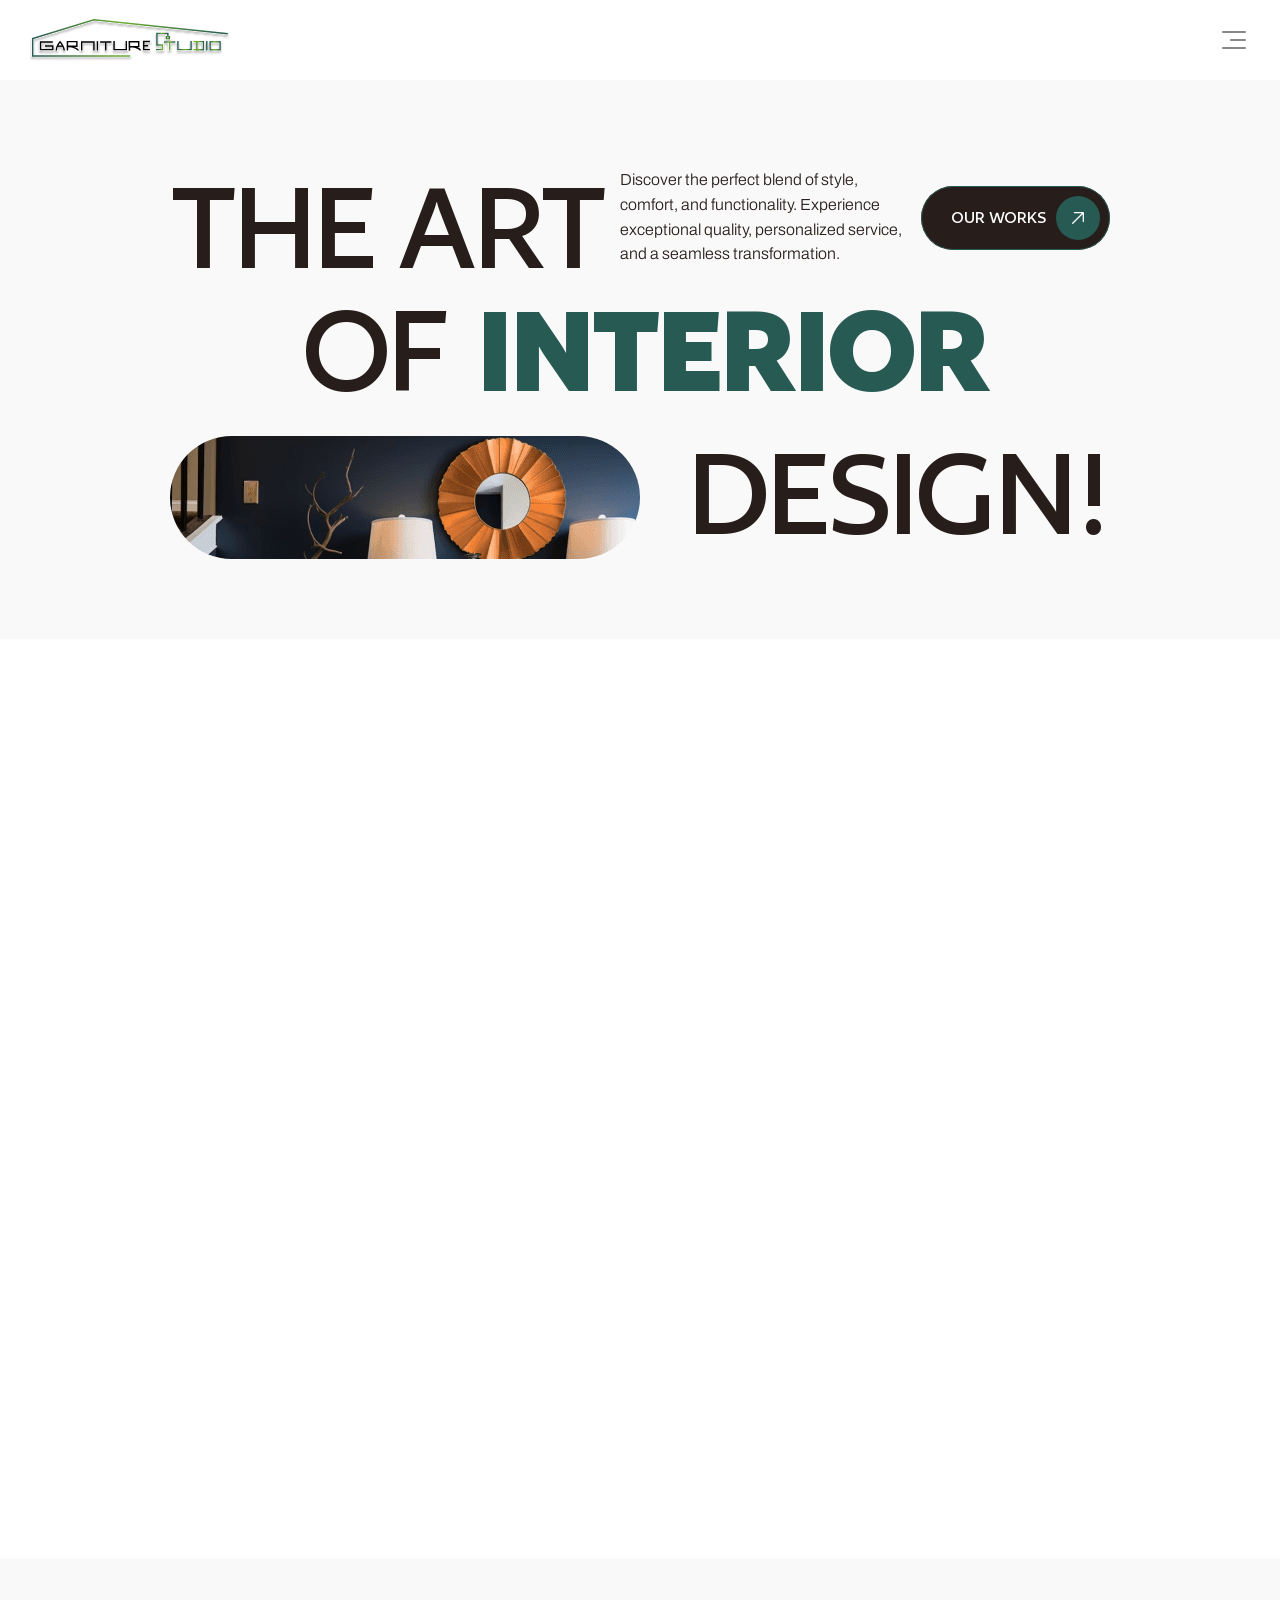
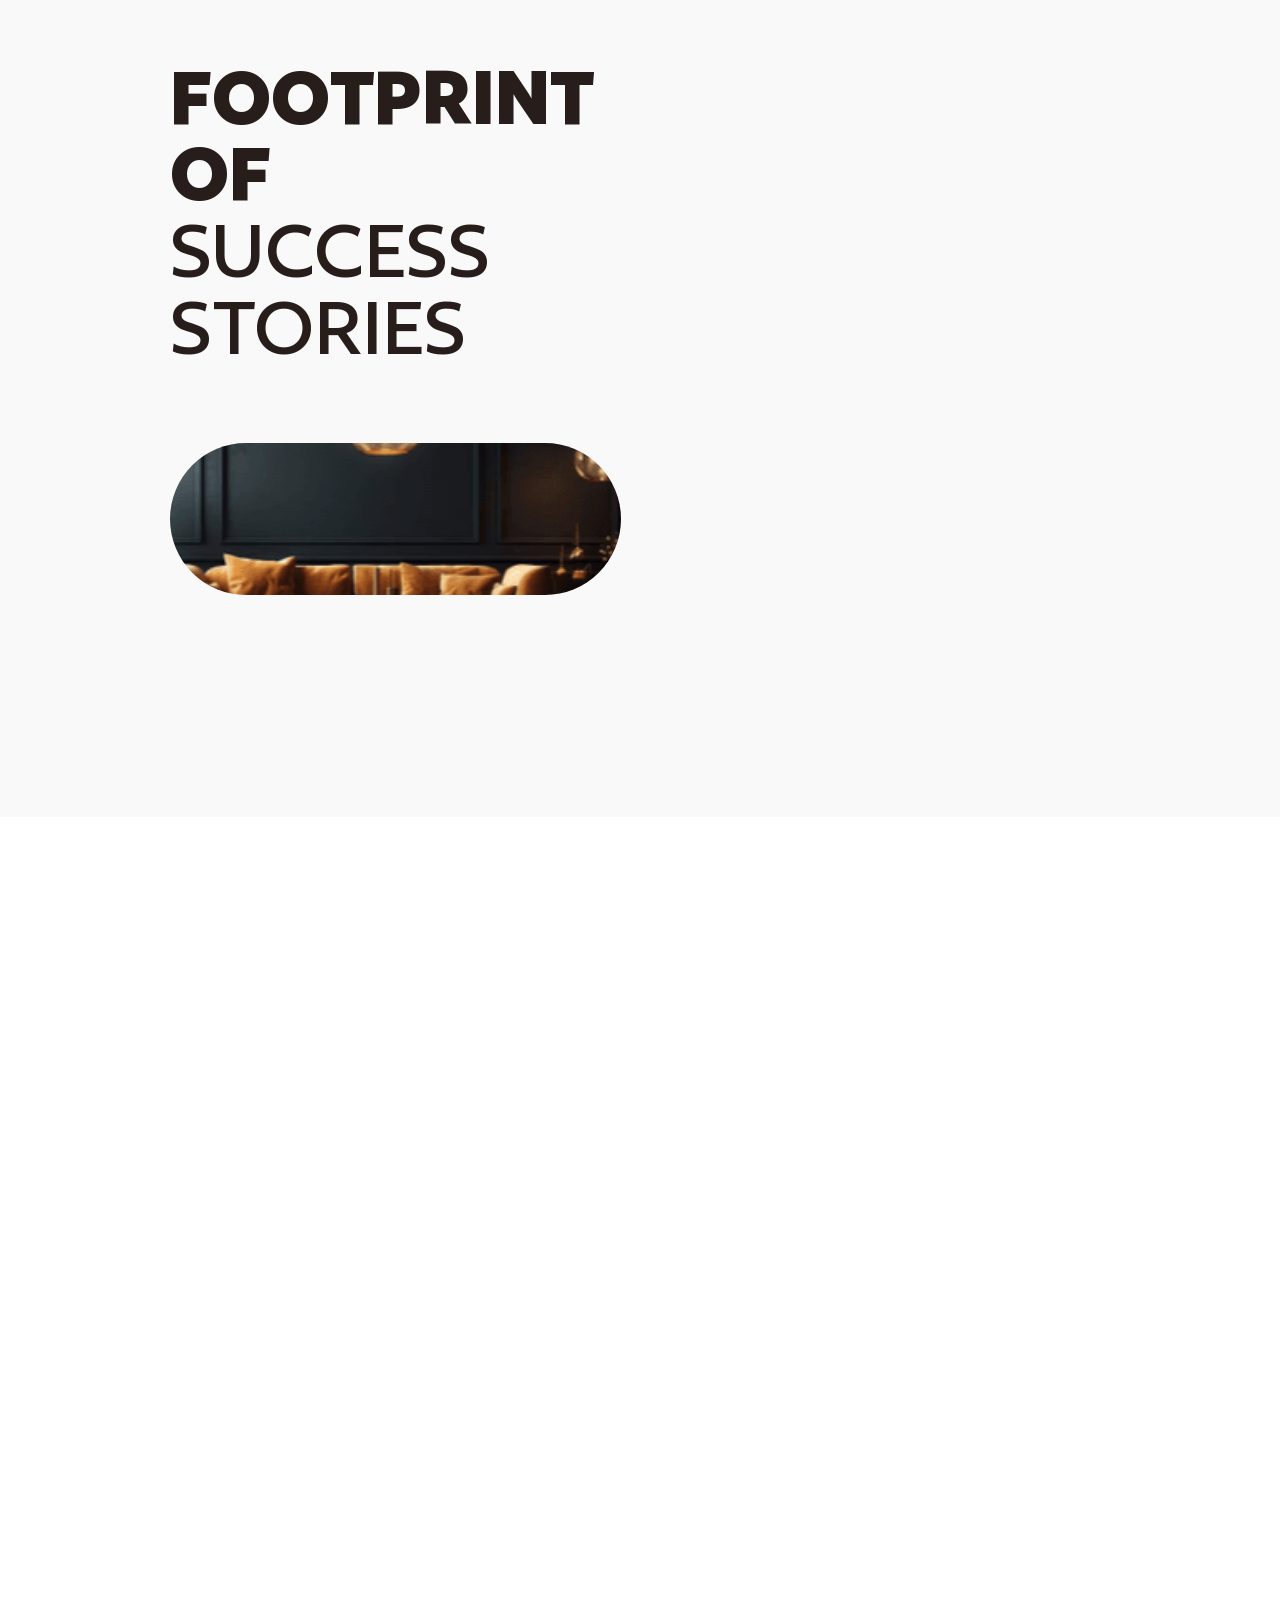
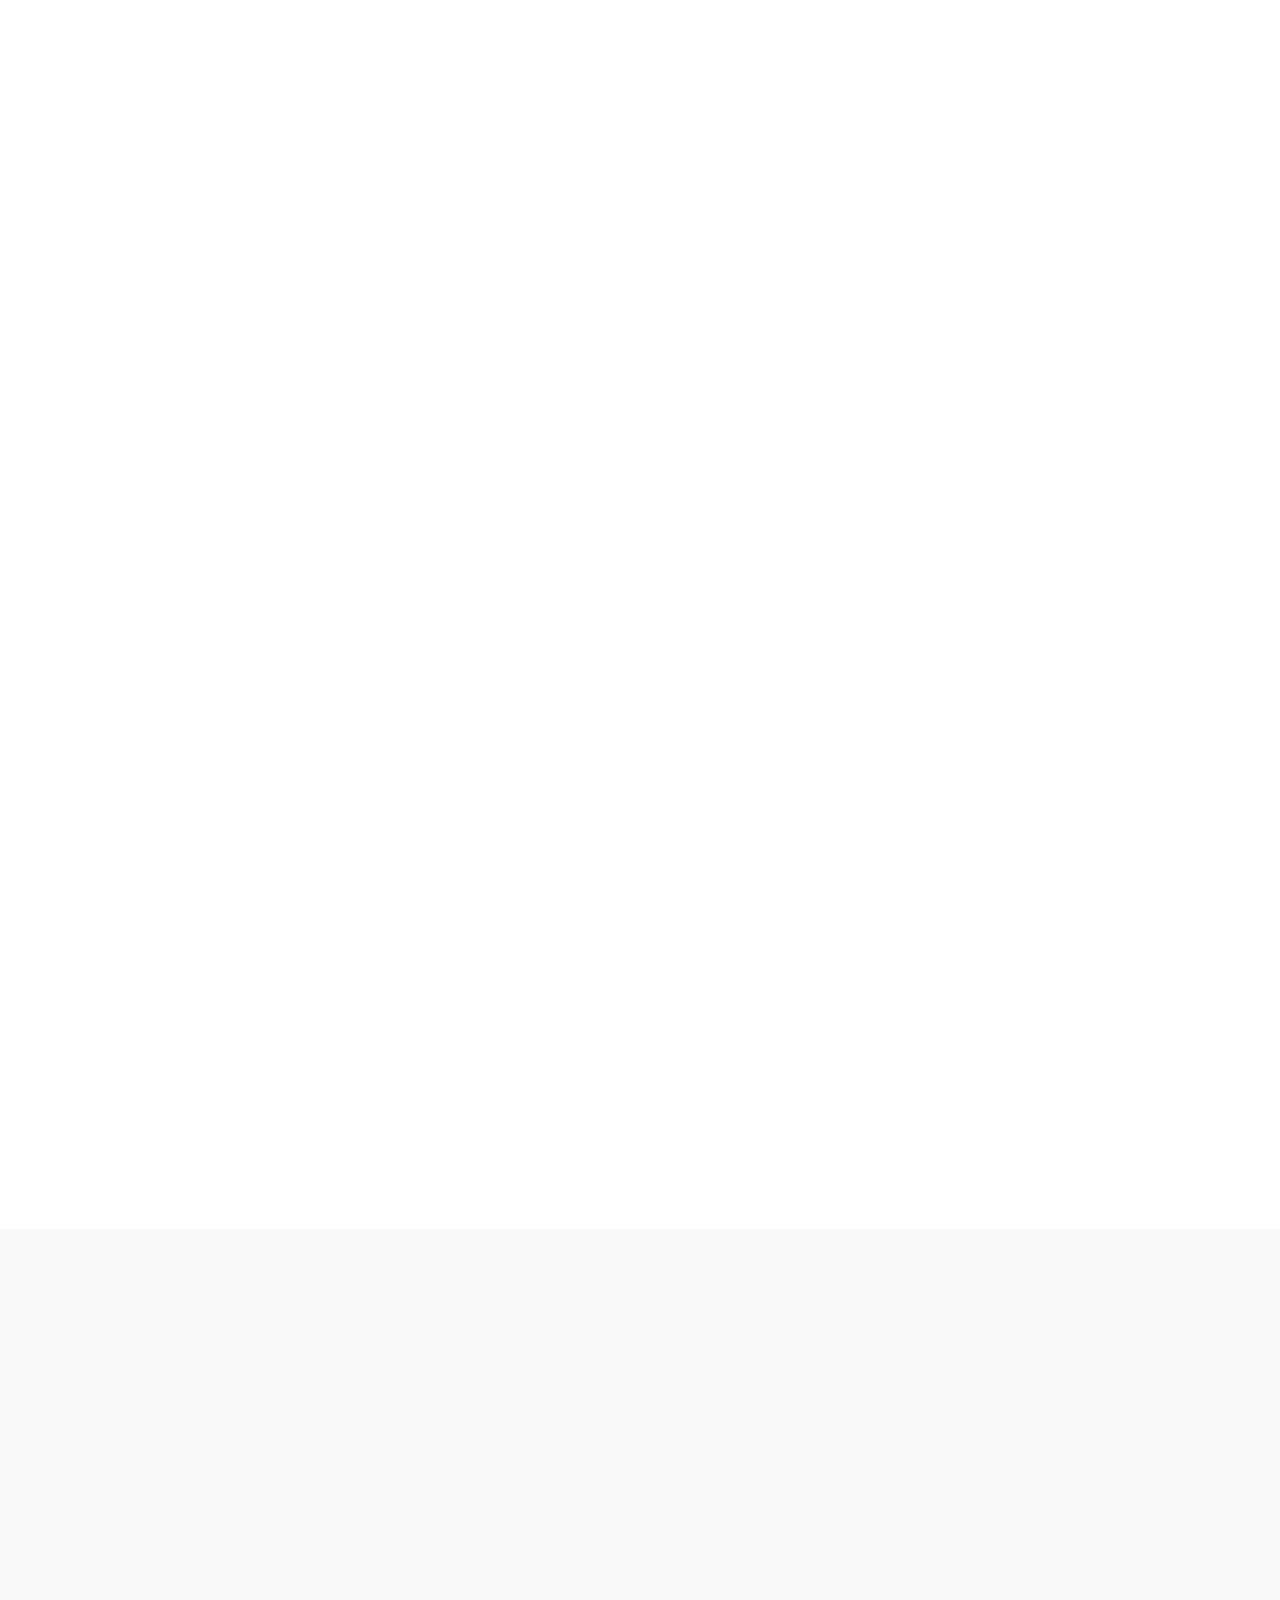
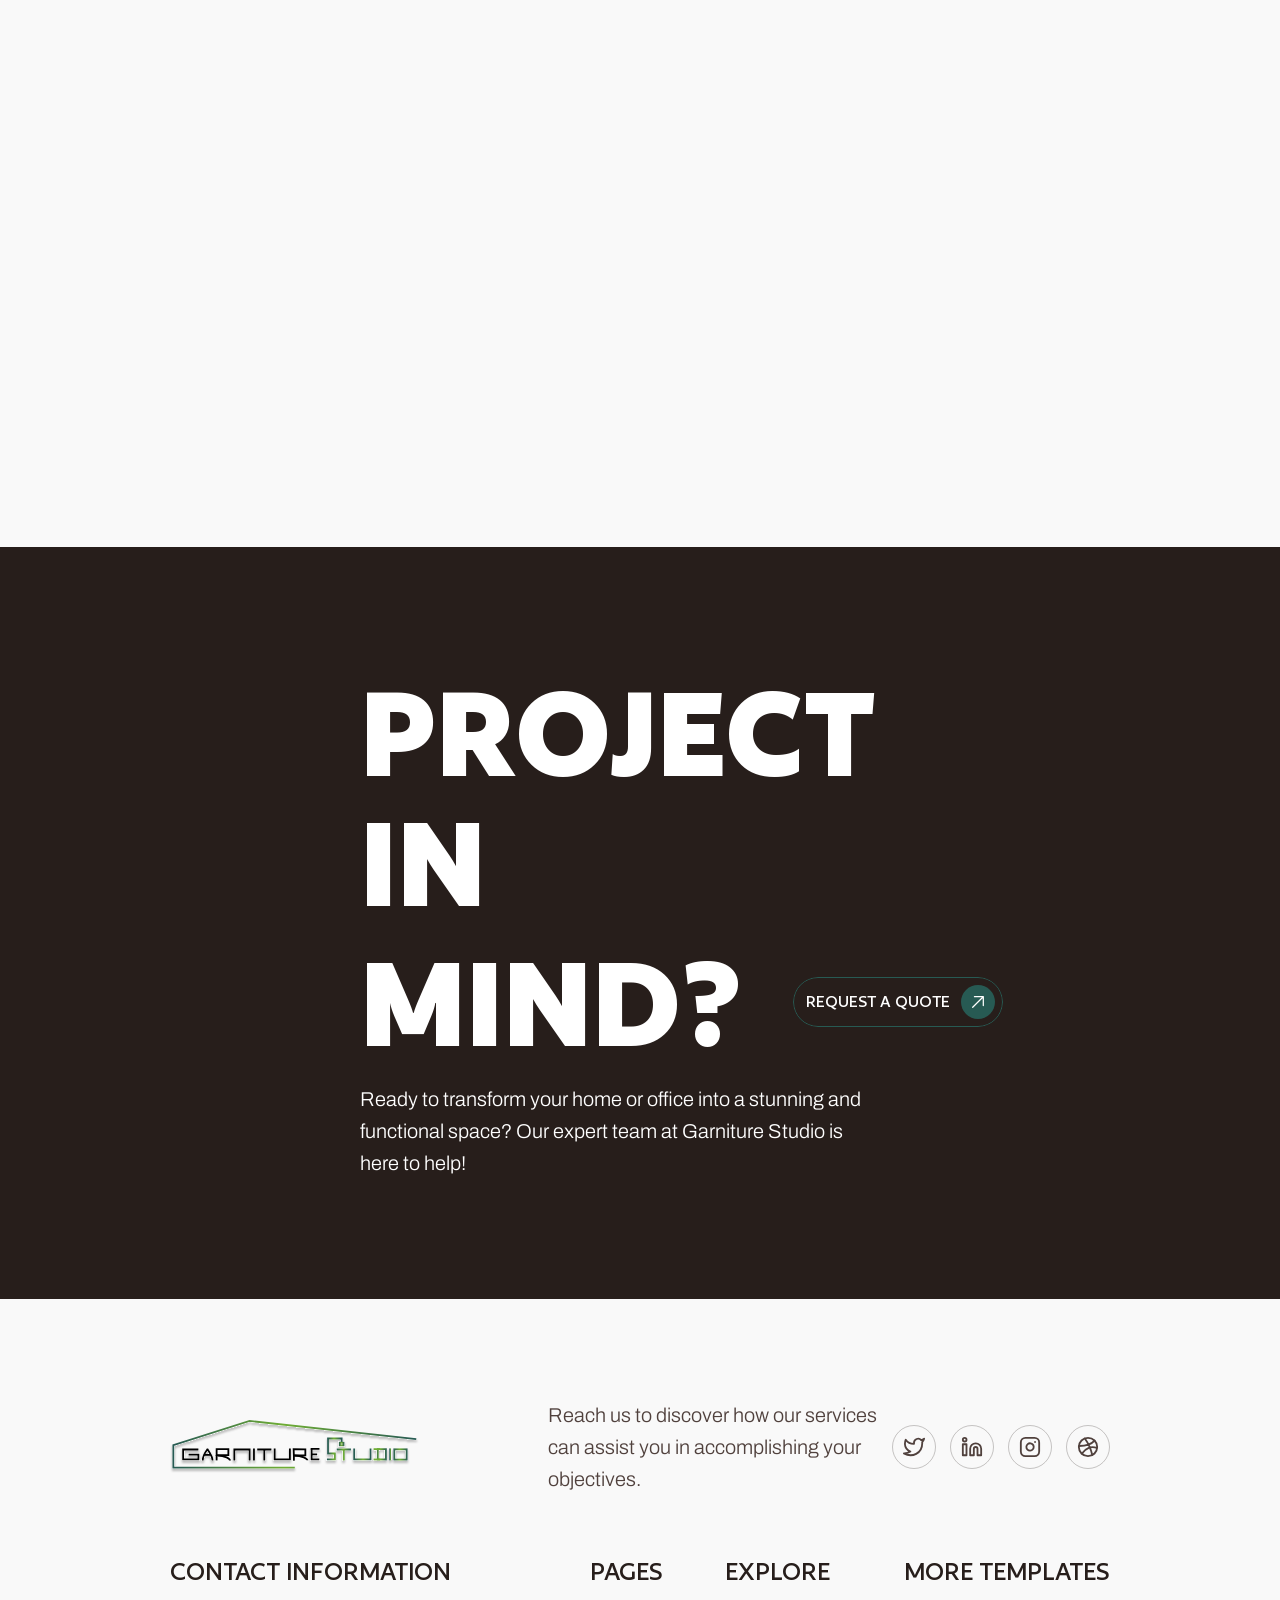
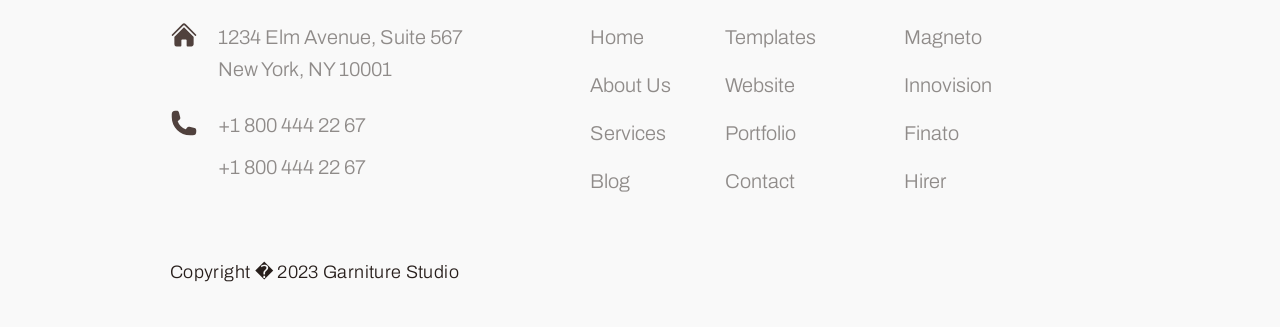
<file: index.html>
<!DOCTYPE html>
<html><head>
<link rel="stylesheet" href="styles.css"><script>(function(){var f=window.fetch;window.fetch=function(u,o){if(typeof u==='string'&&u.includes('.framercms')){return f('/assets/cms/'+u.split('/').pop(),o);}return f(u,o);};})();</script>
<script>
if(location.protocol==='file:'){
  document.addEventListener('DOMContentLoaded',function(){
    var d=document.createElement('div');
    d.style.cssText='position:fixed;top:0;left:0;right:0;z-index:999999;background:#1E293B;color:#F8FAFC;padding:14px 20px;font:13px/1.5 system-ui,sans-serif;text-align:center;box-shadow:0 2px 8px rgba(0,0,0,.3)';
    d.innerHTML='<strong>Local preview:</strong> Run <code style="background:#334155;padding:2px 8px;border-radius:4px;margin:0 4px">npx serve .</code> in this folder, then open <a href="http://localhost:3000" style="color:#60A5FA">localhost:3000</a>. Or deploy to Netlify/Vercel/GitHub Pages — it works instantly! <button onclick="this.parentElement.remove()" style="margin-left:12px;background:#475569;border:none;color:#F8FAFC;padding:4px 10px;border-radius:4px;cursor:pointer;font-size:12px">✕</button>';
    document.body.prepend(d);
  });
}
</script>
    <meta charset="utf-8">
    
    
    <script>try{if(localStorage.get("__framer_force_showing_editorbar_since")){const n=document.createElement("link");n.rel = "modulepreload";n.href="https://framer.com/edit/init.mjs";document.head.appendChild(n)}}catch(e){}</script>
    <!-- Start of headStart -->
    
    <!-- End of headStart -->
    <meta name="viewport" content="width=device-width">
    <meta name="generator" content="Framer 8e1ebfe">
    <title>Garniture Studio - Interior Service Framer Template</title>
    <meta name="description" content="Garniture Studio is a multipurpose interior framer template that helps you launch your online business fast">
    <meta name="framer-search-index" content="https://framerusercontent.com/sites/4kKCvxvrqTvC8poosBNskM/searchIndex-6hl0OX72LsiP.json">
    <meta name="framer-html-plugin" content="disable">
    <link href="assets/images/image-extra-1.png" rel="icon" media="(prefers-color-scheme: light)">
    <link href="assets/images/image-extra-1.png" rel="icon" media="(prefers-color-scheme: dark)">
    <!-- Open Graph / Facebook -->
    <meta property="og:type" content="website">
    <meta property="og:title" content="Garniture Studio - Interior Service Framer Template">
    <meta property="og:description" content="Garniture Studio is a multipurpose interior framer template that helps you launch your online business fast">
    <meta property="og:image" content="assets/images/image-extra-2.png">
    <!-- Twitter -->
    <meta name="twitter:card" content="summary_large_image">
    <meta name="twitter:title" content="Garniture Studio - Interior Service Framer Template">
    <meta name="twitter:description" content="Garniture Studio is a multipurpose interior framer template that helps you launch your online business fast">
    <meta name="twitter:image" content="assets/images/image-extra-2.png">
    
    
    <link href="https://fonts.gstatic.com" rel="preconnect" crossorigin="">
    <meta name="robots" content="max-image-preview:large"><link rel="canonical" href="https://intoriee.framer.website/"><meta property="og:url" content="https://intoriee.framer.website/"><!-- Start of headEnd -->
    
    <!-- End of headEnd -->
</head>
<body>
    
    <!-- Start of bodyStart -->
    
    <!-- End of bodyStart -->
    
    <div id="main" data-framer-hydrate-v2="{&quot;routeId&quot;:&quot;augiA20Il&quot;,&quot;localeId&quot;:&quot;default&quot;,&quot;breakpoints&quot;:[{&quot;hash&quot;:&quot;72rtr7&quot;,&quot;mediaQuery&quot;:&quot;(min-width: 1440px)&quot;},{&quot;hash&quot;:&quot;1gpxgef&quot;,&quot;mediaQuery&quot;:&quot;(min-width: 992px) and (max-width: 1439.98px)&quot;},{&quot;hash&quot;:&quot;10uoq8o&quot;,&quot;mediaQuery&quot;:&quot;(min-width: 768px) and (max-width: 991.98px)&quot;},{&quot;hash&quot;:&quot;qbqgg1&quot;,&quot;mediaQuery&quot;:&quot;(max-width: 767.98px)&quot;}]}" data-framer-ssr-released-at="2025-12-22T18:13:49.970Z" data-framer-page-optimized-at="2025-12-29T11:31:43.028Z" data-framer-generated-page=""><!--$--><div data-framer-root="" class="framer-gUX9l framer-Slgvg framer-WPOI2 framer-gVxMg framer-HL0go framer-g9nq0 framer-sIIzC framer-Nbgtc framer-72rtr7" style="min-height:100vh;width:auto"><div class="framer-1yhgqr-container" style="transform:translateX(-50%)"><div class="ssr-variant hidden-qbqgg1 hidden-10uoq8o"><header class="framer-u0WsU framer-g9nq0 framer-IbYJC framer-1x8n1zk framer-v-1x8n1zk" data-framer-name="Default" data-hide-scrollbars="true" style="background-color: var(--token-a7f7ae5f-a181-442b-8823-be0ca1b170fe, rgb(255, 255, 255)); width: 100%; box-shadow: none; opacity: 1;"><div class="framer-aty8yr" data-framer-name="Container" style="opacity: 1;"><div class="framer-13hvr49" data-framer-name="Content Wrapper" style="--border-bottom-width: 0px; --border-color: rgba(0, 0, 0, 0); --border-left-width: 0px; --border-right-width: 0px; --border-style: solid; --border-top-width: 0px; opacity: 1;"><!--$--><a as="a" class="framer-1ss0zj2 framer-1d89j1z" data-framer-name="Brand" href="./" data-framer-page-link-current="true" style="opacity: 1;"><div style="position:absolute;border-radius:inherit;corner-shape:inherit;top:0;right:0;bottom:0;left:0" data-framer-background-image-wrapper="true"><img decoding="auto" width="154" height="21" src="assets/images/brand-logo.svg" alt="" style="display:block;width:100%;height:100%;border-radius:inherit;corner-shape:inherit;object-position:center;object-fit:contain"></div></a><!--/$--><div class="framer-tep2p6" data-framer-name="Hamburger" data-highlight="true" tabindex="0" style="border-radius: 3px; opacity: 1;"><div class="framer-1vlsnsl-container" style="opacity: 1;"><div class="framer-zqPAD framer-v-1ytpo10" tabindex="0" style="display:contents"><div class="framer-1ytpo10" data-framer-name="Burger" data-highlight="true" tabindex="0" style="height: 100%; width: 100%; opacity: 1;"><div class="framer-10pchnb" style="opacity: 1;"><div class="framer-7vcr79" data-framer-name="Bottom" style="background-color: rgb(136, 136, 136); border-radius: 40px; transform: none; opacity: 1;"></div><div class="framer-p9r28c" data-framer-name="Mid" style="background-color:rgb(136, 136, 136);border-bottom-left-radius:40px;border-bottom-right-radius:40px;border-top-left-radius:40px;border-top-right-radius:40px;opacity:1"></div><div class="framer-8evony" data-framer-name="Top" style="background-color: rgb(136, 136, 136); border-radius: 40px; transform: none; opacity: 1;"></div></div></div></div></div></div></div></div><div class="framer-10jd8ad" data-framer-name="Menu" style="background-color: var(--token-a7f7ae5f-a181-442b-8823-be0ca1b170fe, rgb(255, 255, 255)); opacity: 1;"><div class="framer-qr2rdh" data-framer-name="Container" style="opacity: 1;"><nav class="framer-vd2wf3" data-framer-name="Menu Wrapper" style="opacity: 1;"><div class="framer-qe4emq" style="filter:blur(5px);-webkit-filter:blur(5px);opacity:0"><div class="framer-1njf682" data-framer-component-type="RichTextContainer" style="transform: none; opacity: 1;"><h2 class="framer-text framer-styles-preset-1gbdzi1" data-styles-preset="zw4pS66o6"><!--$--><a class="framer-text framer-styles-preset-vo8ojb" data-styles-preset="GGZQmh7Gk" href="./service">Services</a><!--/$--></h2></div></div><div class="framer-jaetn1" style="filter:blur(5px);-webkit-filter:blur(5px);opacity:0"><div class="framer-1ot0wyo" data-framer-component-type="RichTextContainer" style="transform: none; opacity: 1;"><h2 class="framer-text framer-styles-preset-1gbdzi1" data-styles-preset="zw4pS66o6"><!--$--><a class="framer-text framer-styles-preset-vo8ojb" data-styles-preset="GGZQmh7Gk" href="./about">About</a><!--/$--></h2></div></div><div class="framer-mjt6mz" style="filter:blur(5px);-webkit-filter:blur(5px);opacity:0"><div class="framer-1roxcpv" data-framer-component-type="RichTextContainer" style="transform: none; opacity: 1;"><h2 class="framer-text framer-styles-preset-1gbdzi1" data-styles-preset="zw4pS66o6"><!--$--><a class="framer-text framer-styles-preset-vo8ojb" data-styles-preset="GGZQmh7Gk" href="./portfolio">Portfolio</a><!--/$--></h2></div></div><div class="framer-1f8jgkr" style="filter:blur(5px);-webkit-filter:blur(5px);opacity:0"><div class="framer-3fxvhs" data-framer-component-type="RichTextContainer" style="transform: none; opacity: 1;"><h2 class="framer-text framer-styles-preset-1gbdzi1" data-styles-preset="zw4pS66o6"><!--$--><a class="framer-text framer-styles-preset-vo8ojb" data-styles-preset="GGZQmh7Gk" href="./blog">Blog</a><!--/$--></h2></div></div><div class="framer-91q19" style="filter:blur(5px);-webkit-filter:blur(5px);opacity:0"><div class="framer-9zhnfm" data-framer-component-type="RichTextContainer" style="transform: none; opacity: 1;"><h2 class="framer-text framer-styles-preset-1gbdzi1" data-styles-preset="zw4pS66o6"><!--$--><a class="framer-text framer-styles-preset-vo8ojb" data-styles-preset="GGZQmh7Gk" href="./contact">Contact</a><!--/$--></h2></div></div></nav></div></div><div class="framer-15kqi6y" style="background-color:rgb(255, 255, 255);opacity:0"></div></header></div></div><section class="framer-jolgy6" data-framer-name="Hero"><div class="framer-4ha1ua" data-framer-name="Container"><div class="framer-1cim0sa" data-framer-name="Content Wrapper"><div class="framer-13homec" data-framer-name="Section Heading Block"><div class="framer-18dk0y7" data-framer-name="Title Block"><div class="framer-859137" data-framer-name="Top"><div class="ssr-variant hidden-qbqgg1"><div class="framer-16w46ou" data-framer-appear-id="16w46ou" data-framer-name="THE ART" data-framer-component-type="RichTextContainer" style="opacity: 1; transform: perspective(1200px); will-change: transform;"><h1 class="framer-text framer-styles-preset-1i4rj3w" data-styles-preset="MoPIMAEBL">THE ART</h1></div></div></div><div class="framer-1v9hicu" data-framer-name="Middle"><div class="framer-ovwp0v"><div class="ssr-variant hidden-qbqgg1"><div class="framer-kfz6d0" data-framer-appear-id="kfz6d0" data-framer-name="of" data-framer-component-type="RichTextContainer" style="opacity: 1; transform: perspective(1200px); will-change: transform;"><h1 class="framer-text framer-styles-preset-1i4rj3w" data-styles-preset="MoPIMAEBL">OF</h1></div></div></div><div class="ssr-variant hidden-qbqgg1"><div class="framer-1easpcv" data-framer-appear-id="1easpcv" data-framer-name="INTERIOR" data-framer-component-type="RichTextContainer" style="opacity: 1; transform: perspective(1200px); will-change: transform;"><h1 class="framer-text framer-styles-preset-1cup3kl" data-styles-preset="Ey1c1BSo6" style="--framer-text-color:var(--token-f512b2c0-ccff-4c1c-81ef-5b1a68ff0d48, rgb(39, 90, 83))">INTERIOR</h1></div></div></div><div class="framer-vjwn86" data-framer-name="Bottom"><div class="framer-jgwipf"><div class="ssr-variant hidden-qbqgg1"><div class="framer-c9lhfv" data-framer-appear-id="c9lhfv" data-framer-name="DESIGN!" data-framer-component-type="RichTextContainer" style="opacity: 1; transform: perspective(1200px); will-change: transform;"><h1 class="framer-text framer-styles-preset-1i4rj3w" data-styles-preset="MoPIMAEBL">DESIGN!</h1></div></div></div></div></div><div class="ssr-variant hidden-qbqgg1"><div class="framer-1fqmwx4" data-framer-appear-id="1fqmwx4" style="opacity: 1; transform: perspective(1200px); will-change: transform;"><div class="ssr-variant hidden-10uoq8o"><div class="framer-41ug3c" data-framer-name="Rectangle 8" style="will-change:transform;opacity:1;transform:none"><div style="position:absolute;border-radius:inherit;corner-shape:inherit;top:0;right:0;bottom:0;left:0" data-framer-background-image-wrapper="true"><img decoding="auto" width="673" height="452" src="assets/images/hero-image.png" alt="Hero Image" style="display:block;width:100%;height:100%;border-radius:inherit;corner-shape:inherit;object-position:left top;object-fit:cover"></div></div></div></div></div></div><div class="ssr-variant hidden-qbqgg1"><div class="framer-dcz252" data-framer-appear-id="dcz252" data-framer-name="Text Block" style="opacity: 1; transform: perspective(1200px); will-change: transform;"><div class="ssr-variant hidden-10uoq8o hidden-72rtr7"><div class="framer-11d3qde" data-framer-name="Text" data-framer-component-type="RichTextContainer" style="transform:none"><p style="--font-selector:R0Y7QXJjaGl2by0zMDA=;--framer-font-family:&quot;Archivo&quot;, &quot;Archivo Placeholder&quot;, sans-serif;--framer-font-weight:300;--framer-line-height:155%;--framer-text-color:var(--token-e29b414e-778b-4330-a92f-715c64d82d8a, rgb(39, 30, 27))" class="framer-text">Discover the perfect blend of style, comfort, and functionality. Experience exceptional quality, personalized service, and a seamless transformation.</p></div></div><!--$--><div class="framer-1pne213-container"><div class="ssr-variant hidden-10uoq8o"><!--$--><a class="framer-HPhLy framer-DMi3f framer-rpdy8b framer-v-1tpicsh framer-u66l2j" data-border="true" data-framer-name="Button Large" href="./portfolio" style="--border-bottom-width: 1.5px; --border-color: var(--token-f512b2c0-ccff-4c1c-81ef-5b1a68ff0d48, rgb(39, 90, 83)); --border-left-width: 1.5px; --border-right-width: 1.5px; --border-style: solid; --border-top-width: 1.5px; background-color: var(--token-e29b414e-778b-4330-a92f-715c64d82d8a, rgb(39, 30, 27)); border-radius: 500px; opacity: 1;"><div class="framer-12f3iru" data-framer-name="BG" style="background-color: var(--token-f512b2c0-ccff-4c1c-81ef-5b1a68ff0d48, rgb(39, 90, 83)); border-radius: 500px; transform: translateY(-50%); opacity: 1;"></div><div class="framer-66qnxk" style="opacity: 1;"><div class="framer-cbcj7q" data-framer-name="Request A quote" data-framer-component-type="RichTextContainer" style="--extracted-r6o4lv: var(--token-a7f7ae5f-a181-442b-8823-be0ca1b170fe, rgb(255, 255, 255)); transform: none; opacity: 1;"><p class="framer-text framer-styles-preset-1szkfso" data-styles-preset="i2ZJLioZK" style="--framer-text-color:var(--extracted-r6o4lv, var(--token-a7f7ae5f-a181-442b-8823-be0ca1b170fe, rgb(255, 255, 255)))">OUR WORKS</p></div></div><div class="framer-1pu9dno" data-framer-name="Arrow" style="background-color: var(--token-f512b2c0-ccff-4c1c-81ef-5b1a68ff0d48, rgb(39, 90, 83)); border-radius: 50px; opacity: 1;"><div class="framer-1hr59ts-container" style="transform: rotate(-45deg); opacity: 1;"><!--$--><div style="display:contents"><svg xmlns="http://www.w3.org/2000/svg" viewBox="0 0 24 24" fill="currentColor" aria-hidden="true" data-slot="icon" color="var(--token-a7f7ae5f-a181-442b-8823-be0ca1b170fe, rgb(255, 255, 255))" style="width: 100%; height: 100%;"><path fill-rule="evenodd" d="M12.97 3.97a.75.75 0 0 1 1.06 0l7.5 7.5a.75.75 0 0 1 0 1.06l-7.5 7.5a.75.75 0 1 1-1.06-1.06l6.22-6.22H3a.75.75 0 0 1 0-1.5h16.19l-6.22-6.22a.75.75 0 0 1 0-1.06Z" clip-rule="evenodd"></path></svg></div><!--/$--></div></div></a><!--/$--></div></div><!--/$--></div></div></div></div></section><section class="framer-iijzic" data-framer-name="Service section" id="service"><div class="framer-rsw93d" data-framer-name="Container"><div class="ssr-variant hidden-qbqgg1 hidden-10uoq8o hidden-72rtr7"><div class="framer-1793b3c-container"><div class="framer-zSdsI framer-g9nq0 framer-HL0go framer-1kwbo91 framer-v-1ueaxia" data-framer-name="Desktop" style="width: 100%; opacity: 1;"><div class="framer-1094au5" data-framer-name="Section Heading Block" style="opacity: 1;"><div class="framer-10kf4sm" data-framer-name="Title" data-framer-component-type="RichTextContainer" style="will-change:transform;opacity:0;transform:perspective(1200px) translateY(50px)"><h2 class="framer-text framer-styles-preset-1gbdzi1" data-styles-preset="zw4pS66o6">Comprehensive Interior</h2><h2 class="framer-text framer-styles-preset-1v40djd" data-styles-preset="t6DWNKZPK">Design Services</h2></div><div class="framer-gejw9q-container" style="will-change:transform;opacity:0;transform:perspective(1200px) translateY(50px)"><div class="framer-yI0IW framer-v-16vbzx8" tabindex="0" style="display:contents"><div class="framer-16vbzx8" data-framer-name="Variant 1" style="opacity: 1;"><div class="framer-183pnmr" data-framer-name="Previous Button" data-highlight="true" tabindex="0" style="opacity: 1;"><div class="framer-w07a8h-container" style="opacity: 1;"><!--$--><a class="framer-HPhLy framer-DMi3f framer-rpdy8b framer-v-1wecr2 framer-u66l2j" data-border="true" data-framer-name="Arrow Left" style="--border-bottom-width: 0px; --border-color: var(--token-f512b2c0-ccff-4c1c-81ef-5b1a68ff0d48, rgb(39, 90, 83)); --border-left-width: 0px; --border-right-width: 0px; --border-style: solid; --border-top-width: 0px; background-color: rgba(0, 0, 0, 0); border-radius: 500px; opacity: 1;"><div class="framer-1pu9dno" data-framer-name="Arrow" style="background-color: rgba(143, 139, 137, 0.12); border-radius: 50px; opacity: 1;"><div class="framer-1hr59ts-container" style="transform: rotate(180deg); opacity: 1;"><!--$--><div style="display:contents"><svg xmlns="http://www.w3.org/2000/svg" viewBox="0 0 24 24" fill="currentColor" aria-hidden="true" data-slot="icon" color="var(--token-e29b414e-778b-4330-a92f-715c64d82d8a, rgb(39, 30, 27))" style="width: 100%; height: 100%;"><path fill-rule="evenodd" d="M12.97 3.97a.75.75 0 0 1 1.06 0l7.5 7.5a.75.75 0 0 1 0 1.06l-7.5 7.5a.75.75 0 1 1-1.06-1.06l6.22-6.22H3a.75.75 0 0 1 0-1.5h16.19l-6.22-6.22a.75.75 0 0 1 0-1.06Z" clip-rule="evenodd"></path></svg></div><!--/$--></div></div></a><!--/$--></div></div><div class="framer-b4uocp" data-framer-name="Next Button" data-highlight="true" tabindex="0" style="opacity: 1;"><div class="framer-5mq9k0-container" style="opacity: 1;"><!--$--><a class="framer-HPhLy framer-DMi3f framer-rpdy8b framer-v-18wrynu framer-u66l2j" data-border="true" data-framer-name="Arrow Right Active" style="--border-bottom-width: 0px; --border-color: var(--token-f512b2c0-ccff-4c1c-81ef-5b1a68ff0d48, rgb(39, 90, 83)); --border-left-width: 0px; --border-right-width: 0px; --border-style: solid; --border-top-width: 0px; background-color: var(--token-f512b2c0-ccff-4c1c-81ef-5b1a68ff0d48, rgb(39, 90, 83)); border-radius: 500px; opacity: 1;"><div class="framer-1pu9dno" data-framer-name="Arrow" style="background-color: rgba(143, 139, 137, 0.12); border-radius: 50px; opacity: 1;"><div class="framer-1hr59ts-container" style="transform: none; opacity: 1;"><!--$--><div style="display:contents"><svg xmlns="http://www.w3.org/2000/svg" viewBox="0 0 24 24" fill="currentColor" aria-hidden="true" data-slot="icon" color="var(--token-a7f7ae5f-a181-442b-8823-be0ca1b170fe, rgb(255, 255, 255))" style="width: 100%; height: 100%;"><path fill-rule="evenodd" d="M12.97 3.97a.75.75 0 0 1 1.06 0l7.5 7.5a.75.75 0 0 1 0 1.06l-7.5 7.5a.75.75 0 1 1-1.06-1.06l6.22-6.22H3a.75.75 0 0 1 0-1.5h16.19l-6.22-6.22a.75.75 0 0 1 0-1.06Z" clip-rule="evenodd"></path></svg></div><!--/$--></div></div></a><!--/$--></div></div></div></div></div></div><div class="framer-18x2k55" data-framer-name="Service Card Block" style="opacity: 1;"><div class="framer-5hlytf" data-framer-name="Service Card Stack" style="will-change:transform;opacity:0;transform:perspective(1200px) translateY(50px)"><!--$--><div class="framer-15dvc29-container" style="opacity: 1;"><div class="framer-KzNyy framer-zU8D8 framer-FHMWj framer-hnzisk framer-v-12l832p" data-framer-name="Small" style="width: 100%; border-radius: 16px; opacity: 1;"><!--$--><a as="a" class="framer-s1u4tx framer-1my86ap" data-framer-name="Image" href="./service/virtual-interior-design-consultations" style="border-radius: 16px; opacity: 1;"><div style="position:absolute;border-radius:inherit;corner-shape:inherit;top:0;right:0;bottom:0;left:0" data-framer-background-image-wrapper="true"><img decoding="auto" width="816" height="916" sizes="290px" srcset="assets/images/service-image-1.png 816w" src="assets/images/service-image-1.png" alt="Service Image" style="display:block;width:100%;height:100%;border-radius:inherit;corner-shape:inherit;object-position:center;object-fit:cover"></div><div class="framer-1qugn8a" data-framer-name="Button" style="background-color:var(--token-f512b2c0-ccff-4c1c-81ef-5b1a68ff0d48, rgb(39, 90, 83));border-bottom-left-radius:50px;border-bottom-right-radius:50px;border-top-left-radius:50px;border-top-right-radius:50px;opacity:0"><div class="framer-1x25l4y-container" style="transform: rotate(-45deg); opacity: 1;"><div style="display:contents"><svg xmlns="http://www.w3.org/2000/svg" viewBox="0 0 24 24" fill="currentColor" aria-hidden="true" data-slot="icon" color="var(--token-a7f7ae5f-a181-442b-8823-be0ca1b170fe, rgb(255, 255, 255))" style="width: 100%; height: 100%;"><path fill-rule="evenodd" d="M12.97 3.97a.75.75 0 0 1 1.06 0l7.5 7.5a.75.75 0 0 1 0 1.06l-7.5 7.5a.75.75 0 1 1-1.06-1.06l6.22-6.22H3a.75.75 0 0 1 0-1.5h16.19l-6.22-6.22a.75.75 0 0 1 0-1.06Z" clip-rule="evenodd"></path></svg></div></div></div><div class="framer-1vzmqog" style="background-color:rgba(0, 0, 0, 0.34);border-bottom-left-radius:16px;border-bottom-right-radius:16px;border-top-left-radius:16px;border-top-right-radius:16px;opacity:0"></div></a><!--/$--><div class="framer-1bb8m9t" data-framer-name="Text" data-framer-component-type="RichTextContainer" style="transform: none; opacity: 1;"><h4 class="framer-text framer-styles-preset-11q63y7" data-styles-preset="xSgcm6bxM" style="--framer-text-alignment:center"><!--$--><a class="framer-text framer-styles-preset-199zmnk" data-styles-preset="w6TlJUxYU" href="./service/virtual-interior-design-consultations">Virtual Interior Design Consultations</a><!--/$--></h4></div></div></div><!--/$--><!--$--><div class="framer-108n2cc-container" style="opacity: 1;"><div class="framer-KzNyy framer-zU8D8 framer-FHMWj framer-hnzisk framer-v-hnzisk" data-framer-name="Default" style="width: 100%; border-radius: 16px; opacity: 1;"><!--$--><a as="a" class="framer-s1u4tx framer-1my86ap" data-framer-name="Image" href="./service/custom-room-makeovers" style="border-radius: 16px; opacity: 1;"><div style="position:absolute;border-radius:inherit;corner-shape:inherit;top:0;right:0;bottom:0;left:0" data-framer-background-image-wrapper="true"><img decoding="auto" width="816" height="916" sizes="285px" srcset="assets/images/service-image-2.png 816w" src="assets/images/service-image-2.png" alt="Service Image" style="display:block;width:100%;height:100%;border-radius:inherit;corner-shape:inherit;object-position:center;object-fit:cover"></div><div class="framer-1qugn8a" data-framer-name="Button" style="background-color:var(--token-f512b2c0-ccff-4c1c-81ef-5b1a68ff0d48, rgb(39, 90, 83));border-bottom-left-radius:50px;border-bottom-right-radius:50px;border-top-left-radius:50px;border-top-right-radius:50px;opacity:0"><div class="framer-1x25l4y-container" style="transform: rotate(-45deg); opacity: 1;"><div style="display:contents"><svg xmlns="http://www.w3.org/2000/svg" viewBox="0 0 24 24" fill="currentColor" aria-hidden="true" data-slot="icon" color="var(--token-a7f7ae5f-a181-442b-8823-be0ca1b170fe, rgb(255, 255, 255))" style="width: 100%; height: 100%;"><path fill-rule="evenodd" d="M12.97 3.97a.75.75 0 0 1 1.06 0l7.5 7.5a.75.75 0 0 1 0 1.06l-7.5 7.5a.75.75 0 1 1-1.06-1.06l6.22-6.22H3a.75.75 0 0 1 0-1.5h16.19l-6.22-6.22a.75.75 0 0 1 0-1.06Z" clip-rule="evenodd"></path></svg></div></div></div><div class="framer-1vzmqog" style="background-color:rgba(0, 0, 0, 0.34);border-bottom-left-radius:16px;border-bottom-right-radius:16px;border-top-left-radius:16px;border-top-right-radius:16px;opacity:0"></div></a><!--/$--><div class="framer-1bb8m9t" data-framer-name="Text" data-framer-component-type="RichTextContainer" style="transform: none; opacity: 1;"><h4 class="framer-text framer-styles-preset-11q63y7" data-styles-preset="xSgcm6bxM" style="--framer-text-alignment:center"><!--$--><a class="framer-text framer-styles-preset-199zmnk" data-styles-preset="w6TlJUxYU" href="./service/custom-room-makeovers">Custom Room Makeovers</a><!--/$--></h4></div></div></div><!--/$--><!--$--><div class="framer-hr11vu-container" style="opacity: 1;"><div class="framer-KzNyy framer-zU8D8 framer-FHMWj framer-hnzisk framer-v-12l832p" data-framer-name="Small" style="width: 100%; border-radius: 16px; opacity: 1;"><!--$--><a as="a" class="framer-s1u4tx framer-1my86ap" data-framer-name="Image" href="./service/space-planning-and-layout-design" style="border-radius: 16px; opacity: 1;"><div style="position:absolute;border-radius:inherit;corner-shape:inherit;top:0;right:0;bottom:0;left:0" data-framer-background-image-wrapper="true"><img decoding="auto" width="816" height="916" sizes="294px" srcset="assets/images/service-image-3.png 816w" src="assets/images/service-image-3.png" alt="Service Image" style="display:block;width:100%;height:100%;border-radius:inherit;corner-shape:inherit;object-position:center;object-fit:cover"></div><div class="framer-1qugn8a" data-framer-name="Button" style="background-color:var(--token-f512b2c0-ccff-4c1c-81ef-5b1a68ff0d48, rgb(39, 90, 83));border-bottom-left-radius:50px;border-bottom-right-radius:50px;border-top-left-radius:50px;border-top-right-radius:50px;opacity:0"><div class="framer-1x25l4y-container" style="transform: rotate(-45deg); opacity: 1;"><div style="display:contents"><svg xmlns="http://www.w3.org/2000/svg" viewBox="0 0 24 24" fill="currentColor" aria-hidden="true" data-slot="icon" color="var(--token-a7f7ae5f-a181-442b-8823-be0ca1b170fe, rgb(255, 255, 255))" style="width: 100%; height: 100%;"><path fill-rule="evenodd" d="M12.97 3.97a.75.75 0 0 1 1.06 0l7.5 7.5a.75.75 0 0 1 0 1.06l-7.5 7.5a.75.75 0 1 1-1.06-1.06l6.22-6.22H3a.75.75 0 0 1 0-1.5h16.19l-6.22-6.22a.75.75 0 0 1 0-1.06Z" clip-rule="evenodd"></path></svg></div></div></div><div class="framer-1vzmqog" style="background-color:rgba(0, 0, 0, 0.34);border-bottom-left-radius:16px;border-bottom-right-radius:16px;border-top-left-radius:16px;border-top-right-radius:16px;opacity:0"></div></a><!--/$--><div class="framer-1bb8m9t" data-framer-name="Text" data-framer-component-type="RichTextContainer" style="transform: none; opacity: 1;"><h4 class="framer-text framer-styles-preset-11q63y7" data-styles-preset="xSgcm6bxM" style="--framer-text-alignment:center"><!--$--><a class="framer-text framer-styles-preset-199zmnk" data-styles-preset="w6TlJUxYU" href="./service/space-planning-and-layout-design">Space Planning and Layout Design</a><!--/$--></h4></div></div></div><!--/$--><!--$--><div class="framer-1yxdiqz-container" style="opacity: 1;"><div class="framer-KzNyy framer-zU8D8 framer-FHMWj framer-hnzisk framer-v-12l832p" data-framer-name="Small" style="width: 100%; border-radius: 16px; opacity: 1;"><!--$--><a as="a" class="framer-s1u4tx framer-1my86ap" data-framer-name="Image" href="./service/lighting-and-fixture-recommendations" style="border-radius: 16px; opacity: 1;"><div style="position:absolute;border-radius:inherit;corner-shape:inherit;top:0;right:0;bottom:0;left:0" data-framer-background-image-wrapper="true"><img decoding="auto" width="816" height="916" sizes="290px" srcset="assets/images/service-image-4.png 816w" src="assets/images/service-image-4.png" alt="Service Image" style="display:block;width:100%;height:100%;border-radius:inherit;corner-shape:inherit;object-position:center;object-fit:cover"></div><div class="framer-1qugn8a" data-framer-name="Button" style="background-color:var(--token-f512b2c0-ccff-4c1c-81ef-5b1a68ff0d48, rgb(39, 90, 83));border-bottom-left-radius:50px;border-bottom-right-radius:50px;border-top-left-radius:50px;border-top-right-radius:50px;opacity:0"><div class="framer-1x25l4y-container" style="transform: rotate(-45deg); opacity: 1;"><div style="display:contents"><svg xmlns="http://www.w3.org/2000/svg" viewBox="0 0 24 24" fill="currentColor" aria-hidden="true" data-slot="icon" color="var(--token-a7f7ae5f-a181-442b-8823-be0ca1b170fe, rgb(255, 255, 255))" style="width: 100%; height: 100%;"><path fill-rule="evenodd" d="M12.97 3.97a.75.75 0 0 1 1.06 0l7.5 7.5a.75.75 0 0 1 0 1.06l-7.5 7.5a.75.75 0 1 1-1.06-1.06l6.22-6.22H3a.75.75 0 0 1 0-1.5h16.19l-6.22-6.22a.75.75 0 0 1 0-1.06Z" clip-rule="evenodd"></path></svg></div></div></div><div class="framer-1vzmqog" style="background-color:rgba(0, 0, 0, 0.34);border-bottom-left-radius:16px;border-bottom-right-radius:16px;border-top-left-radius:16px;border-top-right-radius:16px;opacity:0"></div></a><!--/$--><div class="framer-1bb8m9t" data-framer-name="Text" data-framer-component-type="RichTextContainer" style="transform: none; opacity: 1;"><h4 class="framer-text framer-styles-preset-11q63y7" data-styles-preset="xSgcm6bxM" style="--framer-text-alignment:center"><!--$--><a class="framer-text framer-styles-preset-199zmnk" data-styles-preset="w6TlJUxYU" href="./service/lighting-and-fixture-recommendations">Lighting and Fixture Recommendations</a><!--/$--></h4></div></div></div><!--/$--><!--$--><div class="framer-uvsr9t-container" style="opacity: 1;"><div class="framer-KzNyy framer-zU8D8 framer-FHMWj framer-hnzisk framer-v-12l832p" data-framer-name="Small" style="width: 100%; border-radius: 16px; opacity: 1;"><!--$--><a as="a" class="framer-s1u4tx framer-1my86ap" data-framer-name="Image" href="./service/complete-interior-design-packages" style="border-radius: 16px; opacity: 1;"><div style="position:absolute;border-radius:inherit;corner-shape:inherit;top:0;right:0;bottom:0;left:0" data-framer-background-image-wrapper="true"><img decoding="auto" width="816" height="916" sizes="289px" srcset="assets/images/service-image-5.png 816w" src="assets/images/service-image-5.png" alt="Service Image" style="display:block;width:100%;height:100%;border-radius:inherit;corner-shape:inherit;object-position:center;object-fit:cover"></div><div class="framer-1qugn8a" data-framer-name="Button" style="background-color:var(--token-f512b2c0-ccff-4c1c-81ef-5b1a68ff0d48, rgb(39, 90, 83));border-bottom-left-radius:50px;border-bottom-right-radius:50px;border-top-left-radius:50px;border-top-right-radius:50px;opacity:0"><div class="framer-1x25l4y-container" style="transform: rotate(-45deg); opacity: 1;"><div style="display:contents"><svg xmlns="http://www.w3.org/2000/svg" viewBox="0 0 24 24" fill="currentColor" aria-hidden="true" data-slot="icon" color="var(--token-a7f7ae5f-a181-442b-8823-be0ca1b170fe, rgb(255, 255, 255))" style="width: 100%; height: 100%;"><path fill-rule="evenodd" d="M12.97 3.97a.75.75 0 0 1 1.06 0l7.5 7.5a.75.75 0 0 1 0 1.06l-7.5 7.5a.75.75 0 1 1-1.06-1.06l6.22-6.22H3a.75.75 0 0 1 0-1.5h16.19l-6.22-6.22a.75.75 0 0 1 0-1.06Z" clip-rule="evenodd"></path></svg></div></div></div><div class="framer-1vzmqog" style="background-color:rgba(0, 0, 0, 0.34);border-bottom-left-radius:16px;border-bottom-right-radius:16px;border-top-left-radius:16px;border-top-right-radius:16px;opacity:0"></div></a><!--/$--><div class="framer-1bb8m9t" data-framer-name="Text" data-framer-component-type="RichTextContainer" style="transform: none; opacity: 1;"><h4 class="framer-text framer-styles-preset-11q63y7" data-styles-preset="xSgcm6bxM" style="--framer-text-alignment:center"><!--$--><a class="framer-text framer-styles-preset-199zmnk" data-styles-preset="w6TlJUxYU" href="./service/complete-interior-design-packages">Complete Interior  Design Packages</a><!--/$--></h4></div></div></div><!--/$--><!--$--><div class="framer-1xk61n1-container" style="opacity: 1;"><div class="framer-KzNyy framer-zU8D8 framer-FHMWj framer-hnzisk framer-v-12l832p" data-framer-name="Small" style="width: 100%; border-radius: 16px; opacity: 1;"><!--$--><a as="a" class="framer-s1u4tx framer-1my86ap" data-framer-name="Image" href="./service/sustainable-and-eco-friendly-design" style="border-radius: 16px; opacity: 1;"><div style="position:absolute;border-radius:inherit;corner-shape:inherit;top:0;right:0;bottom:0;left:0" data-framer-background-image-wrapper="true"><img decoding="auto" width="816" height="916" sizes="290px" srcset="assets/images/service-image-6.png 816w" src="assets/images/service-image-6.png" alt="Service Image" style="display:block;width:100%;height:100%;border-radius:inherit;corner-shape:inherit;object-position:center;object-fit:cover"></div><div class="framer-1qugn8a" data-framer-name="Button" style="background-color:var(--token-f512b2c0-ccff-4c1c-81ef-5b1a68ff0d48, rgb(39, 90, 83));border-bottom-left-radius:50px;border-bottom-right-radius:50px;border-top-left-radius:50px;border-top-right-radius:50px;opacity:0"><div class="framer-1x25l4y-container" style="transform: rotate(-45deg); opacity: 1;"><div style="display:contents"><svg xmlns="http://www.w3.org/2000/svg" viewBox="0 0 24 24" fill="currentColor" aria-hidden="true" data-slot="icon" color="var(--token-a7f7ae5f-a181-442b-8823-be0ca1b170fe, rgb(255, 255, 255))" style="width: 100%; height: 100%;"><path fill-rule="evenodd" d="M12.97 3.97a.75.75 0 0 1 1.06 0l7.5 7.5a.75.75 0 0 1 0 1.06l-7.5 7.5a.75.75 0 1 1-1.06-1.06l6.22-6.22H3a.75.75 0 0 1 0-1.5h16.19l-6.22-6.22a.75.75 0 0 1 0-1.06Z" clip-rule="evenodd"></path></svg></div></div></div><div class="framer-1vzmqog" style="background-color:rgba(0, 0, 0, 0.34);border-bottom-left-radius:16px;border-bottom-right-radius:16px;border-top-left-radius:16px;border-top-right-radius:16px;opacity:0"></div></a><!--/$--><div class="framer-1bb8m9t" data-framer-name="Text" data-framer-component-type="RichTextContainer" style="transform: none; opacity: 1;"><h4 class="framer-text framer-styles-preset-11q63y7" data-styles-preset="xSgcm6bxM" style="--framer-text-alignment:center"><!--$--><a class="framer-text framer-styles-preset-199zmnk" data-styles-preset="w6TlJUxYU" href="./service/sustainable-and-eco-friendly-design">Sustainable and  Eco-Friendly Design </a><!--/$--></h4></div></div></div><!--/$--><!--$--><div class="framer-1ytqk03-container" style="opacity: 1;"><div class="framer-KzNyy framer-zU8D8 framer-FHMWj framer-hnzisk framer-v-12l832p" data-framer-name="Small" style="width: 100%; border-radius: 16px; opacity: 1;"><!--$--><a as="a" class="framer-s1u4tx framer-1my86ap" data-framer-name="Image" href="./service/virtual-interior-design-consultations" style="border-radius: 16px; opacity: 1;"><div style="position:absolute;border-radius:inherit;corner-shape:inherit;top:0;right:0;bottom:0;left:0" data-framer-background-image-wrapper="true"><img decoding="auto" width="816" height="916" sizes="290px" srcset="assets/images/service-image-1.png 816w" src="assets/images/service-image-1.png" alt="Service Image" style="display:block;width:100%;height:100%;border-radius:inherit;corner-shape:inherit;object-position:center;object-fit:cover"></div><div class="framer-1qugn8a" data-framer-name="Button" style="background-color:var(--token-f512b2c0-ccff-4c1c-81ef-5b1a68ff0d48, rgb(39, 90, 83));border-bottom-left-radius:50px;border-bottom-right-radius:50px;border-top-left-radius:50px;border-top-right-radius:50px;opacity:0"><div class="framer-1x25l4y-container" style="transform: rotate(-45deg); opacity: 1;"><div style="display:contents"><svg xmlns="http://www.w3.org/2000/svg" viewBox="0 0 24 24" fill="currentColor" aria-hidden="true" data-slot="icon" color="var(--token-a7f7ae5f-a181-442b-8823-be0ca1b170fe, rgb(255, 255, 255))" style="width: 100%; height: 100%;"><path fill-rule="evenodd" d="M12.97 3.97a.75.75 0 0 1 1.06 0l7.5 7.5a.75.75 0 0 1 0 1.06l-7.5 7.5a.75.75 0 1 1-1.06-1.06l6.22-6.22H3a.75.75 0 0 1 0-1.5h16.19l-6.22-6.22a.75.75 0 0 1 0-1.06Z" clip-rule="evenodd"></path></svg></div></div></div><div class="framer-1vzmqog" style="background-color:rgba(0, 0, 0, 0.34);border-bottom-left-radius:16px;border-bottom-right-radius:16px;border-top-left-radius:16px;border-top-right-radius:16px;opacity:0"></div></a><!--/$--><div class="framer-1bb8m9t" data-framer-name="Text" data-framer-component-type="RichTextContainer" style="transform: none; opacity: 1;"><h4 class="framer-text framer-styles-preset-11q63y7" data-styles-preset="xSgcm6bxM" style="--framer-text-alignment:center"><!--$--><a class="framer-text framer-styles-preset-199zmnk" data-styles-preset="w6TlJUxYU" href="./service/virtual-interior-design-consultations">Virtual Interior Design Consultations</a><!--/$--></h4></div></div></div><!--/$--></div></div></div></div></div></div></section><section class="framer-1t8xys9" data-framer-name="Stats Section" id="stat"><div class="framer-7h9xs3" data-framer-name="Container"><div class="framer-5e1mih" data-framer-name="Content Wrapper"><div class="framer-rp0w94" data-framer-name="Section Heading Block"><div class="ssr-variant hidden-qbqgg1 hidden-10uoq8o"><div class="framer-1f36w4q" data-framer-name="Title" data-framer-component-type="RichTextContainer" style="transform:none"><h2 class="framer-text framer-styles-preset-1v40djd" data-styles-preset="t6DWNKZPK">Footprint of</h2><h2 class="framer-text framer-styles-preset-1gbdzi1" data-styles-preset="zw4pS66o6">Success stories</h2></div></div><div class="ssr-variant hidden-qbqgg1 hidden-10uoq8o"><div class="framer-1xru8jv" data-framer-name="Paragraph" data-framer-component-type="RichTextContainer" style="will-change:transform;opacity:0;transform:perspective(1200px)"><p class="framer-text framer-styles-preset-a12x7r" data-styles-preset="wlPAzupI4">We pride ourselves on our attention to detail, innovative approach, and dedication to customer satisfaction. From the initial consultation to the final reveal, we ensure a seamless and enjoyable experience for our clients.</p></div></div></div><div class="framer-1gd3mwa" data-framer-name="Stats Block"><div class="framer-1jdvzd8" data-framer-name="Image"><div class="ssr-variant hidden-qbqgg1 hidden-10uoq8o hidden-72rtr7"><div class="framer-9v73r0" data-framer-name="Image" style="will-change:transform;opacity:1;transform:perspective(1200px) translateX(-50px) scale(1.9)"><div style="position:absolute;border-radius:inherit;corner-shape:inherit;top:0;right:0;bottom:0;left:0" data-framer-background-image-wrapper="true"><img decoding="auto" width="626" height="364" sizes="calc((min(max(100vw, 1px), 1000px) - 60px) * 0.483)" srcset="assets/images/stat-image-1.png 512w,assets/images/stat-image-2.png 626w" src="assets/images/stat-image-2.png" alt="Stat Image" style="display:block;width:100%;height:100%;border-radius:inherit;corner-shape:inherit;object-position:center;object-fit:cover"></div></div></div></div><div class="framer-1viyb6s" data-framer-name="Stats Widget Block"><div class="ssr-variant hidden-qbqgg1"><div class="framer-dzphg4-container" style="will-change:transform;opacity:0;transform:perspective(1200px) translateX(50px)"><div class="ssr-variant hidden-10uoq8o"><div class="framer-Z531w framer-Mcm5u framer-zU8D8 framer-v-1ej3es7" tabindex="0" style="display:contents"><div class="framer-1ej3es7" data-framer-name="Default" style="width: 100%; opacity: 1;"><div class="framer-7e04tb" data-framer-name="40+" data-framer-component-type="RichTextContainer" style="--extracted-gdpscs: var(--token-e29b414e-778b-4330-a92f-715c64d82d8a, rgb(39, 30, 27)); --framer-paragraph-spacing: 0px; transform: none; opacity: 1;"><h1 class="framer-text framer-styles-preset-7umchd" data-styles-preset="O0tq7jJ5R" style="--framer-text-color:var(--extracted-gdpscs, var(--token-e29b414e-778b-4330-a92f-715c64d82d8a, rgb(39, 30, 27)))">40+</h1></div><div class="framer-5vzegn" data-framer-name="Our Products" data-framer-component-type="RichTextContainer" style="--extracted-1eung3n: var(--token-57644229-9aea-4671-a3e2-529f7b58afe0, rgb(80, 65, 61)); --framer-paragraph-spacing: 0px; transform: none; opacity: 1;"><h4 class="framer-text framer-styles-preset-11q63y7" data-styles-preset="xSgcm6bxM" style="--framer-text-color:var(--extracted-1eung3n, var(--token-57644229-9aea-4671-a3e2-529f7b58afe0, rgb(80, 65, 61)))">Our Products</h4></div></div></div></div></div></div><div class="ssr-variant hidden-qbqgg1"><div class="framer-jqipoe-container" style="will-change:transform;opacity:0;transform:perspective(1200px) translateX(50px)"><div class="ssr-variant hidden-10uoq8o"><div class="framer-Z531w framer-Mcm5u framer-zU8D8 framer-v-1ej3es7" tabindex="0" style="display:contents"><div class="framer-1ej3es7" data-framer-name="Default" style="width: 100%; opacity: 1;"><div class="framer-7e04tb" data-framer-name="40+" data-framer-component-type="RichTextContainer" style="--extracted-gdpscs: var(--token-e29b414e-778b-4330-a92f-715c64d82d8a, rgb(39, 30, 27)); --framer-paragraph-spacing: 0px; transform: none; opacity: 1;"><h1 class="framer-text framer-styles-preset-7umchd" data-styles-preset="O0tq7jJ5R" style="--framer-text-color:var(--extracted-gdpscs, var(--token-e29b414e-778b-4330-a92f-715c64d82d8a, rgb(39, 30, 27)))">8+</h1></div><div class="framer-5vzegn" data-framer-name="Our Products" data-framer-component-type="RichTextContainer" style="--extracted-1eung3n: var(--token-57644229-9aea-4671-a3e2-529f7b58afe0, rgb(80, 65, 61)); --framer-paragraph-spacing: 0px; transform: none; opacity: 1;"><h4 class="framer-text framer-styles-preset-11q63y7" data-styles-preset="xSgcm6bxM" style="--framer-text-color:var(--extracted-1eung3n, var(--token-57644229-9aea-4671-a3e2-529f7b58afe0, rgb(80, 65, 61)))">EXPERIENCE YEARS</h4></div></div></div></div></div></div></div></div></div></div></section><section class="framer-1gr7ddo" data-framer-name="Brand Section"><div class="framer-19tkqfz" data-framer-name="Container"><div class="framer-8wwosv" data-framer-name="Brand Stack"><div class="ssr-variant hidden-10uoq8o"><div class="framer-1rf4is9" data-framer-name="Brand Single" style="will-change:transform;opacity:0;transform:perspective(1200px) translateX(50px)"><div style="position:absolute;border-radius:inherit;corner-shape:inherit;top:0;right:0;bottom:0;left:0" data-framer-background-image-wrapper="true"><img decoding="auto" width="218" height="40" src="assets/images/brand-single-11.svg" alt="" style="display:block;width:100%;height:100%;border-radius:inherit;corner-shape:inherit;object-position:center;object-fit:cover"></div></div></div><div class="ssr-variant hidden-10uoq8o"><div class="framer-1dxycsd" data-framer-name="Brand Single" style="will-change:transform;opacity:0;transform:perspective(1200px) translateX(50px)"><div style="position:absolute;border-radius:inherit;corner-shape:inherit;top:0;right:0;bottom:0;left:0" data-framer-background-image-wrapper="true"><img decoding="auto" width="169" height="40" src="assets/images/brand-single-12.svg" alt="" style="display:block;width:100%;height:100%;border-radius:inherit;corner-shape:inherit;object-position:center;object-fit:cover"></div></div></div><div class="ssr-variant hidden-10uoq8o"><div class="framer-gkno2y" data-framer-name="Brand Single" style="will-change:transform;opacity:0;transform:perspective(1200px) translateX(50px)"><div style="position:absolute;border-radius:inherit;corner-shape:inherit;top:0;right:0;bottom:0;left:0" data-framer-background-image-wrapper="true"><img decoding="auto" width="154" height="44" src="assets/images/brand-single-13.svg" alt="" style="display:block;width:100%;height:100%;border-radius:inherit;corner-shape:inherit;object-position:center;object-fit:cover"></div></div></div><div class="ssr-variant hidden-10uoq8o"><div class="framer-ee8gge" data-framer-name="Brand Single" style="will-change:transform;opacity:0;transform:perspective(1200px) translateX(50px)"><div style="position:absolute;border-radius:inherit;corner-shape:inherit;top:0;right:0;bottom:0;left:0" data-framer-background-image-wrapper="true"><img decoding="auto" width="169" height="42" src="assets/images/brand-single-14.svg" alt="" style="display:block;width:100%;height:100%;border-radius:inherit;corner-shape:inherit;object-position:center;object-fit:cover"></div></div></div><div class="ssr-variant hidden-10uoq8o"><div class="framer-gkvigz" data-framer-name="Brand Single" style="will-change:transform;opacity:0;transform:perspective(1200px) translateX(50px)"><div style="position:absolute;border-radius:inherit;corner-shape:inherit;top:0;right:0;bottom:0;left:0" data-framer-background-image-wrapper="true"><img decoding="auto" width="163" height="42" src="assets/images/brand-single-15.svg" alt="" style="display:block;width:100%;height:100%;border-radius:inherit;corner-shape:inherit;object-position:center;object-fit:cover"></div></div></div></div></div></section><section class="framer-1c49bbt" data-framer-name="Feature Section"><div class="framer-1rgfz7g" data-framer-name="Container"><div class="framer-mkvnuy" data-framer-name="Content Wrapper"><div class="framer-ltsdq7" data-framer-name="Section Heading Block"><div class="ssr-variant hidden-qbqgg1"><div class="framer-17dnheg" data-framer-name="Top" style="will-change:transform;opacity:0;transform:perspective(1200px) translateY(50px)"><div class="framer-82d1tq" data-framer-name="Title" data-framer-component-type="RichTextContainer" style="transform:none"><h2 class="framer-text framer-styles-preset-1v40djd" data-styles-preset="t6DWNKZPK" style="--framer-text-alignment:center">customer satisfaction</h2><h2 class="framer-text framer-styles-preset-1gbdzi1" data-styles-preset="zw4pS66o6" style="--framer-text-alignment:center">&amp; the process behind</h2></div></div></div></div><div class="ssr-variant hidden-qbqgg1 hidden-10uoq8o hidden-72rtr7"><div class="framer-cw3qz2-container" style="will-change:transform;opacity:0;transform:perspective(1200px) translateY(50px)"><div class="framer-5CHe3 framer-Nbgtc framer-slfaos framer-v-slfaos" data-framer-name="Tab Step - 1" style="width: 100%; opacity: 1;"><div class="framer-1xwezpl" data-framer-name="Process" style="opacity: 1;"><div class="framer-ugl79z" data-framer-name="Tab nav item" data-highlight="true" style="will-change:transform;opacity:0;transform:perspective(1200px) translateY(50px)"><div class="framer-hrrbwt" data-framer-name="Process Widget" style="opacity: 1;"><div class="framer-1ru7gps" data-framer-name="Process Image" style="border-radius: 12px; opacity: 1;"><div style="position:absolute;border-radius:inherit;corner-shape:inherit;top:0;right:0;bottom:0;left:0" data-framer-background-image-wrapper="true"><img decoding="auto" width="676" height="400" sizes="calc(min(calc(min(100vw, 1000px) - 60px) * 0.43, 520px) / 3.071)" srcset="assets/images/process-image-16.png 512w,assets/images/process-image-17.png 676w" src="assets/images/process-image-17.png" alt="" style="display:block;width:100%;height:100%;border-radius:inherit;corner-shape:inherit;object-position:center;object-fit:fill"></div></div><div class="framer-1ynm795" data-framer-name="Process Text" data-framer-component-type="RichTextContainer" style="--extracted-as4nhg: var(--token-d8aebec7-127a-45a9-b7a0-7e4b0ca8d5d3, rgb(143, 139, 137)); transform: none; opacity: 1;"><h5 class="framer-text framer-styles-preset-812e6h" data-styles-preset="pgyFwFXOm"><span class="framer-text" style="--framer-text-color:var(--extracted-as4nhg, var(--token-d8aebec7-127a-45a9-b7a0-7e4b0ca8d5d3, rgb(143, 139, 137)))">01</span> Inspection &amp; Client Consultation</h5></div></div><div class="framer-v5erxr" data-framer-name="Divider" style="background-color: rgba(143, 139, 137, 0.5); opacity: 1;"></div></div><div class="framer-13r9zfn" data-framer-name="Tab nav item" data-highlight="true" style="will-change:transform;opacity:0;transform:perspective(1200px) translateY(50px)"><div class="framer-r1mao1" data-framer-name="Process Widget" style="opacity: 1;"><div class="framer-18e8bht" data-framer-name="Process Image" style="border-radius: 12px; opacity: 1;"><div style="position:absolute;border-radius:inherit;corner-shape:inherit;top:0;right:0;bottom:0;left:0" data-framer-background-image-wrapper="true"><img decoding="auto" width="320" height="200" src="assets/images/process-image-18.png" alt="" style="display:block;width:100%;height:100%;border-radius:inherit;corner-shape:inherit;object-position:center;object-fit:fill"></div></div><div class="framer-cfpoo" data-framer-name="Process Text" data-framer-component-type="RichTextContainer" style="--extracted-1lwpl3i: var(--token-e29b414e-778b-4330-a92f-715c64d82d8a, rgb(39, 30, 27)); --extracted-as4nhg: var(--token-d8aebec7-127a-45a9-b7a0-7e4b0ca8d5d3, rgb(143, 139, 137)); transform: none; opacity: 1;"><h5 class="framer-text framer-styles-preset-812e6h" data-styles-preset="pgyFwFXOm" style="--framer-text-color:var(--extracted-1lwpl3i, var(--token-e29b414e-778b-4330-a92f-715c64d82d8a, rgb(39, 30, 27)))"><span class="framer-text" style="--framer-text-color:var(--extracted-as4nhg, var(--token-d8aebec7-127a-45a9-b7a0-7e4b0ca8d5d3, rgb(143, 139, 137)))">02</span>  Concept &amp; Design Development</h5></div></div><div class="framer-2huxwe" data-framer-name="Divider" style="background-color: rgba(143, 139, 137, 0.5); opacity: 1;"></div></div><div class="framer-1xvb35x" data-framer-name="Tab nav item" data-highlight="true" style="will-change:transform;opacity:0;transform:perspective(1200px) translateY(50px)"><div class="framer-1j4xq8u" data-framer-name="Process Widget" style="opacity: 1;"><div class="framer-1qijcyf" data-framer-name="Process Image" style="border-radius: 12px; opacity: 1;"><div style="position:absolute;border-radius:inherit;corner-shape:inherit;top:0;right:0;bottom:0;left:0" data-framer-background-image-wrapper="true"><img decoding="auto" width="320" height="200" src="assets/images/process-image-19.png" alt="" style="display:block;width:100%;height:100%;border-radius:inherit;corner-shape:inherit;object-position:center;object-fit:fill"></div></div><div class="framer-19pmnqw" data-framer-name="Process Text" data-framer-component-type="RichTextContainer" style="--extracted-1lwpl3i: var(--token-e29b414e-778b-4330-a92f-715c64d82d8a, rgb(39, 30, 27)); --extracted-as4nhg: var(--token-d8aebec7-127a-45a9-b7a0-7e4b0ca8d5d3, rgb(143, 139, 137)); transform: none; opacity: 1;"><h5 class="framer-text framer-styles-preset-812e6h" data-styles-preset="pgyFwFXOm" style="--framer-text-color:var(--extracted-1lwpl3i, var(--token-e29b414e-778b-4330-a92f-715c64d82d8a, rgb(39, 30, 27)))"><span class="framer-text" style="--framer-text-color:var(--extracted-as4nhg, var(--token-d8aebec7-127a-45a9-b7a0-7e4b0ca8d5d3, rgb(143, 139, 137)))">03  </span>Construction and Installation</h5></div></div><div class="framer-1jqrkqb" data-framer-name="Divider" style="background-color: rgba(143, 139, 137, 0.5); opacity: 1;"></div></div><div class="framer-vtrbp6" data-framer-name="Tab nav item" data-highlight="true" style="will-change:transform;opacity:0;transform:perspective(1200px) translateY(50px)"><div class="framer-10bj3e9" data-framer-name="Process Widget" style="opacity: 1;"><div class="framer-1jjukga" data-framer-name="Process Image" style="border-radius: 12px; opacity: 1;"><div style="position:absolute;border-radius:inherit;corner-shape:inherit;top:0;right:0;bottom:0;left:0" data-framer-background-image-wrapper="true"><img decoding="auto" width="320" height="200" src="assets/images/process-image-20.png" alt="" style="display:block;width:100%;height:100%;border-radius:inherit;corner-shape:inherit;object-position:center;object-fit:fill"></div></div><div class="framer-zmkmy" data-framer-name="Process Text" data-framer-component-type="RichTextContainer" style="--extracted-1lwpl3i: var(--token-57644229-9aea-4671-a3e2-529f7b58afe0, rgb(80, 65, 61)); --extracted-as4nhg: var(--token-d8aebec7-127a-45a9-b7a0-7e4b0ca8d5d3, rgb(143, 139, 137)); transform: none; opacity: 1;"><h5 class="framer-text framer-styles-preset-812e6h" data-styles-preset="pgyFwFXOm" style="--framer-text-color:var(--extracted-1lwpl3i, var(--token-57644229-9aea-4671-a3e2-529f7b58afe0, rgb(80, 65, 61)))"><span class="framer-text" style="--framer-text-color:var(--extracted-as4nhg, var(--token-d8aebec7-127a-45a9-b7a0-7e4b0ca8d5d3, rgb(143, 139, 137)))">04  </span>Walkthrough, Approval &amp; Handover</h5></div></div></div></div><div class="framer-12qqouc" style="opacity: 1;"><div class="framer-f9s7rg-container" style="opacity:1"><div class="framer-rBrIg framer-sIIzC framer-wlc5dd framer-v-wlc5dd" data-framer-name="Default" style="width: 100%; opacity: 1;"><div class="framer-1y6jcko" data-framer-name="Video" style="border-radius: 16px; opacity: 1;"><div style="position:absolute;border-radius:inherit;corner-shape:inherit;top:0;right:0;bottom:0;left:0" data-framer-background-image-wrapper="true"><img decoding="auto" width="1380" height="789" sizes="calc(calc(min(100vw, 1000px) - 60px) * 0.5108)" srcset="assets/images/video-21.png 512w,assets/images/video-22.png 1024w,assets/images/video-23.png 1380w" src="assets/images/video-23.png" alt="" style="display:block;width:100%;height:100%;border-radius:inherit;corner-shape:inherit;object-position:center;object-fit:cover"></div><div class="framer-ubfbm4-container" style="opacity:0"><!--$--><video src="assets/videos/video-video-1.mp4" loop="" preload="none" poster="assets/images/video-23.png" muted="" playsinline="" style="cursor:auto;width:100%;height:100%;border-radius:0px;display:block;object-fit:cover;background-color:rgba(0, 0, 0, 0);object-position:50% 50%"></video><!--/$--></div><div class="framer-1yq764p" data-border="true" data-framer-name="Ellipse 6" data-highlight="true" tabindex="0" style="--border-bottom-width:1.5px;--border-color:rgb(255, 255, 255);--border-left-width:1.5px;--border-right-width:1.5px;--border-style:solid;--border-top-width:1.5px;backdrop-filter:blur(100px);background-color:rgba(255, 255, 255, 0.7);-webkit-backdrop-filter:blur(100px);border-bottom-left-radius:100%;border-bottom-right-radius:100%;border-top-left-radius:100%;border-top-right-radius:100%;opacity:1;transform:translate(-50%, -50%)"><div class="framer-dxoq4o-container" style="opacity: 1;"><!--$--><div style="display:contents"><svg xmlns="http://www.w3.org/2000/svg" focusable="false" viewBox="0 0 24 24" color="var(--token-f512b2c0-ccff-4c1c-81ef-5b1a68ff0d48, rgb(39, 90, 83))" style="user-select: none; width: 100%; height: 100%; display: inline-block; fill: var(--token-f512b2c0-ccff-4c1c-81ef-5b1a68ff0d48, rgb(39, 90, 83)); flex-shrink: 0;"><path d="M8 5v14l11-7z"></path></svg></div><!--/$--></div></div></div><div class="framer-2d81fr" data-framer-name="Paragraph" data-framer-component-type="RichTextContainer" style="transform: none; opacity: 1;"><p class="framer-text framer-styles-preset-a12x7r" data-styles-preset="wlPAzupI4">We start with a detailed consultation to understand your vision, preferences, and requirements. This meeting helps us gather all the necessary information to tailor our services to your needs.</p></div><!--$--><div class="framer-1pvxois-container" style="opacity: 1;"><!--$--><a class="framer-HPhLy framer-DMi3f framer-rpdy8b framer-v-1tpicsh framer-u66l2j" data-border="true" data-framer-name="Button Large" href="./contact" style="--border-bottom-width: 1.5px; --border-color: var(--token-f512b2c0-ccff-4c1c-81ef-5b1a68ff0d48, rgb(39, 90, 83)); --border-left-width: 1.5px; --border-right-width: 1.5px; --border-style: solid; --border-top-width: 1.5px; background-color: var(--token-e29b414e-778b-4330-a92f-715c64d82d8a, rgb(39, 30, 27)); border-radius: 500px; opacity: 1;"><div class="framer-12f3iru" data-framer-name="BG" style="background-color: var(--token-f512b2c0-ccff-4c1c-81ef-5b1a68ff0d48, rgb(39, 90, 83)); border-radius: 500px; transform: translateY(-50%); opacity: 1;"></div><div class="framer-66qnxk" style="opacity: 1;"><div class="framer-cbcj7q" data-framer-name="Request A quote" data-framer-component-type="RichTextContainer" style="--extracted-r6o4lv: var(--token-a7f7ae5f-a181-442b-8823-be0ca1b170fe, rgb(255, 255, 255)); transform: none; opacity: 1;"><p class="framer-text framer-styles-preset-1szkfso" data-styles-preset="i2ZJLioZK" style="--framer-text-color:var(--extracted-r6o4lv, var(--token-a7f7ae5f-a181-442b-8823-be0ca1b170fe, rgb(255, 255, 255)))">GET A QUOTE</p></div></div><div class="framer-1pu9dno" data-framer-name="Arrow" style="background-color: var(--token-f512b2c0-ccff-4c1c-81ef-5b1a68ff0d48, rgb(39, 90, 83)); border-radius: 50px; opacity: 1;"><div class="framer-1hr59ts-container" style="transform: rotate(-45deg); opacity: 1;"><!--$--><div style="display:contents"><svg xmlns="http://www.w3.org/2000/svg" viewBox="0 0 24 24" fill="currentColor" aria-hidden="true" data-slot="icon" color="var(--token-a7f7ae5f-a181-442b-8823-be0ca1b170fe, rgb(255, 255, 255))" style="width: 100%; height: 100%;"><path fill-rule="evenodd" d="M12.97 3.97a.75.75 0 0 1 1.06 0l7.5 7.5a.75.75 0 0 1 0 1.06l-7.5 7.5a.75.75 0 1 1-1.06-1.06l6.22-6.22H3a.75.75 0 0 1 0-1.5h16.19l-6.22-6.22a.75.75 0 0 1 0-1.06Z" clip-rule="evenodd"></path></svg></div><!--/$--></div></div></a><!--/$--></div><!--/$--></div></div><div class="framer-13q0co6-container" style="opacity:0"><div class="framer-rBrIg framer-sIIzC framer-wlc5dd framer-v-wlc5dd" data-framer-name="Default" style="width: 100%; opacity: 1;"><div class="framer-1y6jcko" data-framer-name="Video" style="border-radius: 16px; opacity: 1;"><div style="position:absolute;border-radius:inherit;corner-shape:inherit;top:0;right:0;bottom:0;left:0" data-framer-background-image-wrapper="true"><img decoding="auto" width="2760" height="1578" sizes="calc(calc(min(100vw, 1000px) - 60px) * 0.51)" srcset="assets/images/video-24.png 512w,assets/images/video-25.png 1024w,assets/images/video-26.png 2048w,assets/images/video-27.png 2760w" src="assets/images/video-27.png" alt="" style="display:block;width:100%;height:100%;border-radius:inherit;corner-shape:inherit;object-position:center;object-fit:cover"></div><div class="framer-ubfbm4-container" style="opacity:0"><!--$--><video src="assets/videos/video-video-1.mp4" loop="" preload="none" poster="assets/images/video-27.png" muted="" playsinline="" style="cursor:auto;width:100%;height:100%;border-radius:0px;display:block;object-fit:cover;background-color:rgba(0, 0, 0, 0);object-position:50% 50%"></video><!--/$--></div><div class="framer-1yq764p" data-border="true" data-framer-name="Ellipse 6" data-highlight="true" tabindex="0" style="--border-bottom-width:1.5px;--border-color:rgb(255, 255, 255);--border-left-width:1.5px;--border-right-width:1.5px;--border-style:solid;--border-top-width:1.5px;backdrop-filter:blur(100px);background-color:rgba(255, 255, 255, 0.7);-webkit-backdrop-filter:blur(100px);border-bottom-left-radius:100%;border-bottom-right-radius:100%;border-top-left-radius:100%;border-top-right-radius:100%;opacity:1;transform:translate(-50%, -50%)"><div class="framer-dxoq4o-container" style="opacity: 1;"><!--$--><div style="display:contents"><svg xmlns="http://www.w3.org/2000/svg" focusable="false" viewBox="0 0 24 24" color="var(--token-f512b2c0-ccff-4c1c-81ef-5b1a68ff0d48, rgb(39, 90, 83))" style="user-select: none; width: 100%; height: 100%; display: inline-block; fill: var(--token-f512b2c0-ccff-4c1c-81ef-5b1a68ff0d48, rgb(39, 90, 83)); flex-shrink: 0;"><path d="M8 5v14l11-7z"></path></svg></div><!--/$--></div></div></div><div class="framer-2d81fr" data-framer-name="Paragraph" data-framer-component-type="RichTextContainer" style="transform: none; opacity: 1;"><p class="framer-text framer-styles-preset-a12x7r" data-styles-preset="wlPAzupI4">Sit amet consectetur. Nibh interdum odio elit adipiscing fermentum aliquet vitae pharetra. Sed ut arcu massa ac quisque sagittis id purus. Id amet curabitur mi suscipit viverra.</p></div><!--$--><div class="framer-1pvxois-container" style="opacity: 1;"><!--$--><a class="framer-HPhLy framer-DMi3f framer-rpdy8b framer-v-1tpicsh framer-u66l2j" data-border="true" data-framer-name="Button Large" href="./contact" style="--border-bottom-width: 1.5px; --border-color: var(--token-f512b2c0-ccff-4c1c-81ef-5b1a68ff0d48, rgb(39, 90, 83)); --border-left-width: 1.5px; --border-right-width: 1.5px; --border-style: solid; --border-top-width: 1.5px; background-color: var(--token-e29b414e-778b-4330-a92f-715c64d82d8a, rgb(39, 30, 27)); border-radius: 500px; opacity: 1;"><div class="framer-12f3iru" data-framer-name="BG" style="background-color: var(--token-f512b2c0-ccff-4c1c-81ef-5b1a68ff0d48, rgb(39, 90, 83)); border-radius: 500px; transform: translateY(-50%); opacity: 1;"></div><div class="framer-66qnxk" style="opacity: 1;"><div class="framer-cbcj7q" data-framer-name="Request A quote" data-framer-component-type="RichTextContainer" style="--extracted-r6o4lv: var(--token-a7f7ae5f-a181-442b-8823-be0ca1b170fe, rgb(255, 255, 255)); transform: none; opacity: 1;"><p class="framer-text framer-styles-preset-1szkfso" data-styles-preset="i2ZJLioZK" style="--framer-text-color:var(--extracted-r6o4lv, var(--token-a7f7ae5f-a181-442b-8823-be0ca1b170fe, rgb(255, 255, 255)))">GET A QUOTE</p></div></div><div class="framer-1pu9dno" data-framer-name="Arrow" style="background-color: var(--token-f512b2c0-ccff-4c1c-81ef-5b1a68ff0d48, rgb(39, 90, 83)); border-radius: 50px; opacity: 1;"><div class="framer-1hr59ts-container" style="transform: rotate(-45deg); opacity: 1;"><!--$--><div style="display:contents"><svg xmlns="http://www.w3.org/2000/svg" viewBox="0 0 24 24" fill="currentColor" aria-hidden="true" data-slot="icon" color="var(--token-a7f7ae5f-a181-442b-8823-be0ca1b170fe, rgb(255, 255, 255))" style="width: 100%; height: 100%;"><path fill-rule="evenodd" d="M12.97 3.97a.75.75 0 0 1 1.06 0l7.5 7.5a.75.75 0 0 1 0 1.06l-7.5 7.5a.75.75 0 1 1-1.06-1.06l6.22-6.22H3a.75.75 0 0 1 0-1.5h16.19l-6.22-6.22a.75.75 0 0 1 0-1.06Z" clip-rule="evenodd"></path></svg></div><!--/$--></div></div></a><!--/$--></div><!--/$--></div></div><div class="framer-1clb4cq-container" style="opacity:0"><div class="framer-rBrIg framer-sIIzC framer-wlc5dd framer-v-wlc5dd" data-framer-name="Default" style="width: 100%; opacity: 1;"><div class="framer-1y6jcko" data-framer-name="Video" style="border-radius: 16px; opacity: 1;"><div style="position:absolute;border-radius:inherit;corner-shape:inherit;top:0;right:0;bottom:0;left:0" data-framer-background-image-wrapper="true"><img decoding="auto" width="2760" height="1578" sizes="calc(calc(min(100vw, 1000px) - 60px) * 0.51)" srcset="assets/images/video-28.png 512w,assets/images/video-29.png 1024w,assets/images/video-30.png 2048w,assets/images/video-31.png 2760w" src="assets/images/video-31.png" alt="" style="display:block;width:100%;height:100%;border-radius:inherit;corner-shape:inherit;object-position:center;object-fit:cover"></div><div class="framer-ubfbm4-container" style="opacity:0"><!--$--><video src="assets/videos/video-video-1.mp4" loop="" preload="none" poster="assets/images/video-31.png" muted="" playsinline="" style="cursor:auto;width:100%;height:100%;border-radius:0px;display:block;object-fit:cover;background-color:rgba(0, 0, 0, 0);object-position:50% 50%"></video><!--/$--></div><div class="framer-1yq764p" data-border="true" data-framer-name="Ellipse 6" data-highlight="true" tabindex="0" style="--border-bottom-width:1.5px;--border-color:rgb(255, 255, 255);--border-left-width:1.5px;--border-right-width:1.5px;--border-style:solid;--border-top-width:1.5px;backdrop-filter:blur(100px);background-color:rgba(255, 255, 255, 0.7);-webkit-backdrop-filter:blur(100px);border-bottom-left-radius:100%;border-bottom-right-radius:100%;border-top-left-radius:100%;border-top-right-radius:100%;opacity:1;transform:translate(-50%, -50%)"><div class="framer-dxoq4o-container" style="opacity: 1;"><!--$--><div style="display:contents"><svg xmlns="http://www.w3.org/2000/svg" focusable="false" viewBox="0 0 24 24" color="var(--token-f512b2c0-ccff-4c1c-81ef-5b1a68ff0d48, rgb(39, 90, 83))" style="user-select: none; width: 100%; height: 100%; display: inline-block; fill: var(--token-f512b2c0-ccff-4c1c-81ef-5b1a68ff0d48, rgb(39, 90, 83)); flex-shrink: 0;"><path d="M8 5v14l11-7z"></path></svg></div><!--/$--></div></div></div><div class="framer-2d81fr" data-framer-name="Paragraph" data-framer-component-type="RichTextContainer" style="transform: none; opacity: 1;"><p class="framer-text framer-styles-preset-a12x7r" data-styles-preset="wlPAzupI4">Sit amet consectetur. Nibh interdum odio elit adipiscing fermentum aliquet vitae pharetra. Sed ut arcu massa ac quisque sagittis id purus. Id amet curabitur mi suscipit viverra.</p></div><!--$--><div class="framer-1pvxois-container" style="opacity: 1;"><!--$--><a class="framer-HPhLy framer-DMi3f framer-rpdy8b framer-v-1tpicsh framer-u66l2j" data-border="true" data-framer-name="Button Large" href="./contact" style="--border-bottom-width: 1.5px; --border-color: var(--token-f512b2c0-ccff-4c1c-81ef-5b1a68ff0d48, rgb(39, 90, 83)); --border-left-width: 1.5px; --border-right-width: 1.5px; --border-style: solid; --border-top-width: 1.5px; background-color: var(--token-e29b414e-778b-4330-a92f-715c64d82d8a, rgb(39, 30, 27)); border-radius: 500px; opacity: 1;"><div class="framer-12f3iru" data-framer-name="BG" style="background-color: var(--token-f512b2c0-ccff-4c1c-81ef-5b1a68ff0d48, rgb(39, 90, 83)); border-radius: 500px; transform: translateY(-50%); opacity: 1;"></div><div class="framer-66qnxk" style="opacity: 1;"><div class="framer-cbcj7q" data-framer-name="Request A quote" data-framer-component-type="RichTextContainer" style="--extracted-r6o4lv: var(--token-a7f7ae5f-a181-442b-8823-be0ca1b170fe, rgb(255, 255, 255)); transform: none; opacity: 1;"><p class="framer-text framer-styles-preset-1szkfso" data-styles-preset="i2ZJLioZK" style="--framer-text-color:var(--extracted-r6o4lv, var(--token-a7f7ae5f-a181-442b-8823-be0ca1b170fe, rgb(255, 255, 255)))">GET A QUOTE</p></div></div><div class="framer-1pu9dno" data-framer-name="Arrow" style="background-color: var(--token-f512b2c0-ccff-4c1c-81ef-5b1a68ff0d48, rgb(39, 90, 83)); border-radius: 50px; opacity: 1;"><div class="framer-1hr59ts-container" style="transform: rotate(-45deg); opacity: 1;"><!--$--><div style="display:contents"><svg xmlns="http://www.w3.org/2000/svg" viewBox="0 0 24 24" fill="currentColor" aria-hidden="true" data-slot="icon" color="var(--token-a7f7ae5f-a181-442b-8823-be0ca1b170fe, rgb(255, 255, 255))" style="width: 100%; height: 100%;"><path fill-rule="evenodd" d="M12.97 3.97a.75.75 0 0 1 1.06 0l7.5 7.5a.75.75 0 0 1 0 1.06l-7.5 7.5a.75.75 0 1 1-1.06-1.06l6.22-6.22H3a.75.75 0 0 1 0-1.5h16.19l-6.22-6.22a.75.75 0 0 1 0-1.06Z" clip-rule="evenodd"></path></svg></div><!--/$--></div></div></a><!--/$--></div><!--/$--></div></div><div class="framer-an2nwb-container" style="opacity:0"><div class="framer-rBrIg framer-sIIzC framer-wlc5dd framer-v-wlc5dd" data-framer-name="Default" style="width: 100%; opacity: 1;"><div class="framer-1y6jcko" data-framer-name="Video" style="border-radius: 16px; opacity: 1;"><div style="position:absolute;border-radius:inherit;corner-shape:inherit;top:0;right:0;bottom:0;left:0" data-framer-background-image-wrapper="true"><img decoding="auto" width="2760" height="1578" sizes="calc(calc(min(100vw, 1000px) - 60px) * 0.51)" srcset="assets/images/video-32.png 512w,assets/images/video-33.png 1024w,assets/images/video-34.png 2048w,assets/images/video-35.png 2760w" src="assets/images/video-35.png" alt="" style="display:block;width:100%;height:100%;border-radius:inherit;corner-shape:inherit;object-position:center;object-fit:cover"></div><div class="framer-ubfbm4-container" style="opacity:0"><!--$--><video src="assets/videos/video-video-1.mp4" loop="" preload="none" poster="assets/images/video-35.png" muted="" playsinline="" style="cursor:auto;width:100%;height:100%;border-radius:0px;display:block;object-fit:cover;background-color:rgba(0, 0, 0, 0);object-position:50% 50%"></video><!--/$--></div><div class="framer-1yq764p" data-border="true" data-framer-name="Ellipse 6" data-highlight="true" tabindex="0" style="--border-bottom-width:1.5px;--border-color:rgb(255, 255, 255);--border-left-width:1.5px;--border-right-width:1.5px;--border-style:solid;--border-top-width:1.5px;backdrop-filter:blur(100px);background-color:rgba(255, 255, 255, 0.7);-webkit-backdrop-filter:blur(100px);border-bottom-left-radius:100%;border-bottom-right-radius:100%;border-top-left-radius:100%;border-top-right-radius:100%;opacity:1;transform:translate(-50%, -50%)"><div class="framer-dxoq4o-container" style="opacity: 1;"><!--$--><div style="display:contents"><svg xmlns="http://www.w3.org/2000/svg" focusable="false" viewBox="0 0 24 24" color="var(--token-f512b2c0-ccff-4c1c-81ef-5b1a68ff0d48, rgb(39, 90, 83))" style="user-select: none; width: 100%; height: 100%; display: inline-block; fill: var(--token-f512b2c0-ccff-4c1c-81ef-5b1a68ff0d48, rgb(39, 90, 83)); flex-shrink: 0;"><path d="M8 5v14l11-7z"></path></svg></div><!--/$--></div></div></div><div class="framer-2d81fr" data-framer-name="Paragraph" data-framer-component-type="RichTextContainer" style="transform: none; opacity: 1;"><p class="framer-text framer-styles-preset-a12x7r" data-styles-preset="wlPAzupI4">Sit amet consectetur. Nibh interdum odio elit adipiscing fermentum aliquet vitae pharetra. Sed ut arcu massa ac quisque sagittis id purus. Id amet curabitur mi suscipit viverra.</p></div><!--$--><div class="framer-1pvxois-container" style="opacity: 1;"><!--$--><a class="framer-HPhLy framer-DMi3f framer-rpdy8b framer-v-1tpicsh framer-u66l2j" data-border="true" data-framer-name="Button Large" href="./contact" style="--border-bottom-width: 1.5px; --border-color: var(--token-f512b2c0-ccff-4c1c-81ef-5b1a68ff0d48, rgb(39, 90, 83)); --border-left-width: 1.5px; --border-right-width: 1.5px; --border-style: solid; --border-top-width: 1.5px; background-color: var(--token-e29b414e-778b-4330-a92f-715c64d82d8a, rgb(39, 30, 27)); border-radius: 500px; opacity: 1;"><div class="framer-12f3iru" data-framer-name="BG" style="background-color: var(--token-f512b2c0-ccff-4c1c-81ef-5b1a68ff0d48, rgb(39, 90, 83)); border-radius: 500px; transform: translateY(-50%); opacity: 1;"></div><div class="framer-66qnxk" style="opacity: 1;"><div class="framer-cbcj7q" data-framer-name="Request A quote" data-framer-component-type="RichTextContainer" style="--extracted-r6o4lv: var(--token-a7f7ae5f-a181-442b-8823-be0ca1b170fe, rgb(255, 255, 255)); transform: none; opacity: 1;"><p class="framer-text framer-styles-preset-1szkfso" data-styles-preset="i2ZJLioZK" style="--framer-text-color:var(--extracted-r6o4lv, var(--token-a7f7ae5f-a181-442b-8823-be0ca1b170fe, rgb(255, 255, 255)))">GET A QUOTE</p></div></div><div class="framer-1pu9dno" data-framer-name="Arrow" style="background-color: var(--token-f512b2c0-ccff-4c1c-81ef-5b1a68ff0d48, rgb(39, 90, 83)); border-radius: 50px; opacity: 1;"><div class="framer-1hr59ts-container" style="transform: rotate(-45deg); opacity: 1;"><!--$--><div style="display:contents"><svg xmlns="http://www.w3.org/2000/svg" viewBox="0 0 24 24" fill="currentColor" aria-hidden="true" data-slot="icon" color="var(--token-a7f7ae5f-a181-442b-8823-be0ca1b170fe, rgb(255, 255, 255))" style="width: 100%; height: 100%;"><path fill-rule="evenodd" d="M12.97 3.97a.75.75 0 0 1 1.06 0l7.5 7.5a.75.75 0 0 1 0 1.06l-7.5 7.5a.75.75 0 1 1-1.06-1.06l6.22-6.22H3a.75.75 0 0 1 0-1.5h16.19l-6.22-6.22a.75.75 0 0 1 0-1.06Z" clip-rule="evenodd"></path></svg></div><!--/$--></div></div></a><!--/$--></div><!--/$--></div></div></div></div></div></div></div></div></section><section class="framer-1q1950t" data-framer-name="Content Section"><div class="framer-1tsbjae" data-framer-name="Container"><div class="framer-1r2ybtc" data-framer-name="Content Wrapper"><div class="framer-geip3x" data-framer-name="Section Heading Block"><div class="ssr-variant hidden-qbqgg1"><div class="framer-9weeb3" data-framer-name="Title" data-framer-component-type="RichTextContainer" style="will-change:transform;opacity:0;transform:perspective(1200px) translateY(50px)"><h2 class="framer-text framer-styles-preset-1v40djd" data-styles-preset="t6DWNKZPK">Our Works of Art:</h2><h2 class="framer-text framer-styles-preset-1gbdzi1" data-styles-preset="zw4pS66o6">Unfolding Design stories </h2></div></div><div class="ssr-variant hidden-qbqgg1"><div class="framer-1l1haxf" data-framer-name="Text" data-framer-component-type="RichTextContainer" style="will-change:transform;opacity:0;transform:perspective(1200px) translateY(50px)"><p class="framer-text framer-styles-preset-103gr0d" data-styles-preset="Q_XxWTCVP">We believe that great design has the power to transform lives. With a passion for creativity and a commitment to excellence, we have been providing top-notch interior design services for over 10 years.</p></div></div></div><div class="ssr-variant hidden-qbqgg1 hidden-10uoq8o hidden-72rtr7"><div class="framer-ubikgo-container" style="will-change:transform;opacity:0;transform:perspective(1200px) translateX(50px)"><div class="framer-7FgDO framer-qz98ke framer-v-cfg43y" data-framer-name="Equal Height - Slide 1" style="width: 100%; opacity: 1;"><div class="framer-p7x7xm" data-framer-name="Slider Wrapper" style="opacity: 1;"><div class="framer-16rr72o" data-framer-name="Slider Inner" style="opacity: 1;"><!--$--><div class="framer-gq7q75-container" style="opacity: 1;"><div class="framer-2aFnG framer-zU8D8 framer-FHMWj framer-tqjlbz framer-v-tqjlbz" data-framer-name="Default" style="width: 100%; border-bottom-right-radius: 16px; border-top-left-radius: 16px; opacity: 1;"><!--$--><a as="a" class="framer-17qv3cp framer-1tgq7f6" data-framer-name="Image" href="./portfolio/parkside-plaza-apartments" style="border-radius: 16px; opacity: 1;"><div style="position:absolute;border-radius:inherit;corner-shape:inherit;top:0;right:0;bottom:0;left:0" data-framer-background-image-wrapper="true"><img decoding="auto" sizes="calc(min(max(calc(min(100vw, 1000px) - 60px), 1px), 930px) * 0.6)" srcset="assets/images/image-37.png 512w,assets/images/image-36.png 1024w,assets/images/image-38.png 1560w" src="assets/images/image-36.png" alt="" style="display:block;width:100%;height:100%;border-radius:inherit;corner-shape:inherit;object-position:center;object-fit:cover"></div><div class="framer-1hjuz57" data-framer-name="Hover" style="background-color:var(--token-f512b2c0-ccff-4c1c-81ef-5b1a68ff0d48, rgb(39, 90, 83));border-bottom-left-radius:80px;border-bottom-right-radius:80px;border-top-left-radius:80px;border-top-right-radius:80px;opacity:0"><div class="framer-15gk5bp-container" style="transform: rotate(-45deg); opacity: 1;"><div style="display:contents"><svg xmlns="http://www.w3.org/2000/svg" viewBox="0 0 24 24" fill="currentColor" aria-hidden="true" data-slot="icon" color="var(--token-a7f7ae5f-a181-442b-8823-be0ca1b170fe, rgb(255, 255, 255))" style="width: 100%; height: 100%;"><path fill-rule="evenodd" d="M12.97 3.97a.75.75 0 0 1 1.06 0l7.5 7.5a.75.75 0 0 1 0 1.06l-7.5 7.5a.75.75 0 1 1-1.06-1.06l6.22-6.22H3a.75.75 0 0 1 0-1.5h16.19l-6.22-6.22a.75.75 0 0 1 0-1.06Z" clip-rule="evenodd"></path></svg></div></div></div></a><!--/$--><div class="framer-ymq40w" data-framer-name="Text" data-framer-component-type="RichTextContainer" style="transform: none; opacity: 1;"><h4 class="framer-text framer-styles-preset-11q63y7" data-styles-preset="xSgcm6bxM"><!--$--><a class="framer-text framer-styles-preset-199zmnk" data-styles-preset="w6TlJUxYU" href="./portfolio/parkside-plaza-apartments">Smart living room interior design</a><!--/$--></h4></div></div></div><!--/$--><!--$--><div class="framer-1nxz9q0-container" style="opacity: 1;"><div class="framer-2aFnG framer-zU8D8 framer-FHMWj framer-tqjlbz framer-v-2p878f" data-framer-name="Small" style="width: 100%; border-bottom-right-radius: 16px; border-top-left-radius: 16px; opacity: 1;"><!--$--><a as="a" class="framer-17qv3cp framer-1tgq7f6" data-framer-name="Image" href="./portfolio/pinecrest-retreat" style="border-radius: 16px; opacity: 1;"><div style="position:absolute;border-radius:inherit;corner-shape:inherit;top:0;right:0;bottom:0;left:0" data-framer-background-image-wrapper="true"><img decoding="auto" src="assets/images/design-image.png" alt="Design Image" style="display:block;width:100%;height:100%;border-radius:inherit;corner-shape:inherit;object-position:center;object-fit:cover"></div><div class="framer-1hjuz57" data-framer-name="Hover" style="background-color:var(--token-f512b2c0-ccff-4c1c-81ef-5b1a68ff0d48, rgb(39, 90, 83));border-bottom-left-radius:80px;border-bottom-right-radius:80px;border-top-left-radius:80px;border-top-right-radius:80px;opacity:0"><div class="framer-15gk5bp-container" style="transform: rotate(-45deg); opacity: 1;"><div style="display:contents"><svg xmlns="http://www.w3.org/2000/svg" viewBox="0 0 24 24" fill="currentColor" aria-hidden="true" data-slot="icon" color="var(--token-a7f7ae5f-a181-442b-8823-be0ca1b170fe, rgb(255, 255, 255))" style="width: 100%; height: 100%;"><path fill-rule="evenodd" d="M12.97 3.97a.75.75 0 0 1 1.06 0l7.5 7.5a.75.75 0 0 1 0 1.06l-7.5 7.5a.75.75 0 1 1-1.06-1.06l6.22-6.22H3a.75.75 0 0 1 0-1.5h16.19l-6.22-6.22a.75.75 0 0 1 0-1.06Z" clip-rule="evenodd"></path></svg></div></div></div></a><!--/$--><div class="framer-ymq40w" data-framer-name="Text" data-framer-component-type="RichTextContainer" style="transform: none; opacity: 1;"><h4 class="framer-text framer-styles-preset-11q63y7" data-styles-preset="xSgcm6bxM"><!--$--><a class="framer-text framer-styles-preset-199zmnk" data-styles-preset="w6TlJUxYU" href="./portfolio/pinecrest-retreat">MODERN KITCHEN</a><!--/$--></h4></div></div></div><!--/$--><!--$--><div class="framer-1xfyq8h-container" style="opacity: 1;"><div class="framer-2aFnG framer-zU8D8 framer-FHMWj framer-tqjlbz framer-v-2p878f" data-framer-name="Small" style="width: 100%; border-bottom-right-radius: 16px; border-top-left-radius: 16px; opacity: 1;"><!--$--><a as="a" class="framer-17qv3cp framer-1tgq7f6" data-framer-name="Image" href="./portfolio/brookside-bungalow" style="border-radius: 16px; opacity: 1;"><div style="position:absolute;border-radius:inherit;corner-shape:inherit;top:0;right:0;bottom:0;left:0" data-framer-background-image-wrapper="true"><img decoding="auto" sizes="calc(min(max(calc(min(100vw, 1000px) - 60px), 1px), 930px) * 0.37)" srcset="assets/images/design-image-1.jpg 512w,assets/images/design-image-2.jpg 1024w,assets/images/design-image-3.jpg 2048w,assets/images/design-image-4.jpg 4096w,assets/images/design-image-5.jpg 5184w" src="assets/images/design-image-5.jpg" alt="Design Image" style="display:block;width:100%;height:100%;border-radius:inherit;corner-shape:inherit;object-position:center;object-fit:cover"></div><div class="framer-1hjuz57" data-framer-name="Hover" style="background-color:var(--token-f512b2c0-ccff-4c1c-81ef-5b1a68ff0d48, rgb(39, 90, 83));border-bottom-left-radius:80px;border-bottom-right-radius:80px;border-top-left-radius:80px;border-top-right-radius:80px;opacity:0"><div class="framer-15gk5bp-container" style="transform: rotate(-45deg); opacity: 1;"><div style="display:contents"><svg xmlns="http://www.w3.org/2000/svg" viewBox="0 0 24 24" fill="currentColor" aria-hidden="true" data-slot="icon" color="var(--token-a7f7ae5f-a181-442b-8823-be0ca1b170fe, rgb(255, 255, 255))" style="width: 100%; height: 100%;"><path fill-rule="evenodd" d="M12.97 3.97a.75.75 0 0 1 1.06 0l7.5 7.5a.75.75 0 0 1 0 1.06l-7.5 7.5a.75.75 0 1 1-1.06-1.06l6.22-6.22H3a.75.75 0 0 1 0-1.5h16.19l-6.22-6.22a.75.75 0 0 1 0-1.06Z" clip-rule="evenodd"></path></svg></div></div></div></a><!--/$--><div class="framer-ymq40w" data-framer-name="Text" data-framer-component-type="RichTextContainer" style="transform: none; opacity: 1;"><h4 class="framer-text framer-styles-preset-11q63y7" data-styles-preset="xSgcm6bxM"><!--$--><a class="framer-text framer-styles-preset-199zmnk" data-styles-preset="w6TlJUxYU" href="./portfolio/brookside-bungalow">BEAUTIFUL DRAWING ROOM</a><!--/$--></h4></div></div></div><!--/$--><!--$--><div class="framer-1vwr2fw-container" style="opacity: 1;"><div class="framer-2aFnG framer-zU8D8 framer-FHMWj framer-tqjlbz framer-v-2p878f" data-framer-name="Small" style="width: 100%; border-bottom-right-radius: 16px; border-top-left-radius: 16px; opacity: 1;"><!--$--><a as="a" class="framer-17qv3cp framer-1tgq7f6" data-framer-name="Image" href="./portfolio/sunset-serenity" style="border-radius: 16px; opacity: 1;"><div style="position:absolute;border-radius:inherit;corner-shape:inherit;top:0;right:0;bottom:0;left:0" data-framer-background-image-wrapper="true"><img decoding="auto" sizes="calc(min(max(calc(min(100vw, 1000px) - 60px), 1px), 930px) * 0.37)" srcset="assets/images/design-image-6.jpg 512w,assets/images/design-image-7.jpg 1024w,assets/images/design-image-8.jpg 2048w,assets/images/design-image-9.jpg 4000w" src="assets/images/design-image-9.jpg" alt="Design Image" style="display:block;width:100%;height:100%;border-radius:inherit;corner-shape:inherit;object-position:center;object-fit:cover"></div><div class="framer-1hjuz57" data-framer-name="Hover" style="background-color:var(--token-f512b2c0-ccff-4c1c-81ef-5b1a68ff0d48, rgb(39, 90, 83));border-bottom-left-radius:80px;border-bottom-right-radius:80px;border-top-left-radius:80px;border-top-right-radius:80px;opacity:0"><div class="framer-15gk5bp-container" style="transform: rotate(-45deg); opacity: 1;"><div style="display:contents"><svg xmlns="http://www.w3.org/2000/svg" viewBox="0 0 24 24" fill="currentColor" aria-hidden="true" data-slot="icon" color="var(--token-a7f7ae5f-a181-442b-8823-be0ca1b170fe, rgb(255, 255, 255))" style="width: 100%; height: 100%;"><path fill-rule="evenodd" d="M12.97 3.97a.75.75 0 0 1 1.06 0l7.5 7.5a.75.75 0 0 1 0 1.06l-7.5 7.5a.75.75 0 1 1-1.06-1.06l6.22-6.22H3a.75.75 0 0 1 0-1.5h16.19l-6.22-6.22a.75.75 0 0 1 0-1.06Z" clip-rule="evenodd"></path></svg></div></div></div></a><!--/$--><div class="framer-ymq40w" data-framer-name="Text" data-framer-component-type="RichTextContainer" style="transform: none; opacity: 1;"><h4 class="framer-text framer-styles-preset-11q63y7" data-styles-preset="xSgcm6bxM"><!--$--><a class="framer-text framer-styles-preset-199zmnk" data-styles-preset="w6TlJUxYU" href="./portfolio/sunset-serenity">SMART DINNING ROOM</a><!--/$--></h4></div></div></div><!--/$--><!--$--><div class="framer-bmylpm-container" style="opacity: 1;"><div class="framer-2aFnG framer-zU8D8 framer-FHMWj framer-tqjlbz framer-v-2p878f" data-framer-name="Small" style="width: 100%; border-bottom-right-radius: 16px; border-top-left-radius: 16px; opacity: 1;"><!--$--><a as="a" class="framer-17qv3cp framer-1tgq7f6" data-framer-name="Image" href="./portfolio/rosewood-ranch" style="border-radius: 16px; opacity: 1;"><div style="position:absolute;border-radius:inherit;corner-shape:inherit;top:0;right:0;bottom:0;left:0" data-framer-background-image-wrapper="true"><img decoding="auto" sizes="calc(min(max(calc(min(100vw, 1000px) - 60px), 1px), 930px) * 0.37)" srcset="assets/images/design-image-10.jpg 512w,assets/images/design-image-11.jpg 1024w,assets/images/design-image-12.jpg 2048w,assets/images/design-image-13.jpg 4096w,assets/images/design-image-14.jpg 6048w" src="assets/images/design-image-14.jpg" alt="Design Image" style="display:block;width:100%;height:100%;border-radius:inherit;corner-shape:inherit;object-position:center;object-fit:cover"></div><div class="framer-1hjuz57" data-framer-name="Hover" style="background-color:var(--token-f512b2c0-ccff-4c1c-81ef-5b1a68ff0d48, rgb(39, 90, 83));border-bottom-left-radius:80px;border-bottom-right-radius:80px;border-top-left-radius:80px;border-top-right-radius:80px;opacity:0"><div class="framer-15gk5bp-container" style="transform: rotate(-45deg); opacity: 1;"><div style="display:contents"><svg xmlns="http://www.w3.org/2000/svg" viewBox="0 0 24 24" fill="currentColor" aria-hidden="true" data-slot="icon" color="var(--token-a7f7ae5f-a181-442b-8823-be0ca1b170fe, rgb(255, 255, 255))" style="width: 100%; height: 100%;"><path fill-rule="evenodd" d="M12.97 3.97a.75.75 0 0 1 1.06 0l7.5 7.5a.75.75 0 0 1 0 1.06l-7.5 7.5a.75.75 0 1 1-1.06-1.06l6.22-6.22H3a.75.75 0 0 1 0-1.5h16.19l-6.22-6.22a.75.75 0 0 1 0-1.06Z" clip-rule="evenodd"></path></svg></div></div></div></a><!--/$--><div class="framer-ymq40w" data-framer-name="Text" data-framer-component-type="RichTextContainer" style="transform: none; opacity: 1;"><h4 class="framer-text framer-styles-preset-11q63y7" data-styles-preset="xSgcm6bxM"><!--$--><a class="framer-text framer-styles-preset-199zmnk" data-styles-preset="w6TlJUxYU" href="./portfolio/rosewood-ranch">SPACIOUS BEDROOM</a><!--/$--></h4></div></div></div><!--/$--><!--$--><div class="framer-1oas7b1-container" style="opacity: 1;"><div class="framer-2aFnG framer-zU8D8 framer-FHMWj framer-tqjlbz framer-v-2p878f" data-framer-name="Small" style="width: 100%; border-bottom-right-radius: 16px; border-top-left-radius: 16px; opacity: 1;"><!--$--><a as="a" class="framer-17qv3cp framer-1tgq7f6" data-framer-name="Image" href="./portfolio/harborview-haven" style="border-radius: 16px; opacity: 1;"><div style="position:absolute;border-radius:inherit;corner-shape:inherit;top:0;right:0;bottom:0;left:0" data-framer-background-image-wrapper="true"><img decoding="auto" sizes="calc(min(max(calc(min(100vw, 1000px) - 60px), 1px), 930px) * 0.37)" srcset="assets/images/image-37.png 512w,assets/images/image-36.png 1024w,assets/images/image-38.png 1560w" src="assets/images/image-36.png" alt="" style="display:block;width:100%;height:100%;border-radius:inherit;corner-shape:inherit;object-position:center;object-fit:cover"></div><div class="framer-1hjuz57" data-framer-name="Hover" style="background-color:var(--token-f512b2c0-ccff-4c1c-81ef-5b1a68ff0d48, rgb(39, 90, 83));border-bottom-left-radius:80px;border-bottom-right-radius:80px;border-top-left-radius:80px;border-top-right-radius:80px;opacity:0"><div class="framer-15gk5bp-container" style="transform: rotate(-45deg); opacity: 1;"><div style="display:contents"><svg xmlns="http://www.w3.org/2000/svg" viewBox="0 0 24 24" fill="currentColor" aria-hidden="true" data-slot="icon" color="var(--token-a7f7ae5f-a181-442b-8823-be0ca1b170fe, rgb(255, 255, 255))" style="width: 100%; height: 100%;"><path fill-rule="evenodd" d="M12.97 3.97a.75.75 0 0 1 1.06 0l7.5 7.5a.75.75 0 0 1 0 1.06l-7.5 7.5a.75.75 0 1 1-1.06-1.06l6.22-6.22H3a.75.75 0 0 1 0-1.5h16.19l-6.22-6.22a.75.75 0 0 1 0-1.06Z" clip-rule="evenodd"></path></svg></div></div></div></a><!--/$--><div class="framer-ymq40w" data-framer-name="Text" data-framer-component-type="RichTextContainer" style="transform: none; opacity: 1;"><h4 class="framer-text framer-styles-preset-11q63y7" data-styles-preset="xSgcm6bxM"><!--$--><a class="framer-text framer-styles-preset-199zmnk" data-styles-preset="w6TlJUxYU" href="./portfolio/harborview-haven">Smart living room interior design</a><!--/$--></h4></div></div></div><!--/$--></div></div><div class="framer-4nf9jb" data-framer-name="Button Block" style="opacity: 1;"><div class="framer-n2kd67" data-framer-name="Previous Button" data-highlight="true" tabindex="0" style="opacity: 1;"><div class="framer-1luxaeb-container" style="opacity: 1;"><!--$--><a class="framer-HPhLy framer-DMi3f framer-rpdy8b framer-v-79op46 framer-u66l2j" data-border="true" data-framer-name="Arrow Previous" style="--border-bottom-width: 0px; --border-color: var(--token-f512b2c0-ccff-4c1c-81ef-5b1a68ff0d48, rgb(39, 90, 83)); --border-left-width: 0px; --border-right-width: 0px; --border-style: solid; --border-top-width: 0px; background-color: rgba(0, 0, 0, 0); height: 100%; width: 100%; border-radius: 500px; opacity: 1;"><div class="framer-1pu9dno" data-framer-name="Arrow" style="background-color: rgba(143, 139, 137, 0.12); border-radius: 50px; opacity: 1;"><div class="framer-1hr59ts-container" style="transform: rotate(180deg); opacity: 1;"><!--$--><div style="display:contents"><svg xmlns="http://www.w3.org/2000/svg" viewBox="0 0 24 24" fill="currentColor" aria-hidden="true" data-slot="icon" color="var(--token-e29b414e-778b-4330-a92f-715c64d82d8a, rgb(39, 30, 27))" style="width: 100%; height: 100%;"><path fill-rule="evenodd" d="M12.97 3.97a.75.75 0 0 1 1.06 0l7.5 7.5a.75.75 0 0 1 0 1.06l-7.5 7.5a.75.75 0 1 1-1.06-1.06l6.22-6.22H3a.75.75 0 0 1 0-1.5h16.19l-6.22-6.22a.75.75 0 0 1 0-1.06Z" clip-rule="evenodd"></path></svg></div><!--/$--></div></div></a><!--/$--></div></div><div class="framer-1luglpp" data-framer-name="Next Button" data-highlight="true" tabindex="0" style="opacity: 1;"><div class="framer-gq31vx-container" style="opacity: 1;"><!--$--><a class="framer-HPhLy framer-DMi3f framer-rpdy8b framer-v-1k2yyfn framer-u66l2j" data-border="true" data-framer-name="Arrow Next" style="--border-bottom-width: 0px; --border-color: var(--token-f512b2c0-ccff-4c1c-81ef-5b1a68ff0d48, rgb(39, 90, 83)); --border-left-width: 0px; --border-right-width: 0px; --border-style: solid; --border-top-width: 0px; background-color: rgba(0, 0, 0, 0); height: 100%; width: 100%; border-radius: 500px; opacity: 1;"><div class="framer-12f3iru" data-framer-name="BG" style="background-color: var(--token-f512b2c0-ccff-4c1c-81ef-5b1a68ff0d48, rgb(39, 90, 83)); border-radius: 500px; transform: translateY(-50%); opacity: 1;"></div><div class="framer-1pu9dno" data-framer-name="Arrow" style="background-color: rgba(143, 139, 137, 0.12); border-radius: 50px; opacity: 1;"><div class="framer-1hr59ts-container" style="transform: none; opacity: 1;"><!--$--><div style="display:contents"><svg xmlns="http://www.w3.org/2000/svg" viewBox="0 0 24 24" fill="currentColor" aria-hidden="true" data-slot="icon" color="var(--token-e29b414e-778b-4330-a92f-715c64d82d8a, rgb(39, 30, 27))" style="width: 100%; height: 100%;"><path fill-rule="evenodd" d="M12.97 3.97a.75.75 0 0 1 1.06 0l7.5 7.5a.75.75 0 0 1 0 1.06l-7.5 7.5a.75.75 0 1 1-1.06-1.06l6.22-6.22H3a.75.75 0 0 1 0-1.5h16.19l-6.22-6.22a.75.75 0 0 1 0-1.06Z" clip-rule="evenodd"></path></svg></div><!--/$--></div></div></a><!--/$--></div></div></div></div></div></div></div></div></section><section class="framer-1w4pd04" data-framer-name="Testimonial Section"><div class="framer-1vql89t" data-framer-name="Container"><div class="framer-1nc9ab0" data-framer-name="Content Wrapper"><div class="ssr-variant hidden-qbqgg1 hidden-10uoq8o"><div class="framer-1t6l9y7" data-framer-name="Title" data-framer-component-type="RichTextContainer" style="will-change:transform;opacity:0;transform:perspective(1200px) translateY(50px)"><h2 class="framer-text framer-styles-preset-1gbdzi1" data-styles-preset="zw4pS66o6">What our clients</h2><h2 class="framer-text framer-styles-preset-1v40djd" data-styles-preset="t6DWNKZPK">Say about us</h2></div></div><div class="framer-4mgx9e" data-framer-name="Content Inner"><div class="ssr-variant hidden-qbqgg1"><div class="framer-16jt9y4" data-framer-name="Review Star Block" style="will-change:transform;opacity:0;transform:perspective(1200px) translateY(50px)"><div class="framer-1iq704b" data-framer-name="Star Block"><div class="framer-nwbsfa-container" data-framer-name="Star" name="Star"><!--$--><div style="display:contents"><svg xmlns="http://www.w3.org/2000/svg" viewBox="0 0 24 24" fill="currentColor" aria-hidden="true" data-slot="icon" color="var(--token-f512b2c0-ccff-4c1c-81ef-5b1a68ff0d48, rgb(39, 90, 83))" style="width: 100%; height: 100%;"><path fill-rule="evenodd" d="M10.788 3.21c.448-1.077 1.976-1.077 2.424 0l2.082 5.006 5.404.434c1.164.093 1.636 1.545.749 2.305l-4.117 3.527 1.257 5.273c.271 1.136-.964 2.033-1.96 1.425L12 18.354 7.373 21.18c-.996.608-2.231-.29-1.96-1.425l1.257-5.273-4.117-3.527c-.887-.76-.415-2.212.749-2.305l5.404-.434 2.082-5.005Z" clip-rule="evenodd"></path></svg></div><!--/$--></div><div class="framer-hd7cax-container" data-framer-name="Star" name="Star"><!--$--><div style="display:contents"><svg xmlns="http://www.w3.org/2000/svg" viewBox="0 0 24 24" fill="currentColor" aria-hidden="true" data-slot="icon" color="var(--token-f512b2c0-ccff-4c1c-81ef-5b1a68ff0d48, rgb(39, 90, 83))" style="width: 100%; height: 100%;"><path fill-rule="evenodd" d="M10.788 3.21c.448-1.077 1.976-1.077 2.424 0l2.082 5.006 5.404.434c1.164.093 1.636 1.545.749 2.305l-4.117 3.527 1.257 5.273c.271 1.136-.964 2.033-1.96 1.425L12 18.354 7.373 21.18c-.996.608-2.231-.29-1.96-1.425l1.257-5.273-4.117-3.527c-.887-.76-.415-2.212.749-2.305l5.404-.434 2.082-5.005Z" clip-rule="evenodd"></path></svg></div><!--/$--></div><div class="framer-q53yvi-container" data-framer-name="Star" name="Star"><!--$--><div style="display:contents"><svg xmlns="http://www.w3.org/2000/svg" viewBox="0 0 24 24" fill="currentColor" aria-hidden="true" data-slot="icon" color="var(--token-f512b2c0-ccff-4c1c-81ef-5b1a68ff0d48, rgb(39, 90, 83))" style="width: 100%; height: 100%;"><path fill-rule="evenodd" d="M10.788 3.21c.448-1.077 1.976-1.077 2.424 0l2.082 5.006 5.404.434c1.164.093 1.636 1.545.749 2.305l-4.117 3.527 1.257 5.273c.271 1.136-.964 2.033-1.96 1.425L12 18.354 7.373 21.18c-.996.608-2.231-.29-1.96-1.425l1.257-5.273-4.117-3.527c-.887-.76-.415-2.212.749-2.305l5.404-.434 2.082-5.005Z" clip-rule="evenodd"></path></svg></div><!--/$--></div><div class="framer-f4h4kr-container" data-framer-name="Star" name="Star"><!--$--><div style="display:contents"><svg xmlns="http://www.w3.org/2000/svg" viewBox="0 0 24 24" fill="currentColor" aria-hidden="true" data-slot="icon" color="var(--token-f512b2c0-ccff-4c1c-81ef-5b1a68ff0d48, rgb(39, 90, 83))" style="width: 100%; height: 100%;"><path fill-rule="evenodd" d="M10.788 3.21c.448-1.077 1.976-1.077 2.424 0l2.082 5.006 5.404.434c1.164.093 1.636 1.545.749 2.305l-4.117 3.527 1.257 5.273c.271 1.136-.964 2.033-1.96 1.425L12 18.354 7.373 21.18c-.996.608-2.231-.29-1.96-1.425l1.257-5.273-4.117-3.527c-.887-.76-.415-2.212.749-2.305l5.404-.434 2.082-5.005Z" clip-rule="evenodd"></path></svg></div><!--/$--></div><div class="framer-wkoguu-container" data-framer-name="Star" name="Star"><!--$--><div style="display:contents"><svg xmlns="http://www.w3.org/2000/svg" viewBox="0 0 24 24" fill="currentColor" aria-hidden="true" data-slot="icon" color="var(--token-f512b2c0-ccff-4c1c-81ef-5b1a68ff0d48, rgb(39, 90, 83))" style="width: 100%; height: 100%;"><path fill-rule="evenodd" d="M10.788 3.21c.448-1.077 1.976-1.077 2.424 0l2.082 5.006 5.404.434c1.164.093 1.636 1.545.749 2.305l-4.117 3.527 1.257 5.273c.271 1.136-.964 2.033-1.96 1.425L12 18.354 7.373 21.18c-.996.608-2.231-.29-1.96-1.425l1.257-5.273-4.117-3.527c-.887-.76-.415-2.212.749-2.305l5.404-.434 2.082-5.005Z" clip-rule="evenodd"></path></svg></div><!--/$--></div></div><div class="framer-1q8hiee" data-framer-name="Text" data-framer-component-type="RichTextContainer" style="transform:none"><h5 class="framer-text framer-styles-preset-812e6h" data-styles-preset="pgyFwFXOm">Based on +300 reviews</h5></div></div></div><div class="ssr-variant hidden-qbqgg1 hidden-10uoq8o hidden-72rtr7"><div class="framer-s7rhfw-container" style="will-change:transform;opacity:0;transform:translateX(-50px)"><div class="framer-MwU3l framer-18umvb9 framer-v-1h2elei" data-framer-name="Desktop" style="width: 100%; opacity: 1;"><div class="framer-1a6xbf8-container" style="opacity: 1;"><!--$--><section style="display: flex; flex-direction: row; width: 100%; height: 100%; max-width: 100%; max-height: 100%; place-items: center; margin: 0px; padding: 0px; list-style-type: none; opacity: 1; user-select: none;"><div style="width:100%;height:100%;margin:0;padding:inherit;position:absolute;inset:0;overflow:hidden;border-radius:0;user-select:none;perspective:1200px"><ul style="display: flex; flex-direction: row; width: 100%; height: 100%; max-width: 100%; max-height: 100%; place-items: center; margin: 0px; padding: 0px; list-style-type: none; gap: 10px; cursor: auto; user-select: none; transform: translateX(-2430px);"><li style="display:contents"><div class="framer-1vfqe5c-container" style="flex-shrink:0;user-select:none;width:100%;height:100%;opacity:1;visibility:hidden;transform:none;transform-origin:100% 50% 0" aria-hidden="true"><div class="framer-w3PUM framer-zU8D8 framer-NF1lU framer-gVxMg framer-1e8t3c5 framer-v-1e8t3c5" data-framer-name="Default" style="background-color: rgb(255, 255, 255); height: 100%; width: 100%; border-radius: 16px; opacity: 1;"><div class="framer-n1sxtf" data-framer-name="Card Body" style="opacity: 1;"><div class="framer-lyupkq" data-framer-name="Author Block" style="opacity: 1;"><div class="framer-1inw47j" data-framer-name="Author Info" style="opacity: 1;"><div class="framer-19fgo2i" data-framer-name="Author Name" data-framer-component-type="RichTextContainer" style="transform: none; opacity: 1;"><h4 class="framer-text framer-styles-preset-11q63y7" data-styles-preset="xSgcm6bxM">Sebastian Flyte</h4></div><div class="framer-1r59xxi" data-framer-name="Author Address" data-framer-component-type="RichTextContainer" style="--extracted-r6o4lv: var(--token-d8aebec7-127a-45a9-b7a0-7e4b0ca8d5d3, rgb(143, 139, 137)); transform: none; opacity: 1;"><p class="framer-text framer-styles-preset-16plwrn" data-styles-preset="Yf7mok95d" style="--framer-text-color:var(--extracted-r6o4lv, var(--token-d8aebec7-127a-45a9-b7a0-7e4b0ca8d5d3, rgb(143, 139, 137)))">West Ned, Tennessee</p></div></div><div class="framer-3ao0qs" data-framer-name="Icon Block" style="opacity: 1;"><div data-framer-component-type="SVG" data-framer-name="Qoute" parentsize="0" _constraints="[object Object]" rotation="0" shadows="" class="framer-11meib7" aria-hidden="true" style="image-rendering: pixelated; flex-shrink: 0; fill: black; color: black; opacity: 1;"><div class="svgContainer" style="width:100%;height:100%;aspect-ratio:inherit"><svg style="width:100%;height:100%;" viewBox="0 0 70 51" preserveAspectRatio="none" width="100%" height="100%"><use href="#svg2123512118_737"></use></svg></div></div></div></div><div class="framer-lyivpf" data-framer-name="Review Paragraph" data-framer-component-type="RichTextContainer" style="transform: none; opacity: 1;"><p class="framer-text framer-styles-preset-103gr0d" data-styles-preset="Q_XxWTCVP">Working with Garniture Studio was a game-changer for our home. The team listened to our needs and transformed our living space into a stylish and comfortable haven. Their attention to detail and creativity exceeded our expectations. We couldn’t be happier!</p></div></div><div class="framer-a9m4aj" data-framer-name="Author Image" style="border-radius: 16px; opacity: 1;"><div style="position:absolute;border-radius:inherit;corner-shape:inherit;top:0;right:0;bottom:0;left:0" data-framer-background-image-wrapper="true"><img decoding="auto" sizes="calc((1136px - 108px) * 0.4844)" srcset="assets/images/author-image-54.png 512w,assets/images/author-image-55.png 1024w,assets/images/author-image-56.png 1992w" src="assets/images/author-image-56.png" alt="" style="display:block;width:100%;height:100%;border-radius:inherit;corner-shape:inherit;object-position:center;object-fit:cover"></div></div></div></div></li><li style="display:contents"><div class="framer-hv7umt-container" style="flex-shrink: 0; user-select: none; width: 100%; height: 100%; opacity: 1; visibility: visible; transform: none; transform-origin: 100% 50% 0px;" aria-hidden="true"><div class="framer-w3PUM framer-zU8D8 framer-NF1lU framer-gVxMg framer-1e8t3c5 framer-v-1e8t3c5" data-framer-name="Default" style="background-color: rgb(255, 255, 255); height: 100%; width: 100%; border-radius: 16px; opacity: 1;"><div class="framer-n1sxtf" data-framer-name="Card Body" style="opacity: 1;"><div class="framer-lyupkq" data-framer-name="Author Block" style="opacity: 1;"><div class="framer-1inw47j" data-framer-name="Author Info" style="opacity: 1;"><div class="framer-19fgo2i" data-framer-name="Author Name" data-framer-component-type="RichTextContainer" style="transform: none; opacity: 1;"><h4 class="framer-text framer-styles-preset-11q63y7" data-styles-preset="xSgcm6bxM">Alexandra Winterson</h4></div><div class="framer-1r59xxi" data-framer-name="Author Address" data-framer-component-type="RichTextContainer" style="--extracted-r6o4lv: var(--token-d8aebec7-127a-45a9-b7a0-7e4b0ca8d5d3, rgb(143, 139, 137)); transform: none; opacity: 1;"><p class="framer-text framer-styles-preset-16plwrn" data-styles-preset="Yf7mok95d" style="--framer-text-color:var(--extracted-r6o4lv, var(--token-d8aebec7-127a-45a9-b7a0-7e4b0ca8d5d3, rgb(143, 139, 137)))">West Ned, Tennessee</p></div></div><div class="framer-3ao0qs" data-framer-name="Icon Block" style="opacity: 1;"><div data-framer-component-type="SVG" data-framer-name="Qoute" parentsize="0" _constraints="[object Object]" rotation="0" shadows="" class="framer-11meib7" aria-hidden="true" style="image-rendering: pixelated; flex-shrink: 0; fill: black; color: black; opacity: 1;"><div class="svgContainer" style="width:100%;height:100%;aspect-ratio:inherit"><svg style="width:100%;height:100%;" viewBox="0 0 70 51" preserveAspectRatio="none" width="100%" height="100%"><use href="#svg2123512118_737"></use></svg></div></div></div></div><div class="framer-lyivpf" data-framer-name="Review Paragraph" data-framer-component-type="RichTextContainer" style="transform: none; opacity: 1;"><p class="framer-text framer-styles-preset-103gr0d" data-styles-preset="Q_XxWTCVP">From start to finish, Garniture Studio provided exceptional service. Their designers were professional, patient, and incredibly talented. They turned our outdated office into a modern, functional workspace that our team loves. Highly recommend!</p></div></div><div class="framer-a9m4aj" data-framer-name="Author Image" style="border-radius: 16px; opacity: 1;"><div style="position:absolute;border-radius:inherit;corner-shape:inherit;top:0;right:0;bottom:0;left:0" data-framer-background-image-wrapper="true"><img decoding="auto" width="6240" height="4160" sizes="calc((1136px - 108px) * 0.4844)" srcset="assets/images/testimonial-image-1.jpg 512w,assets/images/testimonial-image-2.jpg 1024w,assets/images/testimonial-image-3.jpg 2048w,assets/images/testimonial-image-4.jpg 4096w,assets/images/testimonial-image-5.jpg 6240w" src="assets/images/testimonial-image-5.jpg" alt="Testimonial Image" style="display:block;width:100%;height:100%;border-radius:inherit;corner-shape:inherit;object-position:center;object-fit:cover"></div></div></div></div></li><li style="display:contents"><div class="framer-4pc2d4-container" style="flex-shrink: 0; user-select: none; width: 100%; height: 100%; opacity: 1; visibility: visible; transform: none; transform-origin: 100% 50% 0px;" aria-hidden="false"><div class="framer-w3PUM framer-zU8D8 framer-NF1lU framer-gVxMg framer-1e8t3c5 framer-v-1e8t3c5" data-framer-name="Default" style="background-color: rgb(255, 255, 255); height: 100%; width: 100%; border-radius: 16px; opacity: 1;"><div class="framer-n1sxtf" data-framer-name="Card Body" style="opacity: 1;"><div class="framer-lyupkq" data-framer-name="Author Block" style="opacity: 1;"><div class="framer-1inw47j" data-framer-name="Author Info" style="opacity: 1;"><div class="framer-19fgo2i" data-framer-name="Author Name" data-framer-component-type="RichTextContainer" style="transform: none; opacity: 1;"><h4 class="framer-text framer-styles-preset-11q63y7" data-styles-preset="xSgcm6bxM">Oliver Sheridan</h4></div><div class="framer-1r59xxi" data-framer-name="Author Address" data-framer-component-type="RichTextContainer" style="--extracted-r6o4lv: var(--token-d8aebec7-127a-45a9-b7a0-7e4b0ca8d5d3, rgb(143, 139, 137)); transform: none; opacity: 1;"><p class="framer-text framer-styles-preset-16plwrn" data-styles-preset="Yf7mok95d" style="--framer-text-color:var(--extracted-r6o4lv, var(--token-d8aebec7-127a-45a9-b7a0-7e4b0ca8d5d3, rgb(143, 139, 137)))">West Ned, Tennessee</p></div></div><div class="framer-3ao0qs" data-framer-name="Icon Block" style="opacity: 1;"><div data-framer-component-type="SVG" data-framer-name="Qoute" parentsize="0" _constraints="[object Object]" rotation="0" shadows="" class="framer-11meib7" aria-hidden="true" style="image-rendering: pixelated; flex-shrink: 0; fill: black; color: black; opacity: 1;"><div class="svgContainer" style="width:100%;height:100%;aspect-ratio:inherit"><svg style="width:100%;height:100%;" viewBox="0 0 70 51" preserveAspectRatio="none" width="100%" height="100%"><use href="#svg2123512118_737"></use></svg></div></div></div></div><div class="framer-lyivpf" data-framer-name="Review Paragraph" data-framer-component-type="RichTextContainer" style="transform: none; opacity: 1;"><p class="framer-text framer-styles-preset-103gr0d" data-styles-preset="Q_XxWTCVP">I am beyond impressed with the work done by Garniture Studio. They took the time to understand my vision and brought it to life with such elegance and sophistication. The entire process was smooth and enjoyable. Thank you for creating my dream kitchen!</p></div></div><div class="framer-a9m4aj" data-framer-name="Author Image" style="border-radius: 16px; opacity: 1;"><div style="position:absolute;border-radius:inherit;corner-shape:inherit;top:0;right:0;bottom:0;left:0" data-framer-background-image-wrapper="true"><img decoding="auto" width="6000" height="4000" sizes="calc((1136px - 108px) * 0.4844)" srcset="assets/images/testimonial-image-6.jpg 512w,assets/images/testimonial-image-7.jpg 1024w,assets/images/testimonial-image-8.jpg 2048w,assets/images/testimonial-image-9.jpg 4096w,assets/images/testimonial-image-10.jpg 6000w" src="assets/images/testimonial-image-10.jpg" alt="Testimonial Image" style="display:block;width:100%;height:100%;border-radius:inherit;corner-shape:inherit;object-position:center;object-fit:cover"></div></div></div></div></li><li style="display:contents"><div class="framer-1vfqe5c-container" style="flex-shrink: 0; user-select: none; width: 100%; height: 100%; opacity: 1; visibility: visible; transform: none; transform-origin: 100% 50% 0px;" aria-hidden="false"><div class="framer-w3PUM framer-zU8D8 framer-NF1lU framer-gVxMg framer-1e8t3c5 framer-v-1e8t3c5" data-framer-name="Default" style="background-color: rgb(255, 255, 255); height: 100%; width: 100%; border-radius: 16px; opacity: 1;"><div class="framer-n1sxtf" data-framer-name="Card Body" style="opacity: 1;"><div class="framer-lyupkq" data-framer-name="Author Block" style="opacity: 1;"><div class="framer-1inw47j" data-framer-name="Author Info" style="opacity: 1;"><div class="framer-19fgo2i" data-framer-name="Author Name" data-framer-component-type="RichTextContainer" style="transform: none; opacity: 1;"><h4 class="framer-text framer-styles-preset-11q63y7" data-styles-preset="xSgcm6bxM">Sebastian Flyte</h4></div><div class="framer-1r59xxi" data-framer-name="Author Address" data-framer-component-type="RichTextContainer" style="--extracted-r6o4lv: var(--token-d8aebec7-127a-45a9-b7a0-7e4b0ca8d5d3, rgb(143, 139, 137)); transform: none; opacity: 1;"><p class="framer-text framer-styles-preset-16plwrn" data-styles-preset="Yf7mok95d" style="--framer-text-color:var(--extracted-r6o4lv, var(--token-d8aebec7-127a-45a9-b7a0-7e4b0ca8d5d3, rgb(143, 139, 137)))">West Ned, Tennessee</p></div></div><div class="framer-3ao0qs" data-framer-name="Icon Block" style="opacity: 1;"><div data-framer-component-type="SVG" data-framer-name="Qoute" parentsize="0" _constraints="[object Object]" rotation="0" shadows="" class="framer-11meib7" aria-hidden="true" style="image-rendering: pixelated; flex-shrink: 0; fill: black; color: black; opacity: 1;"><div class="svgContainer" style="width:100%;height:100%;aspect-ratio:inherit"><svg style="width:100%;height:100%;" viewBox="0 0 70 51" preserveAspectRatio="none" width="100%" height="100%"><use href="#svg2123512118_737"></use></svg></div></div></div></div><div class="framer-lyivpf" data-framer-name="Review Paragraph" data-framer-component-type="RichTextContainer" style="transform: none; opacity: 1;"><p class="framer-text framer-styles-preset-103gr0d" data-styles-preset="Q_XxWTCVP">Working with Garniture Studio was a game-changer for our home. The team listened to our needs and transformed our living space into a stylish and comfortable haven. Their attention to detail and creativity exceeded our expectations. We couldn’t be happier!</p></div></div><div class="framer-a9m4aj" data-framer-name="Author Image" style="border-radius: 16px; opacity: 1;"><div style="position:absolute;border-radius:inherit;corner-shape:inherit;top:0;right:0;bottom:0;left:0" data-framer-background-image-wrapper="true"><img decoding="auto" sizes="calc((1136px - 108px) * 0.4844)" srcset="assets/images/author-image-54.png 512w,assets/images/author-image-55.png 1024w,assets/images/author-image-56.png 1992w" src="assets/images/author-image-56.png" alt="" style="display:block;width:100%;height:100%;border-radius:inherit;corner-shape:inherit;object-position:center;object-fit:cover"></div></div></div></div></li><li style="display:contents"><div class="framer-hv7umt-container" style="flex-shrink: 0; user-select: none; width: 100%; height: 100%; opacity: 1; visibility: visible; transform: none; transform-origin: 0% 50% 0px;" aria-hidden="false"><div class="framer-w3PUM framer-zU8D8 framer-NF1lU framer-gVxMg framer-1e8t3c5 framer-v-1e8t3c5" data-framer-name="Default" style="background-color: rgb(255, 255, 255); height: 100%; width: 100%; border-radius: 16px; opacity: 1;"><div class="framer-n1sxtf" data-framer-name="Card Body" style="opacity: 1;"><div class="framer-lyupkq" data-framer-name="Author Block" style="opacity: 1;"><div class="framer-1inw47j" data-framer-name="Author Info" style="opacity: 1;"><div class="framer-19fgo2i" data-framer-name="Author Name" data-framer-component-type="RichTextContainer" style="transform: none; opacity: 1;"><h4 class="framer-text framer-styles-preset-11q63y7" data-styles-preset="xSgcm6bxM">Alexandra Winterson</h4></div><div class="framer-1r59xxi" data-framer-name="Author Address" data-framer-component-type="RichTextContainer" style="--extracted-r6o4lv: var(--token-d8aebec7-127a-45a9-b7a0-7e4b0ca8d5d3, rgb(143, 139, 137)); transform: none; opacity: 1;"><p class="framer-text framer-styles-preset-16plwrn" data-styles-preset="Yf7mok95d" style="--framer-text-color:var(--extracted-r6o4lv, var(--token-d8aebec7-127a-45a9-b7a0-7e4b0ca8d5d3, rgb(143, 139, 137)))">West Ned, Tennessee</p></div></div><div class="framer-3ao0qs" data-framer-name="Icon Block" style="opacity: 1;"><div data-framer-component-type="SVG" data-framer-name="Qoute" parentsize="0" _constraints="[object Object]" rotation="0" shadows="" class="framer-11meib7" aria-hidden="true" style="image-rendering: pixelated; flex-shrink: 0; fill: black; color: black; opacity: 1;"><div class="svgContainer" style="width:100%;height:100%;aspect-ratio:inherit"><svg style="width:100%;height:100%;" viewBox="0 0 70 51" preserveAspectRatio="none" width="100%" height="100%"><use href="#svg2123512118_737"></use></svg></div></div></div></div><div class="framer-lyivpf" data-framer-name="Review Paragraph" data-framer-component-type="RichTextContainer" style="transform: none; opacity: 1;"><p class="framer-text framer-styles-preset-103gr0d" data-styles-preset="Q_XxWTCVP">From start to finish, Garniture Studio provided exceptional service. Their designers were professional, patient, and incredibly talented. They turned our outdated office into a modern, functional workspace that our team loves. Highly recommend!</p></div></div><div class="framer-a9m4aj" data-framer-name="Author Image" style="border-radius: 16px; opacity: 1;"><div style="position:absolute;border-radius:inherit;corner-shape:inherit;top:0;right:0;bottom:0;left:0" data-framer-background-image-wrapper="true"><img decoding="auto" width="6240" height="4160" sizes="calc((1136px - 108px) * 0.4844)" srcset="assets/images/testimonial-image-1.jpg 512w,assets/images/testimonial-image-2.jpg 1024w,assets/images/testimonial-image-3.jpg 2048w,assets/images/testimonial-image-4.jpg 4096w,assets/images/testimonial-image-5.jpg 6240w" src="assets/images/testimonial-image-5.jpg" alt="Testimonial Image" style="display:block;width:100%;height:100%;border-radius:inherit;corner-shape:inherit;object-position:center;object-fit:cover"></div></div></div></div></li><li style="display:contents"><div class="framer-4pc2d4-container" style="flex-shrink: 0; user-select: none; width: 100%; height: 100%; opacity: 1; visibility: visible; transform: none; transform-origin: 0% 50% 0px;" aria-hidden="false"><div class="framer-w3PUM framer-zU8D8 framer-NF1lU framer-gVxMg framer-1e8t3c5 framer-v-1e8t3c5" data-framer-name="Default" style="background-color: rgb(255, 255, 255); height: 100%; width: 100%; border-radius: 16px; opacity: 1;"><div class="framer-n1sxtf" data-framer-name="Card Body" style="opacity: 1;"><div class="framer-lyupkq" data-framer-name="Author Block" style="opacity: 1;"><div class="framer-1inw47j" data-framer-name="Author Info" style="opacity: 1;"><div class="framer-19fgo2i" data-framer-name="Author Name" data-framer-component-type="RichTextContainer" style="transform: none; opacity: 1;"><h4 class="framer-text framer-styles-preset-11q63y7" data-styles-preset="xSgcm6bxM">Oliver Sheridan</h4></div><div class="framer-1r59xxi" data-framer-name="Author Address" data-framer-component-type="RichTextContainer" style="--extracted-r6o4lv: var(--token-d8aebec7-127a-45a9-b7a0-7e4b0ca8d5d3, rgb(143, 139, 137)); transform: none; opacity: 1;"><p class="framer-text framer-styles-preset-16plwrn" data-styles-preset="Yf7mok95d" style="--framer-text-color:var(--extracted-r6o4lv, var(--token-d8aebec7-127a-45a9-b7a0-7e4b0ca8d5d3, rgb(143, 139, 137)))">West Ned, Tennessee</p></div></div><div class="framer-3ao0qs" data-framer-name="Icon Block" style="opacity: 1;"><div data-framer-component-type="SVG" data-framer-name="Qoute" parentsize="0" _constraints="[object Object]" rotation="0" shadows="" class="framer-11meib7" aria-hidden="true" style="image-rendering: pixelated; flex-shrink: 0; fill: black; color: black; opacity: 1;"><div class="svgContainer" style="width:100%;height:100%;aspect-ratio:inherit"><svg style="width:100%;height:100%;" viewBox="0 0 70 51" preserveAspectRatio="none" width="100%" height="100%"><use href="#svg2123512118_737"></use></svg></div></div></div></div><div class="framer-lyivpf" data-framer-name="Review Paragraph" data-framer-component-type="RichTextContainer" style="transform: none; opacity: 1;"><p class="framer-text framer-styles-preset-103gr0d" data-styles-preset="Q_XxWTCVP">I am beyond impressed with the work done by Garniture Studio. They took the time to understand my vision and brought it to life with such elegance and sophistication. The entire process was smooth and enjoyable. Thank you for creating my dream kitchen!</p></div></div><div class="framer-a9m4aj" data-framer-name="Author Image" style="border-radius: 16px; opacity: 1;"><div style="position:absolute;border-radius:inherit;corner-shape:inherit;top:0;right:0;bottom:0;left:0" data-framer-background-image-wrapper="true"><img decoding="auto" width="6000" height="4000" sizes="calc((1136px - 108px) * 0.4844)" srcset="assets/images/testimonial-image-6.jpg 512w,assets/images/testimonial-image-7.jpg 1024w,assets/images/testimonial-image-8.jpg 2048w,assets/images/testimonial-image-9.jpg 4096w,assets/images/testimonial-image-10.jpg 6000w" src="assets/images/testimonial-image-10.jpg" alt="Testimonial Image" style="display:block;width:100%;height:100%;border-radius:inherit;corner-shape:inherit;object-position:center;object-fit:cover"></div></div></div></div></li><li style="display:contents"><div class="framer-1vfqe5c-container" style="flex-shrink: 0; user-select: none; width: 100%; height: 100%; opacity: 1; visibility: hidden; transform: none; transform-origin: 0% 50% 0px;" aria-hidden="false"><div class="framer-w3PUM framer-zU8D8 framer-NF1lU framer-gVxMg framer-1e8t3c5 framer-v-1e8t3c5" data-framer-name="Default" style="background-color: rgb(255, 255, 255); height: 100%; width: 100%; border-radius: 16px; opacity: 1;"><div class="framer-n1sxtf" data-framer-name="Card Body" style="opacity: 1;"><div class="framer-lyupkq" data-framer-name="Author Block" style="opacity: 1;"><div class="framer-1inw47j" data-framer-name="Author Info" style="opacity: 1;"><div class="framer-19fgo2i" data-framer-name="Author Name" data-framer-component-type="RichTextContainer" style="transform: none; opacity: 1;"><h4 class="framer-text framer-styles-preset-11q63y7" data-styles-preset="xSgcm6bxM">Sebastian Flyte</h4></div><div class="framer-1r59xxi" data-framer-name="Author Address" data-framer-component-type="RichTextContainer" style="--extracted-r6o4lv: var(--token-d8aebec7-127a-45a9-b7a0-7e4b0ca8d5d3, rgb(143, 139, 137)); transform: none; opacity: 1;"><p class="framer-text framer-styles-preset-16plwrn" data-styles-preset="Yf7mok95d" style="--framer-text-color:var(--extracted-r6o4lv, var(--token-d8aebec7-127a-45a9-b7a0-7e4b0ca8d5d3, rgb(143, 139, 137)))">West Ned, Tennessee</p></div></div><div class="framer-3ao0qs" data-framer-name="Icon Block" style="opacity: 1;"><div data-framer-component-type="SVG" data-framer-name="Qoute" parentsize="0" _constraints="[object Object]" rotation="0" shadows="" class="framer-11meib7" aria-hidden="true" style="image-rendering: pixelated; flex-shrink: 0; fill: black; color: black; opacity: 1;"><div class="svgContainer" style="width:100%;height:100%;aspect-ratio:inherit"><svg style="width:100%;height:100%;" viewBox="0 0 70 51" preserveAspectRatio="none" width="100%" height="100%"><use href="#svg2123512118_737"></use></svg></div></div></div></div><div class="framer-lyivpf" data-framer-name="Review Paragraph" data-framer-component-type="RichTextContainer" style="transform: none; opacity: 1;"><p class="framer-text framer-styles-preset-103gr0d" data-styles-preset="Q_XxWTCVP">Working with Garniture Studio was a game-changer for our home. The team listened to our needs and transformed our living space into a stylish and comfortable haven. Their attention to detail and creativity exceeded our expectations. We couldn’t be happier!</p></div></div><div class="framer-a9m4aj" data-framer-name="Author Image" style="border-radius: 16px; opacity: 1;"><div style="position:absolute;border-radius:inherit;corner-shape:inherit;top:0;right:0;bottom:0;left:0" data-framer-background-image-wrapper="true"><img decoding="auto" sizes="calc((1136px - 108px) * 0.4844)" srcset="assets/images/author-image-54.png 512w,assets/images/author-image-55.png 1024w,assets/images/author-image-56.png 1992w" src="assets/images/author-image-56.png" alt="" style="display:block;width:100%;height:100%;border-radius:inherit;corner-shape:inherit;object-position:center;object-fit:cover"></div></div></div></div></li><li style="display:contents"><div class="framer-hv7umt-container" style="flex-shrink: 0; user-select: none; width: 100%; height: 100%; opacity: 1; visibility: hidden; transform: none; transform-origin: 0% 50% 0px;" aria-hidden="false"><div class="framer-w3PUM framer-zU8D8 framer-NF1lU framer-gVxMg framer-1e8t3c5 framer-v-1e8t3c5" data-framer-name="Default" style="background-color: rgb(255, 255, 255); height: 100%; width: 100%; border-radius: 16px; opacity: 1;"><div class="framer-n1sxtf" data-framer-name="Card Body" style="opacity: 1;"><div class="framer-lyupkq" data-framer-name="Author Block" style="opacity: 1;"><div class="framer-1inw47j" data-framer-name="Author Info" style="opacity: 1;"><div class="framer-19fgo2i" data-framer-name="Author Name" data-framer-component-type="RichTextContainer" style="transform: none; opacity: 1;"><h4 class="framer-text framer-styles-preset-11q63y7" data-styles-preset="xSgcm6bxM">Alexandra Winterson</h4></div><div class="framer-1r59xxi" data-framer-name="Author Address" data-framer-component-type="RichTextContainer" style="--extracted-r6o4lv: var(--token-d8aebec7-127a-45a9-b7a0-7e4b0ca8d5d3, rgb(143, 139, 137)); transform: none; opacity: 1;"><p class="framer-text framer-styles-preset-16plwrn" data-styles-preset="Yf7mok95d" style="--framer-text-color:var(--extracted-r6o4lv, var(--token-d8aebec7-127a-45a9-b7a0-7e4b0ca8d5d3, rgb(143, 139, 137)))">West Ned, Tennessee</p></div></div><div class="framer-3ao0qs" data-framer-name="Icon Block" style="opacity: 1;"><div data-framer-component-type="SVG" data-framer-name="Qoute" parentsize="0" _constraints="[object Object]" rotation="0" shadows="" class="framer-11meib7" aria-hidden="true" style="image-rendering: pixelated; flex-shrink: 0; fill: black; color: black; opacity: 1;"><div class="svgContainer" style="width:100%;height:100%;aspect-ratio:inherit"><svg style="width:100%;height:100%;" viewBox="0 0 70 51" preserveAspectRatio="none" width="100%" height="100%"><use href="#svg2123512118_737"></use></svg></div></div></div></div><div class="framer-lyivpf" data-framer-name="Review Paragraph" data-framer-component-type="RichTextContainer" style="transform: none; opacity: 1;"><p class="framer-text framer-styles-preset-103gr0d" data-styles-preset="Q_XxWTCVP">From start to finish, Garniture Studio provided exceptional service. Their designers were professional, patient, and incredibly talented. They turned our outdated office into a modern, functional workspace that our team loves. Highly recommend!</p></div></div><div class="framer-a9m4aj" data-framer-name="Author Image" style="border-radius: 16px; opacity: 1;"><div style="position:absolute;border-radius:inherit;corner-shape:inherit;top:0;right:0;bottom:0;left:0" data-framer-background-image-wrapper="true"><img decoding="auto" width="6240" height="4160" sizes="calc((1136px - 108px) * 0.4844)" srcset="assets/images/testimonial-image-1.jpg 512w,assets/images/testimonial-image-2.jpg 1024w,assets/images/testimonial-image-3.jpg 2048w,assets/images/testimonial-image-4.jpg 4096w,assets/images/testimonial-image-5.jpg 6240w" src="assets/images/testimonial-image-5.jpg" alt="Testimonial Image" style="display:block;width:100%;height:100%;border-radius:inherit;corner-shape:inherit;object-position:center;object-fit:cover"></div></div></div></div></li><li style="display:contents"><div class="framer-4pc2d4-container" style="flex-shrink: 0; user-select: none; width: 100%; height: 100%; opacity: 1; visibility: hidden; transform: none; transform-origin: 0% 50% 0px;" aria-hidden="false"><div class="framer-w3PUM framer-zU8D8 framer-NF1lU framer-gVxMg framer-1e8t3c5 framer-v-1e8t3c5" data-framer-name="Default" style="background-color: rgb(255, 255, 255); height: 100%; width: 100%; border-radius: 16px; opacity: 1;"><div class="framer-n1sxtf" data-framer-name="Card Body" style="opacity: 1;"><div class="framer-lyupkq" data-framer-name="Author Block" style="opacity: 1;"><div class="framer-1inw47j" data-framer-name="Author Info" style="opacity: 1;"><div class="framer-19fgo2i" data-framer-name="Author Name" data-framer-component-type="RichTextContainer" style="transform: none; opacity: 1;"><h4 class="framer-text framer-styles-preset-11q63y7" data-styles-preset="xSgcm6bxM">Oliver Sheridan</h4></div><div class="framer-1r59xxi" data-framer-name="Author Address" data-framer-component-type="RichTextContainer" style="--extracted-r6o4lv: var(--token-d8aebec7-127a-45a9-b7a0-7e4b0ca8d5d3, rgb(143, 139, 137)); transform: none; opacity: 1;"><p class="framer-text framer-styles-preset-16plwrn" data-styles-preset="Yf7mok95d" style="--framer-text-color:var(--extracted-r6o4lv, var(--token-d8aebec7-127a-45a9-b7a0-7e4b0ca8d5d3, rgb(143, 139, 137)))">West Ned, Tennessee</p></div></div><div class="framer-3ao0qs" data-framer-name="Icon Block" style="opacity: 1;"><div data-framer-component-type="SVG" data-framer-name="Qoute" parentsize="0" _constraints="[object Object]" rotation="0" shadows="" class="framer-11meib7" aria-hidden="true" style="image-rendering: pixelated; flex-shrink: 0; fill: black; color: black; opacity: 1;"><div class="svgContainer" style="width:100%;height:100%;aspect-ratio:inherit"><svg style="width:100%;height:100%;" viewBox="0 0 70 51" preserveAspectRatio="none" width="100%" height="100%"><use href="#svg2123512118_737"></use></svg></div></div></div></div><div class="framer-lyivpf" data-framer-name="Review Paragraph" data-framer-component-type="RichTextContainer" style="transform: none; opacity: 1;"><p class="framer-text framer-styles-preset-103gr0d" data-styles-preset="Q_XxWTCVP">I am beyond impressed with the work done by Garniture Studio. They took the time to understand my vision and brought it to life with such elegance and sophistication. The entire process was smooth and enjoyable. Thank you for creating my dream kitchen!</p></div></div><div class="framer-a9m4aj" data-framer-name="Author Image" style="border-radius: 16px; opacity: 1;"><div style="position:absolute;border-radius:inherit;corner-shape:inherit;top:0;right:0;bottom:0;left:0" data-framer-background-image-wrapper="true"><img decoding="auto" width="6000" height="4000" sizes="calc((1136px - 108px) * 0.4844)" srcset="assets/images/testimonial-image-6.jpg 512w,assets/images/testimonial-image-7.jpg 1024w,assets/images/testimonial-image-8.jpg 2048w,assets/images/testimonial-image-9.jpg 4096w,assets/images/testimonial-image-10.jpg 6000w" src="assets/images/testimonial-image-10.jpg" alt="Testimonial Image" style="display:block;width:100%;height:100%;border-radius:inherit;corner-shape:inherit;object-position:center;object-fit:cover"></div></div></div></div></li><li style="display:contents"><div class="framer-1vfqe5c-container" style="flex-shrink: 0; user-select: none; width: 100%; height: 100%; opacity: 1; visibility: hidden; transform: none; transform-origin: 0% 50% 0px;" aria-hidden="false"><div class="framer-w3PUM framer-zU8D8 framer-NF1lU framer-gVxMg framer-1e8t3c5 framer-v-1e8t3c5" data-framer-name="Default" style="background-color: rgb(255, 255, 255); height: 100%; width: 100%; border-radius: 16px; opacity: 1;"><div class="framer-n1sxtf" data-framer-name="Card Body" style="opacity: 1;"><div class="framer-lyupkq" data-framer-name="Author Block" style="opacity: 1;"><div class="framer-1inw47j" data-framer-name="Author Info" style="opacity: 1;"><div class="framer-19fgo2i" data-framer-name="Author Name" data-framer-component-type="RichTextContainer" style="transform: none; opacity: 1;"><h4 class="framer-text framer-styles-preset-11q63y7" data-styles-preset="xSgcm6bxM">Sebastian Flyte</h4></div><div class="framer-1r59xxi" data-framer-name="Author Address" data-framer-component-type="RichTextContainer" style="--extracted-r6o4lv: var(--token-d8aebec7-127a-45a9-b7a0-7e4b0ca8d5d3, rgb(143, 139, 137)); transform: none; opacity: 1;"><p class="framer-text framer-styles-preset-16plwrn" data-styles-preset="Yf7mok95d" style="--framer-text-color:var(--extracted-r6o4lv, var(--token-d8aebec7-127a-45a9-b7a0-7e4b0ca8d5d3, rgb(143, 139, 137)))">West Ned, Tennessee</p></div></div><div class="framer-3ao0qs" data-framer-name="Icon Block" style="opacity: 1;"><div data-framer-component-type="SVG" data-framer-name="Qoute" parentsize="0" _constraints="[object Object]" rotation="0" shadows="" class="framer-11meib7" aria-hidden="true" style="image-rendering: pixelated; flex-shrink: 0; fill: black; color: black; opacity: 1;"><div class="svgContainer" style="width:100%;height:100%;aspect-ratio:inherit"><svg style="width:100%;height:100%;" viewBox="0 0 70 51" preserveAspectRatio="none" width="100%" height="100%"><use href="#svg2123512118_737"></use></svg></div></div></div></div><div class="framer-lyivpf" data-framer-name="Review Paragraph" data-framer-component-type="RichTextContainer" style="transform: none; opacity: 1;"><p class="framer-text framer-styles-preset-103gr0d" data-styles-preset="Q_XxWTCVP">Working with Garniture Studio was a game-changer for our home. The team listened to our needs and transformed our living space into a stylish and comfortable haven. Their attention to detail and creativity exceeded our expectations. We couldn’t be happier!</p></div></div><div class="framer-a9m4aj" data-framer-name="Author Image" style="border-radius: 16px; opacity: 1;"><div style="position:absolute;border-radius:inherit;corner-shape:inherit;top:0;right:0;bottom:0;left:0" data-framer-background-image-wrapper="true"><img decoding="auto" sizes="calc((1136px - 108px) * 0.4844)" srcset="assets/images/author-image-54.png 512w,assets/images/author-image-55.png 1024w,assets/images/author-image-56.png 1992w" src="assets/images/author-image-56.png" alt="" style="display:block;width:100%;height:100%;border-radius:inherit;corner-shape:inherit;object-position:center;object-fit:cover"></div></div></div></div></li><li style="display:contents"><div class="framer-hv7umt-container" style="flex-shrink: 0; user-select: none; width: 100%; height: 100%; opacity: 1; visibility: hidden; transform: none; transform-origin: 0% 50% 0px;" aria-hidden="false"><div class="framer-w3PUM framer-zU8D8 framer-NF1lU framer-gVxMg framer-1e8t3c5 framer-v-1e8t3c5" data-framer-name="Default" style="background-color: rgb(255, 255, 255); height: 100%; width: 100%; border-radius: 16px; opacity: 1;"><div class="framer-n1sxtf" data-framer-name="Card Body" style="opacity: 1;"><div class="framer-lyupkq" data-framer-name="Author Block" style="opacity: 1;"><div class="framer-1inw47j" data-framer-name="Author Info" style="opacity: 1;"><div class="framer-19fgo2i" data-framer-name="Author Name" data-framer-component-type="RichTextContainer" style="transform: none; opacity: 1;"><h4 class="framer-text framer-styles-preset-11q63y7" data-styles-preset="xSgcm6bxM">Alexandra Winterson</h4></div><div class="framer-1r59xxi" data-framer-name="Author Address" data-framer-component-type="RichTextContainer" style="--extracted-r6o4lv: var(--token-d8aebec7-127a-45a9-b7a0-7e4b0ca8d5d3, rgb(143, 139, 137)); transform: none; opacity: 1;"><p class="framer-text framer-styles-preset-16plwrn" data-styles-preset="Yf7mok95d" style="--framer-text-color:var(--extracted-r6o4lv, var(--token-d8aebec7-127a-45a9-b7a0-7e4b0ca8d5d3, rgb(143, 139, 137)))">West Ned, Tennessee</p></div></div><div class="framer-3ao0qs" data-framer-name="Icon Block" style="opacity: 1;"><div data-framer-component-type="SVG" data-framer-name="Qoute" parentsize="0" _constraints="[object Object]" rotation="0" shadows="" class="framer-11meib7" aria-hidden="true" style="image-rendering: pixelated; flex-shrink: 0; fill: black; color: black; opacity: 1;"><div class="svgContainer" style="width:100%;height:100%;aspect-ratio:inherit"><svg style="width:100%;height:100%;" viewBox="0 0 70 51" preserveAspectRatio="none" width="100%" height="100%"><use href="#svg2123512118_737"></use></svg></div></div></div></div><div class="framer-lyivpf" data-framer-name="Review Paragraph" data-framer-component-type="RichTextContainer" style="transform: none; opacity: 1;"><p class="framer-text framer-styles-preset-103gr0d" data-styles-preset="Q_XxWTCVP">From start to finish, Garniture Studio provided exceptional service. Their designers were professional, patient, and incredibly talented. They turned our outdated office into a modern, functional workspace that our team loves. Highly recommend!</p></div></div><div class="framer-a9m4aj" data-framer-name="Author Image" style="border-radius: 16px; opacity: 1;"><div style="position:absolute;border-radius:inherit;corner-shape:inherit;top:0;right:0;bottom:0;left:0" data-framer-background-image-wrapper="true"><img decoding="auto" width="6240" height="4160" sizes="calc((1136px - 108px) * 0.4844)" srcset="assets/images/testimonial-image-1.jpg 512w,assets/images/testimonial-image-2.jpg 1024w,assets/images/testimonial-image-3.jpg 2048w,assets/images/testimonial-image-4.jpg 4096w,assets/images/testimonial-image-5.jpg 6240w" src="assets/images/testimonial-image-5.jpg" alt="Testimonial Image" style="display:block;width:100%;height:100%;border-radius:inherit;corner-shape:inherit;object-position:center;object-fit:cover"></div></div></div></div></li><li style="display:contents"><div class="framer-4pc2d4-container" style="flex-shrink: 0; user-select: none; width: 100%; height: 100%; opacity: 1; visibility: hidden; transform: none; transform-origin: 0% 50% 0px;" aria-hidden="false"><div class="framer-w3PUM framer-zU8D8 framer-NF1lU framer-gVxMg framer-1e8t3c5 framer-v-1e8t3c5" data-framer-name="Default" style="background-color: rgb(255, 255, 255); height: 100%; width: 100%; border-radius: 16px; opacity: 1;"><div class="framer-n1sxtf" data-framer-name="Card Body" style="opacity: 1;"><div class="framer-lyupkq" data-framer-name="Author Block" style="opacity: 1;"><div class="framer-1inw47j" data-framer-name="Author Info" style="opacity: 1;"><div class="framer-19fgo2i" data-framer-name="Author Name" data-framer-component-type="RichTextContainer" style="transform: none; opacity: 1;"><h4 class="framer-text framer-styles-preset-11q63y7" data-styles-preset="xSgcm6bxM">Oliver Sheridan</h4></div><div class="framer-1r59xxi" data-framer-name="Author Address" data-framer-component-type="RichTextContainer" style="--extracted-r6o4lv: var(--token-d8aebec7-127a-45a9-b7a0-7e4b0ca8d5d3, rgb(143, 139, 137)); transform: none; opacity: 1;"><p class="framer-text framer-styles-preset-16plwrn" data-styles-preset="Yf7mok95d" style="--framer-text-color:var(--extracted-r6o4lv, var(--token-d8aebec7-127a-45a9-b7a0-7e4b0ca8d5d3, rgb(143, 139, 137)))">West Ned, Tennessee</p></div></div><div class="framer-3ao0qs" data-framer-name="Icon Block" style="opacity: 1;"><div data-framer-component-type="SVG" data-framer-name="Qoute" parentsize="0" _constraints="[object Object]" rotation="0" shadows="" class="framer-11meib7" aria-hidden="true" style="image-rendering: pixelated; flex-shrink: 0; fill: black; color: black; opacity: 1;"><div class="svgContainer" style="width:100%;height:100%;aspect-ratio:inherit"><svg style="width:100%;height:100%;" viewBox="0 0 70 51" preserveAspectRatio="none" width="100%" height="100%"><use href="#svg2123512118_737"></use></svg></div></div></div></div><div class="framer-lyivpf" data-framer-name="Review Paragraph" data-framer-component-type="RichTextContainer" style="transform: none; opacity: 1;"><p class="framer-text framer-styles-preset-103gr0d" data-styles-preset="Q_XxWTCVP">I am beyond impressed with the work done by Garniture Studio. They took the time to understand my vision and brought it to life with such elegance and sophistication. The entire process was smooth and enjoyable. Thank you for creating my dream kitchen!</p></div></div><div class="framer-a9m4aj" data-framer-name="Author Image" style="border-radius: 16px; opacity: 1;"><div style="position:absolute;border-radius:inherit;corner-shape:inherit;top:0;right:0;bottom:0;left:0" data-framer-background-image-wrapper="true"><img decoding="auto" width="6000" height="4000" sizes="calc((1136px - 108px) * 0.4844)" srcset="assets/images/testimonial-image-6.jpg 512w,assets/images/testimonial-image-7.jpg 1024w,assets/images/testimonial-image-8.jpg 2048w,assets/images/testimonial-image-9.jpg 4096w,assets/images/testimonial-image-10.jpg 6000w" src="assets/images/testimonial-image-10.jpg" alt="Testimonial Image" style="display:block;width:100%;height:100%;border-radius:inherit;corner-shape:inherit;object-position:center;object-fit:cover"></div></div></div></div></li></ul></div><fieldset style="display:flex;justify-content:space-between;align-items:center;position:absolute;pointer-events:none;user-select:none;top:0;left:0;right:0;bottom:0;border:0;padding:0;margin:0" aria-label="Slideshow pagination controls" class="framer--slideshow-controls"><div style="position:absolute;display:flex;flex-direction:row;justify-content:center;gap:18px;opacity:1;align-items:center;inset:20px;top:0;left:-130px;right:unset;bottom:unset"><button type="button" aria-label="Previous" tabindex="0" style="border:none;display:block;place-content:center;place-items:center;overflow:hidden;background:transparent;cursor:pointer;margin:0;padding:0;background-color:rgba(0, 0, 0, 0);width:42px;height:42px;border-radius:500px;pointer-events:auto;transform:none"><img decoding="async" width="42" height="42" src="assets/images/back-arrow.svg" alt="Back Arrow"></button><button type="button" aria-label="Next" tabindex="0" style="border:none;display:block;place-content:center;place-items:center;overflow:hidden;background:transparent;cursor:pointer;margin:0;padding:0;background-color:rgba(0, 0, 0, 0);width:42px;height:42px;border-radius:500px;pointer-events:auto;transform:none"><img decoding="async" width="42" height="42" src="assets/images/next-arrow.svg" alt="Next Arrow"></button></div></fieldset></section><!--/$--></div></div></div></div></div></div></div></section><div class="framer-xp18y-container" id="cta"><div class="ssr-variant hidden-qbqgg1 hidden-10uoq8o hidden-72rtr7"><div class="framer-OVUD7 framer-Mcm5u framer-CZmwx framer-1vcw0kl framer-v-17jdtfe" data-framer-name="Desktop" style="background-color: var(--token-e29b414e-778b-4330-a92f-715c64d82d8a, rgb(39, 30, 27)); width: 100%; opacity: 1;"><div class="framer-ud5eim" data-framer-name="Container" style="opacity: 1;"><div class="framer-1hwheil" data-framer-name="Cta Content Wrapper" style="opacity: 1;"><div class="framer-1s2mvx" data-framer-name="Cta Title Block" style="opacity: 1;"><div class="framer-9wxiua" data-framer-name="Cta Title" data-framer-component-type="RichTextContainer" style="--extracted-gdpscs: var(--token-a7f7ae5f-a181-442b-8823-be0ca1b170fe, rgb(255, 255, 255)); transform: none; opacity: 1;"><h1 class="framer-text framer-styles-preset-7umchd" data-styles-preset="O0tq7jJ5R" style="--framer-text-color:var(--extracted-gdpscs, var(--token-a7f7ae5f-a181-442b-8823-be0ca1b170fe, rgb(255, 255, 255)))">project in</h1></div><div class="framer-n1sxa" data-framer-name="Cta Title Bottom" style="opacity: 1;"><div class="framer-8k3gnu" data-framer-name="Cta Title" data-framer-component-type="RichTextContainer" style="--extracted-gdpscs: var(--token-a7f7ae5f-a181-442b-8823-be0ca1b170fe, rgb(255, 255, 255)); transform: none; opacity: 1;"><h1 class="framer-text framer-styles-preset-7umchd" data-styles-preset="O0tq7jJ5R" style="--framer-text-color:var(--extracted-gdpscs, var(--token-a7f7ae5f-a181-442b-8823-be0ca1b170fe, rgb(255, 255, 255)))">mind?</h1></div><!--$--><div class="framer-118c9rp-container" style="opacity: 1;"><!--$--><a class="framer-HPhLy framer-DMi3f framer-rpdy8b framer-v-rpdy8b framer-u66l2j" data-border="true" data-framer-name="Default" href="./contact" style="--border-bottom-width: 1.5px; --border-color: var(--token-f512b2c0-ccff-4c1c-81ef-5b1a68ff0d48, rgb(39, 90, 83)); --border-left-width: 1.5px; --border-right-width: 1.5px; --border-style: solid; --border-top-width: 1.5px; background-color: rgba(0, 0, 0, 0); border-radius: 500px; opacity: 1;"><div class="framer-12f3iru" data-framer-name="BG" style="background-color: var(--token-f512b2c0-ccff-4c1c-81ef-5b1a68ff0d48, rgb(39, 90, 83)); border-radius: 500px; transform: translateY(-50%); opacity: 1;"></div><div class="framer-66qnxk" style="opacity: 1;"><div class="framer-cbcj7q" data-framer-name="Request A quote" data-framer-component-type="RichTextContainer" style="--extracted-r6o4lv: var(--token-a7f7ae5f-a181-442b-8823-be0ca1b170fe, rgb(255, 255, 255)); transform: translate(-50%, -50%); opacity: 1;"><p class="framer-text framer-styles-preset-1szkfso" data-styles-preset="i2ZJLioZK" style="--framer-text-color:var(--extracted-r6o4lv, var(--token-a7f7ae5f-a181-442b-8823-be0ca1b170fe, rgb(255, 255, 255)))">Request A quote</p></div></div><div class="framer-1pu9dno" data-framer-name="Arrow" style="background-color: var(--token-f512b2c0-ccff-4c1c-81ef-5b1a68ff0d48, rgb(39, 90, 83)); border-radius: 50px; opacity: 1;"><div class="framer-1hr59ts-container" style="transform: rotate(-45deg); opacity: 1;"><!--$--><div style="display:contents"><svg xmlns="http://www.w3.org/2000/svg" viewBox="0 0 24 24" fill="currentColor" aria-hidden="true" data-slot="icon" color="var(--token-a7f7ae5f-a181-442b-8823-be0ca1b170fe, rgb(255, 255, 255))" style="width: 100%; height: 100%;"><path fill-rule="evenodd" d="M12.97 3.97a.75.75 0 0 1 1.06 0l7.5 7.5a.75.75 0 0 1 0 1.06l-7.5 7.5a.75.75 0 1 1-1.06-1.06l6.22-6.22H3a.75.75 0 0 1 0-1.5h16.19l-6.22-6.22a.75.75 0 0 1 0-1.06Z" clip-rule="evenodd"></path></svg></div><!--/$--></div></div></a><!--/$--></div><!--/$--></div></div><div class="framer-noroic" data-framer-name="Text" data-framer-component-type="RichTextContainer" style="transform: none; opacity: 1;"><p class="framer-text framer-styles-preset-l5gcm" data-styles-preset="xR7AP4tDZ">Ready to transform your home or office into a stunning and functional space? Our expert team at Garniture Studio is here to help!</p></div></div><div class="framer-lnda36" data-framer-name="Cta Image Wrapper" style="will-change:transform;opacity:0;transform:perspective(1200px) translateX(-100px) translateY(-285px)"><div class="framer-zh7na5" data-framer-name="Cta Image 01" style="border-radius: 16px; transform: rotate(19deg); opacity: 1;"><div style="position:absolute;border-radius:inherit;corner-shape:inherit;top:0;right:0;bottom:0;left:0" data-framer-background-image-wrapper="true"><img decoding="auto" width="830" height="864" sizes="calc(min(100vw, 1000px) * 0.27)" srcset="assets/images/cta-image-01-69.png 830w" src="assets/images/cta-image-01-69.png" alt="" style="display:block;width:100%;height:100%;border-radius:inherit;corner-shape:inherit;object-position:center;object-fit:cover"></div></div></div><div class="framer-47ylhw" data-framer-name="Cta Image Wrapper" style="will-change:transform;opacity:0;transform:perspective(1200px) translateX(200px) translateY(285px)"><div class="framer-kw3a6h" data-framer-name="Cta Image 02" style="border-radius: 16px; transform: rotate(17deg); opacity: 1;"><div style="position:absolute;border-radius:inherit;corner-shape:inherit;top:0;right:0;bottom:0;left:0" data-framer-background-image-wrapper="true"><img decoding="auto" width="1038" height="961" sizes="calc(min(100vw, 1000px) * 0.3233)" srcset="assets/images/cta-image-02-70.png 512w,assets/images/cta-image-02-71.png 1024w,assets/images/cta-image-02-72.png 1038w" src="assets/images/cta-image-02-72.png" alt="" style="display:block;width:100%;height:100%;border-radius:inherit;corner-shape:inherit;object-position:center;object-fit:cover"></div></div></div></div></div></div></div><div class="framer-1fwnp9t-container"><div class="ssr-variant hidden-qbqgg1 hidden-10uoq8o hidden-72rtr7"><footer class="framer-SUUOy framer-sIIzC framer-zU8D8 framer-U635S framer-NF1lU framer-5nshi9 framer-v-1su0zvo" data-framer-name="Desktop" style="background-color: var(--token-636a3fe4-9f0f-4ae1-a43c-60a743a1245b, rgb(249, 249, 249)); width: 100%; opacity: 1;"><div class="framer-j6gnbl" data-framer-name="Container" style="opacity: 1;"><div class="framer-1bnf049" data-framer-name="Footer Content Wrapper" style="opacity: 1;"><div class="framer-14kge6z" data-framer-name="Footer Content Top" style="opacity: 1;"><div class="framer-1bumlce" data-framer-name="Logo" style="opacity: 1;"><div class="framer-oq2lpi" data-framer-name="Logo Image" style="opacity: 1;"><div style="position:absolute;border-radius:inherit;corner-shape:inherit;top:0;right:0;bottom:0;left:0" data-framer-background-image-wrapper="true"><img decoding="auto" width="287" height="38" src="assets/images/brand-logo.svg" alt="" style="display:block;width:100%;height:100%;border-radius:inherit;corner-shape:inherit;object-position:center;object-fit:contain"></div></div></div><div class="framer-1dtutq" data-framer-name="Top Right Block" style="opacity: 1;"><div class="framer-170rhmm" data-framer-name="Footer Text" data-framer-component-type="RichTextContainer" style="--extracted-2gxw0f: var(--token-57644229-9aea-4671-a3e2-529f7b58afe0, rgb(80, 65, 61)); --extracted-r6o4lv: var(--token-57644229-9aea-4671-a3e2-529f7b58afe0, rgb(80, 65, 61)); transform: none; opacity: 1;"><p class="framer-text framer-styles-preset-a12x7r" data-styles-preset="wlPAzupI4" style="--framer-text-color:var(--extracted-r6o4lv, var(--token-57644229-9aea-4671-a3e2-529f7b58afe0, rgb(80, 65, 61)))">Reach us to discover how our services </p><p class="framer-text framer-styles-preset-a12x7r" data-styles-preset="wlPAzupI4" style="--framer-text-color:var(--extracted-2gxw0f, var(--token-57644229-9aea-4671-a3e2-529f7b58afe0, rgb(80, 65, 61)))">can assist you in accomplishing your objectives.</p></div><div class="framer-1tn204l" data-framer-name="Social Link Block" style="opacity: 1;"><div class="framer-4cggks-container" style="opacity: 1;"><div class="framer-6prIy framer-v-1l7t5py" tabindex="0" style="display:contents"><!--$--><a class="framer-1l7t5py framer-185tvzq" data-border="true" data-framer-name="Default" href="https://twitter.com/SailrHQ" target="_blank" rel="noopener" style="--border-bottom-width: 1px; --border-color: rgba(143, 139, 137, 0.5); --border-left-width: 1px; --border-right-width: 1px; --border-style: solid; --border-top-width: 1px; background-color: rgba(225, 106, 68, 0); height: 100%; width: 100%; border-radius: 500px; opacity: 1;"><div class="framer-wr4to5-container" style="opacity: 1;"><div style="display:contents"><svg xmlns="http://www.w3.org/2000/svg" width="24" height="24" viewBox="0 0 24 24" fill="none" stroke="var(--token-57644229-9aea-4671-a3e2-529f7b58afe0, rgb(80, 65, 61)) /* {&quot;name&quot;:&quot;Text Light&quot;} */" stroke-width="2" stroke-linecap="round" stroke-linejoin="round" style="width: 100%; height: 100%;"><path d="M23 3a10.9 10.9 0 0 1-3.14 1.53 4.48 4.48 0 0 0-7.86 3v1A10.66 10.66 0 0 1 3 4s-4 9 5 13a11.64 11.64 0 0 1-7 2c9 5 20 0 20-11.5a4.5 4.5 0 0 0-.08-.83A7.72 7.72 0 0 0 23 3z"></path></svg></div></div></a><!--/$--></div></div><div class="framer-15pjkww-container" style="opacity: 1;"><div class="framer-6prIy framer-v-1l7t5py" tabindex="0" style="display:contents"><!--$--><a class="framer-1l7t5py framer-185tvzq" data-border="true" data-framer-name="Default" href="https://linkedin.com/company/sailrhq" target="_blank" rel="noopener" style="--border-bottom-width: 1px; --border-color: rgba(143, 139, 137, 0.5); --border-left-width: 1px; --border-right-width: 1px; --border-style: solid; --border-top-width: 1px; background-color: rgba(225, 106, 68, 0); height: 100%; width: 100%; border-radius: 500px; opacity: 1;"><div class="framer-wr4to5-container" style="opacity: 1;"><div style="display:contents"><svg xmlns="http://www.w3.org/2000/svg" width="24" height="24" viewBox="0 0 24 24" fill="none" stroke="var(--token-57644229-9aea-4671-a3e2-529f7b58afe0, rgb(80, 65, 61)) /* {&quot;name&quot;:&quot;Text Light&quot;} */" stroke-width="2" stroke-linecap="round" stroke-linejoin="round" style="width: 100%; height: 100%;"><path d="M16 8a6 6 0 0 1 6 6v7h-4v-7a2 2 0 0 0-2-2 2 2 0 0 0-2 2v7h-4v-7a6 6 0 0 1 6-6z"></path><rect x="2" y="9" width="4" height="12"></rect><circle cx="4" cy="4" r="2"></circle></svg></div></div></a><!--/$--></div></div><div class="framer-2832d2-container" style="opacity: 1;"><div class="framer-6prIy framer-v-1l7t5py" tabindex="0" style="display:contents"><!--$--><a class="framer-1l7t5py framer-185tvzq" data-border="true" data-framer-name="Default" href="https://www.instagram.com/sailrhq/" target="_blank" rel="noopener" style="--border-bottom-width: 1px; --border-color: rgba(143, 139, 137, 0.5); --border-left-width: 1px; --border-right-width: 1px; --border-style: solid; --border-top-width: 1px; background-color: rgba(225, 106, 68, 0); height: 100%; width: 100%; border-radius: 500px; opacity: 1;"><div class="framer-wr4to5-container" style="opacity: 1;"><div style="display:contents"><svg xmlns="http://www.w3.org/2000/svg" width="24" height="24" viewBox="0 0 24 24" fill="none" stroke="var(--token-57644229-9aea-4671-a3e2-529f7b58afe0, rgb(80, 65, 61)) /* {&quot;name&quot;:&quot;Text Light&quot;} */" stroke-width="2" stroke-linecap="round" stroke-linejoin="round" style="width: 100%; height: 100%;"><rect x="2" y="2" width="20" height="20" rx="5" ry="5"></rect><path d="M16 11.37A4 4 0 1 1 12.63 8 4 4 0 0 1 16 11.37z"></path><line x1="17.5" y1="6.5" x2="17.51" y2="6.5"></line></svg></div></div></a><!--/$--></div></div><div class="framer-iavhve-container" style="opacity: 1;"><div class="framer-6prIy framer-v-1l7t5py" tabindex="0" style="display:contents"><!--$--><a class="framer-1l7t5py framer-185tvzq" data-border="true" data-framer-name="Default" href="https://dribbble.com/SailrHQ" target="_blank" rel="noopener" style="--border-bottom-width: 1px; --border-color: rgba(143, 139, 137, 0.5); --border-left-width: 1px; --border-right-width: 1px; --border-style: solid; --border-top-width: 1px; background-color: rgba(225, 106, 68, 0); height: 100%; width: 100%; border-radius: 500px; opacity: 1;"><div class="framer-wr4to5-container" style="opacity: 1;"><div style="display:contents"><svg xmlns="http://www.w3.org/2000/svg" width="24" height="24" viewBox="0 0 24 24" fill="none" stroke="var(--token-57644229-9aea-4671-a3e2-529f7b58afe0, rgb(80, 65, 61)) /* {&quot;name&quot;:&quot;Text Light&quot;} */" stroke-width="2" stroke-linecap="round" stroke-linejoin="round" style="width: 100%; height: 100%;"><circle cx="12" cy="12" r="10"></circle><path d="M8.56 2.75c4.37 6.03 6.02 9.42 8.03 17.72m2.54-15.38c-3.72 4.35-8.94 5.66-16.88 5.85m19.5 1.9c-3.5-.93-6.63-.82-8.94 0-2.58.92-5.01 2.86-7.44 6.32"></path></svg></div></div></a><!--/$--></div></div></div></div></div><div class="framer-1hhldpn" data-framer-name="Footer Content Inner" style="opacity: 1;"><div class="framer-1c4yly1" data-framer-name="Footer Main Block" style="opacity: 1;"><div class="framer-1ittm0n" data-framer-name="Text Block" style="opacity: 1;"><div class="framer-1e6clbk" data-framer-name="Contact information" data-framer-component-type="RichTextContainer" style="--extracted-1eung3n: var(--token-e29b414e-778b-4330-a92f-715c64d82d8a, rgb(39, 30, 27)); transform: none; opacity: 1;"><h4 class="framer-text framer-styles-preset-11q63y7" data-styles-preset="xSgcm6bxM" style="--framer-text-color:var(--extracted-1eung3n, var(--token-e29b414e-778b-4330-a92f-715c64d82d8a, rgb(39, 30, 27)))">Contact information</h4></div><div class="framer-1xizv41" data-framer-name="Contact Widget Block" style="opacity: 1;"><div class="framer-6svk5j" data-framer-name="Contact Widget " style="opacity: 1;"><div class="framer-1s3szqj-container" style="opacity: 1;"><!--$--><div style="display:contents"><svg xmlns="http://www.w3.org/2000/svg" viewBox="0 0 24 24" fill="currentColor" aria-hidden="true" data-slot="icon" color="var(--token-57644229-9aea-4671-a3e2-529f7b58afe0, rgb(80, 65, 61))" style="width: 100%; height: 100%;"><path d="M11.47 3.841a.75.75 0 0 1 1.06 0l8.69 8.69a.75.75 0 1 0 1.06-1.061l-8.689-8.69a2.25 2.25 0 0 0-3.182 0l-8.69 8.69a.75.75 0 1 0 1.061 1.06l8.69-8.689Z"></path><path d="m12 5.432 8.159 8.159c.03.03.06.058.091.086v6.198c0 1.035-.84 1.875-1.875 1.875H15a.75.75 0 0 1-.75-.75v-4.5a.75.75 0 0 0-.75-.75h-3a.75.75 0 0 0-.75.75V21a.75.75 0 0 1-.75.75H5.625a1.875 1.875 0 0 1-1.875-1.875v-6.198a2.29 2.29 0 0 0 .091-.086L12 5.432Z"></path></svg></div><!--/$--></div><div class="framer-wt3j4c" data-framer-name="Location Text" data-framer-component-type="RichTextContainer" style="--extracted-r6o4lv: var(--token-d8aebec7-127a-45a9-b7a0-7e4b0ca8d5d3, rgb(143, 139, 137)); transform: none; opacity: 1;"><p class="framer-text framer-styles-preset-a12x7r" data-styles-preset="wlPAzupI4" style="--framer-text-color:var(--extracted-r6o4lv, var(--token-d8aebec7-127a-45a9-b7a0-7e4b0ca8d5d3, rgb(143, 139, 137)))">1234 Elm Avenue, Suite 567 New York, NY 10001</p></div></div><div class="framer-o1uegm" data-framer-name="Contact Widget " style="opacity: 1;"><div class="framer-1admc1j-container" style="opacity: 1;"><!--$--><div style="display:contents"><svg xmlns="http://www.w3.org/2000/svg" viewBox="0 0 24 24" fill="currentColor" aria-hidden="true" data-slot="icon" color="var(--token-57644229-9aea-4671-a3e2-529f7b58afe0, rgb(80, 65, 61))" style="width: 100%; height: 100%;"><path fill-rule="evenodd" d="M1.5 4.5a3 3 0 0 1 3-3h1.372c.86 0 1.61.586 1.819 1.42l1.105 4.423a1.875 1.875 0 0 1-.694 1.955l-1.293.97c-.135.101-.164.249-.126.352a11.285 11.285 0 0 0 6.697 6.697c.103.038.25.009.352-.126l.97-1.293a1.875 1.875 0 0 1 1.955-.694l4.423 1.105c.834.209 1.42.959 1.42 1.82V19.5a3 3 0 0 1-3 3h-2.25C8.552 22.5 1.5 15.448 1.5 6.75V4.5Z" clip-rule="evenodd"></path></svg></div><!--/$--></div><div class="framer-1mjuxg0" data-framer-name="Text Block" style="opacity: 1;"><div class="framer-dw31vi" data-framer-name="+1 800 444 22 67" data-framer-component-type="RichTextContainer" style="--extracted-r6o4lv: var(--token-d8aebec7-127a-45a9-b7a0-7e4b0ca8d5d3, rgb(143, 139, 137)); transform: none; opacity: 1;"><p class="framer-text framer-styles-preset-a12x7r" data-styles-preset="wlPAzupI4" style="--framer-text-color:var(--extracted-r6o4lv, var(--token-d8aebec7-127a-45a9-b7a0-7e4b0ca8d5d3, rgb(143, 139, 137)))"><!--$--><a class="framer-text framer-styles-preset-y5s2qt" data-styles-preset="ybRKRcLeC" href="tel:+1 800 444 22 67" target="_blank" rel="noopener">+1 800 444 22 67</a><!--/$--></p></div><div class="framer-1j82bii" data-framer-name="+1 800 444 22 67" data-framer-component-type="RichTextContainer" style="--extracted-r6o4lv: var(--token-d8aebec7-127a-45a9-b7a0-7e4b0ca8d5d3, rgb(143, 139, 137)); transform: none; opacity: 1;"><p class="framer-text framer-styles-preset-a12x7r" data-styles-preset="wlPAzupI4" style="--framer-text-color:var(--extracted-r6o4lv, var(--token-d8aebec7-127a-45a9-b7a0-7e4b0ca8d5d3, rgb(143, 139, 137)))"><!--$--><a class="framer-text framer-styles-preset-y5s2qt" data-styles-preset="ybRKRcLeC" href="tel:+1 800 444 22 67" target="_blank" rel="noopener">+1 800 444 22 67</a><!--/$--></p></div></div></div></div></div><div class="framer-15szd2g" data-framer-name="Footer Link List Block" style="opacity: 1;"><div class="framer-1mf46ji" data-framer-name="Footer List Block" style="opacity: 1;"><div class="framer-1i2t771" data-framer-name="List Title" data-framer-component-type="RichTextContainer" style="justify-content: center; transform: none; opacity: 1;"><h4 class="framer-text framer-styles-preset-11q63y7" data-styles-preset="xSgcm6bxM">Pages</h4></div><div class="framer-8sh65j" data-framer-name="Footer List" style="opacity: 1;"><div class="framer-10rjkzy" data-framer-name="Footer Link" data-framer-component-type="RichTextContainer" style="justify-content: center; transform: none; opacity: 1;"><p class="framer-text framer-styles-preset-a12x7r" data-styles-preset="wlPAzupI4"><!--$--><a class="framer-text framer-styles-preset-y5s2qt" data-styles-preset="ybRKRcLeC" href="./" data-framer-page-link-current="true">Home</a><!--/$--></p></div><div class="framer-b1ab9s" data-framer-name="Footer Link" data-framer-component-type="RichTextContainer" style="justify-content: center; transform: none; opacity: 1;"><p class="framer-text framer-styles-preset-a12x7r" data-styles-preset="wlPAzupI4"><!--$--><a class="framer-text framer-styles-preset-y5s2qt" data-styles-preset="ybRKRcLeC" href="./about">About Us</a><!--/$--></p></div><div class="framer-jko4rv" data-framer-name="Footer Link" data-framer-component-type="RichTextContainer" style="justify-content: center; transform: none; opacity: 1;"><p class="framer-text framer-styles-preset-a12x7r" data-styles-preset="wlPAzupI4"><!--$--><a class="framer-text framer-styles-preset-y5s2qt" data-styles-preset="ybRKRcLeC" href="./service">Services</a><!--/$--></p></div><div class="framer-3edxnk" data-framer-name="Footer Link" data-framer-component-type="RichTextContainer" style="justify-content: center; transform: none; opacity: 1;"><p class="framer-text framer-styles-preset-a12x7r" data-styles-preset="wlPAzupI4"><!--$--><a class="framer-text framer-styles-preset-y5s2qt" data-styles-preset="ybRKRcLeC" href="./blog">Blog</a><!--/$--></p></div></div></div><div class="framer-1wm4ywh" data-framer-name="Footer List Block" style="opacity: 1;"><div class="framer-1gju97x" data-framer-name="List Title" data-framer-component-type="RichTextContainer" style="justify-content: center; transform: none; opacity: 1;"><h4 class="framer-text framer-styles-preset-11q63y7" data-styles-preset="xSgcm6bxM">EXPLORE</h4></div><div class="framer-g8nucf" data-framer-name="Footer List" style="opacity: 1;"><div class="framer-1v3726u" data-framer-name="Footer List" data-framer-component-type="RichTextContainer" style="justify-content: center; transform: none; opacity: 1;"><p class="framer-text framer-styles-preset-a12x7r" data-styles-preset="wlPAzupI4"><!--$--><a class="framer-text framer-styles-preset-y5s2qt" data-styles-preset="ybRKRcLeC" href="https://www.sailr.agency/templates" target="_blank" rel="noopener">Templates</a><!--/$--></p></div><div class="framer-w51qjw" data-framer-name="Footer Link" data-framer-component-type="RichTextContainer" style="justify-content: center; transform: none; opacity: 1;"><p class="framer-text framer-styles-preset-a12x7r" data-styles-preset="wlPAzupI4"><!--$--><a class="framer-text framer-styles-preset-y5s2qt" data-styles-preset="ybRKRcLeC" href="https://www.sailr.agency/" target="_blank" rel="noopener">Website</a><!--/$--></p></div><div class="framer-1cfd6hv" data-framer-name="Footer Link" data-framer-component-type="RichTextContainer" style="justify-content: center; transform: none; opacity: 1;"><p class="framer-text framer-styles-preset-a12x7r" data-styles-preset="wlPAzupI4"><!--$--><a class="framer-text framer-styles-preset-y5s2qt" data-styles-preset="ybRKRcLeC" href="./portfolio">Portfolio</a><!--/$--></p></div><div class="framer-9h0f6d" data-framer-name="Footer Link" data-framer-component-type="RichTextContainer" style="justify-content: center; transform: none; opacity: 1;"><p class="framer-text framer-styles-preset-a12x7r" data-styles-preset="wlPAzupI4"><!--$--><a class="framer-text framer-styles-preset-y5s2qt" data-styles-preset="ybRKRcLeC" href="./contact">Contact</a><!--/$--></p></div></div></div><div class="framer-x8r157" data-framer-name="Footer List Block" style="opacity: 1;"><div class="framer-1sm4h8e" data-framer-name="List Title" data-framer-component-type="RichTextContainer" style="justify-content: center; transform: none; opacity: 1;"><h4 class="framer-text framer-styles-preset-11q63y7" data-styles-preset="xSgcm6bxM">More Templates</h4></div><div class="framer-l36b57" data-framer-name="Footer List" style="opacity: 1;"><div class="framer-b7mlni" data-framer-name="Footer Link" data-framer-component-type="RichTextContainer" style="justify-content: center; transform: none; opacity: 1;"><p class="framer-text framer-styles-preset-a12x7r" data-styles-preset="wlPAzupI4"><!--$--><a class="framer-text framer-styles-preset-y5s2qt" data-styles-preset="ybRKRcLeC" href="https://magneto.framer.website/" target="_blank" rel="noopener">Magneto</a><!--/$--></p></div><div class="framer-sddxkd" data-framer-name="Footer Link" data-framer-component-type="RichTextContainer" style="justify-content: center; transform: none; opacity: 1;"><p class="framer-text framer-styles-preset-a12x7r" data-styles-preset="wlPAzupI4"><!--$--><a class="framer-text framer-styles-preset-y5s2qt" data-styles-preset="ybRKRcLeC" href="https://innovision.framer.website/" target="_blank" rel="noopener">Innovision</a><!--/$--></p></div><div class="framer-1u29rye" data-framer-name="Footer Link" data-framer-component-type="RichTextContainer" style="justify-content: center; transform: none; opacity: 1;"><p class="framer-text framer-styles-preset-a12x7r" data-styles-preset="wlPAzupI4"><!--$--><a class="framer-text framer-styles-preset-y5s2qt" data-styles-preset="ybRKRcLeC" href="https://finato.framer.website/" target="_blank" rel="noopener">Finato</a><!--/$--></p></div><div class="framer-jxb2b3" data-framer-name="Footer Link" data-framer-component-type="RichTextContainer" style="justify-content: center; transform: none; opacity: 1;"><p class="framer-text framer-styles-preset-a12x7r" data-styles-preset="wlPAzupI4"><!--$--><a class="framer-text framer-styles-preset-y5s2qt" data-styles-preset="ybRKRcLeC" href="https://hirer.framer.website/" target="_blank" rel="noopener">Hirer</a><!--/$--></p></div></div></div></div></div><div class="framer-1ugdv0" data-framer-name="Bottom Footer" style="opacity: 1;"><div class="framer-28gvar" data-framer-name="Copyright Text" data-framer-component-type="RichTextContainer" style="justify-content: center; --extracted-r6o4lv: var(--token-e29b414e-778b-4330-a92f-715c64d82d8a, rgb(39, 30, 27)); transform: none; opacity: 1;"><p class="framer-text framer-styles-preset-16plwrn" data-styles-preset="Yf7mok95d" style="--framer-text-color:var(--extracted-r6o4lv, var(--token-e29b414e-778b-4330-a92f-715c64d82d8a, rgb(39, 30, 27)))">Copyright � 2023 Garniture Studio</p></div></div></div></div></div></footer></div></div></div><div id="overlay"></div><!--/$--></div><script>(()=>{function u(){function n(t,e,i){let r=document.createElement("a");r.href=t,r.target=i,r.rel=e,document.body.appendChild(r),r.click(),r.remove()}function o(t){if(this.dataset.hydrated){this.removeEventListener("click",o);return}t.preventDefault(),t.stopPropagation();let e=this.getAttribute("href");if(!e)return;if(/Mac|iPod|iPhone|iPad/u.test(navigator.userAgent)?t.metaKey:t.ctrlKey)return n(e,"","_blank");let r=this.getAttribute("rel")??"",c=this.getAttribute("target")??"";n(e,r,c)}function a(t){if(this.dataset.hydrated){this.removeEventListener("auxclick",o);return}t.preventDefault(),t.stopPropagation();let e=this.getAttribute("href");e&&n(e,"","_blank")}function s(t){if(this.dataset.hydrated){this.removeEventListener("keydown",s);return}if(t.key!=="Enter")return;t.preventDefault(),t.stopPropagation();let e=this.getAttribute("href");if(!e)return;let i=this.getAttribute("rel")??"",r=this.getAttribute("target")??"";n(e,i,r)}document.querySelectorAll("[data-nested-link]").forEach(t=>{t instanceof HTMLElement&&(t.addEventListener("click",o),t.addEventListener("auxclick",a),t.addEventListener("keydown",s))})}return u})()()</script><script>(()=>{function i(){for(let e of document.querySelectorAll("[data-framer-original-sizes]")){let t=e.getAttribute("data-framer-original-sizes");t===""?e.removeAttribute("sizes"):e.setAttribute("sizes",t),e.removeAttribute("data-framer-original-sizes")}}function a(){window.__framer_onRewriteBreakpoints=i}return a})()()</script>
    <script>!function(){var l="framer_variant";function u(a,r){let n=r.indexOf("#"),e=n===-1?r:r.substring(0,n),o=n===-1?"":r.substring(n),t=e.indexOf("?"),m=t===-1?e:e.substring(0,t),d=t===-1?"":e.substring(t),s=new URLSearchParams(d),h=new URLSearchParams(a);for(let[i,g]of h)s.has(i)||i!==l&&s.append(i,g);let c=s.toString();return c===""?e+o:m+"?"+c+o}var w='div#main a[href^="#"],div#main a[href^="/"],div#main a[href^="."]',f="div#main a[data-framer-preserve-params]",p=document.currentScript?.hasAttribute("data-preserve-internal-params");if(window.location.search&&!navigator.webdriver&&!/bot|-google|google-|yandex|ia_archiver|crawl|spider/iu.test(navigator.userAgent)){let a=document.querySelectorAll(p?`${w},${f}`:f);for(let r of a){let n=u(window.location.search,r.href);r.setAttribute("href",n)}}
}()</script>
    
    
    <script>var animator=(()=>{var k=(e,t,r)=>r>t?t:r<e?e:r;var F=()=>{};function W(e){let t;return()=>(t===void 0&&(t=e()),t)}var j=e=>e;var w=e=>e*1e3,v=e=>e/1e3;function X(e,t){return t?e*(1e3/t):0}var Y=e=>Array.isArray(e)&&typeof e[0]=="number";var q={value:null,addProjectionMetrics:null};var Z={layout:0,mainThread:0,waapi:0};var z=(e,t,r=10)=>{let o="",s=Math.max(Math.round(t/r),2);for(let n=0;n<s;n++)o+=Math.round(e(n/(s-1))*1e4)/1e4+", ";return`linear(${o.substring(0,o.length-2)})`};function $(e){let t=0,r=50,o=e.next(t);for(;!o.done&&t<2e4;)t+=r,o=e.next(t);return t>=2e4?1/0:t}function pe(e,t=100,r){let o=r({...e,keyframes:[0,t]}),s=Math.min($(o),2e4);return{type:"keyframes",ease:n=>o.next(s*n).value/t,duration:v(s)}}var Ee=5;function me(e,t,r){let o=Math.max(t-Ee,0);return X(r-e(o),t-o)}var l={stiffness:100,damping:10,mass:1,velocity:0,duration:800,bounce:.3,visualDuration:.3,restSpeed:{granular:.01,default:2},restDelta:{granular:.005,default:.5},minDuration:.01,maxDuration:10,minDamping:.05,maxDamping:1};var H=.001;function fe({duration:e=l.duration,bounce:t=l.bounce,velocity:r=l.velocity,mass:o=l.mass}){let s,n;F(e<=w(l.maxDuration),"Spring duration must be 10 seconds or less","spring-duration-limit");let i=1-t;i=k(l.minDamping,l.maxDamping,i),e=k(l.minDuration,l.maxDuration,v(e)),i<1?(s=m=>{let p=m*i,c=p*e,u=p-r,d=L(m,i),g=Math.exp(-c);return H-u/d*g},n=m=>{let c=m*i*e,u=c*r+r,d=Math.pow(i,2)*Math.pow(m,2)*e,g=Math.exp(-c),y=L(Math.pow(m,2),i);return(-s(m)+H>0?-1:1)*((u-d)*g)/y}):(s=m=>{let p=Math.exp(-m*e),c=(m-r)*e+1;return-H+p*c},n=m=>{let p=Math.exp(-m*e),c=(r-m)*(e*e);return p*c});let f=5/e,a=Ce(s,n,f);if(e=w(e),isNaN(a))return{stiffness:l.stiffness,damping:l.damping,duration:e};{let m=Math.pow(a,2)*o;return{stiffness:m,damping:i*2*Math.sqrt(o*m),duration:e}}}var Pe=12;function Ce(e,t,r){let o=r;for(let s=1;s<Pe;s++)o=o-e(o)/t(o);return o}function L(e,t){return e*Math.sqrt(1-t*t)}var Ie=["duration","bounce"],Ke=["stiffness","damping","mass"];function ce(e,t){return t.some(r=>e[r]!==void 0)}function Be(e){let t={velocity:l.velocity,stiffness:l.stiffness,damping:l.damping,mass:l.mass,isResolvedFromDuration:!1,...e};if(!ce(e,Ke)&&ce(e,Ie))if(e.visualDuration){let r=e.visualDuration,o=2*Math.PI/(r*1.2),s=o*o,n=2*k(.05,1,1-(e.bounce||0))*Math.sqrt(s);t={...t,mass:l.mass,stiffness:s,damping:n}}else{let r=fe(e);t={...t,...r,mass:l.mass},t.isResolvedFromDuration=!0}return t}function D(e=l.visualDuration,t=l.bounce){let r=typeof e!="object"?{visualDuration:e,keyframes:[0,1],bounce:t}:e,{restSpeed:o,restDelta:s}=r,n=r.keyframes[0],i=r.keyframes[r.keyframes.length-1],f={done:!1,value:n},{stiffness:a,damping:m,mass:p,duration:c,velocity:u,isResolvedFromDuration:d}=Be({...r,velocity:-v(r.velocity||0)}),g=u||0,y=m/(2*Math.sqrt(a*p)),h=i-n,T=v(Math.sqrt(a/p)),B=Math.abs(h)<5;o||(o=B?l.restSpeed.granular:l.restSpeed.default),s||(s=B?l.restDelta.granular:l.restDelta.default);let b;if(y<1){let x=L(T,y);b=A=>{let S=Math.exp(-y*T*A);return i-S*((g+y*T*h)/x*Math.sin(x*A)+h*Math.cos(x*A))}}else if(y===1)b=x=>i-Math.exp(-T*x)*(h+(g+T*h)*x);else{let x=T*Math.sqrt(y*y-1);b=A=>{let S=Math.exp(-y*T*A),G=Math.min(x*A,300);return i-S*((g+y*T*h)*Math.sinh(G)+x*h*Math.cosh(G))/x}}let V={calculatedDuration:d&&c||null,next:x=>{let A=b(x);if(d)f.done=x>=c;else{let S=x===0?g:0;y<1&&(S=x===0?w(g):me(b,x,A));let G=Math.abs(S)<=o,ke=Math.abs(i-A)<=s;f.done=G&&ke}return f.value=f.done?i:A,f},toString:()=>{let x=Math.min($(V),2e4),A=z(S=>V.next(x*S).value,x,30);return x+"ms "+A},toTransition:()=>{}};return V}D.applyToOptions=e=>{let t=pe(e,100,D);return e.ease=t.ease,e.duration=w(t.duration),e.type="keyframes",e};var ue=["transformPerspective","x","y","z","translateX","translateY","translateZ","scale","scaleX","scaleY","rotate","rotateX","rotateY","rotateZ","skew","skewX","skewY"],_=new Set(ue);var le={};function de(e,t){let r=W(e);return()=>le[t]??r()}var xe=de(()=>{try{document.createElement("div").animate({opacity:0},{easing:"linear(0, 1)"})}catch{return!1}return!0},"linearEasing");var O=([e,t,r,o])=>`cubic-bezier(${e}, ${t}, ${r}, ${o})`;var Q={linear:"linear",ease:"ease",easeIn:"ease-in",easeOut:"ease-out",easeInOut:"ease-in-out",circIn:O([0,.65,.55,1]),circOut:O([.55,0,1,.45]),backIn:O([.31,.01,.66,-.59]),backOut:O([.33,1.53,.69,.99])};function J(e,t){if(e)return typeof e=="function"?xe()?z(e,t):"ease-out":Y(e)?O(e):Array.isArray(e)?e.map(r=>J(r,t)||Q.easeOut):Q[e]}function R(e,t,r,{delay:o=0,duration:s=300,repeat:n=0,repeatType:i="loop",ease:f="easeOut",times:a}={},m=void 0){let p={[t]:r};a&&(p.offset=a);let c=J(f,s);Array.isArray(c)&&(p.easing=c),q.value&&Z.waapi++;let u={delay:o,duration:s,easing:Array.isArray(c)?"linear":c,fill:"both",iterations:n+1,direction:i==="reverse"?"alternate":"normal"};m&&(u.pseudoElement=m);let d=e.animate(p,u);return q.value&&d.finished.finally(()=>{Z.waapi--}),d}var ge=e=>e.replace(/([a-z])([A-Z])/gu,"$1-$2").toLowerCase();var ee="framerAppearId",ye="data-"+ge(ee);function Ae(e){return e.props[ye]}var M=new Map,E=new Map;var P=(e,t)=>{let r=_.has(t)?"transform":t;return`${e}: ${r}`};function te(e,t,r){let o=P(e,t),s=M.get(o);if(!s)return null;let{animation:n,startTime:i}=s;function f(){window.MotionCancelOptimisedAnimation?.(e,t,r)}return n.onfinish=f,i===null||window.MotionHandoffIsComplete?.(e)?(f(),null):i}var N,C,re=new Set;function Ge(){re.forEach(e=>{e.animation.play(),e.animation.startTime=e.startTime}),re.clear()}function oe(e,t,r,o,s){if(window.MotionIsMounted)return;let n=e.dataset[ee];if(!n)return;window.MotionHandoffAnimation=te;let i=P(n,t);C||(C=R(e,t,[r[0],r[0]],{duration:1e4,ease:"linear"}),M.set(i,{animation:C,startTime:null}),window.MotionHandoffAnimation=te,window.MotionHasOptimisedAnimation=(a,m)=>{if(!a)return!1;if(!m)return E.has(a);let p=P(a,m);return!!M.get(p)},window.MotionHandoffMarkAsComplete=a=>{E.has(a)&&E.set(a,!0)},window.MotionHandoffIsComplete=a=>E.get(a)===!0,window.MotionCancelOptimisedAnimation=(a,m,p,c)=>{let u=P(a,m),d=M.get(u);d&&(p&&c===void 0?p.postRender(()=>{p.postRender(()=>{d.animation.cancel()})}):d.animation.cancel(),p&&c?(re.add(d),p.render(Ge)):(M.delete(u),M.size||(window.MotionCancelOptimisedAnimation=void 0)))},window.MotionCheckAppearSync=(a,m,p)=>{let c=Ae(a);if(!c)return;let u=window.MotionHasOptimisedAnimation?.(c,m),d=a.props.values?.[m];if(!u||!d)return;let g=p.on("change",y=>{d.get()!==y&&(window.MotionCancelOptimisedAnimation?.(c,m),g())});return g});let f=()=>{C.cancel();let a=R(e,t,r,o);N===void 0&&(N=performance.now()),a.startTime=N,M.set(i,{animation:a,startTime:N}),s&&s(a)};E.set(n,!1),C.ready?C.ready.then(f).catch(j):f()}var ne=["transformPerspective","x","y","z","translateX","translateY","translateZ","scale","scaleX","scaleY","rotate","rotateX","rotateY","rotateZ","skew","skewX","skewY"],ze={x:"translateX",y:"translateY",z:"translateZ",transformPerspective:"perspective"},$e={translateX:"px",translateY:"px",translateZ:"px",x:"px",y:"px",z:"px",perspective:"px",transformPerspective:"px",rotate:"deg",rotateX:"deg",rotateY:"deg"};function he(e,t){let r=$e[e];return!r||typeof t=="string"&&t.endsWith(r)?t:`${t}${r}`}function ie(e){return ne.includes(e)}var Le=(e,t)=>ne.indexOf(e)-ne.indexOf(t);function Te({transform:e,transformKeys:t},r){let o={},s=!0,n="";t.sort(Le);for(let i of t){let f=e[i],a=!0;typeof f=="number"?a=f===(i.startsWith("scale")?1:0):a=parseFloat(f)===0,a||(s=!1,n+=`${ze[i]||i}(${e[i]}) `),r&&(o[i]=e[i])}return n=n.trim(),r?n=r(o,n):s&&(n="none"),n}function ae(e,t){let r=new Set(Object.keys(e));for(let o in t)r.add(o);return Array.from(r)}function se(e,t){let r=t-e.length;if(r<=0)return e;let o=new Array(r).fill(e[e.length-1]);return e.concat(o)}function I(e){return e*1e3}var Se={duration:.001},K={opacity:1,scale:1,translateX:0,translateY:0,translateZ:0,x:0,y:0,z:0,rotate:0,rotateX:0,rotateY:0};function ve(e,t,r,o,s){return r.delay&&(r.delay=I(r.delay)),r.type==="spring"?Ne(e,t,r,o,s):We(e,t,r,o,s)}function Re(e,t,r){let o={},s=0,n=0;for(let i of ae(e,t)){let f=e[i]??K[i],a=t[i]??K[i];if(f===void 0||a===void 0||i!=="transformPerspective"&&f===a&&f===K[i])continue;i==="transformPerspective"&&(o[i]=[f,a]);let m=Ze(f,a,r),{duration:p,keyframes:c}=m;p===void 0||c===void 0||(p>s&&(s=p,n=c.length),o[i]=c)}return{keyframeValuesByProps:o,longestDuration:s,longestLength:n}}function Ne(e,t,r,o,s){let n={},{keyframeValuesByProps:i,longestDuration:f,longestLength:a}=Re(e,t,r);if(!a)return n;let m={ease:"linear",duration:f,delay:r.delay},p=s?Se:m,c={};for(let[d,g]of Object.entries(i))ie(d)?c[d]=se(g,a):n[d]={keyframes:se(g,a),options:d==="opacity"?m:p};let u=De(c,o);return u&&(n.transform={keyframes:u,options:p}),n}function Fe(e){let{type:t,duration:r,...o}=e;return{duration:I(r),...o}}function We(e,t,r,o,s){let n=Fe(r);if(!n)return;let i={},f=s?Se:n,a={};for(let p of ae(e,t)){let c=e[p]??K[p],u=t[p]??K[p];c===void 0||u===void 0||p!=="transformPerspective"&&c===u||(ie(p)?a[p]=[c,u]:i[p]={keyframes:[c,u],options:p==="opacity"?n:f})}let m=De(a,o);return m&&(i.transform={keyframes:m,options:f}),i}var je=["duration","bounce"],Xe=["stiffness","damping","mass"];function we(e){return Xe.some(t=>t in e)?!1:je.some(t=>t in e)}function Ye(e,t,r){return we(r)?`${e}-${t}-${r.duration}-${r.bounce}`:`${e}-${t}-${r.damping}-${r.stiffness}-${r.mass}`}function qe(e){return we(e)?{...e,duration:I(e.duration)}:e}var Me=new Map,be=10;function Ze(e,t,r){let o=Ye(e,t,r),s=Me.get(o);if(s)return s;let n=[e,t],i=D({...qe(r),keyframes:n}),f={done:!1,value:n[0]},a=[],m=0;for(;!f.done&&m<I(10);)f=i.next(m),a.push(f.value),m+=be;n=a;let p=m-be,u={keyframes:n,duration:p,ease:"linear"};return Me.set(o,u),u}function De(e,t){let r=[],o=Object.values(e)[0]?.length;if(!o)return;let s=Object.keys(e);for(let n=0;n<o;n++){let i={};for(let[a,m]of Object.entries(e)){let p=m[n];p!==void 0&&(i[a]=he(a,p))}let f=Te({transform:i,transformKeys:s},t);r.push(f)}return r}function Ue(e,t){if(!t)for(let r in e){let o=e[r];return o?.legacy===!0?o:void 0}}function Oe(e,t,r,o,s,n){for(let[i,f]of Object.entries(e)){let a=n?f[n]:void 0;if(a===null||!a&&f.default===null)continue;let m=a??f.default??Ue(f,n);if(!m)continue;let{initial:p,animate:c,transformTemplate:u}=m;if(!p||!c)continue;let{transition:d,...g}=c,y=ve(p,g,d,He(u,o),s);if(!y)continue;let h={},T={};for(let[b,V]of Object.entries(y))h[b]=V.keyframes,T[b]=V.options;let B=n?`:not(.hidden-${n}) `:"";t(`${B}[${r}="${i}"]`,h,T)}}function He(e,t){if(!(!e||!t))return(r,o)=>e.replace(t,o)}function Ve(e){return e?e.find(r=>r.mediaQuery?window.matchMedia(r.mediaQuery).matches===!0:!1)?.hash:void 0}var Lr={animateAppearEffects:Oe,getActiveVariantHash:Ve,spring:D,startOptimizedAppearAnimation:oe};return Lr})()</script>
                <script type="framer/appear" id="__framer__appearAnimationsContent">{"16w46ou":{"default":{"initial":{"opacity":1,"rotate":0,"rotateX":0,"rotateY":0,"scale":1,"skewX":0,"skewY":0,"transformPerspective":1200,"x":0,"y":-113},"animate":{"opacity":1,"rotate":0,"rotateX":0,"rotateY":0,"scale":1,"skewX":0,"skewY":0,"transformPerspective":1200,"transition":{"damping":60,"delay":1,"mass":1,"stiffness":400,"type":"spring"},"x":0,"y":0}},"10uoq8o":{"initial":{"opacity":1,"rotate":0,"rotateX":0,"rotateY":0,"scale":1,"skewX":0,"skewY":0,"transformPerspective":1200,"x":0,"y":-113},"animate":{"opacity":1,"rotate":0,"rotateX":0,"rotateY":0,"scale":1,"skewX":0,"skewY":0,"transformPerspective":1200,"transition":{"damping":60,"delay":1,"mass":1,"stiffness":400,"type":"spring"},"x":0,"y":0}},"1gpxgef":{"initial":{"opacity":1,"rotate":0,"rotateX":0,"rotateY":0,"scale":1,"skewX":0,"skewY":0,"transformPerspective":1200,"x":0,"y":-113},"animate":{"opacity":1,"rotate":0,"rotateX":0,"rotateY":0,"scale":1,"skewX":0,"skewY":0,"transformPerspective":1200,"transition":{"damping":60,"delay":1,"mass":1,"stiffness":400,"type":"spring"},"x":0,"y":0}},"qbqgg1":null},"kfz6d0":{"default":{"initial":{"opacity":1,"rotate":0,"rotateX":0,"rotateY":0,"scale":1,"skewX":0,"skewY":0,"transformPerspective":1200,"x":-185,"y":0},"animate":{"opacity":1,"rotate":0,"rotateX":0,"rotateY":0,"scale":1,"skewX":0,"skewY":0,"transformPerspective":1200,"transition":{"damping":79,"delay":1.3,"mass":1,"stiffness":400,"type":"spring"},"x":0,"y":0}},"10uoq8o":{"initial":{"opacity":1,"rotate":0,"rotateX":0,"rotateY":0,"scale":1,"skewX":0,"skewY":0,"transformPerspective":1200,"x":-185,"y":0},"animate":{"opacity":1,"rotate":0,"rotateX":0,"rotateY":0,"scale":1,"skewX":0,"skewY":0,"transformPerspective":1200,"transition":{"damping":79,"delay":1.3,"mass":1,"stiffness":400,"type":"spring"},"x":0,"y":0}},"1gpxgef":{"initial":{"opacity":1,"rotate":0,"rotateX":0,"rotateY":0,"scale":1,"skewX":0,"skewY":0,"transformPerspective":1200,"x":-185,"y":0},"animate":{"opacity":1,"rotate":0,"rotateX":0,"rotateY":0,"scale":1,"skewX":0,"skewY":0,"transformPerspective":1200,"transition":{"damping":79,"delay":1.3,"mass":1,"stiffness":400,"type":"spring"},"x":0,"y":0}},"qbqgg1":null},"1easpcv":{"default":{"initial":{"opacity":1,"rotate":0,"rotateX":0,"rotateY":0,"scale":1.5,"skewX":0,"skewY":0,"transformPerspective":1200,"x":0,"y":0},"animate":{"opacity":1,"rotate":0,"rotateX":0,"rotateY":0,"scale":1,"skewX":0,"skewY":0,"transformPerspective":1200,"transition":{"delay":0,"duration":0.8,"ease":[0.15,0.45,0.15,1.35],"type":"tween"},"x":0,"y":0}},"10uoq8o":{"initial":{"opacity":1,"rotate":0,"rotateX":0,"rotateY":0,"scale":1.5,"skewX":0,"skewY":0,"transformPerspective":1200,"x":0,"y":0},"animate":{"opacity":1,"rotate":0,"rotateX":0,"rotateY":0,"scale":1,"skewX":0,"skewY":0,"transformPerspective":1200,"transition":{"delay":0,"duration":0.8,"ease":[0.15,0.45,0.15,1.35],"type":"tween"},"x":0,"y":0}},"1gpxgef":{"initial":{"opacity":1,"rotate":0,"rotateX":0,"rotateY":0,"scale":1.5,"skewX":0,"skewY":0,"transformPerspective":1200,"x":0,"y":0},"animate":{"opacity":1,"rotate":0,"rotateX":0,"rotateY":0,"scale":1,"skewX":0,"skewY":0,"transformPerspective":1200,"transition":{"delay":0,"duration":0.8,"ease":[0.15,0.45,0.15,1.35],"type":"tween"},"x":0,"y":0}},"qbqgg1":null},"c9lhfv":{"default":{"initial":{"opacity":1,"rotate":0,"rotateX":0,"rotateY":0,"scale":1,"skewX":0,"skewY":0,"transformPerspective":1200,"x":0,"y":108},"animate":{"opacity":1,"rotate":0,"rotateX":0,"rotateY":0,"scale":1,"skewX":0,"skewY":0,"transformPerspective":1200,"transition":{"damping":60,"delay":1.6,"mass":1,"stiffness":400,"type":"spring"},"x":0,"y":0}},"10uoq8o":{"initial":{"opacity":1,"rotate":0,"rotateX":0,"rotateY":0,"scale":1,"skewX":0,"skewY":0,"transformPerspective":1200,"x":0,"y":108},"animate":{"opacity":1,"rotate":0,"rotateX":0,"rotateY":0,"scale":1,"skewX":0,"skewY":0,"transformPerspective":1200,"transition":{"damping":60,"delay":1.6,"mass":1,"stiffness":400,"type":"spring"},"x":0,"y":0}},"1gpxgef":{"initial":{"opacity":1,"rotate":0,"rotateX":0,"rotateY":0,"scale":1,"skewX":0,"skewY":0,"transformPerspective":1200,"x":0,"y":108},"animate":{"opacity":1,"rotate":0,"rotateX":0,"rotateY":0,"scale":1,"skewX":0,"skewY":0,"transformPerspective":1200,"transition":{"damping":60,"delay":1.6,"mass":1,"stiffness":400,"type":"spring"},"x":0,"y":0}},"qbqgg1":null},"1fqmwx4":{"default":{"initial":{"opacity":0.001,"rotate":0,"rotateX":0,"rotateY":0,"scale":1,"skewX":0,"skewY":0,"transformPerspective":1200,"x":0,"y":0},"animate":{"opacity":1,"rotate":0,"rotateX":0,"rotateY":0,"scale":1,"skewX":0,"skewY":0,"transformPerspective":1200,"transition":{"damping":130,"delay":2,"mass":1,"stiffness":400,"type":"spring"},"x":0,"y":0}},"10uoq8o":{"initial":{"opacity":0.001,"rotate":0,"rotateX":0,"rotateY":0,"scale":1,"skewX":0,"skewY":0,"transformPerspective":1200,"x":0,"y":0},"animate":{"opacity":1,"rotate":0,"rotateX":0,"rotateY":0,"scale":1,"skewX":0,"skewY":0,"transformPerspective":1200,"transition":{"damping":130,"delay":2,"mass":1,"stiffness":400,"type":"spring"},"x":0,"y":0}},"1gpxgef":{"initial":{"opacity":0.001,"rotate":0,"rotateX":0,"rotateY":0,"scale":1,"skewX":0,"skewY":0,"transformPerspective":1200,"x":0,"y":0},"animate":{"opacity":1,"rotate":0,"rotateX":0,"rotateY":0,"scale":1,"skewX":0,"skewY":0,"transformPerspective":1200,"transition":{"damping":130,"delay":2,"mass":1,"stiffness":400,"type":"spring"},"x":0,"y":0}},"qbqgg1":null},"dcz252":{"default":{"initial":{"opacity":0.001,"rotate":0,"rotateX":0,"rotateY":0,"scale":1,"skewX":0,"skewY":0,"transformPerspective":1200,"x":0,"y":0},"animate":{"opacity":1,"rotate":0,"rotateX":0,"rotateY":0,"scale":1,"skewX":0,"skewY":0,"transformPerspective":1200,"transition":{"damping":130,"delay":2,"mass":1,"stiffness":400,"type":"spring"},"x":0,"y":0}},"10uoq8o":{"initial":{"opacity":0.001,"rotate":0,"rotateX":0,"rotateY":0,"scale":1,"skewX":0,"skewY":0,"transformPerspective":1200,"x":0,"y":0},"animate":{"opacity":1,"rotate":0,"rotateX":0,"rotateY":0,"scale":1,"skewX":0,"skewY":0,"transformPerspective":1200,"transition":{"damping":130,"delay":2,"mass":1,"stiffness":400,"type":"spring"},"x":0,"y":0}},"1gpxgef":{"initial":{"opacity":0.001,"rotate":0,"rotateX":0,"rotateY":0,"scale":1,"skewX":0,"skewY":0,"transformPerspective":1200,"x":0,"y":0},"animate":{"opacity":1,"rotate":0,"rotateX":0,"rotateY":0,"scale":1,"skewX":0,"skewY":0,"transformPerspective":1200,"transition":{"damping":130,"delay":2,"mass":1,"stiffness":400,"type":"spring"},"x":0,"y":0}},"qbqgg1":null}}</script>
                <script type="framer/appear" id="__framer__breakpoints">[{"hash":"72rtr7","mediaQuery":"(min-width: 1440px)"},{"hash":"1gpxgef","mediaQuery":"(min-width: 992px) and (max-width: 1439.98px)"},{"hash":"10uoq8o","mediaQuery":"(min-width: 768px) and (max-width: 991.98px)"},{"hash":"qbqgg1","mediaQuery":"(max-width: 767.98px)"}]</script><script data-framer-appear-animation="no-preference">(()=>{function c(i,o,m){if(window.__framer_disable_appear_effects_optimization__||typeof animator>"u")return;let e={detail:{bg:document.hidden}};requestAnimationFrame(()=>{let a="framer-appear-start";performance.mark(a,e),animator.animateAppearEffects(JSON.parse(window.__framer__appearAnimationsContent.text),(s,p,d)=>{let t=document.querySelector(s);if(t)for(let[r,f]of Object.entries(p))animator.startOptimizedAppearAnimation(t,r,f,d[r])},i,o,m&&window.matchMedia("(prefers-reduced-motion:reduce)").matches===!0,animator.getActiveVariantHash(JSON.parse(window.__framer__breakpoints.text)));let n="framer-appear-end";performance.mark(n,e),performance.measure("framer-appear",{start:a,end:n,detail:e.detail})})}return c})()("data-framer-appear-id","__Appear_Animation_Transform__",false)</script>
    <script>typeof document<"u"&&(window.process={...window.process,env:{...window.process?.env,NODE_ENV:"production"}});</script>
    <link rel="modulepreload" fetchpriority="low" href="assets/js/react.BY99feoS.mjs"><link rel="modulepreload" fetchpriority="low" href="assets/js/rolldown-runtime.BLwaTvXf.mjs"><link rel="modulepreload" fetchpriority="low" href="assets/js/framer.B11q_dYJ.mjs"><link rel="modulepreload" fetchpriority="low" href="assets/js/motion.DgLAsdV0.mjs"><link rel="modulepreload" fetchpriority="low" href="assets/js/m-O-UlJWXyuiXBN8ICSdTHMjun9NeyXpkctVY0MF95c.DZ2BKGb0.mjs"><link rel="modulepreload" fetchpriority="low" href="assets/js/shared-lib.DJPkFg6q.mjs"><link rel="modulepreload" fetchpriority="low" href="assets/js/Gxnz9qKj0.CV2fHua1.mjs"><link rel="modulepreload" fetchpriority="low" href="assets/js/O0tq7jJ5R.DhniViHm.mjs"><link rel="modulepreload" fetchpriority="low" href="assets/js/N1wbJPugV.CarVVb8z.mjs"><link rel="modulepreload" fetchpriority="low" href="assets/js/i2ZJLioZK.CNhiRD6K.mjs"><link rel="modulepreload" fetchpriority="low" href="assets/js/xR7AP4tDZ.C-gmeeHS.mjs"><link rel="modulepreload" fetchpriority="low" href="assets/js/SvlykFfRV.BeMIBk-e.mjs"><link rel="modulepreload" fetchpriority="low" href="assets/js/w6TlJUxYU.DLuXBgUl.mjs"><link rel="modulepreload" fetchpriority="low" href="assets/js/Q_XxWTCVP.BrCZHdnw.mjs"><link rel="modulepreload" fetchpriority="low" href="assets/js/OIjZRBmWDcIE2B6qgG1j.3Y8mmN0d.mjs"><link rel="modulepreload" fetchpriority="low" href="assets/js/pgyFwFXOm.ClM-ak8M.mjs"><link rel="modulepreload" fetchpriority="low" href="assets/js/Ocy1iRyrV.qlNnMTXu.mjs"><link rel="modulepreload" fetchpriority="low" href="assets/js/augiA20Il.adEO49ON.mjs"><link rel="modulepreload" fetchpriority="low" href="assets/js/t6DWNKZPK.BcJqpsDu.mjs"><link rel="modulepreload" fetchpriority="low" href="assets/js/script_main.DOtR343i.mjs"><script type="module" async="" data-framer-bundle="main" fetchpriority="low" src="assets/js/script_main.DOtR343i.mjs"></script><div id="svg-templates" style="position: absolute; overflow: hidden; bottom: 0; left: 0; width: 0; height: 0; z-index: 0; contain: strict" aria-hidden="true">
<svg width="70" height="51" fill="none" id="svg2123512118_737"><path d="M14.219 50.313a1.093 1.093 0 0 1-1.094-1.094V27.962H1.094A1.094 1.094 0 0 1 0 26.868V1.094A1.094 1.094 0 0 1 1.094 0h27.343a1.094 1.094 0 0 1 1.094 1.094v25.752c0 .207-.058.41-.17.585L15.144 49.804a1.094 1.094 0 0 1-.924.508ZM2.188 25.753h12.03a1.094 1.094 0 0 1 1.095 1.093V45.44l12.03-18.917V2.188H2.189v23.564Zm52.5 24.56a1.094 1.094 0 0 1-1.094-1.094V27.962H41.562a1.094 1.094 0 0 1-1.093-1.094V1.094A1.094 1.094 0 0 1 41.562 0h27.344A1.094 1.094 0 0 1 70 1.094v25.752c0 .207-.059.41-.17.585L55.612 49.804a1.094 1.094 0 0 1-.925.508Zm-12.032-24.56h12.032a1.094 1.094 0 0 1 1.093 1.093V45.44l12.032-18.917V2.188H42.656v23.564Z" fill="#275A53"></path></svg>
</div>
    <!-- Start of bodyEnd -->
    
    <!-- End of bodyEnd -->


<iframe id="__framer-editorbar" src="https://framer.com/edit?framerSiteId=14134c18eeabb18363d9f40a7e8e04467ffa92054a575458d6b10a075e22f402&amp;source=intoriee.framer.website&amp;features=%7B%22editorBarDisableFrameAncestorsSecurity%22%3Afalse%2C%22onPageLocalizationSupport%22%3Afalse%2C%22onPageMoveTool%22%3Afalse%7D&amp;loadStart=1775580559157" aria-hidden="true" allow="autoplay" tabindex="-1" class="status_hidden"></iframe></body></html>
</file>
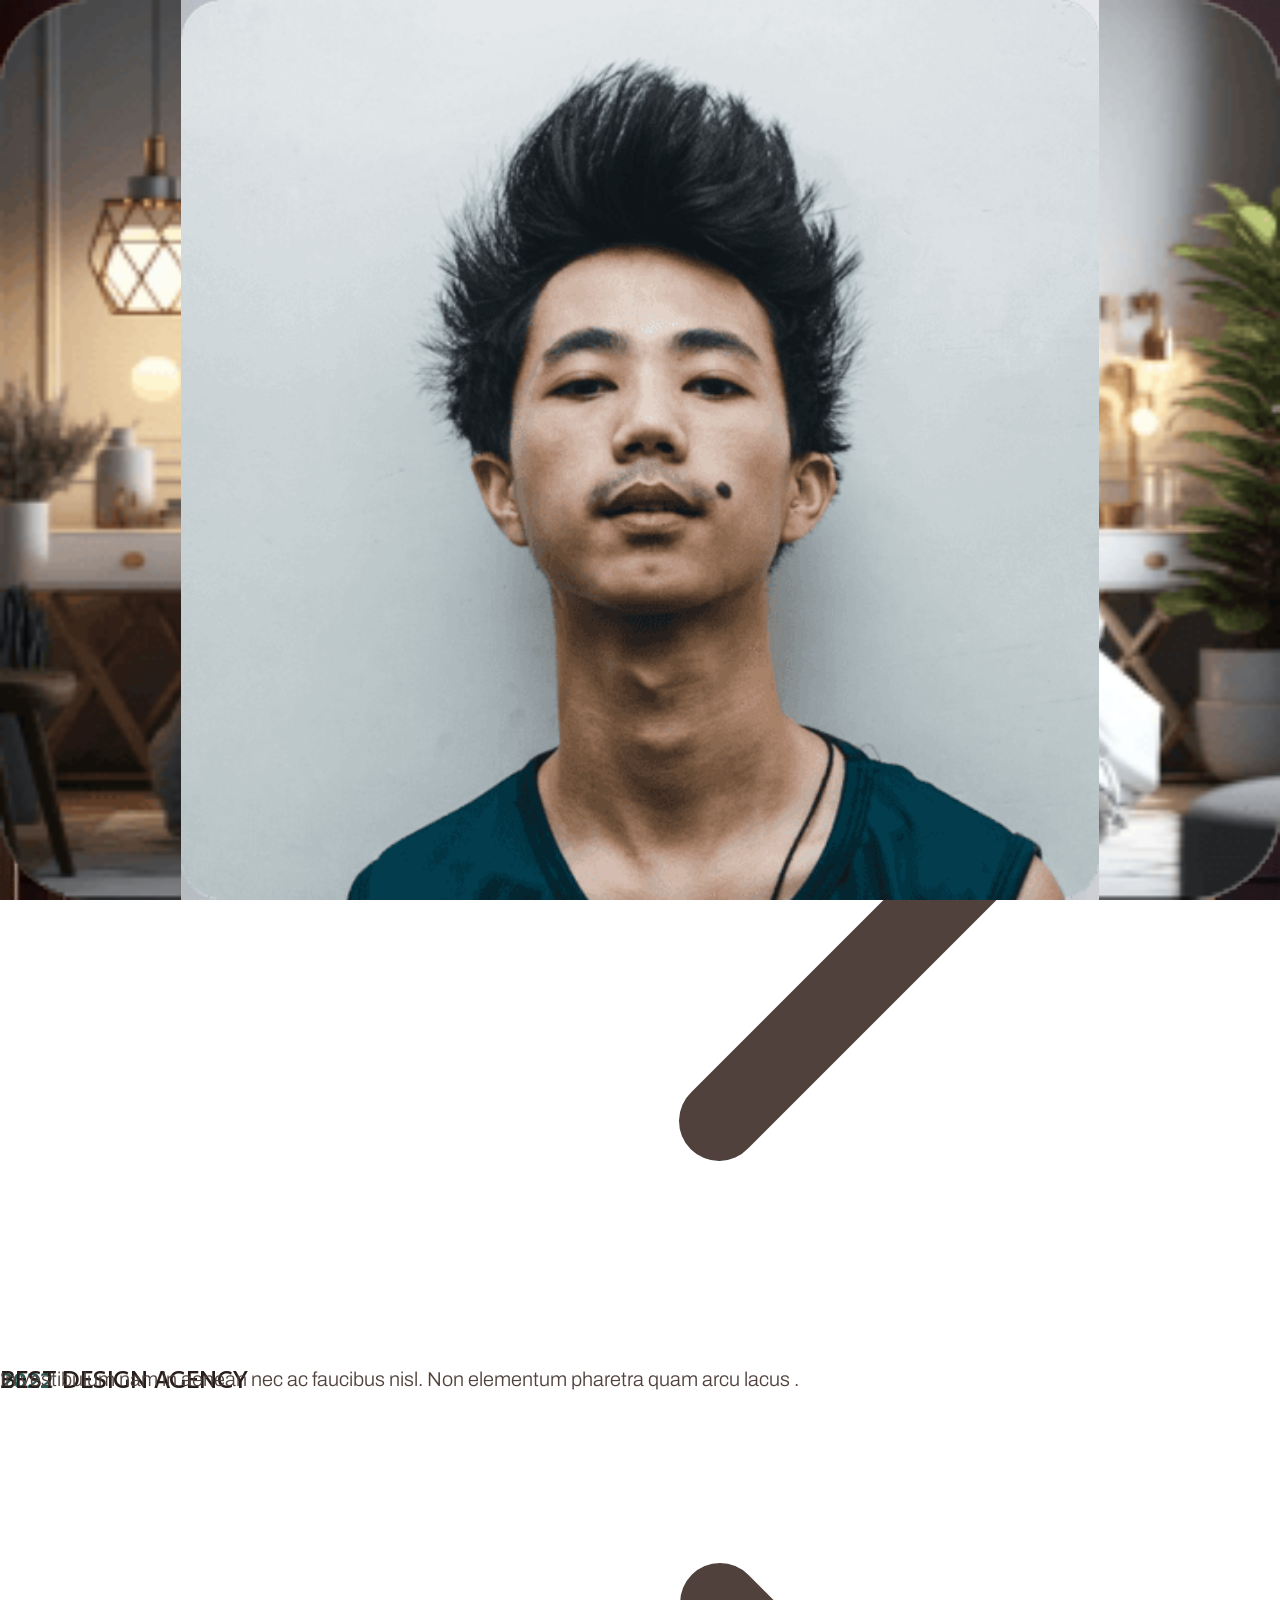
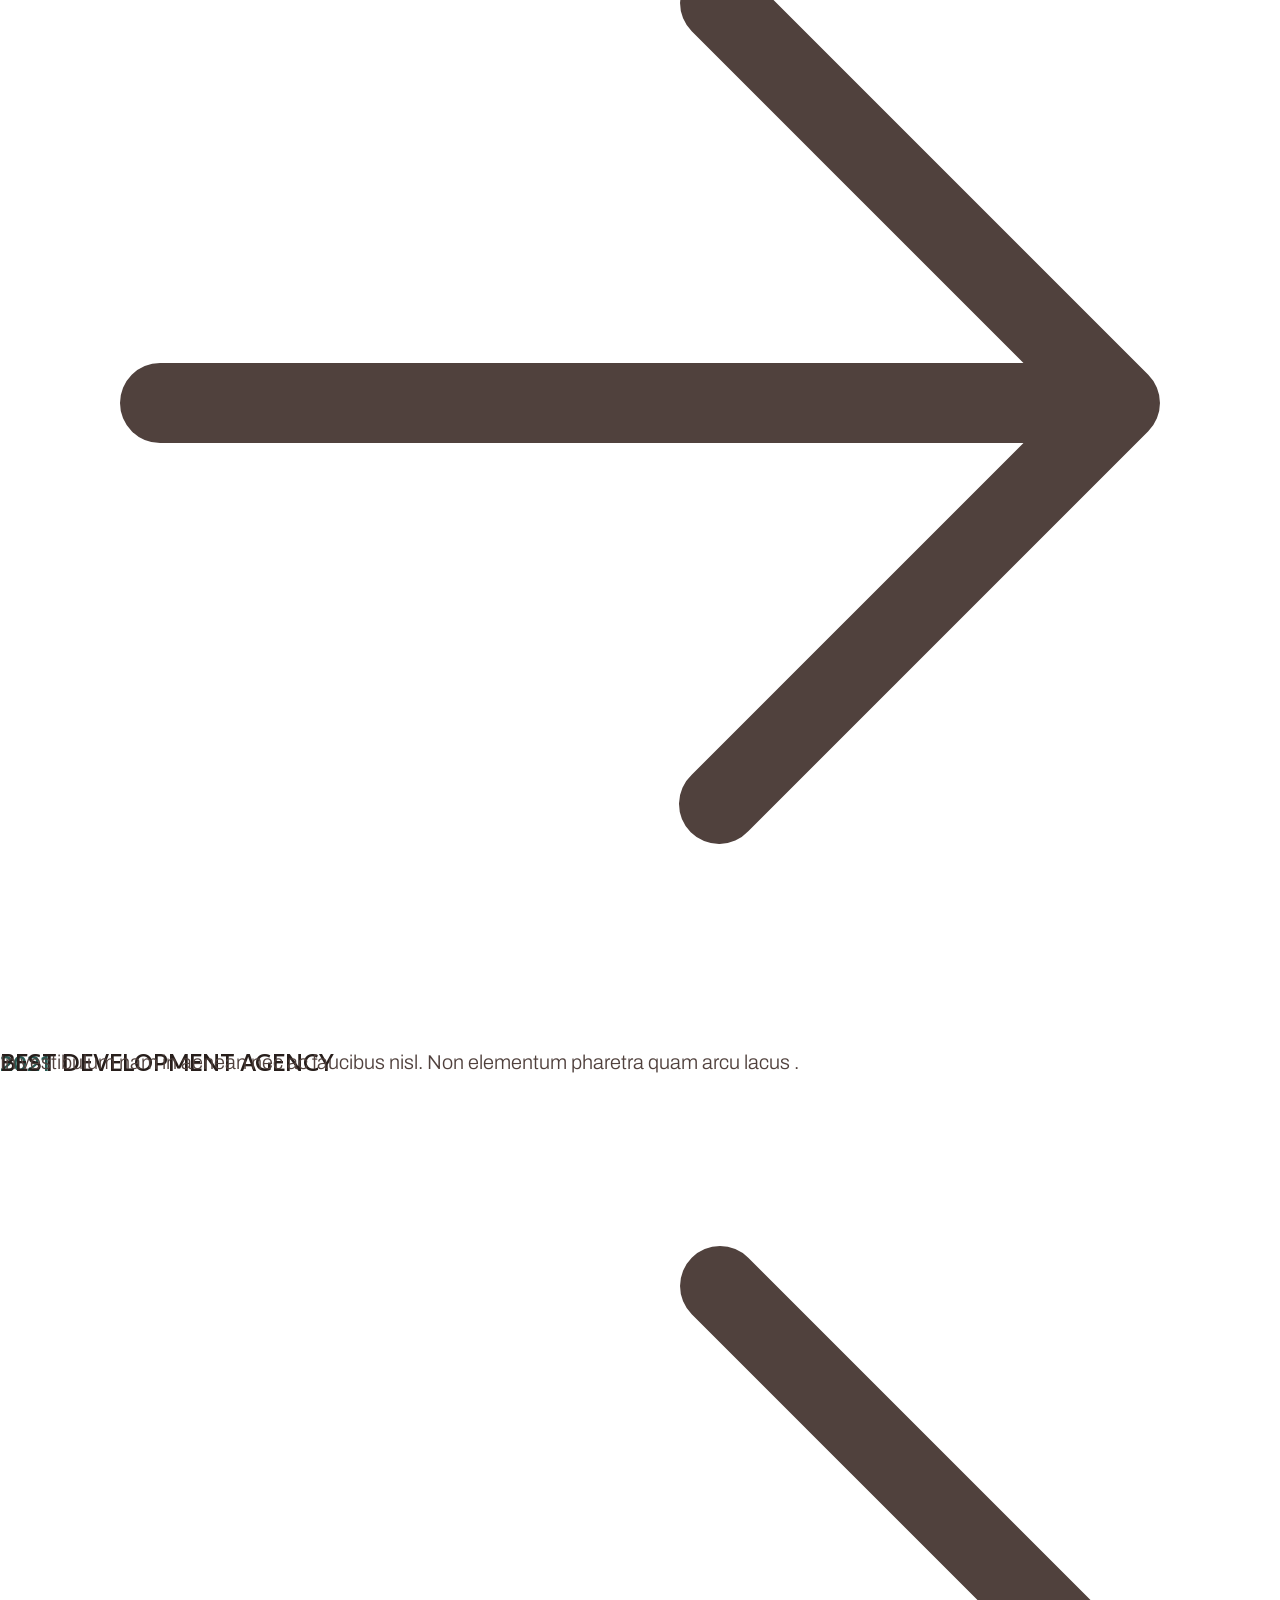
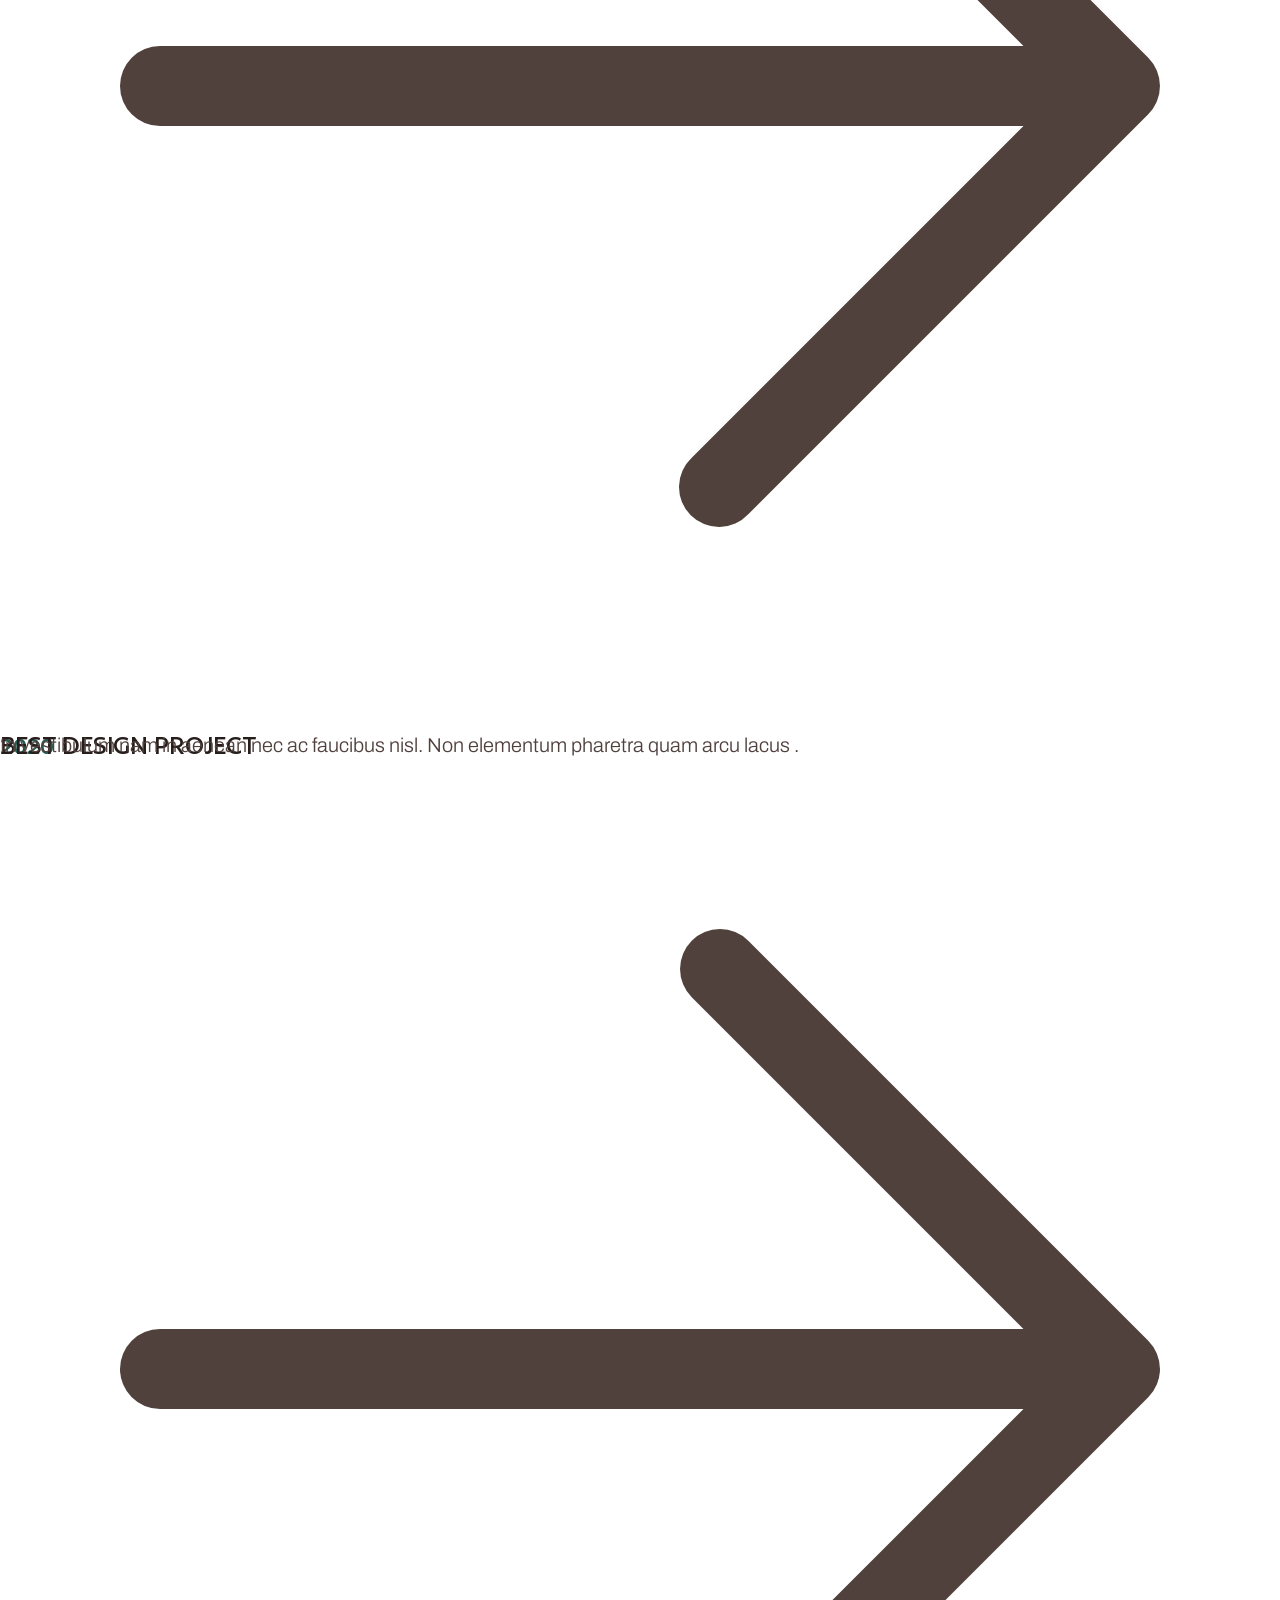
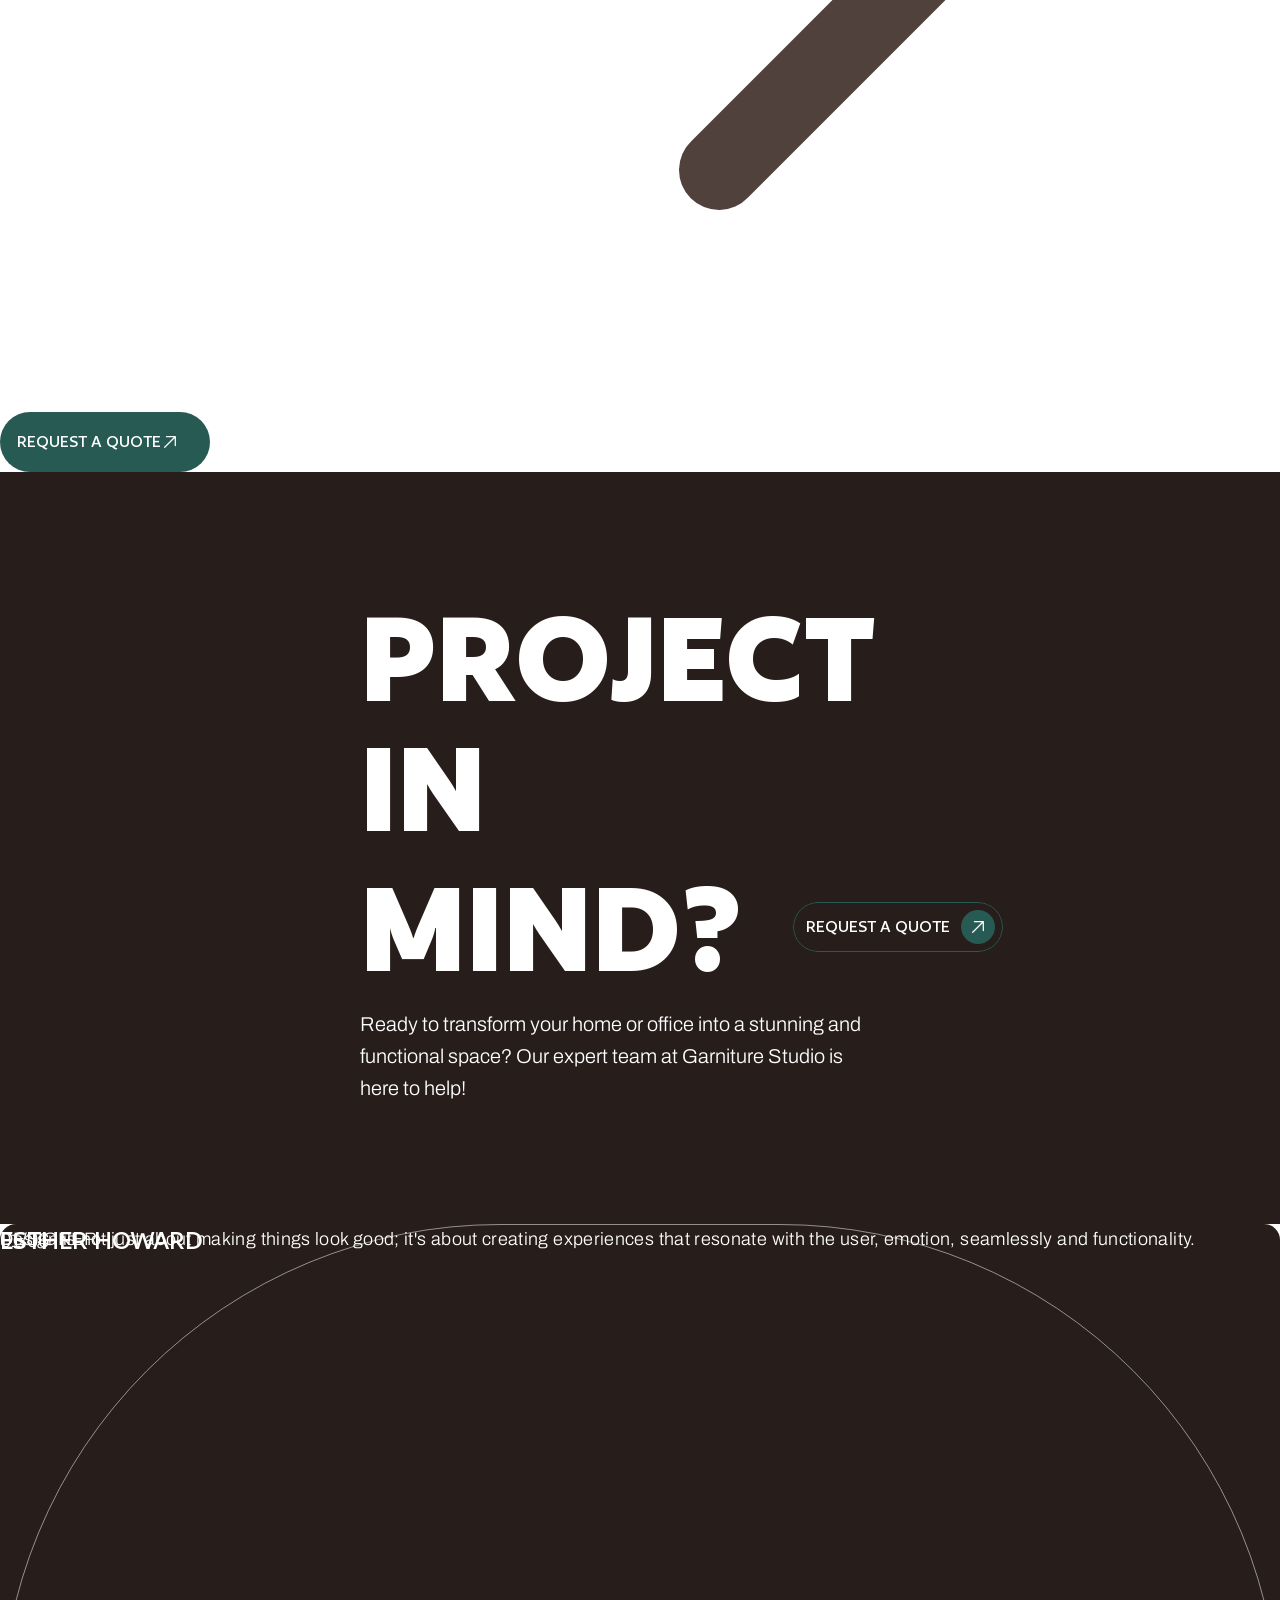
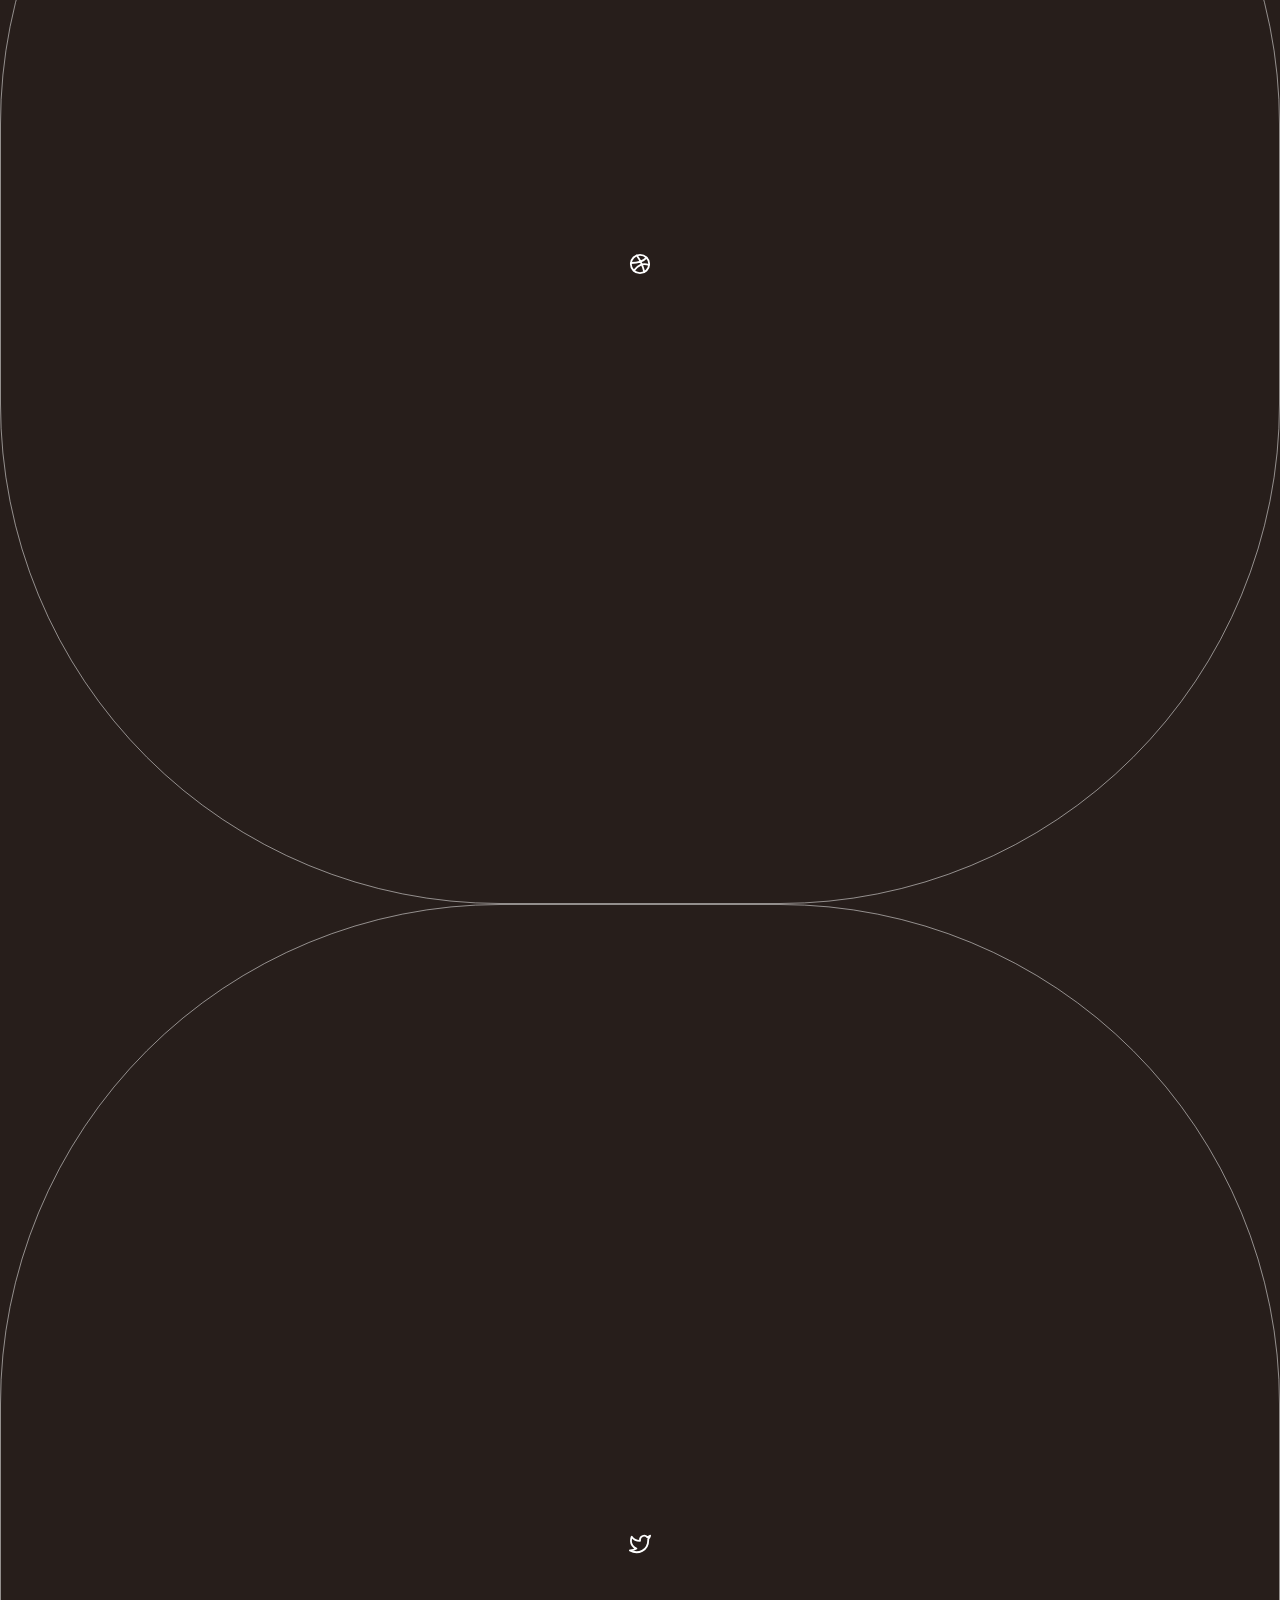
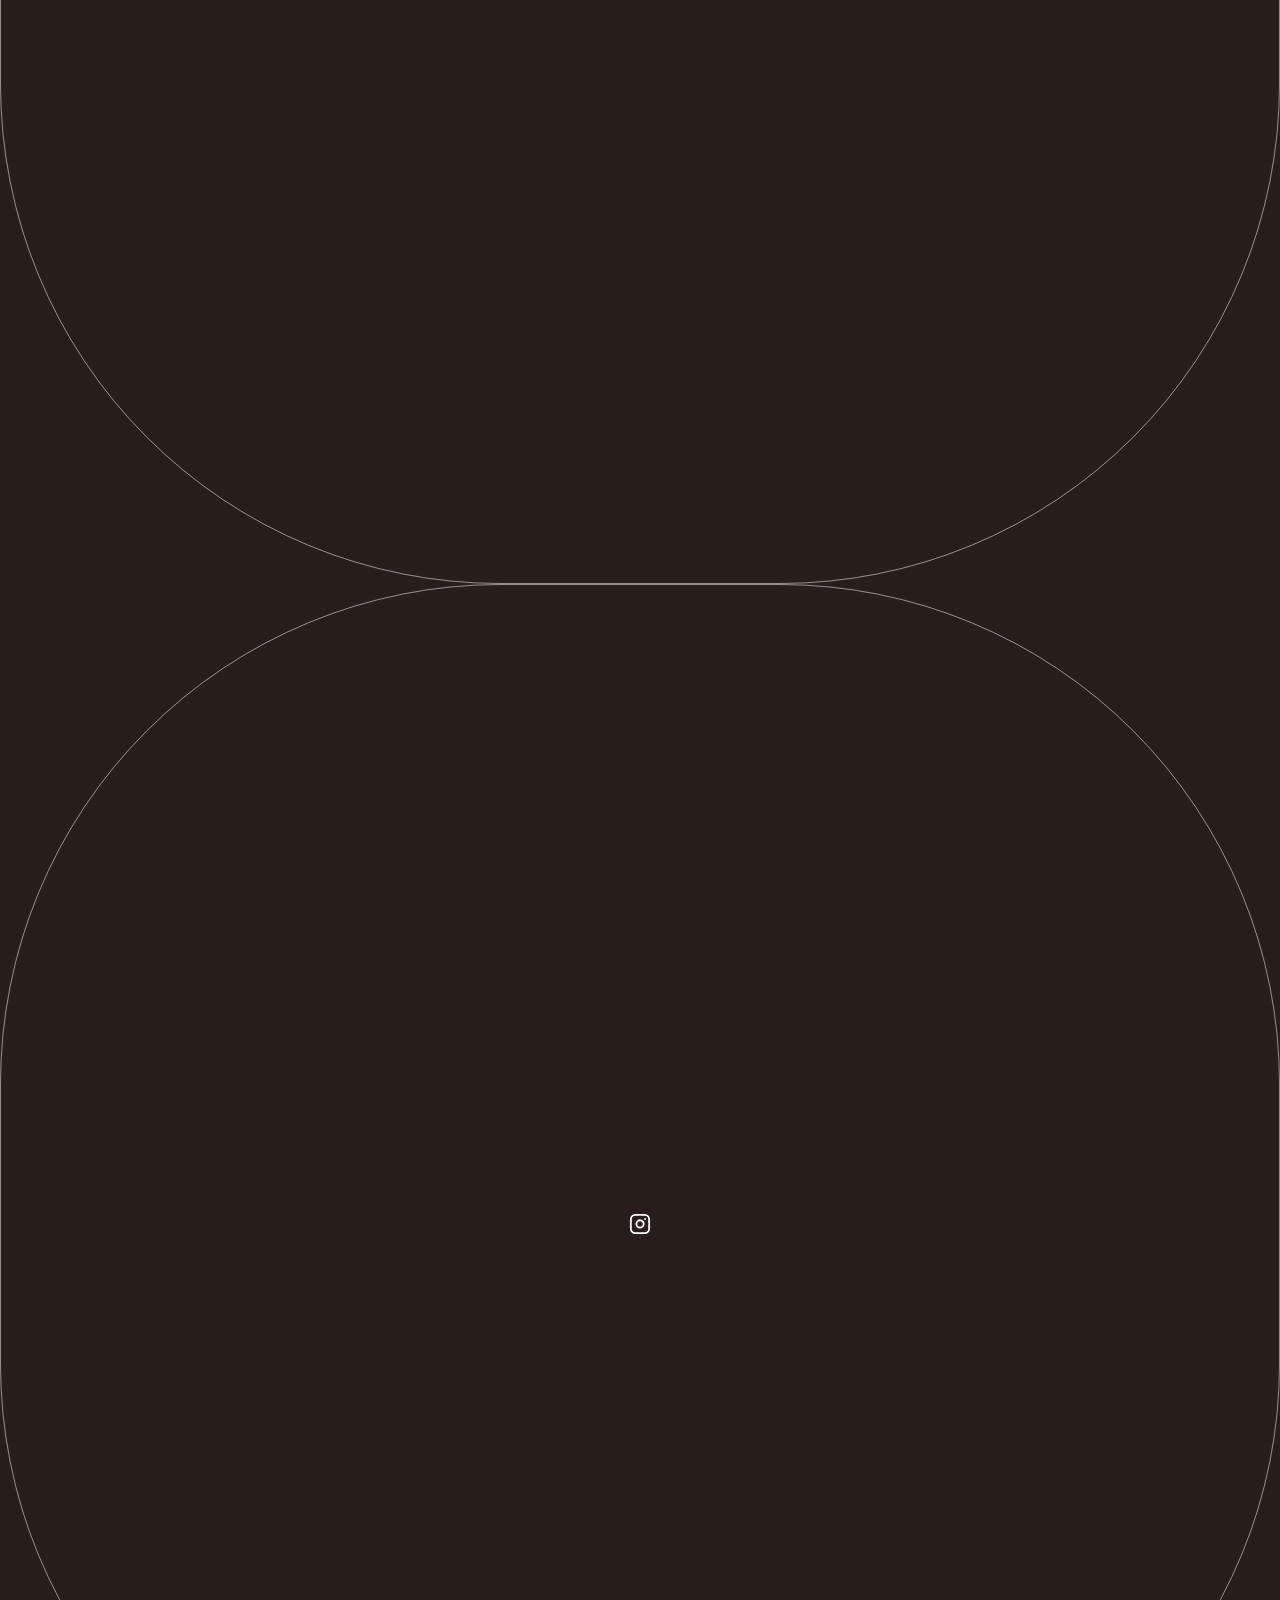
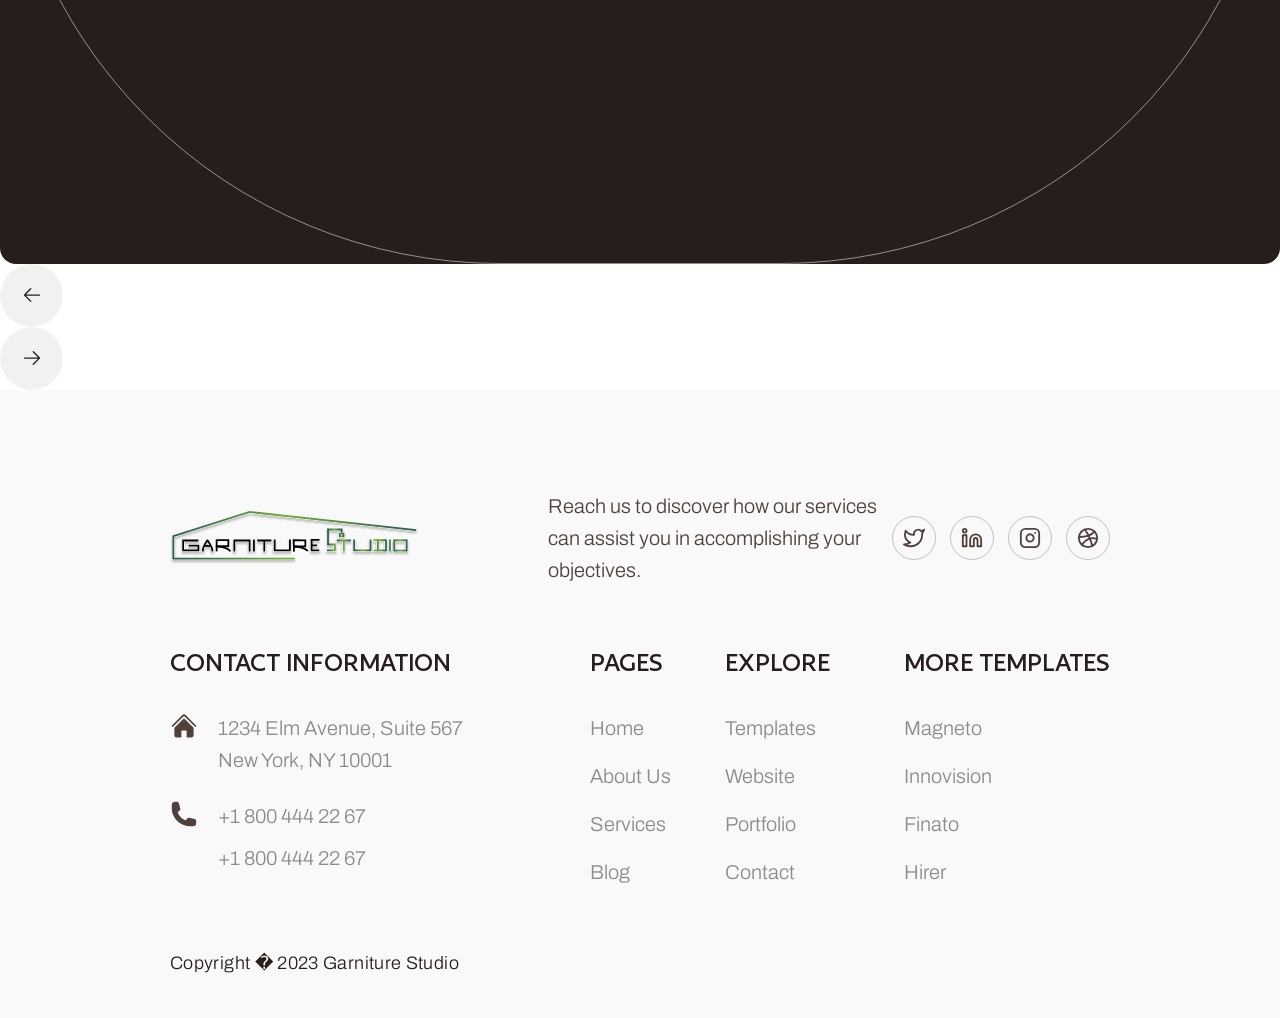
<file: about/index.html>
<!DOCTYPE html>
<html><head>
<base href="/">
<link rel="stylesheet" href="/styles.css"><script>(function(){var f=window.fetch;window.fetch=function(u,o){if(typeof u==='string'&&u.includes('.framercms')){return f('/assets/cms/'+u.split('/').pop(),o);}return f(u,o);};})();</script>
    <meta charset="utf-8">
    
    
    <script>try{if(localStorage.get("__framer_force_showing_editorbar_since")){const n=document.createElement("link");n.rel = "modulepreload";n.href="https://framer.com/edit/init.mjs";document.head.appendChild(n)}}catch(e){}</script>
    <!-- Start of headStart -->
    
    <!-- End of headStart -->
    <meta name="viewport" content="width=device-width">
    <meta name="generator" content="Framer 8e1ebfe">
    <title>Garniture Studio - Interior Service Framer Template</title>
    <meta name="description" content="Garniture Studio is a multipurpose interior framer template that helps you launch your online business fast">
    <meta name="framer-search-index" content="https://framerusercontent.com/sites/4kKCvxvrqTvC8poosBNskM/searchIndex-6hl0OX72LsiP.json">
    <meta name="framer-html-plugin" content="disable">
    <link href="assets/images/image-extra-1.png" rel="icon" media="(prefers-color-scheme: light)">
    <link href="assets/images/image-extra-1.png" rel="icon" media="(prefers-color-scheme: dark)">
    <!-- Open Graph / Facebook -->
    <meta property="og:type" content="website">
    <meta property="og:title" content="Garniture Studio - Interior Service Framer Template">
    <meta property="og:description" content="Garniture Studio is a multipurpose interior framer template that helps you launch your online business fast">
    <meta property="og:image" content="assets/images/image-extra-2.png">
    <!-- Twitter -->
    <meta name="twitter:card" content="summary_large_image">
    <meta name="twitter:title" content="Garniture Studio - Interior Service Framer Template">
    <meta name="twitter:description" content="Garniture Studio is a multipurpose interior framer template that helps you launch your online business fast">
    <meta name="twitter:image" content="assets/images/image-extra-2.png">
    
    
    <link href="https://fonts.gstatic.com" rel="preconnect" crossorigin="">
    <meta name="robots" content="max-image-preview:large"><link rel="canonical" href="https://intoriee.framer.website/about"><meta property="og:url" content="https://intoriee.framer.website/about"><!-- Start of headEnd -->
    
    <!-- End of headEnd -->
</head>
<body>
    
    <!-- Start of bodyStart -->
    
    <!-- End of bodyStart -->
    
    <div id="main" data-framer-hydrate-v2="{&quot;routeId&quot;:&quot;Tg6OP_qCi&quot;,&quot;localeId&quot;:&quot;default&quot;,&quot;breakpoints&quot;:[{&quot;hash&quot;:&quot;1na9ruf&quot;,&quot;mediaQuery&quot;:&quot;(min-width: 1440px)&quot;},{&quot;hash&quot;:&quot;wv9cz9&quot;,&quot;mediaQuery&quot;:&quot;(min-width: 992px) and (max-width: 1439.98px)&quot;},{&quot;hash&quot;:&quot;1u8zwru&quot;,&quot;mediaQuery&quot;:&quot;(min-width: 768px) and (max-width: 991.98px)&quot;},{&quot;hash&quot;:&quot;1wer8ve&quot;,&quot;mediaQuery&quot;:&quot;(max-width: 767.98px)&quot;}]}" data-framer-ssr-released-at="2025-12-22T18:13:49.970Z" data-framer-page-optimized-at="2025-12-29T11:31:42.997Z" data-framer-generated-page=""><!--$--><div data-framer-root="" class="framer-dZb1A framer-Mcm5u framer-zU8D8 framer-bmaMT framer-HL0go framer-g9nq0 framer-gVxMg framer-sIIzC framer-1na9ruf" style="min-height:100vh;width:auto"><div class="framer-16xozny-container" style="transform:translateX(-50%)"><div class="ssr-variant hidden-1wer8ve hidden-1u8zwru"><header class="framer-u0WsU framer-g9nq0 framer-IbYJC framer-1x8n1zk framer-v-ury95v" data-framer-name="Default - Transparent" data-hide-scrollbars="true" style="background-color: rgba(0, 0, 0, 0); width: 100%; box-shadow: none; opacity: 1;"><div class="framer-aty8yr" data-framer-name="Container" style="opacity: 1;"><div class="framer-13hvr49" data-framer-name="Content Wrapper" data-border="true" style="--border-bottom-width: 1px; --border-color: var(--token-a7f7ae5f-a181-442b-8823-be0ca1b170fe, rgb(255, 255, 255)); --border-left-width: 0px; --border-right-width: 0px; --border-style: solid; --border-top-width: 0px; opacity: 1;"><!--$--><a as="a" class="framer-1ss0zj2 framer-1d89j1z" data-framer-name="Brand" href="./" style="opacity: 1;"><div style="position:absolute;border-radius:inherit;corner-shape:inherit;top:0;right:0;bottom:0;left:0" data-framer-background-image-wrapper="true"><img decoding="auto" width="154" height="21" src="assets/images/brand-1-2.svg" alt="" style="display:block;width:100%;height:100%;border-radius:inherit;corner-shape:inherit;object-position:center;object-fit:contain"></div></a><!--/$--><div class="framer-tep2p6" data-framer-name="Hamburger" data-highlight="true" tabindex="0" style="border-radius: 3px; opacity: 1;"><div class="framer-1vlsnsl-container" style="opacity: 1;"><div class="framer-zqPAD framer-v-1ytpo10" tabindex="0" style="display:contents"><div class="framer-1ytpo10" data-framer-name="Burger" data-highlight="true" tabindex="0" style="height: 100%; width: 100%; opacity: 1;"><div class="framer-10pchnb" style="opacity: 1;"><div class="framer-7vcr79" data-framer-name="Bottom" style="background-color: var(--token-a7f7ae5f-a181-442b-8823-be0ca1b170fe, rgb(255, 255, 255)); border-radius: 40px; transform: none; opacity: 1;"></div><div class="framer-p9r28c" data-framer-name="Mid" style="background-color:var(--token-a7f7ae5f-a181-442b-8823-be0ca1b170fe, rgb(255, 255, 255));border-bottom-left-radius:40px;border-bottom-right-radius:40px;border-top-left-radius:40px;border-top-right-radius:40px;opacity:1"></div><div class="framer-8evony" data-framer-name="Top" style="background-color: var(--token-a7f7ae5f-a181-442b-8823-be0ca1b170fe, rgb(255, 255, 255)); border-radius: 40px; transform: none; opacity: 1;"></div></div></div></div></div></div></div></div><div class="framer-10jd8ad" data-framer-name="Menu" style="background-color: rgba(0, 0, 0, 0); opacity: 1;"><div class="framer-qr2rdh" data-framer-name="Container" style="opacity: 1;"><nav class="framer-vd2wf3" data-framer-name="Menu Wrapper" style="opacity: 1;"><div class="framer-qe4emq" style="filter:blur(5px);-webkit-filter:blur(5px);opacity:0"><div class="framer-1njf682" data-framer-component-type="RichTextContainer" style="transform: none; opacity: 1;"><h2 class="framer-text framer-styles-preset-1gbdzi1" data-styles-preset="zw4pS66o6"><!--$--><a class="framer-text framer-styles-preset-vo8ojb" data-styles-preset="GGZQmh7Gk" href="./service">Services</a><!--/$--></h2></div></div><div class="framer-jaetn1" style="filter:blur(5px);-webkit-filter:blur(5px);opacity:0"><div class="framer-1ot0wyo" data-framer-component-type="RichTextContainer" style="transform: none; opacity: 1;"><h2 class="framer-text framer-styles-preset-1gbdzi1" data-styles-preset="zw4pS66o6"><!--$--><a class="framer-text framer-styles-preset-vo8ojb" data-styles-preset="GGZQmh7Gk" href="./about" data-framer-page-link-current="true">About</a><!--/$--></h2></div></div><div class="framer-mjt6mz" style="filter:blur(5px);-webkit-filter:blur(5px);opacity:0"><div class="framer-1roxcpv" data-framer-component-type="RichTextContainer" style="transform: none; opacity: 1;"><h2 class="framer-text framer-styles-preset-1gbdzi1" data-styles-preset="zw4pS66o6"><!--$--><a class="framer-text framer-styles-preset-vo8ojb" data-styles-preset="GGZQmh7Gk" href="./portfolio">Portfolio</a><!--/$--></h2></div></div><div class="framer-1f8jgkr" style="filter:blur(5px);-webkit-filter:blur(5px);opacity:0"><div class="framer-3fxvhs" data-framer-component-type="RichTextContainer" style="transform: none; opacity: 1;"><h2 class="framer-text framer-styles-preset-1gbdzi1" data-styles-preset="zw4pS66o6"><!--$--><a class="framer-text framer-styles-preset-vo8ojb" data-styles-preset="GGZQmh7Gk" href="./blog">Blog</a><!--/$--></h2></div></div><div class="framer-91q19" style="filter:blur(5px);-webkit-filter:blur(5px);opacity:0"><div class="framer-9zhnfm" data-framer-component-type="RichTextContainer" style="transform: none; opacity: 1;"><h2 class="framer-text framer-styles-preset-1gbdzi1" data-styles-preset="zw4pS66o6"><!--$--><a class="framer-text framer-styles-preset-vo8ojb" data-styles-preset="GGZQmh7Gk" href="./contact">Contact</a><!--/$--></h2></div></div></nav></div></div><div class="framer-15kqi6y" style="background-color:rgb(255, 255, 255);opacity:0"></div></header></div></div><section as="section" class="framer-gkclnu" data-framer-name="Banner Section"><div style="position:absolute;border-radius:inherit;corner-shape:inherit;top:0;right:0;bottom:0;left:0" data-framer-background-image-wrapper="true"><img decoding="auto" width="3200" height="1028" sizes="100vw" srcset="assets/images/our-services-3.png 512w,assets/images/our-services-4.png 1024w,assets/images/our-services-2.png 2048w,assets/images/our-services-5.png 3200w" src="assets/images/our-services-5.png" alt="" style="display:block;width:100%;height:100%;border-radius:inherit;corner-shape:inherit;object-position:center;object-fit:cover"></div><div class="framer-17q5ini" data-framer-name="Container"><div class="framer-uk0tt6" data-framer-name="Inner Banner Text Wrapper" id="herocontent"><div class="framer-1lm9un0" data-framer-name="Banner Title" data-framer-component-type="RichTextContainer" style="transform:none"><h1 class="framer-text framer-styles-preset-7umchd" data-styles-preset="O0tq7jJ5R" style="--framer-text-color:var(--token-a7f7ae5f-a181-442b-8823-be0ca1b170fe, rgb(255, 255, 255))">About Us</h1></div><div class="framer-1cf71tz" data-framer-name="Banner Content"><div class="framer-jxav11" data-framer-name="Text" data-framer-component-type="RichTextContainer" style="transform:none"><h4 class="framer-text framer-styles-preset-11q63y7" data-styles-preset="xSgcm6bxM" style="--framer-text-color:var(--token-a7f7ae5f-a181-442b-8823-be0ca1b170fe, rgb(255, 255, 255))"><!--$--><a class="framer-text framer-styles-preset-e228a0" data-styles-preset="DGQNTFnZN" href="./">Home </a><!--/$--></h4></div><div class="framer-165adva" data-framer-name="Divider" data-framer-component-type="RichTextContainer" style="transform:none"><h4 class="framer-text framer-styles-preset-11q63y7" data-styles-preset="xSgcm6bxM" style="--framer-text-color:var(--token-a7f7ae5f-a181-442b-8823-be0ca1b170fe, rgb(255, 255, 255))">/</h4></div><div class="framer-17d34mc" data-framer-name="Text" data-framer-component-type="RichTextContainer" style="transform:none"><h4 class="framer-text framer-styles-preset-11q63y7" data-styles-preset="xSgcm6bxM" style="--framer-text-color:var(--token-a7f7ae5f-a181-442b-8823-be0ca1b170fe, rgb(255, 255, 255))">About Us</h4></div></div></div></div></section><section class="framer-1pflt5m" data-framer-name="Content Section" id="content"><div class="framer-1ruinbp" data-framer-name="Container"><div class="framer-1g2b7vn" data-framer-name="Content Wrapper"><div class="ssr-variant hidden-1wer8ve hidden-1u8zwru"><div class="framer-1n0p10z" data-framer-name="Content Title" data-framer-component-type="RichTextContainer" style="transform:none"><h2 class="framer-text framer-styles-preset-1v40djd" data-styles-preset="t6DWNKZPK">Artful Solutions </h2><h2 class="framer-text framer-styles-preset-1gbdzi1" data-styles-preset="zw4pS66o6">by Interior Design Experts</h2></div></div><div class="framer-960kqb" data-framer-name="Content Row"><div class="ssr-variant hidden-1wer8ve hidden-1na9ruf hidden-1u8zwru"><div class="framer-1em4vya" data-framer-name="Content Image"><div style="position:absolute;border-radius:inherit;corner-shape:inherit;top:0;right:0;bottom:0;left:0" data-framer-background-image-wrapper="true"><img decoding="auto" width="1068" height="1256" sizes="calc((min(max(100vw, 1px), 1000px) - 60px) * 0.4556)" srcset="assets/images/content-image-6.png 870w,assets/images/content-image-7.png 1068w" src="assets/images/content-image-7.png" alt="" style="display:block;width:100%;height:100%;border-radius:inherit;corner-shape:inherit;object-position:center;object-fit:cover"></div></div></div><div class="framer-zcg412" data-framer-name="Content Text Block Wrapper"><div class="framer-wmmo4g" data-framer-name="Content Text Block Top"><div class="ssr-variant hidden-1wer8ve hidden-1u8zwru"><div class="framer-l9p43w" data-framer-name="Paragraph" data-framer-component-type="RichTextContainer" style="transform:none"><p class="framer-text framer-styles-preset-103gr0d" data-styles-preset="Q_XxWTCVP">Whether it's a cozy home, a bustling office, or a commercial establishment, our agency is dedicated to delivering innovative and timeless designs. From concept to completion, we strive to exceed expectations, ensuring that each space we touch becomes a true reflection of our clients' dreams.</p></div></div><div class="framer-7rnksq" data-framer-name="Stats Wrapper"><div class="ssr-variant hidden-1wer8ve hidden-1na9ruf hidden-1u8zwru"><div class="framer-9sp0ft-container"><div class="framer-24dky framer-Mcm5u framer-zU8D8 framer-b2i3p5 framer-v-b2i3p5" data-framer-name="Default" style="max-width: 100%; width: 100%; opacity: 1;"><div class="framer-1d3k9wg" data-framer-name="Title" data-framer-component-type="RichTextContainer" style="--extracted-gdpscs: var(--token-f512b2c0-ccff-4c1c-81ef-5b1a68ff0d48, rgb(39, 90, 83)); transform: none; opacity: 1;"><h1 class="framer-text framer-styles-preset-7umchd" data-styles-preset="O0tq7jJ5R" style="--framer-text-color:var(--extracted-gdpscs, var(--token-f512b2c0-ccff-4c1c-81ef-5b1a68ff0d48, rgb(39, 90, 83)))">40+</h1></div><div class="framer-1pfqdmb" data-framer-name="Text" data-framer-component-type="RichTextContainer" style="transform: none; opacity: 1;"><h4 class="framer-text framer-styles-preset-11q63y7" data-styles-preset="xSgcm6bxM">Our Products</h4></div></div></div></div><div class="ssr-variant hidden-1wer8ve hidden-1na9ruf hidden-1u8zwru"><div class="framer-h2pfg5-container"><div class="framer-24dky framer-Mcm5u framer-zU8D8 framer-b2i3p5 framer-v-b2i3p5" data-framer-name="Default" style="max-width: 100%; width: 100%; opacity: 1;"><div class="framer-1d3k9wg" data-framer-name="Title" data-framer-component-type="RichTextContainer" style="--extracted-gdpscs: var(--token-f512b2c0-ccff-4c1c-81ef-5b1a68ff0d48, rgb(39, 90, 83)); transform: none; opacity: 1;"><h1 class="framer-text framer-styles-preset-7umchd" data-styles-preset="O0tq7jJ5R" style="--framer-text-color:var(--extracted-gdpscs, var(--token-f512b2c0-ccff-4c1c-81ef-5b1a68ff0d48, rgb(39, 90, 83)))">8+</h1></div><div class="framer-1pfqdmb" data-framer-name="Text" data-framer-component-type="RichTextContainer" style="transform: none; opacity: 1;"><h4 class="framer-text framer-styles-preset-11q63y7" data-styles-preset="xSgcm6bxM">Experience years</h4></div></div></div></div></div></div><div class="ssr-variant hidden-1wer8ve hidden-1u8zwru"><div class="framer-1q1qil7" data-framer-name="Paragraph" data-framer-component-type="RichTextContainer" style="transform:none"><p class="framer-text framer-styles-preset-103gr0d" data-styles-preset="Q_XxWTCVP">From concept to completion, we strive to exceed expectations, ensuring that each space we touch becomes a true reflection of our clients' dreams.</p></div></div></div></div></div></div></section><section class="framer-1l36768" data-framer-name="Award Section" id="award"><div class="framer-gtfzku" data-framer-name="Container"><div class="framer-hr55ee" data-framer-name="Award Content Wrapper"><div class="framer-qdcods" data-framer-name="Award Content Inner"><div class="framer-93zns4" data-framer-name="Award Content Top"><div class="ssr-variant hidden-1wer8ve hidden-1u8zwru"><div class="framer-1egv3xz" data-framer-name="Award Title" data-framer-component-type="RichTextContainer" style="transform:none"><h2 class="framer-text framer-styles-preset-1gbdzi1" data-styles-preset="zw4pS66o6">PROUD showcase <br class="framer-text">OF Our Awards</h2></div></div><div class="ssr-variant hidden-1wer8ve hidden-1u8zwru"><div class="framer-19f9g45" data-framer-name="Award Text" data-framer-component-type="RichTextContainer" style="transform:none"><p class="framer-text framer-styles-preset-a12x7r" data-styles-preset="wlPAzupI4">Solli lobortis risus eget iaculis tincidunt placerat neque nisi. Aliquam at nibh mauris facilisis in sed aliquet. Feugiat massa mollis commodo sed sagittis</p></div></div></div><div class="framer-1t4pd9q" data-border="true" data-framer-name="Award Card Row"><!--$--><div class="framer-bxzzdd-container"><div class="ssr-variant hidden-1wer8ve hidden-1u8zwru"><div class="framer-Q8OWK framer-zU8D8 framer-sIIzC framer-v-i2458j" tabindex="0" style="display:contents"><div class="framer-i2458j" data-border="true" data-framer-name="Default" style="--border-bottom-width: 1px; --border-color: rgba(143, 139, 137, 0.5); --border-left-width: 0px; --border-right-width: 0px; --border-style: solid; --border-top-width: 0px; width: 100%; opacity: 1;"><!--$--><a class="framer-1hnutmh framer-1hpt6st" href="./portfolio/parkside-plaza-apartments" style="opacity: 1;"><div class="framer-x9e2mt" data-framer-name="Image" style="border-radius: 16px; opacity: 1;"><div style="position:absolute;border-radius:inherit;corner-shape:inherit;top:0;right:0;bottom:0;left:0" data-framer-background-image-wrapper="true"><img decoding="auto" width="320" height="240" src="assets/images/image-8.png" alt="" style="display:block;width:100%;height:100%;border-radius:inherit;corner-shape:inherit;object-position:center;object-fit:fill"></div></div></a><!--/$--><div class="framer-npuwal" style="opacity: 1;"><div class="framer-efdxac" data-framer-name="2023" data-framer-component-type="RichTextContainer" style="--extracted-1eung3n: var(--token-f512b2c0-ccff-4c1c-81ef-5b1a68ff0d48, rgb(39, 90, 83)); --framer-paragraph-spacing: 0px; transform: none; opacity: 1;"><h4 class="framer-text framer-styles-preset-11q63y7" data-styles-preset="xSgcm6bxM" style="--framer-text-color:var(--extracted-1eung3n, var(--token-f512b2c0-ccff-4c1c-81ef-5b1a68ff0d48, rgb(39, 90, 83)))">2023</h4></div></div><!--$--><a class="framer-1kto66l framer-1hpt6st" href="./portfolio/parkside-plaza-apartments" style="opacity: 1;"><div class="framer-6z9py9" data-framer-name="Title" data-framer-component-type="RichTextContainer" style="--framer-paragraph-spacing: 0px; transform: none; opacity: 1;"><h4 class="framer-text framer-styles-preset-11q63y7" data-styles-preset="xSgcm6bxM">Best Design Project</h4></div></a><!--/$--><div class="framer-kxkp89" style="opacity: 1;"><div class="framer-11iikf4" data-framer-name="Text" data-framer-component-type="RichTextContainer" style="--extracted-r6o4lv: var(--token-57644229-9aea-4671-a3e2-529f7b58afe0, rgb(80, 65, 61)); --framer-paragraph-spacing: 0px; transform: none; opacity: 1;"><p class="framer-text framer-styles-preset-a12x7r" data-styles-preset="wlPAzupI4" style="--framer-text-color:var(--extracted-r6o4lv, var(--token-57644229-9aea-4671-a3e2-529f7b58afe0, rgb(80, 65, 61)))">In vestibulum nam in aenean nec ac faucibus nisl. Non elementum pharetra quam arcu lacus .</p></div></div><div class="framer-1kh95tq" style="opacity: 1;"><div class="framer-162nnkl-container" style="opacity: 1;"><!--$--><a class="framer-k2cxP framer-1jq6agv framer-v-1dyxw5t framer-tquf3a" data-framer-name="Variant 2" href="./portfolio/parkside-plaza-apartments" style="background-color: rgba(143, 139, 137, 0.12); border-radius: 500px; opacity: 1;"><div class="framer-n2c3r2-container" style="opacity: 1;"><div style="display:contents"><svg xmlns="http://www.w3.org/2000/svg" viewBox="0 0 24 24" fill="currentColor" aria-hidden="true" data-slot="icon" color="var(--token-57644229-9aea-4671-a3e2-529f7b58afe0, rgb(80, 65, 61))" style="width: 100%; height: 100%;"><path fill-rule="evenodd" d="M12.97 3.97a.75.75 0 0 1 1.06 0l7.5 7.5a.75.75 0 0 1 0 1.06l-7.5 7.5a.75.75 0 1 1-1.06-1.06l6.22-6.22H3a.75.75 0 0 1 0-1.5h16.19l-6.22-6.22a.75.75 0 0 1 0-1.06Z" clip-rule="evenodd"></path></svg></div></div></a><!--/$--></div></div></div></div></div></div><!--/$--><!--$--><div class="framer-yoxnc3-container"><div class="ssr-variant hidden-1wer8ve hidden-1u8zwru"><div class="framer-Q8OWK framer-zU8D8 framer-sIIzC framer-v-i2458j" tabindex="0" style="display:contents"><div class="framer-i2458j" data-border="true" data-framer-name="Default" style="--border-bottom-width: 1px; --border-color: rgba(143, 139, 137, 0.5); --border-left-width: 0px; --border-right-width: 0px; --border-style: solid; --border-top-width: 0px; width: 100%; opacity: 1;"><!--$--><a class="framer-1hnutmh framer-1hpt6st" href="./portfolio/pinecrest-retreat" style="opacity: 1;"><div class="framer-x9e2mt" data-framer-name="Image" style="border-radius: 16px; opacity: 1;"><div style="position:absolute;border-radius:inherit;corner-shape:inherit;top:0;right:0;bottom:0;left:0" data-framer-background-image-wrapper="true"><img decoding="auto" width="320" height="240" src="assets/images/image-9.png" alt="" style="display:block;width:100%;height:100%;border-radius:inherit;corner-shape:inherit;object-position:center;object-fit:fill"></div></div></a><!--/$--><div class="framer-npuwal" style="opacity: 1;"><div class="framer-efdxac" data-framer-name="2023" data-framer-component-type="RichTextContainer" style="--extracted-1eung3n: var(--token-f512b2c0-ccff-4c1c-81ef-5b1a68ff0d48, rgb(39, 90, 83)); --framer-paragraph-spacing: 0px; transform: none; opacity: 1;"><h4 class="framer-text framer-styles-preset-11q63y7" data-styles-preset="xSgcm6bxM" style="--framer-text-color:var(--extracted-1eung3n, var(--token-f512b2c0-ccff-4c1c-81ef-5b1a68ff0d48, rgb(39, 90, 83)))">2022</h4></div></div><!--$--><a class="framer-1kto66l framer-1hpt6st" href="./portfolio/pinecrest-retreat" style="opacity: 1;"><div class="framer-6z9py9" data-framer-name="Title" data-framer-component-type="RichTextContainer" style="--framer-paragraph-spacing: 0px; transform: none; opacity: 1;"><h4 class="framer-text framer-styles-preset-11q63y7" data-styles-preset="xSgcm6bxM">Best Design Agency</h4></div></a><!--/$--><div class="framer-kxkp89" style="opacity: 1;"><div class="framer-11iikf4" data-framer-name="Text" data-framer-component-type="RichTextContainer" style="--extracted-r6o4lv: var(--token-57644229-9aea-4671-a3e2-529f7b58afe0, rgb(80, 65, 61)); --framer-paragraph-spacing: 0px; transform: none; opacity: 1;"><p class="framer-text framer-styles-preset-a12x7r" data-styles-preset="wlPAzupI4" style="--framer-text-color:var(--extracted-r6o4lv, var(--token-57644229-9aea-4671-a3e2-529f7b58afe0, rgb(80, 65, 61)))">In vestibulum nam in aenean nec ac faucibus nisl. Non elementum pharetra quam arcu lacus .</p></div></div><div class="framer-1kh95tq" style="opacity: 1;"><div class="framer-162nnkl-container" style="opacity: 1;"><!--$--><a class="framer-k2cxP framer-1jq6agv framer-v-1dyxw5t framer-tquf3a" data-framer-name="Variant 2" href="./portfolio/pinecrest-retreat" style="background-color: rgba(143, 139, 137, 0.12); border-radius: 500px; opacity: 1;"><div class="framer-n2c3r2-container" style="opacity: 1;"><div style="display:contents"><svg xmlns="http://www.w3.org/2000/svg" viewBox="0 0 24 24" fill="currentColor" aria-hidden="true" data-slot="icon" color="var(--token-57644229-9aea-4671-a3e2-529f7b58afe0, rgb(80, 65, 61))" style="width: 100%; height: 100%;"><path fill-rule="evenodd" d="M12.97 3.97a.75.75 0 0 1 1.06 0l7.5 7.5a.75.75 0 0 1 0 1.06l-7.5 7.5a.75.75 0 1 1-1.06-1.06l6.22-6.22H3a.75.75 0 0 1 0-1.5h16.19l-6.22-6.22a.75.75 0 0 1 0-1.06Z" clip-rule="evenodd"></path></svg></div></div></a><!--/$--></div></div></div></div></div></div><!--/$--><!--$--><div class="framer-a3voqt-container"><div class="ssr-variant hidden-1wer8ve hidden-1u8zwru"><div class="framer-Q8OWK framer-zU8D8 framer-sIIzC framer-v-i2458j" tabindex="0" style="display:contents"><div class="framer-i2458j" data-border="true" data-framer-name="Default" style="--border-bottom-width: 1px; --border-color: rgba(143, 139, 137, 0.5); --border-left-width: 0px; --border-right-width: 0px; --border-style: solid; --border-top-width: 0px; width: 100%; opacity: 1;"><!--$--><a class="framer-1hnutmh framer-1hpt6st" href="./portfolio/brookside-bungalow" style="opacity: 1;"><div class="framer-x9e2mt" data-framer-name="Image" style="border-radius: 16px; opacity: 1;"><div style="position:absolute;border-radius:inherit;corner-shape:inherit;top:0;right:0;bottom:0;left:0" data-framer-background-image-wrapper="true"><img decoding="auto" width="320" height="240" src="assets/images/image-10.png" alt="" style="display:block;width:100%;height:100%;border-radius:inherit;corner-shape:inherit;object-position:center;object-fit:fill"></div></div></a><!--/$--><div class="framer-npuwal" style="opacity: 1;"><div class="framer-efdxac" data-framer-name="2023" data-framer-component-type="RichTextContainer" style="--extracted-1eung3n: var(--token-f512b2c0-ccff-4c1c-81ef-5b1a68ff0d48, rgb(39, 90, 83)); --framer-paragraph-spacing: 0px; transform: none; opacity: 1;"><h4 class="framer-text framer-styles-preset-11q63y7" data-styles-preset="xSgcm6bxM" style="--framer-text-color:var(--extracted-1eung3n, var(--token-f512b2c0-ccff-4c1c-81ef-5b1a68ff0d48, rgb(39, 90, 83)))">2021</h4></div></div><!--$--><a class="framer-1kto66l framer-1hpt6st" href="./portfolio/brookside-bungalow" style="opacity: 1;"><div class="framer-6z9py9" data-framer-name="Title" data-framer-component-type="RichTextContainer" style="--framer-paragraph-spacing: 0px; transform: none; opacity: 1;"><h4 class="framer-text framer-styles-preset-11q63y7" data-styles-preset="xSgcm6bxM">Best Development Agency</h4></div></a><!--/$--><div class="framer-kxkp89" style="opacity: 1;"><div class="framer-11iikf4" data-framer-name="Text" data-framer-component-type="RichTextContainer" style="--extracted-r6o4lv: var(--token-57644229-9aea-4671-a3e2-529f7b58afe0, rgb(80, 65, 61)); --framer-paragraph-spacing: 0px; transform: none; opacity: 1;"><p class="framer-text framer-styles-preset-a12x7r" data-styles-preset="wlPAzupI4" style="--framer-text-color:var(--extracted-r6o4lv, var(--token-57644229-9aea-4671-a3e2-529f7b58afe0, rgb(80, 65, 61)))">In vestibulum nam in aenean nec ac faucibus nisl. Non elementum pharetra quam arcu lacus .</p></div></div><div class="framer-1kh95tq" style="opacity: 1;"><div class="framer-162nnkl-container" style="opacity: 1;"><!--$--><a class="framer-k2cxP framer-1jq6agv framer-v-1dyxw5t framer-tquf3a" data-framer-name="Variant 2" href="./portfolio/brookside-bungalow" style="background-color: rgba(143, 139, 137, 0.12); border-radius: 500px; opacity: 1;"><div class="framer-n2c3r2-container" style="opacity: 1;"><div style="display:contents"><svg xmlns="http://www.w3.org/2000/svg" viewBox="0 0 24 24" fill="currentColor" aria-hidden="true" data-slot="icon" color="var(--token-57644229-9aea-4671-a3e2-529f7b58afe0, rgb(80, 65, 61))" style="width: 100%; height: 100%;"><path fill-rule="evenodd" d="M12.97 3.97a.75.75 0 0 1 1.06 0l7.5 7.5a.75.75 0 0 1 0 1.06l-7.5 7.5a.75.75 0 1 1-1.06-1.06l6.22-6.22H3a.75.75 0 0 1 0-1.5h16.19l-6.22-6.22a.75.75 0 0 1 0-1.06Z" clip-rule="evenodd"></path></svg></div></div></a><!--/$--></div></div></div></div></div></div><!--/$--><!--$--><div class="framer-5813mj-container"><div class="ssr-variant hidden-1wer8ve hidden-1u8zwru"><div class="framer-Q8OWK framer-zU8D8 framer-sIIzC framer-v-i2458j" tabindex="0" style="display:contents"><div class="framer-i2458j" data-border="true" data-framer-name="Default" style="--border-bottom-width: 1px; --border-color: rgba(143, 139, 137, 0.5); --border-left-width: 0px; --border-right-width: 0px; --border-style: solid; --border-top-width: 0px; width: 100%; opacity: 1;"><!--$--><a class="framer-1hnutmh framer-1hpt6st" href="./portfolio/sunset-serenity" style="opacity: 1;"><div class="framer-x9e2mt" data-framer-name="Image" style="border-radius: 16px; opacity: 1;"><div style="position:absolute;border-radius:inherit;corner-shape:inherit;top:0;right:0;bottom:0;left:0" data-framer-background-image-wrapper="true"><img decoding="auto" width="320" height="240" src="assets/images/image-11.png" alt="" style="display:block;width:100%;height:100%;border-radius:inherit;corner-shape:inherit;object-position:center;object-fit:fill"></div></div></a><!--/$--><div class="framer-npuwal" style="opacity: 1;"><div class="framer-efdxac" data-framer-name="2023" data-framer-component-type="RichTextContainer" style="--extracted-1eung3n: var(--token-f512b2c0-ccff-4c1c-81ef-5b1a68ff0d48, rgb(39, 90, 83)); --framer-paragraph-spacing: 0px; transform: none; opacity: 1;"><h4 class="framer-text framer-styles-preset-11q63y7" data-styles-preset="xSgcm6bxM" style="--framer-text-color:var(--extracted-1eung3n, var(--token-f512b2c0-ccff-4c1c-81ef-5b1a68ff0d48, rgb(39, 90, 83)))">2020</h4></div></div><!--$--><a class="framer-1kto66l framer-1hpt6st" href="./portfolio/sunset-serenity" style="opacity: 1;"><div class="framer-6z9py9" data-framer-name="Title" data-framer-component-type="RichTextContainer" style="--framer-paragraph-spacing: 0px; transform: none; opacity: 1;"><h4 class="framer-text framer-styles-preset-11q63y7" data-styles-preset="xSgcm6bxM">Best Design Project</h4></div></a><!--/$--><div class="framer-kxkp89" style="opacity: 1;"><div class="framer-11iikf4" data-framer-name="Text" data-framer-component-type="RichTextContainer" style="--extracted-r6o4lv: var(--token-57644229-9aea-4671-a3e2-529f7b58afe0, rgb(80, 65, 61)); --framer-paragraph-spacing: 0px; transform: none; opacity: 1;"><p class="framer-text framer-styles-preset-a12x7r" data-styles-preset="wlPAzupI4" style="--framer-text-color:var(--extracted-r6o4lv, var(--token-57644229-9aea-4671-a3e2-529f7b58afe0, rgb(80, 65, 61)))">In vestibulum nam in aenean nec ac faucibus nisl. Non elementum pharetra quam arcu lacus .</p></div></div><div class="framer-1kh95tq" style="opacity: 1;"><div class="framer-162nnkl-container" style="opacity: 1;"><!--$--><a class="framer-k2cxP framer-1jq6agv framer-v-1dyxw5t framer-tquf3a" data-framer-name="Variant 2" href="./portfolio/sunset-serenity" style="background-color: rgba(143, 139, 137, 0.12); border-radius: 500px; opacity: 1;"><div class="framer-n2c3r2-container" style="opacity: 1;"><div style="display:contents"><svg xmlns="http://www.w3.org/2000/svg" viewBox="0 0 24 24" fill="currentColor" aria-hidden="true" data-slot="icon" color="var(--token-57644229-9aea-4671-a3e2-529f7b58afe0, rgb(80, 65, 61))" style="width: 100%; height: 100%;"><path fill-rule="evenodd" d="M12.97 3.97a.75.75 0 0 1 1.06 0l7.5 7.5a.75.75 0 0 1 0 1.06l-7.5 7.5a.75.75 0 1 1-1.06-1.06l6.22-6.22H3a.75.75 0 0 1 0-1.5h16.19l-6.22-6.22a.75.75 0 0 1 0-1.06Z" clip-rule="evenodd"></path></svg></div></div></a><!--/$--></div></div></div></div></div></div><!--/$--></div></div><!--$--><div class="ssr-variant hidden-1wer8ve hidden-1na9ruf hidden-1u8zwru"><div class="framer-ay3dju-container"><!--$--><a class="framer-HPhLy framer-DMi3f framer-rpdy8b framer-v-6b4a96 framer-u66l2j" data-border="true" data-framer-name="Primary" href="./contact" style="--border-bottom-width: 0px; --border-color: var(--token-f512b2c0-ccff-4c1c-81ef-5b1a68ff0d48, rgb(39, 90, 83)); --border-left-width: 0px; --border-right-width: 0px; --border-style: solid; --border-top-width: 0px; background-color: var(--token-f512b2c0-ccff-4c1c-81ef-5b1a68ff0d48, rgb(39, 90, 83)); border-radius: 500px; opacity: 1;"><div class="framer-66qnxk" style="opacity: 1;"><div class="framer-cbcj7q" data-framer-name="Request A quote" data-framer-component-type="RichTextContainer" style="--extracted-r6o4lv: var(--token-a7f7ae5f-a181-442b-8823-be0ca1b170fe, rgb(255, 255, 255)); transform: translate(-50%, -50%); opacity: 1;"><p class="framer-text framer-styles-preset-1szkfso" data-styles-preset="i2ZJLioZK" style="--framer-text-color:var(--extracted-r6o4lv, var(--token-a7f7ae5f-a181-442b-8823-be0ca1b170fe, rgb(255, 255, 255)))">Request A quote</p></div></div><div class="framer-1pu9dno" data-framer-name="Arrow" style="background-color: var(--token-f512b2c0-ccff-4c1c-81ef-5b1a68ff0d48, rgb(39, 90, 83)); border-radius: 50px; opacity: 1;"><div class="framer-1hr59ts-container" style="transform: rotate(-45deg); opacity: 1;"><!--$--><div style="display:contents"><svg xmlns="http://www.w3.org/2000/svg" viewBox="0 0 24 24" fill="currentColor" aria-hidden="true" data-slot="icon" color="var(--token-a7f7ae5f-a181-442b-8823-be0ca1b170fe, rgb(255, 255, 255))" style="width: 100%; height: 100%;"><path fill-rule="evenodd" d="M12.97 3.97a.75.75 0 0 1 1.06 0l7.5 7.5a.75.75 0 0 1 0 1.06l-7.5 7.5a.75.75 0 1 1-1.06-1.06l6.22-6.22H3a.75.75 0 0 1 0-1.5h16.19l-6.22-6.22a.75.75 0 0 1 0-1.06Z" clip-rule="evenodd"></path></svg></div><!--/$--></div></div></a><!--/$--></div></div><!--/$--></div></div></section><div class="ssr-variant hidden-1wer8ve hidden-1na9ruf hidden-1u8zwru"><div class="framer-c7cjt6-container" id="cta"><div class="framer-OVUD7 framer-Mcm5u framer-CZmwx framer-1vcw0kl framer-v-17jdtfe" data-framer-name="Desktop" style="background-color: var(--token-e29b414e-778b-4330-a92f-715c64d82d8a, rgb(39, 30, 27)); width: 100%; opacity: 1;"><div class="framer-ud5eim" data-framer-name="Container" style="opacity: 1;"><div class="framer-1hwheil" data-framer-name="Cta Content Wrapper" style="opacity: 1;"><div class="framer-1s2mvx" data-framer-name="Cta Title Block" style="opacity: 1;"><div class="framer-9wxiua" data-framer-name="Cta Title" data-framer-component-type="RichTextContainer" style="--extracted-gdpscs: var(--token-a7f7ae5f-a181-442b-8823-be0ca1b170fe, rgb(255, 255, 255)); transform: none; opacity: 1;"><h1 class="framer-text framer-styles-preset-7umchd" data-styles-preset="O0tq7jJ5R" style="--framer-text-color:var(--extracted-gdpscs, var(--token-a7f7ae5f-a181-442b-8823-be0ca1b170fe, rgb(255, 255, 255)))">project in</h1></div><div class="framer-n1sxa" data-framer-name="Cta Title Bottom" style="opacity: 1;"><div class="framer-8k3gnu" data-framer-name="Cta Title" data-framer-component-type="RichTextContainer" style="--extracted-gdpscs: var(--token-a7f7ae5f-a181-442b-8823-be0ca1b170fe, rgb(255, 255, 255)); transform: none; opacity: 1;"><h1 class="framer-text framer-styles-preset-7umchd" data-styles-preset="O0tq7jJ5R" style="--framer-text-color:var(--extracted-gdpscs, var(--token-a7f7ae5f-a181-442b-8823-be0ca1b170fe, rgb(255, 255, 255)))">mind?</h1></div><!--$--><div class="framer-118c9rp-container" style="opacity: 1;"><!--$--><a class="framer-HPhLy framer-DMi3f framer-rpdy8b framer-v-rpdy8b framer-u66l2j" data-border="true" data-framer-name="Default" href="./contact" style="--border-bottom-width: 1.5px; --border-color: var(--token-f512b2c0-ccff-4c1c-81ef-5b1a68ff0d48, rgb(39, 90, 83)); --border-left-width: 1.5px; --border-right-width: 1.5px; --border-style: solid; --border-top-width: 1.5px; background-color: rgba(0, 0, 0, 0); border-radius: 500px; opacity: 1;"><div class="framer-12f3iru" data-framer-name="BG" style="background-color: var(--token-f512b2c0-ccff-4c1c-81ef-5b1a68ff0d48, rgb(39, 90, 83)); border-radius: 500px; transform: translateY(-50%); opacity: 1;"></div><div class="framer-66qnxk" style="opacity: 1;"><div class="framer-cbcj7q" data-framer-name="Request A quote" data-framer-component-type="RichTextContainer" style="--extracted-r6o4lv: var(--token-a7f7ae5f-a181-442b-8823-be0ca1b170fe, rgb(255, 255, 255)); transform: translate(-50%, -50%); opacity: 1;"><p class="framer-text framer-styles-preset-1szkfso" data-styles-preset="i2ZJLioZK" style="--framer-text-color:var(--extracted-r6o4lv, var(--token-a7f7ae5f-a181-442b-8823-be0ca1b170fe, rgb(255, 255, 255)))">Request A quote</p></div></div><div class="framer-1pu9dno" data-framer-name="Arrow" style="background-color: var(--token-f512b2c0-ccff-4c1c-81ef-5b1a68ff0d48, rgb(39, 90, 83)); border-radius: 50px; opacity: 1;"><div class="framer-1hr59ts-container" style="transform: rotate(-45deg); opacity: 1;"><!--$--><div style="display:contents"><svg xmlns="http://www.w3.org/2000/svg" viewBox="0 0 24 24" fill="currentColor" aria-hidden="true" data-slot="icon" color="var(--token-a7f7ae5f-a181-442b-8823-be0ca1b170fe, rgb(255, 255, 255))" style="width: 100%; height: 100%;"><path fill-rule="evenodd" d="M12.97 3.97a.75.75 0 0 1 1.06 0l7.5 7.5a.75.75 0 0 1 0 1.06l-7.5 7.5a.75.75 0 1 1-1.06-1.06l6.22-6.22H3a.75.75 0 0 1 0-1.5h16.19l-6.22-6.22a.75.75 0 0 1 0-1.06Z" clip-rule="evenodd"></path></svg></div><!--/$--></div></div></a><!--/$--></div><!--/$--></div></div><div class="framer-noroic" data-framer-name="Text" data-framer-component-type="RichTextContainer" style="transform: none; opacity: 1;"><p class="framer-text framer-styles-preset-l5gcm" data-styles-preset="xR7AP4tDZ">Ready to transform your home or office into a stunning and functional space? Our expert team at Garniture Studio is here to help!</p></div></div><div class="framer-lnda36" data-framer-name="Cta Image Wrapper" style="will-change:transform;opacity:0;transform:perspective(1200px) translateX(-100px) translateY(-285px)"><div class="framer-zh7na5" data-framer-name="Cta Image 01" style="border-radius: 16px; transform: rotate(19deg); opacity: 1;"><div style="position:absolute;border-radius:inherit;corner-shape:inherit;top:0;right:0;bottom:0;left:0" data-framer-background-image-wrapper="true"><img decoding="auto" loading="lazy" width="830" height="864" sizes="calc(min(100vw, 1000px) * 0.27)" srcset="assets/images/cta-image-01-69.png 830w" src="assets/images/cta-image-01-69.png" alt="" style="display:block;width:100%;height:100%;border-radius:inherit;corner-shape:inherit;object-position:center;object-fit:cover"></div></div></div><div class="framer-47ylhw" data-framer-name="Cta Image Wrapper" style="will-change:transform;opacity:0;transform:perspective(1200px) translateX(200px) translateY(285px)"><div class="framer-kw3a6h" data-framer-name="Cta Image 02" style="border-radius: 16px; transform: rotate(17deg); opacity: 1;"><div style="position:absolute;border-radius:inherit;corner-shape:inherit;top:0;right:0;bottom:0;left:0" data-framer-background-image-wrapper="true"><img decoding="auto" loading="lazy" width="1038" height="961" sizes="calc(min(100vw, 1000px) * 0.3233)" srcset="assets/images/cta-image-02-70.png 512w,assets/images/cta-image-02-71.png 1024w,assets/images/cta-image-02-72.png 1038w" src="assets/images/cta-image-02-72.png" alt="" style="display:block;width:100%;height:100%;border-radius:inherit;corner-shape:inherit;object-position:center;object-fit:cover"></div></div></div></div></div></div></div><section class="framer-13s4gj1" data-framer-name="Designer Section"><div class="framer-1c267ur" data-framer-name="Container"><div class="framer-cedszu" data-framer-name="Content Wrapper"><div class="framer-fm2oin" data-framer-name="Title" data-framer-component-type="RichTextContainer" style="transform:none"><h2 class="framer-text framer-styles-preset-1gbdzi1" data-styles-preset="zw4pS66o6" style="--framer-text-alignment:center">Ideas Flow Freely from</h2><h2 class="framer-text framer-styles-preset-1v40djd" data-styles-preset="t6DWNKZPK" style="--framer-text-alignment:center">Creative Thinkers</h2></div><div class="ssr-variant hidden-1wer8ve hidden-1na9ruf hidden-1u8zwru"><div class="framer-kk81z1-container"><div class="framer-p6WE0 framer-CZmwx framer-NF1lU framer-zU8D8 framer-6hgvjc framer-v-nb1v6i" data-framer-name="Desktop" style="width: 100%; opacity: 1;"><div class="framer-ixcthb" data-framer-name="Content Block" style="opacity: 1;"><div class="framer-1sthl0e" data-framer-name="Image Block" style="opacity: 1;"><div class="framer-133t9c0" data-framer-name="Top " style="opacity: 1;"><div class="framer-15up8kx-container" style="opacity: 1;"><div class="framer-04Grr framer-v-1e4y4bu" tabindex="0" style="display:contents"><div class="framer-m05xf6" data-framer-name="Active" data-highlight="true" tabindex="0" style="height: 100%; width: 100%; border-radius: 12px; opacity: 1;"><div class="framer-4k33ql" data-framer-name="Image" style="opacity: 1;"><div style="position:absolute;border-radius:inherit;corner-shape:inherit;top:0;right:0;bottom:0;left:0" data-framer-background-image-wrapper="true"><img decoding="auto" width="538" height="528" sizes="calc(min(269px, 100vw) * 1.0037)" srcset="assets/images/image-16.png 512w,assets/images/image-17.png 538w" src="assets/images/image-17.png" alt="" style="display:block;width:100%;height:100%;border-radius:inherit;corner-shape:inherit;object-position:center;object-fit:contain"></div><div class="framer-1c3o6og" data-framer-name="Hover" style="background-color: var(--token-f512b2c0-ccff-4c1c-81ef-5b1a68ff0d48, rgb(39, 90, 83)); opacity: 1; will-change: transform;"></div></div></div></div></div><div class="framer-2z6eso-container" style="opacity: 1;"><div class="framer-04Grr framer-v-m05xf6" tabindex="0" style="display:contents"><div class="framer-m05xf6" data-framer-name="Default" data-highlight="true" tabindex="0" style="height: 100%; width: 100%; border-radius: 12px; opacity: 1;"><div class="framer-4k33ql" data-framer-name="Image" style="opacity: 1;"><div style="position:absolute;border-radius:inherit;corner-shape:inherit;top:0;right:0;bottom:0;left:0" data-framer-background-image-wrapper="true"><img decoding="auto" width="538" height="528" sizes="calc(min(269px, 100vw) * 1.0037)" srcset="assets/images/image-18.png 512w,assets/images/image-19.png 538w" src="assets/images/image-19.png" alt="" style="display:block;width:100%;height:100%;border-radius:inherit;corner-shape:inherit;object-position:center;object-fit:contain"></div><div class="framer-1c3o6og" data-framer-name="Hover" style="background-color:var(--token-f512b2c0-ccff-4c1c-81ef-5b1a68ff0d48, rgb(39, 90, 83));opacity:0"></div></div></div></div></div><div class="framer-pfwnwh-container" style="opacity: 1;"><div class="framer-04Grr framer-v-m05xf6" tabindex="0" style="display:contents"><div class="framer-m05xf6" data-framer-name="Default" data-highlight="true" tabindex="0" style="height: 100%; width: 100%; border-radius: 12px; opacity: 1;"><div class="framer-4k33ql" data-framer-name="Image" style="opacity: 1;"><div style="position:absolute;border-radius:inherit;corner-shape:inherit;top:0;right:0;bottom:0;left:0" data-framer-background-image-wrapper="true"><img decoding="auto" width="538" height="528" sizes="calc(min(269px, 100vw) * 1.0037)" srcset="assets/images/image-20.png 512w,assets/images/image-21.png 538w" src="assets/images/image-21.png" alt="" style="display:block;width:100%;height:100%;border-radius:inherit;corner-shape:inherit;object-position:center;object-fit:contain"></div><div class="framer-1c3o6og" data-framer-name="Hover" style="background-color:var(--token-f512b2c0-ccff-4c1c-81ef-5b1a68ff0d48, rgb(39, 90, 83));opacity:0"></div></div></div></div></div></div><div class="framer-tj3ixh" data-framer-name="Bottom" style="opacity: 1;"><div class="framer-1gxga3h-container" style="opacity: 1;"><div class="framer-04Grr framer-v-m05xf6" tabindex="0" style="display:contents"><div class="framer-m05xf6" data-framer-name="Default" data-highlight="true" tabindex="0" style="height: 100%; width: 100%; border-radius: 12px; opacity: 1;"><div class="framer-4k33ql" data-framer-name="Image" style="opacity: 1;"><div style="position:absolute;border-radius:inherit;corner-shape:inherit;top:0;right:0;bottom:0;left:0" data-framer-background-image-wrapper="true"><img decoding="auto" width="538" height="528" sizes="calc(min(269px, 100vw) * 1.0037)" srcset="assets/images/image-22.png 512w,assets/images/image-23.png 538w" src="assets/images/image-23.png" alt="" style="display:block;width:100%;height:100%;border-radius:inherit;corner-shape:inherit;object-position:center;object-fit:contain"></div><div class="framer-1c3o6og" data-framer-name="Hover" style="background-color:var(--token-f512b2c0-ccff-4c1c-81ef-5b1a68ff0d48, rgb(39, 90, 83));opacity:0"></div></div></div></div></div><div class="framer-1cx67yk-container" style="opacity: 1;"><div class="framer-04Grr framer-v-m05xf6" tabindex="0" style="display:contents"><div class="framer-m05xf6" data-framer-name="Default" data-highlight="true" tabindex="0" style="height: 100%; width: 100%; border-radius: 12px; opacity: 1;"><div class="framer-4k33ql" data-framer-name="Image" style="opacity: 1;"><div style="position:absolute;border-radius:inherit;corner-shape:inherit;top:0;right:0;bottom:0;left:0" data-framer-background-image-wrapper="true"><img decoding="auto" sizes="calc(min(269px, 100vw) * 1.0037)" srcset="assets/images/image-24.png 512w, assets/images/image-25.png 1024w, assets/images/image-26.png 1076w" src="assets/images/image-24.png" alt="" style="display:block;width:100%;height:100%;border-radius:inherit;corner-shape:inherit;object-position:center;object-fit:contain"></div><div class="framer-1c3o6og" data-framer-name="Hover" style="background-color:var(--token-f512b2c0-ccff-4c1c-81ef-5b1a68ff0d48, rgb(39, 90, 83));opacity:0"></div></div></div></div></div><div class="framer-ky5twi-container" style="opacity: 1;"><div class="framer-04Grr framer-v-m05xf6" tabindex="0" style="display:contents"><div class="framer-m05xf6" data-framer-name="Default" data-highlight="true" tabindex="0" style="height: 100%; width: 100%; border-radius: 12px; opacity: 1;"><div class="framer-4k33ql" data-framer-name="Image" style="opacity: 1;"><div style="position:absolute;border-radius:inherit;corner-shape:inherit;top:0;right:0;bottom:0;left:0" data-framer-background-image-wrapper="true"><img decoding="auto" width="538" height="528" sizes="calc(min(269px, 100vw) * 1.0037)" srcset="assets/images/image-27.png 512w,assets/images/image-28.png 538w" src="assets/images/image-28.png" alt="" style="display:block;width:100%;height:100%;border-radius:inherit;corner-shape:inherit;object-position:center;object-fit:contain"></div><div class="framer-1c3o6og" data-framer-name="Hover" style="background-color:var(--token-f512b2c0-ccff-4c1c-81ef-5b1a68ff0d48, rgb(39, 90, 83));opacity:0"></div></div></div></div></div></div></div><div class="framer-1i3m2iw" data-framer-name="Content Inner" style="background-color: var(--token-e29b414e-778b-4330-a92f-715c64d82d8a, rgb(39, 30, 27)); border-radius: 16px; opacity: 1;"><div class="framer-1en7gkd" data-framer-name="Text Block" style="opacity: 1;"><div class="framer-57ttcs" data-framer-name="Date" data-framer-component-type="RichTextContainer" style="transform: none; opacity: 1;"><p class="framer-text framer-styles-preset-l5gcm" data-styles-preset="xR7AP4tDZ">01/06</p></div><div class="framer-11m27ro" data-framer-name="Text Block Inner" style="opacity: 1;"><div class="framer-1vzvuwp" data-framer-name="Author Info" style="opacity: 1;"><div class="framer-va1kqd" data-framer-name="Position" data-framer-component-type="RichTextContainer" style="--extracted-r6o4lv: var(--token-a7f7ae5f-a181-442b-8823-be0ca1b170fe, rgb(255, 255, 255)); transform: none; opacity: 1;"><p class="framer-text framer-styles-preset-16plwrn" data-styles-preset="Yf7mok95d" style="--framer-text-color:var(--extracted-r6o4lv, var(--token-a7f7ae5f-a181-442b-8823-be0ca1b170fe, rgb(255, 255, 255)))">DESIGNER</p></div><div class="framer-13snaxa" data-framer-name="Author Name" data-framer-component-type="RichTextContainer" style="--extracted-1eung3n: var(--token-a7f7ae5f-a181-442b-8823-be0ca1b170fe, rgb(255, 255, 255)); transform: none; opacity: 1;"><h4 class="framer-text framer-styles-preset-11q63y7" data-styles-preset="xSgcm6bxM" style="--framer-text-color:var(--extracted-1eung3n, var(--token-a7f7ae5f-a181-442b-8823-be0ca1b170fe, rgb(255, 255, 255)))">Esther Howard</h4></div></div><div class="framer-lfjip3" data-framer-name="Paragraph" data-framer-component-type="RichTextContainer" style="--extracted-r6o4lv: var(--token-a7f7ae5f-a181-442b-8823-be0ca1b170fe, rgb(255, 255, 255)); transform: none; opacity: 1;"><p class="framer-text framer-styles-preset-16plwrn" data-styles-preset="Yf7mok95d" style="--framer-text-color:var(--extracted-r6o4lv, var(--token-a7f7ae5f-a181-442b-8823-be0ca1b170fe, rgb(255, 255, 255)))">Design is not just about making things look good; it's about creating experiences that resonate with the user, emotion, seamlessly and functionality.</p></div></div></div><div class="framer-19s9f44" data-framer-name="Social Link Block" style="opacity: 1;"><div class="framer-ziejh5-container" style="opacity: 1;"><div class="framer-6prIy framer-v-9kl24k" tabindex="0" style="display:contents"><!--$--><a class="framer-1l7t5py framer-185tvzq" data-border="true" data-framer-name="White" href="https://facebook.com" target="_blank" rel="noopener" style="--border-bottom-width: 1px; --border-color: rgba(255, 255, 255, 0.5); --border-left-width: 1px; --border-right-width: 1px; --border-style: solid; --border-top-width: 1px; background-color: rgba(0, 0, 0, 0); height: 100%; width: 100%; border-radius: 500px; will-change: auto; opacity: 1;"><div class="framer-wr4to5-container" style="opacity: 1;"><div style="display:contents"><svg xmlns="http://www.w3.org/2000/svg" width="24" height="24" viewBox="0 0 24 24" fill="none" stroke="var(--token-a7f7ae5f-a181-442b-8823-be0ca1b170fe, rgb(255, 255, 255)) /* {&quot;name&quot;:&quot;White&quot;} */" stroke-width="2" stroke-linecap="round" stroke-linejoin="round" style="width: 100%; height: 100%;"><circle cx="12" cy="12" r="10"></circle><path d="M8.56 2.75c4.37 6.03 6.02 9.42 8.03 17.72m2.54-15.38c-3.72 4.35-8.94 5.66-16.88 5.85m19.5 1.9c-3.5-.93-6.63-.82-8.94 0-2.58.92-5.01 2.86-7.44 6.32"></path></svg></div></div></a><!--/$--></div></div><div class="framer-sj25bv-container" style="opacity: 1;"><div class="framer-6prIy framer-v-9kl24k" tabindex="0" style="display:contents"><!--$--><a class="framer-1l7t5py framer-185tvzq" data-border="true" data-framer-name="White" href="https://twitter.com" target="_blank" rel="noopener" style="--border-bottom-width: 1px; --border-color: rgba(255, 255, 255, 0.5); --border-left-width: 1px; --border-right-width: 1px; --border-style: solid; --border-top-width: 1px; background-color: rgba(0, 0, 0, 0); height: 100%; width: 100%; border-radius: 500px; will-change: auto; opacity: 1;"><div class="framer-wr4to5-container" style="opacity: 1;"><div style="display:contents"><svg xmlns="http://www.w3.org/2000/svg" width="24" height="24" viewBox="0 0 24 24" fill="none" stroke="var(--token-a7f7ae5f-a181-442b-8823-be0ca1b170fe, rgb(255, 255, 255)) /* {&quot;name&quot;:&quot;White&quot;} */" stroke-width="2" stroke-linecap="round" stroke-linejoin="round" style="width: 100%; height: 100%;"><path d="M23 3a10.9 10.9 0 0 1-3.14 1.53 4.48 4.48 0 0 0-7.86 3v1A10.66 10.66 0 0 1 3 4s-4 9 5 13a11.64 11.64 0 0 1-7 2c9 5 20 0 20-11.5a4.5 4.5 0 0 0-.08-.83A7.72 7.72 0 0 0 23 3z"></path></svg></div></div></a><!--/$--></div></div><div class="framer-osirka-container" style="opacity: 1;"><div class="framer-6prIy framer-v-9kl24k" tabindex="0" style="display:contents"><!--$--><a class="framer-1l7t5py framer-185tvzq" data-border="true" data-framer-name="White" href="https://instagram.com" target="_blank" rel="noopener" style="--border-bottom-width: 1px; --border-color: rgba(255, 255, 255, 0.5); --border-left-width: 1px; --border-right-width: 1px; --border-style: solid; --border-top-width: 1px; background-color: rgba(0, 0, 0, 0); height: 100%; width: 100%; border-radius: 500px; will-change: auto; opacity: 1;"><div class="framer-wr4to5-container" style="opacity: 1;"><div style="display:contents"><svg xmlns="http://www.w3.org/2000/svg" width="24" height="24" viewBox="0 0 24 24" fill="none" stroke="var(--token-a7f7ae5f-a181-442b-8823-be0ca1b170fe, rgb(255, 255, 255)) /* {&quot;name&quot;:&quot;White&quot;} */" stroke-width="2" stroke-linecap="round" stroke-linejoin="round" style="width: 100%; height: 100%;"><rect x="2" y="2" width="20" height="20" rx="5" ry="5"></rect><path d="M16 11.37A4 4 0 1 1 12.63 8 4 4 0 0 1 16 11.37z"></path><line x1="17.5" y1="6.5" x2="17.51" y2="6.5"></line></svg></div></div></a><!--/$--></div></div></div></div></div><div class="framer-14gkvln" data-framer-name="Buton Block" style="opacity: 1;"><div class="framer-k68q4a" data-framer-name="Previous Button" data-highlight="true" tabindex="0" style="opacity: 1;"><div class="framer-s3gmm5-container" style="opacity: 1;"><!--$--><a class="framer-HPhLy framer-DMi3f framer-rpdy8b framer-v-79op46 framer-u66l2j" data-border="true" data-framer-name="Arrow Previous" style="--border-bottom-width: 0px; --border-color: var(--token-f512b2c0-ccff-4c1c-81ef-5b1a68ff0d48, rgb(39, 90, 83)); --border-left-width: 0px; --border-right-width: 0px; --border-style: solid; --border-top-width: 0px; background-color: rgba(0, 0, 0, 0); border-radius: 500px; opacity: 1;"><div class="framer-1pu9dno" data-framer-name="Arrow" style="background-color: rgba(143, 139, 137, 0.12); border-radius: 50px; opacity: 1;"><div class="framer-1hr59ts-container" style="transform: rotate(180deg); opacity: 1;"><!--$--><div style="display:contents"><svg xmlns="http://www.w3.org/2000/svg" viewBox="0 0 24 24" fill="currentColor" aria-hidden="true" data-slot="icon" color="var(--token-e29b414e-778b-4330-a92f-715c64d82d8a, rgb(39, 30, 27))" style="width: 100%; height: 100%;"><path fill-rule="evenodd" d="M12.97 3.97a.75.75 0 0 1 1.06 0l7.5 7.5a.75.75 0 0 1 0 1.06l-7.5 7.5a.75.75 0 1 1-1.06-1.06l6.22-6.22H3a.75.75 0 0 1 0-1.5h16.19l-6.22-6.22a.75.75 0 0 1 0-1.06Z" clip-rule="evenodd"></path></svg></div><!--/$--></div></div></a><!--/$--></div></div><div class="framer-e9vbwq" data-framer-name="Next Button" data-highlight="true" tabindex="0" style="opacity: 1;"><div class="framer-9xt9iv-container" style="opacity: 1;"><!--$--><a class="framer-HPhLy framer-DMi3f framer-rpdy8b framer-v-1k2yyfn framer-u66l2j" data-border="true" data-framer-name="Arrow Next" style="--border-bottom-width: 0px; --border-color: var(--token-f512b2c0-ccff-4c1c-81ef-5b1a68ff0d48, rgb(39, 90, 83)); --border-left-width: 0px; --border-right-width: 0px; --border-style: solid; --border-top-width: 0px; background-color: rgba(0, 0, 0, 0); border-radius: 500px; opacity: 1;"><div class="framer-12f3iru" data-framer-name="BG" style="background-color: var(--token-f512b2c0-ccff-4c1c-81ef-5b1a68ff0d48, rgb(39, 90, 83)); border-radius: 500px; transform: translateY(-50%); opacity: 1;"></div><div class="framer-1pu9dno" data-framer-name="Arrow" style="background-color: rgba(143, 139, 137, 0.12); border-radius: 50px; opacity: 1;"><div class="framer-1hr59ts-container" style="transform: none; opacity: 1;"><!--$--><div style="display:contents"><svg xmlns="http://www.w3.org/2000/svg" viewBox="0 0 24 24" fill="currentColor" aria-hidden="true" data-slot="icon" color="var(--token-e29b414e-778b-4330-a92f-715c64d82d8a, rgb(39, 30, 27))" style="width: 100%; height: 100%;"><path fill-rule="evenodd" d="M12.97 3.97a.75.75 0 0 1 1.06 0l7.5 7.5a.75.75 0 0 1 0 1.06l-7.5 7.5a.75.75 0 1 1-1.06-1.06l6.22-6.22H3a.75.75 0 0 1 0-1.5h16.19l-6.22-6.22a.75.75 0 0 1 0-1.06Z" clip-rule="evenodd"></path></svg></div><!--/$--></div></div></a><!--/$--></div></div></div></div></div></div></div></div></section><div class="ssr-variant hidden-1wer8ve hidden-1na9ruf hidden-1u8zwru"><div class="framer-1jyh8ep-container"><footer class="framer-SUUOy framer-sIIzC framer-zU8D8 framer-U635S framer-NF1lU framer-5nshi9 framer-v-1su0zvo" data-framer-name="Desktop" style="background-color: var(--token-636a3fe4-9f0f-4ae1-a43c-60a743a1245b, rgb(249, 249, 249)); width: 100%; opacity: 1;"><div class="framer-j6gnbl" data-framer-name="Container" style="opacity: 1;"><div class="framer-1bnf049" data-framer-name="Footer Content Wrapper" style="opacity: 1;"><div class="framer-14kge6z" data-framer-name="Footer Content Top" style="opacity: 1;"><div class="framer-1bumlce" data-framer-name="Logo" style="opacity: 1;"><div class="framer-oq2lpi" data-framer-name="Logo Image" style="opacity: 1;"><div style="position:absolute;border-radius:inherit;corner-shape:inherit;top:0;right:0;bottom:0;left:0" data-framer-background-image-wrapper="true"><img decoding="auto" loading="lazy" width="287" height="38" src="assets/images/brand-logo.svg" alt="" style="display:block;width:100%;height:100%;border-radius:inherit;corner-shape:inherit;object-position:center;object-fit:contain"></div></div></div><div class="framer-1dtutq" data-framer-name="Top Right Block" style="opacity: 1;"><div class="framer-170rhmm" data-framer-name="Footer Text" data-framer-component-type="RichTextContainer" style="--extracted-2gxw0f: var(--token-57644229-9aea-4671-a3e2-529f7b58afe0, rgb(80, 65, 61)); --extracted-r6o4lv: var(--token-57644229-9aea-4671-a3e2-529f7b58afe0, rgb(80, 65, 61)); transform: none; opacity: 1;"><p class="framer-text framer-styles-preset-a12x7r" data-styles-preset="wlPAzupI4" style="--framer-text-color:var(--extracted-r6o4lv, var(--token-57644229-9aea-4671-a3e2-529f7b58afe0, rgb(80, 65, 61)))">Reach us to discover how our services </p><p class="framer-text framer-styles-preset-a12x7r" data-styles-preset="wlPAzupI4" style="--framer-text-color:var(--extracted-2gxw0f, var(--token-57644229-9aea-4671-a3e2-529f7b58afe0, rgb(80, 65, 61)))">can assist you in accomplishing your objectives.</p></div><div class="framer-1tn204l" data-framer-name="Social Link Block" style="opacity: 1;"><div class="framer-4cggks-container" style="opacity: 1;"><div class="framer-6prIy framer-v-1l7t5py" tabindex="0" style="display:contents"><!--$--><a class="framer-1l7t5py framer-185tvzq" data-border="true" data-framer-name="Default" href="https://twitter.com/SailrHQ" target="_blank" rel="noopener" style="--border-bottom-width: 1px; --border-color: rgba(143, 139, 137, 0.5); --border-left-width: 1px; --border-right-width: 1px; --border-style: solid; --border-top-width: 1px; background-color: rgba(225, 106, 68, 0); height: 100%; width: 100%; border-radius: 500px; opacity: 1;"><div class="framer-wr4to5-container" style="opacity: 1;"><div style="display:contents"><svg xmlns="http://www.w3.org/2000/svg" width="24" height="24" viewBox="0 0 24 24" fill="none" stroke="var(--token-57644229-9aea-4671-a3e2-529f7b58afe0, rgb(80, 65, 61)) /* {&quot;name&quot;:&quot;Text Light&quot;} */" stroke-width="2" stroke-linecap="round" stroke-linejoin="round" style="width: 100%; height: 100%;"><path d="M23 3a10.9 10.9 0 0 1-3.14 1.53 4.48 4.48 0 0 0-7.86 3v1A10.66 10.66 0 0 1 3 4s-4 9 5 13a11.64 11.64 0 0 1-7 2c9 5 20 0 20-11.5a4.5 4.5 0 0 0-.08-.83A7.72 7.72 0 0 0 23 3z"></path></svg></div></div></a><!--/$--></div></div><div class="framer-15pjkww-container" style="opacity: 1;"><div class="framer-6prIy framer-v-1l7t5py" tabindex="0" style="display:contents"><!--$--><a class="framer-1l7t5py framer-185tvzq" data-border="true" data-framer-name="Default" href="https://linkedin.com/company/sailrhq" target="_blank" rel="noopener" style="--border-bottom-width: 1px; --border-color: rgba(143, 139, 137, 0.5); --border-left-width: 1px; --border-right-width: 1px; --border-style: solid; --border-top-width: 1px; background-color: rgba(225, 106, 68, 0); height: 100%; width: 100%; border-radius: 500px; opacity: 1;"><div class="framer-wr4to5-container" style="opacity: 1;"><div style="display:contents"><svg xmlns="http://www.w3.org/2000/svg" width="24" height="24" viewBox="0 0 24 24" fill="none" stroke="var(--token-57644229-9aea-4671-a3e2-529f7b58afe0, rgb(80, 65, 61)) /* {&quot;name&quot;:&quot;Text Light&quot;} */" stroke-width="2" stroke-linecap="round" stroke-linejoin="round" style="width: 100%; height: 100%;"><path d="M16 8a6 6 0 0 1 6 6v7h-4v-7a2 2 0 0 0-2-2 2 2 0 0 0-2 2v7h-4v-7a6 6 0 0 1 6-6z"></path><rect x="2" y="9" width="4" height="12"></rect><circle cx="4" cy="4" r="2"></circle></svg></div></div></a><!--/$--></div></div><div class="framer-2832d2-container" style="opacity: 1;"><div class="framer-6prIy framer-v-1l7t5py" tabindex="0" style="display:contents"><!--$--><a class="framer-1l7t5py framer-185tvzq" data-border="true" data-framer-name="Default" href="https://www.instagram.com/sailrhq/" target="_blank" rel="noopener" style="--border-bottom-width: 1px; --border-color: rgba(143, 139, 137, 0.5); --border-left-width: 1px; --border-right-width: 1px; --border-style: solid; --border-top-width: 1px; background-color: rgba(225, 106, 68, 0); height: 100%; width: 100%; border-radius: 500px; opacity: 1;"><div class="framer-wr4to5-container" style="opacity: 1;"><div style="display:contents"><svg xmlns="http://www.w3.org/2000/svg" width="24" height="24" viewBox="0 0 24 24" fill="none" stroke="var(--token-57644229-9aea-4671-a3e2-529f7b58afe0, rgb(80, 65, 61)) /* {&quot;name&quot;:&quot;Text Light&quot;} */" stroke-width="2" stroke-linecap="round" stroke-linejoin="round" style="width: 100%; height: 100%;"><rect x="2" y="2" width="20" height="20" rx="5" ry="5"></rect><path d="M16 11.37A4 4 0 1 1 12.63 8 4 4 0 0 1 16 11.37z"></path><line x1="17.5" y1="6.5" x2="17.51" y2="6.5"></line></svg></div></div></a><!--/$--></div></div><div class="framer-iavhve-container" style="opacity: 1;"><div class="framer-6prIy framer-v-1l7t5py" tabindex="0" style="display:contents"><!--$--><a class="framer-1l7t5py framer-185tvzq" data-border="true" data-framer-name="Default" href="https://dribbble.com/SailrHQ" target="_blank" rel="noopener" style="--border-bottom-width: 1px; --border-color: rgba(143, 139, 137, 0.5); --border-left-width: 1px; --border-right-width: 1px; --border-style: solid; --border-top-width: 1px; background-color: rgba(225, 106, 68, 0); height: 100%; width: 100%; border-radius: 500px; opacity: 1;"><div class="framer-wr4to5-container" style="opacity: 1;"><div style="display:contents"><svg xmlns="http://www.w3.org/2000/svg" width="24" height="24" viewBox="0 0 24 24" fill="none" stroke="var(--token-57644229-9aea-4671-a3e2-529f7b58afe0, rgb(80, 65, 61)) /* {&quot;name&quot;:&quot;Text Light&quot;} */" stroke-width="2" stroke-linecap="round" stroke-linejoin="round" style="width: 100%; height: 100%;"><circle cx="12" cy="12" r="10"></circle><path d="M8.56 2.75c4.37 6.03 6.02 9.42 8.03 17.72m2.54-15.38c-3.72 4.35-8.94 5.66-16.88 5.85m19.5 1.9c-3.5-.93-6.63-.82-8.94 0-2.58.92-5.01 2.86-7.44 6.32"></path></svg></div></div></a><!--/$--></div></div></div></div></div><div class="framer-1hhldpn" data-framer-name="Footer Content Inner" style="opacity: 1;"><div class="framer-1c4yly1" data-framer-name="Footer Main Block" style="opacity: 1;"><div class="framer-1ittm0n" data-framer-name="Text Block" style="opacity: 1;"><div class="framer-1e6clbk" data-framer-name="Contact information" data-framer-component-type="RichTextContainer" style="--extracted-1eung3n: var(--token-e29b414e-778b-4330-a92f-715c64d82d8a, rgb(39, 30, 27)); transform: none; opacity: 1;"><h4 class="framer-text framer-styles-preset-11q63y7" data-styles-preset="xSgcm6bxM" style="--framer-text-color:var(--extracted-1eung3n, var(--token-e29b414e-778b-4330-a92f-715c64d82d8a, rgb(39, 30, 27)))">Contact information</h4></div><div class="framer-1xizv41" data-framer-name="Contact Widget Block" style="opacity: 1;"><div class="framer-6svk5j" data-framer-name="Contact Widget " style="opacity: 1;"><div class="framer-1s3szqj-container" style="opacity: 1;"><!--$--><div style="display:contents"><svg xmlns="http://www.w3.org/2000/svg" viewBox="0 0 24 24" fill="currentColor" aria-hidden="true" data-slot="icon" color="var(--token-57644229-9aea-4671-a3e2-529f7b58afe0, rgb(80, 65, 61))" style="width: 100%; height: 100%;"><path d="M11.47 3.841a.75.75 0 0 1 1.06 0l8.69 8.69a.75.75 0 1 0 1.06-1.061l-8.689-8.69a2.25 2.25 0 0 0-3.182 0l-8.69 8.69a.75.75 0 1 0 1.061 1.06l8.69-8.689Z"></path><path d="m12 5.432 8.159 8.159c.03.03.06.058.091.086v6.198c0 1.035-.84 1.875-1.875 1.875H15a.75.75 0 0 1-.75-.75v-4.5a.75.75 0 0 0-.75-.75h-3a.75.75 0 0 0-.75.75V21a.75.75 0 0 1-.75.75H5.625a1.875 1.875 0 0 1-1.875-1.875v-6.198a2.29 2.29 0 0 0 .091-.086L12 5.432Z"></path></svg></div><!--/$--></div><div class="framer-wt3j4c" data-framer-name="Location Text" data-framer-component-type="RichTextContainer" style="--extracted-r6o4lv: var(--token-d8aebec7-127a-45a9-b7a0-7e4b0ca8d5d3, rgb(143, 139, 137)); transform: none; opacity: 1;"><p class="framer-text framer-styles-preset-a12x7r" data-styles-preset="wlPAzupI4" style="--framer-text-color:var(--extracted-r6o4lv, var(--token-d8aebec7-127a-45a9-b7a0-7e4b0ca8d5d3, rgb(143, 139, 137)))">1234 Elm Avenue, Suite 567 New York, NY 10001</p></div></div><div class="framer-o1uegm" data-framer-name="Contact Widget " style="opacity: 1;"><div class="framer-1admc1j-container" style="opacity: 1;"><!--$--><div style="display:contents"><svg xmlns="http://www.w3.org/2000/svg" viewBox="0 0 24 24" fill="currentColor" aria-hidden="true" data-slot="icon" color="var(--token-57644229-9aea-4671-a3e2-529f7b58afe0, rgb(80, 65, 61))" style="width: 100%; height: 100%;"><path fill-rule="evenodd" d="M1.5 4.5a3 3 0 0 1 3-3h1.372c.86 0 1.61.586 1.819 1.42l1.105 4.423a1.875 1.875 0 0 1-.694 1.955l-1.293.97c-.135.101-.164.249-.126.352a11.285 11.285 0 0 0 6.697 6.697c.103.038.25.009.352-.126l.97-1.293a1.875 1.875 0 0 1 1.955-.694l4.423 1.105c.834.209 1.42.959 1.42 1.82V19.5a3 3 0 0 1-3 3h-2.25C8.552 22.5 1.5 15.448 1.5 6.75V4.5Z" clip-rule="evenodd"></path></svg></div><!--/$--></div><div class="framer-1mjuxg0" data-framer-name="Text Block" style="opacity: 1;"><div class="framer-dw31vi" data-framer-name="+1 800 444 22 67" data-framer-component-type="RichTextContainer" style="--extracted-r6o4lv: var(--token-d8aebec7-127a-45a9-b7a0-7e4b0ca8d5d3, rgb(143, 139, 137)); transform: none; opacity: 1;"><p class="framer-text framer-styles-preset-a12x7r" data-styles-preset="wlPAzupI4" style="--framer-text-color:var(--extracted-r6o4lv, var(--token-d8aebec7-127a-45a9-b7a0-7e4b0ca8d5d3, rgb(143, 139, 137)))"><!--$--><a class="framer-text framer-styles-preset-y5s2qt" data-styles-preset="ybRKRcLeC" href="tel:+1 800 444 22 67" target="_blank" rel="noopener">+1 800 444 22 67</a><!--/$--></p></div><div class="framer-1j82bii" data-framer-name="+1 800 444 22 67" data-framer-component-type="RichTextContainer" style="--extracted-r6o4lv: var(--token-d8aebec7-127a-45a9-b7a0-7e4b0ca8d5d3, rgb(143, 139, 137)); transform: none; opacity: 1;"><p class="framer-text framer-styles-preset-a12x7r" data-styles-preset="wlPAzupI4" style="--framer-text-color:var(--extracted-r6o4lv, var(--token-d8aebec7-127a-45a9-b7a0-7e4b0ca8d5d3, rgb(143, 139, 137)))"><!--$--><a class="framer-text framer-styles-preset-y5s2qt" data-styles-preset="ybRKRcLeC" href="tel:+1 800 444 22 67" target="_blank" rel="noopener">+1 800 444 22 67</a><!--/$--></p></div></div></div></div></div><div class="framer-15szd2g" data-framer-name="Footer Link List Block" style="opacity: 1;"><div class="framer-1mf46ji" data-framer-name="Footer List Block" style="opacity: 1;"><div class="framer-1i2t771" data-framer-name="List Title" data-framer-component-type="RichTextContainer" style="justify-content: center; transform: none; opacity: 1;"><h4 class="framer-text framer-styles-preset-11q63y7" data-styles-preset="xSgcm6bxM">Pages</h4></div><div class="framer-8sh65j" data-framer-name="Footer List" style="opacity: 1;"><div class="framer-10rjkzy" data-framer-name="Footer Link" data-framer-component-type="RichTextContainer" style="justify-content: center; transform: none; opacity: 1;"><p class="framer-text framer-styles-preset-a12x7r" data-styles-preset="wlPAzupI4"><!--$--><a class="framer-text framer-styles-preset-y5s2qt" data-styles-preset="ybRKRcLeC" href="./">Home</a><!--/$--></p></div><div class="framer-b1ab9s" data-framer-name="Footer Link" data-framer-component-type="RichTextContainer" style="justify-content: center; transform: none; opacity: 1;"><p class="framer-text framer-styles-preset-a12x7r" data-styles-preset="wlPAzupI4"><!--$--><a class="framer-text framer-styles-preset-y5s2qt" data-styles-preset="ybRKRcLeC" href="./about" data-framer-page-link-current="true">About Us</a><!--/$--></p></div><div class="framer-jko4rv" data-framer-name="Footer Link" data-framer-component-type="RichTextContainer" style="justify-content: center; transform: none; opacity: 1;"><p class="framer-text framer-styles-preset-a12x7r" data-styles-preset="wlPAzupI4"><!--$--><a class="framer-text framer-styles-preset-y5s2qt" data-styles-preset="ybRKRcLeC" href="./service">Services</a><!--/$--></p></div><div class="framer-3edxnk" data-framer-name="Footer Link" data-framer-component-type="RichTextContainer" style="justify-content: center; transform: none; opacity: 1;"><p class="framer-text framer-styles-preset-a12x7r" data-styles-preset="wlPAzupI4"><!--$--><a class="framer-text framer-styles-preset-y5s2qt" data-styles-preset="ybRKRcLeC" href="./blog">Blog</a><!--/$--></p></div></div></div><div class="framer-1wm4ywh" data-framer-name="Footer List Block" style="opacity: 1;"><div class="framer-1gju97x" data-framer-name="List Title" data-framer-component-type="RichTextContainer" style="justify-content: center; transform: none; opacity: 1;"><h4 class="framer-text framer-styles-preset-11q63y7" data-styles-preset="xSgcm6bxM">EXPLORE</h4></div><div class="framer-g8nucf" data-framer-name="Footer List" style="opacity: 1;"><div class="framer-1v3726u" data-framer-name="Footer List" data-framer-component-type="RichTextContainer" style="justify-content: center; transform: none; opacity: 1;"><p class="framer-text framer-styles-preset-a12x7r" data-styles-preset="wlPAzupI4"><!--$--><a class="framer-text framer-styles-preset-y5s2qt" data-styles-preset="ybRKRcLeC" href="https://www.sailr.agency/templates" target="_blank" rel="noopener">Templates</a><!--/$--></p></div><div class="framer-w51qjw" data-framer-name="Footer Link" data-framer-component-type="RichTextContainer" style="justify-content: center; transform: none; opacity: 1;"><p class="framer-text framer-styles-preset-a12x7r" data-styles-preset="wlPAzupI4"><!--$--><a class="framer-text framer-styles-preset-y5s2qt" data-styles-preset="ybRKRcLeC" href="https://www.sailr.agency/" target="_blank" rel="noopener">Website</a><!--/$--></p></div><div class="framer-1cfd6hv" data-framer-name="Footer Link" data-framer-component-type="RichTextContainer" style="justify-content: center; transform: none; opacity: 1;"><p class="framer-text framer-styles-preset-a12x7r" data-styles-preset="wlPAzupI4"><!--$--><a class="framer-text framer-styles-preset-y5s2qt" data-styles-preset="ybRKRcLeC" href="./portfolio">Portfolio</a><!--/$--></p></div><div class="framer-9h0f6d" data-framer-name="Footer Link" data-framer-component-type="RichTextContainer" style="justify-content: center; transform: none; opacity: 1;"><p class="framer-text framer-styles-preset-a12x7r" data-styles-preset="wlPAzupI4"><!--$--><a class="framer-text framer-styles-preset-y5s2qt" data-styles-preset="ybRKRcLeC" href="./contact">Contact</a><!--/$--></p></div></div></div><div class="framer-x8r157" data-framer-name="Footer List Block" style="opacity: 1;"><div class="framer-1sm4h8e" data-framer-name="List Title" data-framer-component-type="RichTextContainer" style="justify-content: center; transform: none; opacity: 1;"><h4 class="framer-text framer-styles-preset-11q63y7" data-styles-preset="xSgcm6bxM">More Templates</h4></div><div class="framer-l36b57" data-framer-name="Footer List" style="opacity: 1;"><div class="framer-b7mlni" data-framer-name="Footer Link" data-framer-component-type="RichTextContainer" style="justify-content: center; transform: none; opacity: 1;"><p class="framer-text framer-styles-preset-a12x7r" data-styles-preset="wlPAzupI4"><!--$--><a class="framer-text framer-styles-preset-y5s2qt" data-styles-preset="ybRKRcLeC" href="https://magneto.framer.website/" target="_blank" rel="noopener">Magneto</a><!--/$--></p></div><div class="framer-sddxkd" data-framer-name="Footer Link" data-framer-component-type="RichTextContainer" style="justify-content: center; transform: none; opacity: 1;"><p class="framer-text framer-styles-preset-a12x7r" data-styles-preset="wlPAzupI4"><!--$--><a class="framer-text framer-styles-preset-y5s2qt" data-styles-preset="ybRKRcLeC" href="https://innovision.framer.website/" target="_blank" rel="noopener">Innovision</a><!--/$--></p></div><div class="framer-1u29rye" data-framer-name="Footer Link" data-framer-component-type="RichTextContainer" style="justify-content: center; transform: none; opacity: 1;"><p class="framer-text framer-styles-preset-a12x7r" data-styles-preset="wlPAzupI4"><!--$--><a class="framer-text framer-styles-preset-y5s2qt" data-styles-preset="ybRKRcLeC" href="https://finato.framer.website/" target="_blank" rel="noopener">Finato</a><!--/$--></p></div><div class="framer-jxb2b3" data-framer-name="Footer Link" data-framer-component-type="RichTextContainer" style="justify-content: center; transform: none; opacity: 1;"><p class="framer-text framer-styles-preset-a12x7r" data-styles-preset="wlPAzupI4"><!--$--><a class="framer-text framer-styles-preset-y5s2qt" data-styles-preset="ybRKRcLeC" href="https://hirer.framer.website/" target="_blank" rel="noopener">Hirer</a><!--/$--></p></div></div></div></div></div><div class="framer-1ugdv0" data-framer-name="Bottom Footer" style="opacity: 1;"><div class="framer-28gvar" data-framer-name="Copyright Text" data-framer-component-type="RichTextContainer" style="justify-content: center; --extracted-r6o4lv: var(--token-e29b414e-778b-4330-a92f-715c64d82d8a, rgb(39, 30, 27)); transform: none; opacity: 1;"><p class="framer-text framer-styles-preset-16plwrn" data-styles-preset="Yf7mok95d" style="--framer-text-color:var(--extracted-r6o4lv, var(--token-e29b414e-778b-4330-a92f-715c64d82d8a, rgb(39, 30, 27)))">Copyright � 2023 Garniture Studio</p></div></div></div></div></div></footer></div></div></div><div id="overlay"></div><!--/$--></div><script>(()=>{function u(){function n(t,e,i){let r=document.createElement("a");r.href=t,r.target=i,r.rel=e,document.body.appendChild(r),r.click(),r.remove()}function o(t){if(this.dataset.hydrated){this.removeEventListener("click",o);return}t.preventDefault(),t.stopPropagation();let e=this.getAttribute("href");if(!e)return;if(/Mac|iPod|iPhone|iPad/u.test(navigator.userAgent)?t.metaKey:t.ctrlKey)return n(e,"","_blank");let r=this.getAttribute("rel")??"",c=this.getAttribute("target")??"";n(e,r,c)}function a(t){if(this.dataset.hydrated){this.removeEventListener("auxclick",o);return}t.preventDefault(),t.stopPropagation();let e=this.getAttribute("href");e&&n(e,"","_blank")}function s(t){if(this.dataset.hydrated){this.removeEventListener("keydown",s);return}if(t.key!=="Enter")return;t.preventDefault(),t.stopPropagation();let e=this.getAttribute("href");if(!e)return;let i=this.getAttribute("rel")??"",r=this.getAttribute("target")??"";n(e,i,r)}document.querySelectorAll("[data-nested-link]").forEach(t=>{t instanceof HTMLElement&&(t.addEventListener("click",o),t.addEventListener("auxclick",a),t.addEventListener("keydown",s))})}return u})()()</script><script>(()=>{function i(){for(let e of document.querySelectorAll("[data-framer-original-sizes]")){let t=e.getAttribute("data-framer-original-sizes");t===""?e.removeAttribute("sizes"):e.setAttribute("sizes",t),e.removeAttribute("data-framer-original-sizes")}}function a(){window.__framer_onRewriteBreakpoints=i}return a})()()</script>
    <script>!function(){var l="framer_variant";function u(a,r){let n=r.indexOf("#"),e=n===-1?r:r.substring(0,n),o=n===-1?"":r.substring(n),t=e.indexOf("?"),m=t===-1?e:e.substring(0,t),d=t===-1?"":e.substring(t),s=new URLSearchParams(d),h=new URLSearchParams(a);for(let[i,g]of h)s.has(i)||i!==l&&s.append(i,g);let c=s.toString();return c===""?e+o:m+"?"+c+o}var w='div#main a[href^="#"],div#main a[href^="/"],div#main a[href^="."]',f="div#main a[data-framer-preserve-params]",p=document.currentScript?.hasAttribute("data-preserve-internal-params");if(window.location.search&&!navigator.webdriver&&!/bot|-google|google-|yandex|ia_archiver|crawl|spider/iu.test(navigator.userAgent)){let a=document.querySelectorAll(p?`${w},${f}`:f);for(let r of a){let n=u(window.location.search,r.href);r.setAttribute("href",n)}}
}()</script>
    
    
    <script data-framer-appear-animation="no-preference"></script>
    <script>typeof document<"u"&&(window.process={...window.process,env:{...window.process?.env,NODE_ENV:"production"}});</script>
    <link rel="modulepreload" fetchpriority="low" href="assets/js/react.BY99feoS.mjs"><link rel="modulepreload" fetchpriority="low" href="assets/js/rolldown-runtime.BLwaTvXf.mjs"><link rel="modulepreload" fetchpriority="low" href="assets/js/framer.B11q_dYJ.mjs"><link rel="modulepreload" fetchpriority="low" href="assets/js/motion.DgLAsdV0.mjs"><link rel="modulepreload" fetchpriority="low" href="assets/js/1aHrMFu6g9syBn83i1EvzI6nfvb5yGEWeYlzSc7CpCo.Co643yiP.mjs"><link rel="modulepreload" fetchpriority="low" href="assets/js/shared-lib.DJPkFg6q.mjs"><link rel="modulepreload" fetchpriority="low" href="assets/js/Phosphor._xgXUj7m.mjs"><link rel="modulepreload" fetchpriority="low" href="assets/js/Gxnz9qKj0.CV2fHua1.mjs"><link rel="modulepreload" fetchpriority="low" href="assets/js/O0tq7jJ5R.DhniViHm.mjs"><link rel="modulepreload" fetchpriority="low" href="assets/js/N1wbJPugV.CarVVb8z.mjs"><link rel="modulepreload" fetchpriority="low" href="assets/js/i2ZJLioZK.CNhiRD6K.mjs"><link rel="modulepreload" fetchpriority="low" href="assets/js/xR7AP4tDZ.C-gmeeHS.mjs"><link rel="modulepreload" fetchpriority="low" href="assets/js/DGQNTFnZN.BkK0fM1X.mjs"><link rel="modulepreload" fetchpriority="low" href="assets/js/Q_XxWTCVP.BrCZHdnw.mjs"><link rel="modulepreload" fetchpriority="low" href="assets/js/t6DWNKZPK.BcJqpsDu.mjs"><link rel="modulepreload" fetchpriority="low" href="assets/js/Tg6OP_qCi.5BifsNG4.mjs"><link rel="modulepreload" fetchpriority="low" href="assets/js/script_main.DOtR343i.mjs"><script type="module" async="" data-framer-bundle="main" fetchpriority="low" src="assets/js/script_main.DOtR343i.mjs"></script><div id="svg-templates" style="position: absolute; overflow: hidden; bottom: 0; left: 0; width: 0; height: 0; z-index: 0; contain: strict" aria-hidden="true">
</div>
    <!-- Start of bodyEnd -->
    
    <!-- End of bodyEnd -->


<iframe id="__framer-editorbar" src="https://framer.com/edit?framerSiteId=14134c18eeabb18363d9f40a7e8e04467ffa92054a575458d6b10a075e22f402&amp;source=intoriee.framer.website&amp;features=%7B%22editorBarDisableFrameAncestorsSecurity%22%3Afalse%2C%22onPageLocalizationSupport%22%3Afalse%2C%22onPageMoveTool%22%3Afalse%7D&amp;loadStart=1775580845600" aria-hidden="true" allow="autoplay" tabindex="-1" class="status_hidden"></iframe></body></html>
</file>
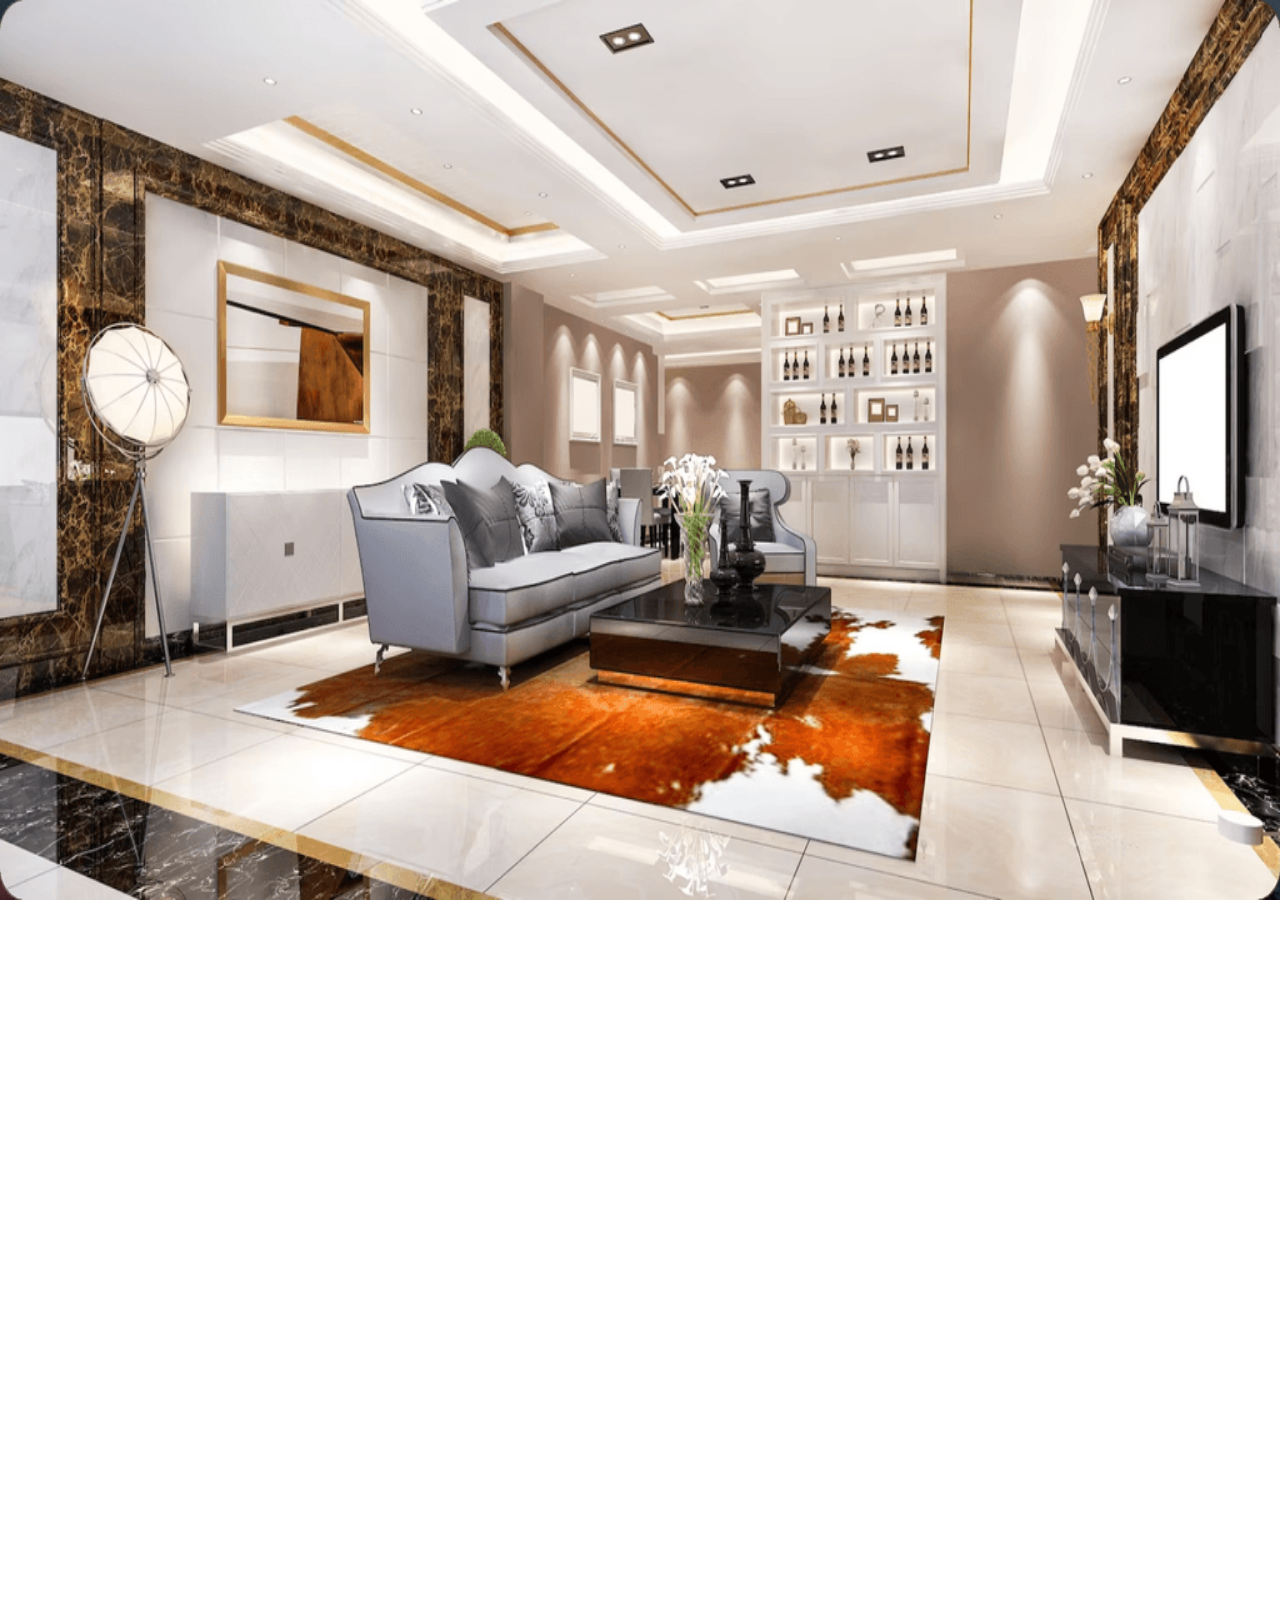
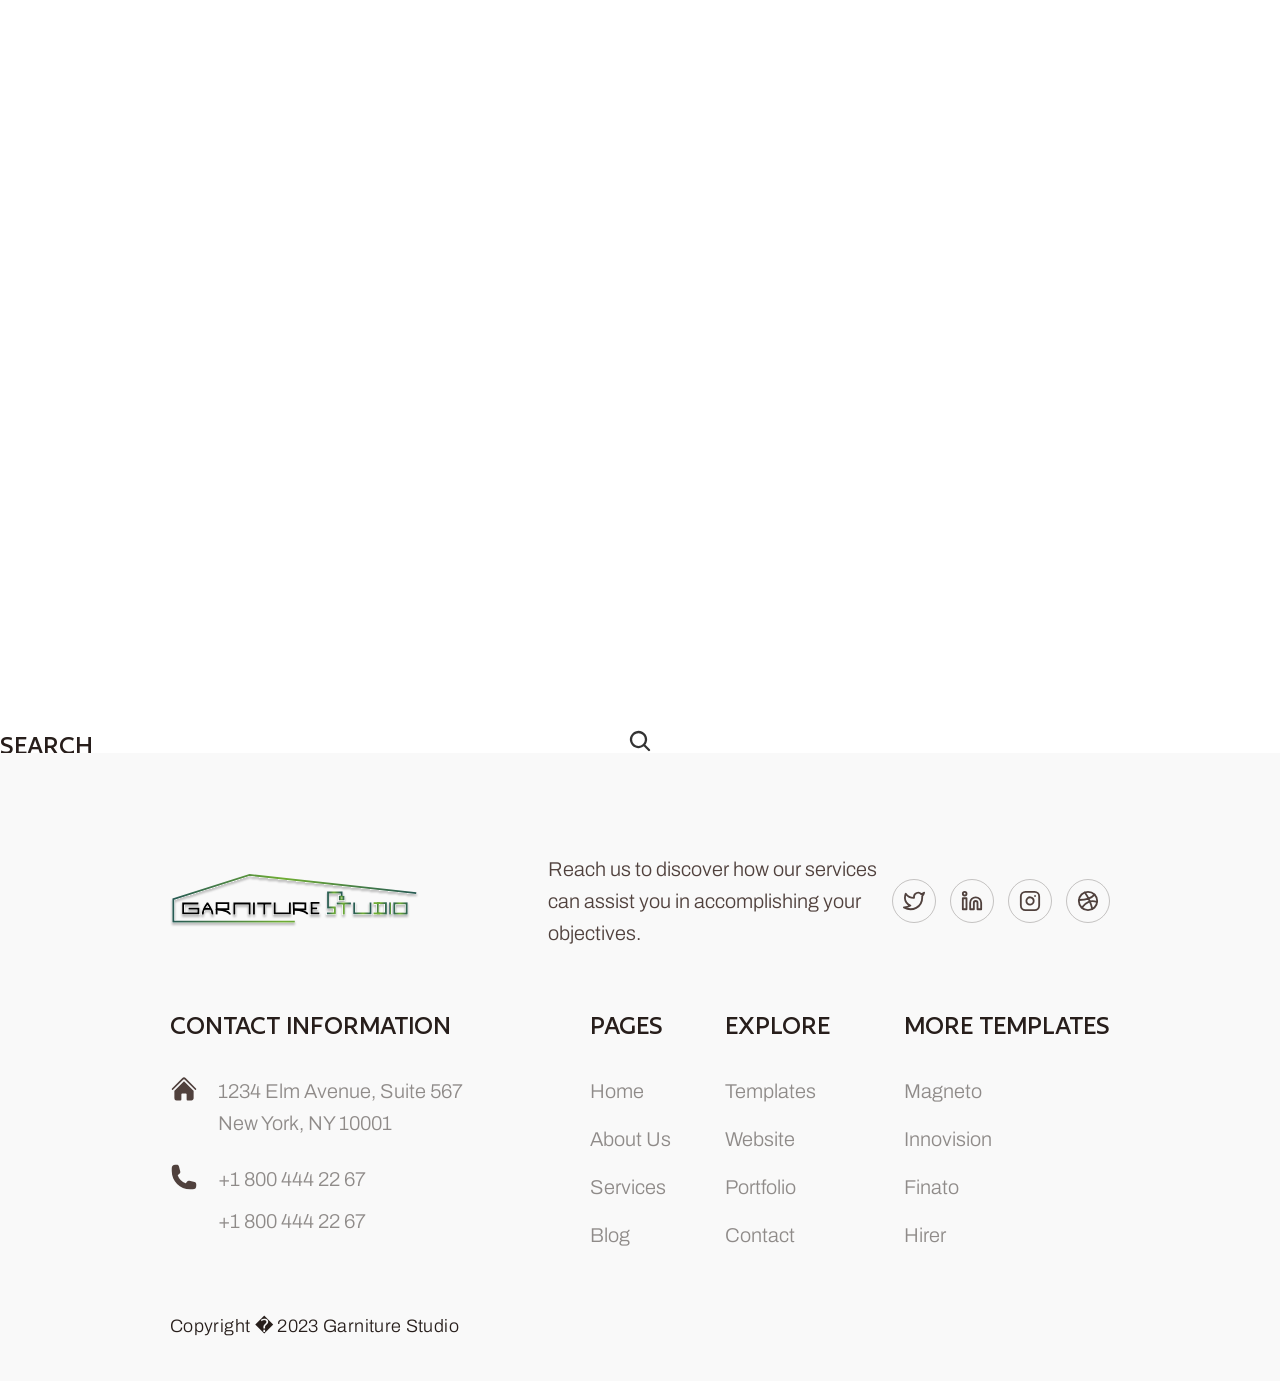
<file: blog/index.html>
<!DOCTYPE html>
<html><head>
<base href="/">
<link rel="stylesheet" href="/styles.css"><script>(function(){var f=window.fetch;window.fetch=function(u,o){if(typeof u==='string'&&u.includes('.framercms')){return f('/assets/cms/'+u.split('/').pop(),o);}return f(u,o);};})();</script>
    <meta charset="utf-8">
    
    
    <script>try{if(localStorage.get("__framer_force_showing_editorbar_since")){const n=document.createElement("link");n.rel = "modulepreload";n.href="https://framer.com/edit/init.mjs";document.head.appendChild(n)}}catch(e){}</script>
    <!-- Start of headStart -->
    
    <!-- End of headStart -->
    <meta name="viewport" content="width=device-width">
    <meta name="generator" content="Framer 8e1ebfe">
    <title>Garniture Studio - Interior Service Framer Template</title>
    <meta name="description" content="Garniture Studio is a multipurpose interior framer template that helps you launch your online business fast">
    <meta name="framer-search-index" content="https://framerusercontent.com/sites/4kKCvxvrqTvC8poosBNskM/searchIndex-6hl0OX72LsiP.json">
    <meta name="framer-html-plugin" content="disable">
    <link href="assets/images/image-extra-1.png" rel="icon" media="(prefers-color-scheme: light)">
    <link href="assets/images/image-extra-1.png" rel="icon" media="(prefers-color-scheme: dark)">
    <!-- Open Graph / Facebook -->
    <meta property="og:type" content="website">
    <meta property="og:title" content="Garniture Studio - Interior Service Framer Template">
    <meta property="og:description" content="Garniture Studio is a multipurpose interior framer template that helps you launch your online business fast">
    <meta property="og:image" content="assets/images/image-extra-2.png">
    <!-- Twitter -->
    <meta name="twitter:card" content="summary_large_image">
    <meta name="twitter:title" content="Garniture Studio - Interior Service Framer Template">
    <meta name="twitter:description" content="Garniture Studio is a multipurpose interior framer template that helps you launch your online business fast">
    <meta name="twitter:image" content="assets/images/image-extra-2.png">
    
    
    <link href="https://fonts.gstatic.com" rel="preconnect" crossorigin="">
    <meta name="robots" content="max-image-preview:large"><link rel="canonical" href="https://intoriee.framer.website/blog"><meta property="og:url" content="https://intoriee.framer.website/blog"><!-- Start of headEnd -->
    
    <!-- End of headEnd -->
</head>
<body>
    
    <!-- Start of bodyStart -->
    
    <!-- End of bodyStart -->
    
    <div id="main" data-framer-hydrate-v2="{&quot;routeId&quot;:&quot;ZK8krRnt8&quot;,&quot;localeId&quot;:&quot;default&quot;,&quot;breakpoints&quot;:[{&quot;hash&quot;:&quot;1xn22en&quot;,&quot;mediaQuery&quot;:&quot;(min-width: 1440px)&quot;},{&quot;hash&quot;:&quot;1irprhk&quot;,&quot;mediaQuery&quot;:&quot;(min-width: 992px) and (max-width: 1439.98px)&quot;},{&quot;hash&quot;:&quot;o9ckue&quot;,&quot;mediaQuery&quot;:&quot;(min-width: 768px) and (max-width: 991.98px)&quot;},{&quot;hash&quot;:&quot;g9spwp&quot;,&quot;mediaQuery&quot;:&quot;(max-width: 767.98px)&quot;}]}" data-framer-ssr-released-at="2025-12-22T18:13:49.970Z" data-framer-page-optimized-at="2025-12-29T11:31:42.389Z" data-framer-generated-page=""><!--$--><div data-framer-root="" class="framer-I23ec framer-Mcm5u framer-zU8D8 framer-bmaMT framer-1xn22en" style="min-height:100vh;width:auto"><div class="framer-s3d5yp-container" style="transform:translateX(-50%)"><div class="ssr-variant hidden-o9ckue hidden-g9spwp"><header class="framer-u0WsU framer-g9nq0 framer-IbYJC framer-1x8n1zk framer-v-ury95v" data-framer-name="Default - Transparent" data-hide-scrollbars="true" style="background-color: rgba(0, 0, 0, 0); width: 100%; box-shadow: none; opacity: 1;"><div class="framer-aty8yr" data-framer-name="Container" style="opacity: 1;"><div class="framer-13hvr49" data-framer-name="Content Wrapper" data-border="true" style="--border-bottom-width: 1px; --border-color: var(--token-a7f7ae5f-a181-442b-8823-be0ca1b170fe, rgb(255, 255, 255)); --border-left-width: 0px; --border-right-width: 0px; --border-style: solid; --border-top-width: 0px; opacity: 1;"><!--$--><a as="a" class="framer-1ss0zj2 framer-1d89j1z" data-framer-name="Brand" href="./" style="opacity: 1;"><div style="position:absolute;border-radius:inherit;corner-shape:inherit;top:0;right:0;bottom:0;left:0" data-framer-background-image-wrapper="true"><img decoding="auto" width="154" height="21" src="assets/images/brand-1-2.svg" alt="" style="display:block;width:100%;height:100%;border-radius:inherit;corner-shape:inherit;object-position:center;object-fit:contain"></div></a><!--/$--><div class="framer-tep2p6" data-framer-name="Hamburger" data-highlight="true" tabindex="0" style="border-radius: 3px; opacity: 1;"><div class="framer-1vlsnsl-container" style="opacity: 1;"><div class="framer-zqPAD framer-v-1ytpo10" tabindex="0" style="display:contents"><div class="framer-1ytpo10" data-framer-name="Burger" data-highlight="true" tabindex="0" style="height: 100%; width: 100%; opacity: 1;"><div class="framer-10pchnb" style="opacity: 1;"><div class="framer-7vcr79" data-framer-name="Bottom" style="background-color: var(--token-a7f7ae5f-a181-442b-8823-be0ca1b170fe, rgb(255, 255, 255)); border-radius: 40px; transform: none; opacity: 1;"></div><div class="framer-p9r28c" data-framer-name="Mid" style="background-color:var(--token-a7f7ae5f-a181-442b-8823-be0ca1b170fe, rgb(255, 255, 255));border-bottom-left-radius:40px;border-bottom-right-radius:40px;border-top-left-radius:40px;border-top-right-radius:40px;opacity:1"></div><div class="framer-8evony" data-framer-name="Top" style="background-color: var(--token-a7f7ae5f-a181-442b-8823-be0ca1b170fe, rgb(255, 255, 255)); border-radius: 40px; transform: none; opacity: 1;"></div></div></div></div></div></div></div></div><div class="framer-10jd8ad" data-framer-name="Menu" style="background-color: rgba(0, 0, 0, 0); opacity: 1;"><div class="framer-qr2rdh" data-framer-name="Container" style="opacity: 1;"><nav class="framer-vd2wf3" data-framer-name="Menu Wrapper" style="opacity: 1;"><div class="framer-qe4emq" style="filter:blur(5px);-webkit-filter:blur(5px);opacity:0"><div class="framer-1njf682" data-framer-component-type="RichTextContainer" style="transform: none; opacity: 1;"><h2 class="framer-text framer-styles-preset-1gbdzi1" data-styles-preset="zw4pS66o6"><!--$--><a class="framer-text framer-styles-preset-vo8ojb" data-styles-preset="GGZQmh7Gk" href="./service">Services</a><!--/$--></h2></div></div><div class="framer-jaetn1" style="filter:blur(5px);-webkit-filter:blur(5px);opacity:0"><div class="framer-1ot0wyo" data-framer-component-type="RichTextContainer" style="transform: none; opacity: 1;"><h2 class="framer-text framer-styles-preset-1gbdzi1" data-styles-preset="zw4pS66o6"><!--$--><a class="framer-text framer-styles-preset-vo8ojb" data-styles-preset="GGZQmh7Gk" href="./about">About</a><!--/$--></h2></div></div><div class="framer-mjt6mz" style="filter:blur(5px);-webkit-filter:blur(5px);opacity:0"><div class="framer-1roxcpv" data-framer-component-type="RichTextContainer" style="transform: none; opacity: 1;"><h2 class="framer-text framer-styles-preset-1gbdzi1" data-styles-preset="zw4pS66o6"><!--$--><a class="framer-text framer-styles-preset-vo8ojb" data-styles-preset="GGZQmh7Gk" href="./portfolio">Portfolio</a><!--/$--></h2></div></div><div class="framer-1f8jgkr" style="filter:blur(5px);-webkit-filter:blur(5px);opacity:0"><div class="framer-3fxvhs" data-framer-component-type="RichTextContainer" style="transform: none; opacity: 1;"><h2 class="framer-text framer-styles-preset-1gbdzi1" data-styles-preset="zw4pS66o6"><!--$--><a class="framer-text framer-styles-preset-vo8ojb" data-styles-preset="GGZQmh7Gk" href="./blog" data-framer-page-link-current="true">Blog</a><!--/$--></h2></div></div><div class="framer-91q19" style="filter:blur(5px);-webkit-filter:blur(5px);opacity:0"><div class="framer-9zhnfm" data-framer-component-type="RichTextContainer" style="transform: none; opacity: 1;"><h2 class="framer-text framer-styles-preset-1gbdzi1" data-styles-preset="zw4pS66o6"><!--$--><a class="framer-text framer-styles-preset-vo8ojb" data-styles-preset="GGZQmh7Gk" href="./contact">Contact</a><!--/$--></h2></div></div></nav></div></div><div class="framer-15kqi6y" style="background-color:rgb(255, 255, 255);opacity:0"></div></header></div></div><section as="section" class="framer-1jc8dl6" data-framer-name="Banner Section"><div style="position:absolute;border-radius:inherit;corner-shape:inherit;top:0;right:0;bottom:0;left:0" data-framer-background-image-wrapper="true"><img decoding="auto" width="3200" height="1028" sizes="100vw" srcset="assets/images/our-services-3.png 512w,assets/images/our-services-4.png 1024w,assets/images/our-services-2.png 2048w,assets/images/our-services-5.png 3200w" src="assets/images/our-services-5.png" alt="" style="display:block;width:100%;height:100%;border-radius:inherit;corner-shape:inherit;object-position:center;object-fit:cover"></div><div class="framer-1xy2txp" data-framer-name="Container"><div class="framer-7yvk4m" data-framer-name="Inner Banner Text Wrapper" id="herocontent"><div class="framer-1uw0r44" data-framer-name="Banner Title" data-framer-component-type="RichTextContainer" style="transform:none"><h1 class="framer-text framer-styles-preset-7umchd" data-styles-preset="O0tq7jJ5R" style="--framer-text-color:var(--token-a7f7ae5f-a181-442b-8823-be0ca1b170fe, rgb(255, 255, 255))">Latest blog</h1></div><div class="framer-8xbtxw" data-framer-name="Banner Content"><div class="framer-14kifle" data-framer-name="Text" data-framer-component-type="RichTextContainer" style="transform:none"><h4 class="framer-text framer-styles-preset-11q63y7" data-styles-preset="xSgcm6bxM" style="--framer-text-color:var(--token-a7f7ae5f-a181-442b-8823-be0ca1b170fe, rgb(255, 255, 255))"><!--$--><a class="framer-text framer-styles-preset-e228a0" data-styles-preset="DGQNTFnZN" href="./">Home </a><!--/$--></h4></div><div class="framer-1ls2q4q" data-framer-name="Text" data-framer-component-type="RichTextContainer" style="transform:none"><h4 class="framer-text framer-styles-preset-11q63y7" data-styles-preset="xSgcm6bxM" style="--framer-text-color:var(--token-a7f7ae5f-a181-442b-8823-be0ca1b170fe, rgb(255, 255, 255))">/</h4></div><div class="framer-1991h8w" data-framer-name="Text" data-framer-component-type="RichTextContainer" style="transform:none"><h4 class="framer-text framer-styles-preset-11q63y7" data-styles-preset="xSgcm6bxM" style="--framer-text-color:var(--token-a7f7ae5f-a181-442b-8823-be0ca1b170fe, rgb(255, 255, 255))">Blog</h4></div></div></div></div></section><section class="framer-1qd2xz5" data-framer-name="Blog Section" id="blog"><div class="framer-1rd8eab" data-framer-name="Container"><div class="framer-jpvvth" data-framer-name="Blog Content Wrapper"><div class="framer-12r92pl" data-framer-name="Blog Content Left Block"><div class="framer-1hqadj6" style="will-change:transform;opacity:0;transform:perspective(1200px) translateY(50px)"><!--$--><!--$--><div class="framer-jexqx1-container"><div class="framer-9JYGN framer-sIIzC framer-4cpBg framer-FHMWj framer-Nbgtc framer-CZmwx framer-v-px3rav" tabindex="0" style="display:contents"><div class="framer-px3rav" data-framer-name="Default" style="--border-bottom-width: 0px; --border-color: rgba(0, 0, 0, 0); --border-left-width: 0px; --border-right-width: 0px; --border-style: solid; --border-top-width: 0px; width: 100%; opacity: 1;"><!--$--><a as="a" class="framer-1yet42i framer-1muxy3v" data-framer-name="Blog Image" href="./blog/eco-friendly-interior-design-sustainable-choices-for-your-home" style="border-radius: 16px; opacity: 1;"><div style="position:absolute;border-radius:inherit;corner-shape:inherit;top:0;right:0;bottom:0;left:0" data-framer-background-image-wrapper="true"><img decoding="auto" width="1616" height="874" sizes="min(808px, 100vw)" srcset="assets/images/blog-image-2.png 512w,assets/images/blog-image-1.png 1024w,assets/images/blog-image-3.png 1616w" src="assets/images/blog-image-3.png" alt="Blog Image" style="display:block;width:100%;height:100%;border-radius:inherit;corner-shape:inherit;object-position:center;object-fit:fill"></div></a><!--/$--><div class="framer-1ew2fbh" data-framer-name="Blog Card Body" style="opacity: 1;"><div class="framer-vdgfs0" data-framer-name="Blog Card Text Block " style="opacity: 1;"><div class="framer-1berjcs" data-framer-name="CardTop" style="opacity: 1;"><div class="framer-ex72bo" data-framer-name="Comment Block" style="opacity: 1;"><div class="framer-v6lecu" data-framer-name="Dateline" style="opacity: 1;"><div data-framer-component-type="SVG" data-framer-name="calendar" parentsize="0" _constraints="[object Object]" rotation="0" shadows="" class="framer-7041oo" aria-hidden="true" style="image-rendering: pixelated; flex-shrink: 0; fill: rgb(0, 0, 0); color: rgb(0, 0, 0); opacity: 1;"><div class="svgContainer" style="width:100%;height:100%;aspect-ratio:inherit"><svg style="width:100%;height:100%;" viewBox="0 0 20 20" preserveAspectRatio="none" width="100%" height="100%"><use href="#svg48839514_761"></use></svg></div></div><div class="framer-s4j6ns" data-framer-name="Dateline" style="opacity: 1;"><div class="framer-56ztcp" data-framer-name="20 April, 2023" data-framer-component-type="RichTextContainer" style="--framer-paragraph-spacing: 0px; transform: none; opacity: 1;"><p class="framer-text framer-styles-preset-a12x7r" data-styles-preset="wlPAzupI4">Jan 12, 2022</p></div></div></div><div data-framer-component-type="SVG" data-framer-name="Line 18" parentsize="0" _constraints="[object Object]" rotation="0" shadows="" class="framer-1bygyx5" aria-hidden="true" style="image-rendering: pixelated; flex-shrink: 0; fill: rgb(0, 0, 0); color: rgb(0, 0, 0); opacity: 1;"><div class="svgContainer" style="width:100%;height:100%;aspect-ratio:inherit"><svg style="width:100%;height:100%;" viewBox="0 0 4 16" preserveAspectRatio="none" width="100%" height="100%"><use href="#svg215261025_186"></use></svg></div></div><div class="framer-1vx6be9" data-framer-name="Comment count" style="opacity: 1;"><div class="framer-lnp0w5" data-framer-name="vuesax/linear/messages" style="opacity: 1;"><div data-framer-component-type="SVG" data-framer-name="vuesax/linear/messages" parentsize="0" _constraints="[object Object]" rotation="0" shadows="" class="framer-gt3f4r" aria-hidden="true" style="image-rendering: pixelated; flex-shrink: 0; fill: rgb(0, 0, 0); color: rgb(0, 0, 0); opacity: 1;"><div class="svgContainer" style="width:100%;height:100%;aspect-ratio:inherit"><svg style="width:100%;height:100%;" viewBox="0 0 20 20" preserveAspectRatio="none" width="100%" height="100%"><use href="#svg-1224647527_1103"></use></svg></div></div></div><div class="framer-1wxljp9" data-framer-name="02 comments" data-framer-component-type="RichTextContainer" style="--framer-paragraph-spacing: 0px; transform: none; opacity: 1;"><p class="framer-text framer-styles-preset-a12x7r" data-styles-preset="wlPAzupI4">02 comments</p></div></div></div><div class="framer-wnrtyb" data-framer-name="Card Title" data-framer-component-type="RichTextContainer" style="--framer-paragraph-spacing: 0px; transform: none; opacity: 1;"><h4 class="framer-text framer-styles-preset-1aswyyr" data-styles-preset="jwylmQS4t"><!--$--><a class="framer-text framer-styles-preset-199zmnk" data-styles-preset="w6TlJUxYU" href="./blog/eco-friendly-interior-design-sustainable-choices-for-your-home">Eco-Friendly Interior Design: Sustainable Choices for Your Home</a><!--/$--></h4></div></div><div class="framer-82ky8y" data-framer-name="Lorem ipsum dolor sit amet consectetur. Pellentesque iaculis in ultrices cursus quis diam quis nisl. Mauris dictum suspendisse eu dui integer blandit non non. In nullam neque sit posuere mauris quis elementum nec felis. Eget blandit amet sit erat enim et." data-framer-component-type="RichTextContainer" style="--extracted-r6o4lv: var(--token-57644229-9aea-4671-a3e2-529f7b58afe0, rgb(80, 65, 61)); --framer-paragraph-spacing: 0px; transform: none; opacity: 1;"><p class="framer-text framer-styles-preset-l5gcm" data-styles-preset="xR7AP4tDZ" style="--framer-text-color:var(--extracted-r6o4lv, var(--token-57644229-9aea-4671-a3e2-529f7b58afe0, rgb(80, 65, 61)))">Lorem ipsum dolor sit amet consectetur. Pellentesque iaculis in ultrices cursus quis diam quis nisl. Mauris dictum suspendisse eu dui integer blandit non non. In nullam neque sit posuere mauris quis elementum nec felis. Eget blandit amet sit erat enim et.</p></div></div><div class="framer-53f0nz-container" style="opacity: 1;"><!--$--><a class="framer-sApZ6 framer-Nbgtc framer-DMi3f framer-1maz61r framer-v-x8eh59 framer-32nqgs" data-framer-name="Variant 2" href="./blog/eco-friendly-interior-design-sustainable-choices-for-your-home" style="opacity: 1;"><div class="framer-1lvi061" data-framer-name="Previews" data-framer-component-type="RichTextContainer" style="--extracted-1lwpl3i: var(--token-e29b414e-778b-4330-a92f-715c64d82d8a, rgb(39, 30, 27)); --extracted-r6o4lv: var(--token-f512b2c0-ccff-4c1c-81ef-5b1a68ff0d48, rgb(39, 90, 83)); transform: none; opacity: 1;"><p class="framer-text framer-styles-preset-1szkfso" data-styles-preset="i2ZJLioZK" style="--framer-text-color:var(--extracted-r6o4lv, var(--token-f512b2c0-ccff-4c1c-81ef-5b1a68ff0d48, rgb(39, 90, 83)))">VIEW MORE</p></div><div class="framer-d4l61f-container" style="opacity: 1;"><div style="display:contents"><svg xmlns="http://www.w3.org/2000/svg" viewBox="0 0 24 24" fill="currentColor" aria-hidden="true" data-slot="icon" color="var(--token-f512b2c0-ccff-4c1c-81ef-5b1a68ff0d48, rgb(39, 90, 83))" style="width: 100%; height: 100%;"><path fill-rule="evenodd" d="M12.97 3.97a.75.75 0 0 1 1.06 0l7.5 7.5a.75.75 0 0 1 0 1.06l-7.5 7.5a.75.75 0 1 1-1.06-1.06l6.22-6.22H3a.75.75 0 0 1 0-1.5h16.19l-6.22-6.22a.75.75 0 0 1 0-1.06Z" clip-rule="evenodd"></path></svg></div></div></a><!--/$--></div></div></div></div></div><!--/$--><!--$--><div class="framer-jexqx1-container"><div class="framer-9JYGN framer-sIIzC framer-4cpBg framer-FHMWj framer-Nbgtc framer-CZmwx framer-v-px3rav" tabindex="0" style="display:contents"><div class="framer-px3rav" data-framer-name="Default" style="--border-bottom-width: 0px; --border-color: rgba(0, 0, 0, 0); --border-left-width: 0px; --border-right-width: 0px; --border-style: solid; --border-top-width: 0px; width: 100%; opacity: 1;"><!--$--><a as="a" class="framer-1yet42i framer-1muxy3v" data-framer-name="Blog Image" href="./blog/the-ultimate-guide-to-wall-color-selection-in-a-remodel" style="border-radius: 16px; opacity: 1;"><div style="position:absolute;border-radius:inherit;corner-shape:inherit;top:0;right:0;bottom:0;left:0" data-framer-background-image-wrapper="true"><img decoding="auto" width="1616" height="874" sizes="min(808px, 100vw)" srcset="assets/images/blog-image-5.png 512w,assets/images/blog-image-4.png 1024w,assets/images/blog-image-6.png 1616w" src="assets/images/blog-image-6.png" alt="Blog Image" style="display:block;width:100%;height:100%;border-radius:inherit;corner-shape:inherit;object-position:center;object-fit:fill"></div></a><!--/$--><div class="framer-1ew2fbh" data-framer-name="Blog Card Body" style="opacity: 1;"><div class="framer-vdgfs0" data-framer-name="Blog Card Text Block " style="opacity: 1;"><div class="framer-1berjcs" data-framer-name="CardTop" style="opacity: 1;"><div class="framer-ex72bo" data-framer-name="Comment Block" style="opacity: 1;"><div class="framer-v6lecu" data-framer-name="Dateline" style="opacity: 1;"><div data-framer-component-type="SVG" data-framer-name="calendar" parentsize="0" _constraints="[object Object]" rotation="0" shadows="" class="framer-7041oo" aria-hidden="true" style="image-rendering: pixelated; flex-shrink: 0; fill: rgb(0, 0, 0); color: rgb(0, 0, 0); opacity: 1;"><div class="svgContainer" style="width:100%;height:100%;aspect-ratio:inherit"><svg style="width:100%;height:100%;" viewBox="0 0 20 20" preserveAspectRatio="none" width="100%" height="100%"><use href="#svg48839514_761"></use></svg></div></div><div class="framer-s4j6ns" data-framer-name="Dateline" style="opacity: 1;"><div class="framer-56ztcp" data-framer-name="20 April, 2023" data-framer-component-type="RichTextContainer" style="--framer-paragraph-spacing: 0px; transform: none; opacity: 1;"><p class="framer-text framer-styles-preset-a12x7r" data-styles-preset="wlPAzupI4">Jan 12, 2022</p></div></div></div><div data-framer-component-type="SVG" data-framer-name="Line 18" parentsize="0" _constraints="[object Object]" rotation="0" shadows="" class="framer-1bygyx5" aria-hidden="true" style="image-rendering: pixelated; flex-shrink: 0; fill: rgb(0, 0, 0); color: rgb(0, 0, 0); opacity: 1;"><div class="svgContainer" style="width:100%;height:100%;aspect-ratio:inherit"><svg style="width:100%;height:100%;" viewBox="0 0 4 16" preserveAspectRatio="none" width="100%" height="100%"><use href="#svg215261025_186"></use></svg></div></div><div class="framer-1vx6be9" data-framer-name="Comment count" style="opacity: 1;"><div class="framer-lnp0w5" data-framer-name="vuesax/linear/messages" style="opacity: 1;"><div data-framer-component-type="SVG" data-framer-name="vuesax/linear/messages" parentsize="0" _constraints="[object Object]" rotation="0" shadows="" class="framer-gt3f4r" aria-hidden="true" style="image-rendering: pixelated; flex-shrink: 0; fill: rgb(0, 0, 0); color: rgb(0, 0, 0); opacity: 1;"><div class="svgContainer" style="width:100%;height:100%;aspect-ratio:inherit"><svg style="width:100%;height:100%;" viewBox="0 0 20 20" preserveAspectRatio="none" width="100%" height="100%"><use href="#svg-1224647527_1103"></use></svg></div></div></div><div class="framer-1wxljp9" data-framer-name="02 comments" data-framer-component-type="RichTextContainer" style="--framer-paragraph-spacing: 0px; transform: none; opacity: 1;"><p class="framer-text framer-styles-preset-a12x7r" data-styles-preset="wlPAzupI4">02 comments</p></div></div></div><div class="framer-wnrtyb" data-framer-name="Card Title" data-framer-component-type="RichTextContainer" style="--framer-paragraph-spacing: 0px; transform: none; opacity: 1;"><h4 class="framer-text framer-styles-preset-1aswyyr" data-styles-preset="jwylmQS4t"><!--$--><a class="framer-text framer-styles-preset-199zmnk" data-styles-preset="w6TlJUxYU" href="./blog/the-ultimate-guide-to-wall-color-selection-in-a-remodel">The Ultimate Guide to Wall Color Selection in a Remodel</a><!--/$--></h4></div></div><div class="framer-82ky8y" data-framer-name="Lorem ipsum dolor sit amet consectetur. Pellentesque iaculis in ultrices cursus quis diam quis nisl. Mauris dictum suspendisse eu dui integer blandit non non. In nullam neque sit posuere mauris quis elementum nec felis. Eget blandit amet sit erat enim et." data-framer-component-type="RichTextContainer" style="--extracted-r6o4lv: var(--token-57644229-9aea-4671-a3e2-529f7b58afe0, rgb(80, 65, 61)); --framer-paragraph-spacing: 0px; transform: none; opacity: 1;"><p class="framer-text framer-styles-preset-l5gcm" data-styles-preset="xR7AP4tDZ" style="--framer-text-color:var(--extracted-r6o4lv, var(--token-57644229-9aea-4671-a3e2-529f7b58afe0, rgb(80, 65, 61)))">Lorem ipsum dolor sit amet consectetur. Pellentesque iaculis in ultrices cursus quis diam quis nisl. Mauris dictum suspendisse eu dui integer blandit non non. In nullam neque sit posuere mauris quis elementum nec felis. Eget blandit amet sit erat enim et.</p></div></div><div class="framer-53f0nz-container" style="opacity: 1;"><!--$--><a class="framer-sApZ6 framer-Nbgtc framer-DMi3f framer-1maz61r framer-v-x8eh59 framer-32nqgs" data-framer-name="Variant 2" href="./blog/the-ultimate-guide-to-wall-color-selection-in-a-remodel" style="opacity: 1;"><div class="framer-1lvi061" data-framer-name="Previews" data-framer-component-type="RichTextContainer" style="--extracted-1lwpl3i: var(--token-e29b414e-778b-4330-a92f-715c64d82d8a, rgb(39, 30, 27)); --extracted-r6o4lv: var(--token-f512b2c0-ccff-4c1c-81ef-5b1a68ff0d48, rgb(39, 90, 83)); transform: none; opacity: 1;"><p class="framer-text framer-styles-preset-1szkfso" data-styles-preset="i2ZJLioZK" style="--framer-text-color:var(--extracted-r6o4lv, var(--token-f512b2c0-ccff-4c1c-81ef-5b1a68ff0d48, rgb(39, 90, 83)))">VIEW MORE</p></div><div class="framer-d4l61f-container" style="opacity: 1;"><div style="display:contents"><svg xmlns="http://www.w3.org/2000/svg" viewBox="0 0 24 24" fill="currentColor" aria-hidden="true" data-slot="icon" color="var(--token-f512b2c0-ccff-4c1c-81ef-5b1a68ff0d48, rgb(39, 90, 83))" style="width: 100%; height: 100%;"><path fill-rule="evenodd" d="M12.97 3.97a.75.75 0 0 1 1.06 0l7.5 7.5a.75.75 0 0 1 0 1.06l-7.5 7.5a.75.75 0 1 1-1.06-1.06l6.22-6.22H3a.75.75 0 0 1 0-1.5h16.19l-6.22-6.22a.75.75 0 0 1 0-1.06Z" clip-rule="evenodd"></path></svg></div></div></a><!--/$--></div></div></div></div></div><!--/$--><!--$--><div class="framer-jexqx1-container"><div class="framer-9JYGN framer-sIIzC framer-4cpBg framer-FHMWj framer-Nbgtc framer-CZmwx framer-v-px3rav" tabindex="0" style="display:contents"><div class="framer-px3rav" data-framer-name="Default" style="--border-bottom-width: 0px; --border-color: rgba(0, 0, 0, 0); --border-left-width: 0px; --border-right-width: 0px; --border-style: solid; --border-top-width: 0px; width: 100%; opacity: 1;"><!--$--><a as="a" class="framer-1yet42i framer-1muxy3v" data-framer-name="Blog Image" href="./blog/remodeling-your-space-here-s-how-to-pick-paint-colors" style="border-radius: 16px; opacity: 1;"><div style="position:absolute;border-radius:inherit;corner-shape:inherit;top:0;right:0;bottom:0;left:0" data-framer-background-image-wrapper="true"><img decoding="auto" width="1616" height="874" sizes="min(808px, 100vw)" srcset="assets/images/blog-image-8.png 512w,assets/images/blog-image-7.png 1024w,assets/images/blog-image-9.png 1616w" src="assets/images/blog-image-9.png" alt="Blog Image" style="display:block;width:100%;height:100%;border-radius:inherit;corner-shape:inherit;object-position:center;object-fit:fill"></div></a><!--/$--><div class="framer-1ew2fbh" data-framer-name="Blog Card Body" style="opacity: 1;"><div class="framer-vdgfs0" data-framer-name="Blog Card Text Block " style="opacity: 1;"><div class="framer-1berjcs" data-framer-name="CardTop" style="opacity: 1;"><div class="framer-ex72bo" data-framer-name="Comment Block" style="opacity: 1;"><div class="framer-v6lecu" data-framer-name="Dateline" style="opacity: 1;"><div data-framer-component-type="SVG" data-framer-name="calendar" parentsize="0" _constraints="[object Object]" rotation="0" shadows="" class="framer-7041oo" aria-hidden="true" style="image-rendering: pixelated; flex-shrink: 0; fill: rgb(0, 0, 0); color: rgb(0, 0, 0); opacity: 1;"><div class="svgContainer" style="width:100%;height:100%;aspect-ratio:inherit"><svg style="width:100%;height:100%;" viewBox="0 0 20 20" preserveAspectRatio="none" width="100%" height="100%"><use href="#svg48839514_761"></use></svg></div></div><div class="framer-s4j6ns" data-framer-name="Dateline" style="opacity: 1;"><div class="framer-56ztcp" data-framer-name="20 April, 2023" data-framer-component-type="RichTextContainer" style="--framer-paragraph-spacing: 0px; transform: none; opacity: 1;"><p class="framer-text framer-styles-preset-a12x7r" data-styles-preset="wlPAzupI4">Jan 12, 2022</p></div></div></div><div data-framer-component-type="SVG" data-framer-name="Line 18" parentsize="0" _constraints="[object Object]" rotation="0" shadows="" class="framer-1bygyx5" aria-hidden="true" style="image-rendering: pixelated; flex-shrink: 0; fill: rgb(0, 0, 0); color: rgb(0, 0, 0); opacity: 1;"><div class="svgContainer" style="width:100%;height:100%;aspect-ratio:inherit"><svg style="width:100%;height:100%;" viewBox="0 0 4 16" preserveAspectRatio="none" width="100%" height="100%"><use href="#svg215261025_186"></use></svg></div></div><div class="framer-1vx6be9" data-framer-name="Comment count" style="opacity: 1;"><div class="framer-lnp0w5" data-framer-name="vuesax/linear/messages" style="opacity: 1;"><div data-framer-component-type="SVG" data-framer-name="vuesax/linear/messages" parentsize="0" _constraints="[object Object]" rotation="0" shadows="" class="framer-gt3f4r" aria-hidden="true" style="image-rendering: pixelated; flex-shrink: 0; fill: rgb(0, 0, 0); color: rgb(0, 0, 0); opacity: 1;"><div class="svgContainer" style="width:100%;height:100%;aspect-ratio:inherit"><svg style="width:100%;height:100%;" viewBox="0 0 20 20" preserveAspectRatio="none" width="100%" height="100%"><use href="#svg-1224647527_1103"></use></svg></div></div></div><div class="framer-1wxljp9" data-framer-name="02 comments" data-framer-component-type="RichTextContainer" style="--framer-paragraph-spacing: 0px; transform: none; opacity: 1;"><p class="framer-text framer-styles-preset-a12x7r" data-styles-preset="wlPAzupI4">02 comments</p></div></div></div><div class="framer-wnrtyb" data-framer-name="Card Title" data-framer-component-type="RichTextContainer" style="--framer-paragraph-spacing: 0px; transform: none; opacity: 1;"><h4 class="framer-text framer-styles-preset-1aswyyr" data-styles-preset="jwylmQS4t"><!--$--><a class="framer-text framer-styles-preset-199zmnk" data-styles-preset="w6TlJUxYU" href="./blog/remodeling-your-space-here-s-how-to-pick-paint-colors">Remodeling Your Space? Here's How to Pick Paint Colors</a><!--/$--></h4></div></div><div class="framer-82ky8y" data-framer-name="Lorem ipsum dolor sit amet consectetur. Pellentesque iaculis in ultrices cursus quis diam quis nisl. Mauris dictum suspendisse eu dui integer blandit non non. In nullam neque sit posuere mauris quis elementum nec felis. Eget blandit amet sit erat enim et." data-framer-component-type="RichTextContainer" style="--extracted-r6o4lv: var(--token-57644229-9aea-4671-a3e2-529f7b58afe0, rgb(80, 65, 61)); --framer-paragraph-spacing: 0px; transform: none; opacity: 1;"><p class="framer-text framer-styles-preset-l5gcm" data-styles-preset="xR7AP4tDZ" style="--framer-text-color:var(--extracted-r6o4lv, var(--token-57644229-9aea-4671-a3e2-529f7b58afe0, rgb(80, 65, 61)))">Lorem ipsum dolor sit amet consectetur. Pellentesque iaculis in ultrices cursus quis diam quis nisl. Mauris dictum suspendisse eu dui integer blandit non non. In nullam neque sit posuere mauris quis elementum nec felis. Eget blandit amet sit erat enim et.</p></div></div><div class="framer-53f0nz-container" style="opacity: 1;"><!--$--><a class="framer-sApZ6 framer-Nbgtc framer-DMi3f framer-1maz61r framer-v-x8eh59 framer-32nqgs" data-framer-name="Variant 2" href="./blog/remodeling-your-space-here-s-how-to-pick-paint-colors" style="opacity: 1;"><div class="framer-1lvi061" data-framer-name="Previews" data-framer-component-type="RichTextContainer" style="--extracted-1lwpl3i: var(--token-e29b414e-778b-4330-a92f-715c64d82d8a, rgb(39, 30, 27)); --extracted-r6o4lv: var(--token-f512b2c0-ccff-4c1c-81ef-5b1a68ff0d48, rgb(39, 90, 83)); transform: none; opacity: 1;"><p class="framer-text framer-styles-preset-1szkfso" data-styles-preset="i2ZJLioZK" style="--framer-text-color:var(--extracted-r6o4lv, var(--token-f512b2c0-ccff-4c1c-81ef-5b1a68ff0d48, rgb(39, 90, 83)))">VIEW MORE</p></div><div class="framer-d4l61f-container" style="opacity: 1;"><div style="display:contents"><svg xmlns="http://www.w3.org/2000/svg" viewBox="0 0 24 24" fill="currentColor" aria-hidden="true" data-slot="icon" color="var(--token-f512b2c0-ccff-4c1c-81ef-5b1a68ff0d48, rgb(39, 90, 83))" style="width: 100%; height: 100%;"><path fill-rule="evenodd" d="M12.97 3.97a.75.75 0 0 1 1.06 0l7.5 7.5a.75.75 0 0 1 0 1.06l-7.5 7.5a.75.75 0 1 1-1.06-1.06l6.22-6.22H3a.75.75 0 0 1 0-1.5h16.19l-6.22-6.22a.75.75 0 0 1 0-1.06Z" clip-rule="evenodd"></path></svg></div></div></a><!--/$--></div></div></div></div></div><!--/$--><!--/$--></div></div><div class="framer-101s2er" data-framer-name="Blog Sidebar"><div class="framer-15wx10h" data-framer-name="Sidebar Form Block "><div class="framer-1j5adfs" data-framer-name="Sidebar Title" data-framer-component-type="RichTextContainer" style="transform:none"><h4 class="framer-text framer-styles-preset-11q63y7" data-styles-preset="xSgcm6bxM">Search</h4></div><div class="framer-1jzvgat" data-border="true" data-framer-name="Form Block"><div class="framer-1ubd8g3-container"><!--$--><div style="height:100%;display:flex;border-radius:10px;cursor:inherit;overflow:hidden;width:100%;pointer-events:auto;opacity:1"><button aria-label="Search Icon" style="width:100%;height:100%;display:flex;align-items:center;justify-content:center;background:none;cursor:inherit;color:inherit;border:none;border-radius:10px;padding:0"><svg xmlns="http://www.w3.org/2000/svg" viewBox="0 0 256 256" width="24" height="24" style="color:rgb(51, 51, 51)"><path d="M232.49,215.51,185,168a92.12,92.12,0,1,0-17,17l47.53,47.54a12,12,0,0,0,17-17ZM44,112a68,68,0,1,1,68,68A68.07,68.07,0,0,1,44,112Z" fill="currentColor"></path></svg></button></div><!--/$--></div><div data-framer-component-type="SVG" data-framer-name="search" parentsize="0" _constraints="[object Object]" rotation="0" shadows="" class="framer-11a187r" aria-hidden="true" style="image-rendering:pixelated;flex-shrink:0;fill:rgba(0,0,0,1);color:rgba(0,0,0,1)"><div class="svgContainer" style="width:100%;height:100%;aspect-ratio:inherit"><svg style="width:100%;height:100%;" viewBox="0 0 24 24" preserveAspectRatio="none" width="100%" height="100%"><use href="#svg1764884779_436"></use></svg></div></div><div class="framer-1fhqk" data-framer-name="Type here" data-framer-component-type="RichTextContainer" style="transform:none"><p style="--framer-font-size:18px;--framer-line-height:30px" class="framer-text"><span style="--font-selector:R0Y7QXJjaGl2by0zMDA=;--framer-font-family:&quot;Archivo&quot;;--framer-font-size:18px;--framer-font-weight:300;--framer-text-color:rgba(143, 139, 137, 1)" class="framer-text">Type here</span></p></div></div></div><div class="framer-1swlu6f" data-framer-name="Sidebar Recent Post"><div class="framer-na9tjp" data-framer-name="Recent Posts" data-framer-component-type="RichTextContainer" style="transform:none"><h4 class="framer-text framer-styles-preset-11q63y7" data-styles-preset="xSgcm6bxM">Recent Posts</h4></div><div class="framer-mz7xhu"><!--$--><!--$--><div class="framer-afn7vc-container"><div class="framer-9JYGN framer-sIIzC framer-4cpBg framer-FHMWj framer-Nbgtc framer-CZmwx framer-v-f2fh0r" tabindex="0" style="display:contents"><div class="framer-px3rav" data-framer-name="Small" data-border="true" style="--border-bottom-width: 1px; --border-color: rgba(143, 139, 137, 0.2); --border-left-width: 0px; --border-right-width: 0px; --border-style: solid; --border-top-width: 0px; width: 100%; will-change: auto; opacity: 1;"><!--$--><a as="a" class="framer-1yet42i framer-1muxy3v" data-framer-name="Blog Image" href="./blog/luxurious-home-designs-where-beauty-meets-expense4" style="border-radius: 16px; opacity: 1;"><div style="position:absolute;border-radius:inherit;corner-shape:inherit;top:0;right:0;bottom:0;left:0" data-framer-background-image-wrapper="true"><img decoding="auto" width="1260" height="864" sizes="116px" srcset="assets/images/portfolio-image-4.png 512w,assets/images/portfolio-image-5.png 1024w,assets/images/portfolio-image-6.png 1260w" src="assets/images/portfolio-image-6.png" alt="Blog Image" style="display:block;width:100%;height:100%;border-radius:inherit;corner-shape:inherit;object-position:center;object-fit:fill"></div></a><!--/$--><div class="framer-1ew2fbh" data-framer-name="Blog Card Body" style="opacity: 1;"><div class="framer-vdgfs0" data-framer-name="Blog Card Text Block " style="opacity: 1;"><div class="framer-1berjcs" data-framer-name="CardTop" style="opacity: 1;"><div class="framer-ex72bo" data-framer-name="Comment Block" style="opacity: 1;"><div class="framer-v6lecu" data-framer-name="Dateline" style="opacity: 1;"><div class="framer-s4j6ns" data-framer-name="Dateline" style="opacity: 1;"><div class="framer-56ztcp" data-framer-name="20 April, 2023" data-framer-component-type="RichTextContainer" style="--framer-paragraph-spacing: 0px; transform: none; opacity: 1;"><p class="framer-text framer-styles-preset-a12x7r" data-styles-preset="wlPAzupI4">Jan 12, 2022</p></div></div></div><div class="framer-1vx6be9" data-framer-name="Comment count" style="opacity: 1;"><div class="framer-lnp0w5" data-framer-name="vuesax/linear/messages" style="opacity: 1;"></div></div></div><div class="framer-wnrtyb" data-framer-name="Card Title" data-framer-component-type="RichTextContainer" style="--framer-paragraph-spacing: 0px; transform: none; opacity: 1;"><h5 class="framer-text framer-styles-preset-812e6h" data-styles-preset="pgyFwFXOm"><!--$--><a class="framer-text framer-styles-preset-199zmnk" data-styles-preset="w6TlJUxYU" href="./blog/luxurious-home-designs-where-beauty-meets-expense4">Luxurious Home Designs: Where Beauty Meets Expense</a><!--/$--></h5></div></div></div></div></div></div></div><!--/$--><!--$--><div class="framer-afn7vc-container"><div class="framer-9JYGN framer-sIIzC framer-4cpBg framer-FHMWj framer-Nbgtc framer-CZmwx framer-v-f2fh0r" tabindex="0" style="display:contents"><div class="framer-px3rav" data-framer-name="Small" data-border="true" style="--border-bottom-width: 1px; --border-color: rgba(143, 139, 137, 0.2); --border-left-width: 0px; --border-right-width: 0px; --border-style: solid; --border-top-width: 0px; width: 100%; opacity: 1;"><!--$--><a as="a" class="framer-1yet42i framer-1muxy3v" data-framer-name="Blog Image" href="./blog/maximizing-small-spaces-tips-and-tricks" style="border-radius: 16px; opacity: 1;"><div style="position:absolute;border-radius:inherit;corner-shape:inherit;top:0;right:0;bottom:0;left:0" data-framer-background-image-wrapper="true"><img decoding="auto" width="1616" height="874" sizes="116px" srcset="assets/images/blog-image-8.png 512w,assets/images/blog-image-7.png 1024w,assets/images/blog-image-9.png 1616w" src="assets/images/blog-image-9.png" alt="Blog Image" style="display:block;width:100%;height:100%;border-radius:inherit;corner-shape:inherit;object-position:center;object-fit:fill"></div></a><!--/$--><div class="framer-1ew2fbh" data-framer-name="Blog Card Body" style="opacity: 1;"><div class="framer-vdgfs0" data-framer-name="Blog Card Text Block " style="opacity: 1;"><div class="framer-1berjcs" data-framer-name="CardTop" style="opacity: 1;"><div class="framer-ex72bo" data-framer-name="Comment Block" style="opacity: 1;"><div class="framer-v6lecu" data-framer-name="Dateline" style="opacity: 1;"><div class="framer-s4j6ns" data-framer-name="Dateline" style="opacity: 1;"><div class="framer-56ztcp" data-framer-name="20 April, 2023" data-framer-component-type="RichTextContainer" style="--framer-paragraph-spacing: 0px; transform: none; opacity: 1;"><p class="framer-text framer-styles-preset-a12x7r" data-styles-preset="wlPAzupI4">Jan 12, 2022</p></div></div></div><div class="framer-1vx6be9" data-framer-name="Comment count" style="opacity: 1;"><div class="framer-lnp0w5" data-framer-name="vuesax/linear/messages" style="opacity: 1;"></div></div></div><div class="framer-wnrtyb" data-framer-name="Card Title" data-framer-component-type="RichTextContainer" style="--framer-paragraph-spacing: 0px; transform: none; opacity: 1;"><h5 class="framer-text framer-styles-preset-812e6h" data-styles-preset="pgyFwFXOm"><!--$--><a class="framer-text framer-styles-preset-199zmnk" data-styles-preset="w6TlJUxYU" href="./blog/maximizing-small-spaces-tips-and-tricks">Maximizing Small Spaces: Tips and Tricks</a><!--/$--></h5></div></div></div></div></div></div></div><!--/$--><!--$--><div class="framer-afn7vc-container"><div class="framer-9JYGN framer-sIIzC framer-4cpBg framer-FHMWj framer-Nbgtc framer-CZmwx framer-v-f2fh0r" tabindex="0" style="display:contents"><div class="framer-px3rav" data-framer-name="Small" data-border="true" style="--border-bottom-width: 1px; --border-color: rgba(143, 139, 137, 0.2); --border-left-width: 0px; --border-right-width: 0px; --border-style: solid; --border-top-width: 0px; width: 100%; opacity: 1;"><!--$--><a as="a" class="framer-1yet42i framer-1muxy3v" data-framer-name="Blog Image" href="./blog/the-benefits-of-hiring-a-professional-interior-designer" style="border-radius: 16px; opacity: 1;"><div style="position:absolute;border-radius:inherit;corner-shape:inherit;top:0;right:0;bottom:0;left:0" data-framer-background-image-wrapper="true"><img decoding="auto" width="1616" height="874" sizes="116px" srcset="assets/images/blog-image-5.png 512w,assets/images/blog-image-4.png 1024w,assets/images/blog-image-6.png 1616w" src="assets/images/blog-image-6.png" alt="Blog Image" style="display:block;width:100%;height:100%;border-radius:inherit;corner-shape:inherit;object-position:center;object-fit:fill"></div></a><!--/$--><div class="framer-1ew2fbh" data-framer-name="Blog Card Body" style="opacity: 1;"><div class="framer-vdgfs0" data-framer-name="Blog Card Text Block " style="opacity: 1;"><div class="framer-1berjcs" data-framer-name="CardTop" style="opacity: 1;"><div class="framer-ex72bo" data-framer-name="Comment Block" style="opacity: 1;"><div class="framer-v6lecu" data-framer-name="Dateline" style="opacity: 1;"><div class="framer-s4j6ns" data-framer-name="Dateline" style="opacity: 1;"><div class="framer-56ztcp" data-framer-name="20 April, 2023" data-framer-component-type="RichTextContainer" style="--framer-paragraph-spacing: 0px; transform: none; opacity: 1;"><p class="framer-text framer-styles-preset-a12x7r" data-styles-preset="wlPAzupI4">Jan 12, 2022</p></div></div></div><div class="framer-1vx6be9" data-framer-name="Comment count" style="opacity: 1;"><div class="framer-lnp0w5" data-framer-name="vuesax/linear/messages" style="opacity: 1;"></div></div></div><div class="framer-wnrtyb" data-framer-name="Card Title" data-framer-component-type="RichTextContainer" style="--framer-paragraph-spacing: 0px; transform: none; opacity: 1;"><h5 class="framer-text framer-styles-preset-812e6h" data-styles-preset="pgyFwFXOm"><!--$--><a class="framer-text framer-styles-preset-199zmnk" data-styles-preset="w6TlJUxYU" href="./blog/the-benefits-of-hiring-a-professional-interior-designer">The Benefits of Hiring a Professional Interior Designer</a><!--/$--></h5></div></div></div></div></div></div></div><!--/$--><!--$--><div class="framer-afn7vc-container"><div class="framer-9JYGN framer-sIIzC framer-4cpBg framer-FHMWj framer-Nbgtc framer-CZmwx framer-v-f2fh0r" tabindex="0" style="display:contents"><div class="framer-px3rav" data-framer-name="Small" data-border="true" style="--border-bottom-width: 1px; --border-color: rgba(143, 139, 137, 0.2); --border-left-width: 0px; --border-right-width: 0px; --border-style: solid; --border-top-width: 0px; width: 100%; will-change: auto; opacity: 1;"><!--$--><a as="a" class="framer-1yet42i framer-1muxy3v" data-framer-name="Blog Image" href="./blog/creating-a-cozy-and-inviting-living-room" style="border-radius: 16px; opacity: 1;"><div style="position:absolute;border-radius:inherit;corner-shape:inherit;top:0;right:0;bottom:0;left:0" data-framer-background-image-wrapper="true"><img decoding="auto" width="1616" height="874" sizes="116px" srcset="assets/images/blog-image-2.png 512w,assets/images/blog-image-1.png 1024w,assets/images/blog-image-3.png 1616w" src="assets/images/blog-image-3.png" alt="Blog Image" style="display:block;width:100%;height:100%;border-radius:inherit;corner-shape:inherit;object-position:center;object-fit:fill"></div></a><!--/$--><div class="framer-1ew2fbh" data-framer-name="Blog Card Body" style="opacity: 1;"><div class="framer-vdgfs0" data-framer-name="Blog Card Text Block " style="opacity: 1;"><div class="framer-1berjcs" data-framer-name="CardTop" style="opacity: 1;"><div class="framer-ex72bo" data-framer-name="Comment Block" style="opacity: 1;"><div class="framer-v6lecu" data-framer-name="Dateline" style="opacity: 1;"><div class="framer-s4j6ns" data-framer-name="Dateline" style="opacity: 1;"><div class="framer-56ztcp" data-framer-name="20 April, 2023" data-framer-component-type="RichTextContainer" style="--framer-paragraph-spacing: 0px; transform: none; opacity: 1;"><p class="framer-text framer-styles-preset-a12x7r" data-styles-preset="wlPAzupI4">Jan 12, 2022</p></div></div></div><div class="framer-1vx6be9" data-framer-name="Comment count" style="opacity: 1;"><div class="framer-lnp0w5" data-framer-name="vuesax/linear/messages" style="opacity: 1;"></div></div></div><div class="framer-wnrtyb" data-framer-name="Card Title" data-framer-component-type="RichTextContainer" style="--framer-paragraph-spacing: 0px; transform: none; opacity: 1;"><h5 class="framer-text framer-styles-preset-812e6h" data-styles-preset="pgyFwFXOm"><!--$--><a class="framer-text framer-styles-preset-199zmnk" data-styles-preset="w6TlJUxYU" href="./blog/creating-a-cozy-and-inviting-living-room">Creating a Cozy and Inviting Living Room</a><!--/$--></h5></div></div></div></div></div></div></div><!--/$--><!--/$--></div></div><div class="framer-1t8n5qi" data-framer-name="Sidebar Tags"><div class="framer-et2v1c" data-framer-name="Sidebar Title" data-framer-component-type="RichTextContainer" style="transform:none"><h4 class="framer-text framer-styles-preset-11q63y7" data-styles-preset="xSgcm6bxM">Tags</h4></div><div class="framer-6souiu" data-framer-name="Tag Wrapper"><div class="framer-1gpc66t-container"><div class="framer-QAD5E framer-DMi3f framer-v-8gvy1k" tabindex="0" style="display:contents"><div class="framer-8gvy1k" data-border="true" data-framer-name="Default" style="--border-bottom-width: 1px; --border-color: rgba(143, 139, 137, 0.2); --border-left-width: 1px; --border-right-width: 1px; --border-style: solid; --border-top-width: 1px; background-color: var(--token-a7f7ae5f-a181-442b-8823-be0ca1b170fe, rgb(255, 255, 255)); max-width: 100%; width: 100%; border-radius: 500px; opacity: 1;"><div class="framer-1cyesd9" data-framer-name="Text" data-framer-component-type="RichTextContainer" style="--extracted-r6o4lv: var(--token-d8aebec7-127a-45a9-b7a0-7e4b0ca8d5d3, rgb(143, 139, 137)); --framer-paragraph-spacing: 0px; transform: none; opacity: 1;"><p class="framer-text framer-styles-preset-1szkfso" data-styles-preset="i2ZJLioZK" style="--framer-text-color:var(--extracted-r6o4lv, var(--token-d8aebec7-127a-45a9-b7a0-7e4b0ca8d5d3, rgb(143, 139, 137)))">interior</p></div></div></div></div><div class="framer-htztv3-container"><div class="framer-QAD5E framer-DMi3f framer-v-8gvy1k" tabindex="0" style="display:contents"><div class="framer-8gvy1k" data-border="true" data-framer-name="Default" style="--border-bottom-width: 1px; --border-color: rgba(143, 139, 137, 0.2); --border-left-width: 1px; --border-right-width: 1px; --border-style: solid; --border-top-width: 1px; background-color: var(--token-a7f7ae5f-a181-442b-8823-be0ca1b170fe, rgb(255, 255, 255)); max-width: 100%; width: 100%; border-radius: 500px; opacity: 1;"><div class="framer-1cyesd9" data-framer-name="Text" data-framer-component-type="RichTextContainer" style="--extracted-r6o4lv: var(--token-d8aebec7-127a-45a9-b7a0-7e4b0ca8d5d3, rgb(143, 139, 137)); --framer-paragraph-spacing: 0px; transform: none; opacity: 1;"><p class="framer-text framer-styles-preset-1szkfso" data-styles-preset="i2ZJLioZK" style="--framer-text-color:var(--extracted-r6o4lv, var(--token-d8aebec7-127a-45a9-b7a0-7e4b0ca8d5d3, rgb(143, 139, 137)))">ART design</p></div></div></div></div><div class="framer-kxf6fj-container"><div class="framer-QAD5E framer-DMi3f framer-v-8gvy1k" tabindex="0" style="display:contents"><div class="framer-8gvy1k" data-border="true" data-framer-name="Default" style="--border-bottom-width: 1px; --border-color: rgba(143, 139, 137, 0.2); --border-left-width: 1px; --border-right-width: 1px; --border-style: solid; --border-top-width: 1px; background-color: var(--token-a7f7ae5f-a181-442b-8823-be0ca1b170fe, rgb(255, 255, 255)); max-width: 100%; width: 100%; border-radius: 500px; opacity: 1;"><div class="framer-1cyesd9" data-framer-name="Text" data-framer-component-type="RichTextContainer" style="--extracted-r6o4lv: var(--token-d8aebec7-127a-45a9-b7a0-7e4b0ca8d5d3, rgb(143, 139, 137)); --framer-paragraph-spacing: 0px; transform: none; opacity: 1;"><p class="framer-text framer-styles-preset-1szkfso" data-styles-preset="i2ZJLioZK" style="--framer-text-color:var(--extracted-r6o4lv, var(--token-d8aebec7-127a-45a9-b7a0-7e4b0ca8d5d3, rgb(143, 139, 137)))">office</p></div></div></div></div><div class="framer-xqhbrb-container"><div class="framer-QAD5E framer-DMi3f framer-v-8gvy1k" tabindex="0" style="display:contents"><div class="framer-8gvy1k" data-border="true" data-framer-name="Default" style="--border-bottom-width: 1px; --border-color: rgba(143, 139, 137, 0.2); --border-left-width: 1px; --border-right-width: 1px; --border-style: solid; --border-top-width: 1px; background-color: var(--token-a7f7ae5f-a181-442b-8823-be0ca1b170fe, rgb(255, 255, 255)); max-width: 100%; width: 100%; border-radius: 500px; opacity: 1;"><div class="framer-1cyesd9" data-framer-name="Text" data-framer-component-type="RichTextContainer" style="--extracted-r6o4lv: var(--token-d8aebec7-127a-45a9-b7a0-7e4b0ca8d5d3, rgb(143, 139, 137)); --framer-paragraph-spacing: 0px; transform: none; opacity: 1;"><p class="framer-text framer-styles-preset-1szkfso" data-styles-preset="i2ZJLioZK" style="--framer-text-color:var(--extracted-r6o4lv, var(--token-d8aebec7-127a-45a9-b7a0-7e4b0ca8d5d3, rgb(143, 139, 137)))">bedroom</p></div></div></div></div><div class="framer-708p7l-container"><div class="framer-QAD5E framer-DMi3f framer-v-8gvy1k" tabindex="0" style="display:contents"><div class="framer-8gvy1k" data-border="true" data-framer-name="Default" style="--border-bottom-width: 1px; --border-color: rgba(143, 139, 137, 0.2); --border-left-width: 1px; --border-right-width: 1px; --border-style: solid; --border-top-width: 1px; background-color: var(--token-a7f7ae5f-a181-442b-8823-be0ca1b170fe, rgb(255, 255, 255)); max-width: 100%; width: 100%; border-radius: 500px; opacity: 1;"><div class="framer-1cyesd9" data-framer-name="Text" data-framer-component-type="RichTextContainer" style="--extracted-r6o4lv: var(--token-d8aebec7-127a-45a9-b7a0-7e4b0ca8d5d3, rgb(143, 139, 137)); --framer-paragraph-spacing: 0px; transform: none; opacity: 1;"><p class="framer-text framer-styles-preset-1szkfso" data-styles-preset="i2ZJLioZK" style="--framer-text-color:var(--extracted-r6o4lv, var(--token-d8aebec7-127a-45a9-b7a0-7e4b0ca8d5d3, rgb(143, 139, 137)))">bathroom</p></div></div></div></div><div class="framer-7aecw3-container"><div class="framer-QAD5E framer-DMi3f framer-v-8gvy1k" tabindex="0" style="display:contents"><div class="framer-8gvy1k" data-border="true" data-framer-name="Default" style="--border-bottom-width: 1px; --border-color: rgba(143, 139, 137, 0.2); --border-left-width: 1px; --border-right-width: 1px; --border-style: solid; --border-top-width: 1px; background-color: var(--token-a7f7ae5f-a181-442b-8823-be0ca1b170fe, rgb(255, 255, 255)); max-width: 100%; width: 100%; border-radius: 500px; opacity: 1;"><div class="framer-1cyesd9" data-framer-name="Text" data-framer-component-type="RichTextContainer" style="--extracted-r6o4lv: var(--token-d8aebec7-127a-45a9-b7a0-7e4b0ca8d5d3, rgb(143, 139, 137)); --framer-paragraph-spacing: 0px; transform: none; opacity: 1;"><p class="framer-text framer-styles-preset-1szkfso" data-styles-preset="i2ZJLioZK" style="--framer-text-color:var(--extracted-r6o4lv, var(--token-d8aebec7-127a-45a9-b7a0-7e4b0ca8d5d3, rgb(143, 139, 137)))">build</p></div></div></div></div><div class="framer-1caqug-container"><div class="framer-QAD5E framer-DMi3f framer-v-8gvy1k" tabindex="0" style="display:contents"><div class="framer-8gvy1k" data-border="true" data-framer-name="Default" style="--border-bottom-width: 1px; --border-color: rgba(143, 139, 137, 0.2); --border-left-width: 1px; --border-right-width: 1px; --border-style: solid; --border-top-width: 1px; background-color: var(--token-a7f7ae5f-a181-442b-8823-be0ca1b170fe, rgb(255, 255, 255)); max-width: 100%; width: 100%; border-radius: 500px; opacity: 1;"><div class="framer-1cyesd9" data-framer-name="Text" data-framer-component-type="RichTextContainer" style="--extracted-r6o4lv: var(--token-d8aebec7-127a-45a9-b7a0-7e4b0ca8d5d3, rgb(143, 139, 137)); --framer-paragraph-spacing: 0px; transform: none; opacity: 1;"><p class="framer-text framer-styles-preset-1szkfso" data-styles-preset="i2ZJLioZK" style="--framer-text-color:var(--extracted-r6o4lv, var(--token-d8aebec7-127a-45a9-b7a0-7e4b0ca8d5d3, rgb(143, 139, 137)))">kitchen</p></div></div></div></div><div class="framer-1pvbn2l-container"><div class="framer-QAD5E framer-DMi3f framer-v-8gvy1k" tabindex="0" style="display:contents"><div class="framer-8gvy1k" data-border="true" data-framer-name="Default" style="--border-bottom-width: 1px; --border-color: rgba(143, 139, 137, 0.2); --border-left-width: 1px; --border-right-width: 1px; --border-style: solid; --border-top-width: 1px; background-color: var(--token-a7f7ae5f-a181-442b-8823-be0ca1b170fe, rgb(255, 255, 255)); max-width: 100%; width: 100%; border-radius: 500px; opacity: 1;"><div class="framer-1cyesd9" data-framer-name="Text" data-framer-component-type="RichTextContainer" style="--extracted-r6o4lv: var(--token-d8aebec7-127a-45a9-b7a0-7e4b0ca8d5d3, rgb(143, 139, 137)); --framer-paragraph-spacing: 0px; transform: none; opacity: 1;"><p class="framer-text framer-styles-preset-1szkfso" data-styles-preset="i2ZJLioZK" style="--framer-text-color:var(--extracted-r6o4lv, var(--token-d8aebec7-127a-45a9-b7a0-7e4b0ca8d5d3, rgb(143, 139, 137)))">news</p></div></div></div></div></div></div></div></div></div></section><div class="framer-haaltg-container"><div class="ssr-variant hidden-o9ckue hidden-g9spwp hidden-1xn22en"><footer class="framer-SUUOy framer-sIIzC framer-zU8D8 framer-U635S framer-NF1lU framer-5nshi9 framer-v-1su0zvo" data-framer-name="Desktop" style="background-color: var(--token-636a3fe4-9f0f-4ae1-a43c-60a743a1245b, rgb(249, 249, 249)); width: 100%; opacity: 1;"><div class="framer-j6gnbl" data-framer-name="Container" style="opacity: 1;"><div class="framer-1bnf049" data-framer-name="Footer Content Wrapper" style="opacity: 1;"><div class="framer-14kge6z" data-framer-name="Footer Content Top" style="opacity: 1;"><div class="framer-1bumlce" data-framer-name="Logo" style="opacity: 1;"><div class="framer-oq2lpi" data-framer-name="Logo Image" style="opacity: 1;"><div style="position:absolute;border-radius:inherit;corner-shape:inherit;top:0;right:0;bottom:0;left:0" data-framer-background-image-wrapper="true"><img decoding="auto" width="287" height="38" src="assets/images/brand-logo.svg" alt="" style="display:block;width:100%;height:100%;border-radius:inherit;corner-shape:inherit;object-position:center;object-fit:contain"></div></div></div><div class="framer-1dtutq" data-framer-name="Top Right Block" style="opacity: 1;"><div class="framer-170rhmm" data-framer-name="Footer Text" data-framer-component-type="RichTextContainer" style="--extracted-2gxw0f: var(--token-57644229-9aea-4671-a3e2-529f7b58afe0, rgb(80, 65, 61)); --extracted-r6o4lv: var(--token-57644229-9aea-4671-a3e2-529f7b58afe0, rgb(80, 65, 61)); transform: none; opacity: 1;"><p class="framer-text framer-styles-preset-a12x7r" data-styles-preset="wlPAzupI4" style="--framer-text-color:var(--extracted-r6o4lv, var(--token-57644229-9aea-4671-a3e2-529f7b58afe0, rgb(80, 65, 61)))">Reach us to discover how our services </p><p class="framer-text framer-styles-preset-a12x7r" data-styles-preset="wlPAzupI4" style="--framer-text-color:var(--extracted-2gxw0f, var(--token-57644229-9aea-4671-a3e2-529f7b58afe0, rgb(80, 65, 61)))">can assist you in accomplishing your objectives.</p></div><div class="framer-1tn204l" data-framer-name="Social Link Block" style="opacity: 1;"><div class="framer-4cggks-container" style="opacity: 1;"><div class="framer-6prIy framer-v-1l7t5py" tabindex="0" style="display:contents"><!--$--><a class="framer-1l7t5py framer-185tvzq" data-border="true" data-framer-name="Default" href="https://twitter.com/SailrHQ" target="_blank" rel="noopener" style="--border-bottom-width: 1px; --border-color: rgba(143, 139, 137, 0.5); --border-left-width: 1px; --border-right-width: 1px; --border-style: solid; --border-top-width: 1px; background-color: rgba(225, 106, 68, 0); height: 100%; width: 100%; border-radius: 500px; opacity: 1;"><div class="framer-wr4to5-container" style="opacity: 1;"><div style="display:contents"><svg xmlns="http://www.w3.org/2000/svg" width="24" height="24" viewBox="0 0 24 24" fill="none" stroke="var(--token-57644229-9aea-4671-a3e2-529f7b58afe0, rgb(80, 65, 61)) /* {&quot;name&quot;:&quot;Text Light&quot;} */" stroke-width="2" stroke-linecap="round" stroke-linejoin="round" style="width: 100%; height: 100%;"><path d="M23 3a10.9 10.9 0 0 1-3.14 1.53 4.48 4.48 0 0 0-7.86 3v1A10.66 10.66 0 0 1 3 4s-4 9 5 13a11.64 11.64 0 0 1-7 2c9 5 20 0 20-11.5a4.5 4.5 0 0 0-.08-.83A7.72 7.72 0 0 0 23 3z"></path></svg></div></div></a><!--/$--></div></div><div class="framer-15pjkww-container" style="opacity: 1;"><div class="framer-6prIy framer-v-1l7t5py" tabindex="0" style="display:contents"><!--$--><a class="framer-1l7t5py framer-185tvzq" data-border="true" data-framer-name="Default" href="https://linkedin.com/company/sailrhq" target="_blank" rel="noopener" style="--border-bottom-width: 1px; --border-color: rgba(143, 139, 137, 0.5); --border-left-width: 1px; --border-right-width: 1px; --border-style: solid; --border-top-width: 1px; background-color: rgba(225, 106, 68, 0); height: 100%; width: 100%; border-radius: 500px; opacity: 1;"><div class="framer-wr4to5-container" style="opacity: 1;"><div style="display:contents"><svg xmlns="http://www.w3.org/2000/svg" width="24" height="24" viewBox="0 0 24 24" fill="none" stroke="var(--token-57644229-9aea-4671-a3e2-529f7b58afe0, rgb(80, 65, 61)) /* {&quot;name&quot;:&quot;Text Light&quot;} */" stroke-width="2" stroke-linecap="round" stroke-linejoin="round" style="width: 100%; height: 100%;"><path d="M16 8a6 6 0 0 1 6 6v7h-4v-7a2 2 0 0 0-2-2 2 2 0 0 0-2 2v7h-4v-7a6 6 0 0 1 6-6z"></path><rect x="2" y="9" width="4" height="12"></rect><circle cx="4" cy="4" r="2"></circle></svg></div></div></a><!--/$--></div></div><div class="framer-2832d2-container" style="opacity: 1;"><div class="framer-6prIy framer-v-1l7t5py" tabindex="0" style="display:contents"><!--$--><a class="framer-1l7t5py framer-185tvzq" data-border="true" data-framer-name="Default" href="https://www.instagram.com/sailrhq/" target="_blank" rel="noopener" style="--border-bottom-width: 1px; --border-color: rgba(143, 139, 137, 0.5); --border-left-width: 1px; --border-right-width: 1px; --border-style: solid; --border-top-width: 1px; background-color: rgba(225, 106, 68, 0); height: 100%; width: 100%; border-radius: 500px; opacity: 1;"><div class="framer-wr4to5-container" style="opacity: 1;"><div style="display:contents"><svg xmlns="http://www.w3.org/2000/svg" width="24" height="24" viewBox="0 0 24 24" fill="none" stroke="var(--token-57644229-9aea-4671-a3e2-529f7b58afe0, rgb(80, 65, 61)) /* {&quot;name&quot;:&quot;Text Light&quot;} */" stroke-width="2" stroke-linecap="round" stroke-linejoin="round" style="width: 100%; height: 100%;"><rect x="2" y="2" width="20" height="20" rx="5" ry="5"></rect><path d="M16 11.37A4 4 0 1 1 12.63 8 4 4 0 0 1 16 11.37z"></path><line x1="17.5" y1="6.5" x2="17.51" y2="6.5"></line></svg></div></div></a><!--/$--></div></div><div class="framer-iavhve-container" style="opacity: 1;"><div class="framer-6prIy framer-v-1l7t5py" tabindex="0" style="display:contents"><!--$--><a class="framer-1l7t5py framer-185tvzq" data-border="true" data-framer-name="Default" href="https://dribbble.com/SailrHQ" target="_blank" rel="noopener" style="--border-bottom-width: 1px; --border-color: rgba(143, 139, 137, 0.5); --border-left-width: 1px; --border-right-width: 1px; --border-style: solid; --border-top-width: 1px; background-color: rgba(225, 106, 68, 0); height: 100%; width: 100%; border-radius: 500px; opacity: 1;"><div class="framer-wr4to5-container" style="opacity: 1;"><div style="display:contents"><svg xmlns="http://www.w3.org/2000/svg" width="24" height="24" viewBox="0 0 24 24" fill="none" stroke="var(--token-57644229-9aea-4671-a3e2-529f7b58afe0, rgb(80, 65, 61)) /* {&quot;name&quot;:&quot;Text Light&quot;} */" stroke-width="2" stroke-linecap="round" stroke-linejoin="round" style="width: 100%; height: 100%;"><circle cx="12" cy="12" r="10"></circle><path d="M8.56 2.75c4.37 6.03 6.02 9.42 8.03 17.72m2.54-15.38c-3.72 4.35-8.94 5.66-16.88 5.85m19.5 1.9c-3.5-.93-6.63-.82-8.94 0-2.58.92-5.01 2.86-7.44 6.32"></path></svg></div></div></a><!--/$--></div></div></div></div></div><div class="framer-1hhldpn" data-framer-name="Footer Content Inner" style="opacity: 1;"><div class="framer-1c4yly1" data-framer-name="Footer Main Block" style="opacity: 1;"><div class="framer-1ittm0n" data-framer-name="Text Block" style="opacity: 1;"><div class="framer-1e6clbk" data-framer-name="Contact information" data-framer-component-type="RichTextContainer" style="--extracted-1eung3n: var(--token-e29b414e-778b-4330-a92f-715c64d82d8a, rgb(39, 30, 27)); transform: none; opacity: 1;"><h4 class="framer-text framer-styles-preset-11q63y7" data-styles-preset="xSgcm6bxM" style="--framer-text-color:var(--extracted-1eung3n, var(--token-e29b414e-778b-4330-a92f-715c64d82d8a, rgb(39, 30, 27)))">Contact information</h4></div><div class="framer-1xizv41" data-framer-name="Contact Widget Block" style="opacity: 1;"><div class="framer-6svk5j" data-framer-name="Contact Widget " style="opacity: 1;"><div class="framer-1s3szqj-container" style="opacity: 1;"><!--$--><div style="display:contents"><svg xmlns="http://www.w3.org/2000/svg" viewBox="0 0 24 24" fill="currentColor" aria-hidden="true" data-slot="icon" color="var(--token-57644229-9aea-4671-a3e2-529f7b58afe0, rgb(80, 65, 61))" style="width: 100%; height: 100%;"><path d="M11.47 3.841a.75.75 0 0 1 1.06 0l8.69 8.69a.75.75 0 1 0 1.06-1.061l-8.689-8.69a2.25 2.25 0 0 0-3.182 0l-8.69 8.69a.75.75 0 1 0 1.061 1.06l8.69-8.689Z"></path><path d="m12 5.432 8.159 8.159c.03.03.06.058.091.086v6.198c0 1.035-.84 1.875-1.875 1.875H15a.75.75 0 0 1-.75-.75v-4.5a.75.75 0 0 0-.75-.75h-3a.75.75 0 0 0-.75.75V21a.75.75 0 0 1-.75.75H5.625a1.875 1.875 0 0 1-1.875-1.875v-6.198a2.29 2.29 0 0 0 .091-.086L12 5.432Z"></path></svg></div><!--/$--></div><div class="framer-wt3j4c" data-framer-name="Location Text" data-framer-component-type="RichTextContainer" style="--extracted-r6o4lv: var(--token-d8aebec7-127a-45a9-b7a0-7e4b0ca8d5d3, rgb(143, 139, 137)); transform: none; opacity: 1;"><p class="framer-text framer-styles-preset-a12x7r" data-styles-preset="wlPAzupI4" style="--framer-text-color:var(--extracted-r6o4lv, var(--token-d8aebec7-127a-45a9-b7a0-7e4b0ca8d5d3, rgb(143, 139, 137)))">1234 Elm Avenue, Suite 567 New York, NY 10001</p></div></div><div class="framer-o1uegm" data-framer-name="Contact Widget " style="opacity: 1;"><div class="framer-1admc1j-container" style="opacity: 1;"><!--$--><div style="display:contents"><svg xmlns="http://www.w3.org/2000/svg" viewBox="0 0 24 24" fill="currentColor" aria-hidden="true" data-slot="icon" color="var(--token-57644229-9aea-4671-a3e2-529f7b58afe0, rgb(80, 65, 61))" style="width: 100%; height: 100%;"><path fill-rule="evenodd" d="M1.5 4.5a3 3 0 0 1 3-3h1.372c.86 0 1.61.586 1.819 1.42l1.105 4.423a1.875 1.875 0 0 1-.694 1.955l-1.293.97c-.135.101-.164.249-.126.352a11.285 11.285 0 0 0 6.697 6.697c.103.038.25.009.352-.126l.97-1.293a1.875 1.875 0 0 1 1.955-.694l4.423 1.105c.834.209 1.42.959 1.42 1.82V19.5a3 3 0 0 1-3 3h-2.25C8.552 22.5 1.5 15.448 1.5 6.75V4.5Z" clip-rule="evenodd"></path></svg></div><!--/$--></div><div class="framer-1mjuxg0" data-framer-name="Text Block" style="opacity: 1;"><div class="framer-dw31vi" data-framer-name="+1 800 444 22 67" data-framer-component-type="RichTextContainer" style="--extracted-r6o4lv: var(--token-d8aebec7-127a-45a9-b7a0-7e4b0ca8d5d3, rgb(143, 139, 137)); transform: none; opacity: 1;"><p class="framer-text framer-styles-preset-a12x7r" data-styles-preset="wlPAzupI4" style="--framer-text-color:var(--extracted-r6o4lv, var(--token-d8aebec7-127a-45a9-b7a0-7e4b0ca8d5d3, rgb(143, 139, 137)))"><!--$--><a class="framer-text framer-styles-preset-y5s2qt" data-styles-preset="ybRKRcLeC" href="tel:+1 800 444 22 67" target="_blank" rel="noopener">+1 800 444 22 67</a><!--/$--></p></div><div class="framer-1j82bii" data-framer-name="+1 800 444 22 67" data-framer-component-type="RichTextContainer" style="--extracted-r6o4lv: var(--token-d8aebec7-127a-45a9-b7a0-7e4b0ca8d5d3, rgb(143, 139, 137)); transform: none; opacity: 1;"><p class="framer-text framer-styles-preset-a12x7r" data-styles-preset="wlPAzupI4" style="--framer-text-color:var(--extracted-r6o4lv, var(--token-d8aebec7-127a-45a9-b7a0-7e4b0ca8d5d3, rgb(143, 139, 137)))"><!--$--><a class="framer-text framer-styles-preset-y5s2qt" data-styles-preset="ybRKRcLeC" href="tel:+1 800 444 22 67" target="_blank" rel="noopener">+1 800 444 22 67</a><!--/$--></p></div></div></div></div></div><div class="framer-15szd2g" data-framer-name="Footer Link List Block" style="opacity: 1;"><div class="framer-1mf46ji" data-framer-name="Footer List Block" style="opacity: 1;"><div class="framer-1i2t771" data-framer-name="List Title" data-framer-component-type="RichTextContainer" style="justify-content: center; transform: none; opacity: 1;"><h4 class="framer-text framer-styles-preset-11q63y7" data-styles-preset="xSgcm6bxM">Pages</h4></div><div class="framer-8sh65j" data-framer-name="Footer List" style="opacity: 1;"><div class="framer-10rjkzy" data-framer-name="Footer Link" data-framer-component-type="RichTextContainer" style="justify-content: center; transform: none; opacity: 1;"><p class="framer-text framer-styles-preset-a12x7r" data-styles-preset="wlPAzupI4"><!--$--><a class="framer-text framer-styles-preset-y5s2qt" data-styles-preset="ybRKRcLeC" href="./">Home</a><!--/$--></p></div><div class="framer-b1ab9s" data-framer-name="Footer Link" data-framer-component-type="RichTextContainer" style="justify-content: center; transform: none; opacity: 1;"><p class="framer-text framer-styles-preset-a12x7r" data-styles-preset="wlPAzupI4"><!--$--><a class="framer-text framer-styles-preset-y5s2qt" data-styles-preset="ybRKRcLeC" href="./about">About Us</a><!--/$--></p></div><div class="framer-jko4rv" data-framer-name="Footer Link" data-framer-component-type="RichTextContainer" style="justify-content: center; transform: none; opacity: 1;"><p class="framer-text framer-styles-preset-a12x7r" data-styles-preset="wlPAzupI4"><!--$--><a class="framer-text framer-styles-preset-y5s2qt" data-styles-preset="ybRKRcLeC" href="./service">Services</a><!--/$--></p></div><div class="framer-3edxnk" data-framer-name="Footer Link" data-framer-component-type="RichTextContainer" style="justify-content: center; transform: none; opacity: 1;"><p class="framer-text framer-styles-preset-a12x7r" data-styles-preset="wlPAzupI4"><!--$--><a class="framer-text framer-styles-preset-y5s2qt" data-styles-preset="ybRKRcLeC" href="./blog" data-framer-page-link-current="true">Blog</a><!--/$--></p></div></div></div><div class="framer-1wm4ywh" data-framer-name="Footer List Block" style="opacity: 1;"><div class="framer-1gju97x" data-framer-name="List Title" data-framer-component-type="RichTextContainer" style="justify-content: center; transform: none; opacity: 1;"><h4 class="framer-text framer-styles-preset-11q63y7" data-styles-preset="xSgcm6bxM">EXPLORE</h4></div><div class="framer-g8nucf" data-framer-name="Footer List" style="opacity: 1;"><div class="framer-1v3726u" data-framer-name="Footer List" data-framer-component-type="RichTextContainer" style="justify-content: center; transform: none; opacity: 1;"><p class="framer-text framer-styles-preset-a12x7r" data-styles-preset="wlPAzupI4"><!--$--><a class="framer-text framer-styles-preset-y5s2qt" data-styles-preset="ybRKRcLeC" href="https://www.sailr.agency/templates" target="_blank" rel="noopener">Templates</a><!--/$--></p></div><div class="framer-w51qjw" data-framer-name="Footer Link" data-framer-component-type="RichTextContainer" style="justify-content: center; transform: none; opacity: 1;"><p class="framer-text framer-styles-preset-a12x7r" data-styles-preset="wlPAzupI4"><!--$--><a class="framer-text framer-styles-preset-y5s2qt" data-styles-preset="ybRKRcLeC" href="https://www.sailr.agency/" target="_blank" rel="noopener">Website</a><!--/$--></p></div><div class="framer-1cfd6hv" data-framer-name="Footer Link" data-framer-component-type="RichTextContainer" style="justify-content: center; transform: none; opacity: 1;"><p class="framer-text framer-styles-preset-a12x7r" data-styles-preset="wlPAzupI4"><!--$--><a class="framer-text framer-styles-preset-y5s2qt" data-styles-preset="ybRKRcLeC" href="./portfolio">Portfolio</a><!--/$--></p></div><div class="framer-9h0f6d" data-framer-name="Footer Link" data-framer-component-type="RichTextContainer" style="justify-content: center; transform: none; opacity: 1;"><p class="framer-text framer-styles-preset-a12x7r" data-styles-preset="wlPAzupI4"><!--$--><a class="framer-text framer-styles-preset-y5s2qt" data-styles-preset="ybRKRcLeC" href="./contact">Contact</a><!--/$--></p></div></div></div><div class="framer-x8r157" data-framer-name="Footer List Block" style="opacity: 1;"><div class="framer-1sm4h8e" data-framer-name="List Title" data-framer-component-type="RichTextContainer" style="justify-content: center; transform: none; opacity: 1;"><h4 class="framer-text framer-styles-preset-11q63y7" data-styles-preset="xSgcm6bxM">More Templates</h4></div><div class="framer-l36b57" data-framer-name="Footer List" style="opacity: 1;"><div class="framer-b7mlni" data-framer-name="Footer Link" data-framer-component-type="RichTextContainer" style="justify-content: center; transform: none; opacity: 1;"><p class="framer-text framer-styles-preset-a12x7r" data-styles-preset="wlPAzupI4"><!--$--><a class="framer-text framer-styles-preset-y5s2qt" data-styles-preset="ybRKRcLeC" href="https://magneto.framer.website/" target="_blank" rel="noopener">Magneto</a><!--/$--></p></div><div class="framer-sddxkd" data-framer-name="Footer Link" data-framer-component-type="RichTextContainer" style="justify-content: center; transform: none; opacity: 1;"><p class="framer-text framer-styles-preset-a12x7r" data-styles-preset="wlPAzupI4"><!--$--><a class="framer-text framer-styles-preset-y5s2qt" data-styles-preset="ybRKRcLeC" href="https://innovision.framer.website/" target="_blank" rel="noopener">Innovision</a><!--/$--></p></div><div class="framer-1u29rye" data-framer-name="Footer Link" data-framer-component-type="RichTextContainer" style="justify-content: center; transform: none; opacity: 1;"><p class="framer-text framer-styles-preset-a12x7r" data-styles-preset="wlPAzupI4"><!--$--><a class="framer-text framer-styles-preset-y5s2qt" data-styles-preset="ybRKRcLeC" href="https://finato.framer.website/" target="_blank" rel="noopener">Finato</a><!--/$--></p></div><div class="framer-jxb2b3" data-framer-name="Footer Link" data-framer-component-type="RichTextContainer" style="justify-content: center; transform: none; opacity: 1;"><p class="framer-text framer-styles-preset-a12x7r" data-styles-preset="wlPAzupI4"><!--$--><a class="framer-text framer-styles-preset-y5s2qt" data-styles-preset="ybRKRcLeC" href="https://hirer.framer.website/" target="_blank" rel="noopener">Hirer</a><!--/$--></p></div></div></div></div></div><div class="framer-1ugdv0" data-framer-name="Bottom Footer" style="opacity: 1;"><div class="framer-28gvar" data-framer-name="Copyright Text" data-framer-component-type="RichTextContainer" style="justify-content: center; --extracted-r6o4lv: var(--token-e29b414e-778b-4330-a92f-715c64d82d8a, rgb(39, 30, 27)); transform: none; opacity: 1;"><p class="framer-text framer-styles-preset-16plwrn" data-styles-preset="Yf7mok95d" style="--framer-text-color:var(--extracted-r6o4lv, var(--token-e29b414e-778b-4330-a92f-715c64d82d8a, rgb(39, 30, 27)))">Copyright � 2023 Garniture Studio</p></div></div></div></div></div></footer></div></div></div><div id="overlay"></div><!--/$--></div><script>(()=>{function u(){function n(t,e,i){let r=document.createElement("a");r.href=t,r.target=i,r.rel=e,document.body.appendChild(r),r.click(),r.remove()}function o(t){if(this.dataset.hydrated){this.removeEventListener("click",o);return}t.preventDefault(),t.stopPropagation();let e=this.getAttribute("href");if(!e)return;if(/Mac|iPod|iPhone|iPad/u.test(navigator.userAgent)?t.metaKey:t.ctrlKey)return n(e,"","_blank");let r=this.getAttribute("rel")??"",c=this.getAttribute("target")??"";n(e,r,c)}function a(t){if(this.dataset.hydrated){this.removeEventListener("auxclick",o);return}t.preventDefault(),t.stopPropagation();let e=this.getAttribute("href");e&&n(e,"","_blank")}function s(t){if(this.dataset.hydrated){this.removeEventListener("keydown",s);return}if(t.key!=="Enter")return;t.preventDefault(),t.stopPropagation();let e=this.getAttribute("href");if(!e)return;let i=this.getAttribute("rel")??"",r=this.getAttribute("target")??"";n(e,i,r)}document.querySelectorAll("[data-nested-link]").forEach(t=>{t instanceof HTMLElement&&(t.addEventListener("click",o),t.addEventListener("auxclick",a),t.addEventListener("keydown",s))})}return u})()()</script><script>(()=>{function i(){for(let e of document.querySelectorAll("[data-framer-original-sizes]")){let t=e.getAttribute("data-framer-original-sizes");t===""?e.removeAttribute("sizes"):e.setAttribute("sizes",t),e.removeAttribute("data-framer-original-sizes")}}function a(){window.__framer_onRewriteBreakpoints=i}return a})()()</script>
    <script>!function(){var l="framer_variant";function u(a,r){let n=r.indexOf("#"),e=n===-1?r:r.substring(0,n),o=n===-1?"":r.substring(n),t=e.indexOf("?"),m=t===-1?e:e.substring(0,t),d=t===-1?"":e.substring(t),s=new URLSearchParams(d),h=new URLSearchParams(a);for(let[i,g]of h)s.has(i)||i!==l&&s.append(i,g);let c=s.toString();return c===""?e+o:m+"?"+c+o}var w='div#main a[href^="#"],div#main a[href^="/"],div#main a[href^="."]',f="div#main a[data-framer-preserve-params]",p=document.currentScript?.hasAttribute("data-preserve-internal-params");if(window.location.search&&!navigator.webdriver&&!/bot|-google|google-|yandex|ia_archiver|crawl|spider/iu.test(navigator.userAgent)){let a=document.querySelectorAll(p?`${w},${f}`:f);for(let r of a){let n=u(window.location.search,r.href);r.setAttribute("href",n)}}
}()</script>
    
    
    <script data-framer-appear-animation="no-preference"></script><script>(()=>{function d(e){let t=Date.prototype.toLocaleString,o=Date.prototype.toLocaleDateString;t&&(Date.prototype.toLocaleString=function(r,n){let i=s(this,r,n);return u(e.current.Date.toLocaleString,i,()=>t.call(this,r,n))}),o&&(Date.prototype.toLocaleDateString=function(r,n){let i=s(this,r,n);return u(e.current.Date.toLocaleDateString,i,()=>o.call(this,r,n))});let a=Object.getOwnPropertyDescriptors(Intl.DateTimeFormat.prototype).format.get,c=Intl.DateTimeFormat.prototype.formatRange,b=Intl.DateTimeFormat.prototype.formatToParts,D=Intl.DateTimeFormat.prototype.formatRangeToParts;a&&Object.defineProperty(Intl.DateTimeFormat.prototype,"format",{get(){function m(r){let n=p(this),i=s(r,n);return u(e.current.DateTimeFormat.format,i,()=>a.call(this)(r))}return m.bind(this)}}),c&&(Intl.DateTimeFormat.prototype.formatRange=function(r,n){let i=p(this),l=s(r,n,i);return u(e.current.DateTimeFormat.formatRange,l,()=>c.call(this,r,n))}),b&&(Intl.DateTimeFormat.prototype.formatToParts=function(r){let n=p(this),i=s(r,n);return u(e.current.DateTimeFormat.formatToParts,i,()=>b.call(this,r)).map(g)}),D&&(Intl.DateTimeFormat.prototype.formatRangeToParts=function(r,n){let i=p(this),l=s(r,n,i);return u(e.current.DateTimeFormat.formatRangeToParts,l,()=>D.call(this,r,n)).map(g)});let y=Number.prototype.toLocaleString;y&&(Number.prototype.toLocaleString=function(r,n){let i=s(this,r,n);return u(e.current.Number.toLocaleString,i,()=>y.call(this,r,n))});let h=Object.getOwnPropertyDescriptors(Intl.NumberFormat.prototype).format.get,F=Intl.NumberFormat.prototype.formatRange,T=Intl.NumberFormat.prototype.formatToParts,I=Intl.NumberFormat.prototype.formatRangeToParts;h&&Object.defineProperty(Intl.NumberFormat.prototype,"format",{get(){function m(r){let n=f(this),i=s(r,n);return u(e.current.NumberFormat.format,i,()=>h.call(this)(r))}return m.bind(this)}}),F&&(Intl.NumberFormat.prototype.formatRange=function(r,n){let i=f(this),l=s(r,n,i);return u(e.current.NumberFormat.formatRange,l,()=>F.call(this,r,n))}),T&&(Intl.NumberFormat.prototype.formatToParts=function(r){let n=f(this),i=s(r,n);return u(e.current.NumberFormat.formatToParts,i,()=>T.call(this,r)).map(g)}),I&&(Intl.NumberFormat.prototype.formatRangeToParts=function(r,n){let i=f(this),l=s(r,n,i);return u(e.current.NumberFormat.formatRangeToParts,l,()=>I.call(this,r,n)).map(g)})}function P(e,t){return typeof t=="bigint"?`${t}n`:t instanceof Date?t.getTime():t}function s(...e){let t=JSON.stringify(e,P),o=0;for(let a=0;a<t.length;a++)o+=t.charCodeAt(a),o+=o<<10,o^=o>>6;return o+=o<<3,o^=o>>11,o+=o<<15,o>>>0}function u(e,t,o){let a=e[t];if(typeof a<"u")return a;let c=o();return e[t]=c,c}function g(e){return{...e}}function p(e){let t=e.resolvedOptions(),o={locale:t.locale,calendar:t.calendar,numberingSystem:t.numberingSystem,timeZone:t.timeZone,hour12:t.hour12,weekday:t.weekday,era:t.era,year:t.year,month:t.month,day:t.day,hour:t.hour,minute:t.minute,second:t.second,timeZoneName:t.timeZoneName};for(let a in t)a in o||(o[a]=t[a]);return o}function f(e){let t=e.resolvedOptions(),o={locale:t.locale,numberingSystem:t.numberingSystem,style:t.style,currency:t.currency,currencyDisplay:t.currencyDisplay,currencySign:t.currencySign,unit:t.unit,unitDisplay:t.unitDisplay,minimumIntegerDigits:t.minimumIntegerDigits,minimumFractionDigits:t.minimumFractionDigits,maximumFractionDigits:t.maximumFractionDigits,minimumSignificantDigits:t.minimumSignificantDigits,maximumSignificantDigits:t.maximumSignificantDigits,useGrouping:t.useGrouping===!0?"auto":t.useGrouping,notation:t.notation,compactDisplay:t.compactDisplay,signDisplay:t.signDisplay,roundingIncrement:t.roundingIncrement??1,roundingMode:t.roundingMode??"halfExpand",roundingPriority:t.roundingPriority??"auto",trailingZeroDisplay:t.trailingZeroDisplay??"auto"};for(let a in t)a in o||(o[a]=t[a]);return o}return d})()({current:{"Date":{"toLocaleString":{"2382159385":"Jan 12, 2022"},"toLocaleDateString":{}},"DateTimeFormat":{"format":{},"formatRange":{},"formatToParts":{},"formatRangeToParts":{}},"Number":{"toLocaleString":{}},"NumberFormat":{"format":{},"formatRange":{},"formatToParts":{},"formatRangeToParts":{}}}})</script>
    <script>typeof document<"u"&&(window.process={...window.process,env:{...window.process?.env,NODE_ENV:"production"}});</script>
    <link rel="modulepreload" fetchpriority="low" href="assets/js/react.BY99feoS.mjs"><link rel="modulepreload" fetchpriority="low" href="assets/js/rolldown-runtime.BLwaTvXf.mjs"><link rel="modulepreload" fetchpriority="low" href="assets/js/framer.B11q_dYJ.mjs"><link rel="modulepreload" fetchpriority="low" href="assets/js/motion.DgLAsdV0.mjs"><link rel="modulepreload" fetchpriority="low" href="assets/js/hMXoveP4ptNgBj9r89-_ILwwEXT-Yhm208VLtE8bcPU.Dt2pK1k_.mjs"><link rel="modulepreload" fetchpriority="low" href="assets/js/sCbiOl6E8.BJXaGwP7.mjs"><link rel="modulepreload" fetchpriority="low" href="assets/js/shared-lib.DJPkFg6q.mjs"><link rel="modulepreload" fetchpriority="low" href="assets/js/i2ZJLioZK.CNhiRD6K.mjs"><link rel="modulepreload" fetchpriority="low" href="assets/js/pgyFwFXOm.ClM-ak8M.mjs"><link rel="modulepreload" fetchpriority="low" href="assets/js/jwylmQS4t.BJfJmZ48.mjs"><link rel="modulepreload" fetchpriority="low" href="assets/js/w6TlJUxYU.DLuXBgUl.mjs"><link rel="modulepreload" fetchpriority="low" href="assets/js/xR7AP4tDZ.C-gmeeHS.mjs"><link rel="modulepreload" fetchpriority="low" href="assets/js/DGQNTFnZN.BkK0fM1X.mjs"><link rel="modulepreload" fetchpriority="low" href="assets/js/O0tq7jJ5R.DhniViHm.mjs"><link rel="modulepreload" fetchpriority="low" href="assets/js/eUvn9WUYj.DnAJ_9jw.mjs"><link rel="modulepreload" fetchpriority="low" href="assets/js/ZK8krRnt8.DkQglQpc.mjs"><link rel="modulepreload" fetchpriority="low" href="assets/js/script_main.DOtR343i.mjs"><script type="module" async="" data-framer-bundle="main" fetchpriority="low" src="assets/js/script_main.DOtR343i.mjs"></script><div id="svg-templates" style="position: absolute; overflow: hidden; bottom: 0; left: 0; width: 0; height: 0; z-index: 0; contain: strict" aria-hidden="true">
<svg width="24" height="24" viewBox="0 0 24 24" fill="none" id="svg1764884779_436">
<path d="M11 19C15.4183 19 19 15.4183 19 11C19 6.58172 15.4183 3 11 3C6.58172 3 3 6.58172 3 11C3 15.4183 6.58172 19 11 19Z" stroke="#8F8B89" stroke-width="2" stroke-linecap="round" stroke-linejoin="round"></path>
<path d="M21.0004 20.9999L16.6504 16.6499" stroke="#8F8B89" stroke-width="2" stroke-linecap="round" stroke-linejoin="round"></path>
</svg>
<svg width="20" height="20" viewBox="0 0 20 20" fill="none" id="svg48839514_761">
<path d="M15.8333 3.33325H4.16667C3.24619 3.33325 2.5 4.07944 2.5 4.99992V16.6666C2.5 17.5871 3.24619 18.3333 4.16667 18.3333H15.8333C16.7538 18.3333 17.5 17.5871 17.5 16.6666V4.99992C17.5 4.07944 16.7538 3.33325 15.8333 3.33325Z" stroke="#275A53" stroke-width="2" stroke-linecap="round" stroke-linejoin="round"></path>
<path d="M13.333 1.6665V4.99984" stroke="#275A53" stroke-width="2" stroke-linecap="round" stroke-linejoin="round"></path>
<path d="M6.66699 1.6665V4.99984" stroke="#275A53" stroke-width="2" stroke-linecap="round" stroke-linejoin="round"></path>
<path d="M2.5 8.33325H17.5" stroke="#275A53" stroke-width="2" stroke-linecap="round" stroke-linejoin="round"></path>
</svg>
<svg width="4" height="16" viewBox="-1 -1 4 16" fill="none" id="svg215261025_186">
<path opacity="0.5" d="M1 1L0.999999 13" stroke="#8F8B89" stroke-linecap="round"></path>
</svg>
<svg width="20" height="20" viewBox="0 0 20 20" fill="none" id="svg-1224647527_1103">
<path d="M14.166 7.50008C14.166 10.7251 11.366 13.3334 7.91602 13.3334L7.14102 14.2667L6.68269 14.8168C6.29102 15.2834 5.54101 15.1834 5.28268 14.6251L4.16602 12.1667C2.64935 11.1001 1.66602 9.40842 1.66602 7.50008C1.66602 4.27508 4.46602 1.66675 7.91602 1.66675C10.4327 1.66675 12.6077 3.05842 13.5827 5.05842C13.9577 5.80009 14.166 6.62508 14.166 7.50008Z" stroke="#275A53" stroke-width="1.5" stroke-linecap="round" stroke-linejoin="round"></path>
<path d="M18.3342 10.7167C18.3342 12.625 17.3509 14.3167 15.8342 15.3834L14.7176 17.8417C14.4592 18.4 13.7092 18.5084 13.3176 18.0334L12.0842 16.55C10.0676 16.55 8.26758 15.6583 7.14258 14.2667L7.91757 13.3333C11.3676 13.3333 14.1676 10.725 14.1676 7.50001C14.1676 6.62501 13.9592 5.80002 13.5842 5.05835C16.3092 5.68335 18.3342 7.98333 18.3342 10.7167Z" stroke="#275A53" stroke-width="1.5" stroke-linecap="round" stroke-linejoin="round"></path>
<path d="M5.83398 7.5H10.0007" stroke="#275A53" stroke-width="1.5" stroke-linecap="round" stroke-linejoin="round"></path>
</svg>
</div>
    <!-- Start of bodyEnd -->
    
    <!-- End of bodyEnd -->


<iframe id="__framer-editorbar" src="https://framer.com/edit?framerSiteId=14134c18eeabb18363d9f40a7e8e04467ffa92054a575458d6b10a075e22f402&amp;source=intoriee.framer.website&amp;features=%7B%22editorBarDisableFrameAncestorsSecurity%22%3Afalse%2C%22onPageLocalizationSupport%22%3Afalse%2C%22onPageMoveTool%22%3Afalse%7D&amp;loadStart=1775580859536" aria-hidden="true" allow="autoplay" tabindex="-1" class="status_hidden"></iframe></body></html>
</file>
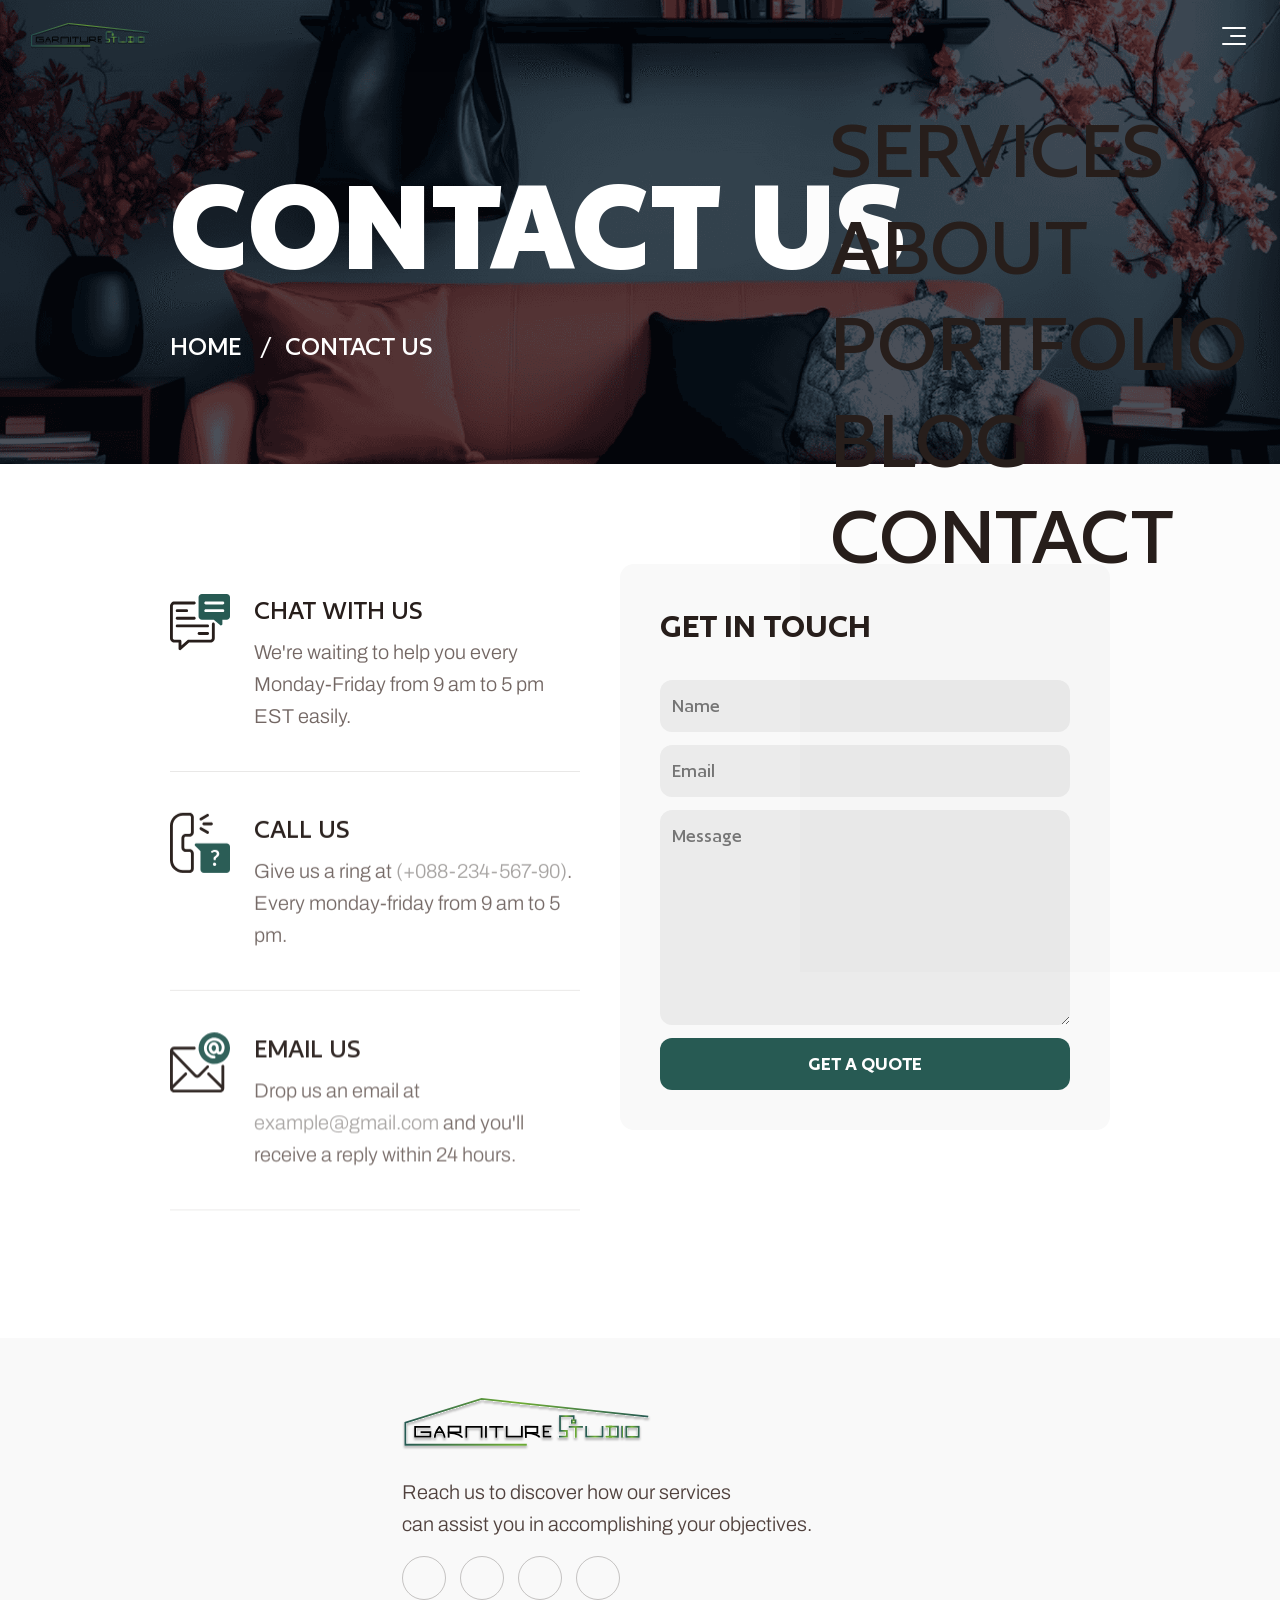
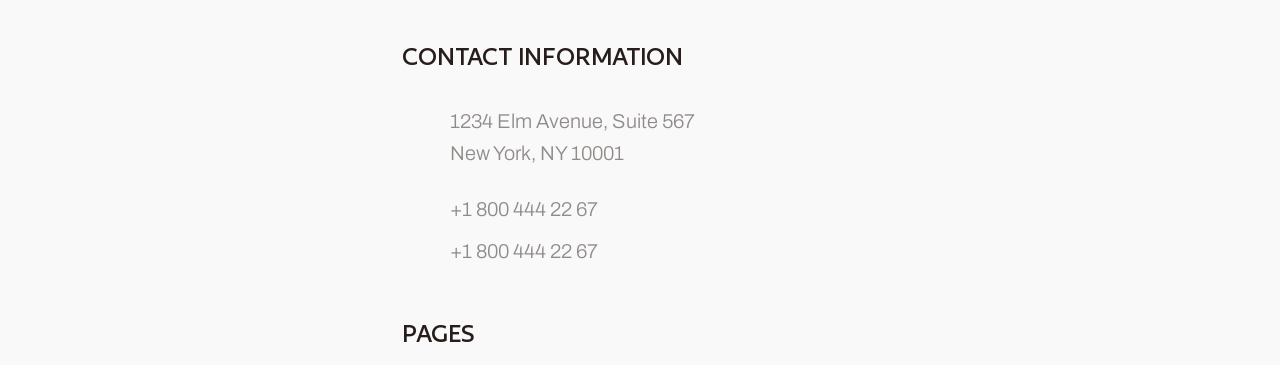
<file: contact/index.html>
<!DOCTYPE html>
<html><head>
<base href="/">
<link rel="stylesheet" href="/styles.css"><script>(function(){var f=window.fetch;window.fetch=function(u,o){if(typeof u==='string'&&u.includes('.framercms')){return f('/assets/cms/'+u.split('/').pop(),o);}return f(u,o);};})();</script>
    <meta charset="utf-8">
    
    
    <script>try{if(localStorage.get("__framer_force_showing_editorbar_since")){const n=document.createElement("link");n.rel = "modulepreload";n.href="https://framer.com/edit/init.mjs";document.head.appendChild(n)}}catch(e){}</script>
    <!-- Start of headStart -->
    
    <!-- End of headStart -->
    <meta name="viewport" content="width=device-width">
    <meta name="generator" content="Framer 8e1ebfe">
    <title>Garniture Studio - Interior Service Framer Template</title>
    <meta name="description" content="Garniture Studio is a multipurpose interior framer template that helps you launch your online business fast">
    <meta name="framer-search-index" content="https://framerusercontent.com/sites/4kKCvxvrqTvC8poosBNskM/searchIndex-6hl0OX72LsiP.json">
    <meta name="framer-html-plugin" content="disable">
    <link href="assets/images/image-extra-1.png" rel="icon" media="(prefers-color-scheme: light)">
    <link href="assets/images/image-extra-1.png" rel="icon" media="(prefers-color-scheme: dark)">
    <!-- Open Graph / Facebook -->
    <meta property="og:type" content="website">
    <meta property="og:title" content="Garniture Studio - Interior Service Framer Template">
    <meta property="og:description" content="Garniture Studio is a multipurpose interior framer template that helps you launch your online business fast">
    <meta property="og:image" content="assets/images/image-extra-2.png">
    <!-- Twitter -->
    <meta name="twitter:card" content="summary_large_image">
    <meta name="twitter:title" content="Garniture Studio - Interior Service Framer Template">
    <meta name="twitter:description" content="Garniture Studio is a multipurpose interior framer template that helps you launch your online business fast">
    <meta name="twitter:image" content="assets/images/image-extra-2.png">
    
    
    <link href="https://fonts.gstatic.com" rel="preconnect" crossorigin="">
    <meta name="robots" content="max-image-preview:large"><link rel="canonical" href="https://intoriee.framer.website/contact"><meta property="og:url" content="https://intoriee.framer.website/contact"><!-- Start of headEnd -->
    
    <!-- End of headEnd -->
</head>
<body>
    
    <!-- Start of bodyStart -->
    
    <!-- End of bodyStart -->
    
    <div id="main" data-framer-hydrate-v2="{&quot;routeId&quot;:&quot;RYXERlWCK&quot;,&quot;localeId&quot;:&quot;default&quot;,&quot;breakpoints&quot;:[{&quot;hash&quot;:&quot;1i17hrd&quot;,&quot;mediaQuery&quot;:&quot;(min-width: 1440px)&quot;},{&quot;hash&quot;:&quot;v8ujbe&quot;,&quot;mediaQuery&quot;:&quot;(min-width: 992px) and (max-width: 1439.98px)&quot;},{&quot;hash&quot;:&quot;ad84eo&quot;,&quot;mediaQuery&quot;:&quot;(min-width: 768px) and (max-width: 991.98px)&quot;},{&quot;hash&quot;:&quot;s3n3fi&quot;,&quot;mediaQuery&quot;:&quot;(max-width: 767.98px)&quot;}]}" data-framer-ssr-released-at="2025-12-22T18:13:49.970Z" data-framer-page-optimized-at="2025-12-29T11:31:42.632Z" data-framer-generated-page=""><!--$--><div data-framer-root="" class="framer-STHdo framer-Mcm5u framer-zU8D8 framer-bmaMT framer-sIIzC framer-U635S framer-4cpBg framer-1i17hrd" style="min-height:100vh;width:auto"><div class="framer-1ash8m8-container" style="transform:translateX(-50%)"><div class="ssr-variant hidden-ad84eo hidden-s3n3fi"><header class="framer-u0WsU framer-g9nq0 framer-IbYJC framer-1x8n1zk framer-v-ury95v" data-framer-name="Default - Transparent" data-hide-scrollbars="true" style="background-color: rgba(0, 0, 0, 0); width: 100%; box-shadow: none; opacity: 1;"><div class="framer-aty8yr" data-framer-name="Container" style="opacity: 1;"><div class="framer-13hvr49" data-framer-name="Content Wrapper" data-border="true" style="--border-bottom-width: 1px; --border-color: var(--token-a7f7ae5f-a181-442b-8823-be0ca1b170fe, rgb(255, 255, 255)); --border-left-width: 0px; --border-right-width: 0px; --border-style: solid; --border-top-width: 0px; opacity: 1;"><!--$--><a as="a" class="framer-1ss0zj2 framer-1d89j1z" data-framer-name="Brand" href="./" style="opacity: 1;"><div style="position:absolute;border-radius:inherit;corner-shape:inherit;top:0;right:0;bottom:0;left:0" data-framer-background-image-wrapper="true"><img decoding="auto" width="154" height="21" src="assets/images/brand-1-2.svg" alt="" style="display:block;width:100%;height:100%;border-radius:inherit;corner-shape:inherit;object-position:center;object-fit:contain"></div></a><!--/$--><div class="framer-tep2p6" data-framer-name="Hamburger" data-highlight="true" tabindex="0" style="border-radius: 3px; opacity: 1;"><div class="framer-1vlsnsl-container" style="opacity: 1;"><div class="framer-zqPAD framer-v-1ytpo10" tabindex="0" style="display:contents"><div class="framer-1ytpo10" data-framer-name="Burger" data-highlight="true" tabindex="0" style="height: 100%; width: 100%; opacity: 1;"><div class="framer-10pchnb" style="opacity: 1;"><div class="framer-7vcr79" data-framer-name="Bottom" style="background-color: var(--token-a7f7ae5f-a181-442b-8823-be0ca1b170fe, rgb(255, 255, 255)); border-radius: 40px; transform: none; opacity: 1;"></div><div class="framer-p9r28c" data-framer-name="Mid" style="background-color:var(--token-a7f7ae5f-a181-442b-8823-be0ca1b170fe, rgb(255, 255, 255));border-bottom-left-radius:40px;border-bottom-right-radius:40px;border-top-left-radius:40px;border-top-right-radius:40px;opacity:1"></div><div class="framer-8evony" data-framer-name="Top" style="background-color: var(--token-a7f7ae5f-a181-442b-8823-be0ca1b170fe, rgb(255, 255, 255)); border-radius: 40px; transform: none; opacity: 1;"></div></div></div></div></div></div></div></div><div class="framer-10jd8ad" data-framer-name="Menu" style="background-color: rgba(0, 0, 0, 0); opacity: 1;"><div class="framer-qr2rdh" data-framer-name="Container" style="opacity: 1;"><nav class="framer-vd2wf3" data-framer-name="Menu Wrapper" style="opacity: 1;"><div class="framer-qe4emq" style="filter:blur(5px);-webkit-filter:blur(5px);opacity:0"><div class="framer-1njf682" data-framer-component-type="RichTextContainer" style="transform: none; opacity: 1;"><h2 class="framer-text framer-styles-preset-1gbdzi1" data-styles-preset="zw4pS66o6"><!--$--><a class="framer-text framer-styles-preset-vo8ojb" data-styles-preset="GGZQmh7Gk" href="./service">Services</a><!--/$--></h2></div></div><div class="framer-jaetn1" style="filter:blur(5px);-webkit-filter:blur(5px);opacity:0"><div class="framer-1ot0wyo" data-framer-component-type="RichTextContainer" style="transform: none; opacity: 1;"><h2 class="framer-text framer-styles-preset-1gbdzi1" data-styles-preset="zw4pS66o6"><!--$--><a class="framer-text framer-styles-preset-vo8ojb" data-styles-preset="GGZQmh7Gk" href="./about">About</a><!--/$--></h2></div></div><div class="framer-mjt6mz" style="filter:blur(5px);-webkit-filter:blur(5px);opacity:0"><div class="framer-1roxcpv" data-framer-component-type="RichTextContainer" style="transform: none; opacity: 1;"><h2 class="framer-text framer-styles-preset-1gbdzi1" data-styles-preset="zw4pS66o6"><!--$--><a class="framer-text framer-styles-preset-vo8ojb" data-styles-preset="GGZQmh7Gk" href="./portfolio">Portfolio</a><!--/$--></h2></div></div><div class="framer-1f8jgkr" style="filter:blur(5px);-webkit-filter:blur(5px);opacity:0"><div class="framer-3fxvhs" data-framer-component-type="RichTextContainer" style="transform: none; opacity: 1;"><h2 class="framer-text framer-styles-preset-1gbdzi1" data-styles-preset="zw4pS66o6"><!--$--><a class="framer-text framer-styles-preset-vo8ojb" data-styles-preset="GGZQmh7Gk" href="./blog">Blog</a><!--/$--></h2></div></div><div class="framer-91q19" style="filter:blur(5px);-webkit-filter:blur(5px);opacity:0"><div class="framer-9zhnfm" data-framer-component-type="RichTextContainer" style="transform: none; opacity: 1;"><h2 class="framer-text framer-styles-preset-1gbdzi1" data-styles-preset="zw4pS66o6"><!--$--><a class="framer-text framer-styles-preset-vo8ojb" data-styles-preset="GGZQmh7Gk" href="./contact" data-framer-page-link-current="true">Contact</a><!--/$--></h2></div></div></nav></div></div><div class="framer-15kqi6y" style="background-color:rgb(255, 255, 255);opacity:0"></div></header></div></div><section as="section" class="framer-1qlfp8f" data-framer-name="Banner Section"><div style="position:absolute;border-radius:inherit;corner-shape:inherit;top:0;right:0;bottom:0;left:0" data-framer-background-image-wrapper="true"><img decoding="auto" width="3200" height="1028" sizes="100vw" srcset="assets/images/our-services-3.png 512w,assets/images/our-services-4.png 1024w,assets/images/our-services-2.png 2048w,assets/images/our-services-5.png 3200w" src="assets/images/our-services-5.png" alt="" style="display:block;width:100%;height:100%;border-radius:inherit;corner-shape:inherit;object-position:center;object-fit:cover"></div><div class="framer-ie3iyo" data-framer-name="Container"><div class="framer-mlic6m" data-framer-name="Inner Banner Text Wrapper" id="herocontent"><div class="framer-y796uf" data-framer-name="Banner Title" data-framer-component-type="RichTextContainer" style="transform:none"><h1 class="framer-text framer-styles-preset-7umchd" data-styles-preset="O0tq7jJ5R" style="--framer-text-color:var(--token-a7f7ae5f-a181-442b-8823-be0ca1b170fe, rgb(255, 255, 255))">Contact us</h1></div><div class="framer-1cyh2i4" data-framer-name="Banner Content"><div class="framer-v0pah8" data-framer-name="Text" data-framer-component-type="RichTextContainer" style="transform:none"><h4 class="framer-text framer-styles-preset-11q63y7" data-styles-preset="xSgcm6bxM" style="--framer-text-color:var(--token-a7f7ae5f-a181-442b-8823-be0ca1b170fe, rgb(255, 255, 255))"><!--$--><a class="framer-text framer-styles-preset-e228a0" data-styles-preset="DGQNTFnZN" href="./">Home </a><!--/$--></h4></div><div class="framer-54br8y" data-framer-name="Text" data-framer-component-type="RichTextContainer" style="transform:none"><h4 class="framer-text framer-styles-preset-11q63y7" data-styles-preset="xSgcm6bxM" style="--framer-text-color:var(--token-a7f7ae5f-a181-442b-8823-be0ca1b170fe, rgb(255, 255, 255))"><!--$--><a class="framer-text framer-styles-preset-e228a0" data-styles-preset="DGQNTFnZN" href="./">/</a><!--/$--></h4></div><div class="framer-1m4urx1" data-framer-name="Text" data-framer-component-type="RichTextContainer" style="transform:none"><h4 class="framer-text framer-styles-preset-11q63y7" data-styles-preset="xSgcm6bxM" style="--framer-text-color:var(--token-a7f7ae5f-a181-442b-8823-be0ca1b170fe, rgb(255, 255, 255))">Contact us</h4></div></div></div></div></section><section class="framer-1m6z7fx" data-framer-name="Service Section" id="service"><div class="framer-11dws4v" data-framer-name="Container"><div class="framer-1bkku8v" data-framer-name="Contact Wrapper"><div class="framer-n41lhs" data-framer-name="Contact Widget Block"><div class="framer-1f7vl4p" data-border="true" data-framer-name="Contact Widget" style="will-change:transform;opacity:0;transform:perspective(1200px) translateY(50px)"><div class="framer-hrecub" data-framer-name="Widget Icon"><div data-framer-component-type="SVG" data-framer-name="icon 01" parentsize="0" _constraints="[object Object]" rotation="0" shadows="" class="framer-1se6t1l" aria-hidden="true" style="image-rendering:pixelated;flex-shrink:0;fill:rgba(0,0,0,1);color:rgba(0,0,0,1)"><div class="svgContainer" style="width:100%;height:100%;aspect-ratio:inherit"><svg style="width:100%;height:100%;" viewBox="0 0 60 57" preserveAspectRatio="none" width="100%" height="100%"><use href="#svg804899713_4828"></use></svg></div></div></div><div class="framer-iy1afb" data-framer-name="Text Block"><div class="framer-1nixayw" data-framer-name="Title" data-framer-component-type="RichTextContainer" style="transform:none"><h4 class="framer-text framer-styles-preset-11q63y7" data-styles-preset="xSgcm6bxM">Chat with us</h4></div><div class="framer-6knuc1" data-framer-name="Text" data-framer-component-type="RichTextContainer" style="transform:none"><p class="framer-text framer-styles-preset-a12x7r" data-styles-preset="wlPAzupI4">We're waiting to help you every Monday-Friday from 9 am to 5 pm EST easily.</p></div></div></div><div class="framer-vwmbq9" data-border="true" data-framer-name="Contact Widget" style="will-change:transform;opacity:0;transform:perspective(1200px) translateY(50px)"><div class="framer-1u3no9o" data-framer-name="Widget Icon"><div data-framer-component-type="SVG" data-framer-name="icon 02" parentsize="0" _constraints="[object Object]" rotation="0" shadows="" class="framer-1fdjcbt" aria-hidden="true" style="image-rendering:pixelated;flex-shrink:0;fill:rgba(0,0,0,1);color:rgba(0,0,0,1)"><div class="svgContainer" style="width:100%;height:100%;aspect-ratio:inherit"><svg style="width:100%;height:100%;" viewBox="0 0 60 60" preserveAspectRatio="none" width="100%" height="100%"><use href="#svg1201474792_4989"></use></svg></div></div></div><div class="framer-1vjsgo7" data-framer-name="Text Block"><div class="framer-xy386w" data-framer-name="Title" data-framer-component-type="RichTextContainer" style="transform:none"><h4 class="framer-text framer-styles-preset-11q63y7" data-styles-preset="xSgcm6bxM">Call us</h4></div><div class="framer-157wh9w" data-framer-name="Text" data-framer-component-type="RichTextContainer" style="transform:none"><p class="framer-text framer-styles-preset-a12x7r" data-styles-preset="wlPAzupI4">Give us a ring at <!--$--><a class="framer-text framer-styles-preset-y5s2qt" data-styles-preset="ybRKRcLeC" href="tel:+088-234-567-90" target="_blank" rel="noopener">(+088-234-567-90)</a><!--/$-->. Every monday-friday from 9 am to 5 pm.</p></div></div></div><div class="framer-1t3xhz8" data-border="true" data-framer-name="Contact Widget" style="will-change:transform;opacity:0;transform:perspective(1200px) translateY(50px)"><div class="framer-13x0ikp" data-framer-name="Widget Icon"><div data-framer-component-type="SVG" data-framer-name="icon 03" parentsize="0" _constraints="[object Object]" rotation="0" shadows="" class="framer-1xbshg0" aria-hidden="true" style="image-rendering:pixelated;flex-shrink:0;fill:rgba(0,0,0,1);color:rgba(0,0,0,1)"><div class="svgContainer" style="width:100%;height:100%;aspect-ratio:inherit"><svg style="width:100%;height:100%;" viewBox="0 0 60 60" preserveAspectRatio="none" width="100%" height="100%"><use href="#svg-1631449762_5145"></use></svg></div></div></div><div class="framer-1a188vo" data-framer-name="Text Block"><div class="framer-11fbj9j" data-framer-name="Title" data-framer-component-type="RichTextContainer" style="transform:none"><h4 class="framer-text framer-styles-preset-11q63y7" data-styles-preset="xSgcm6bxM">Email Us</h4></div><div class="framer-lac6cy" data-framer-name="Text" data-framer-component-type="RichTextContainer" style="transform:none"><p class="framer-text framer-styles-preset-a12x7r" data-styles-preset="wlPAzupI4">Drop us an email at<!--$--><a class="framer-text framer-styles-preset-y5s2qt" data-styles-preset="ybRKRcLeC" href="mailto: example@gmail.com " target="_blank" rel="noopener"> example@gmail.com </a><!--/$-->and you'll receive a reply within 24 hours.</p></div></div></div></div><div class="framer-1u2ns9o" data-framer-name="Contact Form Block" style="will-change:transform;opacity:0;transform:perspective(1200px)"><div class="framer-1q9ztsj" data-framer-name="Form Title" data-framer-component-type="RichTextContainer" style="transform:none"><h4 class="framer-text framer-styles-preset-1aswyyr" data-styles-preset="jwylmQS4t">Get in Touch</h4></div><div class="framer-odt2lt-container"><!--$--><div class="ssr-variant hidden-s3n3fi"><div style="height:100%;width:100%;position:relative;display:flex;justify-content:center;align-items:center;flex-direction:column;--framer-formspark-placeholder-color:rgba(0, 0, 0, 0.5)"><form style="display:grid;grid-template-rows:max-content 1fr max-content;grid-template-columns:1fr;gap:24px;width:100%;height:100%" method="POST"><div style="width:100%;display:grid;grid-auto-flow:row;gap:24px"><input class="framer-formspark-input" type="text" name="name" placeholder="Name" style="-webkit-appearance:none;display:inline-block;width:100%;line-height:1.4em;outline:none;border:none;padding:15px;border-radius:12px;font-family:&quot;Author Medium&quot;, &quot;Author&quot;, &quot;Inter&quot;, system-ui, -apple-system, BlinkMacSystemFont, &quot;Segoe UI&quot;, Roboto, Helvetica, Arial, sans-serif, &quot;Apple Color Emoji&quot;, &quot;Segoe UI Emoji&quot;, &quot;Segoe UI Symbol&quot;;font-weight:500;font-size:20px;background:rgb(235, 235, 235);color:rgb(0, 0, 0);box-shadow:inset 0 0 0 1px transparent" value=""><input class="framer-formspark-input" type="email" name="email" placeholder="Email" style="-webkit-appearance:none;display:inline-block;width:100%;line-height:1.4em;outline:none;border:none;padding:15px;border-radius:12px;font-family:&quot;Author Medium&quot;, &quot;Author&quot;, &quot;Inter&quot;, system-ui, -apple-system, BlinkMacSystemFont, &quot;Segoe UI&quot;, Roboto, Helvetica, Arial, sans-serif, &quot;Apple Color Emoji&quot;, &quot;Segoe UI Emoji&quot;, &quot;Segoe UI Symbol&quot;;font-weight:500;font-size:20px;background:rgb(235, 235, 235);color:rgb(0, 0, 0);box-shadow:inset 0 0 0 1px transparent" value=""></div><textarea class="framer-formspark-input" placeholder="Message" name="message" style="-webkit-appearance:none;display:inline-block;width:100%;line-height:1.4em;outline:none;border:none;min-height:0;padding:15px;resize:vertical;border-radius:12px;background:rgb(235, 235, 235);font-family:&quot;Author Medium&quot;, &quot;Author&quot;, &quot;Inter&quot;, system-ui, -apple-system, BlinkMacSystemFont, &quot;Segoe UI&quot;, Roboto, Helvetica, Arial, sans-serif, &quot;Apple Color Emoji&quot;, &quot;Segoe UI Emoji&quot;, &quot;Segoe UI Symbol&quot;;font-weight:500;font-size:20px;color:rgb(0, 0, 0);box-shadow:inset 0 0 0 1px transparent"></textarea><div><input type="submit" style="-webkit-appearance:none;display:inline-block;width:100%;line-height:1.4em;outline:none;border:none;border-radius:12px;padding:15px;font-family:&quot;Author Medium&quot;, &quot;Author&quot;, &quot;Inter&quot;, system-ui, -apple-system, BlinkMacSystemFont, &quot;Segoe UI&quot;, Roboto, Helvetica, Arial, sans-serif, &quot;Apple Color Emoji&quot;, &quot;Segoe UI Emoji&quot;, &quot;Segoe UI Symbol&quot;;font-weight:600;font-size:20px;background:var(--token-f512b2c0-ccff-4c1c-81ef-5b1a68ff0d48, rgb(39, 90, 83));cursor:pointer;color:rgb(255, 255, 255);z-index:1" value="GET A QUOTE"></div></form></div></div><!--/$--></div></div></div></div></section><div class="ssr-variant hidden-ad84eo hidden-1i17hrd hidden-s3n3fi"><div class="framer-jyxd63-container"><footer class="framer-SUUOy framer-sIIzC framer-zU8D8 framer-U635S framer-NF1lU framer-5nshi9 framer-v-1su0zvo" data-framer-name="Desktop" style="background-color: var(--token-636a3fe4-9f0f-4ae1-a43c-60a743a1245b, rgb(249, 249, 249)); width: 100%; opacity: 1;"><div class="framer-j6gnbl" data-framer-name="Container" style="opacity: 1;"><div class="framer-1bnf049" data-framer-name="Footer Content Wrapper" style="opacity: 1;"><div class="framer-14kge6z" data-framer-name="Footer Content Top" style="opacity: 1;"><div class="framer-1bumlce" data-framer-name="Logo" style="opacity: 1;"><div class="framer-oq2lpi" data-framer-name="Logo Image" style="opacity: 1;"><div style="position:absolute;border-radius:inherit;corner-shape:inherit;top:0;right:0;bottom:0;left:0" data-framer-background-image-wrapper="true"><img decoding="auto" loading="lazy" width="287" height="38" src="assets/images/brand-logo.svg" alt="" style="display:block;width:100%;height:100%;border-radius:inherit;corner-shape:inherit;object-position:center;object-fit:contain"></div></div></div><div class="framer-1dtutq" data-framer-name="Top Right Block" style="opacity: 1;"><div class="framer-170rhmm" data-framer-name="Footer Text" data-framer-component-type="RichTextContainer" style="--extracted-2gxw0f: var(--token-57644229-9aea-4671-a3e2-529f7b58afe0, rgb(80, 65, 61)); --extracted-r6o4lv: var(--token-57644229-9aea-4671-a3e2-529f7b58afe0, rgb(80, 65, 61)); transform: none; opacity: 1;"><p class="framer-text framer-styles-preset-a12x7r" data-styles-preset="wlPAzupI4" style="--framer-text-color:var(--extracted-r6o4lv, var(--token-57644229-9aea-4671-a3e2-529f7b58afe0, rgb(80, 65, 61)))">Reach us to discover how our services </p><p class="framer-text framer-styles-preset-a12x7r" data-styles-preset="wlPAzupI4" style="--framer-text-color:var(--extracted-2gxw0f, var(--token-57644229-9aea-4671-a3e2-529f7b58afe0, rgb(80, 65, 61)))">can assist you in accomplishing your objectives.</p></div><div class="framer-1tn204l" data-framer-name="Social Link Block" style="opacity: 1;"><div class="framer-4cggks-container" style="opacity: 1;"><div class="framer-6prIy framer-v-1l7t5py" tabindex="0" style="display:contents"><!--$--><a class="framer-1l7t5py framer-185tvzq" data-border="true" data-framer-name="Default" href="https://twitter.com/SailrHQ" target="_blank" rel="noopener" style="--border-bottom-width: 1px; --border-color: rgba(143, 139, 137, 0.5); --border-left-width: 1px; --border-right-width: 1px; --border-style: solid; --border-top-width: 1px; background-color: rgba(225, 106, 68, 0); height: 100%; width: 100%; border-radius: 500px; opacity: 1;"><div class="framer-wr4to5-container" style="opacity: 1;"><div style="display:contents"><svg xmlns="http://www.w3.org/2000/svg" width="24" height="24" viewBox="0 0 24 24" fill="none" stroke="var(--token-57644229-9aea-4671-a3e2-529f7b58afe0, rgb(80, 65, 61)) /* {&quot;name&quot;:&quot;Text Light&quot;} */" stroke-width="2" stroke-linecap="round" stroke-linejoin="round" style="width: 100%; height: 100%;"><path d="M23 3a10.9 10.9 0 0 1-3.14 1.53 4.48 4.48 0 0 0-7.86 3v1A10.66 10.66 0 0 1 3 4s-4 9 5 13a11.64 11.64 0 0 1-7 2c9 5 20 0 20-11.5a4.5 4.5 0 0 0-.08-.83A7.72 7.72 0 0 0 23 3z"></path></svg></div></div></a><!--/$--></div></div><div class="framer-15pjkww-container" style="opacity: 1;"><div class="framer-6prIy framer-v-1l7t5py" tabindex="0" style="display:contents"><!--$--><a class="framer-1l7t5py framer-185tvzq" data-border="true" data-framer-name="Default" href="https://linkedin.com/company/sailrhq" target="_blank" rel="noopener" style="--border-bottom-width: 1px; --border-color: rgba(143, 139, 137, 0.5); --border-left-width: 1px; --border-right-width: 1px; --border-style: solid; --border-top-width: 1px; background-color: rgba(225, 106, 68, 0); height: 100%; width: 100%; border-radius: 500px; opacity: 1;"><div class="framer-wr4to5-container" style="opacity: 1;"><div style="display:contents"><svg xmlns="http://www.w3.org/2000/svg" width="24" height="24" viewBox="0 0 24 24" fill="none" stroke="var(--token-57644229-9aea-4671-a3e2-529f7b58afe0, rgb(80, 65, 61)) /* {&quot;name&quot;:&quot;Text Light&quot;} */" stroke-width="2" stroke-linecap="round" stroke-linejoin="round" style="width: 100%; height: 100%;"><path d="M16 8a6 6 0 0 1 6 6v7h-4v-7a2 2 0 0 0-2-2 2 2 0 0 0-2 2v7h-4v-7a6 6 0 0 1 6-6z"></path><rect x="2" y="9" width="4" height="12"></rect><circle cx="4" cy="4" r="2"></circle></svg></div></div></a><!--/$--></div></div><div class="framer-2832d2-container" style="opacity: 1;"><div class="framer-6prIy framer-v-1l7t5py" tabindex="0" style="display:contents"><!--$--><a class="framer-1l7t5py framer-185tvzq" data-border="true" data-framer-name="Default" href="https://www.instagram.com/sailrhq/" target="_blank" rel="noopener" style="--border-bottom-width: 1px; --border-color: rgba(143, 139, 137, 0.5); --border-left-width: 1px; --border-right-width: 1px; --border-style: solid; --border-top-width: 1px; background-color: rgba(225, 106, 68, 0); height: 100%; width: 100%; border-radius: 500px; opacity: 1;"><div class="framer-wr4to5-container" style="opacity: 1;"><div style="display:contents"><svg xmlns="http://www.w3.org/2000/svg" width="24" height="24" viewBox="0 0 24 24" fill="none" stroke="var(--token-57644229-9aea-4671-a3e2-529f7b58afe0, rgb(80, 65, 61)) /* {&quot;name&quot;:&quot;Text Light&quot;} */" stroke-width="2" stroke-linecap="round" stroke-linejoin="round" style="width: 100%; height: 100%;"><rect x="2" y="2" width="20" height="20" rx="5" ry="5"></rect><path d="M16 11.37A4 4 0 1 1 12.63 8 4 4 0 0 1 16 11.37z"></path><line x1="17.5" y1="6.5" x2="17.51" y2="6.5"></line></svg></div></div></a><!--/$--></div></div><div class="framer-iavhve-container" style="opacity: 1;"><div class="framer-6prIy framer-v-1l7t5py" tabindex="0" style="display:contents"><!--$--><a class="framer-1l7t5py framer-185tvzq" data-border="true" data-framer-name="Default" href="https://dribbble.com/SailrHQ" target="_blank" rel="noopener" style="--border-bottom-width: 1px; --border-color: rgba(143, 139, 137, 0.5); --border-left-width: 1px; --border-right-width: 1px; --border-style: solid; --border-top-width: 1px; background-color: rgba(225, 106, 68, 0); height: 100%; width: 100%; border-radius: 500px; opacity: 1;"><div class="framer-wr4to5-container" style="opacity: 1;"><div style="display:contents"><svg xmlns="http://www.w3.org/2000/svg" width="24" height="24" viewBox="0 0 24 24" fill="none" stroke="var(--token-57644229-9aea-4671-a3e2-529f7b58afe0, rgb(80, 65, 61)) /* {&quot;name&quot;:&quot;Text Light&quot;} */" stroke-width="2" stroke-linecap="round" stroke-linejoin="round" style="width: 100%; height: 100%;"><circle cx="12" cy="12" r="10"></circle><path d="M8.56 2.75c4.37 6.03 6.02 9.42 8.03 17.72m2.54-15.38c-3.72 4.35-8.94 5.66-16.88 5.85m19.5 1.9c-3.5-.93-6.63-.82-8.94 0-2.58.92-5.01 2.86-7.44 6.32"></path></svg></div></div></a><!--/$--></div></div></div></div></div><div class="framer-1hhldpn" data-framer-name="Footer Content Inner" style="opacity: 1;"><div class="framer-1c4yly1" data-framer-name="Footer Main Block" style="opacity: 1;"><div class="framer-1ittm0n" data-framer-name="Text Block" style="opacity: 1;"><div class="framer-1e6clbk" data-framer-name="Contact information" data-framer-component-type="RichTextContainer" style="--extracted-1eung3n: var(--token-e29b414e-778b-4330-a92f-715c64d82d8a, rgb(39, 30, 27)); transform: none; opacity: 1;"><h4 class="framer-text framer-styles-preset-11q63y7" data-styles-preset="xSgcm6bxM" style="--framer-text-color:var(--extracted-1eung3n, var(--token-e29b414e-778b-4330-a92f-715c64d82d8a, rgb(39, 30, 27)))">Contact information</h4></div><div class="framer-1xizv41" data-framer-name="Contact Widget Block" style="opacity: 1;"><div class="framer-6svk5j" data-framer-name="Contact Widget " style="opacity: 1;"><div class="framer-1s3szqj-container" style="opacity: 1;"><!--$--><div style="display:contents"><svg xmlns="http://www.w3.org/2000/svg" viewBox="0 0 24 24" fill="currentColor" aria-hidden="true" data-slot="icon" color="var(--token-57644229-9aea-4671-a3e2-529f7b58afe0, rgb(80, 65, 61))" style="width: 100%; height: 100%;"><path d="M11.47 3.841a.75.75 0 0 1 1.06 0l8.69 8.69a.75.75 0 1 0 1.06-1.061l-8.689-8.69a2.25 2.25 0 0 0-3.182 0l-8.69 8.69a.75.75 0 1 0 1.061 1.06l8.69-8.689Z"></path><path d="m12 5.432 8.159 8.159c.03.03.06.058.091.086v6.198c0 1.035-.84 1.875-1.875 1.875H15a.75.75 0 0 1-.75-.75v-4.5a.75.75 0 0 0-.75-.75h-3a.75.75 0 0 0-.75.75V21a.75.75 0 0 1-.75.75H5.625a1.875 1.875 0 0 1-1.875-1.875v-6.198a2.29 2.29 0 0 0 .091-.086L12 5.432Z"></path></svg></div><!--/$--></div><div class="framer-wt3j4c" data-framer-name="Location Text" data-framer-component-type="RichTextContainer" style="--extracted-r6o4lv: var(--token-d8aebec7-127a-45a9-b7a0-7e4b0ca8d5d3, rgb(143, 139, 137)); transform: none; opacity: 1;"><p class="framer-text framer-styles-preset-a12x7r" data-styles-preset="wlPAzupI4" style="--framer-text-color:var(--extracted-r6o4lv, var(--token-d8aebec7-127a-45a9-b7a0-7e4b0ca8d5d3, rgb(143, 139, 137)))">1234 Elm Avenue, Suite 567 New York, NY 10001</p></div></div><div class="framer-o1uegm" data-framer-name="Contact Widget " style="opacity: 1;"><div class="framer-1admc1j-container" style="opacity: 1;"><!--$--><div style="display:contents"><svg xmlns="http://www.w3.org/2000/svg" viewBox="0 0 24 24" fill="currentColor" aria-hidden="true" data-slot="icon" color="var(--token-57644229-9aea-4671-a3e2-529f7b58afe0, rgb(80, 65, 61))" style="width: 100%; height: 100%;"><path fill-rule="evenodd" d="M1.5 4.5a3 3 0 0 1 3-3h1.372c.86 0 1.61.586 1.819 1.42l1.105 4.423a1.875 1.875 0 0 1-.694 1.955l-1.293.97c-.135.101-.164.249-.126.352a11.285 11.285 0 0 0 6.697 6.697c.103.038.25.009.352-.126l.97-1.293a1.875 1.875 0 0 1 1.955-.694l4.423 1.105c.834.209 1.42.959 1.42 1.82V19.5a3 3 0 0 1-3 3h-2.25C8.552 22.5 1.5 15.448 1.5 6.75V4.5Z" clip-rule="evenodd"></path></svg></div><!--/$--></div><div class="framer-1mjuxg0" data-framer-name="Text Block" style="opacity: 1;"><div class="framer-dw31vi" data-framer-name="+1 800 444 22 67" data-framer-component-type="RichTextContainer" style="--extracted-r6o4lv: var(--token-d8aebec7-127a-45a9-b7a0-7e4b0ca8d5d3, rgb(143, 139, 137)); transform: none; opacity: 1;"><p class="framer-text framer-styles-preset-a12x7r" data-styles-preset="wlPAzupI4" style="--framer-text-color:var(--extracted-r6o4lv, var(--token-d8aebec7-127a-45a9-b7a0-7e4b0ca8d5d3, rgb(143, 139, 137)))"><!--$--><a class="framer-text framer-styles-preset-y5s2qt" data-styles-preset="ybRKRcLeC" href="tel:+1 800 444 22 67" target="_blank" rel="noopener">+1 800 444 22 67</a><!--/$--></p></div><div class="framer-1j82bii" data-framer-name="+1 800 444 22 67" data-framer-component-type="RichTextContainer" style="--extracted-r6o4lv: var(--token-d8aebec7-127a-45a9-b7a0-7e4b0ca8d5d3, rgb(143, 139, 137)); transform: none; opacity: 1;"><p class="framer-text framer-styles-preset-a12x7r" data-styles-preset="wlPAzupI4" style="--framer-text-color:var(--extracted-r6o4lv, var(--token-d8aebec7-127a-45a9-b7a0-7e4b0ca8d5d3, rgb(143, 139, 137)))"><!--$--><a class="framer-text framer-styles-preset-y5s2qt" data-styles-preset="ybRKRcLeC" href="tel:+1 800 444 22 67" target="_blank" rel="noopener">+1 800 444 22 67</a><!--/$--></p></div></div></div></div></div><div class="framer-15szd2g" data-framer-name="Footer Link List Block" style="opacity: 1;"><div class="framer-1mf46ji" data-framer-name="Footer List Block" style="opacity: 1;"><div class="framer-1i2t771" data-framer-name="List Title" data-framer-component-type="RichTextContainer" style="justify-content: center; transform: none; opacity: 1;"><h4 class="framer-text framer-styles-preset-11q63y7" data-styles-preset="xSgcm6bxM">Pages</h4></div><div class="framer-8sh65j" data-framer-name="Footer List" style="opacity: 1;"><div class="framer-10rjkzy" data-framer-name="Footer Link" data-framer-component-type="RichTextContainer" style="justify-content: center; transform: none; opacity: 1;"><p class="framer-text framer-styles-preset-a12x7r" data-styles-preset="wlPAzupI4"><!--$--><a class="framer-text framer-styles-preset-y5s2qt" data-styles-preset="ybRKRcLeC" href="./">Home</a><!--/$--></p></div><div class="framer-b1ab9s" data-framer-name="Footer Link" data-framer-component-type="RichTextContainer" style="justify-content: center; transform: none; opacity: 1;"><p class="framer-text framer-styles-preset-a12x7r" data-styles-preset="wlPAzupI4"><!--$--><a class="framer-text framer-styles-preset-y5s2qt" data-styles-preset="ybRKRcLeC" href="./about">About Us</a><!--/$--></p></div><div class="framer-jko4rv" data-framer-name="Footer Link" data-framer-component-type="RichTextContainer" style="justify-content: center; transform: none; opacity: 1;"><p class="framer-text framer-styles-preset-a12x7r" data-styles-preset="wlPAzupI4"><!--$--><a class="framer-text framer-styles-preset-y5s2qt" data-styles-preset="ybRKRcLeC" href="./service">Services</a><!--/$--></p></div><div class="framer-3edxnk" data-framer-name="Footer Link" data-framer-component-type="RichTextContainer" style="justify-content: center; transform: none; opacity: 1;"><p class="framer-text framer-styles-preset-a12x7r" data-styles-preset="wlPAzupI4"><!--$--><a class="framer-text framer-styles-preset-y5s2qt" data-styles-preset="ybRKRcLeC" href="./blog">Blog</a><!--/$--></p></div></div></div><div class="framer-1wm4ywh" data-framer-name="Footer List Block" style="opacity: 1;"><div class="framer-1gju97x" data-framer-name="List Title" data-framer-component-type="RichTextContainer" style="justify-content: center; transform: none; opacity: 1;"><h4 class="framer-text framer-styles-preset-11q63y7" data-styles-preset="xSgcm6bxM">EXPLORE</h4></div><div class="framer-g8nucf" data-framer-name="Footer List" style="opacity: 1;"><div class="framer-1v3726u" data-framer-name="Footer List" data-framer-component-type="RichTextContainer" style="justify-content: center; transform: none; opacity: 1;"><p class="framer-text framer-styles-preset-a12x7r" data-styles-preset="wlPAzupI4"><!--$--><a class="framer-text framer-styles-preset-y5s2qt" data-styles-preset="ybRKRcLeC" href="https://www.sailr.agency/templates" target="_blank" rel="noopener">Templates</a><!--/$--></p></div><div class="framer-w51qjw" data-framer-name="Footer Link" data-framer-component-type="RichTextContainer" style="justify-content: center; transform: none; opacity: 1;"><p class="framer-text framer-styles-preset-a12x7r" data-styles-preset="wlPAzupI4"><!--$--><a class="framer-text framer-styles-preset-y5s2qt" data-styles-preset="ybRKRcLeC" href="https://www.sailr.agency/" target="_blank" rel="noopener">Website</a><!--/$--></p></div><div class="framer-1cfd6hv" data-framer-name="Footer Link" data-framer-component-type="RichTextContainer" style="justify-content: center; transform: none; opacity: 1;"><p class="framer-text framer-styles-preset-a12x7r" data-styles-preset="wlPAzupI4"><!--$--><a class="framer-text framer-styles-preset-y5s2qt" data-styles-preset="ybRKRcLeC" href="./portfolio">Portfolio</a><!--/$--></p></div><div class="framer-9h0f6d" data-framer-name="Footer Link" data-framer-component-type="RichTextContainer" style="justify-content: center; transform: none; opacity: 1;"><p class="framer-text framer-styles-preset-a12x7r" data-styles-preset="wlPAzupI4"><!--$--><a class="framer-text framer-styles-preset-y5s2qt" data-styles-preset="ybRKRcLeC" href="./contact" data-framer-page-link-current="true">Contact</a><!--/$--></p></div></div></div><div class="framer-x8r157" data-framer-name="Footer List Block" style="opacity: 1;"><div class="framer-1sm4h8e" data-framer-name="List Title" data-framer-component-type="RichTextContainer" style="justify-content: center; transform: none; opacity: 1;"><h4 class="framer-text framer-styles-preset-11q63y7" data-styles-preset="xSgcm6bxM">More Templates</h4></div><div class="framer-l36b57" data-framer-name="Footer List" style="opacity: 1;"><div class="framer-b7mlni" data-framer-name="Footer Link" data-framer-component-type="RichTextContainer" style="justify-content: center; transform: none; opacity: 1;"><p class="framer-text framer-styles-preset-a12x7r" data-styles-preset="wlPAzupI4"><!--$--><a class="framer-text framer-styles-preset-y5s2qt" data-styles-preset="ybRKRcLeC" href="https://magneto.framer.website/" target="_blank" rel="noopener">Magneto</a><!--/$--></p></div><div class="framer-sddxkd" data-framer-name="Footer Link" data-framer-component-type="RichTextContainer" style="justify-content: center; transform: none; opacity: 1;"><p class="framer-text framer-styles-preset-a12x7r" data-styles-preset="wlPAzupI4"><!--$--><a class="framer-text framer-styles-preset-y5s2qt" data-styles-preset="ybRKRcLeC" href="https://innovision.framer.website/" target="_blank" rel="noopener">Innovision</a><!--/$--></p></div><div class="framer-1u29rye" data-framer-name="Footer Link" data-framer-component-type="RichTextContainer" style="justify-content: center; transform: none; opacity: 1;"><p class="framer-text framer-styles-preset-a12x7r" data-styles-preset="wlPAzupI4"><!--$--><a class="framer-text framer-styles-preset-y5s2qt" data-styles-preset="ybRKRcLeC" href="https://finato.framer.website/" target="_blank" rel="noopener">Finato</a><!--/$--></p></div><div class="framer-jxb2b3" data-framer-name="Footer Link" data-framer-component-type="RichTextContainer" style="justify-content: center; transform: none; opacity: 1;"><p class="framer-text framer-styles-preset-a12x7r" data-styles-preset="wlPAzupI4"><!--$--><a class="framer-text framer-styles-preset-y5s2qt" data-styles-preset="ybRKRcLeC" href="https://hirer.framer.website/" target="_blank" rel="noopener">Hirer</a><!--/$--></p></div></div></div></div></div><div class="framer-1ugdv0" data-framer-name="Bottom Footer" style="opacity: 1;"><div class="framer-28gvar" data-framer-name="Copyright Text" data-framer-component-type="RichTextContainer" style="justify-content: center; --extracted-r6o4lv: var(--token-e29b414e-778b-4330-a92f-715c64d82d8a, rgb(39, 30, 27)); transform: none; opacity: 1;"><p class="framer-text framer-styles-preset-16plwrn" data-styles-preset="Yf7mok95d" style="--framer-text-color:var(--extracted-r6o4lv, var(--token-e29b414e-778b-4330-a92f-715c64d82d8a, rgb(39, 30, 27)))">Copyright � 2023 Garniture Studio</p></div></div></div></div></div></footer></div></div></div><div id="overlay"></div><!--/$--></div><script>(()=>{function u(){function n(t,e,i){let r=document.createElement("a");r.href=t,r.target=i,r.rel=e,document.body.appendChild(r),r.click(),r.remove()}function o(t){if(this.dataset.hydrated){this.removeEventListener("click",o);return}t.preventDefault(),t.stopPropagation();let e=this.getAttribute("href");if(!e)return;if(/Mac|iPod|iPhone|iPad/u.test(navigator.userAgent)?t.metaKey:t.ctrlKey)return n(e,"","_blank");let r=this.getAttribute("rel")??"",c=this.getAttribute("target")??"";n(e,r,c)}function a(t){if(this.dataset.hydrated){this.removeEventListener("auxclick",o);return}t.preventDefault(),t.stopPropagation();let e=this.getAttribute("href");e&&n(e,"","_blank")}function s(t){if(this.dataset.hydrated){this.removeEventListener("keydown",s);return}if(t.key!=="Enter")return;t.preventDefault(),t.stopPropagation();let e=this.getAttribute("href");if(!e)return;let i=this.getAttribute("rel")??"",r=this.getAttribute("target")??"";n(e,i,r)}document.querySelectorAll("[data-nested-link]").forEach(t=>{t instanceof HTMLElement&&(t.addEventListener("click",o),t.addEventListener("auxclick",a),t.addEventListener("keydown",s))})}return u})()()</script><script>(()=>{function i(){for(let e of document.querySelectorAll("[data-framer-original-sizes]")){let t=e.getAttribute("data-framer-original-sizes");t===""?e.removeAttribute("sizes"):e.setAttribute("sizes",t),e.removeAttribute("data-framer-original-sizes")}}function a(){window.__framer_onRewriteBreakpoints=i}return a})()()</script>
    <script>!function(){var l="framer_variant";function u(a,r){let n=r.indexOf("#"),e=n===-1?r:r.substring(0,n),o=n===-1?"":r.substring(n),t=e.indexOf("?"),m=t===-1?e:e.substring(0,t),d=t===-1?"":e.substring(t),s=new URLSearchParams(d),h=new URLSearchParams(a);for(let[i,g]of h)s.has(i)||i!==l&&s.append(i,g);let c=s.toString();return c===""?e+o:m+"?"+c+o}var w='div#main a[href^="#"],div#main a[href^="/"],div#main a[href^="."]',f="div#main a[data-framer-preserve-params]",p=document.currentScript?.hasAttribute("data-preserve-internal-params");if(window.location.search&&!navigator.webdriver&&!/bot|-google|google-|yandex|ia_archiver|crawl|spider/iu.test(navigator.userAgent)){let a=document.querySelectorAll(p?`${w},${f}`:f);for(let r of a){let n=u(window.location.search,r.href);r.setAttribute("href",n)}}
}()</script>
    
    
    <script data-framer-appear-animation="no-preference"></script>
    <script>typeof document<"u"&&(window.process={...window.process,env:{...window.process?.env,NODE_ENV:"production"}});</script>
    <link rel="modulepreload" fetchpriority="low" href="assets/js/react.BY99feoS.mjs"><link rel="modulepreload" fetchpriority="low" href="assets/js/rolldown-runtime.BLwaTvXf.mjs"><link rel="modulepreload" fetchpriority="low" href="assets/js/framer.B11q_dYJ.mjs"><link rel="modulepreload" fetchpriority="low" href="assets/js/motion.DgLAsdV0.mjs"><link rel="modulepreload" fetchpriority="low" href="assets/js/T3LUcXK3CpMtUH-5XXL08IrT-UCSuu6ZmUAvhreiIt8.dgUCTQjI.mjs"><link rel="modulepreload" fetchpriority="low" href="assets/js/shared-lib.DJPkFg6q.mjs"><link rel="modulepreload" fetchpriority="low" href="assets/js/default-utils.js@_0.45.Cp74nbUK.mjs"><link rel="modulepreload" fetchpriority="low" href="assets/js/OIjZRBmWDcIE2B6qgG1j.3Y8mmN0d.mjs"><link rel="modulepreload" fetchpriority="low" href="assets/js/RYXERlWCK.CiSwly30.mjs"><link rel="modulepreload" fetchpriority="low" href="assets/js/DGQNTFnZN.BkK0fM1X.mjs"><link rel="modulepreload" fetchpriority="low" href="assets/js/O0tq7jJ5R.DhniViHm.mjs"><link rel="modulepreload" fetchpriority="low" href="assets/js/jwylmQS4t.BJfJmZ48.mjs"><link rel="modulepreload" fetchpriority="low" href="assets/js/script_main.DOtR343i.mjs"><script type="module" async="" data-framer-bundle="main" fetchpriority="low" src="assets/js/script_main.DOtR343i.mjs"></script><div id="svg-templates" style="position: absolute; overflow: hidden; bottom: 0; left: 0; width: 0; height: 0; z-index: 0; contain: strict" aria-hidden="true">
<svg width="60" height="57" viewBox="0 0 60 57" fill="none" id="svg804899713_4828">
<path d="M43.3333 28.5715C42.9545 28.5715 42.5911 28.7221 42.3232 28.99C42.0553 29.2579 41.9048 29.6212 41.9048 30.0001V44.2858C41.9043 44.6646 41.7537 45.0277 41.4859 45.2955C41.2181 45.5633 40.8549 45.714 40.4762 45.7144H18.5714C18.2217 45.7144 17.8841 45.8428 17.6228 46.0752L11.4286 51.5807V47.1429C11.4286 46.7641 11.278 46.4007 11.0101 46.1328C10.7422 45.8649 10.3789 45.7144 10 45.7144H4.28571C3.90696 45.714 3.54384 45.5633 3.27602 45.2955C3.0082 45.0277 2.85756 44.6646 2.85714 44.2858V11.9049C2.85756 11.5261 3.0082 11.163 3.27602 10.8952C3.54384 10.6273 3.90696 10.4767 4.28571 10.4763H24.2857C24.6646 10.4763 25.028 10.3258 25.2959 10.0579C25.5638 9.78996 25.7143 9.42659 25.7143 9.04771C25.7143 8.66883 25.5638 8.30547 25.2959 8.03756C25.028 7.76965 24.6646 7.61914 24.2857 7.61914H4.28571C3.14945 7.62038 2.06009 8.07231 1.25663 8.87577C0.453168 9.67923 0.00124028 10.7686 0 11.9049V44.2858C0.00123776 45.4221 0.453164 46.5114 1.25662 47.3149C2.06008 48.1184 3.14945 48.5703 4.28571 48.5715H8.57143V54.762C8.57234 55.0369 8.65247 55.3058 8.80223 55.5364C8.95199 55.767 9.16503 55.9495 9.41584 56.0622C9.66666 56.1749 9.94463 56.2128 10.2165 56.1716C10.4883 56.1304 10.7425 56.0117 10.9487 55.8297L19.1146 48.5715H40.4762C41.6124 48.5703 42.7018 48.1184 43.5053 47.3149C44.3087 46.5114 44.7607 45.4221 44.7619 44.2858V30.0001C44.7619 29.6212 44.6114 29.2579 44.3435 28.99C44.0756 28.7221 43.7122 28.5715 43.3333 28.5715Z" fill="#271E1B"></path>
<path d="M7.14244 18.0952H16.6662C17.0451 18.0952 17.4085 17.9447 17.6764 17.6768C17.9443 17.4089 18.0948 17.0455 18.0948 16.6666C18.0948 16.2877 17.9443 15.9244 17.6764 15.6565C17.4085 15.3885 17.0451 15.238 16.6662 15.238H7.14244C6.76356 15.238 6.4002 15.3885 6.13229 15.6565C5.86438 15.9244 5.71387 16.2877 5.71387 16.6666C5.71387 17.0455 5.86438 17.4089 6.13229 17.6768C6.4002 17.9447 6.76356 18.0952 7.14244 18.0952Z" fill="#271E1B"></path>
<path d="M37.6182 38.0952H29.0467C28.6679 38.0952 28.3045 38.2457 28.0366 38.5136C27.7687 38.7815 27.6182 39.1449 27.6182 39.5238C27.6182 39.9027 27.7687 40.266 28.0366 40.5339C28.3045 40.8018 28.6679 40.9524 29.0467 40.9524H37.6182C37.997 40.9524 38.3604 40.8018 38.6283 40.5339C38.8962 40.266 39.0467 39.9027 39.0467 39.5238C39.0467 39.1449 38.8962 38.7815 38.6283 38.5136C38.3604 38.2457 37.997 38.0952 37.6182 38.0952Z" fill="#271E1B"></path>
<path d="M7.14244 25.7143H24.2853C24.6642 25.7143 25.0275 25.5638 25.2954 25.2959C25.5634 25.028 25.7139 24.6646 25.7139 24.2857C25.7139 23.9069 25.5634 23.5435 25.2954 23.2756C25.0275 23.0077 24.6642 22.8572 24.2853 22.8572H7.14244C6.76356 22.8572 6.40019 23.0077 6.13229 23.2756C5.86438 23.5435 5.71387 23.9069 5.71387 24.2857C5.71387 24.6646 5.86438 25.028 6.13229 25.2959C6.40019 25.5638 6.76356 25.7143 7.14244 25.7143Z" fill="#271E1B"></path>
<path d="M5.71387 31.9046C5.71388 32.2835 5.8644 32.6469 6.13231 32.9148C6.40021 33.1827 6.76356 33.3332 7.14244 33.3332H37.6186C37.9975 33.3332 38.3609 33.1827 38.6288 32.9148C38.8967 32.6469 39.0472 32.2835 39.0472 31.9046C39.0472 31.5258 38.8967 31.1624 38.6288 30.8945C38.3609 30.6266 37.9975 30.4761 37.6186 30.4761H7.14244C6.76356 30.4761 6.40021 30.6266 6.13231 30.8945C5.8644 31.1624 5.71389 31.5258 5.71387 31.9046Z" fill="#271E1B"></path>
<path d="M56.6665 0H31.9046C31.0209 0.00107115 30.1737 0.352605 29.5488 0.977494C28.9239 1.60238 28.5724 2.44961 28.5713 3.33333V22.381C28.5724 23.2647 28.9239 24.1119 29.5488 24.7368C30.1737 25.3617 31.0209 25.7132 31.9046 25.7143H43.7573L50.0212 31.0845C50.2288 31.2619 50.4828 31.3762 50.7533 31.4138C51.0238 31.4514 51.2994 31.4108 51.5474 31.2967C51.7955 31.1826 52.0058 30.9999 52.1533 30.7701C52.3008 30.5403 52.3794 30.2731 52.3799 30L52.3808 25.7143H56.6665C57.5503 25.7132 58.3975 25.3617 59.0224 24.7368C59.6473 24.1119 59.9988 23.2647 59.9999 22.381V3.33333C59.9988 2.44961 59.6473 1.60238 59.0224 0.977494C58.3975 0.352605 57.5503 0.00107115 56.6665 0ZM52.857 18.0952H35.7141C35.3353 18.0952 34.9719 17.9447 34.704 17.6768C34.4361 17.4089 34.2856 17.0455 34.2856 16.6667C34.2856 16.2878 34.4361 15.9244 34.704 15.6565C34.9719 15.3886 35.3353 15.2381 35.7141 15.2381H52.857C53.2359 15.2381 53.5992 15.3886 53.8672 15.6565C54.1351 15.9244 54.2856 16.2878 54.2856 16.6667C54.2856 17.0455 54.1351 17.4089 53.8672 17.6768C53.5992 17.9447 53.2359 18.0952 52.857 18.0952ZM52.857 10.4762H35.7141C35.3353 10.4762 34.9719 10.3257 34.704 10.0578C34.4361 9.78986 34.2856 9.4265 34.2856 9.04762C34.2856 8.66874 34.4361 8.30538 34.704 8.03747C34.9719 7.76956 35.3353 7.61905 35.7141 7.61905H52.857C53.2359 7.61905 53.5992 7.76956 53.8672 8.03747C54.1351 8.30538 54.2856 8.66874 54.2856 9.04762C54.2856 9.4265 54.1351 9.78986 53.8672 10.0578C53.5992 10.3257 53.2359 10.4762 52.857 10.4762Z" fill="#275A53"></path>
</svg>
<svg width="60" height="60" viewBox="0 0 60 60" fill="none" id="svg1201474792_4989">
<path d="M12.8572 60.0001H19.5238C20.6601 59.9988 21.7495 59.5469 22.5529 58.7435C23.3564 57.94 23.8083 56.8506 23.8096 55.7144V40.4762C23.8083 39.34 23.3564 38.2506 22.5529 37.4472C21.7495 36.6437 20.6601 36.1918 19.5238 36.1905H15.7143C15.3356 36.1901 14.9724 36.0395 14.7046 35.7716C14.4368 35.5038 14.2861 35.1407 14.2857 34.762V25.2381C14.2861 24.8594 14.4368 24.4963 14.7046 24.2284C14.9724 23.9606 15.3356 23.81 15.7143 23.8096H19.5238C20.6601 23.8083 21.7495 23.3564 22.5529 22.5529C23.3564 21.7495 23.8083 20.6601 23.8096 19.5238V4.28572C23.8083 3.14946 23.3564 2.06009 22.5529 1.25663C21.7495 0.453165 20.6601 0.00123777 19.5238 0H12.8572C9.4484 0.00379883 6.18033 1.35961 3.76997 3.76997C1.35961 6.18033 0.00379883 9.4484 0 12.8572V47.1429C0.00379883 50.5517 1.35961 53.8197 3.76997 56.2301C6.18033 58.6405 9.4484 59.9963 12.8572 60.0001ZM2.85715 12.8572C2.86012 10.2059 3.91465 7.66409 5.78937 5.78937C7.66409 3.91465 10.2059 2.86012 12.8572 2.85715H19.5238C19.9026 2.85756 20.2657 3.0082 20.5335 3.27602C20.8014 3.54384 20.952 3.90697 20.9524 4.28572V19.5238C20.952 19.9026 20.8014 20.2657 20.5335 20.5335C20.2657 20.8014 19.9026 20.952 19.5238 20.9524H15.7143C14.578 20.9536 13.4887 21.4056 12.6852 22.209C11.8818 23.0125 11.4298 24.1019 11.4286 25.2381V34.762C11.4298 35.8982 11.8818 36.9876 12.6852 37.791C13.4887 38.5945 14.578 39.0464 15.7143 39.0477H19.5238C19.9026 39.0481 20.2657 39.1987 20.5335 39.4665C20.8014 39.7344 20.952 40.0975 20.9524 40.4762V55.7144C20.952 56.0931 20.8014 56.4562 20.5335 56.7241C20.2657 56.9919 19.9026 57.1425 19.5238 57.1429H12.8572C10.2059 57.14 7.66409 56.0854 5.78937 54.2107C3.91465 52.336 2.86012 49.7942 2.85715 47.1429V12.8572Z" fill="#271E1B"></path>
<path d="M32.3809 10.9525C32.3809 11.3314 32.5314 11.6947 32.7993 11.9626C33.0672 12.2305 33.4306 12.3811 33.8094 12.3811H41.4285C41.8074 12.3811 42.1707 12.2306 42.4386 11.9627C42.7066 11.6947 42.8571 11.3314 42.8571 10.9525C42.8571 10.5736 42.7066 10.2103 42.4386 9.94235C42.1707 9.67444 41.8074 9.52393 41.4285 9.52393H33.8094C33.4306 9.52395 33.0672 9.67446 32.7993 9.94237C32.5314 10.2103 32.3809 10.5736 32.3809 10.9525Z" fill="#271E1B"></path>
<path d="M36.8367 1.14392L30.2388 4.95344C29.911 5.143 29.6718 5.45498 29.5739 5.82081C29.476 6.18664 29.5274 6.57638 29.7168 6.90433C29.9062 7.23228 30.218 7.47161 30.5838 7.5697C30.9496 7.66778 31.3394 7.61661 31.6674 7.42741L38.2653 3.61788C38.5931 3.42833 38.8323 3.11634 38.9302 2.75051C39.028 2.38468 38.9767 1.99495 38.7873 1.667C38.5979 1.33905 38.2861 1.09972 37.9203 1.00163C37.5545 0.903542 37.1647 0.954721 36.8367 1.14392Z" fill="#271E1B"></path>
<path d="M30.2388 16.9514L36.8367 20.7609C37.1647 20.9501 37.5545 21.0013 37.9203 20.9032C38.2861 20.8051 38.5979 20.5658 38.7873 20.2378C38.9767 19.9099 39.028 19.5201 38.9302 19.1543C38.8323 18.7885 38.5931 18.4765 38.2653 18.2869L31.6674 14.4774C31.3394 14.2882 30.9496 14.237 30.5838 14.3351C30.218 14.4332 29.9062 14.6725 29.7168 15.0005C29.5274 15.3284 29.476 15.7182 29.5739 16.084C29.6718 16.4498 29.911 16.7618 30.2388 16.9514Z" fill="#271E1B"></path>
<path d="M56.6668 30.4761H26.1905C25.9082 30.4766 25.6324 30.5607 25.3979 30.7178C25.1633 30.8749 24.9805 31.0978 24.8725 31.3586C24.7645 31.6194 24.7361 31.9064 24.7909 32.1833C24.8457 32.4602 24.9813 32.7147 25.1805 32.9147L30.4763 38.2105V56.6666C30.4773 57.5503 30.8289 58.3975 31.4537 59.0224C32.0786 59.6473 32.9259 59.9989 33.8096 59.9999H56.6668C57.5505 59.9989 58.3977 59.6473 59.0226 59.0224C59.6475 58.3975 59.999 57.5503 60.0001 56.6666V33.8094C59.999 32.9257 59.6475 32.0785 59.0226 31.4536C58.3977 30.8287 57.5505 30.4771 56.6668 30.4761ZM44.5927 53.0096C44.3755 53.0157 44.1593 52.9778 43.9571 52.8982C43.7549 52.8185 43.5709 52.6988 43.4163 52.5461C43.2616 52.3935 43.1394 52.2111 43.0571 52.01C42.9748 51.8089 42.934 51.5932 42.9372 51.3759C42.934 51.0492 43.0279 50.7288 43.2069 50.4554C43.386 50.182 43.6423 49.968 43.9431 49.8405C44.244 49.7129 44.576 49.6776 44.897 49.7389C45.218 49.8003 45.5135 49.9556 45.7461 50.1851C45.9787 50.4147 46.1379 50.7081 46.2036 51.0283C46.2692 51.3484 46.2383 51.6808 46.1147 51.9834C45.9912 52.2859 45.7806 52.545 45.5096 52.7277C45.2387 52.9104 44.9195 53.0085 44.5927 53.0096H44.5927ZM45.8446 45.7137L45.5944 47.3033H43.7538C43.5416 45.2232 43.5576 45.5208 43.5576 45.3431C43.5576 43.4387 46.7812 43.1544 46.7812 40.8026C46.7744 40.5578 46.7166 40.3171 46.6116 40.0959C46.5065 39.8747 46.3564 39.6779 46.1709 39.518C45.9854 39.3581 45.7686 39.2387 45.5343 39.1674C45.3 39.096 45.0535 39.0744 44.8104 39.1038C44.188 39.0872 43.5728 39.2395 43.0302 39.5447C42.494 39.8465 42.3776 39.9855 42.1532 39.9855C42.0372 39.9924 41.9217 39.9652 41.8211 39.9071C41.7204 39.8491 41.639 39.7629 41.5868 39.6591L40.879 38.5374C42.0135 37.49 43.5063 36.9172 45.0503 36.9368C47.4705 36.9368 49.2746 38.2929 49.2746 40.6501C49.2746 43.9404 46.059 44.3391 45.8446 45.7137Z" fill="#275A53"></path>
</svg>
<svg width="60" height="60" viewBox="0 0 60 60" fill="none" id="svg-1631449762_5145">
<path d="M52.8564 32.3804C52.6688 32.3804 52.483 32.4173 52.3097 32.4891C52.1363 32.5609 51.9789 32.6661 51.8462 32.7987C51.7135 32.9314 51.6083 33.0889 51.5365 33.2622C51.4647 33.4355 51.4278 33.6213 51.4278 33.8089V52.2649L39.5804 40.4178C39.3126 40.15 38.9493 39.9995 38.5704 39.9995C38.1916 39.9995 37.8283 40.15 37.5604 40.4178C37.2925 40.6857 37.142 41.049 37.142 41.4279C37.142 41.8067 37.2925 42.17 37.5604 42.4379L51.3336 56.2106C51.2325 56.4833 51.0506 56.7186 50.8122 56.8851C50.5737 57.0515 50.2901 57.1411 49.9993 57.1419H4.28565C3.99485 57.1412 3.71122 57.0516 3.47275 56.8851C3.23429 56.7187 3.05238 56.4833 2.95139 56.2106L16.7236 42.4379C16.8563 42.3053 16.9615 42.1478 17.0333 41.9745C17.1051 41.8012 17.142 41.6155 17.142 41.4279C17.142 41.2403 17.1051 41.0546 17.0333 40.8812C16.9615 40.7079 16.8563 40.5505 16.7236 40.4178C16.591 40.2852 16.4335 40.18 16.2602 40.1082C16.0869 40.0364 15.9012 39.9995 15.7136 39.9995C15.526 39.9995 15.3403 40.0364 15.167 40.1082C14.9937 40.18 14.8362 40.2852 14.7036 40.4178L2.8571 52.2647V22.1102L24.057 44.0957C24.4566 44.5107 24.9358 44.8408 25.4659 45.0663C25.996 45.2918 26.5662 45.408 27.1422 45.408C27.7183 45.408 28.2885 45.2918 28.8186 45.0663C29.3487 44.8408 29.8279 44.5107 30.2274 44.0957L38.6467 35.3649C38.7776 35.23 38.8806 35.0706 38.9498 34.8959C39.019 34.7211 39.053 34.5344 39.0499 34.3465C39.0468 34.1585 39.0066 33.9731 38.9317 33.8007C38.8567 33.6283 38.7485 33.4724 38.6132 33.3419C38.4779 33.2115 38.3182 33.109 38.1432 33.0404C37.9682 32.9717 37.7814 32.9383 37.5934 32.9421C37.4055 32.9458 37.2202 32.9866 37.048 33.0621C36.8759 33.1376 36.7204 33.2463 36.5903 33.3821L28.1706 42.1129C27.8969 42.3837 27.5273 42.5356 27.1422 42.5356C26.7571 42.5356 26.3876 42.3837 26.1138 42.1129L2.94697 18.088C3.04585 17.8119 3.22743 17.573 3.46697 17.4038C3.70652 17.2346 3.99239 17.1434 4.28565 17.1425H24.2854C24.6642 17.1425 25.0276 16.992 25.2955 16.7241C25.5634 16.4562 25.7139 16.0928 25.7139 15.714C25.7139 15.3351 25.5634 14.9717 25.2955 14.7038C25.0276 14.4359 24.6642 14.2854 24.2854 14.2854H4.28565C3.15816 14.2871 2.07671 14.7328 1.27548 15.5261C0.474242 16.3193 0.0177185 17.3963 0.00476183 18.5237C0.00441898 18.5339 0.00190472 18.5434 0.00174282 18.5537L0 18.5711V55.7135L5.71629e-05 55.7137C0.00137807 56.8499 0.453328 57.9392 1.25676 58.7426C2.06018 59.5459 3.14948 59.9978 4.28565 59.999H49.9993C51.1355 59.9978 52.2249 59.5459 53.0283 58.7424C53.8318 57.939 54.2837 56.8496 54.2849 55.7134V33.8089C54.285 33.6213 54.248 33.4355 54.1763 33.2622C54.1045 33.0889 53.9993 32.9314 53.8666 32.7987C53.7339 32.6661 53.5764 32.5609 53.4031 32.4891C53.2298 32.4173 53.044 32.3804 52.8564 32.3804Z" fill="#271E1B"></path>
<path d="M43.9282 12.6465C42.7861 12.6465 41.6045 13.7584 41.6045 15.6189C41.6045 17.5111 42.7569 18.782 43.8329 18.782C45.0087 18.782 45.9651 17.3511 45.9654 15.5923V15.5907C45.9652 13.8571 45.1273 12.6465 43.9282 12.6465Z" fill="#275A53"></path>
<path d="M44.2863 0C41.1784 0 38.1402 0.921614 35.5561 2.6483C32.9719 4.37498 30.9578 6.82918 29.7684 9.70055C28.5791 12.5719 28.2679 15.7315 28.8742 18.7797C29.4805 21.828 30.9772 24.6279 33.1748 26.8256C35.3725 29.0232 38.1724 30.5199 41.2207 31.1262C44.2689 31.7325 47.4285 31.4213 50.2999 30.232C53.1712 29.0426 55.6254 27.0285 57.3521 24.4443C59.0788 21.8602 60.0004 18.822 60.0004 15.7141C59.9957 11.5479 58.3386 7.55368 55.3927 4.60774C52.4467 1.6618 48.4525 0.00470863 44.2863 0ZM53.7956 18.9357C53.4614 19.8513 52.8567 20.6435 52.0617 21.2072C51.2666 21.7709 50.3189 22.0795 49.3444 22.0919C48.8079 22.0864 48.2809 21.9494 47.8097 21.6929C47.3385 21.4364 46.9374 21.0681 46.6416 20.6205C45.8524 21.2755 44.8599 21.6355 43.8343 21.6389C41.0302 21.6389 38.7488 18.9381 38.7488 15.6188C38.7488 12.3496 41.0246 9.78922 43.9296 9.78922C46.7658 9.78922 48.824 12.2292 48.824 15.5913L48.8238 15.5975L48.824 15.6002L48.8068 18.4545C48.805 18.9113 49.1307 19.2348 49.3444 19.2348C49.7459 19.2185 50.133 19.0802 50.4538 18.8382C50.7747 18.5962 51.0142 18.2621 51.1402 17.8805L51.1403 17.8802C51.775 16.5077 51.9204 14.9593 51.5523 13.4927C50.9707 11.6096 49.6748 10.0292 47.9423 9.08989C46.2097 8.15061 44.1781 7.92717 42.2828 8.46744C40.3875 9.00771 38.7791 10.2687 37.8022 11.9804C36.8252 13.692 36.5574 15.7182 37.0562 17.6248C37.4757 19.1992 38.391 20.5966 39.6665 21.6102C40.9421 22.6239 42.5101 23.1999 44.1385 23.253C44.5142 23.2626 44.8711 23.4199 45.1317 23.6909C45.3922 23.9618 45.5355 24.3245 45.5304 24.7004C45.5254 25.0763 45.3723 25.435 45.1045 25.6988C44.8367 25.9626 44.4758 26.1102 44.0999 26.1096L44.0594 26.1092C41.605 26.0406 39.2541 25.1054 37.4232 23.4695C35.5922 21.8336 34.3993 19.6024 34.0559 17.1711C33.7124 14.7399 34.2406 12.2656 35.5467 10.1865C36.8529 8.1074 38.8528 6.55768 41.1921 5.81186C42.5055 5.39326 43.8891 5.24008 45.2623 5.36124C46.6355 5.4824 47.9709 5.87548 49.1907 6.5176C50.4105 7.15972 51.4905 8.03805 52.3677 9.10147C53.2449 10.1649 53.9018 11.3922 54.3002 12.7119L54.3068 12.7413L54.3128 12.757C54.8492 14.8154 54.6668 16.9952 53.7956 18.9357Z" fill="#275A53"></path>
</svg>
</div>
    <!-- Start of bodyEnd -->
    
    <!-- End of bodyEnd -->


<iframe id="__framer-editorbar" src="https://framer.com/edit?framerSiteId=14134c18eeabb18363d9f40a7e8e04467ffa92054a575458d6b10a075e22f402&amp;source=intoriee.framer.website&amp;features=%7B%22editorBarDisableFrameAncestorsSecurity%22%3Afalse%2C%22onPageLocalizationSupport%22%3Afalse%2C%22onPageMoveTool%22%3Afalse%7D&amp;loadStart=1775580863498" aria-hidden="true" allow="autoplay" tabindex="-1" class="status_hidden"></iframe></body></html>
</file>
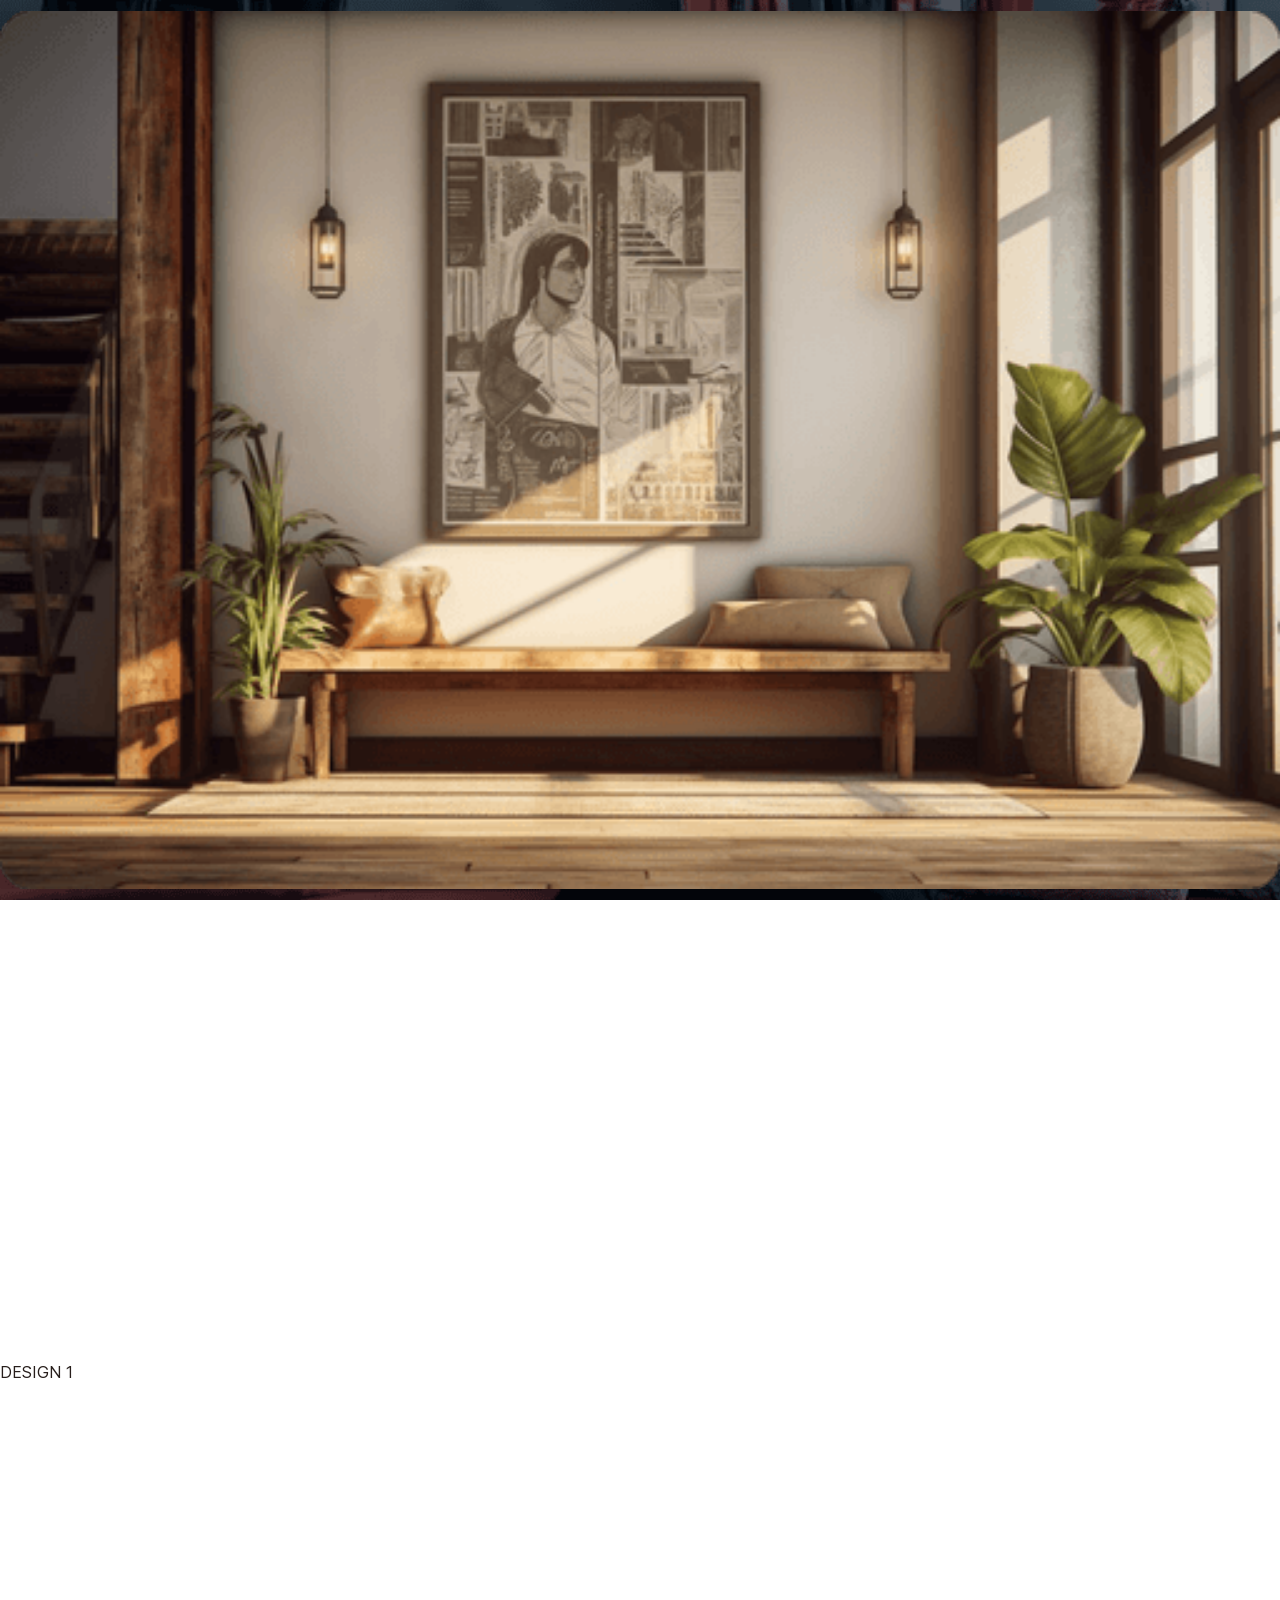
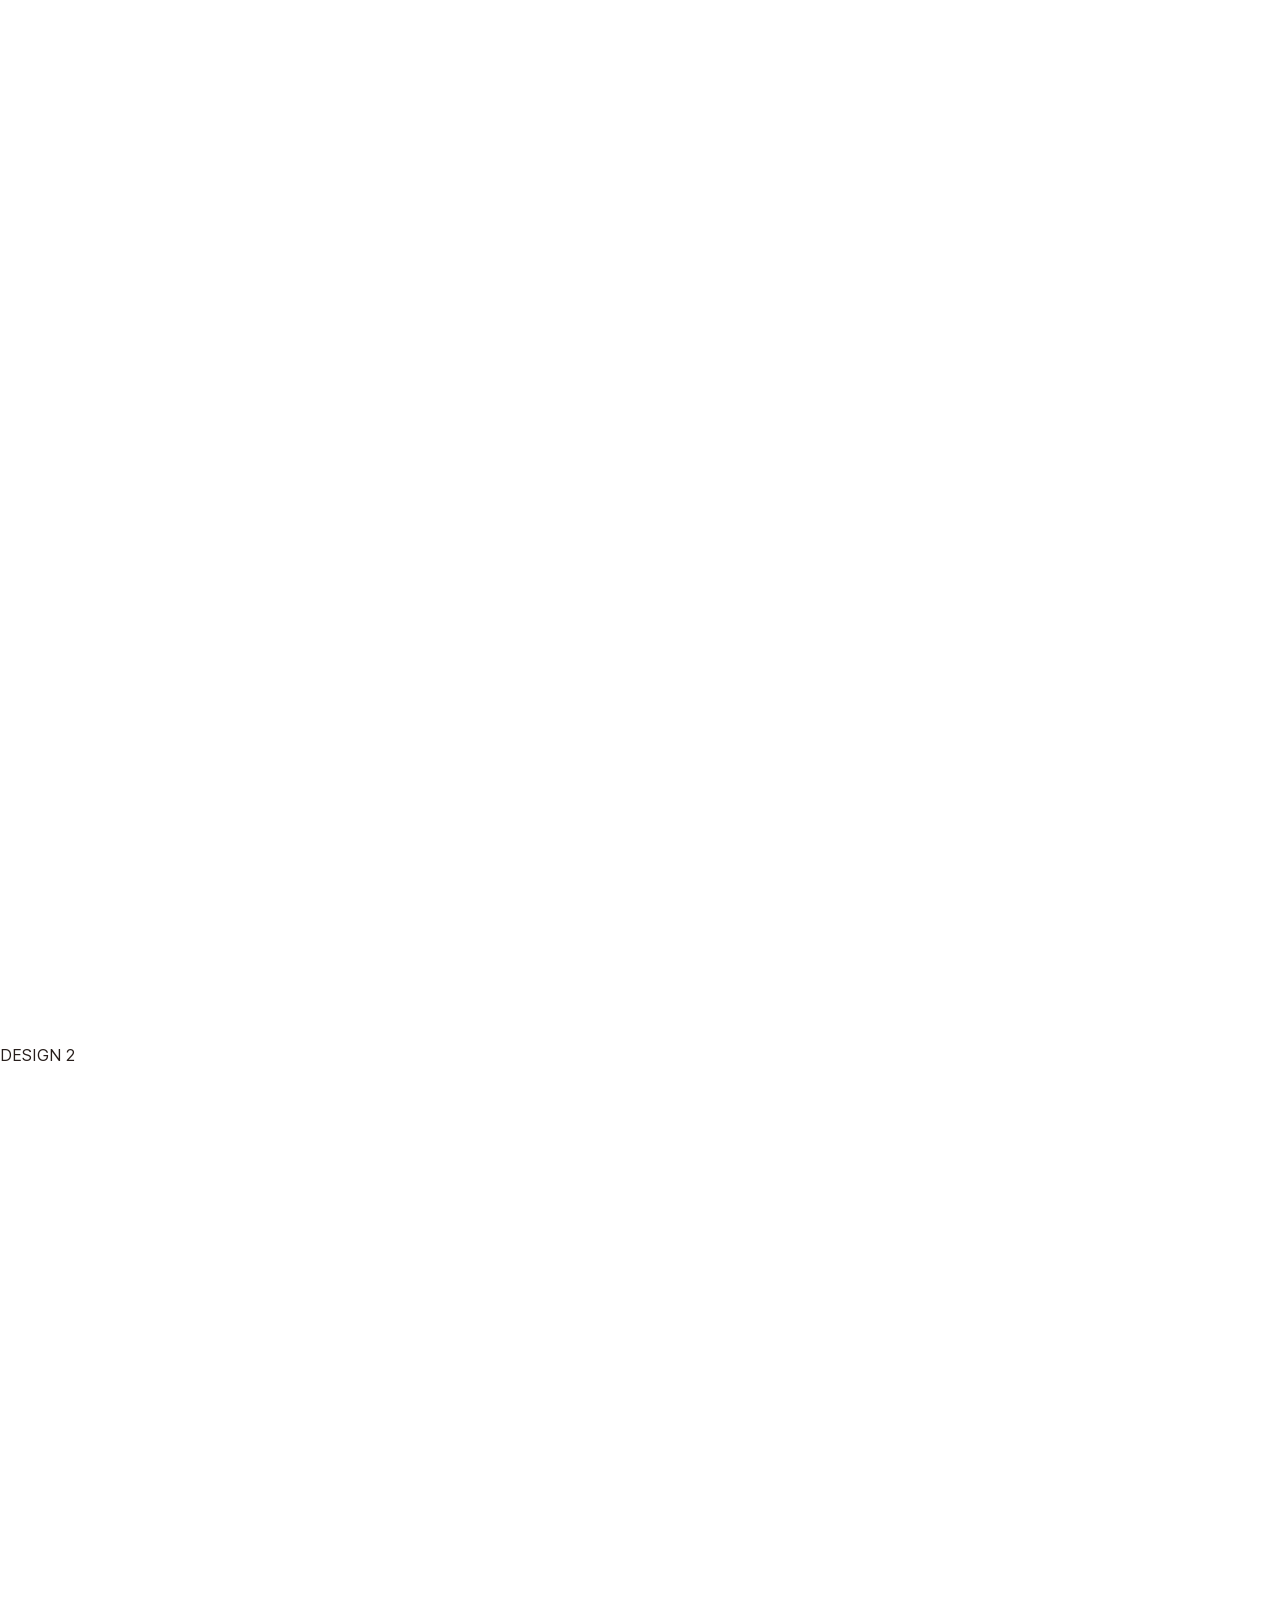
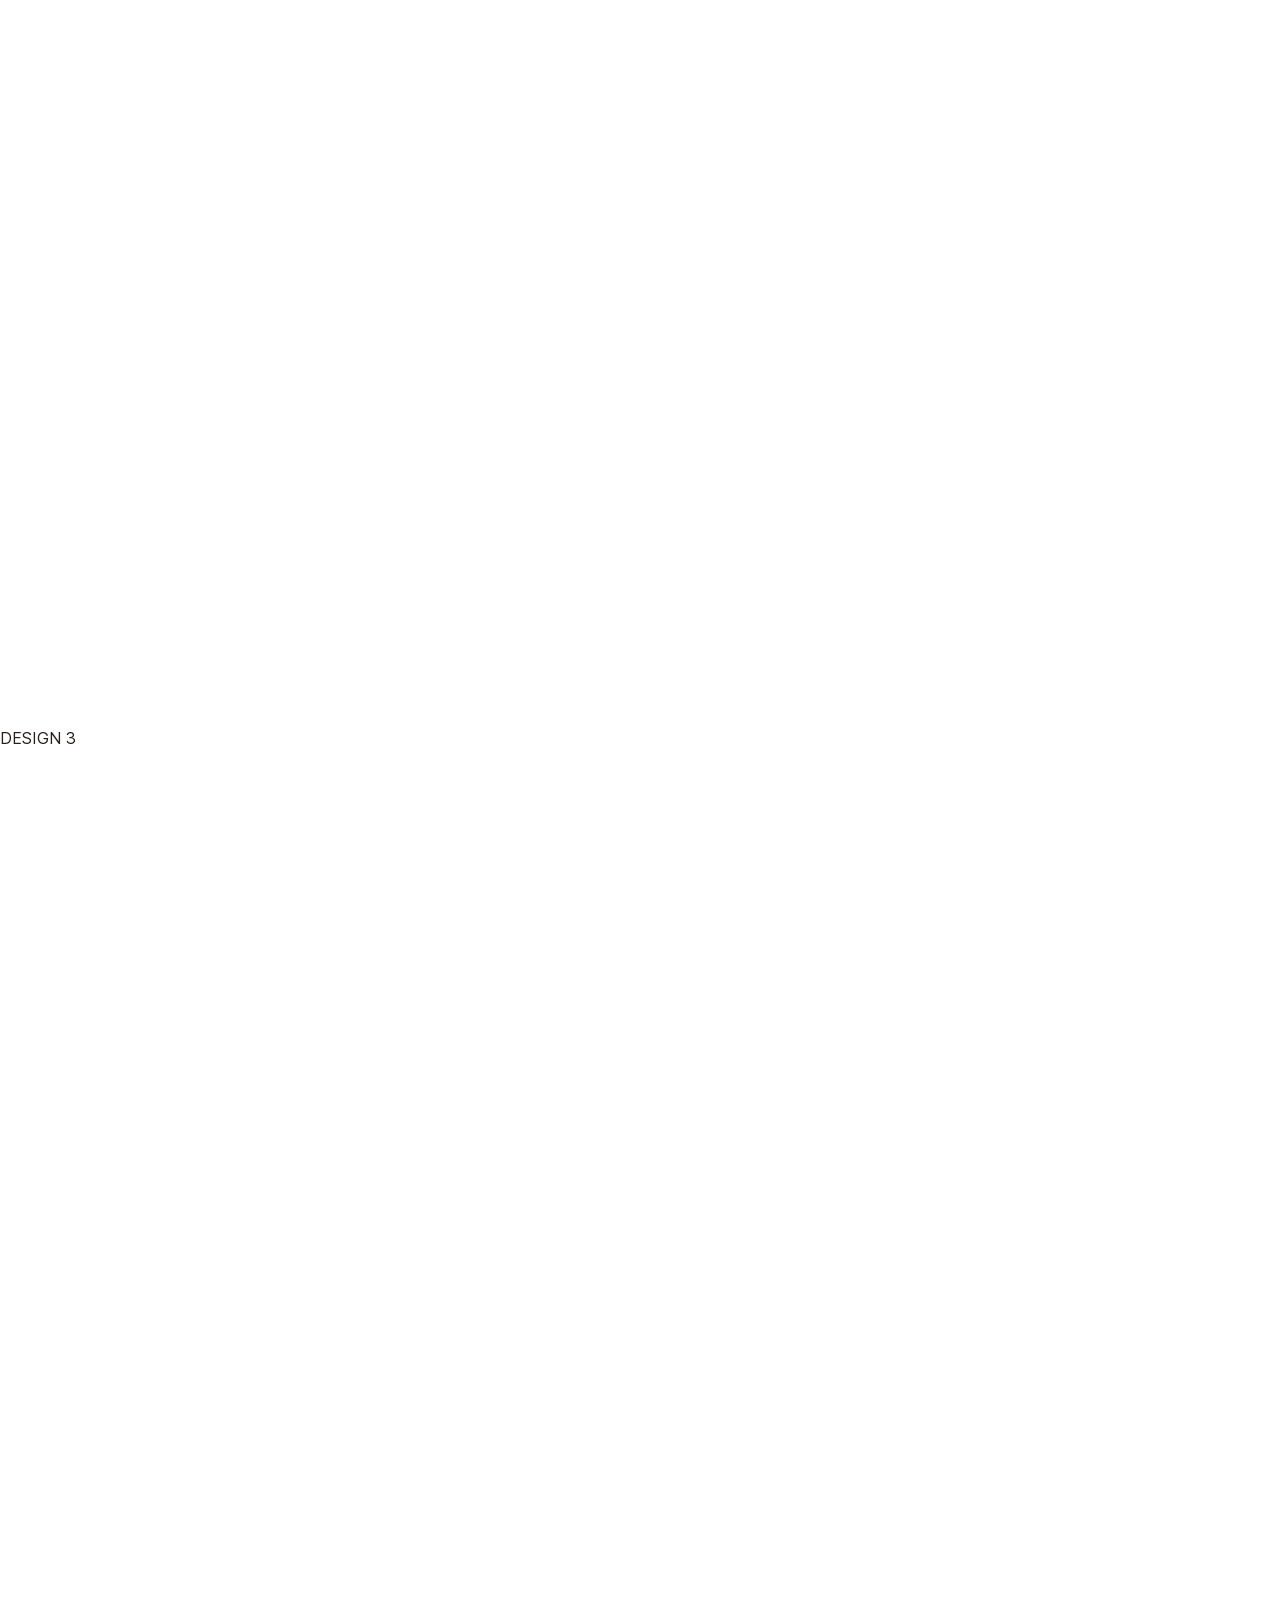
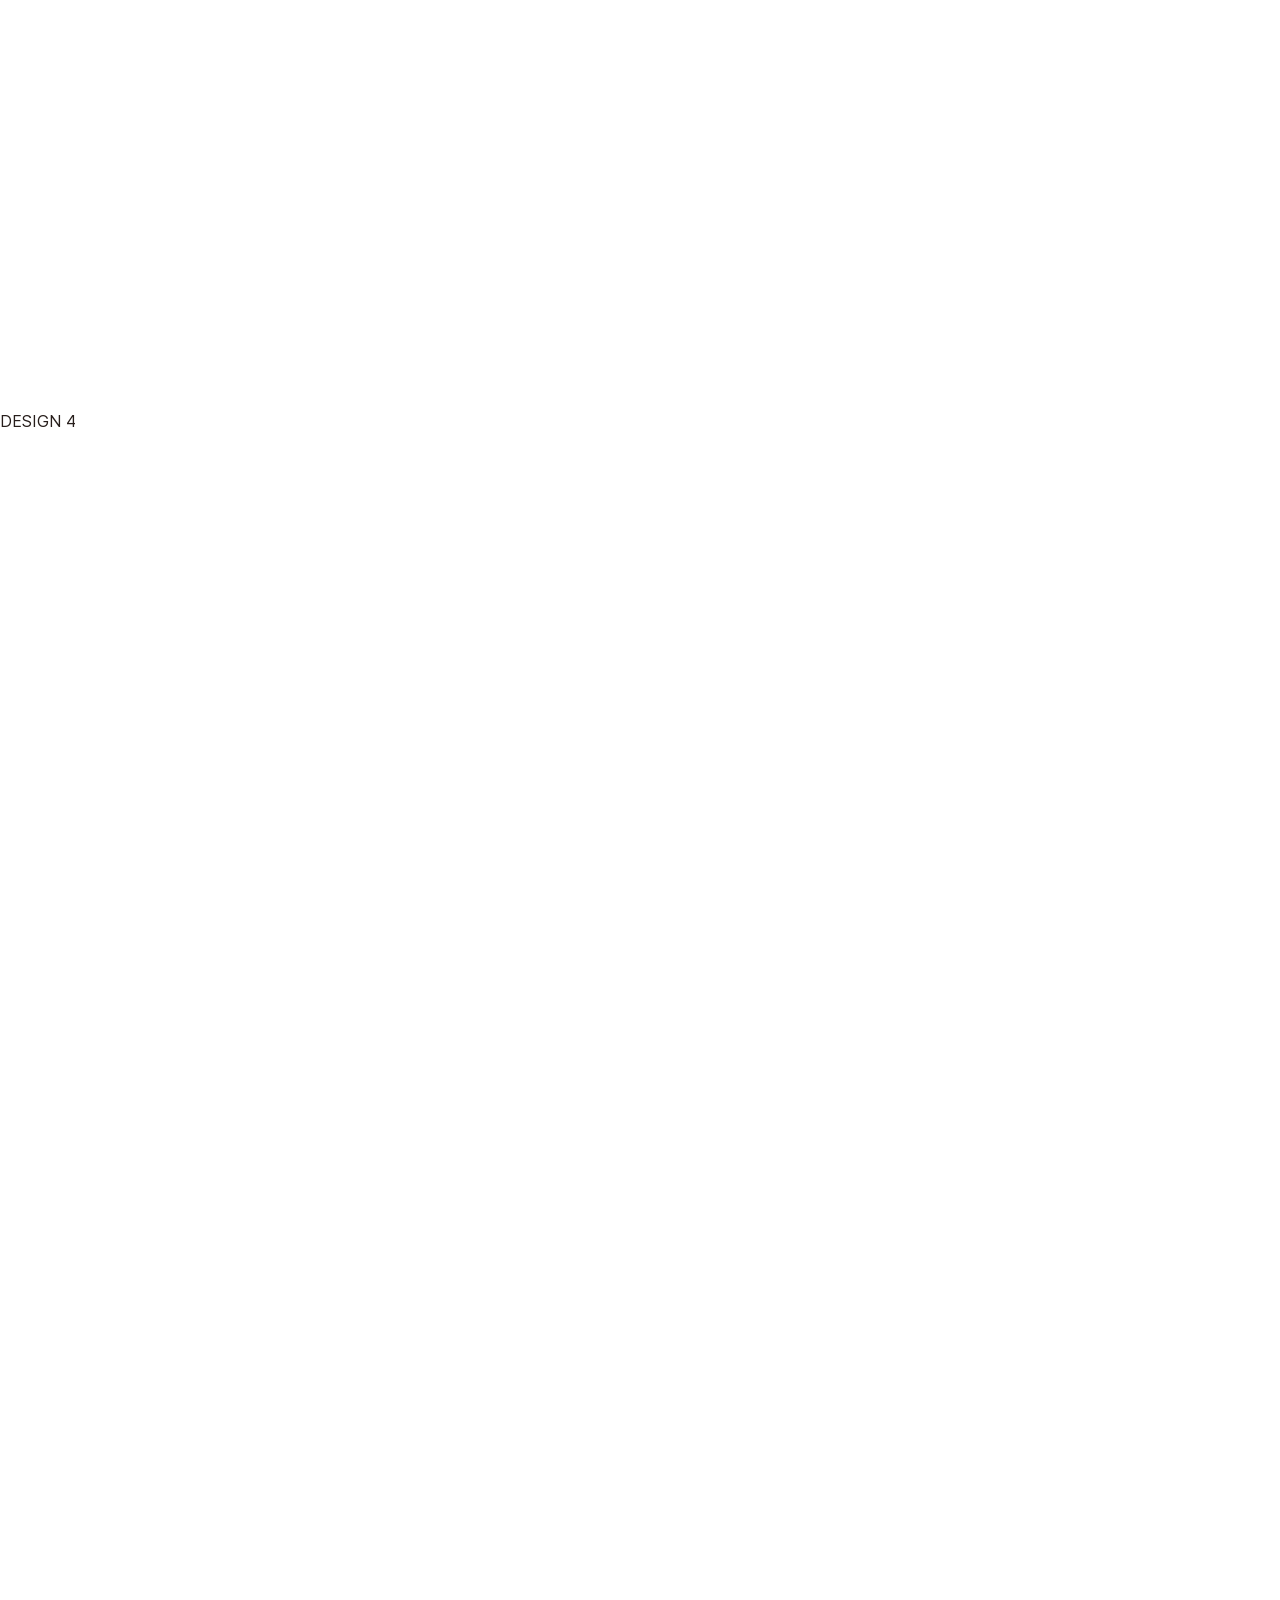
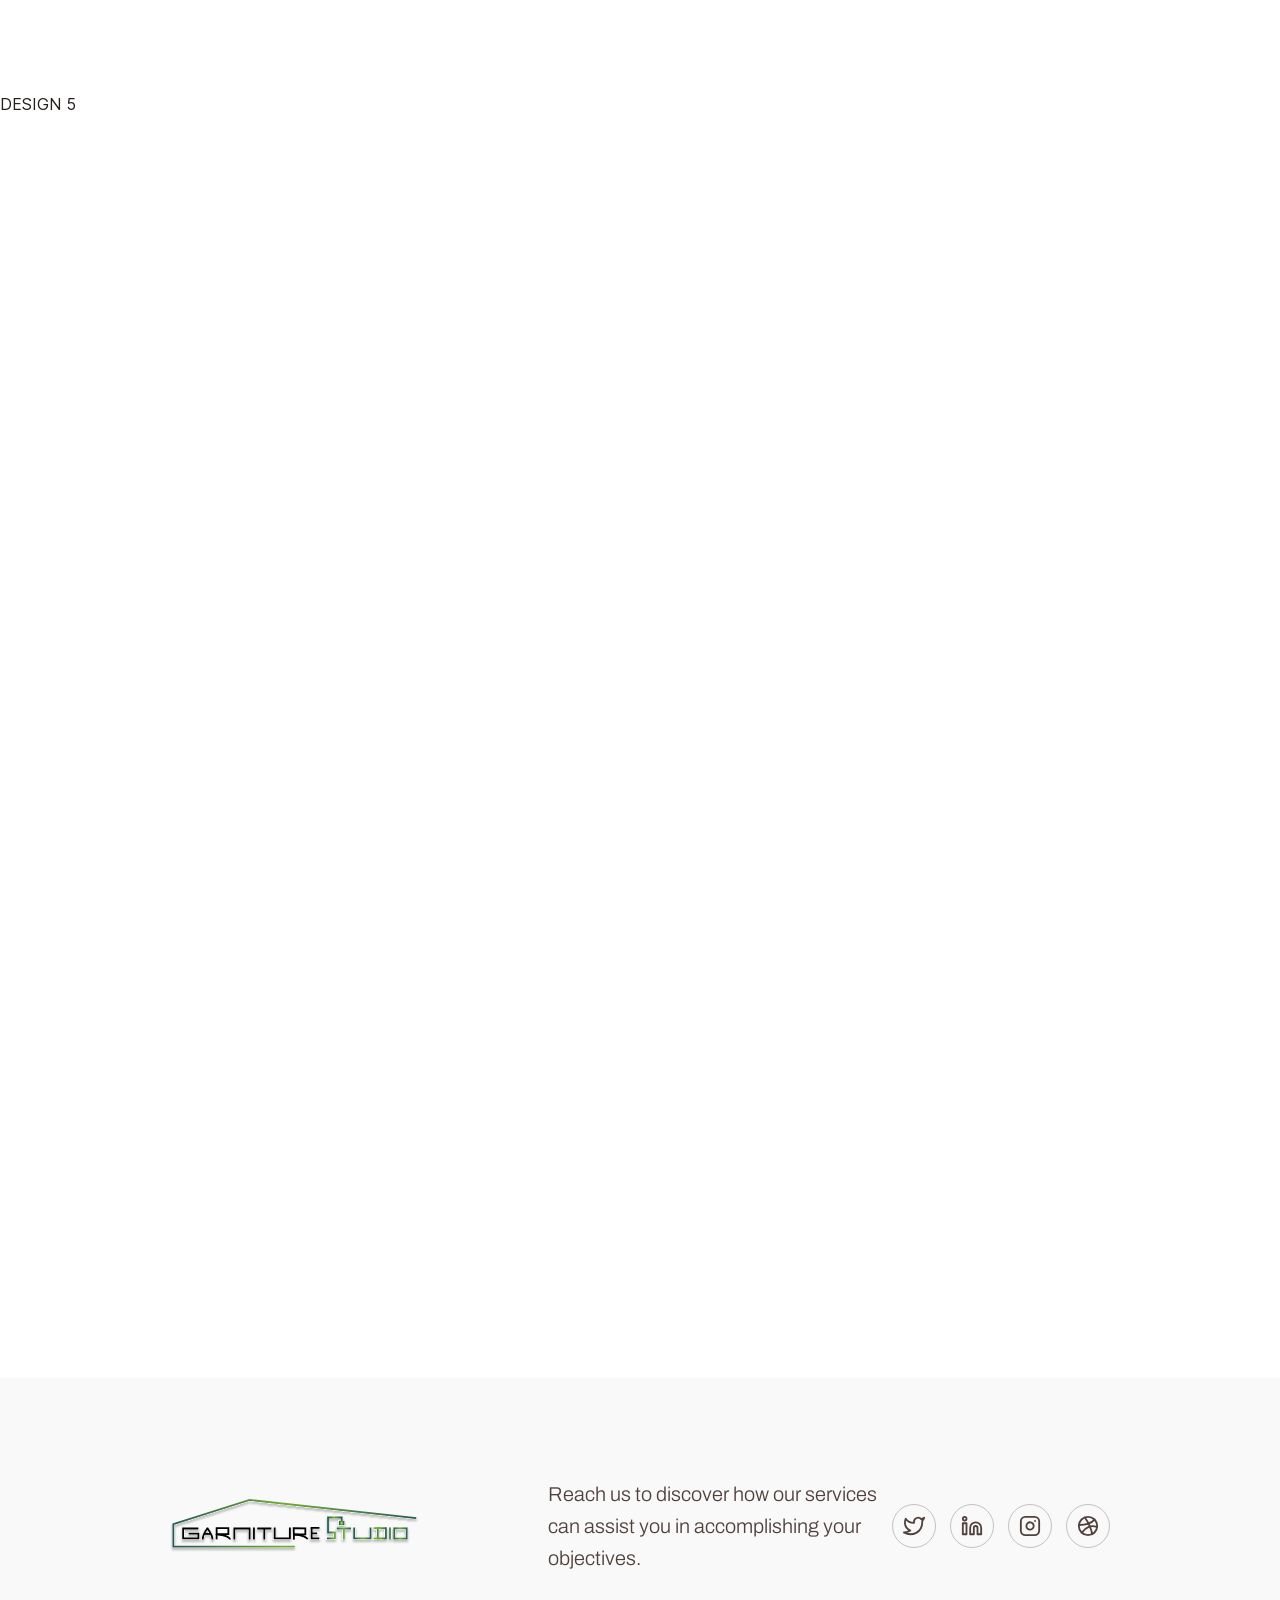
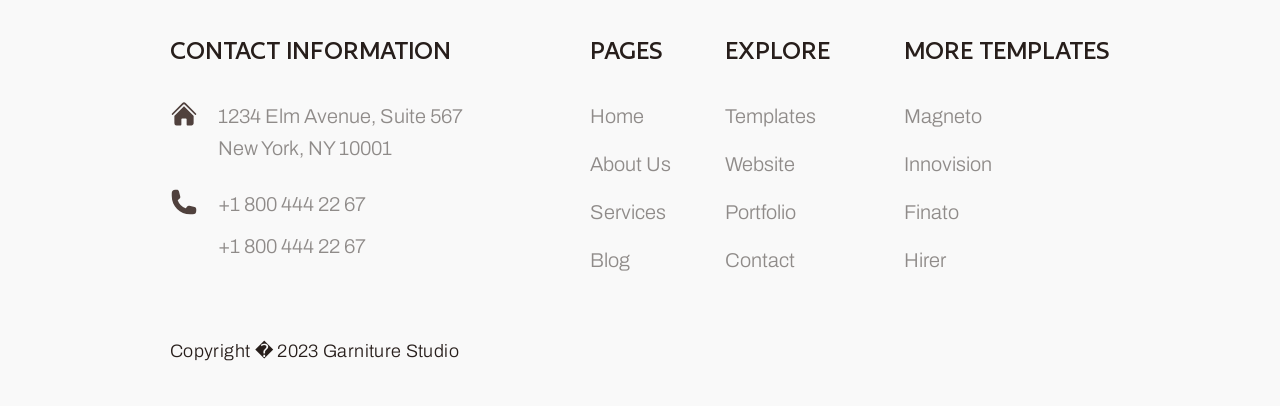
<file: portfolio/index.html>
<!DOCTYPE html>
<html><head>
<base href="/">
<link rel="stylesheet" href="/styles.css"><script>(function(){var f=window.fetch;window.fetch=function(u,o){if(typeof u==='string'&&u.includes('.framercms')){return f('/assets/cms/'+u.split('/').pop(),o);}return f(u,o);};})();</script>
    <meta charset="utf-8">
    
    
    <script>try{if(localStorage.get("__framer_force_showing_editorbar_since")){const n=document.createElement("link");n.rel = "modulepreload";n.href="https://framer.com/edit/init.mjs";document.head.appendChild(n)}}catch(e){}</script>
    <!-- Start of headStart -->
    
    <!-- End of headStart -->
    <meta name="viewport" content="width=device-width">
    <meta name="generator" content="Framer 8e1ebfe">
    <title>Garniture Studio - Interior Service Framer Template</title>
    <meta name="description" content="Garniture Studio is a multipurpose interior framer template that helps you launch your online business fast">
    <meta name="framer-search-index" content="https://framerusercontent.com/sites/4kKCvxvrqTvC8poosBNskM/searchIndex-6hl0OX72LsiP.json">
    <meta name="framer-html-plugin" content="disable">
    <link href="assets/images/image-extra-1.png" rel="icon" media="(prefers-color-scheme: light)">
    <link href="assets/images/image-extra-1.png" rel="icon" media="(prefers-color-scheme: dark)">
    <!-- Open Graph / Facebook -->
    <meta property="og:type" content="website">
    <meta property="og:title" content="Garniture Studio - Interior Service Framer Template">
    <meta property="og:description" content="Garniture Studio is a multipurpose interior framer template that helps you launch your online business fast">
    <meta property="og:image" content="assets/images/image-extra-2.png">
    <!-- Twitter -->
    <meta name="twitter:card" content="summary_large_image">
    <meta name="twitter:title" content="Garniture Studio - Interior Service Framer Template">
    <meta name="twitter:description" content="Garniture Studio is a multipurpose interior framer template that helps you launch your online business fast">
    <meta name="twitter:image" content="assets/images/image-extra-2.png">
    
    
    <link href="https://fonts.gstatic.com" rel="preconnect" crossorigin="">
    <meta name="robots" content="max-image-preview:large"><link rel="canonical" href="https://intoriee.framer.website/portfolio"><meta property="og:url" content="https://intoriee.framer.website/portfolio"><!-- Start of headEnd -->
    
    <!-- End of headEnd -->
</head>
<body>
    
    <!-- Start of bodyStart -->
    
    <!-- End of bodyStart -->
    
    <div id="main" data-framer-hydrate-v2="{&quot;routeId&quot;:&quot;duWp5zjkw&quot;,&quot;localeId&quot;:&quot;default&quot;,&quot;breakpoints&quot;:[{&quot;hash&quot;:&quot;fl92i0&quot;,&quot;mediaQuery&quot;:&quot;(min-width: 1440px)&quot;},{&quot;hash&quot;:&quot;afb0aj&quot;,&quot;mediaQuery&quot;:&quot;(min-width: 992px) and (max-width: 1439.98px)&quot;},{&quot;hash&quot;:&quot;1tba75l&quot;,&quot;mediaQuery&quot;:&quot;(min-width: 768px) and (max-width: 991.98px)&quot;},{&quot;hash&quot;:&quot;no6br0&quot;,&quot;mediaQuery&quot;:&quot;(max-width: 767.98px)&quot;}]}" data-framer-ssr-released-at="2025-12-22T18:13:49.970Z" data-framer-page-optimized-at="2025-12-29T11:31:42.714Z" data-framer-generated-page=""><!--$--><div data-framer-root="" class="framer-6dtLT framer-Mcm5u framer-zU8D8 framer-bmaMT framer-fl92i0" style="min-height:100vh;width:auto"><div class="framer-16087ga-container" style="transform:translateX(-50%)"><div class="ssr-variant hidden-no6br0 hidden-1tba75l"><header class="framer-u0WsU framer-g9nq0 framer-IbYJC framer-1x8n1zk framer-v-ury95v" data-framer-name="Default - Transparent" data-hide-scrollbars="true" style="background-color: rgba(0, 0, 0, 0); width: 100%; box-shadow: none; opacity: 1;"><div class="framer-aty8yr" data-framer-name="Container" style="opacity: 1;"><div class="framer-13hvr49" data-framer-name="Content Wrapper" data-border="true" style="--border-bottom-width: 1px; --border-color: var(--token-a7f7ae5f-a181-442b-8823-be0ca1b170fe, rgb(255, 255, 255)); --border-left-width: 0px; --border-right-width: 0px; --border-style: solid; --border-top-width: 0px; opacity: 1;"><!--$--><a as="a" class="framer-1ss0zj2 framer-1d89j1z" data-framer-name="Brand" href="./" style="opacity: 1;"><div style="position:absolute;border-radius:inherit;corner-shape:inherit;top:0;right:0;bottom:0;left:0" data-framer-background-image-wrapper="true"><img decoding="auto" width="154" height="21" src="assets/images/brand-1-2.svg" alt="" style="display:block;width:100%;height:100%;border-radius:inherit;corner-shape:inherit;object-position:center;object-fit:contain"></div></a><!--/$--><div class="framer-tep2p6" data-framer-name="Hamburger" data-highlight="true" tabindex="0" style="border-radius: 3px; opacity: 1;"><div class="framer-1vlsnsl-container" style="opacity: 1;"><div class="framer-zqPAD framer-v-1ytpo10" tabindex="0" style="display:contents"><div class="framer-1ytpo10" data-framer-name="Burger" data-highlight="true" tabindex="0" style="height: 100%; width: 100%; opacity: 1;"><div class="framer-10pchnb" style="opacity: 1;"><div class="framer-7vcr79" data-framer-name="Bottom" style="background-color: var(--token-a7f7ae5f-a181-442b-8823-be0ca1b170fe, rgb(255, 255, 255)); border-radius: 40px; transform: none; opacity: 1;"></div><div class="framer-p9r28c" data-framer-name="Mid" style="background-color:var(--token-a7f7ae5f-a181-442b-8823-be0ca1b170fe, rgb(255, 255, 255));border-bottom-left-radius:40px;border-bottom-right-radius:40px;border-top-left-radius:40px;border-top-right-radius:40px;opacity:1"></div><div class="framer-8evony" data-framer-name="Top" style="background-color: var(--token-a7f7ae5f-a181-442b-8823-be0ca1b170fe, rgb(255, 255, 255)); border-radius: 40px; transform: none; opacity: 1;"></div></div></div></div></div></div></div></div><div class="framer-10jd8ad" data-framer-name="Menu" style="background-color: rgba(0, 0, 0, 0); opacity: 1;"><div class="framer-qr2rdh" data-framer-name="Container" style="opacity: 1;"><nav class="framer-vd2wf3" data-framer-name="Menu Wrapper" style="opacity: 1;"><div class="framer-qe4emq" style="filter:blur(5px);-webkit-filter:blur(5px);opacity:0"><div class="framer-1njf682" data-framer-component-type="RichTextContainer" style="transform: none; opacity: 1;"><h2 class="framer-text framer-styles-preset-1gbdzi1" data-styles-preset="zw4pS66o6"><!--$--><a class="framer-text framer-styles-preset-vo8ojb" data-styles-preset="GGZQmh7Gk" href="./service">Services</a><!--/$--></h2></div></div><div class="framer-jaetn1" style="filter:blur(5px);-webkit-filter:blur(5px);opacity:0"><div class="framer-1ot0wyo" data-framer-component-type="RichTextContainer" style="transform: none; opacity: 1;"><h2 class="framer-text framer-styles-preset-1gbdzi1" data-styles-preset="zw4pS66o6"><!--$--><a class="framer-text framer-styles-preset-vo8ojb" data-styles-preset="GGZQmh7Gk" href="./about">About</a><!--/$--></h2></div></div><div class="framer-mjt6mz" style="filter:blur(5px);-webkit-filter:blur(5px);opacity:0"><div class="framer-1roxcpv" data-framer-component-type="RichTextContainer" style="transform: none; opacity: 1;"><h2 class="framer-text framer-styles-preset-1gbdzi1" data-styles-preset="zw4pS66o6"><!--$--><a class="framer-text framer-styles-preset-vo8ojb" data-styles-preset="GGZQmh7Gk" href="./portfolio" data-framer-page-link-current="true">Portfolio</a><!--/$--></h2></div></div><div class="framer-1f8jgkr" style="filter:blur(5px);-webkit-filter:blur(5px);opacity:0"><div class="framer-3fxvhs" data-framer-component-type="RichTextContainer" style="transform: none; opacity: 1;"><h2 class="framer-text framer-styles-preset-1gbdzi1" data-styles-preset="zw4pS66o6"><!--$--><a class="framer-text framer-styles-preset-vo8ojb" data-styles-preset="GGZQmh7Gk" href="./blog">Blog</a><!--/$--></h2></div></div><div class="framer-91q19" style="filter:blur(5px);-webkit-filter:blur(5px);opacity:0"><div class="framer-9zhnfm" data-framer-component-type="RichTextContainer" style="transform: none; opacity: 1;"><h2 class="framer-text framer-styles-preset-1gbdzi1" data-styles-preset="zw4pS66o6"><!--$--><a class="framer-text framer-styles-preset-vo8ojb" data-styles-preset="GGZQmh7Gk" href="./contact">Contact</a><!--/$--></h2></div></div></nav></div></div><div class="framer-15kqi6y" style="background-color:rgb(255, 255, 255);opacity:0"></div></header></div></div><section as="section" class="framer-12742ta" data-framer-name="Banner Section"><div style="position:absolute;border-radius:inherit;corner-shape:inherit;top:0;right:0;bottom:0;left:0" data-framer-background-image-wrapper="true"><img decoding="auto" width="3200" height="1028" sizes="100vw" srcset="assets/images/our-services-3.png 512w,assets/images/our-services-4.png 1024w,assets/images/our-services-2.png 2048w,assets/images/our-services-5.png 3200w" src="assets/images/our-services-5.png" alt="" style="display:block;width:100%;height:100%;border-radius:inherit;corner-shape:inherit;object-position:center;object-fit:cover"></div><div class="framer-1kxygsw" data-framer-name="Container"><div class="framer-1tshhyc" data-framer-name="Inner Banner Text Wrapper" id="herocontent"><div class="framer-1qyvsv2" data-framer-name="Banner Title" data-framer-component-type="RichTextContainer" style="transform:none"><h1 class="framer-text framer-styles-preset-7umchd" data-styles-preset="O0tq7jJ5R" style="--framer-text-color:var(--token-a7f7ae5f-a181-442b-8823-be0ca1b170fe, rgb(255, 255, 255))">Portfolio</h1></div><div class="framer-1mhosr1" data-framer-name="Banner Content"><div class="framer-1sabhu6" data-framer-name="Text" data-framer-component-type="RichTextContainer" style="transform:none"><h4 class="framer-text framer-styles-preset-11q63y7" data-styles-preset="xSgcm6bxM" style="--framer-text-color:var(--token-a7f7ae5f-a181-442b-8823-be0ca1b170fe, rgb(255, 255, 255))"><!--$--><a class="framer-text framer-styles-preset-e228a0" data-styles-preset="DGQNTFnZN" href="./">Home </a><!--/$--></h4></div><div class="framer-mru9vu" data-framer-name="Text" data-framer-component-type="RichTextContainer" style="transform:none"><h4 class="framer-text framer-styles-preset-11q63y7" data-styles-preset="xSgcm6bxM" style="--framer-text-color:var(--token-a7f7ae5f-a181-442b-8823-be0ca1b170fe, rgb(255, 255, 255))"><!--$--><a class="framer-text framer-styles-preset-e228a0" data-styles-preset="DGQNTFnZN" href="./">/</a><!--/$--></h4></div><div class="framer-1pgnjyl" data-framer-name="Text" data-framer-component-type="RichTextContainer" style="transform:none"><h4 class="framer-text framer-styles-preset-11q63y7" data-styles-preset="xSgcm6bxM" style="--framer-text-color:var(--token-a7f7ae5f-a181-442b-8823-be0ca1b170fe, rgb(255, 255, 255))">Portfolio</h4></div></div></div></div></section><section class="framer-1nz6h2c" data-framer-name="Service Section" id="service"><div class="framer-ab2gm4" data-framer-name="Container"><div class="framer-23v7z0" data-framer-name="Service Wrapper"><div class="framer-mmhg58"><!--$--><!--$--><div class="ssr-variant hidden-no6br0 hidden-1tba75l hidden-fl92i0"><div class="framer-1fnzzc5-container"><div class="framer-DMHnc framer-ZSmTi framer-FHMWj framer-10aban2 framer-v-10aban2" data-framer-name="Default" style="width: 100%; opacity: 1;"><!--$--><a as="a" class="framer-1ktdr8u framer-gcw1r5" data-framer-name="Widget Image" href="./portfolio/parkside-plaza-apartments" style="border-radius: 16px; opacity: 1;"><div style="position:absolute;border-radius:inherit;corner-shape:inherit;top:0;right:0;bottom:0;left:0" data-framer-background-image-wrapper="true"><img decoding="auto" width="1260" height="864" sizes="max((min(max(100vw, 1px), 1000px) - 96px) / 2, 200px)" srcset="assets/images/portfolio-image-1.png 512w,assets/images/portfolio-image-2.png 1024w,assets/images/portfolio-image-3.png 1260w" src="assets/images/portfolio-image-3.png" alt="Portfolio Image" style="display:block;width:100%;height:100%;border-radius:inherit;corner-shape:inherit;object-position:center;object-fit:contain"></div><div class="framer-1rfadhd" data-framer-name="Arrow" style="background-color:var(--token-f512b2c0-ccff-4c1c-81ef-5b1a68ff0d48, rgb(39, 90, 83));border-bottom-left-radius:500px;border-bottom-right-radius:500px;border-top-left-radius:500px;border-top-right-radius:500px;opacity:0"><div class="framer-hqqod6-container" style="transform: rotate(-33deg); opacity: 1;"><!--$--><div style="display:contents"><svg xmlns="http://www.w3.org/2000/svg" viewBox="0 0 256 256" focusable="false" color="var(--token-a7f7ae5f-a181-442b-8823-be0ca1b170fe, rgb(255, 255, 255))" style="user-select: none; width: 100%; height: 100%; display: inline-block; fill: var(--token-a7f7ae5f-a181-442b-8823-be0ca1b170fe, rgb(255, 255, 255)); color: var(--token-a7f7ae5f-a181-442b-8823-be0ca1b170fe, rgb(255, 255, 255)); flex-shrink: 0;"><g color="var(--token-a7f7ae5f-a181-442b-8823-be0ca1b170fe, rgb(255, 255, 255))" weight="regular"><path d="M221.66,133.66l-72,72a8,8,0,0,1-11.32-11.32L196.69,136H40a8,8,0,0,1,0-16H196.69L138.34,61.66a8,8,0,0,1,11.32-11.32l72,72A8,8,0,0,1,221.66,133.66Z"></path></g></svg></div><!--/$--></div></div><div class="framer-81yb73" data-framer-name="Linear " style="background-color:rgba(0, 0, 0, 0.34);border-bottom-left-radius:16px;border-bottom-right-radius:16px;border-top-left-radius:16px;border-top-right-radius:16px;opacity:0"></div></a><!--/$--><div class="framer-h60uea" data-framer-name="Text" data-framer-component-type="RichTextContainer" style="--extracted-1eung3n: var(--token-e29b414e-778b-4330-a92f-715c64d82d8a, rgb(39, 30, 27)); transform: none; opacity: 1;"><h4 class="framer-text framer-styles-preset-15hdgsy" data-styles-preset="MQCA_8fwx" style="--framer-text-color:var(--extracted-1eung3n, var(--token-e29b414e-778b-4330-a92f-715c64d82d8a, rgb(39, 30, 27)))"><!--$--><a class="framer-text framer-styles-preset-199zmnk" data-styles-preset="w6TlJUxYU" href="./portfolio/parkside-plaza-apartments">Parkside Plaza Apartments</a><!--/$--></h4></div></div></div></div><!--/$--><!--$--><div class="ssr-variant hidden-no6br0 hidden-1tba75l hidden-fl92i0"><div class="framer-1fnzzc5-container"><div class="framer-DMHnc framer-ZSmTi framer-FHMWj framer-10aban2 framer-v-10aban2" data-framer-name="Default" style="width: 100%; opacity: 1;"><!--$--><a as="a" class="framer-1ktdr8u framer-gcw1r5" data-framer-name="Widget Image" href="./portfolio/pinecrest-retreat" style="border-radius: 16px; opacity: 1;"><div style="position:absolute;border-radius:inherit;corner-shape:inherit;top:0;right:0;bottom:0;left:0" data-framer-background-image-wrapper="true"><img decoding="auto" width="1260" height="864" sizes="max((min(max(100vw, 1px), 1000px) - 96px) / 2, 200px)" srcset="assets/images/portfolio-image-4.png 512w,assets/images/portfolio-image-5.png 1024w,assets/images/portfolio-image-6.png 1260w" src="assets/images/portfolio-image-6.png" alt="Portfolio Image" style="display:block;width:100%;height:100%;border-radius:inherit;corner-shape:inherit;object-position:center;object-fit:contain"></div><div class="framer-1rfadhd" data-framer-name="Arrow" style="background-color:var(--token-f512b2c0-ccff-4c1c-81ef-5b1a68ff0d48, rgb(39, 90, 83));border-bottom-left-radius:500px;border-bottom-right-radius:500px;border-top-left-radius:500px;border-top-right-radius:500px;opacity:0"><div class="framer-hqqod6-container" style="transform: rotate(-33deg); opacity: 1;"><!--$--><div style="display:contents"><svg xmlns="http://www.w3.org/2000/svg" viewBox="0 0 256 256" focusable="false" color="var(--token-a7f7ae5f-a181-442b-8823-be0ca1b170fe, rgb(255, 255, 255))" style="user-select: none; width: 100%; height: 100%; display: inline-block; fill: var(--token-a7f7ae5f-a181-442b-8823-be0ca1b170fe, rgb(255, 255, 255)); color: var(--token-a7f7ae5f-a181-442b-8823-be0ca1b170fe, rgb(255, 255, 255)); flex-shrink: 0;"><g color="var(--token-a7f7ae5f-a181-442b-8823-be0ca1b170fe, rgb(255, 255, 255))" weight="regular"><path d="M221.66,133.66l-72,72a8,8,0,0,1-11.32-11.32L196.69,136H40a8,8,0,0,1,0-16H196.69L138.34,61.66a8,8,0,0,1,11.32-11.32l72,72A8,8,0,0,1,221.66,133.66Z"></path></g></svg></div><!--/$--></div></div><div class="framer-81yb73" data-framer-name="Linear " style="background-color:rgba(0, 0, 0, 0.34);border-bottom-left-radius:16px;border-bottom-right-radius:16px;border-top-left-radius:16px;border-top-right-radius:16px;opacity:0"></div></a><!--/$--><div class="framer-h60uea" data-framer-name="Text" data-framer-component-type="RichTextContainer" style="--extracted-1eung3n: var(--token-e29b414e-778b-4330-a92f-715c64d82d8a, rgb(39, 30, 27)); transform: none; opacity: 1;"><h4 class="framer-text framer-styles-preset-15hdgsy" data-styles-preset="MQCA_8fwx" style="--framer-text-color:var(--extracted-1eung3n, var(--token-e29b414e-778b-4330-a92f-715c64d82d8a, rgb(39, 30, 27)))"><!--$--><a class="framer-text framer-styles-preset-199zmnk" data-styles-preset="w6TlJUxYU" href="./portfolio/pinecrest-retreat">Pinecrest Retreat</a><!--/$--></h4></div></div></div></div><!--/$--><!--$--><div class="ssr-variant hidden-no6br0 hidden-1tba75l hidden-fl92i0"><div class="framer-1fnzzc5-container"><div class="framer-DMHnc framer-ZSmTi framer-FHMWj framer-10aban2 framer-v-10aban2" data-framer-name="Default" style="width: 100%; opacity: 1;"><!--$--><a as="a" class="framer-1ktdr8u framer-gcw1r5" data-framer-name="Widget Image" href="./portfolio/brookside-bungalow" style="border-radius: 16px; opacity: 1;"><div style="position:absolute;border-radius:inherit;corner-shape:inherit;top:0;right:0;bottom:0;left:0" data-framer-background-image-wrapper="true"><img decoding="auto" width="1260" height="864" sizes="max((min(max(100vw, 1px), 1000px) - 96px) / 2, 200px)" srcset="assets/images/portfolio-image-7.png 512w,assets/images/portfolio-image-8.png 1024w,assets/images/portfolio-image-9.png 1260w" src="assets/images/portfolio-image-9.png" alt="Portfolio Image" style="display:block;width:100%;height:100%;border-radius:inherit;corner-shape:inherit;object-position:center;object-fit:contain"></div><div class="framer-1rfadhd" data-framer-name="Arrow" style="background-color:var(--token-f512b2c0-ccff-4c1c-81ef-5b1a68ff0d48, rgb(39, 90, 83));border-bottom-left-radius:500px;border-bottom-right-radius:500px;border-top-left-radius:500px;border-top-right-radius:500px;opacity:0"><div class="framer-hqqod6-container" style="transform: rotate(-33deg); opacity: 1;"><!--$--><div style="display:contents"><svg xmlns="http://www.w3.org/2000/svg" viewBox="0 0 256 256" focusable="false" color="var(--token-a7f7ae5f-a181-442b-8823-be0ca1b170fe, rgb(255, 255, 255))" style="user-select: none; width: 100%; height: 100%; display: inline-block; fill: var(--token-a7f7ae5f-a181-442b-8823-be0ca1b170fe, rgb(255, 255, 255)); color: var(--token-a7f7ae5f-a181-442b-8823-be0ca1b170fe, rgb(255, 255, 255)); flex-shrink: 0;"><g color="var(--token-a7f7ae5f-a181-442b-8823-be0ca1b170fe, rgb(255, 255, 255))" weight="regular"><path d="M221.66,133.66l-72,72a8,8,0,0,1-11.32-11.32L196.69,136H40a8,8,0,0,1,0-16H196.69L138.34,61.66a8,8,0,0,1,11.32-11.32l72,72A8,8,0,0,1,221.66,133.66Z"></path></g></svg></div><!--/$--></div></div><div class="framer-81yb73" data-framer-name="Linear " style="background-color:rgba(0, 0, 0, 0.34);border-bottom-left-radius:16px;border-bottom-right-radius:16px;border-top-left-radius:16px;border-top-right-radius:16px;opacity:0"></div></a><!--/$--><div class="framer-h60uea" data-framer-name="Text" data-framer-component-type="RichTextContainer" style="--extracted-1eung3n: var(--token-e29b414e-778b-4330-a92f-715c64d82d8a, rgb(39, 30, 27)); transform: none; opacity: 1;"><h4 class="framer-text framer-styles-preset-15hdgsy" data-styles-preset="MQCA_8fwx" style="--framer-text-color:var(--extracted-1eung3n, var(--token-e29b414e-778b-4330-a92f-715c64d82d8a, rgb(39, 30, 27)))"><!--$--><a class="framer-text framer-styles-preset-199zmnk" data-styles-preset="w6TlJUxYU" href="./portfolio/brookside-bungalow">Brookside Bungalow</a><!--/$--></h4></div></div></div></div><!--/$--><!--$--><div class="ssr-variant hidden-no6br0 hidden-1tba75l hidden-fl92i0"><div class="framer-1fnzzc5-container"><div class="framer-DMHnc framer-ZSmTi framer-FHMWj framer-10aban2 framer-v-10aban2" data-framer-name="Default" style="width: 100%; opacity: 1;"><!--$--><a as="a" class="framer-1ktdr8u framer-gcw1r5" data-framer-name="Widget Image" href="./portfolio/sunset-serenity" style="border-radius: 16px; opacity: 1;"><div style="position:absolute;border-radius:inherit;corner-shape:inherit;top:0;right:0;bottom:0;left:0" data-framer-background-image-wrapper="true"><img decoding="auto" width="1260" height="864" sizes="max((min(max(100vw, 1px), 1000px) - 96px) / 2, 200px)" srcset="assets/images/portfolio-image-10.png 512w,assets/images/portfolio-image-11.png 1024w,assets/images/portfolio-image-12.png 1260w" src="assets/images/portfolio-image-12.png" alt="Portfolio Image" style="display:block;width:100%;height:100%;border-radius:inherit;corner-shape:inherit;object-position:center;object-fit:contain"></div><div class="framer-1rfadhd" data-framer-name="Arrow" style="background-color:var(--token-f512b2c0-ccff-4c1c-81ef-5b1a68ff0d48, rgb(39, 90, 83));border-bottom-left-radius:500px;border-bottom-right-radius:500px;border-top-left-radius:500px;border-top-right-radius:500px;opacity:0"><div class="framer-hqqod6-container" style="transform: rotate(-33deg); opacity: 1;"><!--$--><div style="display:contents"><svg xmlns="http://www.w3.org/2000/svg" viewBox="0 0 256 256" focusable="false" color="var(--token-a7f7ae5f-a181-442b-8823-be0ca1b170fe, rgb(255, 255, 255))" style="user-select: none; width: 100%; height: 100%; display: inline-block; fill: var(--token-a7f7ae5f-a181-442b-8823-be0ca1b170fe, rgb(255, 255, 255)); color: var(--token-a7f7ae5f-a181-442b-8823-be0ca1b170fe, rgb(255, 255, 255)); flex-shrink: 0;"><g color="var(--token-a7f7ae5f-a181-442b-8823-be0ca1b170fe, rgb(255, 255, 255))" weight="regular"><path d="M221.66,133.66l-72,72a8,8,0,0,1-11.32-11.32L196.69,136H40a8,8,0,0,1,0-16H196.69L138.34,61.66a8,8,0,0,1,11.32-11.32l72,72A8,8,0,0,1,221.66,133.66Z"></path></g></svg></div><!--/$--></div></div><div class="framer-81yb73" data-framer-name="Linear " style="background-color:rgba(0, 0, 0, 0.34);border-bottom-left-radius:16px;border-bottom-right-radius:16px;border-top-left-radius:16px;border-top-right-radius:16px;opacity:0"></div></a><!--/$--><div class="framer-h60uea" data-framer-name="Text" data-framer-component-type="RichTextContainer" style="--extracted-1eung3n: var(--token-e29b414e-778b-4330-a92f-715c64d82d8a, rgb(39, 30, 27)); transform: none; opacity: 1;"><h4 class="framer-text framer-styles-preset-15hdgsy" data-styles-preset="MQCA_8fwx" style="--framer-text-color:var(--extracted-1eung3n, var(--token-e29b414e-778b-4330-a92f-715c64d82d8a, rgb(39, 30, 27)))"><!--$--><a class="framer-text framer-styles-preset-199zmnk" data-styles-preset="w6TlJUxYU" href="./portfolio/sunset-serenity">Sunset Serenity</a><!--/$--></h4></div></div></div></div><!--/$--><!--$--><div class="ssr-variant hidden-no6br0 hidden-1tba75l hidden-fl92i0"><div class="framer-1fnzzc5-container"><div class="framer-DMHnc framer-ZSmTi framer-FHMWj framer-10aban2 framer-v-10aban2" data-framer-name="Default" style="width: 100%; opacity: 1;"><!--$--><a as="a" class="framer-1ktdr8u framer-gcw1r5" data-framer-name="Widget Image" href="./portfolio/rosewood-ranch" style="border-radius: 16px; opacity: 1;"><div style="position:absolute;border-radius:inherit;corner-shape:inherit;top:0;right:0;bottom:0;left:0" data-framer-background-image-wrapper="true"><img decoding="auto" width="1260" height="864" sizes="max((min(max(100vw, 1px), 1000px) - 96px) / 2, 200px)" srcset="assets/images/portfolio-image-13.png 512w,assets/images/portfolio-image-14.png 1024w,assets/images/portfolio-image-15.png 1260w" src="assets/images/portfolio-image-15.png" alt="Portfolio Image" style="display:block;width:100%;height:100%;border-radius:inherit;corner-shape:inherit;object-position:center;object-fit:contain"></div><div class="framer-1rfadhd" data-framer-name="Arrow" style="background-color:var(--token-f512b2c0-ccff-4c1c-81ef-5b1a68ff0d48, rgb(39, 90, 83));border-bottom-left-radius:500px;border-bottom-right-radius:500px;border-top-left-radius:500px;border-top-right-radius:500px;opacity:0"><div class="framer-hqqod6-container" style="transform: rotate(-33deg); opacity: 1;"><!--$--><div style="display:contents"><svg xmlns="http://www.w3.org/2000/svg" viewBox="0 0 256 256" focusable="false" color="var(--token-a7f7ae5f-a181-442b-8823-be0ca1b170fe, rgb(255, 255, 255))" style="user-select: none; width: 100%; height: 100%; display: inline-block; fill: var(--token-a7f7ae5f-a181-442b-8823-be0ca1b170fe, rgb(255, 255, 255)); color: var(--token-a7f7ae5f-a181-442b-8823-be0ca1b170fe, rgb(255, 255, 255)); flex-shrink: 0;"><g color="var(--token-a7f7ae5f-a181-442b-8823-be0ca1b170fe, rgb(255, 255, 255))" weight="regular"><path d="M221.66,133.66l-72,72a8,8,0,0,1-11.32-11.32L196.69,136H40a8,8,0,0,1,0-16H196.69L138.34,61.66a8,8,0,0,1,11.32-11.32l72,72A8,8,0,0,1,221.66,133.66Z"></path></g></svg></div><!--/$--></div></div><div class="framer-81yb73" data-framer-name="Linear " style="background-color:rgba(0, 0, 0, 0.34);border-bottom-left-radius:16px;border-bottom-right-radius:16px;border-top-left-radius:16px;border-top-right-radius:16px;opacity:0"></div></a><!--/$--><div class="framer-h60uea" data-framer-name="Text" data-framer-component-type="RichTextContainer" style="--extracted-1eung3n: var(--token-e29b414e-778b-4330-a92f-715c64d82d8a, rgb(39, 30, 27)); transform: none; opacity: 1;"><h4 class="framer-text framer-styles-preset-15hdgsy" data-styles-preset="MQCA_8fwx" style="--framer-text-color:var(--extracted-1eung3n, var(--token-e29b414e-778b-4330-a92f-715c64d82d8a, rgb(39, 30, 27)))"><!--$--><a class="framer-text framer-styles-preset-199zmnk" data-styles-preset="w6TlJUxYU" href="./portfolio/rosewood-ranch">Rosewood Ranch</a><!--/$--></h4></div></div></div></div><!--/$--><!--$--><div class="ssr-variant hidden-no6br0 hidden-1tba75l hidden-fl92i0"><div class="framer-1fnzzc5-container"><div class="framer-DMHnc framer-ZSmTi framer-FHMWj framer-10aban2 framer-v-10aban2" data-framer-name="Default" style="width: 100%; opacity: 1;"><!--$--><a as="a" class="framer-1ktdr8u framer-gcw1r5" data-framer-name="Widget Image" href="./portfolio/harborview-haven" style="border-radius: 16px; opacity: 1;"><div style="position:absolute;border-radius:inherit;corner-shape:inherit;top:0;right:0;bottom:0;left:0" data-framer-background-image-wrapper="true"><img decoding="auto" width="1260" height="864" sizes="max((min(max(100vw, 1px), 1000px) - 96px) / 2, 200px)" srcset="assets/images/portfolio-image-16.png 512w,assets/images/portfolio-image-17.png 1024w,assets/images/portfolio-image-18.png 1260w" src="assets/images/portfolio-image-18.png" alt="Portfolio Image" style="display:block;width:100%;height:100%;border-radius:inherit;corner-shape:inherit;object-position:center;object-fit:contain"></div><div class="framer-1rfadhd" data-framer-name="Arrow" style="background-color:var(--token-f512b2c0-ccff-4c1c-81ef-5b1a68ff0d48, rgb(39, 90, 83));border-bottom-left-radius:500px;border-bottom-right-radius:500px;border-top-left-radius:500px;border-top-right-radius:500px;opacity:0"><div class="framer-hqqod6-container" style="transform: rotate(-33deg); opacity: 1;"><!--$--><div style="display:contents"><svg xmlns="http://www.w3.org/2000/svg" viewBox="0 0 256 256" focusable="false" color="var(--token-a7f7ae5f-a181-442b-8823-be0ca1b170fe, rgb(255, 255, 255))" style="user-select: none; width: 100%; height: 100%; display: inline-block; fill: var(--token-a7f7ae5f-a181-442b-8823-be0ca1b170fe, rgb(255, 255, 255)); color: var(--token-a7f7ae5f-a181-442b-8823-be0ca1b170fe, rgb(255, 255, 255)); flex-shrink: 0;"><g color="var(--token-a7f7ae5f-a181-442b-8823-be0ca1b170fe, rgb(255, 255, 255))" weight="regular"><path d="M221.66,133.66l-72,72a8,8,0,0,1-11.32-11.32L196.69,136H40a8,8,0,0,1,0-16H196.69L138.34,61.66a8,8,0,0,1,11.32-11.32l72,72A8,8,0,0,1,221.66,133.66Z"></path></g></svg></div><!--/$--></div></div><div class="framer-81yb73" data-framer-name="Linear " style="background-color:rgba(0, 0, 0, 0.34);border-bottom-left-radius:16px;border-bottom-right-radius:16px;border-top-left-radius:16px;border-top-right-radius:16px;opacity:0"></div></a><!--/$--><div class="framer-h60uea" data-framer-name="Text" data-framer-component-type="RichTextContainer" style="--extracted-1eung3n: var(--token-e29b414e-778b-4330-a92f-715c64d82d8a, rgb(39, 30, 27)); transform: none; opacity: 1;"><h4 class="framer-text framer-styles-preset-15hdgsy" data-styles-preset="MQCA_8fwx" style="--framer-text-color:var(--extracted-1eung3n, var(--token-e29b414e-778b-4330-a92f-715c64d82d8a, rgb(39, 30, 27)))"><!--$--><a class="framer-text framer-styles-preset-199zmnk" data-styles-preset="w6TlJUxYU" href="./portfolio/harborview-haven">Harborview Haven</a><!--/$--></h4></div></div></div></div><!--/$--><!--/$--></div></div></div></section><div class="ssr-variant hidden-no6br0 hidden-1tba75l hidden-fl92i0"><div class="framer-127c2h3-container"><footer class="framer-SUUOy framer-sIIzC framer-zU8D8 framer-U635S framer-NF1lU framer-5nshi9 framer-v-1su0zvo" data-framer-name="Desktop" style="background-color: var(--token-636a3fe4-9f0f-4ae1-a43c-60a743a1245b, rgb(249, 249, 249)); width: 100%; opacity: 1;"><div class="framer-j6gnbl" data-framer-name="Container" style="opacity: 1;"><div class="framer-1bnf049" data-framer-name="Footer Content Wrapper" style="opacity: 1;"><div class="framer-14kge6z" data-framer-name="Footer Content Top" style="opacity: 1;"><div class="framer-1bumlce" data-framer-name="Logo" style="opacity: 1;"><div class="framer-oq2lpi" data-framer-name="Logo Image" style="opacity: 1;"><div style="position:absolute;border-radius:inherit;corner-shape:inherit;top:0;right:0;bottom:0;left:0" data-framer-background-image-wrapper="true"><img decoding="auto" loading="lazy" width="287" height="38" src="assets/images/brand-logo.svg" alt="" style="display:block;width:100%;height:100%;border-radius:inherit;corner-shape:inherit;object-position:center;object-fit:contain"></div></div></div><div class="framer-1dtutq" data-framer-name="Top Right Block" style="opacity: 1;"><div class="framer-170rhmm" data-framer-name="Footer Text" data-framer-component-type="RichTextContainer" style="--extracted-2gxw0f: var(--token-57644229-9aea-4671-a3e2-529f7b58afe0, rgb(80, 65, 61)); --extracted-r6o4lv: var(--token-57644229-9aea-4671-a3e2-529f7b58afe0, rgb(80, 65, 61)); transform: none; opacity: 1;"><p class="framer-text framer-styles-preset-a12x7r" data-styles-preset="wlPAzupI4" style="--framer-text-color:var(--extracted-r6o4lv, var(--token-57644229-9aea-4671-a3e2-529f7b58afe0, rgb(80, 65, 61)))">Reach us to discover how our services </p><p class="framer-text framer-styles-preset-a12x7r" data-styles-preset="wlPAzupI4" style="--framer-text-color:var(--extracted-2gxw0f, var(--token-57644229-9aea-4671-a3e2-529f7b58afe0, rgb(80, 65, 61)))">can assist you in accomplishing your objectives.</p></div><div class="framer-1tn204l" data-framer-name="Social Link Block" style="opacity: 1;"><div class="framer-4cggks-container" style="opacity: 1;"><div class="framer-6prIy framer-v-1l7t5py" tabindex="0" style="display:contents"><!--$--><a class="framer-1l7t5py framer-185tvzq" data-border="true" data-framer-name="Default" href="https://twitter.com/SailrHQ" target="_blank" rel="noopener" style="--border-bottom-width: 1px; --border-color: rgba(143, 139, 137, 0.5); --border-left-width: 1px; --border-right-width: 1px; --border-style: solid; --border-top-width: 1px; background-color: rgba(225, 106, 68, 0); height: 100%; width: 100%; border-radius: 500px; opacity: 1;"><div class="framer-wr4to5-container" style="opacity: 1;"><div style="display:contents"><svg xmlns="http://www.w3.org/2000/svg" width="24" height="24" viewBox="0 0 24 24" fill="none" stroke="var(--token-57644229-9aea-4671-a3e2-529f7b58afe0, rgb(80, 65, 61)) /* {&quot;name&quot;:&quot;Text Light&quot;} */" stroke-width="2" stroke-linecap="round" stroke-linejoin="round" style="width: 100%; height: 100%;"><path d="M23 3a10.9 10.9 0 0 1-3.14 1.53 4.48 4.48 0 0 0-7.86 3v1A10.66 10.66 0 0 1 3 4s-4 9 5 13a11.64 11.64 0 0 1-7 2c9 5 20 0 20-11.5a4.5 4.5 0 0 0-.08-.83A7.72 7.72 0 0 0 23 3z"></path></svg></div></div></a><!--/$--></div></div><div class="framer-15pjkww-container" style="opacity: 1;"><div class="framer-6prIy framer-v-1l7t5py" tabindex="0" style="display:contents"><!--$--><a class="framer-1l7t5py framer-185tvzq" data-border="true" data-framer-name="Default" href="https://linkedin.com/company/sailrhq" target="_blank" rel="noopener" style="--border-bottom-width: 1px; --border-color: rgba(143, 139, 137, 0.5); --border-left-width: 1px; --border-right-width: 1px; --border-style: solid; --border-top-width: 1px; background-color: rgba(225, 106, 68, 0); height: 100%; width: 100%; border-radius: 500px; opacity: 1;"><div class="framer-wr4to5-container" style="opacity: 1;"><div style="display:contents"><svg xmlns="http://www.w3.org/2000/svg" width="24" height="24" viewBox="0 0 24 24" fill="none" stroke="var(--token-57644229-9aea-4671-a3e2-529f7b58afe0, rgb(80, 65, 61)) /* {&quot;name&quot;:&quot;Text Light&quot;} */" stroke-width="2" stroke-linecap="round" stroke-linejoin="round" style="width: 100%; height: 100%;"><path d="M16 8a6 6 0 0 1 6 6v7h-4v-7a2 2 0 0 0-2-2 2 2 0 0 0-2 2v7h-4v-7a6 6 0 0 1 6-6z"></path><rect x="2" y="9" width="4" height="12"></rect><circle cx="4" cy="4" r="2"></circle></svg></div></div></a><!--/$--></div></div><div class="framer-2832d2-container" style="opacity: 1;"><div class="framer-6prIy framer-v-1l7t5py" tabindex="0" style="display:contents"><!--$--><a class="framer-1l7t5py framer-185tvzq" data-border="true" data-framer-name="Default" href="https://www.instagram.com/sailrhq/" target="_blank" rel="noopener" style="--border-bottom-width: 1px; --border-color: rgba(143, 139, 137, 0.5); --border-left-width: 1px; --border-right-width: 1px; --border-style: solid; --border-top-width: 1px; background-color: rgba(225, 106, 68, 0); height: 100%; width: 100%; border-radius: 500px; opacity: 1;"><div class="framer-wr4to5-container" style="opacity: 1;"><div style="display:contents"><svg xmlns="http://www.w3.org/2000/svg" width="24" height="24" viewBox="0 0 24 24" fill="none" stroke="var(--token-57644229-9aea-4671-a3e2-529f7b58afe0, rgb(80, 65, 61)) /* {&quot;name&quot;:&quot;Text Light&quot;} */" stroke-width="2" stroke-linecap="round" stroke-linejoin="round" style="width: 100%; height: 100%;"><rect x="2" y="2" width="20" height="20" rx="5" ry="5"></rect><path d="M16 11.37A4 4 0 1 1 12.63 8 4 4 0 0 1 16 11.37z"></path><line x1="17.5" y1="6.5" x2="17.51" y2="6.5"></line></svg></div></div></a><!--/$--></div></div><div class="framer-iavhve-container" style="opacity: 1;"><div class="framer-6prIy framer-v-1l7t5py" tabindex="0" style="display:contents"><!--$--><a class="framer-1l7t5py framer-185tvzq" data-border="true" data-framer-name="Default" href="https://dribbble.com/SailrHQ" target="_blank" rel="noopener" style="--border-bottom-width: 1px; --border-color: rgba(143, 139, 137, 0.5); --border-left-width: 1px; --border-right-width: 1px; --border-style: solid; --border-top-width: 1px; background-color: rgba(225, 106, 68, 0); height: 100%; width: 100%; border-radius: 500px; opacity: 1;"><div class="framer-wr4to5-container" style="opacity: 1;"><div style="display:contents"><svg xmlns="http://www.w3.org/2000/svg" width="24" height="24" viewBox="0 0 24 24" fill="none" stroke="var(--token-57644229-9aea-4671-a3e2-529f7b58afe0, rgb(80, 65, 61)) /* {&quot;name&quot;:&quot;Text Light&quot;} */" stroke-width="2" stroke-linecap="round" stroke-linejoin="round" style="width: 100%; height: 100%;"><circle cx="12" cy="12" r="10"></circle><path d="M8.56 2.75c4.37 6.03 6.02 9.42 8.03 17.72m2.54-15.38c-3.72 4.35-8.94 5.66-16.88 5.85m19.5 1.9c-3.5-.93-6.63-.82-8.94 0-2.58.92-5.01 2.86-7.44 6.32"></path></svg></div></div></a><!--/$--></div></div></div></div></div><div class="framer-1hhldpn" data-framer-name="Footer Content Inner" style="opacity: 1;"><div class="framer-1c4yly1" data-framer-name="Footer Main Block" style="opacity: 1;"><div class="framer-1ittm0n" data-framer-name="Text Block" style="opacity: 1;"><div class="framer-1e6clbk" data-framer-name="Contact information" data-framer-component-type="RichTextContainer" style="--extracted-1eung3n: var(--token-e29b414e-778b-4330-a92f-715c64d82d8a, rgb(39, 30, 27)); transform: none; opacity: 1;"><h4 class="framer-text framer-styles-preset-11q63y7" data-styles-preset="xSgcm6bxM" style="--framer-text-color:var(--extracted-1eung3n, var(--token-e29b414e-778b-4330-a92f-715c64d82d8a, rgb(39, 30, 27)))">Contact information</h4></div><div class="framer-1xizv41" data-framer-name="Contact Widget Block" style="opacity: 1;"><div class="framer-6svk5j" data-framer-name="Contact Widget " style="opacity: 1;"><div class="framer-1s3szqj-container" style="opacity: 1;"><!--$--><div style="display:contents"><svg xmlns="http://www.w3.org/2000/svg" viewBox="0 0 24 24" fill="currentColor" aria-hidden="true" data-slot="icon" color="var(--token-57644229-9aea-4671-a3e2-529f7b58afe0, rgb(80, 65, 61))" style="width: 100%; height: 100%;"><path d="M11.47 3.841a.75.75 0 0 1 1.06 0l8.69 8.69a.75.75 0 1 0 1.06-1.061l-8.689-8.69a2.25 2.25 0 0 0-3.182 0l-8.69 8.69a.75.75 0 1 0 1.061 1.06l8.69-8.689Z"></path><path d="m12 5.432 8.159 8.159c.03.03.06.058.091.086v6.198c0 1.035-.84 1.875-1.875 1.875H15a.75.75 0 0 1-.75-.75v-4.5a.75.75 0 0 0-.75-.75h-3a.75.75 0 0 0-.75.75V21a.75.75 0 0 1-.75.75H5.625a1.875 1.875 0 0 1-1.875-1.875v-6.198a2.29 2.29 0 0 0 .091-.086L12 5.432Z"></path></svg></div><!--/$--></div><div class="framer-wt3j4c" data-framer-name="Location Text" data-framer-component-type="RichTextContainer" style="--extracted-r6o4lv: var(--token-d8aebec7-127a-45a9-b7a0-7e4b0ca8d5d3, rgb(143, 139, 137)); transform: none; opacity: 1;"><p class="framer-text framer-styles-preset-a12x7r" data-styles-preset="wlPAzupI4" style="--framer-text-color:var(--extracted-r6o4lv, var(--token-d8aebec7-127a-45a9-b7a0-7e4b0ca8d5d3, rgb(143, 139, 137)))">1234 Elm Avenue, Suite 567 New York, NY 10001</p></div></div><div class="framer-o1uegm" data-framer-name="Contact Widget " style="opacity: 1;"><div class="framer-1admc1j-container" style="opacity: 1;"><!--$--><div style="display:contents"><svg xmlns="http://www.w3.org/2000/svg" viewBox="0 0 24 24" fill="currentColor" aria-hidden="true" data-slot="icon" color="var(--token-57644229-9aea-4671-a3e2-529f7b58afe0, rgb(80, 65, 61))" style="width: 100%; height: 100%;"><path fill-rule="evenodd" d="M1.5 4.5a3 3 0 0 1 3-3h1.372c.86 0 1.61.586 1.819 1.42l1.105 4.423a1.875 1.875 0 0 1-.694 1.955l-1.293.97c-.135.101-.164.249-.126.352a11.285 11.285 0 0 0 6.697 6.697c.103.038.25.009.352-.126l.97-1.293a1.875 1.875 0 0 1 1.955-.694l4.423 1.105c.834.209 1.42.959 1.42 1.82V19.5a3 3 0 0 1-3 3h-2.25C8.552 22.5 1.5 15.448 1.5 6.75V4.5Z" clip-rule="evenodd"></path></svg></div><!--/$--></div><div class="framer-1mjuxg0" data-framer-name="Text Block" style="opacity: 1;"><div class="framer-dw31vi" data-framer-name="+1 800 444 22 67" data-framer-component-type="RichTextContainer" style="--extracted-r6o4lv: var(--token-d8aebec7-127a-45a9-b7a0-7e4b0ca8d5d3, rgb(143, 139, 137)); transform: none; opacity: 1;"><p class="framer-text framer-styles-preset-a12x7r" data-styles-preset="wlPAzupI4" style="--framer-text-color:var(--extracted-r6o4lv, var(--token-d8aebec7-127a-45a9-b7a0-7e4b0ca8d5d3, rgb(143, 139, 137)))"><!--$--><a class="framer-text framer-styles-preset-y5s2qt" data-styles-preset="ybRKRcLeC" href="tel:+1 800 444 22 67" target="_blank" rel="noopener">+1 800 444 22 67</a><!--/$--></p></div><div class="framer-1j82bii" data-framer-name="+1 800 444 22 67" data-framer-component-type="RichTextContainer" style="--extracted-r6o4lv: var(--token-d8aebec7-127a-45a9-b7a0-7e4b0ca8d5d3, rgb(143, 139, 137)); transform: none; opacity: 1;"><p class="framer-text framer-styles-preset-a12x7r" data-styles-preset="wlPAzupI4" style="--framer-text-color:var(--extracted-r6o4lv, var(--token-d8aebec7-127a-45a9-b7a0-7e4b0ca8d5d3, rgb(143, 139, 137)))"><!--$--><a class="framer-text framer-styles-preset-y5s2qt" data-styles-preset="ybRKRcLeC" href="tel:+1 800 444 22 67" target="_blank" rel="noopener">+1 800 444 22 67</a><!--/$--></p></div></div></div></div></div><div class="framer-15szd2g" data-framer-name="Footer Link List Block" style="opacity: 1;"><div class="framer-1mf46ji" data-framer-name="Footer List Block" style="opacity: 1;"><div class="framer-1i2t771" data-framer-name="List Title" data-framer-component-type="RichTextContainer" style="justify-content: center; transform: none; opacity: 1;"><h4 class="framer-text framer-styles-preset-11q63y7" data-styles-preset="xSgcm6bxM">Pages</h4></div><div class="framer-8sh65j" data-framer-name="Footer List" style="opacity: 1;"><div class="framer-10rjkzy" data-framer-name="Footer Link" data-framer-component-type="RichTextContainer" style="justify-content: center; transform: none; opacity: 1;"><p class="framer-text framer-styles-preset-a12x7r" data-styles-preset="wlPAzupI4"><!--$--><a class="framer-text framer-styles-preset-y5s2qt" data-styles-preset="ybRKRcLeC" href="./">Home</a><!--/$--></p></div><div class="framer-b1ab9s" data-framer-name="Footer Link" data-framer-component-type="RichTextContainer" style="justify-content: center; transform: none; opacity: 1;"><p class="framer-text framer-styles-preset-a12x7r" data-styles-preset="wlPAzupI4"><!--$--><a class="framer-text framer-styles-preset-y5s2qt" data-styles-preset="ybRKRcLeC" href="./about">About Us</a><!--/$--></p></div><div class="framer-jko4rv" data-framer-name="Footer Link" data-framer-component-type="RichTextContainer" style="justify-content: center; transform: none; opacity: 1;"><p class="framer-text framer-styles-preset-a12x7r" data-styles-preset="wlPAzupI4"><!--$--><a class="framer-text framer-styles-preset-y5s2qt" data-styles-preset="ybRKRcLeC" href="./service">Services</a><!--/$--></p></div><div class="framer-3edxnk" data-framer-name="Footer Link" data-framer-component-type="RichTextContainer" style="justify-content: center; transform: none; opacity: 1;"><p class="framer-text framer-styles-preset-a12x7r" data-styles-preset="wlPAzupI4"><!--$--><a class="framer-text framer-styles-preset-y5s2qt" data-styles-preset="ybRKRcLeC" href="./blog">Blog</a><!--/$--></p></div></div></div><div class="framer-1wm4ywh" data-framer-name="Footer List Block" style="opacity: 1;"><div class="framer-1gju97x" data-framer-name="List Title" data-framer-component-type="RichTextContainer" style="justify-content: center; transform: none; opacity: 1;"><h4 class="framer-text framer-styles-preset-11q63y7" data-styles-preset="xSgcm6bxM">EXPLORE</h4></div><div class="framer-g8nucf" data-framer-name="Footer List" style="opacity: 1;"><div class="framer-1v3726u" data-framer-name="Footer List" data-framer-component-type="RichTextContainer" style="justify-content: center; transform: none; opacity: 1;"><p class="framer-text framer-styles-preset-a12x7r" data-styles-preset="wlPAzupI4"><!--$--><a class="framer-text framer-styles-preset-y5s2qt" data-styles-preset="ybRKRcLeC" href="https://www.sailr.agency/templates" target="_blank" rel="noopener">Templates</a><!--/$--></p></div><div class="framer-w51qjw" data-framer-name="Footer Link" data-framer-component-type="RichTextContainer" style="justify-content: center; transform: none; opacity: 1;"><p class="framer-text framer-styles-preset-a12x7r" data-styles-preset="wlPAzupI4"><!--$--><a class="framer-text framer-styles-preset-y5s2qt" data-styles-preset="ybRKRcLeC" href="https://www.sailr.agency/" target="_blank" rel="noopener">Website</a><!--/$--></p></div><div class="framer-1cfd6hv" data-framer-name="Footer Link" data-framer-component-type="RichTextContainer" style="justify-content: center; transform: none; opacity: 1;"><p class="framer-text framer-styles-preset-a12x7r" data-styles-preset="wlPAzupI4"><!--$--><a class="framer-text framer-styles-preset-y5s2qt" data-styles-preset="ybRKRcLeC" href="./portfolio" data-framer-page-link-current="true">Portfolio</a><!--/$--></p></div><div class="framer-9h0f6d" data-framer-name="Footer Link" data-framer-component-type="RichTextContainer" style="justify-content: center; transform: none; opacity: 1;"><p class="framer-text framer-styles-preset-a12x7r" data-styles-preset="wlPAzupI4"><!--$--><a class="framer-text framer-styles-preset-y5s2qt" data-styles-preset="ybRKRcLeC" href="./contact">Contact</a><!--/$--></p></div></div></div><div class="framer-x8r157" data-framer-name="Footer List Block" style="opacity: 1;"><div class="framer-1sm4h8e" data-framer-name="List Title" data-framer-component-type="RichTextContainer" style="justify-content: center; transform: none; opacity: 1;"><h4 class="framer-text framer-styles-preset-11q63y7" data-styles-preset="xSgcm6bxM">More Templates</h4></div><div class="framer-l36b57" data-framer-name="Footer List" style="opacity: 1;"><div class="framer-b7mlni" data-framer-name="Footer Link" data-framer-component-type="RichTextContainer" style="justify-content: center; transform: none; opacity: 1;"><p class="framer-text framer-styles-preset-a12x7r" data-styles-preset="wlPAzupI4"><!--$--><a class="framer-text framer-styles-preset-y5s2qt" data-styles-preset="ybRKRcLeC" href="https://magneto.framer.website/" target="_blank" rel="noopener">Magneto</a><!--/$--></p></div><div class="framer-sddxkd" data-framer-name="Footer Link" data-framer-component-type="RichTextContainer" style="justify-content: center; transform: none; opacity: 1;"><p class="framer-text framer-styles-preset-a12x7r" data-styles-preset="wlPAzupI4"><!--$--><a class="framer-text framer-styles-preset-y5s2qt" data-styles-preset="ybRKRcLeC" href="https://innovision.framer.website/" target="_blank" rel="noopener">Innovision</a><!--/$--></p></div><div class="framer-1u29rye" data-framer-name="Footer Link" data-framer-component-type="RichTextContainer" style="justify-content: center; transform: none; opacity: 1;"><p class="framer-text framer-styles-preset-a12x7r" data-styles-preset="wlPAzupI4"><!--$--><a class="framer-text framer-styles-preset-y5s2qt" data-styles-preset="ybRKRcLeC" href="https://finato.framer.website/" target="_blank" rel="noopener">Finato</a><!--/$--></p></div><div class="framer-jxb2b3" data-framer-name="Footer Link" data-framer-component-type="RichTextContainer" style="justify-content: center; transform: none; opacity: 1;"><p class="framer-text framer-styles-preset-a12x7r" data-styles-preset="wlPAzupI4"><!--$--><a class="framer-text framer-styles-preset-y5s2qt" data-styles-preset="ybRKRcLeC" href="https://hirer.framer.website/" target="_blank" rel="noopener">Hirer</a><!--/$--></p></div></div></div></div></div><div class="framer-1ugdv0" data-framer-name="Bottom Footer" style="opacity: 1;"><div class="framer-28gvar" data-framer-name="Copyright Text" data-framer-component-type="RichTextContainer" style="justify-content: center; --extracted-r6o4lv: var(--token-e29b414e-778b-4330-a92f-715c64d82d8a, rgb(39, 30, 27)); transform: none; opacity: 1;"><p class="framer-text framer-styles-preset-16plwrn" data-styles-preset="Yf7mok95d" style="--framer-text-color:var(--extracted-r6o4lv, var(--token-e29b414e-778b-4330-a92f-715c64d82d8a, rgb(39, 30, 27)))">Copyright � 2023 Garniture Studio</p></div></div></div></div></div></footer></div></div></div><div id="overlay"></div><!--/$--></div><script>(()=>{function u(){function n(t,e,i){let r=document.createElement("a");r.href=t,r.target=i,r.rel=e,document.body.appendChild(r),r.click(),r.remove()}function o(t){if(this.dataset.hydrated){this.removeEventListener("click",o);return}t.preventDefault(),t.stopPropagation();let e=this.getAttribute("href");if(!e)return;if(/Mac|iPod|iPhone|iPad/u.test(navigator.userAgent)?t.metaKey:t.ctrlKey)return n(e,"","_blank");let r=this.getAttribute("rel")??"",c=this.getAttribute("target")??"";n(e,r,c)}function a(t){if(this.dataset.hydrated){this.removeEventListener("auxclick",o);return}t.preventDefault(),t.stopPropagation();let e=this.getAttribute("href");e&&n(e,"","_blank")}function s(t){if(this.dataset.hydrated){this.removeEventListener("keydown",s);return}if(t.key!=="Enter")return;t.preventDefault(),t.stopPropagation();let e=this.getAttribute("href");if(!e)return;let i=this.getAttribute("rel")??"",r=this.getAttribute("target")??"";n(e,i,r)}document.querySelectorAll("[data-nested-link]").forEach(t=>{t instanceof HTMLElement&&(t.addEventListener("click",o),t.addEventListener("auxclick",a),t.addEventListener("keydown",s))})}return u})()()</script><script>(()=>{function i(){for(let e of document.querySelectorAll("[data-framer-original-sizes]")){let t=e.getAttribute("data-framer-original-sizes");t===""?e.removeAttribute("sizes"):e.setAttribute("sizes",t),e.removeAttribute("data-framer-original-sizes")}}function a(){window.__framer_onRewriteBreakpoints=i}return a})()()</script>
    <script>!function(){var l="framer_variant";function u(a,r){let n=r.indexOf("#"),e=n===-1?r:r.substring(0,n),o=n===-1?"":r.substring(n),t=e.indexOf("?"),m=t===-1?e:e.substring(0,t),d=t===-1?"":e.substring(t),s=new URLSearchParams(d),h=new URLSearchParams(a);for(let[i,g]of h)s.has(i)||i!==l&&s.append(i,g);let c=s.toString();return c===""?e+o:m+"?"+c+o}var w='div#main a[href^="#"],div#main a[href^="/"],div#main a[href^="."]',f="div#main a[data-framer-preserve-params]",p=document.currentScript?.hasAttribute("data-preserve-internal-params");if(window.location.search&&!navigator.webdriver&&!/bot|-google|google-|yandex|ia_archiver|crawl|spider/iu.test(navigator.userAgent)){let a=document.querySelectorAll(p?`${w},${f}`:f);for(let r of a){let n=u(window.location.search,r.href);r.setAttribute("href",n)}}
}()</script>
    
    
    <script data-framer-appear-animation="no-preference"></script>
    <script>typeof document<"u"&&(window.process={...window.process,env:{...window.process?.env,NODE_ENV:"production"}});</script>
    <link rel="modulepreload" fetchpriority="low" href="assets/js/react.BY99feoS.mjs"><link rel="modulepreload" fetchpriority="low" href="assets/js/rolldown-runtime.BLwaTvXf.mjs"><link rel="modulepreload" fetchpriority="low" href="assets/js/framer.B11q_dYJ.mjs"><link rel="modulepreload" fetchpriority="low" href="assets/js/motion.DgLAsdV0.mjs"><link rel="modulepreload" fetchpriority="low" href="assets/js/RkJiHNzRW7nrFuszVnk4tj3jcydhLO9em50xfcQXRjc.GG5tQXLz.mjs"><link rel="modulepreload" fetchpriority="low" href="assets/js/shared-lib.DJPkFg6q.mjs"><link rel="modulepreload" fetchpriority="low" href="assets/js/Phosphor._xgXUj7m.mjs"><link rel="modulepreload" fetchpriority="low" href="assets/js/DGQNTFnZN.BkK0fM1X.mjs"><link rel="modulepreload" fetchpriority="low" href="assets/js/O0tq7jJ5R.DhniViHm.mjs"><link rel="modulepreload" fetchpriority="low" href="assets/js/duWp5zjkw.C8kKfRov.mjs"><link rel="modulepreload" fetchpriority="low" href="assets/js/w6TlJUxYU.DLuXBgUl.mjs"><link rel="modulepreload" fetchpriority="low" href="assets/js/xFIC68gAj.CzqxKoEG.mjs"><link rel="modulepreload" fetchpriority="low" href="assets/js/script_main.DOtR343i.mjs"><script type="module" async="" data-framer-bundle="main" fetchpriority="low" src="assets/js/script_main.DOtR343i.mjs"></script><div id="svg-templates" style="position: absolute; overflow: hidden; bottom: 0; left: 0; width: 0; height: 0; z-index: 0; contain: strict" aria-hidden="true">
</div>
        <!-- Start of bodyEnd -->
        <script>
const map = {
    "Parkside Plaza Apartments": "DESIGN 1",
    "Pinecrest Retreat": "DESIGN 2",
    "Brookside Bungalow": "DESIGN 3",
    "Sunset Serenity": "DESIGN 4",
    "Rosewood Ranch": "DESIGN 5",
    "Harborview Haven": "DESIGN 6"
};

function overrideText() {
    document.querySelectorAll("h1, h2, h3, h4, a, span").forEach(el => {
        const text = el.textContent.trim();
        if (map[text]) {
            el.textContent = map[text];
        }
    });
}

// Run once initially
window.addEventListener("load", overrideText);

// Watch for Framer changes and override again instantly
const observer = new MutationObserver(() => {
    overrideText();
});

observer.observe(document.body, {
    childList: true,
    subtree: true
});
</script>
    
    <!-- End of bodyEnd -->


</body></html>
</file>
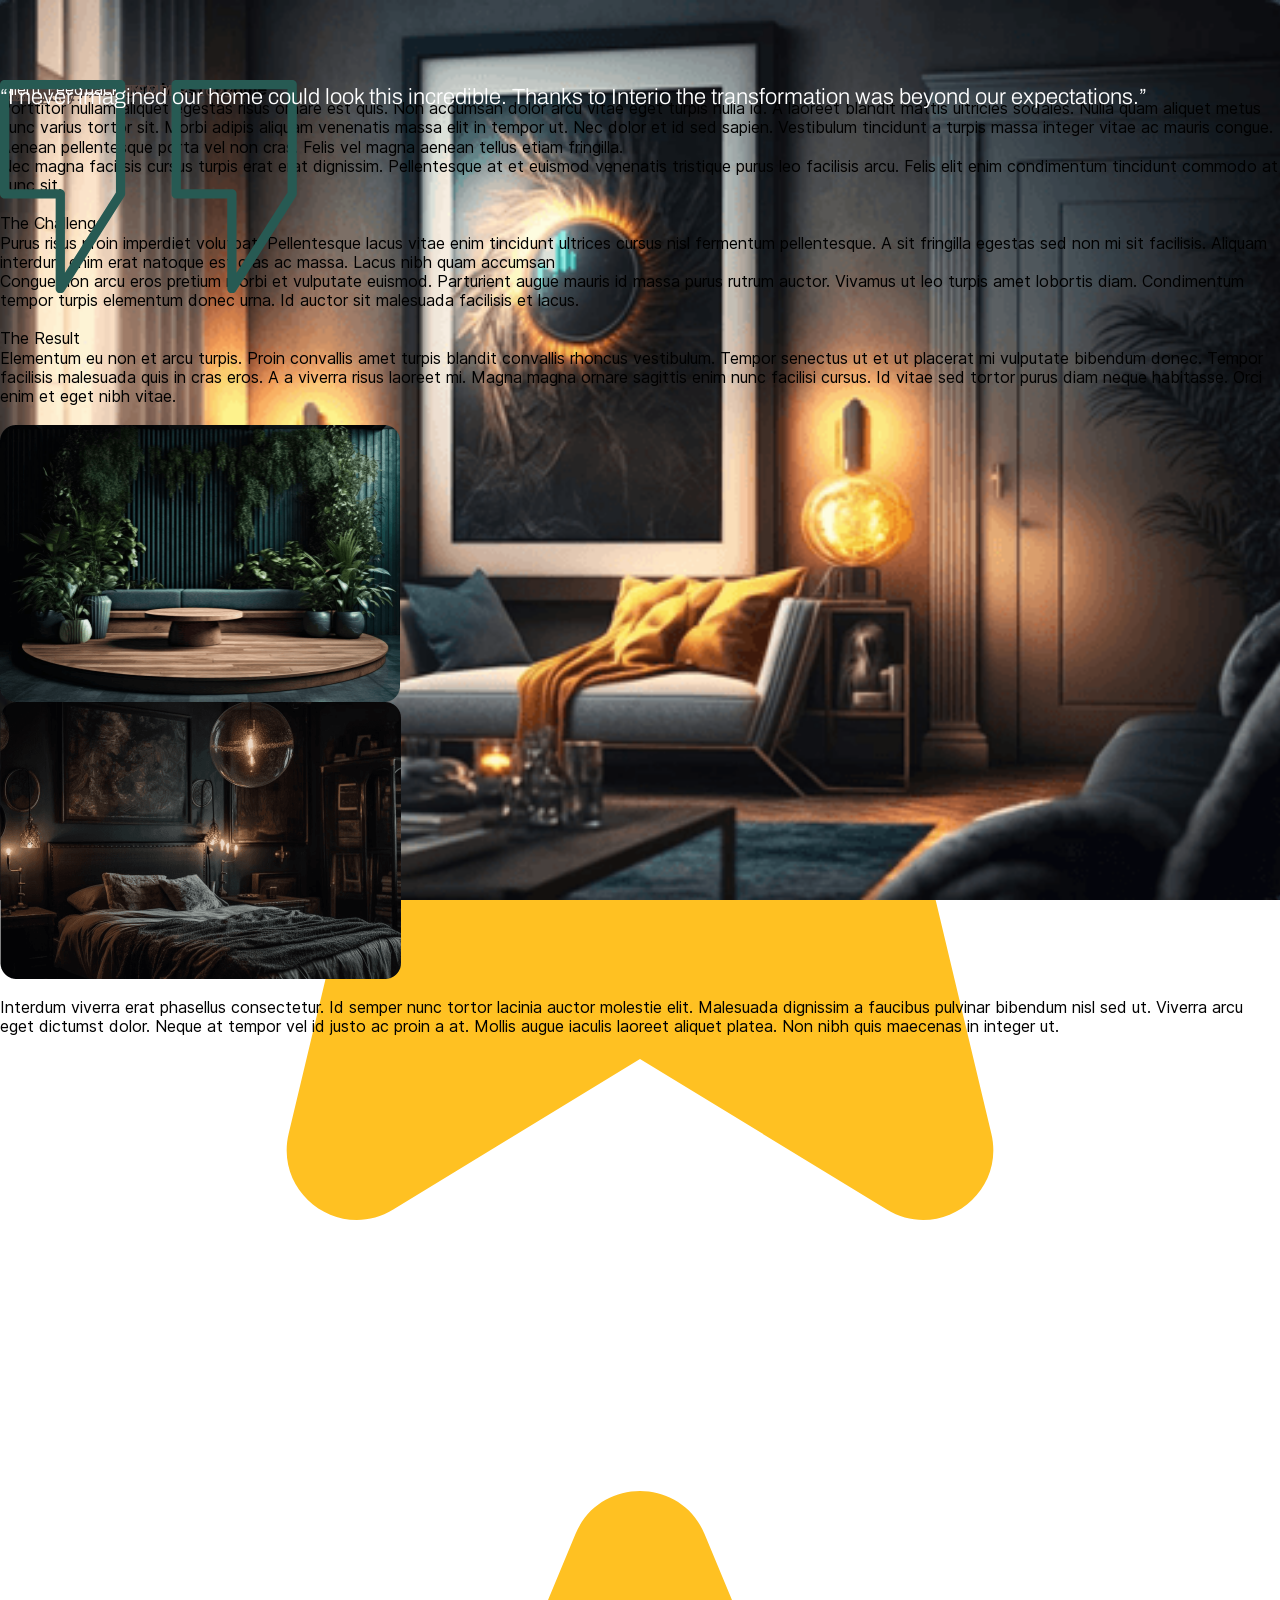
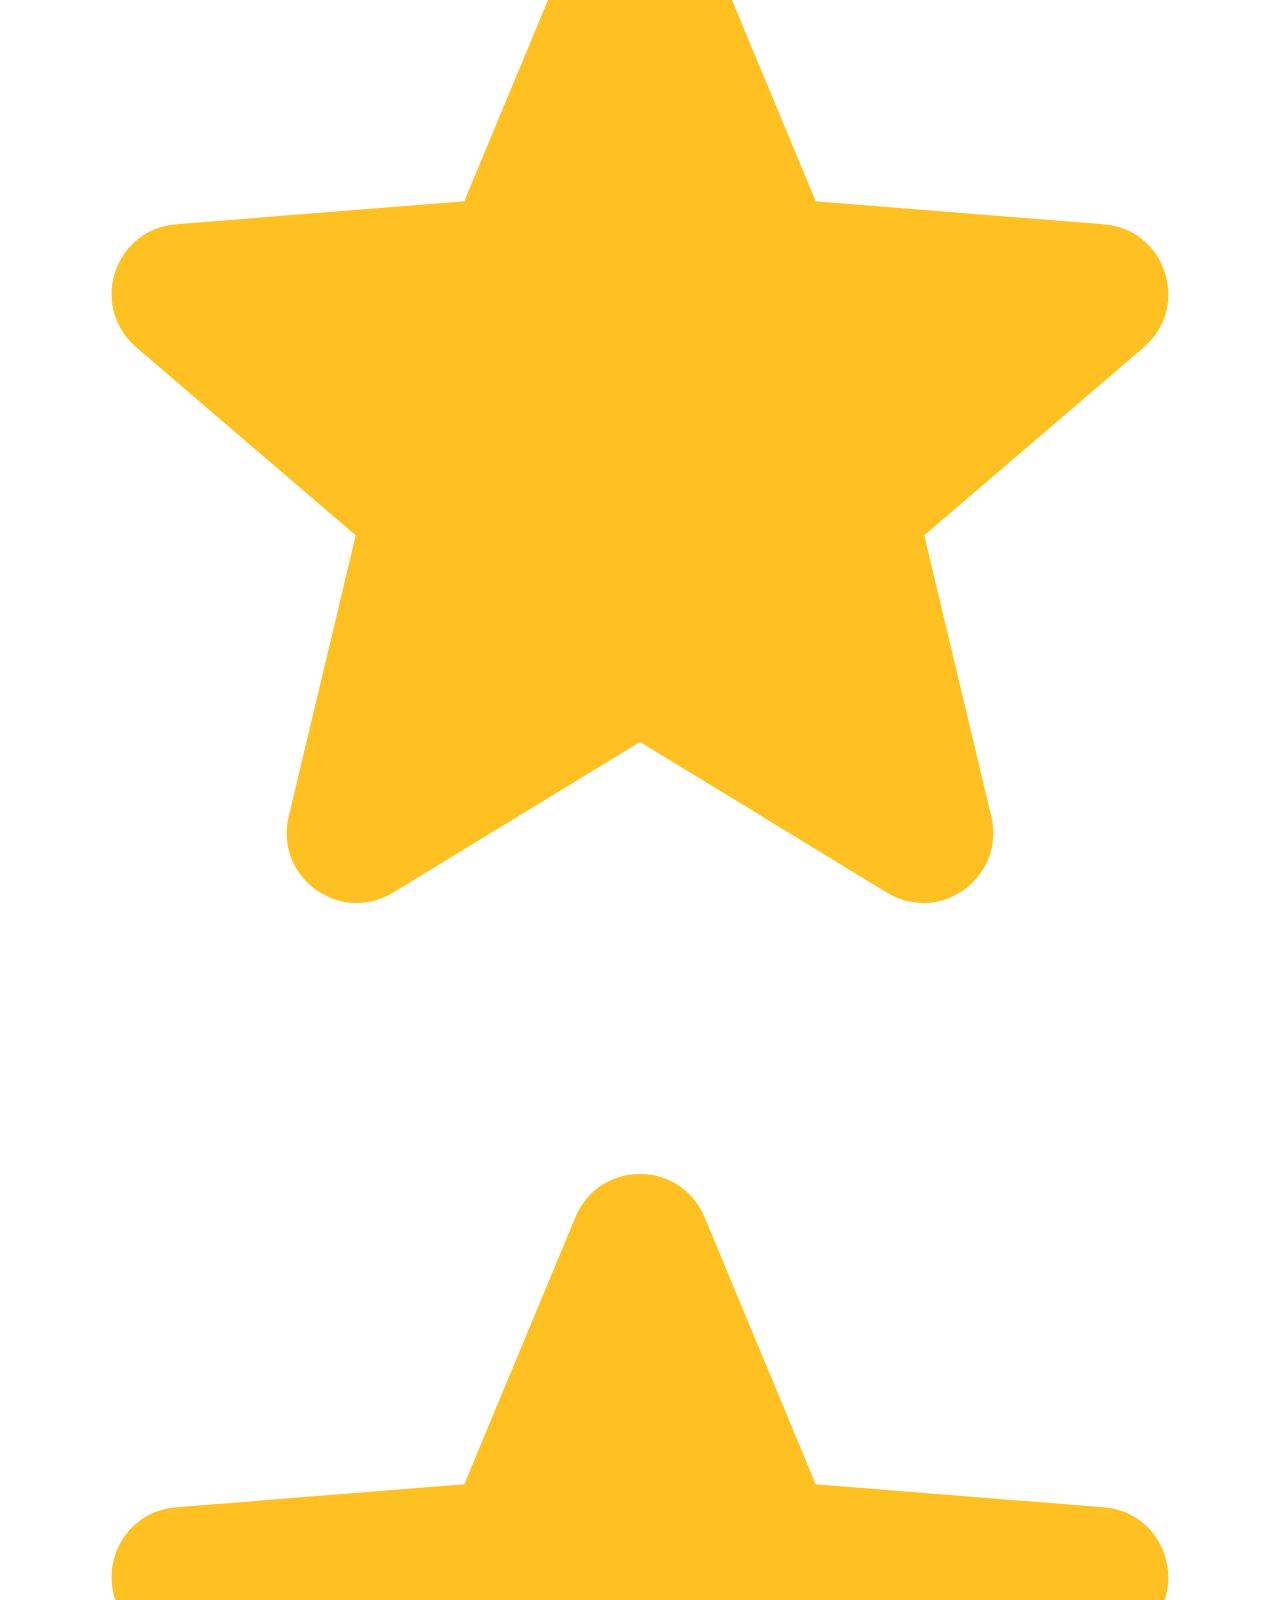
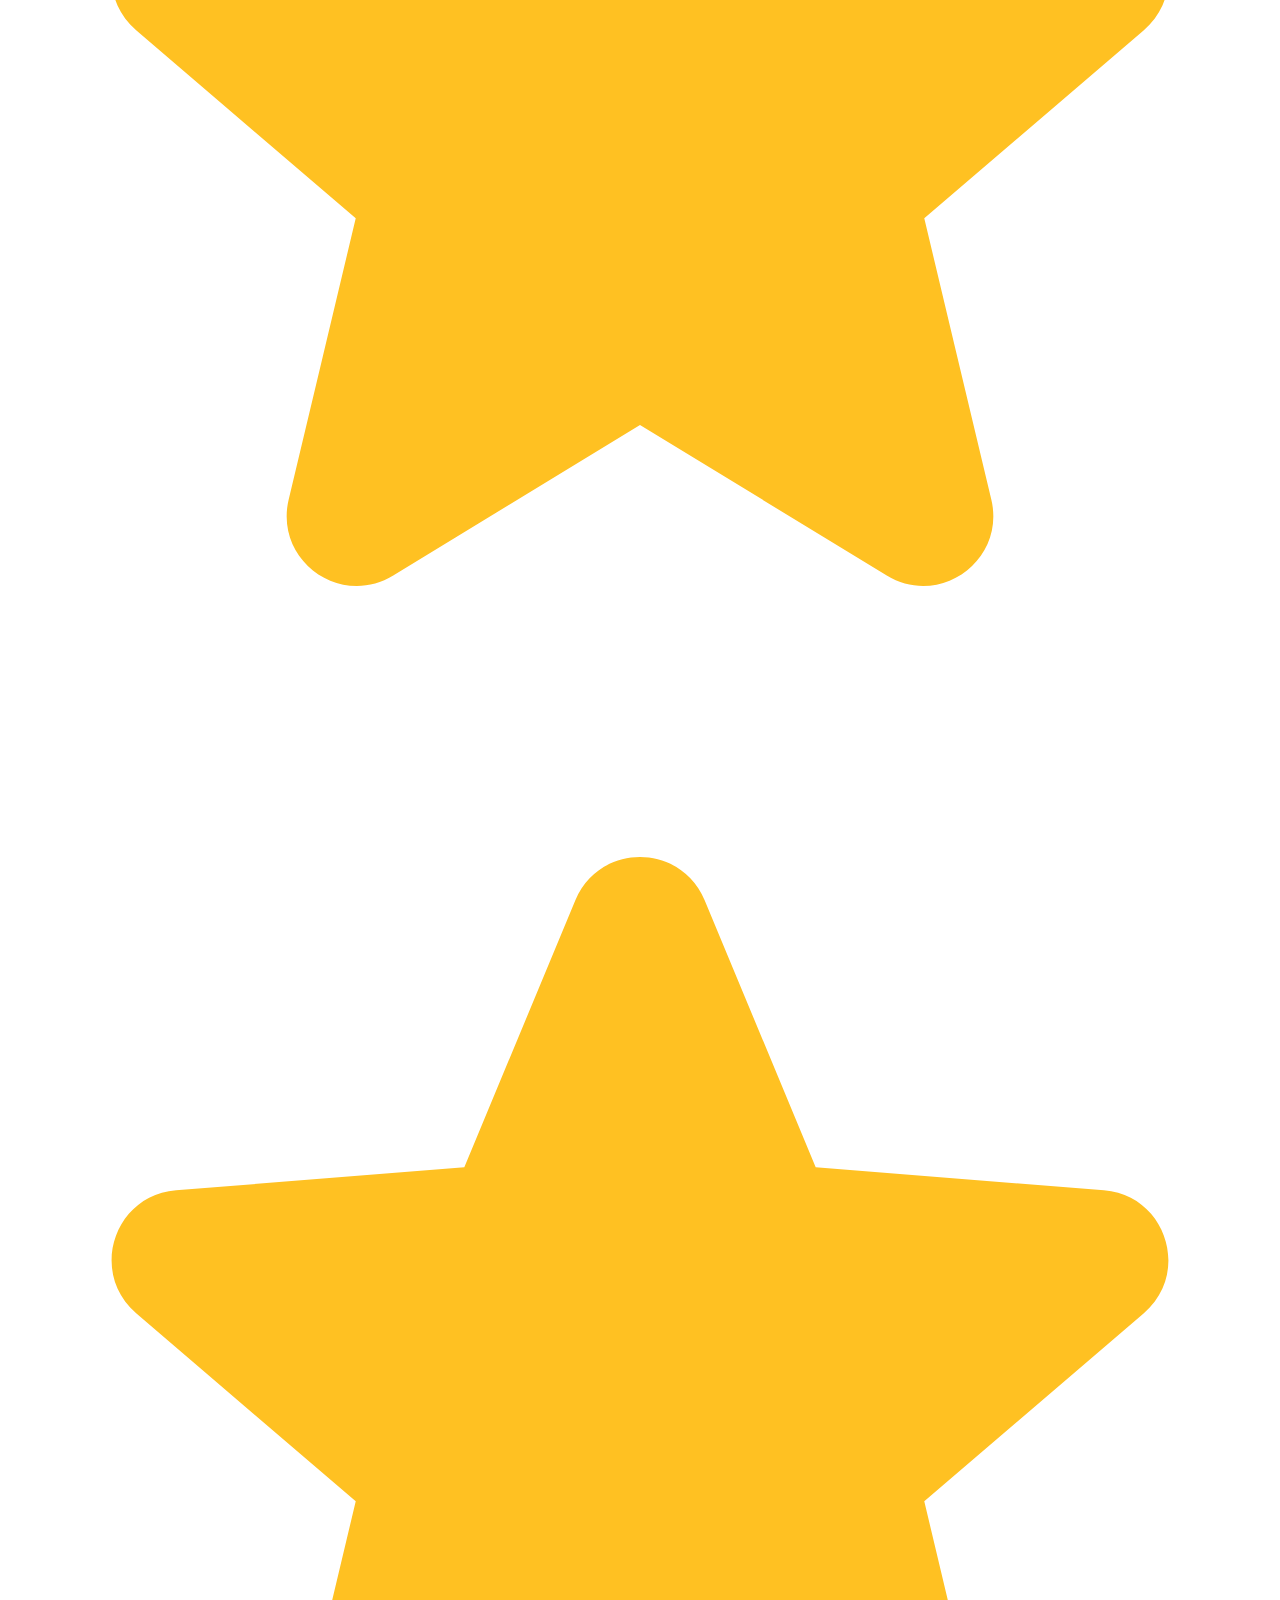
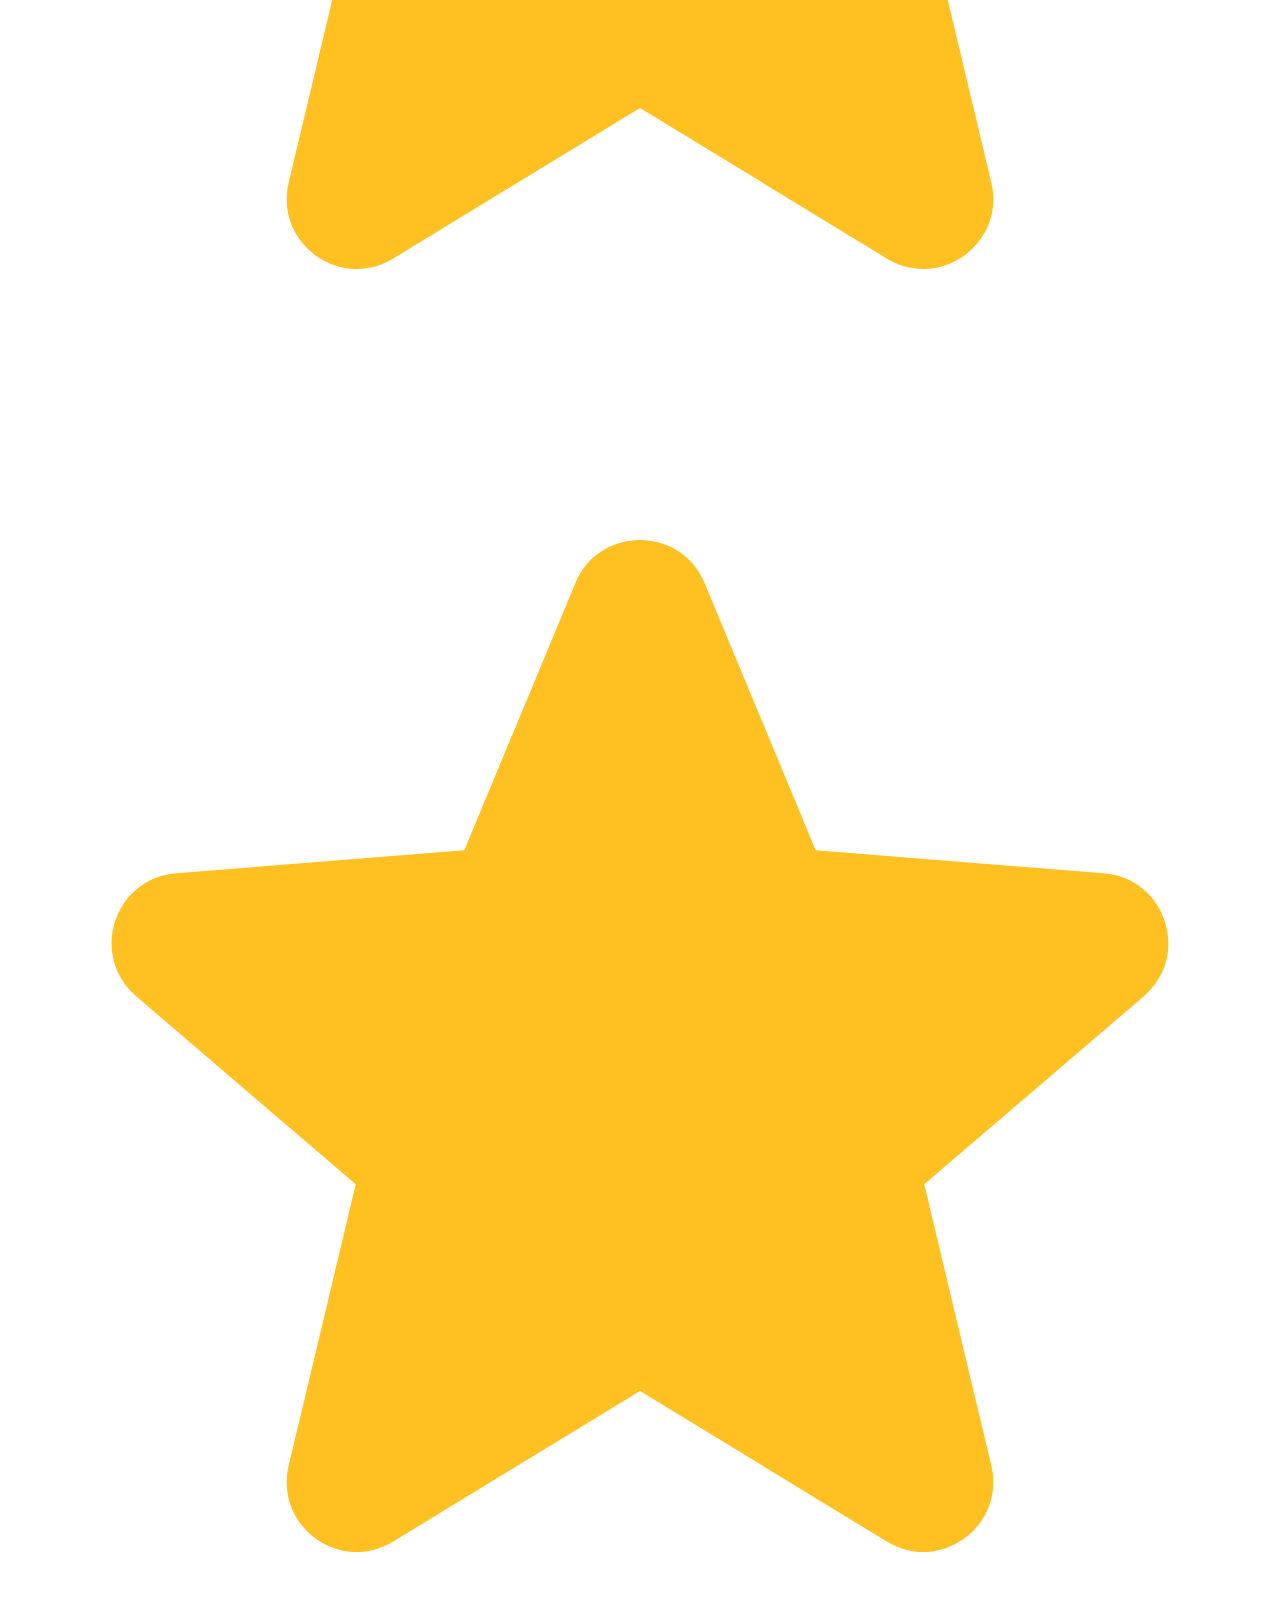
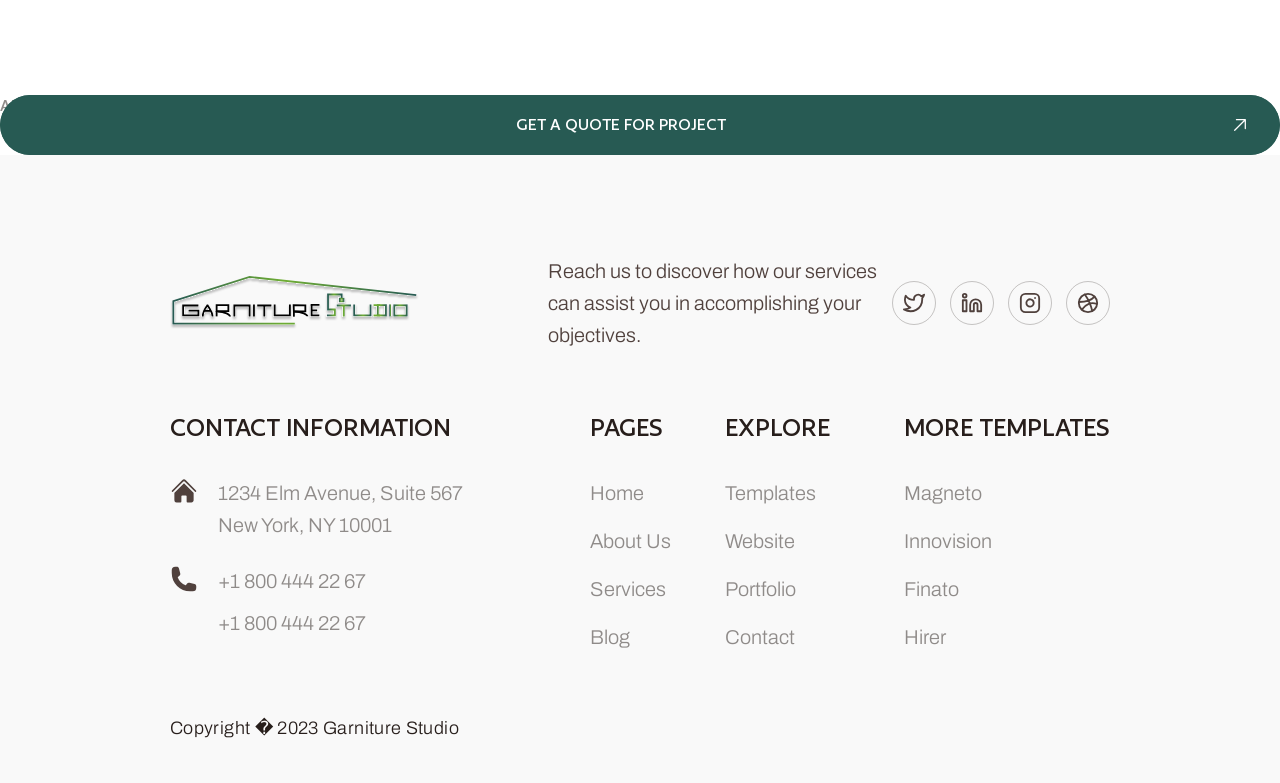
<file: portfolio/parkside-plaza-apartments/index.html>
<!DOCTYPE html>
<html><head>
<base href="/">
<link rel="stylesheet" href="/styles.css"><script>(function(){var f=window.fetch;window.fetch=function(u,o){if(typeof u==='string'&&u.includes('.framercms')){return f('/assets/cms/'+u.split('/').pop(),o);}return f(u,o);};})();</script>
    <meta charset="utf-8">
    
    
    <script>try{if(localStorage.get("__framer_force_showing_editorbar_since")){const n=document.createElement("link");n.rel = "modulepreload";n.href="https://framer.com/edit/init.mjs";document.head.appendChild(n)}}catch(e){}</script>
    <!-- Start of headStart -->
    
    <!-- End of headStart -->
    <meta name="viewport" content="width=device-width">
    <meta name="generator" content="Framer 8e1ebfe">
    <title>Parkside Plaza Apartments - Garniture Studio</title>
    <meta name="description" content="Garniture Studio is a multipurpose interior framer template that helps you launch your online business fast">
    <meta name="framer-search-index" content="https://framerusercontent.com/sites/4kKCvxvrqTvC8poosBNskM/searchIndex-6hl0OX72LsiP.json">
    <meta name="framer-html-plugin" content="disable">
    <link href="assets/images/image-extra-1.png" rel="icon" media="(prefers-color-scheme: light)">
    <link href="assets/images/image-extra-1.png" rel="icon" media="(prefers-color-scheme: dark)">
    <!-- Open Graph / Facebook -->
    <meta property="og:type" content="website">
    <meta property="og:title" content="Parkside Plaza Apartments - Garniture Studio">
    <meta property="og:description" content="Garniture Studio is a multipurpose interior framer template that helps you launch your online business fast">
    <meta property="og:image" content="assets/images/image-extra-2.png">
    <!-- Twitter -->
    <meta name="twitter:card" content="summary_large_image">
    <meta name="twitter:title" content="Parkside Plaza Apartments - Garniture Studio">
    <meta name="twitter:description" content="Garniture Studio is a multipurpose interior framer template that helps you launch your online business fast">
    <meta name="twitter:image" content="assets/images/image-extra-2.png">
    
    
    <link href="https://fonts.gstatic.com" rel="preconnect" crossorigin="">
    <meta name="robots" content="max-image-preview:large"><link rel="canonical" href="https://intoriee.framer.website/portfolio/parkside-plaza-apartments"><meta property="og:url" content="https://intoriee.framer.website/portfolio/parkside-plaza-apartments"><!-- Start of headEnd -->
    
    <!-- End of headEnd -->
</head>
<body>
    
    <!-- Start of bodyStart -->
    
    <!-- End of bodyStart -->
    
    <div id="main" data-framer-hydrate-v2="{&quot;routeId&quot;:&quot;zK1g1SWo_&quot;,&quot;localeId&quot;:&quot;default&quot;,&quot;pathVariables&quot;:{&quot;HkKdptQOk&quot;:&quot;parkside-plaza-apartments&quot;},&quot;breakpoints&quot;:[{&quot;hash&quot;:&quot;179cf8s&quot;,&quot;mediaQuery&quot;:&quot;(min-width: 1440px)&quot;},{&quot;hash&quot;:&quot;dkdyg2&quot;,&quot;mediaQuery&quot;:&quot;(min-width: 992px) and (max-width: 1439.98px)&quot;},{&quot;hash&quot;:&quot;1y1pacz&quot;,&quot;mediaQuery&quot;:&quot;(min-width: 768px) and (max-width: 991.98px)&quot;},{&quot;hash&quot;:&quot;c0r0qd&quot;,&quot;mediaQuery&quot;:&quot;(max-width: 767.98px)&quot;}]}" data-framer-ssr-released-at="2025-12-22T18:13:49.970Z" data-framer-page-optimized-at="2025-12-29T11:31:42.215Z" data-framer-generated-page=""><!--$--><div data-framer-root="" class="framer-Niv5r framer-Mcm5u framer-zU8D8 framer-bmaMT framer-HL0go framer-r5aLj framer-4cpBg framer-Nbgtc framer-Z8JSL framer-U635S framer-wABEU framer-hOutf framer-NF1lU framer-DMi3f framer-gVxMg framer-179cf8s" style="min-height:100vh;width:auto"><div class="framer-il4n9w-container" style="transform:translateX(-50%)"><div class="ssr-variant hidden-1y1pacz hidden-c0r0qd"><header class="framer-u0WsU framer-g9nq0 framer-IbYJC framer-1x8n1zk framer-v-ury95v" data-framer-name="Default - Transparent" data-hide-scrollbars="true" style="background-color: rgba(0, 0, 0, 0); width: 100%; box-shadow: none; opacity: 1;"><div class="framer-aty8yr" data-framer-name="Container" style="opacity: 1;"><div class="framer-13hvr49" data-framer-name="Content Wrapper" data-border="true" style="--border-bottom-width: 1px; --border-color: var(--token-a7f7ae5f-a181-442b-8823-be0ca1b170fe, rgb(255, 255, 255)); --border-left-width: 0px; --border-right-width: 0px; --border-style: solid; --border-top-width: 0px; opacity: 1;"><!--$--><a as="a" class="framer-1ss0zj2 framer-1d89j1z" data-framer-name="Brand" href="../" style="opacity: 1;"><div style="position:absolute;border-radius:inherit;corner-shape:inherit;top:0;right:0;bottom:0;left:0" data-framer-background-image-wrapper="true"><img decoding="auto" width="154" height="21" src="assets/images/brand-1-2.svg" alt="" style="display:block;width:100%;height:100%;border-radius:inherit;corner-shape:inherit;object-position:center;object-fit:contain"></div></a><!--/$--><div class="framer-tep2p6" data-framer-name="Hamburger" data-highlight="true" tabindex="0" style="border-radius: 3px; opacity: 1;"><div class="framer-1vlsnsl-container" style="opacity: 1;"><div class="framer-zqPAD framer-v-1ytpo10" tabindex="0" style="display:contents"><div class="framer-1ytpo10" data-framer-name="Burger" data-highlight="true" tabindex="0" style="height: 100%; width: 100%; opacity: 1;"><div class="framer-10pchnb" style="opacity: 1;"><div class="framer-7vcr79" data-framer-name="Bottom" style="background-color: var(--token-a7f7ae5f-a181-442b-8823-be0ca1b170fe, rgb(255, 255, 255)); border-radius: 40px; transform: none; opacity: 1;"></div><div class="framer-p9r28c" data-framer-name="Mid" style="background-color:var(--token-a7f7ae5f-a181-442b-8823-be0ca1b170fe, rgb(255, 255, 255));border-bottom-left-radius:40px;border-bottom-right-radius:40px;border-top-left-radius:40px;border-top-right-radius:40px;opacity:1"></div><div class="framer-8evony" data-framer-name="Top" style="background-color: var(--token-a7f7ae5f-a181-442b-8823-be0ca1b170fe, rgb(255, 255, 255)); border-radius: 40px; transform: none; opacity: 1;"></div></div></div></div></div></div></div></div><div class="framer-10jd8ad" data-framer-name="Menu" style="background-color: rgba(0, 0, 0, 0); opacity: 1;"><div class="framer-qr2rdh" data-framer-name="Container" style="opacity: 1;"><nav class="framer-vd2wf3" data-framer-name="Menu Wrapper" style="opacity: 1;"><div class="framer-qe4emq" style="filter:blur(5px);-webkit-filter:blur(5px);opacity:0"><div class="framer-1njf682" data-framer-component-type="RichTextContainer" style="transform: none; opacity: 1;"><h2 class="framer-text framer-styles-preset-1gbdzi1" data-styles-preset="zw4pS66o6"><!--$--><a class="framer-text framer-styles-preset-vo8ojb" data-styles-preset="GGZQmh7Gk" href="../service">Services</a><!--/$--></h2></div></div><div class="framer-jaetn1" style="filter:blur(5px);-webkit-filter:blur(5px);opacity:0"><div class="framer-1ot0wyo" data-framer-component-type="RichTextContainer" style="transform: none; opacity: 1;"><h2 class="framer-text framer-styles-preset-1gbdzi1" data-styles-preset="zw4pS66o6"><!--$--><a class="framer-text framer-styles-preset-vo8ojb" data-styles-preset="GGZQmh7Gk" href="../about">About</a><!--/$--></h2></div></div><div class="framer-mjt6mz" style="filter:blur(5px);-webkit-filter:blur(5px);opacity:0"><div class="framer-1roxcpv" data-framer-component-type="RichTextContainer" style="transform: none; opacity: 1;"><h2 class="framer-text framer-styles-preset-1gbdzi1" data-styles-preset="zw4pS66o6"><!--$--><a class="framer-text framer-styles-preset-vo8ojb" data-styles-preset="GGZQmh7Gk" href="../portfolio">Portfolio</a><!--/$--></h2></div></div><div class="framer-1f8jgkr" style="filter:blur(5px);-webkit-filter:blur(5px);opacity:0"><div class="framer-3fxvhs" data-framer-component-type="RichTextContainer" style="transform: none; opacity: 1;"><h2 class="framer-text framer-styles-preset-1gbdzi1" data-styles-preset="zw4pS66o6"><!--$--><a class="framer-text framer-styles-preset-vo8ojb" data-styles-preset="GGZQmh7Gk" href="../blog">Blog</a><!--/$--></h2></div></div><div class="framer-91q19" style="filter:blur(5px);-webkit-filter:blur(5px);opacity:0"><div class="framer-9zhnfm" data-framer-component-type="RichTextContainer" style="transform: none; opacity: 1;"><h2 class="framer-text framer-styles-preset-1gbdzi1" data-styles-preset="zw4pS66o6"><!--$--><a class="framer-text framer-styles-preset-vo8ojb" data-styles-preset="GGZQmh7Gk" href="../contact">Contact</a><!--/$--></h2></div></div></nav></div></div><div class="framer-15kqi6y" style="background-color:rgb(255, 255, 255);opacity:0"></div></header></div></div><section as="section" class="framer-epw1w6" data-framer-name="Banner Section"><div style="position:absolute;border-radius:inherit;corner-shape:inherit;top:0;right:0;bottom:0;left:0" data-framer-background-image-wrapper="true"><img decoding="auto" width="3200" height="1028" sizes="100vw" srcset="assets/images/our-services-3.png 512w,assets/images/our-services-4.png 1024w,assets/images/our-services-2.png 2048w,assets/images/our-services-5.png 3200w" src="assets/images/our-services-5.png" alt="" style="display:block;width:100%;height:100%;border-radius:inherit;corner-shape:inherit;object-position:center;object-fit:cover"></div><div class="framer-1ehktk1" data-framer-name="Container"><div class="framer-1dhrdvr" data-framer-name="Inner Banner Text Wrapper" id="herocontent"><div class="framer-18f7skf" data-framer-name="Banner Title" data-framer-component-type="RichTextContainer" style="transform:none"><h1 class="framer-text framer-styles-preset-7umchd" data-styles-preset="O0tq7jJ5R" style="--framer-text-color:var(--token-a7f7ae5f-a181-442b-8823-be0ca1b170fe, rgb(255, 255, 255))">Parkside Plaza Apartments</h1></div><div class="framer-4iab6i" data-framer-name="Banner Content"><div class="framer-106uqj7" data-framer-name="Text" data-framer-component-type="RichTextContainer" style="transform:none"><h4 class="framer-text framer-styles-preset-11q63y7" data-styles-preset="xSgcm6bxM" style="--framer-text-color:var(--token-a7f7ae5f-a181-442b-8823-be0ca1b170fe, rgb(255, 255, 255))"><!--$--><a class="framer-text framer-styles-preset-e228a0" data-styles-preset="DGQNTFnZN" href="../">Home </a><!--/$--></h4></div><div class="framer-1jwhi1p" data-framer-name="Text" data-framer-component-type="RichTextContainer" style="transform:none"><h4 class="framer-text framer-styles-preset-11q63y7" data-styles-preset="xSgcm6bxM" style="--framer-text-color:var(--token-a7f7ae5f-a181-442b-8823-be0ca1b170fe, rgb(255, 255, 255))">/</h4></div><div class="framer-joa72f" data-framer-name="Text" data-framer-component-type="RichTextContainer" style="transform:none"><h4 class="framer-text framer-styles-preset-11q63y7" data-styles-preset="xSgcm6bxM" style="--framer-text-color:var(--token-a7f7ae5f-a181-442b-8823-be0ca1b170fe, rgb(255, 255, 255))"><!--$--><a class="framer-text framer-styles-preset-e228a0" data-styles-preset="DGQNTFnZN" href="../portfolio">portfolio</a><!--/$--></h4></div><div class="framer-rykpa3" data-framer-name="Text" data-framer-component-type="RichTextContainer" style="transform:none"><h4 class="framer-text framer-styles-preset-11q63y7" data-styles-preset="xSgcm6bxM" style="--framer-text-color:var(--token-a7f7ae5f-a181-442b-8823-be0ca1b170fe, rgb(255, 255, 255))">/</h4></div><div class="framer-ni2smg" data-framer-name="Text" data-framer-component-type="RichTextContainer" style="transform:none"><h4 class="framer-text framer-styles-preset-11q63y7" data-styles-preset="xSgcm6bxM" style="--framer-text-color:var(--token-a7f7ae5f-a181-442b-8823-be0ca1b170fe, rgb(255, 255, 255))">Parkside Plaza Apartments</h4></div></div></div></div></section><section class="framer-x2e74x" data-framer-name="Blog Section" id="blog"><div class="framer-89o1mo" data-framer-name="Container"><div class="framer-7nc814" data-framer-name="Blog Content Wrapper"><div class="framer-zecneu" data-framer-name="Post"><div class="framer-z9nnz4" data-framer-name="Blog Post Top"><div class="ssr-variant hidden-1y1pacz hidden-179cf8s hidden-c0r0qd"><div class="framer-hsw4ia" data-framer-name="Banner"><div style="position:absolute;border-radius:inherit;corner-shape:inherit;top:0;right:0;bottom:0;left:0" data-framer-background-image-wrapper="true"><img decoding="auto" width="1260" height="864" sizes="calc(min(max((min(max(100vw, 1px), 1000px) - 120px) / 2, 1px), 833px) * 0.87)" srcset="assets/images/portfolio-image-1.png 512w,assets/images/portfolio-image-2.png 1024w,assets/images/portfolio-image-3.png 1260w" src="assets/images/portfolio-image-3.png" alt="Portfolio Image" style="display:block;width:100%;height:100%;border-radius:inherit;corner-shape:inherit;object-position:center;object-fit:cover"></div></div></div></div><article class="framer-6g5mhw" data-framer-name="Blog Content Inner"><div class="framer-qo1cpe" data-framer-name="Content" data-framer-component-type="RichTextContainer" style="transform:none"><h3 class="framer-text framer-styles-preset-iuko7x">Project Copenhagen: <strong class="framer-text">blissful home</strong></h3><p class="framer-text framer-styles-preset-e8i7gw">Porttitor nullam aliquet egestas risus ornare est quis. Non accumsan dolor arcu vitae eget turpis nulla id. A laoreet blandit mattis ultricies sodales. Nulla quam aliquet metus nunc varius tortor sit. Morbi adipis aliquam venenatis massa elit in tempor ut. Nec dolor et id sed sapien. Vestibulum tincidunt a turpis massa integer vitae ac mauris congue. Aenean pellentesque porta vel non cras. Felis vel magna aenean tellus etiam fringilla.</p><p class="framer-text framer-styles-preset-e8i7gw">Nec magna facilisis cursus turpis erat erat dignissim. Pellentesque at et euismod venenatis tristique purus leo facilisis arcu. Felis elit enim condimentum tincidunt commodo at nunc sit.</p><p class="framer-text framer-styles-preset-e8i7gw"><br class="framer-text trailing-break"></p><h4 class="framer-text framer-styles-preset-1aswyyr">The Challenge</h4><p class="framer-text framer-styles-preset-e8i7gw">Purus risus proin imperdiet volutpat. Pellentesque lacus vitae enim tincidunt ultrices cursus nisl fermentum pellentesque. A sit fringilla egestas sed non mi sit facilisis. Aliquam interdum enim erat natoque est cras ac massa. Lacus nibh quam accumsan</p><p class="framer-text framer-styles-preset-e8i7gw">Congue non arcu eros pretium morbi et vulputate euismod. Parturient augue mauris id massa purus rutrum auctor. Vivamus ut leo turpis amet lobortis diam. Condimentum tempor turpis elementum donec urna. Id auctor sit malesuada facilisis et lacus.</p><p class="framer-text framer-styles-preset-e8i7gw"><br class="framer-text trailing-break"></p><h4 class="framer-text framer-styles-preset-1aswyyr">The Result</h4><p class="framer-text framer-styles-preset-e8i7gw">Elementum eu non et arcu turpis. Proin convallis amet turpis blandit convallis rhoncus vestibulum. Tempor senectus ut et ut placerat mi vulputate bibendum donec. Tempor facilisis malesuada quis in cras eros. A a viverra risus laoreet mi. Magna magna ornare sagittis enim nunc facilisi cursus. Id vitae sed tortor purus diam neque habitasse. Orci enim et eget nibh vitae.</p><p class="framer-text framer-styles-preset-e8i7gw"><br class="framer-text trailing-break"></p><img alt="" width="400" height="277" src="assets/images/project-copenhagen-blissful-home-9.png" srcset="assets/images/project-copenhagen-blissful-home-10.png 512w,assets/images/project-copenhagen-blissful-home-9.png 801w" class="framer-text framer-image framer-styles-preset-13rmf9u" style="aspect-ratio:801 / 554"><img alt="" width="401" height="277" src="assets/images/project-copenhagen-blissful-home-11.png" srcset="assets/images/project-copenhagen-blissful-home-12.png 512w,assets/images/project-copenhagen-blissful-home-11.png 802w" class="framer-text framer-image framer-styles-preset-13rmf9u" style="aspect-ratio:802 / 554"><p class="framer-text framer-styles-preset-e8i7gw"><br class="framer-text trailing-break"></p><p class="framer-text framer-styles-preset-e8i7gw">Interdum viverra erat phasellus consectetur. Id semper nunc tortor lacinia auctor molestie elit. Malesuada dignissim a faucibus pulvinar bibendum nisl sed ut. Viverra arcu eget dictumst dolor. Neque at tempor vel id justo ac proin a at. Mollis augue iaculis laoreet aliquet platea. Non nibh quis maecenas in integer ut.</p></div></article></div><aside class="framer-1d51eoj" data-framer-name="Sidebar Block"><div class="framer-1f4tj7i" data-framer-name="Single Sidebar"><div class="framer-1mso1yr" data-framer-name="Sidebar  Title"><div class="framer-1ttam8j" data-framer-name="Title" data-framer-component-type="RichTextContainer" style="transform:none"><h4 class="framer-text framer-styles-preset-1pdo5wn" data-styles-preset="zDPAf222F">Project overview</h4></div></div><div class="framer-1st2i2a" data-framer-name="SIdebar Project Block Wrapper"><div class="framer-11eyccc" data-border="true" data-framer-name="SIdebar Project Block"><div class="framer-12rvaij" data-framer-name="Client:" data-framer-component-type="RichTextContainer" style="transform:none"><p class="framer-text framer-styles-preset-16plwrn" data-styles-preset="Yf7mok95d" style="--framer-text-color:var(--token-57644229-9aea-4671-a3e2-529f7b58afe0, rgb(80, 65, 61))">Client:</p></div><div class="framer-148mgax" data-framer-name="William Cooper" data-framer-component-type="RichTextContainer" style="transform:none"><p class="framer-text framer-styles-preset-1szkfso" data-styles-preset="i2ZJLioZK" style="--framer-text-color:var(--token-57644229-9aea-4671-a3e2-529f7b58afe0, rgb(80, 65, 61))">William Cooper</p></div></div><div class="framer-vbb7ev" data-border="true" data-framer-name="SIdebar Project Block"><div class="framer-1gawoqb" data-framer-name="Client:" data-framer-component-type="RichTextContainer" style="transform:none"><p class="framer-text framer-styles-preset-16plwrn" data-styles-preset="Yf7mok95d" style="--framer-text-color:var(--token-57644229-9aea-4671-a3e2-529f7b58afe0, rgb(80, 65, 61))">Category:</p></div><div class="framer-1wccegc" data-framer-name="William Cooper" data-framer-component-type="RichTextContainer" style="transform:none"><p class="framer-text framer-styles-preset-1szkfso" data-styles-preset="i2ZJLioZK" style="--framer-text-color:var(--token-57644229-9aea-4671-a3e2-529f7b58afe0, rgb(80, 65, 61))">Modern Artistry</p></div></div><div class="framer-1pvj9jl" data-border="true" data-framer-name="SIdebar Project Block"><div class="framer-mza0jf" data-framer-name="Client:" data-framer-component-type="RichTextContainer" style="transform:none"><p class="framer-text framer-styles-preset-16plwrn" data-styles-preset="Yf7mok95d" style="--framer-text-color:var(--token-57644229-9aea-4671-a3e2-529f7b58afe0, rgb(80, 65, 61))">Duration:</p></div><div class="framer-133oiis" data-framer-name="William Cooper" data-framer-component-type="RichTextContainer" style="transform:none"><p class="framer-text framer-styles-preset-1szkfso" data-styles-preset="i2ZJLioZK" style="--framer-text-color:var(--token-57644229-9aea-4671-a3e2-529f7b58afe0, rgb(80, 65, 61))">20 April - 28 September, 2023 </p></div></div><div class="framer-21soeg" data-border="true" data-framer-name="SIdebar Project Block"><div class="framer-170kjg1" data-framer-name="Client:" data-framer-component-type="RichTextContainer" style="transform:none"><p class="framer-text framer-styles-preset-16plwrn" data-styles-preset="Yf7mok95d" style="--framer-text-color:var(--token-57644229-9aea-4671-a3e2-529f7b58afe0, rgb(80, 65, 61))">Budget:</p></div><div class="framer-xzoy93" data-framer-name="William Cooper" data-framer-component-type="RichTextContainer" style="transform:none"><p class="framer-text framer-styles-preset-1szkfso" data-styles-preset="i2ZJLioZK" style="--framer-text-color:var(--token-57644229-9aea-4671-a3e2-529f7b58afe0, rgb(80, 65, 61))">$8,000 - $12,000</p></div></div><div class="framer-1dnx4id" data-border="true" data-framer-name="SIdebar Project Block"><div class="framer-1ncl6rm" data-framer-name="Client:" data-framer-component-type="RichTextContainer" style="transform:none"><p class="framer-text framer-styles-preset-16plwrn" data-styles-preset="Yf7mok95d" style="--framer-text-color:var(--token-57644229-9aea-4671-a3e2-529f7b58afe0, rgb(80, 65, 61))">Preview:</p></div><div class="framer-1tagm4v" data-framer-name="William Cooper" data-framer-component-type="RichTextContainer" style="transform:none"><p class="framer-text framer-styles-preset-1szkfso" data-styles-preset="i2ZJLioZK" style="--framer-text-color:var(--token-57644229-9aea-4671-a3e2-529f7b58afe0, rgb(80, 65, 61))">www.interrior.com</p></div></div><div class="framer-6yjg9q" data-border="true" data-framer-name="SIdebar Project Block"><div class="framer-14aeel4" data-framer-name="Client:" data-framer-component-type="RichTextContainer" style="transform:none"><p class="framer-text framer-styles-preset-16plwrn" data-styles-preset="Yf7mok95d" style="--framer-text-color:var(--token-57644229-9aea-4671-a3e2-529f7b58afe0, rgb(80, 65, 61))">Location:</p></div><div class="framer-1savkxr" data-framer-name="William Cooper" data-framer-component-type="RichTextContainer" style="transform:none"><p class="framer-text framer-styles-preset-1szkfso" data-styles-preset="i2ZJLioZK" style="--framer-text-color:var(--token-57644229-9aea-4671-a3e2-529f7b58afe0, rgb(80, 65, 61))">Albany, Ny</p></div></div></div></div><div class="framer-12p1n76" data-framer-name="Sidebar Card"><div class="framer-it4g9o" data-framer-name="Review Block Wrapper"><div class="framer-1hxtdci" data-framer-name="Client Feedback" data-framer-component-type="RichTextContainer" style="transform:none"><h4 class="framer-text framer-styles-preset-1pdo5wn" data-styles-preset="zDPAf222F" style="--framer-text-color:var(--token-a7f7ae5f-a181-442b-8823-be0ca1b170fe, rgb(255, 255, 255))">Client Feedback</h4></div><div class="framer-tmxu1e" data-framer-name="Review Block Inner"><div data-framer-component-type="SVG" data-framer-name="Group" parentsize="0" _constraints="[object Object]" rotation="0" shadows="" class="framer-b3s26l" aria-hidden="true" style="image-rendering:pixelated;flex-shrink:0;fill:rgba(0,0,0,1);color:rgba(0,0,0,1)"><div class="svgContainer" style="width:100%;height:100%;aspect-ratio:inherit"><svg style="width:100%;height:100%;" viewBox="0 0 45 32" preserveAspectRatio="none" width="100%" height="100%"><use href="#svg-1471553786_1701"></use></svg></div></div><div class="framer-15lqcz0" data-framer-name="Frame 524"><div class="framer-4g8cb" data-framer-name="“I never imagined our home could look this incredible. Thanks to Interio the transformation was beyond our expectations.”" data-framer-component-type="RichTextContainer" style="transform:none"><p class="framer-text framer-styles-preset-103gr0d" data-styles-preset="Q_XxWTCVP" style="--framer-text-color:var(--token-a7f7ae5f-a181-442b-8823-be0ca1b170fe, rgb(255, 255, 255))">“I never imagined our home could look this incredible. Thanks to Interio the transformation was beyond our expectations.”</p></div><div class="framer-6op430" data-framer-name="Review Star"><div class="framer-7f6rpl-container"><!--$--><div style="display:contents"><svg xmlns="http://www.w3.org/2000/svg" viewBox="0 0 24 24" fill="currentColor" aria-hidden="true" data-slot="icon" color="rgb(255, 193, 34)" style="width: 100%; height: 100%;"><path fill-rule="evenodd" d="M10.788 3.21c.448-1.077 1.976-1.077 2.424 0l2.082 5.006 5.404.434c1.164.093 1.636 1.545.749 2.305l-4.117 3.527 1.257 5.273c.271 1.136-.964 2.033-1.96 1.425L12 18.354 7.373 21.18c-.996.608-2.231-.29-1.96-1.425l1.257-5.273-4.117-3.527c-.887-.76-.415-2.212.749-2.305l5.404-.434 2.082-5.005Z" clip-rule="evenodd"></path></svg></div><!--/$--></div><div class="framer-44rujc-container"><!--$--><div style="display:contents"><svg xmlns="http://www.w3.org/2000/svg" viewBox="0 0 24 24" fill="currentColor" aria-hidden="true" data-slot="icon" color="rgb(255, 193, 34)" style="width: 100%; height: 100%;"><path fill-rule="evenodd" d="M10.788 3.21c.448-1.077 1.976-1.077 2.424 0l2.082 5.006 5.404.434c1.164.093 1.636 1.545.749 2.305l-4.117 3.527 1.257 5.273c.271 1.136-.964 2.033-1.96 1.425L12 18.354 7.373 21.18c-.996.608-2.231-.29-1.96-1.425l1.257-5.273-4.117-3.527c-.887-.76-.415-2.212.749-2.305l5.404-.434 2.082-5.005Z" clip-rule="evenodd"></path></svg></div><!--/$--></div><div class="framer-1wxbs21-container"><!--$--><div style="display:contents"><svg xmlns="http://www.w3.org/2000/svg" viewBox="0 0 24 24" fill="currentColor" aria-hidden="true" data-slot="icon" color="rgb(255, 193, 34)" style="width: 100%; height: 100%;"><path fill-rule="evenodd" d="M10.788 3.21c.448-1.077 1.976-1.077 2.424 0l2.082 5.006 5.404.434c1.164.093 1.636 1.545.749 2.305l-4.117 3.527 1.257 5.273c.271 1.136-.964 2.033-1.96 1.425L12 18.354 7.373 21.18c-.996.608-2.231-.29-1.96-1.425l1.257-5.273-4.117-3.527c-.887-.76-.415-2.212.749-2.305l5.404-.434 2.082-5.005Z" clip-rule="evenodd"></path></svg></div><!--/$--></div><div class="framer-15vofbd-container"><!--$--><div style="display:contents"><svg xmlns="http://www.w3.org/2000/svg" viewBox="0 0 24 24" fill="currentColor" aria-hidden="true" data-slot="icon" color="rgb(255, 193, 34)" style="width: 100%; height: 100%;"><path fill-rule="evenodd" d="M10.788 3.21c.448-1.077 1.976-1.077 2.424 0l2.082 5.006 5.404.434c1.164.093 1.636 1.545.749 2.305l-4.117 3.527 1.257 5.273c.271 1.136-.964 2.033-1.96 1.425L12 18.354 7.373 21.18c-.996.608-2.231-.29-1.96-1.425l1.257-5.273-4.117-3.527c-.887-.76-.415-2.212.749-2.305l5.404-.434 2.082-5.005Z" clip-rule="evenodd"></path></svg></div><!--/$--></div><div class="framer-6z7g6u-container"><!--$--><div style="display:contents"><svg xmlns="http://www.w3.org/2000/svg" viewBox="0 0 24 24" fill="currentColor" aria-hidden="true" data-slot="icon" color="rgb(255, 193, 34)" style="width: 100%; height: 100%;"><path fill-rule="evenodd" d="M10.788 3.21c.448-1.077 1.976-1.077 2.424 0l2.082 5.006 5.404.434c1.164.093 1.636 1.545.749 2.305l-4.117 3.527 1.257 5.273c.271 1.136-.964 2.033-1.96 1.425L12 18.354 7.373 21.18c-.996.608-2.231-.29-1.96-1.425l1.257-5.273-4.117-3.527c-.887-.76-.415-2.212.749-2.305l5.404-.434 2.082-5.005Z" clip-rule="evenodd"></path></svg></div><!--/$--></div></div></div><div class="framer-1td7e6p" data-framer-name="User Block"><div class="framer-hyuzvp" data-framer-name="User Name" data-framer-component-type="RichTextContainer" style="transform:none"><h4 class="framer-text framer-styles-preset-11q63y7" data-styles-preset="xSgcm6bxM" style="--framer-text-color:var(--token-a7f7ae5f-a181-442b-8823-be0ca1b170fe, rgb(255, 255, 255))">Esther Howard</h4></div><div class="framer-6m5b2b" data-framer-name="User Position" data-framer-component-type="RichTextContainer" style="transform:none"><p class="framer-text framer-styles-preset-1szkfso" data-styles-preset="i2ZJLioZK" style="--framer-text-color:var(--token-d8aebec7-127a-45a9-b7a0-7e4b0ca8d5d3, rgb(143, 139, 137))">Albany, Ny</p></div></div></div></div><!--$--><div class="ssr-variant hidden-1y1pacz hidden-179cf8s hidden-c0r0qd"><div class="framer-17cvd3i-container"><!--$--><a class="framer-HPhLy framer-DMi3f framer-rpdy8b framer-v-1i6zkmz framer-u66l2j" data-border="true" data-framer-name="Primary - Hover Outline" href="../contact" style="--border-bottom-width: 1px; --border-color: var(--token-f512b2c0-ccff-4c1c-81ef-5b1a68ff0d48, rgb(39, 90, 83)); --border-left-width: 1px; --border-right-width: 1px; --border-style: solid; --border-top-width: 1px; background-color: var(--token-f512b2c0-ccff-4c1c-81ef-5b1a68ff0d48, rgb(39, 90, 83)); width: 100%; border-radius: 500px; opacity: 1;"><div class="framer-66qnxk" style="opacity: 1;"><div class="framer-cbcj7q" data-framer-name="Request A quote" data-framer-component-type="RichTextContainer" style="--extracted-r6o4lv: var(--token-a7f7ae5f-a181-442b-8823-be0ca1b170fe, rgb(255, 255, 255)); transform: translate(-50%, -50%); opacity: 1;"><p class="framer-text framer-styles-preset-1szkfso" data-styles-preset="i2ZJLioZK" style="--framer-text-color:var(--extracted-r6o4lv, var(--token-a7f7ae5f-a181-442b-8823-be0ca1b170fe, rgb(255, 255, 255)))">Get a quote For Project</p></div></div><div class="framer-1pu9dno" data-framer-name="Arrow" style="background-color: var(--token-f512b2c0-ccff-4c1c-81ef-5b1a68ff0d48, rgb(39, 90, 83)); border-radius: 50px; opacity: 1;"><div class="framer-1hr59ts-container" style="transform: rotate(-45deg); opacity: 1;"><!--$--><div style="display:contents"><svg xmlns="http://www.w3.org/2000/svg" viewBox="0 0 24 24" fill="currentColor" aria-hidden="true" data-slot="icon" color="var(--token-a7f7ae5f-a181-442b-8823-be0ca1b170fe, rgb(255, 255, 255))" style="width: 100%; height: 100%;"><path fill-rule="evenodd" d="M12.97 3.97a.75.75 0 0 1 1.06 0l7.5 7.5a.75.75 0 0 1 0 1.06l-7.5 7.5a.75.75 0 1 1-1.06-1.06l6.22-6.22H3a.75.75 0 0 1 0-1.5h16.19l-6.22-6.22a.75.75 0 0 1 0-1.06Z" clip-rule="evenodd"></path></svg></div><!--/$--></div></div></a><!--/$--></div></div><!--/$--></div></aside></div></div></section><div class="ssr-variant hidden-1y1pacz hidden-179cf8s hidden-c0r0qd"><div class="framer-1jovyxc-container"><footer class="framer-SUUOy framer-sIIzC framer-zU8D8 framer-U635S framer-NF1lU framer-5nshi9 framer-v-1su0zvo" data-framer-name="Desktop" style="background-color: var(--token-636a3fe4-9f0f-4ae1-a43c-60a743a1245b, rgb(249, 249, 249)); width: 100%; opacity: 1;"><div class="framer-j6gnbl" data-framer-name="Container" style="opacity: 1;"><div class="framer-1bnf049" data-framer-name="Footer Content Wrapper" style="opacity: 1;"><div class="framer-14kge6z" data-framer-name="Footer Content Top" style="opacity: 1;"><div class="framer-1bumlce" data-framer-name="Logo" style="opacity: 1;"><div class="framer-oq2lpi" data-framer-name="Logo Image" style="opacity: 1;"><div style="position:absolute;border-radius:inherit;corner-shape:inherit;top:0;right:0;bottom:0;left:0" data-framer-background-image-wrapper="true"><img decoding="auto" loading="lazy" width="287" height="38" src="assets/images/brand-logo.svg" alt="" style="display:block;width:100%;height:100%;border-radius:inherit;corner-shape:inherit;object-position:center;object-fit:contain"></div></div></div><div class="framer-1dtutq" data-framer-name="Top Right Block" style="opacity: 1;"><div class="framer-170rhmm" data-framer-name="Footer Text" data-framer-component-type="RichTextContainer" style="--extracted-2gxw0f: var(--token-57644229-9aea-4671-a3e2-529f7b58afe0, rgb(80, 65, 61)); --extracted-r6o4lv: var(--token-57644229-9aea-4671-a3e2-529f7b58afe0, rgb(80, 65, 61)); transform: none; opacity: 1;"><p class="framer-text framer-styles-preset-a12x7r" data-styles-preset="wlPAzupI4" style="--framer-text-color:var(--extracted-r6o4lv, var(--token-57644229-9aea-4671-a3e2-529f7b58afe0, rgb(80, 65, 61)))">Reach us to discover how our services </p><p class="framer-text framer-styles-preset-a12x7r" data-styles-preset="wlPAzupI4" style="--framer-text-color:var(--extracted-2gxw0f, var(--token-57644229-9aea-4671-a3e2-529f7b58afe0, rgb(80, 65, 61)))">can assist you in accomplishing your objectives.</p></div><div class="framer-1tn204l" data-framer-name="Social Link Block" style="opacity: 1;"><div class="framer-4cggks-container" style="opacity: 1;"><div class="framer-6prIy framer-v-1l7t5py" tabindex="0" style="display:contents"><!--$--><a class="framer-1l7t5py framer-185tvzq" data-border="true" data-framer-name="Default" href="https://twitter.com/SailrHQ" target="_blank" rel="noopener" style="--border-bottom-width: 1px; --border-color: rgba(143, 139, 137, 0.5); --border-left-width: 1px; --border-right-width: 1px; --border-style: solid; --border-top-width: 1px; background-color: rgba(225, 106, 68, 0); height: 100%; width: 100%; border-radius: 500px; opacity: 1;"><div class="framer-wr4to5-container" style="opacity: 1;"><div style="display:contents"><svg xmlns="http://www.w3.org/2000/svg" width="24" height="24" viewBox="0 0 24 24" fill="none" stroke="var(--token-57644229-9aea-4671-a3e2-529f7b58afe0, rgb(80, 65, 61)) /* {&quot;name&quot;:&quot;Text Light&quot;} */" stroke-width="2" stroke-linecap="round" stroke-linejoin="round" style="width: 100%; height: 100%;"><path d="M23 3a10.9 10.9 0 0 1-3.14 1.53 4.48 4.48 0 0 0-7.86 3v1A10.66 10.66 0 0 1 3 4s-4 9 5 13a11.64 11.64 0 0 1-7 2c9 5 20 0 20-11.5a4.5 4.5 0 0 0-.08-.83A7.72 7.72 0 0 0 23 3z"></path></svg></div></div></a><!--/$--></div></div><div class="framer-15pjkww-container" style="opacity: 1;"><div class="framer-6prIy framer-v-1l7t5py" tabindex="0" style="display:contents"><!--$--><a class="framer-1l7t5py framer-185tvzq" data-border="true" data-framer-name="Default" href="https://linkedin.com/company/sailrhq" target="_blank" rel="noopener" style="--border-bottom-width: 1px; --border-color: rgba(143, 139, 137, 0.5); --border-left-width: 1px; --border-right-width: 1px; --border-style: solid; --border-top-width: 1px; background-color: rgba(225, 106, 68, 0); height: 100%; width: 100%; border-radius: 500px; opacity: 1;"><div class="framer-wr4to5-container" style="opacity: 1;"><div style="display:contents"><svg xmlns="http://www.w3.org/2000/svg" width="24" height="24" viewBox="0 0 24 24" fill="none" stroke="var(--token-57644229-9aea-4671-a3e2-529f7b58afe0, rgb(80, 65, 61)) /* {&quot;name&quot;:&quot;Text Light&quot;} */" stroke-width="2" stroke-linecap="round" stroke-linejoin="round" style="width: 100%; height: 100%;"><path d="M16 8a6 6 0 0 1 6 6v7h-4v-7a2 2 0 0 0-2-2 2 2 0 0 0-2 2v7h-4v-7a6 6 0 0 1 6-6z"></path><rect x="2" y="9" width="4" height="12"></rect><circle cx="4" cy="4" r="2"></circle></svg></div></div></a><!--/$--></div></div><div class="framer-2832d2-container" style="opacity: 1;"><div class="framer-6prIy framer-v-1l7t5py" tabindex="0" style="display:contents"><!--$--><a class="framer-1l7t5py framer-185tvzq" data-border="true" data-framer-name="Default" href="https://www.instagram.com/sailrhq/" target="_blank" rel="noopener" style="--border-bottom-width: 1px; --border-color: rgba(143, 139, 137, 0.5); --border-left-width: 1px; --border-right-width: 1px; --border-style: solid; --border-top-width: 1px; background-color: rgba(225, 106, 68, 0); height: 100%; width: 100%; border-radius: 500px; opacity: 1;"><div class="framer-wr4to5-container" style="opacity: 1;"><div style="display:contents"><svg xmlns="http://www.w3.org/2000/svg" width="24" height="24" viewBox="0 0 24 24" fill="none" stroke="var(--token-57644229-9aea-4671-a3e2-529f7b58afe0, rgb(80, 65, 61)) /* {&quot;name&quot;:&quot;Text Light&quot;} */" stroke-width="2" stroke-linecap="round" stroke-linejoin="round" style="width: 100%; height: 100%;"><rect x="2" y="2" width="20" height="20" rx="5" ry="5"></rect><path d="M16 11.37A4 4 0 1 1 12.63 8 4 4 0 0 1 16 11.37z"></path><line x1="17.5" y1="6.5" x2="17.51" y2="6.5"></line></svg></div></div></a><!--/$--></div></div><div class="framer-iavhve-container" style="opacity: 1;"><div class="framer-6prIy framer-v-1l7t5py" tabindex="0" style="display:contents"><!--$--><a class="framer-1l7t5py framer-185tvzq" data-border="true" data-framer-name="Default" href="https://dribbble.com/SailrHQ" target="_blank" rel="noopener" style="--border-bottom-width: 1px; --border-color: rgba(143, 139, 137, 0.5); --border-left-width: 1px; --border-right-width: 1px; --border-style: solid; --border-top-width: 1px; background-color: rgba(225, 106, 68, 0); height: 100%; width: 100%; border-radius: 500px; opacity: 1;"><div class="framer-wr4to5-container" style="opacity: 1;"><div style="display:contents"><svg xmlns="http://www.w3.org/2000/svg" width="24" height="24" viewBox="0 0 24 24" fill="none" stroke="var(--token-57644229-9aea-4671-a3e2-529f7b58afe0, rgb(80, 65, 61)) /* {&quot;name&quot;:&quot;Text Light&quot;} */" stroke-width="2" stroke-linecap="round" stroke-linejoin="round" style="width: 100%; height: 100%;"><circle cx="12" cy="12" r="10"></circle><path d="M8.56 2.75c4.37 6.03 6.02 9.42 8.03 17.72m2.54-15.38c-3.72 4.35-8.94 5.66-16.88 5.85m19.5 1.9c-3.5-.93-6.63-.82-8.94 0-2.58.92-5.01 2.86-7.44 6.32"></path></svg></div></div></a><!--/$--></div></div></div></div></div><div class="framer-1hhldpn" data-framer-name="Footer Content Inner" style="opacity: 1;"><div class="framer-1c4yly1" data-framer-name="Footer Main Block" style="opacity: 1;"><div class="framer-1ittm0n" data-framer-name="Text Block" style="opacity: 1;"><div class="framer-1e6clbk" data-framer-name="Contact information" data-framer-component-type="RichTextContainer" style="--extracted-1eung3n: var(--token-e29b414e-778b-4330-a92f-715c64d82d8a, rgb(39, 30, 27)); transform: none; opacity: 1;"><h4 class="framer-text framer-styles-preset-11q63y7" data-styles-preset="xSgcm6bxM" style="--framer-text-color:var(--extracted-1eung3n, var(--token-e29b414e-778b-4330-a92f-715c64d82d8a, rgb(39, 30, 27)))">Contact information</h4></div><div class="framer-1xizv41" data-framer-name="Contact Widget Block" style="opacity: 1;"><div class="framer-6svk5j" data-framer-name="Contact Widget " style="opacity: 1;"><div class="framer-1s3szqj-container" style="opacity: 1;"><!--$--><div style="display:contents"><svg xmlns="http://www.w3.org/2000/svg" viewBox="0 0 24 24" fill="currentColor" aria-hidden="true" data-slot="icon" color="var(--token-57644229-9aea-4671-a3e2-529f7b58afe0, rgb(80, 65, 61))" style="width: 100%; height: 100%;"><path d="M11.47 3.841a.75.75 0 0 1 1.06 0l8.69 8.69a.75.75 0 1 0 1.06-1.061l-8.689-8.69a2.25 2.25 0 0 0-3.182 0l-8.69 8.69a.75.75 0 1 0 1.061 1.06l8.69-8.689Z"></path><path d="m12 5.432 8.159 8.159c.03.03.06.058.091.086v6.198c0 1.035-.84 1.875-1.875 1.875H15a.75.75 0 0 1-.75-.75v-4.5a.75.75 0 0 0-.75-.75h-3a.75.75 0 0 0-.75.75V21a.75.75 0 0 1-.75.75H5.625a1.875 1.875 0 0 1-1.875-1.875v-6.198a2.29 2.29 0 0 0 .091-.086L12 5.432Z"></path></svg></div><!--/$--></div><div class="framer-wt3j4c" data-framer-name="Location Text" data-framer-component-type="RichTextContainer" style="--extracted-r6o4lv: var(--token-d8aebec7-127a-45a9-b7a0-7e4b0ca8d5d3, rgb(143, 139, 137)); transform: none; opacity: 1;"><p class="framer-text framer-styles-preset-a12x7r" data-styles-preset="wlPAzupI4" style="--framer-text-color:var(--extracted-r6o4lv, var(--token-d8aebec7-127a-45a9-b7a0-7e4b0ca8d5d3, rgb(143, 139, 137)))">1234 Elm Avenue, Suite 567 New York, NY 10001</p></div></div><div class="framer-o1uegm" data-framer-name="Contact Widget " style="opacity: 1;"><div class="framer-1admc1j-container" style="opacity: 1;"><!--$--><div style="display:contents"><svg xmlns="http://www.w3.org/2000/svg" viewBox="0 0 24 24" fill="currentColor" aria-hidden="true" data-slot="icon" color="var(--token-57644229-9aea-4671-a3e2-529f7b58afe0, rgb(80, 65, 61))" style="width: 100%; height: 100%;"><path fill-rule="evenodd" d="M1.5 4.5a3 3 0 0 1 3-3h1.372c.86 0 1.61.586 1.819 1.42l1.105 4.423a1.875 1.875 0 0 1-.694 1.955l-1.293.97c-.135.101-.164.249-.126.352a11.285 11.285 0 0 0 6.697 6.697c.103.038.25.009.352-.126l.97-1.293a1.875 1.875 0 0 1 1.955-.694l4.423 1.105c.834.209 1.42.959 1.42 1.82V19.5a3 3 0 0 1-3 3h-2.25C8.552 22.5 1.5 15.448 1.5 6.75V4.5Z" clip-rule="evenodd"></path></svg></div><!--/$--></div><div class="framer-1mjuxg0" data-framer-name="Text Block" style="opacity: 1;"><div class="framer-dw31vi" data-framer-name="+1 800 444 22 67" data-framer-component-type="RichTextContainer" style="--extracted-r6o4lv: var(--token-d8aebec7-127a-45a9-b7a0-7e4b0ca8d5d3, rgb(143, 139, 137)); transform: none; opacity: 1;"><p class="framer-text framer-styles-preset-a12x7r" data-styles-preset="wlPAzupI4" style="--framer-text-color:var(--extracted-r6o4lv, var(--token-d8aebec7-127a-45a9-b7a0-7e4b0ca8d5d3, rgb(143, 139, 137)))"><!--$--><a class="framer-text framer-styles-preset-y5s2qt" data-styles-preset="ybRKRcLeC" href="tel:+1 800 444 22 67" target="_blank" rel="noopener">+1 800 444 22 67</a><!--/$--></p></div><div class="framer-1j82bii" data-framer-name="+1 800 444 22 67" data-framer-component-type="RichTextContainer" style="--extracted-r6o4lv: var(--token-d8aebec7-127a-45a9-b7a0-7e4b0ca8d5d3, rgb(143, 139, 137)); transform: none; opacity: 1;"><p class="framer-text framer-styles-preset-a12x7r" data-styles-preset="wlPAzupI4" style="--framer-text-color:var(--extracted-r6o4lv, var(--token-d8aebec7-127a-45a9-b7a0-7e4b0ca8d5d3, rgb(143, 139, 137)))"><!--$--><a class="framer-text framer-styles-preset-y5s2qt" data-styles-preset="ybRKRcLeC" href="tel:+1 800 444 22 67" target="_blank" rel="noopener">+1 800 444 22 67</a><!--/$--></p></div></div></div></div></div><div class="framer-15szd2g" data-framer-name="Footer Link List Block" style="opacity: 1;"><div class="framer-1mf46ji" data-framer-name="Footer List Block" style="opacity: 1;"><div class="framer-1i2t771" data-framer-name="List Title" data-framer-component-type="RichTextContainer" style="justify-content: center; transform: none; opacity: 1;"><h4 class="framer-text framer-styles-preset-11q63y7" data-styles-preset="xSgcm6bxM">Pages</h4></div><div class="framer-8sh65j" data-framer-name="Footer List" style="opacity: 1;"><div class="framer-10rjkzy" data-framer-name="Footer Link" data-framer-component-type="RichTextContainer" style="justify-content: center; transform: none; opacity: 1;"><p class="framer-text framer-styles-preset-a12x7r" data-styles-preset="wlPAzupI4"><!--$--><a class="framer-text framer-styles-preset-y5s2qt" data-styles-preset="ybRKRcLeC" href="../">Home</a><!--/$--></p></div><div class="framer-b1ab9s" data-framer-name="Footer Link" data-framer-component-type="RichTextContainer" style="justify-content: center; transform: none; opacity: 1;"><p class="framer-text framer-styles-preset-a12x7r" data-styles-preset="wlPAzupI4"><!--$--><a class="framer-text framer-styles-preset-y5s2qt" data-styles-preset="ybRKRcLeC" href="../about">About Us</a><!--/$--></p></div><div class="framer-jko4rv" data-framer-name="Footer Link" data-framer-component-type="RichTextContainer" style="justify-content: center; transform: none; opacity: 1;"><p class="framer-text framer-styles-preset-a12x7r" data-styles-preset="wlPAzupI4"><!--$--><a class="framer-text framer-styles-preset-y5s2qt" data-styles-preset="ybRKRcLeC" href="../service">Services</a><!--/$--></p></div><div class="framer-3edxnk" data-framer-name="Footer Link" data-framer-component-type="RichTextContainer" style="justify-content: center; transform: none; opacity: 1;"><p class="framer-text framer-styles-preset-a12x7r" data-styles-preset="wlPAzupI4"><!--$--><a class="framer-text framer-styles-preset-y5s2qt" data-styles-preset="ybRKRcLeC" href="../blog">Blog</a><!--/$--></p></div></div></div><div class="framer-1wm4ywh" data-framer-name="Footer List Block" style="opacity: 1;"><div class="framer-1gju97x" data-framer-name="List Title" data-framer-component-type="RichTextContainer" style="justify-content: center; transform: none; opacity: 1;"><h4 class="framer-text framer-styles-preset-11q63y7" data-styles-preset="xSgcm6bxM">EXPLORE</h4></div><div class="framer-g8nucf" data-framer-name="Footer List" style="opacity: 1;"><div class="framer-1v3726u" data-framer-name="Footer List" data-framer-component-type="RichTextContainer" style="justify-content: center; transform: none; opacity: 1;"><p class="framer-text framer-styles-preset-a12x7r" data-styles-preset="wlPAzupI4"><!--$--><a class="framer-text framer-styles-preset-y5s2qt" data-styles-preset="ybRKRcLeC" href="https://www.sailr.agency/templates" target="_blank" rel="noopener">Templates</a><!--/$--></p></div><div class="framer-w51qjw" data-framer-name="Footer Link" data-framer-component-type="RichTextContainer" style="justify-content: center; transform: none; opacity: 1;"><p class="framer-text framer-styles-preset-a12x7r" data-styles-preset="wlPAzupI4"><!--$--><a class="framer-text framer-styles-preset-y5s2qt" data-styles-preset="ybRKRcLeC" href="https://www.sailr.agency/" target="_blank" rel="noopener">Website</a><!--/$--></p></div><div class="framer-1cfd6hv" data-framer-name="Footer Link" data-framer-component-type="RichTextContainer" style="justify-content: center; transform: none; opacity: 1;"><p class="framer-text framer-styles-preset-a12x7r" data-styles-preset="wlPAzupI4"><!--$--><a class="framer-text framer-styles-preset-y5s2qt" data-styles-preset="ybRKRcLeC" href="../portfolio">Portfolio</a><!--/$--></p></div><div class="framer-9h0f6d" data-framer-name="Footer Link" data-framer-component-type="RichTextContainer" style="justify-content: center; transform: none; opacity: 1;"><p class="framer-text framer-styles-preset-a12x7r" data-styles-preset="wlPAzupI4"><!--$--><a class="framer-text framer-styles-preset-y5s2qt" data-styles-preset="ybRKRcLeC" href="../contact">Contact</a><!--/$--></p></div></div></div><div class="framer-x8r157" data-framer-name="Footer List Block" style="opacity: 1;"><div class="framer-1sm4h8e" data-framer-name="List Title" data-framer-component-type="RichTextContainer" style="justify-content: center; transform: none; opacity: 1;"><h4 class="framer-text framer-styles-preset-11q63y7" data-styles-preset="xSgcm6bxM">More Templates</h4></div><div class="framer-l36b57" data-framer-name="Footer List" style="opacity: 1;"><div class="framer-b7mlni" data-framer-name="Footer Link" data-framer-component-type="RichTextContainer" style="justify-content: center; transform: none; opacity: 1;"><p class="framer-text framer-styles-preset-a12x7r" data-styles-preset="wlPAzupI4"><!--$--><a class="framer-text framer-styles-preset-y5s2qt" data-styles-preset="ybRKRcLeC" href="https://magneto.framer.website/" target="_blank" rel="noopener">Magneto</a><!--/$--></p></div><div class="framer-sddxkd" data-framer-name="Footer Link" data-framer-component-type="RichTextContainer" style="justify-content: center; transform: none; opacity: 1;"><p class="framer-text framer-styles-preset-a12x7r" data-styles-preset="wlPAzupI4"><!--$--><a class="framer-text framer-styles-preset-y5s2qt" data-styles-preset="ybRKRcLeC" href="https://innovision.framer.website/" target="_blank" rel="noopener">Innovision</a><!--/$--></p></div><div class="framer-1u29rye" data-framer-name="Footer Link" data-framer-component-type="RichTextContainer" style="justify-content: center; transform: none; opacity: 1;"><p class="framer-text framer-styles-preset-a12x7r" data-styles-preset="wlPAzupI4"><!--$--><a class="framer-text framer-styles-preset-y5s2qt" data-styles-preset="ybRKRcLeC" href="https://finato.framer.website/" target="_blank" rel="noopener">Finato</a><!--/$--></p></div><div class="framer-jxb2b3" data-framer-name="Footer Link" data-framer-component-type="RichTextContainer" style="justify-content: center; transform: none; opacity: 1;"><p class="framer-text framer-styles-preset-a12x7r" data-styles-preset="wlPAzupI4"><!--$--><a class="framer-text framer-styles-preset-y5s2qt" data-styles-preset="ybRKRcLeC" href="https://hirer.framer.website/" target="_blank" rel="noopener">Hirer</a><!--/$--></p></div></div></div></div></div><div class="framer-1ugdv0" data-framer-name="Bottom Footer" style="opacity: 1;"><div class="framer-28gvar" data-framer-name="Copyright Text" data-framer-component-type="RichTextContainer" style="justify-content: center; --extracted-r6o4lv: var(--token-e29b414e-778b-4330-a92f-715c64d82d8a, rgb(39, 30, 27)); transform: none; opacity: 1;"><p class="framer-text framer-styles-preset-16plwrn" data-styles-preset="Yf7mok95d" style="--framer-text-color:var(--extracted-r6o4lv, var(--token-e29b414e-778b-4330-a92f-715c64d82d8a, rgb(39, 30, 27)))">Copyright � 2023 Garniture Studio</p></div></div></div></div></div></footer></div></div></div><div id="overlay"></div><!--/$--></div><script>(()=>{function u(){function n(t,e,i){let r=document.createElement("a");r.href=t,r.target=i,r.rel=e,document.body.appendChild(r),r.click(),r.remove()}function o(t){if(this.dataset.hydrated){this.removeEventListener("click",o);return}t.preventDefault(),t.stopPropagation();let e=this.getAttribute("href");if(!e)return;if(/Mac|iPod|iPhone|iPad/u.test(navigator.userAgent)?t.metaKey:t.ctrlKey)return n(e,"","_blank");let r=this.getAttribute("rel")??"",c=this.getAttribute("target")??"";n(e,r,c)}function a(t){if(this.dataset.hydrated){this.removeEventListener("auxclick",o);return}t.preventDefault(),t.stopPropagation();let e=this.getAttribute("href");e&&n(e,"","_blank")}function s(t){if(this.dataset.hydrated){this.removeEventListener("keydown",s);return}if(t.key!=="Enter")return;t.preventDefault(),t.stopPropagation();let e=this.getAttribute("href");if(!e)return;let i=this.getAttribute("rel")??"",r=this.getAttribute("target")??"";n(e,i,r)}document.querySelectorAll("[data-nested-link]").forEach(t=>{t instanceof HTMLElement&&(t.addEventListener("click",o),t.addEventListener("auxclick",a),t.addEventListener("keydown",s))})}return u})()()</script><script>(()=>{function i(){for(let e of document.querySelectorAll("[data-framer-original-sizes]")){let t=e.getAttribute("data-framer-original-sizes");t===""?e.removeAttribute("sizes"):e.setAttribute("sizes",t),e.removeAttribute("data-framer-original-sizes")}}function a(){window.__framer_onRewriteBreakpoints=i}return a})()()</script>
    <script>!function(){var l="framer_variant";function u(a,r){let n=r.indexOf("#"),e=n===-1?r:r.substring(0,n),o=n===-1?"":r.substring(n),t=e.indexOf("?"),m=t===-1?e:e.substring(0,t),d=t===-1?"":e.substring(t),s=new URLSearchParams(d),h=new URLSearchParams(a);for(let[i,g]of h)s.has(i)||i!==l&&s.append(i,g);let c=s.toString();return c===""?e+o:m+"?"+c+o}var w='div#main a[href^="#"],div#main a[href^="/"],div#main a[href^="."]',f="div#main a[data-framer-preserve-params]",p=document.currentScript?.hasAttribute("data-preserve-internal-params");if(window.location.search&&!navigator.webdriver&&!/bot|-google|google-|yandex|ia_archiver|crawl|spider/iu.test(navigator.userAgent)){let a=document.querySelectorAll(p?`${w},${f}`:f);for(let r of a){let n=u(window.location.search,r.href);r.setAttribute("href",n)}}
}()</script>
    
    
    <script data-framer-appear-animation="no-preference"></script>
    <script>typeof document<"u"&&(window.process={...window.process,env:{...window.process?.env,NODE_ENV:"production"}});</script>
    <link rel="modulepreload" fetchpriority="low" href="assets/js/react.BY99feoS.mjs"><link rel="modulepreload" fetchpriority="low" href="assets/js/rolldown-runtime.BLwaTvXf.mjs"><link rel="modulepreload" fetchpriority="low" href="assets/js/framer.B11q_dYJ.mjs"><link rel="modulepreload" fetchpriority="low" href="assets/js/motion.DgLAsdV0.mjs"><link rel="modulepreload" fetchpriority="low" href="assets/js/ftSqxjVLgbcjWmYLSGLy5AwpiS_sx7e9_i5J3_f3qRI.BiPzSzfF.mjs"><link rel="modulepreload" fetchpriority="low" href="assets/js/shared-lib.DJPkFg6q.mjs"><link rel="modulepreload" fetchpriority="low" href="assets/js/i2ZJLioZK.CNhiRD6K.mjs"><link rel="modulepreload" fetchpriority="low" href="assets/js/DGQNTFnZN.BkK0fM1X.mjs"><link rel="modulepreload" fetchpriority="low" href="assets/js/pgyFwFXOm.ClM-ak8M.mjs"><link rel="modulepreload" fetchpriority="low" href="assets/js/O0tq7jJ5R.DhniViHm.mjs"><link rel="modulepreload" fetchpriority="low" href="assets/js/jwylmQS4t.BJfJmZ48.mjs"><link rel="modulepreload" fetchpriority="low" href="assets/js/VhFQaZf9E.y0PdSz5w.mjs"><link rel="modulepreload" fetchpriority="low" href="assets/js/zK1g1SWo_.YEigjbXK.mjs"><link rel="modulepreload" fetchpriority="low" href="assets/js/xFIC68gAj.CzqxKoEG.mjs"><link rel="modulepreload" fetchpriority="low" href="assets/js/N1wbJPugV.CarVVb8z.mjs"><link rel="modulepreload" fetchpriority="low" href="assets/js/W3IJmlvR1.D0vzpjYk.mjs"><link rel="modulepreload" fetchpriority="low" href="assets/js/Q_XxWTCVP.BrCZHdnw.mjs"><link rel="modulepreload" fetchpriority="low" href="assets/js/t6DWNKZPK.BcJqpsDu.mjs"><link rel="modulepreload" fetchpriority="low" href="assets/js/script_main.DOtR343i.mjs"><script type="module" async="" data-framer-bundle="main" fetchpriority="low" src="assets/js/script_main.DOtR343i.mjs"></script><div id="svg-templates" style="position: absolute; overflow: hidden; bottom: 0; left: 0; width: 0; height: 0; z-index: 0; contain: strict" aria-hidden="true">
<svg width="45" height="32" viewBox="0 0 45 32" fill="none" id="svg-1471553786_1701">
<path d="M9.04348 32C8.97761 31.9993 8.91212 31.9899 8.8487 31.9722C8.7042 31.93 8.57727 31.8422 8.48696 31.7217C8.39665 31.6013 8.34783 31.4549 8.34783 31.3043V17.7843H0.695652C0.511154 17.7843 0.334212 17.7111 0.203752 17.5806C0.0732917 17.4501 0 17.2732 0 17.0887V0.695652C0 0.511154 0.0732917 0.334212 0.203752 0.203752C0.334212 0.0732919 0.511154 0 0.695652 0H18.087C18.2715 0 18.4484 0.0732919 18.5789 0.203752C18.7093 0.334212 18.7826 0.511154 18.7826 0.695652V17.0748C18.7826 17.2065 18.7452 17.3356 18.6748 17.447L9.6313 31.6765C9.56855 31.7756 9.48174 31.8573 9.37897 31.9138C9.27619 31.9704 9.16079 32 9.04348 32ZM1.3913 16.3791H9.04348C9.22798 16.3791 9.40492 16.4524 9.53538 16.5829C9.66584 16.7133 9.73913 16.8903 9.73913 17.0748V28.9009L17.3913 16.8696V1.3913H1.3913V16.3791ZM34.7826 32C34.7167 31.9993 34.6513 31.9899 34.5878 31.9722C34.4433 31.93 34.3164 31.8422 34.2261 31.7217C34.1358 31.6013 34.087 31.4549 34.087 31.3043V17.7843H26.4348C26.2503 17.7843 26.0733 17.7111 25.9429 17.5806C25.8124 17.4501 25.7391 17.2732 25.7391 17.0887V0.695652C25.7391 0.511154 25.8124 0.334212 25.9429 0.203752C26.0733 0.0732919 26.2503 0 26.4348 0H43.8261C44.0106 0 44.1875 0.0732919 44.318 0.203752C44.4484 0.334212 44.5217 0.511154 44.5217 0.695652V17.0748C44.5218 17.2065 44.4844 17.3356 44.4139 17.447L35.3704 31.6765C35.3077 31.7756 35.2209 31.8573 35.1181 31.9138C35.0153 31.9704 34.8999 32 34.7826 32ZM27.1304 16.3791H34.7826C34.9671 16.3791 35.1441 16.4524 35.2745 16.5829C35.405 16.7133 35.4783 16.8903 35.4783 17.0748V28.9009L43.1304 16.8696V1.3913H27.1304V16.3791Z" fill="#275A53"></path>
</svg>
</div>
    <!-- Start of bodyEnd -->
    
    <!-- End of bodyEnd -->


<iframe id="__framer-editorbar" src="https://framer.com/edit?framerSiteId=14134c18eeabb18363d9f40a7e8e04467ffa92054a575458d6b10a075e22f402&amp;source=intoriee.framer.website&amp;features=%7B%22editorBarDisableFrameAncestorsSecurity%22%3Afalse%2C%22onPageLocalizationSupport%22%3Afalse%2C%22onPageMoveTool%22%3Afalse%7D&amp;loadStart=1775580907369" aria-hidden="true" allow="autoplay" tabindex="-1" class="status_hidden"></iframe></body></html>
</file>
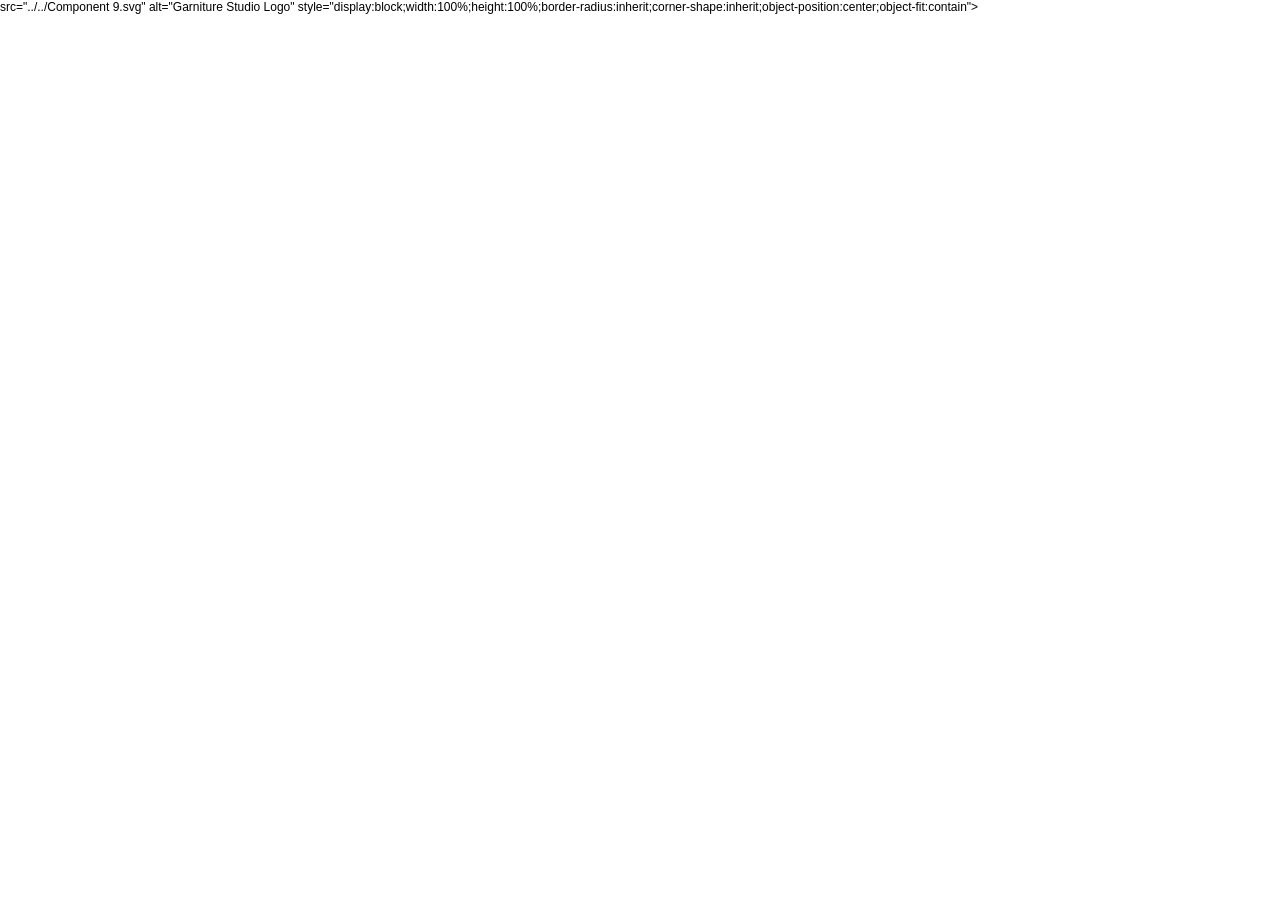
<file: service/complete-interior-design-packages/index.html>
<!DOCTYPE html>
<html><head>
<base href="/">
<link rel="stylesheet" href="/styles.css"><script>(function(){var f=window.fetch;window.fetch=function(u,o){if(typeof u==='string'&&u.includes('.framercms')){return f('/assets/cms/'+u.split('/').pop(),o);}return f(u,o);};})();</script>
    <meta charset="utf-8">
    
    
    <script>try{if(localStorage.get("__framer_force_showing_editorbar_since")){const n=document.createElement("link");n.rel = "modulepreload";n.href="https://framer.com/edit/init.mjs";document.head.appendChild(n)}}catch(e){}</script>
    <!-- Start of headStart -->
    
    <!-- End of headStart -->
    <meta name="viewport" content="width=device-width">
    <meta name="generator" content="Framer 8e1ebfe">
    <title>Complete Interior  Design Packages - Garniture Studio</title>
    <meta name="description" content="Garniture Studio is a multipurpose interior framer template that helps you launch your online business fast">
    <meta name="framer-search-index" content="https://framerusercontent.com/sites/4kKCvxvrqTvC8poosBNskM/searchIndex-6hl0OX72LsiP.json">
    <meta name="framer-html-plugin" content="disable">
    <link href="assets/images/image-extra-1.png" rel="icon" media="(prefers-color-scheme: light)">
    <link href="assets/images/image-extra-1.png" rel="icon" media="(prefers-color-scheme: dark)">
    <!-- Open Graph / Facebook -->
    <meta property="og:type" content="website">
    <meta property="og:title" content="Complete Interior  Design Packages - Garniture Studio">
    <meta property="og:description" content="Garniture Studio is a multipurpose interior framer template that helps you launch your online business fast">
    <meta property="og:image" content="assets/images/image-extra-2.png">
    <!-- Twitter -->
    <meta name="twitter:card" content="summary_large_image">
    <meta name="twitter:title" content="Complete Interior  Design Packages - Garniture Studio">
    <meta name="twitter:description" content="Garniture Studio is a multipurpose interior framer template that helps you launch your online business fast">
    <meta name="twitter:image" content="assets/images/image-extra-2.png">
    
    
    <link href="https://fonts.gstatic.com" rel="preconnect" crossorigin="">
    <meta name="robots" content="max-image-preview:large"><link rel="canonical" href="https://intoriee.framer.website/service/complete-interior-design-packages"><meta property="og:url" content="https://intoriee.framer.website/service/complete-interior-design-packages"><!-- Start of headEnd -->
    
    <!-- End of headEnd -->
</head>
<body>
    
    <!-- Start of bodyStart -->
    
    <!-- End of bodyStart -->
    
src="../../Component 9.svg" alt="Garniture Studio Logo" style="display:block;width:100%;height:100%;border-radius:inherit;corner-shape:inherit;object-position:center;object-fit:contain"></div></a>
    <script>!function(){var l="framer_variant";function u(a,r){let n=r.indexOf("#"),e=n===-1?r:r.substring(0,n),o=n===-1?"":r.substring(n),t=e.indexOf("?"),m=t===-1?e:e.substring(0,t),d=t===-1?"":e.substring(t),s=new URLSearchParams(d),h=new URLSearchParams(a);for(let[i,g]of h)s.has(i)||i!==l&&s.append(i,g);let c=s.toString();return c===""?e+o:m+"?"+c+o}var w='div#main a[href^="#"],div#main a[href^="/"],div#main a[href^="."]',f="div#main a[data-framer-preserve-params]",p=document.currentScript?.hasAttribute("data-preserve-internal-params");if(window.location.search&&!navigator.webdriver&&!/bot|-google|google-|yandex|ia_archiver|crawl|spider/iu.test(navigator.userAgent)){let a=document.querySelectorAll(p?`${w},${f}`:f);for(let r of a){let n=u(window.location.search,r.href);r.setAttribute("href",n)}}
}()</script>
    
    
    <script data-framer-appear-animation="no-preference"></script>
    <script>typeof document<"u"&&(window.process={...window.process,env:{...window.process?.env,NODE_ENV:"production"}});</script>
    <link rel="modulepreload" fetchpriority="low" href="assets/js/react.BY99feoS.mjs"><link rel="modulepreload" fetchpriority="low" href="assets/js/rolldown-runtime.BLwaTvXf.mjs"><link rel="modulepreload" fetchpriority="low" href="assets/js/framer.B11q_dYJ.mjs"><link rel="modulepreload" fetchpriority="low" href="assets/js/motion.DgLAsdV0.mjs"><link rel="modulepreload" fetchpriority="low" href="assets/js/iocTywEr5MxpGna8OGZ9zrcNszw4kEe8Y9alpHq2b7U.DFDzk8m9.mjs"><link rel="modulepreload" fetchpriority="low" href="assets/js/shared-lib.DJPkFg6q.mjs"><link rel="modulepreload" fetchpriority="low" href="assets/js/DGQNTFnZN.BkK0fM1X.mjs"><link rel="modulepreload" fetchpriority="low" href="assets/js/pgyFwFXOm.ClM-ak8M.mjs"><link rel="modulepreload" fetchpriority="low" href="assets/js/O0tq7jJ5R.DhniViHm.mjs"><link rel="modulepreload" fetchpriority="low" href="assets/js/jwylmQS4t.BJfJmZ48.mjs"><link rel="modulepreload" fetchpriority="low" href="assets/js/Ocy1iRyrV.qlNnMTXu.mjs"><link rel="modulepreload" fetchpriority="low" href="assets/js/w6TlJUxYU.DLuXBgUl.mjs"><link rel="modulepreload" fetchpriority="low" href="assets/js/kPfXgFwVS.DANq6yF4.mjs"><link rel="modulepreload" fetchpriority="low" href="assets/js/pu5xnuOcT.CAlZrFmX.mjs"><link rel="modulepreload" fetchpriority="low" href="assets/js/N1wbJPugV.CarVVb8z.mjs"><link rel="modulepreload" fetchpriority="low" href="assets/js/i2ZJLioZK.CNhiRD6K.mjs"><link rel="modulepreload" fetchpriority="low" href="assets/js/W3IJmlvR1.D0vzpjYk.mjs"><link rel="modulepreload" fetchpriority="low" href="assets/js/Q_XxWTCVP.BrCZHdnw.mjs"><link rel="modulepreload" fetchpriority="low" href="assets/js/t6DWNKZPK.BcJqpsDu.mjs"><link rel="modulepreload" fetchpriority="low" href="assets/js/script_main.DOtR343i.mjs"><link rel="modulepreload" data-framer-lazy="2oueshnq6x52n" fetchpriority="low" href="assets/js/YouTube.DRkp3fVw.mjs"><script type="module" async="" data-framer-bundle="main" fetchpriority="low" src="assets/js/script_main.DOtR343i.mjs"></script><div id="svg-templates" style="position: absolute; overflow: hidden; bottom: 0; left: 0; width: 0; height: 0; z-index: 0; contain: strict" aria-hidden="true">
</div>
    <!-- Start of bodyEnd -->
    
    <!-- End of bodyEnd -->


<iframe id="__framer-editorbar" src="https://framer.com/edit?framerSiteId=14134c18eeabb18363d9f40a7e8e04467ffa92054a575458d6b10a075e22f402&amp;source=intoriee.framer.website&amp;features=%7B%22editorBarDisableFrameAncestorsSecurity%22%3Afalse%2C%22onPageLocalizationSupport%22%3Afalse%2C%22onPageMoveTool%22%3Afalse%7D&amp;loadStart=1775580895971" aria-hidden="true" allow="autoplay" tabindex="-1" class="status_hidden"></iframe></body></html>
</file>
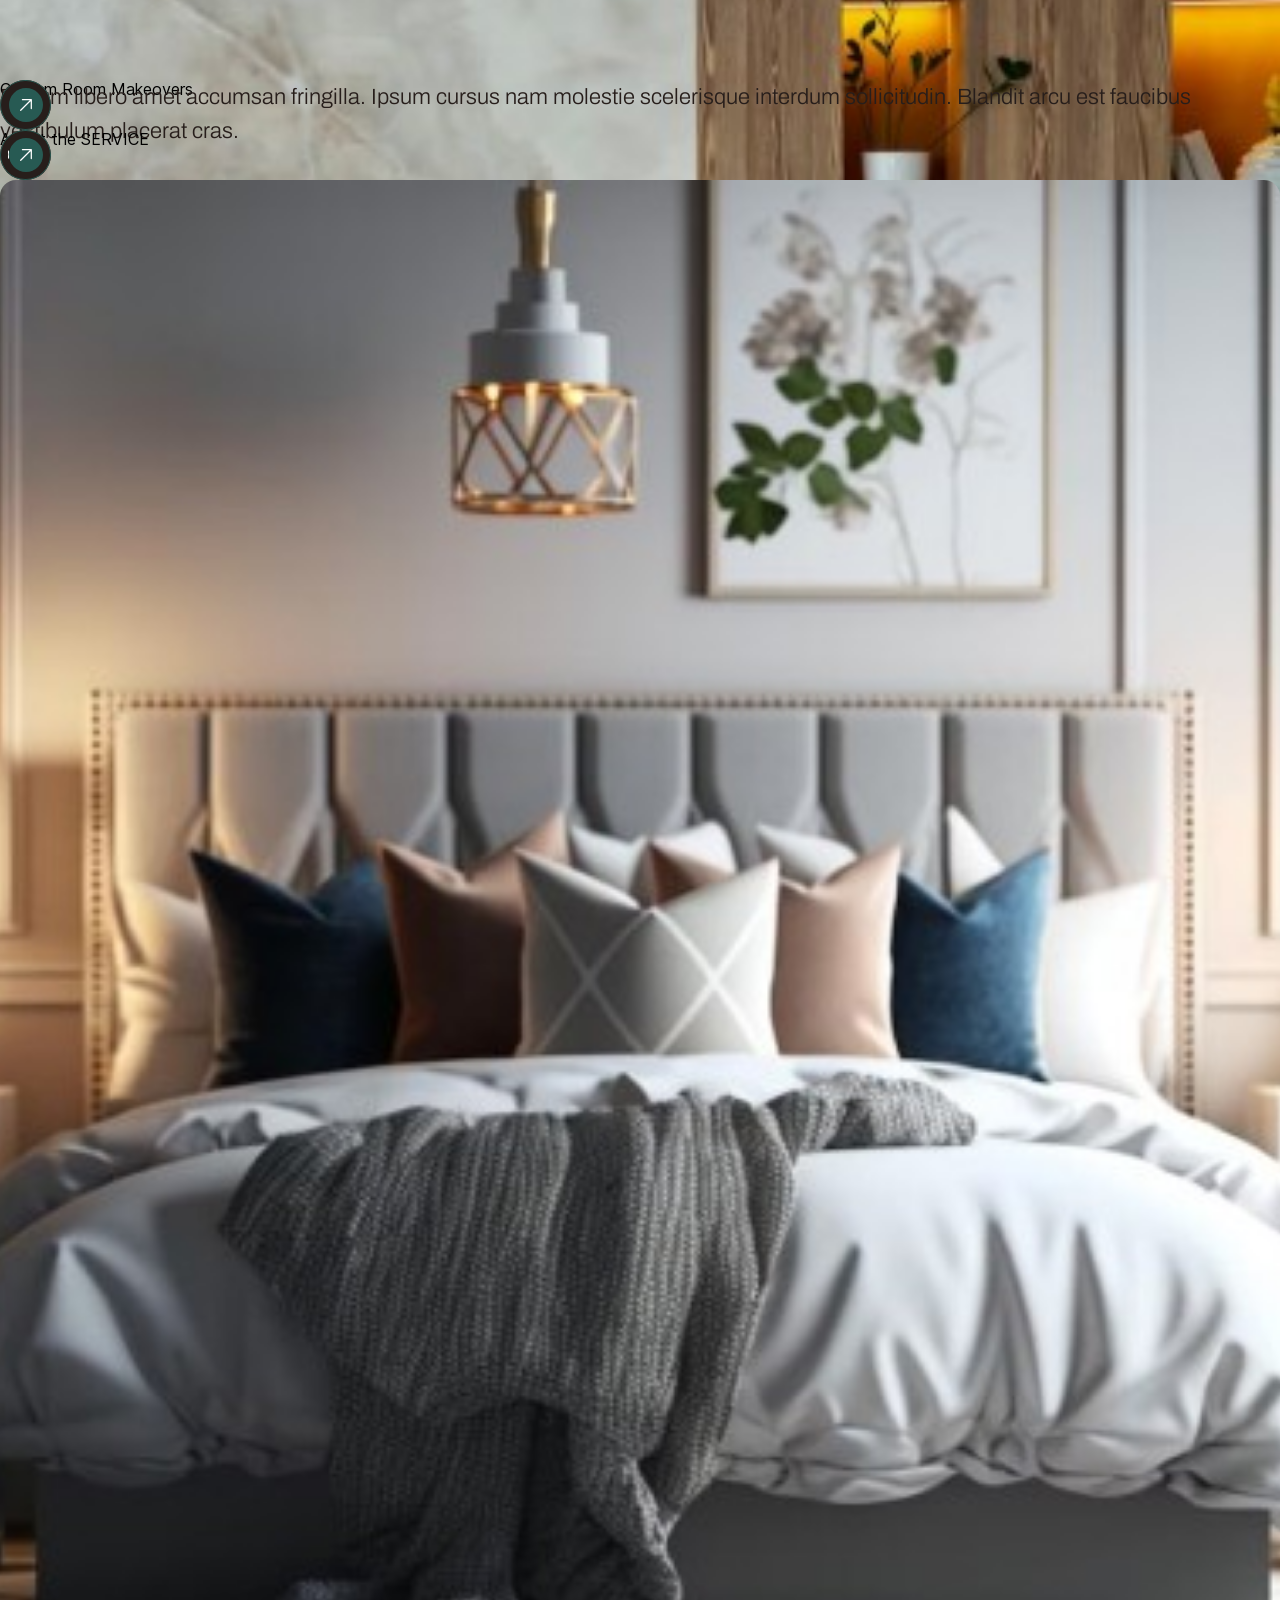
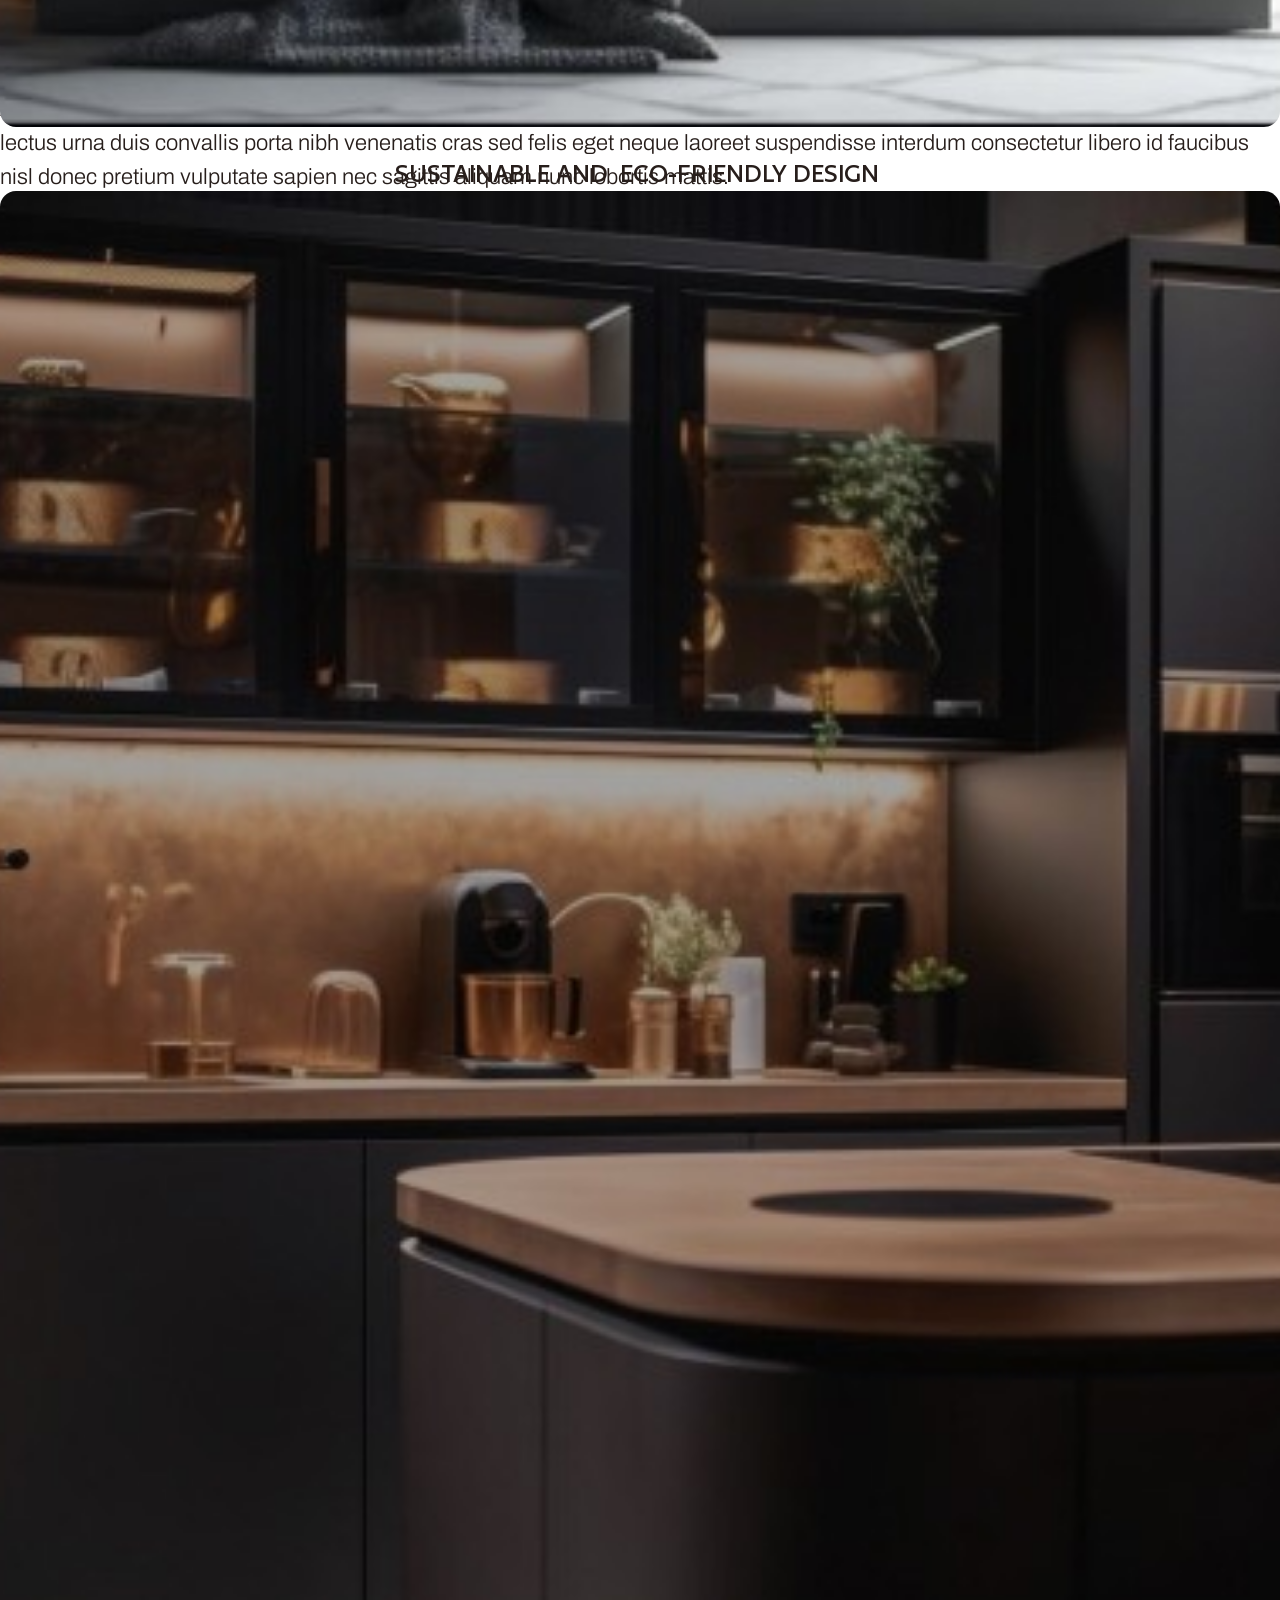
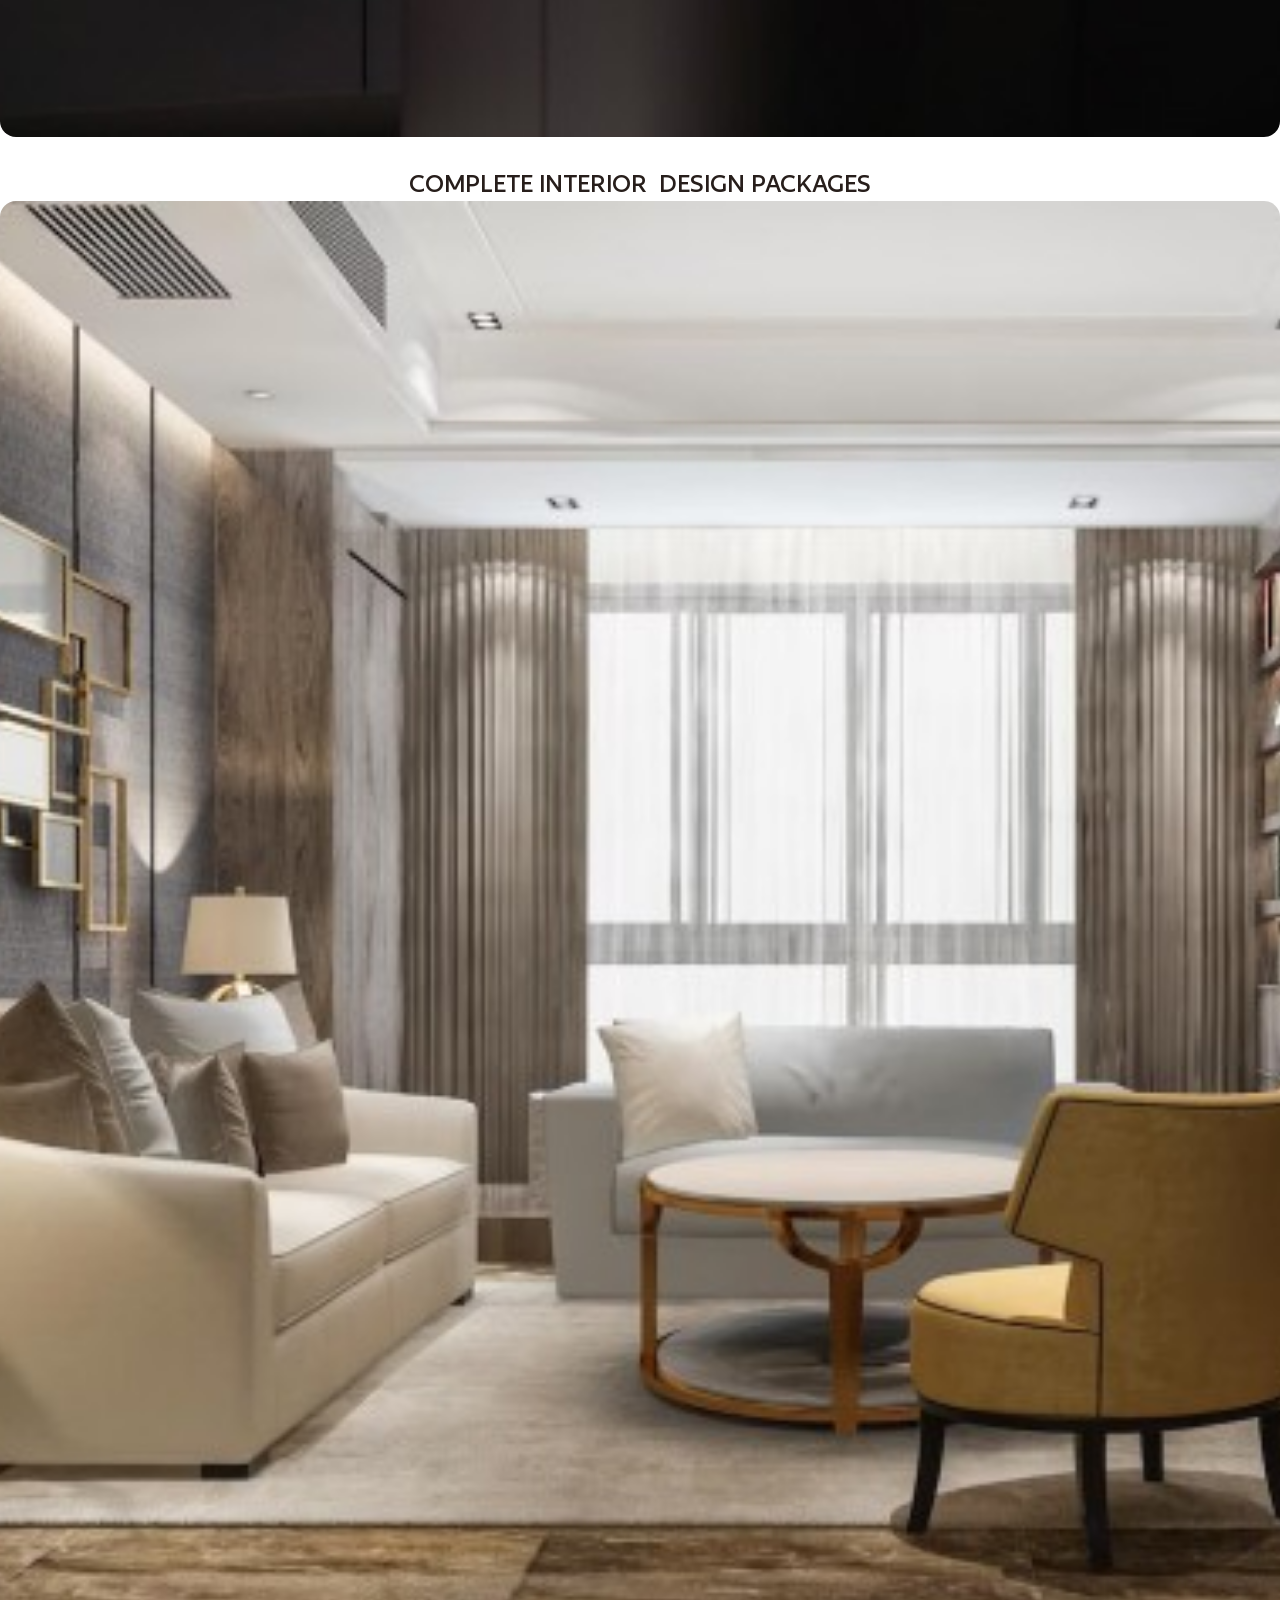
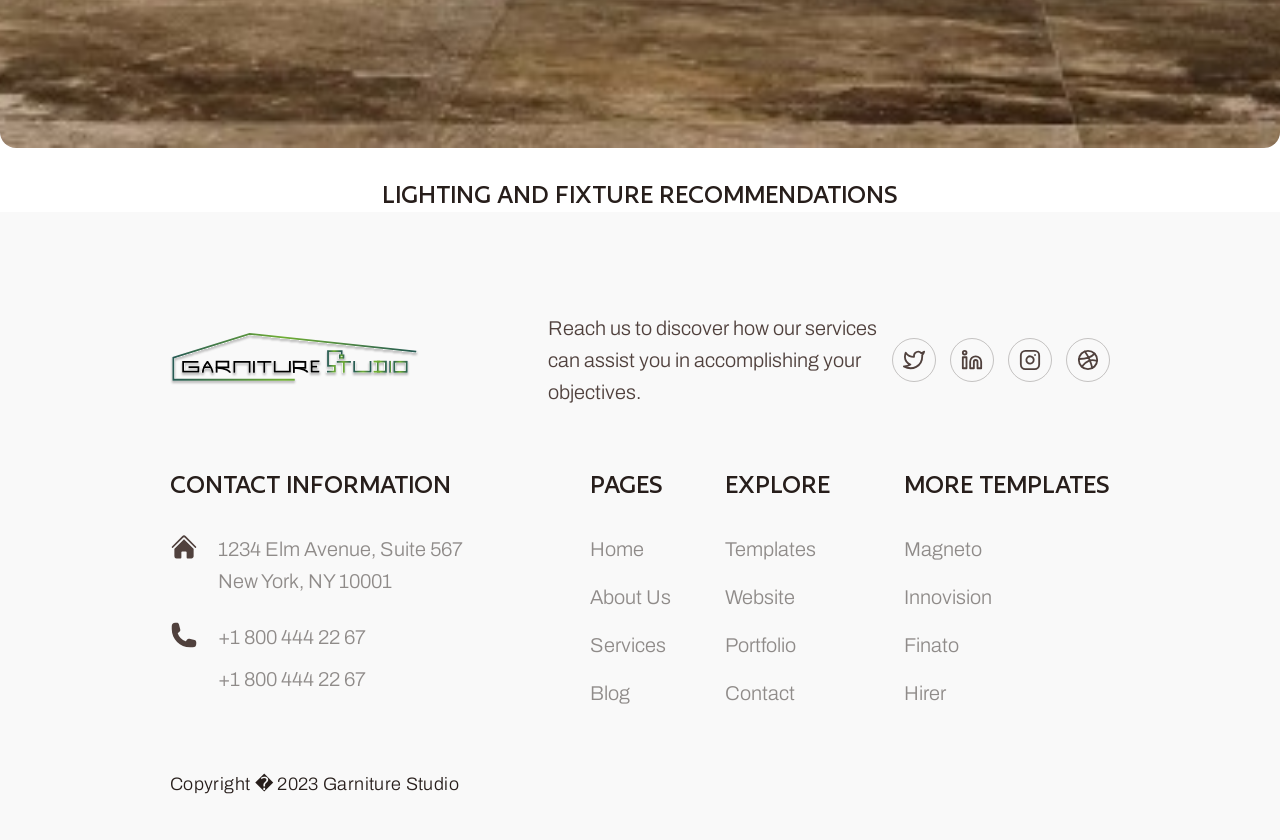
<file: service/custom-room-makeovers/index.html>
<!DOCTYPE html>
<html><head>
<base href="/">
<link rel="stylesheet" href="/styles.css"><script>(function(){var f=window.fetch;window.fetch=function(u,o){if(typeof u==='string'&&u.includes('.framercms')){return f('/assets/cms/'+u.split('/').pop(),o);}return f(u,o);};})();</script>
    <meta charset="utf-8">
    
    
    <script>try{if(localStorage.get("__framer_force_showing_editorbar_since")){const n=document.createElement("link");n.rel = "modulepreload";n.href="https://framer.com/edit/init.mjs";document.head.appendChild(n)}}catch(e){}</script>
    <!-- Start of headStart -->
    
    <!-- End of headStart -->
    <meta name="viewport" content="width=device-width">
    <meta name="generator" content="Framer 8e1ebfe">
    <title>Custom Room  Makeovers - Garniture Studio</title>
    <meta name="description" content="Garniture Studio is a multipurpose interior framer template that helps you launch your online business fast">
    <meta name="framer-search-index" content="https://framerusercontent.com/sites/4kKCvxvrqTvC8poosBNskM/searchIndex-6hl0OX72LsiP.json">
    <meta name="framer-html-plugin" content="disable">
    <link href="assets/images/image-extra-1.png" rel="icon" media="(prefers-color-scheme: light)">
    <link href="assets/images/image-extra-1.png" rel="icon" media="(prefers-color-scheme: dark)">
    <!-- Open Graph / Facebook -->
    <meta property="og:type" content="website">
    <meta property="og:title" content="Custom Room  Makeovers - Garniture Studio">
    <meta property="og:description" content="Garniture Studio is a multipurpose interior framer template that helps you launch your online business fast">
    <meta property="og:image" content="assets/images/image-extra-2.png">
    <!-- Twitter -->
    <meta name="twitter:card" content="summary_large_image">
    <meta name="twitter:title" content="Custom Room  Makeovers - Garniture Studio">
    <meta name="twitter:description" content="Garniture Studio is a multipurpose interior framer template that helps you launch your online business fast">
    <meta name="twitter:image" content="assets/images/image-extra-2.png">
    
    
    <link href="https://fonts.gstatic.com" rel="preconnect" crossorigin="">
    <meta name="robots" content="max-image-preview:large"><link rel="canonical" href="https://intoriee.framer.website/service/custom-room-makeovers"><meta property="og:url" content="https://intoriee.framer.website/service/custom-room-makeovers"><!-- Start of headEnd -->
    
    <!-- End of headEnd -->
</head>
<body>
    
    <!-- Start of bodyStart -->
    
    <!-- End of bodyStart -->
    
    <div id="main" data-framer-hydrate-v2="{&quot;routeId&quot;:&quot;kPfXgFwVS&quot;,&quot;localeId&quot;:&quot;default&quot;,&quot;pathVariables&quot;:{&quot;XKJlvYvsb&quot;:&quot;custom-room-makeovers&quot;},&quot;breakpoints&quot;:[{&quot;hash&quot;:&quot;1yc060h&quot;,&quot;mediaQuery&quot;:&quot;(min-width: 1440px)&quot;},{&quot;hash&quot;:&quot;14j62zl&quot;,&quot;mediaQuery&quot;:&quot;(min-width: 992px) and (max-width: 1439.98px)&quot;},{&quot;hash&quot;:&quot;17ucj2u&quot;,&quot;mediaQuery&quot;:&quot;(min-width: 768px) and (max-width: 991.98px)&quot;},{&quot;hash&quot;:&quot;1lkbfpf&quot;,&quot;mediaQuery&quot;:&quot;(max-width: 767.98px)&quot;}]}" data-framer-ssr-released-at="2025-12-22T18:13:49.970Z" data-framer-page-optimized-at="2025-12-30T08:19:21.407Z" data-framer-generated-page=""><!--$--><div data-framer-root="" class="framer-H0mns framer-HL0go framer-zU8D8 framer-bmaMT framer-r5aLj framer-gVxMg framer-Mcm5u framer-ZpXeN framer-4cpBg framer-Nbgtc framer-U635S framer-wABEU framer-g9nq0 framer-1yc060h" style="min-height:100vh;width:auto"><div class="framer-4p5exi-container" style="transform:translateX(-50%)"><div class="ssr-variant hidden-1lkbfpf hidden-17ucj2u"><header class="framer-u0WsU framer-g9nq0 framer-IbYJC framer-1x8n1zk framer-v-ury95v" data-framer-name="Default - Transparent" data-hide-scrollbars="true" style="background-color: rgba(0, 0, 0, 0); width: 100%; box-shadow: none; opacity: 1;"><div class="framer-aty8yr" data-framer-name="Container" style="opacity: 1;"><div class="framer-13hvr49" data-framer-name="Content Wrapper" data-border="true" style="--border-bottom-width: 1px; --border-color: var(--token-a7f7ae5f-a181-442b-8823-be0ca1b170fe, rgb(255, 255, 255)); --border-left-width: 0px; --border-right-width: 0px; --border-style: solid; --border-top-width: 0px; opacity: 1;"><!--$--><a as="a" class="framer-1ss0zj2 framer-1d89j1z" data-framer-name="Brand" href="../" style="opacity: 1;"><div style="position:absolute;border-radius:inherit;corner-shape:inherit;top:0;right:0;bottom:0;left:0" data-framer-background-image-wrapper="true"><img decoding="auto" width="154" height="21" src="assets/images/brand-1-2.svg" alt="" style="display:block;width:100%;height:100%;border-radius:inherit;corner-shape:inherit;object-position:center;object-fit:contain"></div></a><!--/$--><div class="framer-tep2p6" data-framer-name="Hamburger" data-highlight="true" tabindex="0" style="border-radius: 3px; opacity: 1;"><div class="framer-1vlsnsl-container" style="opacity: 1;"><div class="framer-zqPAD framer-v-1ytpo10" tabindex="0" style="display:contents"><div class="framer-1ytpo10" data-framer-name="Burger" data-highlight="true" tabindex="0" style="height: 100%; width: 100%; opacity: 1;"><div class="framer-10pchnb" style="opacity: 1;"><div class="framer-7vcr79" data-framer-name="Bottom" style="background-color: var(--token-a7f7ae5f-a181-442b-8823-be0ca1b170fe, rgb(255, 255, 255)); border-radius: 40px; transform: none; opacity: 1;"></div><div class="framer-p9r28c" data-framer-name="Mid" style="background-color:var(--token-a7f7ae5f-a181-442b-8823-be0ca1b170fe, rgb(255, 255, 255));border-bottom-left-radius:40px;border-bottom-right-radius:40px;border-top-left-radius:40px;border-top-right-radius:40px;opacity:1"></div><div class="framer-8evony" data-framer-name="Top" style="background-color: var(--token-a7f7ae5f-a181-442b-8823-be0ca1b170fe, rgb(255, 255, 255)); border-radius: 40px; transform: none; opacity: 1;"></div></div></div></div></div></div></div></div><div class="framer-10jd8ad" data-framer-name="Menu" style="background-color: rgba(0, 0, 0, 0); opacity: 1;"><div class="framer-qr2rdh" data-framer-name="Container" style="opacity: 1;"><nav class="framer-vd2wf3" data-framer-name="Menu Wrapper" style="opacity: 1;"><div class="framer-qe4emq" style="filter:blur(5px);-webkit-filter:blur(5px);opacity:0"><div class="framer-1njf682" data-framer-component-type="RichTextContainer" style="transform: none; opacity: 1;"><h2 class="framer-text framer-styles-preset-1gbdzi1" data-styles-preset="zw4pS66o6"><!--$--><a class="framer-text framer-styles-preset-vo8ojb" data-styles-preset="GGZQmh7Gk" href="../service">Services</a><!--/$--></h2></div></div><div class="framer-jaetn1" style="filter:blur(5px);-webkit-filter:blur(5px);opacity:0"><div class="framer-1ot0wyo" data-framer-component-type="RichTextContainer" style="transform: none; opacity: 1;"><h2 class="framer-text framer-styles-preset-1gbdzi1" data-styles-preset="zw4pS66o6"><!--$--><a class="framer-text framer-styles-preset-vo8ojb" data-styles-preset="GGZQmh7Gk" href="../about">About</a><!--/$--></h2></div></div><div class="framer-mjt6mz" style="filter:blur(5px);-webkit-filter:blur(5px);opacity:0"><div class="framer-1roxcpv" data-framer-component-type="RichTextContainer" style="transform: none; opacity: 1;"><h2 class="framer-text framer-styles-preset-1gbdzi1" data-styles-preset="zw4pS66o6"><!--$--><a class="framer-text framer-styles-preset-vo8ojb" data-styles-preset="GGZQmh7Gk" href="../portfolio">Portfolio</a><!--/$--></h2></div></div><div class="framer-1f8jgkr" style="filter:blur(5px);-webkit-filter:blur(5px);opacity:0"><div class="framer-3fxvhs" data-framer-component-type="RichTextContainer" style="transform: none; opacity: 1;"><h2 class="framer-text framer-styles-preset-1gbdzi1" data-styles-preset="zw4pS66o6"><!--$--><a class="framer-text framer-styles-preset-vo8ojb" data-styles-preset="GGZQmh7Gk" href="../blog">Blog</a><!--/$--></h2></div></div><div class="framer-91q19" style="filter:blur(5px);-webkit-filter:blur(5px);opacity:0"><div class="framer-9zhnfm" data-framer-component-type="RichTextContainer" style="transform: none; opacity: 1;"><h2 class="framer-text framer-styles-preset-1gbdzi1" data-styles-preset="zw4pS66o6"><!--$--><a class="framer-text framer-styles-preset-vo8ojb" data-styles-preset="GGZQmh7Gk" href="../contact">Contact</a><!--/$--></h2></div></div></nav></div></div><div class="framer-15kqi6y" style="background-color:rgb(255, 255, 255);opacity:0"></div></header></div></div><div class="ssr-variant hidden-1lkbfpf"><section as="section" class="framer-9fyq6p" data-framer-name="Banner Section"><div style="position:absolute;border-radius:inherit;corner-shape:inherit;top:0;right:0;bottom:0;left:0" data-framer-background-image-wrapper="true"><img decoding="auto" width="3200" height="1028" sizes="100vw" srcset="assets/images/our-services-3.png 512w,assets/images/our-services-4.png 1024w,assets/images/our-services-2.png 2048w,assets/images/our-services-5.png 3200w" src="assets/images/our-services-5.png" alt="" style="display:block;width:100%;height:100%;border-radius:inherit;corner-shape:inherit;object-position:center;object-fit:cover"></div><div class="framer-p20jdl" data-framer-name="Container"><div class="framer-17yl7nx" data-framer-name="Inner Banner Text Wrapper" id="herocontent"><div class="framer-mexkpo" data-framer-name="Banner Title" data-framer-component-type="RichTextContainer" style="transform:none"><h2 class="framer-text framer-styles-preset-1v40djd" data-styles-preset="t6DWNKZPK" style="--framer-text-color:var(--token-a7f7ae5f-a181-442b-8823-be0ca1b170fe, rgb(255, 255, 255))">Custom Room  Makeovers</h2></div><div class="framer-1xemnpq" data-framer-name="Banner Content"><div class="framer-ui3lxh" data-framer-name="Text" data-framer-component-type="RichTextContainer" style="transform:none"><h4 class="framer-text framer-styles-preset-11q63y7" data-styles-preset="xSgcm6bxM" style="--framer-text-color:var(--token-a7f7ae5f-a181-442b-8823-be0ca1b170fe, rgb(255, 255, 255))"><!--$--><a class="framer-text framer-styles-preset-e228a0" data-styles-preset="DGQNTFnZN" href="../">Home </a><!--/$--></h4></div><div class="framer-77m063" data-framer-name="Text" data-framer-component-type="RichTextContainer" style="transform:none"><h4 class="framer-text framer-styles-preset-11q63y7" data-styles-preset="xSgcm6bxM" style="--framer-text-color:var(--token-a7f7ae5f-a181-442b-8823-be0ca1b170fe, rgb(255, 255, 255))">/</h4></div><div class="framer-14aosab" data-framer-name="Text" data-framer-component-type="RichTextContainer" style="transform:none"><h4 class="framer-text framer-styles-preset-11q63y7" data-styles-preset="xSgcm6bxM" style="--framer-text-color:var(--token-a7f7ae5f-a181-442b-8823-be0ca1b170fe, rgb(255, 255, 255))"><!--$--><a class="framer-text framer-styles-preset-e228a0" data-styles-preset="DGQNTFnZN" href="./custom-room-makeovers" data-framer-page-link-current="true">custom-room-makeovers</a><!--/$--></h4></div></div></div></div></section></div><section class="framer-x09lqe" data-framer-name="Blog Section" id="blog"><div class="framer-1hmet9i" data-framer-name="Container"><div class="framer-oa5mm0" data-framer-name="Post"><div class="framer-65pvec" data-framer-name="Blog Post Top"><div class="ssr-variant hidden-1yc060h hidden-1lkbfpf hidden-17ucj2u"><div class="framer-bd55tn" data-framer-name="Banner"><div style="position:absolute;border-radius:inherit;corner-shape:inherit;top:0;right:0;bottom:0;left:0" data-framer-background-image-wrapper="true"><img decoding="auto" width="408" height="458" src="assets/images/service-image-5.jpg" alt="Service Image" style="display:block;width:100%;height:100%;border-radius:inherit;corner-shape:inherit;object-position:center;object-fit:cover"></div></div></div><div class="framer-1uop3na" data-border="true" data-framer-name="Text Block Wrapper"><div class="framer-15ajz5k" data-framer-name="Blog Title" data-framer-component-type="RichTextContainer" style="transform:none"><h3 class="framer-text framer-styles-preset-iuko7x" data-styles-preset="W3IJmlvR1">Custom Room  Makeovers</h3></div><div class="framer-1lrq5od" data-framer-name="Text Block"><div class="framer-2x5rsh" data-framer-name="Paragraph" data-framer-component-type="RichTextContainer" style="transform:none"><p class="framer-text framer-styles-preset-103gr0d" data-styles-preset="Q_XxWTCVP">Dictum libero amet accumsan fringilla. Ipsum cursus nam molestie scelerisque interdum sollicitudin. Blandit arcu est faucibus vestibulum placerat cras.</p></div><div class="ssr-variant hidden-1lkbfpf"><div class="framer-17jnu9x-container"><!--$--><a class="framer-HPhLy framer-DMi3f framer-rpdy8b framer-v-t9bdk5 framer-u66l2j" data-border="true" data-framer-name="Button Minimized" data-highlight="true" style="--border-bottom-width: 1.5px; --border-color: var(--token-f512b2c0-ccff-4c1c-81ef-5b1a68ff0d48, rgb(39, 90, 83)); --border-left-width: 1.5px; --border-right-width: 1.5px; --border-style: solid; --border-top-width: 1.5px; background-color: var(--token-e29b414e-778b-4330-a92f-715c64d82d8a, rgb(39, 30, 27)); border-radius: 500px; opacity: 1;"><div class="framer-12f3iru" data-framer-name="BG" style="background-color: var(--token-f512b2c0-ccff-4c1c-81ef-5b1a68ff0d48, rgb(39, 90, 83)); border-radius: 500px; transform: translateY(-50%); opacity: 1;"></div><div class="framer-66qnxk" style="opacity: 1;"><div class="framer-cbcj7q" data-framer-name="Request A quote" data-framer-component-type="RichTextContainer" style="--extracted-r6o4lv: var(--token-a7f7ae5f-a181-442b-8823-be0ca1b170fe, rgb(255, 255, 255)); transform: none; opacity: 1;"><p class="framer-text framer-styles-preset-1szkfso" data-styles-preset="i2ZJLioZK" style="--framer-text-color:var(--extracted-r6o4lv, var(--token-a7f7ae5f-a181-442b-8823-be0ca1b170fe, rgb(255, 255, 255)))">Request A quote</p></div></div><div class="framer-1pu9dno" data-framer-name="Arrow" style="background-color: var(--token-f512b2c0-ccff-4c1c-81ef-5b1a68ff0d48, rgb(39, 90, 83)); border-radius: 50px; opacity: 1;"><div class="framer-1hr59ts-container" style="transform: rotate(-45deg); opacity: 1;"><!--$--><div style="display:contents"><svg xmlns="http://www.w3.org/2000/svg" viewBox="0 0 24 24" fill="currentColor" aria-hidden="true" data-slot="icon" color="var(--token-a7f7ae5f-a181-442b-8823-be0ca1b170fe, rgb(255, 255, 255))" style="width: 100%; height: 100%;"><path fill-rule="evenodd" d="M12.97 3.97a.75.75 0 0 1 1.06 0l7.5 7.5a.75.75 0 0 1 0 1.06l-7.5 7.5a.75.75 0 1 1-1.06-1.06l6.22-6.22H3a.75.75 0 0 1 0-1.5h16.19l-6.22-6.22a.75.75 0 0 1 0-1.06Z" clip-rule="evenodd"></path></svg></div><!--/$--></div></div></a><!--/$--></div></div></div></div></div><article class="framer-12omwc9" data-framer-name="Blog Content Inner"><div class="framer-1ckqyd" data-framer-name="Content" data-framer-component-type="RichTextContainer" style="transform:none"><h4 class="framer-text framer-styles-preset-1aswyyr">About the SERVICE</h4><p class="framer-text framer-styles-preset-103gr0d"><br class="framer-text trailing-break"></p><p class="framer-text framer-styles-preset-103gr0d">Dictum libero amet accumsan fringilla. Ipsum cursus nam molestie scelerisque interdum sollicitudin. Blandit arcu est faucibus vestibulum placerat cras. Non est sed orci elementum maecenas. Sed volutpat amet mi porttitor lectus lectus. Tellus eu iaculis magna mus vestibulum tortor integer urna maecenas. Nisl gravida vitae ultrices suspendisse nulla phasellus felis. Mi purus potenti et nulla tempus. Pulvinar quis porta enim quis eleifend faucibus.</p><p class="framer-text framer-styles-preset-103gr0d">Justo nunc commodo ultrices viverra arcu. Dolor neque risus iaculis volutpat massa volutpat. Elit pulvinar in est interdum tincidunt iaculis blandit. Enim ut pulvinar vitae lorem tempus tellus massa.</p><p class="framer-text framer-styles-preset-103gr0d"><br class="framer-text trailing-break"></p><div class="framer-text framer-text-module" style="width:100%;height:auto;aspect-ratio:560 / 315;--aspect-ratio:560 / 315" data-width="fill"><article style="position:relative;width:100%;height:100%;border-radius:0px;transform:unset;cursor:pointer;overflow:hidden" role="presentation"><link rel="preconnect" href="https://i.ytimg.com"><img decoding="async" src="assets/images/content-7.webp" style="position:absolute;top:0;left:0;height:100%;width:100%;object-fit:cover"><iframe loading="lazy" style="position:absolute;top:0;left:0;height:100%;width:100%;display:none" title="Youtube Video" allow="presentation; fullscreen; accelerometer; autoplay; encrypted-media; gyroscope; picture-in-picture" src="https://www.youtube.com/embed/mJfLZvRMKIs?iv_load_policy=3&amp;rel=0&amp;modestbranding=1&amp;playsinline=1&amp;autoplay=0" frameborder="0"></iframe><button aria-label="Play" style="position:absolute;top:50%;left:50%;transform:translate(-50%, -50%);width:68px;height:48px;padding:0;border:none;background:transparent;cursor:pointer"><svg height="100%" version="1.1" viewBox="0 0 68 48" width="100%"><path d="M66.52,7.74c-0.78-2.93-2.49-5.41-5.42-6.19C55.79,.13,34,0,34,0S12.21,.13,6.9,1.55 C3.97,2.33,2.27,4.81,1.48,7.74C0.06,13.05,0,24,0,24s0.06,10.95,1.48,16.26c0.78,2.93,2.49,5.41,5.42,6.19 C12.21,47.87,34,48,34,48s21.79-0.13,27.1-1.55c2.93-0.78,4.64-3.26,5.42-6.19C67.94,34.95,68,24,68,24S67.94,13.05,66.52,7.74z" fill="#212121" fill-opacity="0.8" style="transition:fill .1s cubic-bezier(0.4, 0, 1, 1), fill-opacity .1s cubic-bezier(0.4, 0, 1, 1)"></path><path d="M 45,24 27,14 27,34" fill="#fff"></path></svg></button></article></div><p class="framer-text framer-styles-preset-103gr0d"><br class="framer-text trailing-break"></p><h4 class="framer-text framer-styles-preset-1aswyyr">What’s Included?</h4><p class="framer-text framer-styles-preset-103gr0d"><br class="framer-text trailing-break"></p><p class="framer-text framer-styles-preset-103gr0d">Lorem ipsum dolor sit amet, consectetur adipiscing elit lobortis arcu enim urna adipiscing praesent velit viverra sit semper lorem eu cursus vel hendrerit elementum morbi curabitur etiam nibh justo, lorem aliquet donec sed sit mi dignissim at ante massa mattis. Sed volutpat amet mi porttitor lectus lectus.</p><p class="framer-text framer-styles-preset-103gr0d"><br class="framer-text trailing-break"></p><ul class="framer-text"><li data-preset-tag="p" class="framer-text framer-styles-preset-103gr0d"><p class="framer-text framer-styles-preset-103gr0d">Neque sodales ut etiam sit amet nisl purus non tellus orci ac auctor</p></li><li data-preset-tag="p" class="framer-text framer-styles-preset-103gr0d"><p class="framer-text framer-styles-preset-103gr0d">Adipiscing elit ut aliquam purus sit amet viverra suspendisse potenti</p></li><li data-preset-tag="p" class="framer-text framer-styles-preset-103gr0d"><p class="framer-text framer-styles-preset-103gr0d">Mauris commodo quis imperdiet massa tincidunt nunc pulvinar</p><p class="framer-text framer-styles-preset-103gr0d"><br class="framer-text trailing-break"></p></li></ul><h4 class="framer-text framer-styles-preset-1aswyyr">Why Choose US?</h4><ul class="framer-text"><li data-preset-tag="p" class="framer-text framer-styles-preset-103gr0d"><p class="framer-text framer-styles-preset-103gr0d">Neque sodales ut etiam sit amet nisl purus non tellus orci ac auctor</p></li><li data-preset-tag="p" class="framer-text framer-styles-preset-103gr0d"><p class="framer-text framer-styles-preset-103gr0d">Adipiscing elit ut aliquam purus sit amet viverra suspendisse potentiMauris commodo quis imperdiet massa tincidunt nunc pulvinar</p></li><li data-preset-tag="p" class="framer-text framer-styles-preset-103gr0d"><p class="framer-text framer-styles-preset-103gr0d">Mauris commodo quis imperdiet massa tincidunt nunc pulvinar</p></li><li data-preset-tag="p" class="framer-text framer-styles-preset-103gr0d"><p class="framer-text framer-styles-preset-103gr0d">Adipiscing elit ut aliquam purus sit amet viverra suspendisse potenti</p></li></ul><p class="framer-text framer-styles-preset-103gr0d"><br class="framer-text trailing-break"></p><p class="framer-text framer-styles-preset-103gr0d">At risus viverra adipiscing at in tellus integer feugiat nisl pretium fusce id velit ut tortor sagittis orci a scelerisque purus semper eget at lectus urna duis convallis porta nibh venenatis cras sed felis eget neque laoreet suspendisse interdum consectetur libero id faucibus nisl donec pretium vulputate sapien nec sagittis aliquam nunc lobortis mattis.</p></div><!--$--><div class="ssr-variant hidden-1lkbfpf"><div class="framer-14yyb76-container"><div class="ssr-variant hidden-17ucj2u"><!--$--><a class="framer-HPhLy framer-DMi3f framer-rpdy8b framer-v-t9bdk5 framer-u66l2j" data-border="true" data-framer-name="Button Minimized" data-highlight="true" href="../" style="--border-bottom-width: 1.5px; --border-color: var(--token-f512b2c0-ccff-4c1c-81ef-5b1a68ff0d48, rgb(39, 90, 83)); --border-left-width: 1.5px; --border-right-width: 1.5px; --border-style: solid; --border-top-width: 1.5px; background-color: var(--token-e29b414e-778b-4330-a92f-715c64d82d8a, rgb(39, 30, 27)); border-radius: 500px; opacity: 1;"><div class="framer-12f3iru" data-framer-name="BG" style="background-color: var(--token-f512b2c0-ccff-4c1c-81ef-5b1a68ff0d48, rgb(39, 90, 83)); border-radius: 500px; transform: translateY(-50%); opacity: 1;"></div><div class="framer-66qnxk" style="opacity: 1;"><div class="framer-cbcj7q" data-framer-name="Request A quote" data-framer-component-type="RichTextContainer" style="--extracted-r6o4lv: var(--token-a7f7ae5f-a181-442b-8823-be0ca1b170fe, rgb(255, 255, 255)); transform: none; opacity: 1;"><p class="framer-text framer-styles-preset-1szkfso" data-styles-preset="i2ZJLioZK" style="--framer-text-color:var(--extracted-r6o4lv, var(--token-a7f7ae5f-a181-442b-8823-be0ca1b170fe, rgb(255, 255, 255)))">GET A QUOTE</p></div></div><div class="framer-1pu9dno" data-framer-name="Arrow" style="background-color: var(--token-f512b2c0-ccff-4c1c-81ef-5b1a68ff0d48, rgb(39, 90, 83)); border-radius: 50px; opacity: 1;"><div class="framer-1hr59ts-container" style="transform: rotate(-45deg); opacity: 1;"><!--$--><div style="display:contents"><svg xmlns="http://www.w3.org/2000/svg" viewBox="0 0 24 24" fill="currentColor" aria-hidden="true" data-slot="icon" color="var(--token-a7f7ae5f-a181-442b-8823-be0ca1b170fe, rgb(255, 255, 255))" style="width: 100%; height: 100%;"><path fill-rule="evenodd" d="M12.97 3.97a.75.75 0 0 1 1.06 0l7.5 7.5a.75.75 0 0 1 0 1.06l-7.5 7.5a.75.75 0 1 1-1.06-1.06l6.22-6.22H3a.75.75 0 0 1 0-1.5h16.19l-6.22-6.22a.75.75 0 0 1 0-1.06Z" clip-rule="evenodd"></path></svg></div><!--/$--></div></div></a><!--/$--></div></div></div><!--/$--></article></div></div></section><section class="framer-1eic5e2" data-framer-name="Service Section"><div class="framer-g41tt2" data-framer-name="Container"><div class="framer-15rupnb" data-framer-name="Service Wrapper"><div class="framer-dapzy7" data-framer-name="Service Content Top"><div class="framer-s6xwto" data-framer-name="Service Title" data-framer-component-type="RichTextContainer" style="transform:none"><h2 class="framer-text framer-styles-preset-1gbdzi1" data-styles-preset="zw4pS66o6">More Services</h2></div></div><div class="framer-rfwbgb"><!--$--><!--$--><div class="ssr-variant hidden-1yc060h hidden-1lkbfpf hidden-17ucj2u"><div class="framer-1y7l2tc-container"><div class="framer-KzNyy framer-zU8D8 framer-FHMWj framer-hnzisk framer-v-hnzisk" data-framer-name="Default" style="width: 100%; border-radius: 16px; opacity: 1;"><!--$--><a as="a" class="framer-s1u4tx framer-1my86ap" data-framer-name="Image" href="../" style="border-radius: 16px; opacity: 1;"><div style="position:absolute;border-radius:inherit;corner-shape:inherit;top:0;right:0;bottom:0;left:0" data-framer-background-image-wrapper="true"><img decoding="auto" width="408" height="458" src="assets/images/service-image-1.jpg" alt="Service Image" style="display:block;width:100%;height:100%;border-radius:inherit;corner-shape:inherit;object-position:center;object-fit:cover"></div><div class="framer-1qugn8a" data-framer-name="Button" style="background-color:var(--token-f512b2c0-ccff-4c1c-81ef-5b1a68ff0d48, rgb(39, 90, 83));border-bottom-left-radius:50px;border-bottom-right-radius:50px;border-top-left-radius:50px;border-top-right-radius:50px;opacity:0"><div class="framer-1x25l4y-container" style="transform: rotate(-45deg); opacity: 1;"><div style="display:contents"><svg xmlns="http://www.w3.org/2000/svg" viewBox="0 0 24 24" fill="currentColor" aria-hidden="true" data-slot="icon" color="var(--token-a7f7ae5f-a181-442b-8823-be0ca1b170fe, rgb(255, 255, 255))" style="width: 100%; height: 100%;"><path fill-rule="evenodd" d="M12.97 3.97a.75.75 0 0 1 1.06 0l7.5 7.5a.75.75 0 0 1 0 1.06l-7.5 7.5a.75.75 0 1 1-1.06-1.06l6.22-6.22H3a.75.75 0 0 1 0-1.5h16.19l-6.22-6.22a.75.75 0 0 1 0-1.06Z" clip-rule="evenodd"></path></svg></div></div></div><div class="framer-1vzmqog" style="background-color:rgba(0, 0, 0, 0.34);border-bottom-left-radius:16px;border-bottom-right-radius:16px;border-top-left-radius:16px;border-top-right-radius:16px;opacity:0"></div></a><!--/$--><div class="framer-1bb8m9t" data-framer-name="Text" data-framer-component-type="RichTextContainer" style="transform: none; opacity: 1;"><h4 class="framer-text framer-styles-preset-11q63y7" data-styles-preset="xSgcm6bxM" style="--framer-text-alignment:center"><!--$--><a class="framer-text framer-styles-preset-199zmnk" data-styles-preset="w6TlJUxYU" href="../">Sustainable and  Eco-Friendly Design </a><!--/$--></h4></div></div></div></div><!--/$--><!--$--><div class="ssr-variant hidden-1yc060h hidden-1lkbfpf hidden-17ucj2u"><div class="framer-1y7l2tc-container"><div class="framer-KzNyy framer-zU8D8 framer-FHMWj framer-hnzisk framer-v-hnzisk" data-framer-name="Default" style="width: 100%; border-radius: 16px; opacity: 1;"><!--$--><a as="a" class="framer-s1u4tx framer-1my86ap" data-framer-name="Image" href="../" style="border-radius: 16px; opacity: 1;"><div style="position:absolute;border-radius:inherit;corner-shape:inherit;top:0;right:0;bottom:0;left:0" data-framer-background-image-wrapper="true"><img decoding="auto" width="408" height="458" src="assets/images/service-image-2.jpg" alt="Service Image" style="display:block;width:100%;height:100%;border-radius:inherit;corner-shape:inherit;object-position:center;object-fit:cover"></div><div class="framer-1qugn8a" data-framer-name="Button" style="background-color:var(--token-f512b2c0-ccff-4c1c-81ef-5b1a68ff0d48, rgb(39, 90, 83));border-bottom-left-radius:50px;border-bottom-right-radius:50px;border-top-left-radius:50px;border-top-right-radius:50px;opacity:0"><div class="framer-1x25l4y-container" style="transform: rotate(-45deg); opacity: 1;"><div style="display:contents"><svg xmlns="http://www.w3.org/2000/svg" viewBox="0 0 24 24" fill="currentColor" aria-hidden="true" data-slot="icon" color="var(--token-a7f7ae5f-a181-442b-8823-be0ca1b170fe, rgb(255, 255, 255))" style="width: 100%; height: 100%;"><path fill-rule="evenodd" d="M12.97 3.97a.75.75 0 0 1 1.06 0l7.5 7.5a.75.75 0 0 1 0 1.06l-7.5 7.5a.75.75 0 1 1-1.06-1.06l6.22-6.22H3a.75.75 0 0 1 0-1.5h16.19l-6.22-6.22a.75.75 0 0 1 0-1.06Z" clip-rule="evenodd"></path></svg></div></div></div><div class="framer-1vzmqog" style="background-color:rgba(0, 0, 0, 0.34);border-bottom-left-radius:16px;border-bottom-right-radius:16px;border-top-left-radius:16px;border-top-right-radius:16px;opacity:0"></div></a><!--/$--><div class="framer-1bb8m9t" data-framer-name="Text" data-framer-component-type="RichTextContainer" style="transform: none; opacity: 1;"><h4 class="framer-text framer-styles-preset-11q63y7" data-styles-preset="xSgcm6bxM" style="--framer-text-alignment:center"><!--$--><a class="framer-text framer-styles-preset-199zmnk" data-styles-preset="w6TlJUxYU" href="../">Complete Interior  Design Packages</a><!--/$--></h4></div></div></div></div><!--/$--><!--$--><div class="ssr-variant hidden-1yc060h hidden-1lkbfpf hidden-17ucj2u"><div class="framer-1y7l2tc-container"><div class="framer-KzNyy framer-zU8D8 framer-FHMWj framer-hnzisk framer-v-hnzisk" data-framer-name="Default" style="width: 100%; border-radius: 16px; opacity: 1;"><!--$--><a as="a" class="framer-s1u4tx framer-1my86ap" data-framer-name="Image" href="../" style="border-radius: 16px; opacity: 1;"><div style="position:absolute;border-radius:inherit;corner-shape:inherit;top:0;right:0;bottom:0;left:0" data-framer-background-image-wrapper="true"><img decoding="auto" width="408" height="458" src="assets/images/service-image-3.jpg" alt="Service Image" style="display:block;width:100%;height:100%;border-radius:inherit;corner-shape:inherit;object-position:center;object-fit:cover"></div><div class="framer-1qugn8a" data-framer-name="Button" style="background-color:var(--token-f512b2c0-ccff-4c1c-81ef-5b1a68ff0d48, rgb(39, 90, 83));border-bottom-left-radius:50px;border-bottom-right-radius:50px;border-top-left-radius:50px;border-top-right-radius:50px;opacity:0"><div class="framer-1x25l4y-container" style="transform: rotate(-45deg); opacity: 1;"><div style="display:contents"><svg xmlns="http://www.w3.org/2000/svg" viewBox="0 0 24 24" fill="currentColor" aria-hidden="true" data-slot="icon" color="var(--token-a7f7ae5f-a181-442b-8823-be0ca1b170fe, rgb(255, 255, 255))" style="width: 100%; height: 100%;"><path fill-rule="evenodd" d="M12.97 3.97a.75.75 0 0 1 1.06 0l7.5 7.5a.75.75 0 0 1 0 1.06l-7.5 7.5a.75.75 0 1 1-1.06-1.06l6.22-6.22H3a.75.75 0 0 1 0-1.5h16.19l-6.22-6.22a.75.75 0 0 1 0-1.06Z" clip-rule="evenodd"></path></svg></div></div></div><div class="framer-1vzmqog" style="background-color:rgba(0, 0, 0, 0.34);border-bottom-left-radius:16px;border-bottom-right-radius:16px;border-top-left-radius:16px;border-top-right-radius:16px;opacity:0"></div></a><!--/$--><div class="framer-1bb8m9t" data-framer-name="Text" data-framer-component-type="RichTextContainer" style="transform: none; opacity: 1;"><h4 class="framer-text framer-styles-preset-11q63y7" data-styles-preset="xSgcm6bxM" style="--framer-text-alignment:center"><!--$--><a class="framer-text framer-styles-preset-199zmnk" data-styles-preset="w6TlJUxYU" href="../">Lighting and Fixture Recommendations</a><!--/$--></h4></div></div></div></div><!--/$--><!--/$--></div></div></div></section><div class="ssr-variant hidden-1lkbfpf"><div class="framer-obpqj8-container"><div class="ssr-variant hidden-1yc060h hidden-17ucj2u"><footer class="framer-SUUOy framer-sIIzC framer-zU8D8 framer-U635S framer-NF1lU framer-5nshi9 framer-v-1su0zvo" data-framer-name="Desktop" style="background-color: var(--token-636a3fe4-9f0f-4ae1-a43c-60a743a1245b, rgb(249, 249, 249)); width: 100%; opacity: 1;"><div class="framer-j6gnbl" data-framer-name="Container" style="opacity: 1;"><div class="framer-1bnf049" data-framer-name="Footer Content Wrapper" style="opacity: 1;"><div class="framer-14kge6z" data-framer-name="Footer Content Top" style="opacity: 1;"><div class="framer-1bumlce" data-framer-name="Logo" style="opacity: 1;"><div class="framer-oq2lpi" data-framer-name="Logo Image" style="opacity: 1;"><div style="position:absolute;border-radius:inherit;corner-shape:inherit;top:0;right:0;bottom:0;left:0" data-framer-background-image-wrapper="true"><img decoding="auto" width="287" height="38" src="assets/images/brand-logo.svg" alt="" style="display:block;width:100%;height:100%;border-radius:inherit;corner-shape:inherit;object-position:center;object-fit:contain"></div></div></div><div class="framer-1dtutq" data-framer-name="Top Right Block" style="opacity: 1;"><div class="framer-170rhmm" data-framer-name="Footer Text" data-framer-component-type="RichTextContainer" style="--extracted-2gxw0f: var(--token-57644229-9aea-4671-a3e2-529f7b58afe0, rgb(80, 65, 61)); --extracted-r6o4lv: var(--token-57644229-9aea-4671-a3e2-529f7b58afe0, rgb(80, 65, 61)); transform: none; opacity: 1;"><p class="framer-text framer-styles-preset-a12x7r" data-styles-preset="wlPAzupI4" style="--framer-text-color:var(--extracted-r6o4lv, var(--token-57644229-9aea-4671-a3e2-529f7b58afe0, rgb(80, 65, 61)))">Reach us to discover how our services </p><p class="framer-text framer-styles-preset-a12x7r" data-styles-preset="wlPAzupI4" style="--framer-text-color:var(--extracted-2gxw0f, var(--token-57644229-9aea-4671-a3e2-529f7b58afe0, rgb(80, 65, 61)))">can assist you in accomplishing your objectives.</p></div><div class="framer-1tn204l" data-framer-name="Social Link Block" style="opacity: 1;"><div class="framer-4cggks-container" style="opacity: 1;"><div class="framer-6prIy framer-v-1l7t5py" tabindex="0" style="display:contents"><!--$--><a class="framer-1l7t5py framer-185tvzq" data-border="true" data-framer-name="Default" href="https://twitter.com/SailrHQ" target="_blank" rel="noopener" style="--border-bottom-width: 1px; --border-color: rgba(143, 139, 137, 0.5); --border-left-width: 1px; --border-right-width: 1px; --border-style: solid; --border-top-width: 1px; background-color: rgba(225, 106, 68, 0); height: 100%; width: 100%; border-radius: 500px; opacity: 1;"><div class="framer-wr4to5-container" style="opacity: 1;"><div style="display:contents"><svg xmlns="http://www.w3.org/2000/svg" width="24" height="24" viewBox="0 0 24 24" fill="none" stroke="var(--token-57644229-9aea-4671-a3e2-529f7b58afe0, rgb(80, 65, 61)) /* {&quot;name&quot;:&quot;Text Light&quot;} */" stroke-width="2" stroke-linecap="round" stroke-linejoin="round" style="width: 100%; height: 100%;"><path d="M23 3a10.9 10.9 0 0 1-3.14 1.53 4.48 4.48 0 0 0-7.86 3v1A10.66 10.66 0 0 1 3 4s-4 9 5 13a11.64 11.64 0 0 1-7 2c9 5 20 0 20-11.5a4.5 4.5 0 0 0-.08-.83A7.72 7.72 0 0 0 23 3z"></path></svg></div></div></a><!--/$--></div></div><div class="framer-15pjkww-container" style="opacity: 1;"><div class="framer-6prIy framer-v-1l7t5py" tabindex="0" style="display:contents"><!--$--><a class="framer-1l7t5py framer-185tvzq" data-border="true" data-framer-name="Default" href="https://linkedin.com/company/sailrhq" target="_blank" rel="noopener" style="--border-bottom-width: 1px; --border-color: rgba(143, 139, 137, 0.5); --border-left-width: 1px; --border-right-width: 1px; --border-style: solid; --border-top-width: 1px; background-color: rgba(225, 106, 68, 0); height: 100%; width: 100%; border-radius: 500px; opacity: 1;"><div class="framer-wr4to5-container" style="opacity: 1;"><div style="display:contents"><svg xmlns="http://www.w3.org/2000/svg" width="24" height="24" viewBox="0 0 24 24" fill="none" stroke="var(--token-57644229-9aea-4671-a3e2-529f7b58afe0, rgb(80, 65, 61)) /* {&quot;name&quot;:&quot;Text Light&quot;} */" stroke-width="2" stroke-linecap="round" stroke-linejoin="round" style="width: 100%; height: 100%;"><path d="M16 8a6 6 0 0 1 6 6v7h-4v-7a2 2 0 0 0-2-2 2 2 0 0 0-2 2v7h-4v-7a6 6 0 0 1 6-6z"></path><rect x="2" y="9" width="4" height="12"></rect><circle cx="4" cy="4" r="2"></circle></svg></div></div></a><!--/$--></div></div><div class="framer-2832d2-container" style="opacity: 1;"><div class="framer-6prIy framer-v-1l7t5py" tabindex="0" style="display:contents"><!--$--><a class="framer-1l7t5py framer-185tvzq" data-border="true" data-framer-name="Default" href="https://www.instagram.com/sailrhq/" target="_blank" rel="noopener" style="--border-bottom-width: 1px; --border-color: rgba(143, 139, 137, 0.5); --border-left-width: 1px; --border-right-width: 1px; --border-style: solid; --border-top-width: 1px; background-color: rgba(225, 106, 68, 0); height: 100%; width: 100%; border-radius: 500px; opacity: 1;"><div class="framer-wr4to5-container" style="opacity: 1;"><div style="display:contents"><svg xmlns="http://www.w3.org/2000/svg" width="24" height="24" viewBox="0 0 24 24" fill="none" stroke="var(--token-57644229-9aea-4671-a3e2-529f7b58afe0, rgb(80, 65, 61)) /* {&quot;name&quot;:&quot;Text Light&quot;} */" stroke-width="2" stroke-linecap="round" stroke-linejoin="round" style="width: 100%; height: 100%;"><rect x="2" y="2" width="20" height="20" rx="5" ry="5"></rect><path d="M16 11.37A4 4 0 1 1 12.63 8 4 4 0 0 1 16 11.37z"></path><line x1="17.5" y1="6.5" x2="17.51" y2="6.5"></line></svg></div></div></a><!--/$--></div></div><div class="framer-iavhve-container" style="opacity: 1;"><div class="framer-6prIy framer-v-1l7t5py" tabindex="0" style="display:contents"><!--$--><a class="framer-1l7t5py framer-185tvzq" data-border="true" data-framer-name="Default" href="https://dribbble.com/SailrHQ" target="_blank" rel="noopener" style="--border-bottom-width: 1px; --border-color: rgba(143, 139, 137, 0.5); --border-left-width: 1px; --border-right-width: 1px; --border-style: solid; --border-top-width: 1px; background-color: rgba(225, 106, 68, 0); height: 100%; width: 100%; border-radius: 500px; opacity: 1;"><div class="framer-wr4to5-container" style="opacity: 1;"><div style="display:contents"><svg xmlns="http://www.w3.org/2000/svg" width="24" height="24" viewBox="0 0 24 24" fill="none" stroke="var(--token-57644229-9aea-4671-a3e2-529f7b58afe0, rgb(80, 65, 61)) /* {&quot;name&quot;:&quot;Text Light&quot;} */" stroke-width="2" stroke-linecap="round" stroke-linejoin="round" style="width: 100%; height: 100%;"><circle cx="12" cy="12" r="10"></circle><path d="M8.56 2.75c4.37 6.03 6.02 9.42 8.03 17.72m2.54-15.38c-3.72 4.35-8.94 5.66-16.88 5.85m19.5 1.9c-3.5-.93-6.63-.82-8.94 0-2.58.92-5.01 2.86-7.44 6.32"></path></svg></div></div></a><!--/$--></div></div></div></div></div><div class="framer-1hhldpn" data-framer-name="Footer Content Inner" style="opacity: 1;"><div class="framer-1c4yly1" data-framer-name="Footer Main Block" style="opacity: 1;"><div class="framer-1ittm0n" data-framer-name="Text Block" style="opacity: 1;"><div class="framer-1e6clbk" data-framer-name="Contact information" data-framer-component-type="RichTextContainer" style="--extracted-1eung3n: var(--token-e29b414e-778b-4330-a92f-715c64d82d8a, rgb(39, 30, 27)); transform: none; opacity: 1;"><h4 class="framer-text framer-styles-preset-11q63y7" data-styles-preset="xSgcm6bxM" style="--framer-text-color:var(--extracted-1eung3n, var(--token-e29b414e-778b-4330-a92f-715c64d82d8a, rgb(39, 30, 27)))">Contact information</h4></div><div class="framer-1xizv41" data-framer-name="Contact Widget Block" style="opacity: 1;"><div class="framer-6svk5j" data-framer-name="Contact Widget " style="opacity: 1;"><div class="framer-1s3szqj-container" style="opacity: 1;"><!--$--><div style="display:contents"><svg xmlns="http://www.w3.org/2000/svg" viewBox="0 0 24 24" fill="currentColor" aria-hidden="true" data-slot="icon" color="var(--token-57644229-9aea-4671-a3e2-529f7b58afe0, rgb(80, 65, 61))" style="width: 100%; height: 100%;"><path d="M11.47 3.841a.75.75 0 0 1 1.06 0l8.69 8.69a.75.75 0 1 0 1.06-1.061l-8.689-8.69a2.25 2.25 0 0 0-3.182 0l-8.69 8.69a.75.75 0 1 0 1.061 1.06l8.69-8.689Z"></path><path d="m12 5.432 8.159 8.159c.03.03.06.058.091.086v6.198c0 1.035-.84 1.875-1.875 1.875H15a.75.75 0 0 1-.75-.75v-4.5a.75.75 0 0 0-.75-.75h-3a.75.75 0 0 0-.75.75V21a.75.75 0 0 1-.75.75H5.625a1.875 1.875 0 0 1-1.875-1.875v-6.198a2.29 2.29 0 0 0 .091-.086L12 5.432Z"></path></svg></div><!--/$--></div><div class="framer-wt3j4c" data-framer-name="Location Text" data-framer-component-type="RichTextContainer" style="--extracted-r6o4lv: var(--token-d8aebec7-127a-45a9-b7a0-7e4b0ca8d5d3, rgb(143, 139, 137)); transform: none; opacity: 1;"><p class="framer-text framer-styles-preset-a12x7r" data-styles-preset="wlPAzupI4" style="--framer-text-color:var(--extracted-r6o4lv, var(--token-d8aebec7-127a-45a9-b7a0-7e4b0ca8d5d3, rgb(143, 139, 137)))">1234 Elm Avenue, Suite 567 New York, NY 10001</p></div></div><div class="framer-o1uegm" data-framer-name="Contact Widget " style="opacity: 1;"><div class="framer-1admc1j-container" style="opacity: 1;"><!--$--><div style="display:contents"><svg xmlns="http://www.w3.org/2000/svg" viewBox="0 0 24 24" fill="currentColor" aria-hidden="true" data-slot="icon" color="var(--token-57644229-9aea-4671-a3e2-529f7b58afe0, rgb(80, 65, 61))" style="width: 100%; height: 100%;"><path fill-rule="evenodd" d="M1.5 4.5a3 3 0 0 1 3-3h1.372c.86 0 1.61.586 1.819 1.42l1.105 4.423a1.875 1.875 0 0 1-.694 1.955l-1.293.97c-.135.101-.164.249-.126.352a11.285 11.285 0 0 0 6.697 6.697c.103.038.25.009.352-.126l.97-1.293a1.875 1.875 0 0 1 1.955-.694l4.423 1.105c.834.209 1.42.959 1.42 1.82V19.5a3 3 0 0 1-3 3h-2.25C8.552 22.5 1.5 15.448 1.5 6.75V4.5Z" clip-rule="evenodd"></path></svg></div><!--/$--></div><div class="framer-1mjuxg0" data-framer-name="Text Block" style="opacity: 1;"><div class="framer-dw31vi" data-framer-name="+1 800 444 22 67" data-framer-component-type="RichTextContainer" style="--extracted-r6o4lv: var(--token-d8aebec7-127a-45a9-b7a0-7e4b0ca8d5d3, rgb(143, 139, 137)); transform: none; opacity: 1;"><p class="framer-text framer-styles-preset-a12x7r" data-styles-preset="wlPAzupI4" style="--framer-text-color:var(--extracted-r6o4lv, var(--token-d8aebec7-127a-45a9-b7a0-7e4b0ca8d5d3, rgb(143, 139, 137)))"><!--$--><a class="framer-text framer-styles-preset-y5s2qt" data-styles-preset="ybRKRcLeC" href="tel:+1 800 444 22 67" target="_blank" rel="noopener">+1 800 444 22 67</a><!--/$--></p></div><div class="framer-1j82bii" data-framer-name="+1 800 444 22 67" data-framer-component-type="RichTextContainer" style="--extracted-r6o4lv: var(--token-d8aebec7-127a-45a9-b7a0-7e4b0ca8d5d3, rgb(143, 139, 137)); transform: none; opacity: 1;"><p class="framer-text framer-styles-preset-a12x7r" data-styles-preset="wlPAzupI4" style="--framer-text-color:var(--extracted-r6o4lv, var(--token-d8aebec7-127a-45a9-b7a0-7e4b0ca8d5d3, rgb(143, 139, 137)))"><!--$--><a class="framer-text framer-styles-preset-y5s2qt" data-styles-preset="ybRKRcLeC" href="tel:+1 800 444 22 67" target="_blank" rel="noopener">+1 800 444 22 67</a><!--/$--></p></div></div></div></div></div><div class="framer-15szd2g" data-framer-name="Footer Link List Block" style="opacity: 1;"><div class="framer-1mf46ji" data-framer-name="Footer List Block" style="opacity: 1;"><div class="framer-1i2t771" data-framer-name="List Title" data-framer-component-type="RichTextContainer" style="justify-content: center; transform: none; opacity: 1;"><h4 class="framer-text framer-styles-preset-11q63y7" data-styles-preset="xSgcm6bxM">Pages</h4></div><div class="framer-8sh65j" data-framer-name="Footer List" style="opacity: 1;"><div class="framer-10rjkzy" data-framer-name="Footer Link" data-framer-component-type="RichTextContainer" style="justify-content: center; transform: none; opacity: 1;"><p class="framer-text framer-styles-preset-a12x7r" data-styles-preset="wlPAzupI4"><!--$--><a class="framer-text framer-styles-preset-y5s2qt" data-styles-preset="ybRKRcLeC" href="../">Home</a><!--/$--></p></div><div class="framer-b1ab9s" data-framer-name="Footer Link" data-framer-component-type="RichTextContainer" style="justify-content: center; transform: none; opacity: 1;"><p class="framer-text framer-styles-preset-a12x7r" data-styles-preset="wlPAzupI4"><!--$--><a class="framer-text framer-styles-preset-y5s2qt" data-styles-preset="ybRKRcLeC" href="../about">About Us</a><!--/$--></p></div><div class="framer-jko4rv" data-framer-name="Footer Link" data-framer-component-type="RichTextContainer" style="justify-content: center; transform: none; opacity: 1;"><p class="framer-text framer-styles-preset-a12x7r" data-styles-preset="wlPAzupI4"><!--$--><a class="framer-text framer-styles-preset-y5s2qt" data-styles-preset="ybRKRcLeC" href="../service">Services</a><!--/$--></p></div><div class="framer-3edxnk" data-framer-name="Footer Link" data-framer-component-type="RichTextContainer" style="justify-content: center; transform: none; opacity: 1;"><p class="framer-text framer-styles-preset-a12x7r" data-styles-preset="wlPAzupI4"><!--$--><a class="framer-text framer-styles-preset-y5s2qt" data-styles-preset="ybRKRcLeC" href="../blog">Blog</a><!--/$--></p></div></div></div><div class="framer-1wm4ywh" data-framer-name="Footer List Block" style="opacity: 1;"><div class="framer-1gju97x" data-framer-name="List Title" data-framer-component-type="RichTextContainer" style="justify-content: center; transform: none; opacity: 1;"><h4 class="framer-text framer-styles-preset-11q63y7" data-styles-preset="xSgcm6bxM">EXPLORE</h4></div><div class="framer-g8nucf" data-framer-name="Footer List" style="opacity: 1;"><div class="framer-1v3726u" data-framer-name="Footer List" data-framer-component-type="RichTextContainer" style="justify-content: center; transform: none; opacity: 1;"><p class="framer-text framer-styles-preset-a12x7r" data-styles-preset="wlPAzupI4"><!--$--><a class="framer-text framer-styles-preset-y5s2qt" data-styles-preset="ybRKRcLeC" href="https://www.sailr.agency/templates" target="_blank" rel="noopener">Templates</a><!--/$--></p></div><div class="framer-w51qjw" data-framer-name="Footer Link" data-framer-component-type="RichTextContainer" style="justify-content: center; transform: none; opacity: 1;"><p class="framer-text framer-styles-preset-a12x7r" data-styles-preset="wlPAzupI4"><!--$--><a class="framer-text framer-styles-preset-y5s2qt" data-styles-preset="ybRKRcLeC" href="https://www.sailr.agency/" target="_blank" rel="noopener">Website</a><!--/$--></p></div><div class="framer-1cfd6hv" data-framer-name="Footer Link" data-framer-component-type="RichTextContainer" style="justify-content: center; transform: none; opacity: 1;"><p class="framer-text framer-styles-preset-a12x7r" data-styles-preset="wlPAzupI4"><!--$--><a class="framer-text framer-styles-preset-y5s2qt" data-styles-preset="ybRKRcLeC" href="../portfolio">Portfolio</a><!--/$--></p></div><div class="framer-9h0f6d" data-framer-name="Footer Link" data-framer-component-type="RichTextContainer" style="justify-content: center; transform: none; opacity: 1;"><p class="framer-text framer-styles-preset-a12x7r" data-styles-preset="wlPAzupI4"><!--$--><a class="framer-text framer-styles-preset-y5s2qt" data-styles-preset="ybRKRcLeC" href="../contact">Contact</a><!--/$--></p></div></div></div><div class="framer-x8r157" data-framer-name="Footer List Block" style="opacity: 1;"><div class="framer-1sm4h8e" data-framer-name="List Title" data-framer-component-type="RichTextContainer" style="justify-content: center; transform: none; opacity: 1;"><h4 class="framer-text framer-styles-preset-11q63y7" data-styles-preset="xSgcm6bxM">More Templates</h4></div><div class="framer-l36b57" data-framer-name="Footer List" style="opacity: 1;"><div class="framer-b7mlni" data-framer-name="Footer Link" data-framer-component-type="RichTextContainer" style="justify-content: center; transform: none; opacity: 1;"><p class="framer-text framer-styles-preset-a12x7r" data-styles-preset="wlPAzupI4"><!--$--><a class="framer-text framer-styles-preset-y5s2qt" data-styles-preset="ybRKRcLeC" href="https://magneto.framer.website/" target="_blank" rel="noopener">Magneto</a><!--/$--></p></div><div class="framer-sddxkd" data-framer-name="Footer Link" data-framer-component-type="RichTextContainer" style="justify-content: center; transform: none; opacity: 1;"><p class="framer-text framer-styles-preset-a12x7r" data-styles-preset="wlPAzupI4"><!--$--><a class="framer-text framer-styles-preset-y5s2qt" data-styles-preset="ybRKRcLeC" href="https://innovision.framer.website/" target="_blank" rel="noopener">Innovision</a><!--/$--></p></div><div class="framer-1u29rye" data-framer-name="Footer Link" data-framer-component-type="RichTextContainer" style="justify-content: center; transform: none; opacity: 1;"><p class="framer-text framer-styles-preset-a12x7r" data-styles-preset="wlPAzupI4"><!--$--><a class="framer-text framer-styles-preset-y5s2qt" data-styles-preset="ybRKRcLeC" href="https://finato.framer.website/" target="_blank" rel="noopener">Finato</a><!--/$--></p></div><div class="framer-jxb2b3" data-framer-name="Footer Link" data-framer-component-type="RichTextContainer" style="justify-content: center; transform: none; opacity: 1;"><p class="framer-text framer-styles-preset-a12x7r" data-styles-preset="wlPAzupI4"><!--$--><a class="framer-text framer-styles-preset-y5s2qt" data-styles-preset="ybRKRcLeC" href="https://hirer.framer.website/" target="_blank" rel="noopener">Hirer</a><!--/$--></p></div></div></div></div></div><div class="framer-1ugdv0" data-framer-name="Bottom Footer" style="opacity: 1;"><div class="framer-28gvar" data-framer-name="Copyright Text" data-framer-component-type="RichTextContainer" style="justify-content: center; --extracted-r6o4lv: var(--token-e29b414e-778b-4330-a92f-715c64d82d8a, rgb(39, 30, 27)); transform: none; opacity: 1;"><p class="framer-text framer-styles-preset-16plwrn" data-styles-preset="Yf7mok95d" style="--framer-text-color:var(--extracted-r6o4lv, var(--token-e29b414e-778b-4330-a92f-715c64d82d8a, rgb(39, 30, 27)))">Copyright � 2023 Garniture Studio</p></div></div></div></div></div></footer></div></div></div></div><div id="overlay"></div><!--/$--></div><script>(()=>{function u(){function n(t,e,i){let r=document.createElement("a");r.href=t,r.target=i,r.rel=e,document.body.appendChild(r),r.click(),r.remove()}function o(t){if(this.dataset.hydrated){this.removeEventListener("click",o);return}t.preventDefault(),t.stopPropagation();let e=this.getAttribute("href");if(!e)return;if(/Mac|iPod|iPhone|iPad/u.test(navigator.userAgent)?t.metaKey:t.ctrlKey)return n(e,"","_blank");let r=this.getAttribute("rel")??"",c=this.getAttribute("target")??"";n(e,r,c)}function a(t){if(this.dataset.hydrated){this.removeEventListener("auxclick",o);return}t.preventDefault(),t.stopPropagation();let e=this.getAttribute("href");e&&n(e,"","_blank")}function s(t){if(this.dataset.hydrated){this.removeEventListener("keydown",s);return}if(t.key!=="Enter")return;t.preventDefault(),t.stopPropagation();let e=this.getAttribute("href");if(!e)return;let i=this.getAttribute("rel")??"",r=this.getAttribute("target")??"";n(e,i,r)}document.querySelectorAll("[data-nested-link]").forEach(t=>{t instanceof HTMLElement&&(t.addEventListener("click",o),t.addEventListener("auxclick",a),t.addEventListener("keydown",s))})}return u})()()</script><script>(()=>{function i(){for(let e of document.querySelectorAll("[data-framer-original-sizes]")){let t=e.getAttribute("data-framer-original-sizes");t===""?e.removeAttribute("sizes"):e.setAttribute("sizes",t),e.removeAttribute("data-framer-original-sizes")}}function a(){window.__framer_onRewriteBreakpoints=i}return a})()()</script>
    <script>!function(){var l="framer_variant";function u(a,r){let n=r.indexOf("#"),e=n===-1?r:r.substring(0,n),o=n===-1?"":r.substring(n),t=e.indexOf("?"),m=t===-1?e:e.substring(0,t),d=t===-1?"":e.substring(t),s=new URLSearchParams(d),h=new URLSearchParams(a);for(let[i,g]of h)s.has(i)||i!==l&&s.append(i,g);let c=s.toString();return c===""?e+o:m+"?"+c+o}var w='div#main a[href^="#"],div#main a[href^="/"],div#main a[href^="."]',f="div#main a[data-framer-preserve-params]",p=document.currentScript?.hasAttribute("data-preserve-internal-params");if(window.location.search&&!navigator.webdriver&&!/bot|-google|google-|yandex|ia_archiver|crawl|spider/iu.test(navigator.userAgent)){let a=document.querySelectorAll(p?`${w},${f}`:f);for(let r of a){let n=u(window.location.search,r.href);r.setAttribute("href",n)}}
}()</script>
    
    
    <script data-framer-appear-animation="no-preference"></script>
    <script>typeof document<"u"&&(window.process={...window.process,env:{...window.process?.env,NODE_ENV:"production"}});</script>
    <link rel="modulepreload" fetchpriority="low" href="assets/js/react.BY99feoS.mjs"><link rel="modulepreload" fetchpriority="low" href="assets/js/rolldown-runtime.BLwaTvXf.mjs"><link rel="modulepreload" fetchpriority="low" href="assets/js/framer.B11q_dYJ.mjs"><link rel="modulepreload" fetchpriority="low" href="assets/js/motion.DgLAsdV0.mjs"><link rel="modulepreload" fetchpriority="low" href="assets/js/iocTywEr5MxpGna8OGZ9zrcNszw4kEe8Y9alpHq2b7U.DFDzk8m9.mjs"><link rel="modulepreload" fetchpriority="low" href="assets/js/shared-lib.DJPkFg6q.mjs"><link rel="modulepreload" fetchpriority="low" href="assets/js/DGQNTFnZN.BkK0fM1X.mjs"><link rel="modulepreload" fetchpriority="low" href="assets/js/pgyFwFXOm.ClM-ak8M.mjs"><link rel="modulepreload" fetchpriority="low" href="assets/js/O0tq7jJ5R.DhniViHm.mjs"><link rel="modulepreload" fetchpriority="low" href="assets/js/jwylmQS4t.BJfJmZ48.mjs"><link rel="modulepreload" fetchpriority="low" href="assets/js/Ocy1iRyrV.qlNnMTXu.mjs"><link rel="modulepreload" fetchpriority="low" href="assets/js/w6TlJUxYU.DLuXBgUl.mjs"><link rel="modulepreload" fetchpriority="low" href="assets/js/kPfXgFwVS.DANq6yF4.mjs"><link rel="modulepreload" fetchpriority="low" href="assets/js/pu5xnuOcT.CAlZrFmX.mjs"><link rel="modulepreload" fetchpriority="low" href="assets/js/N1wbJPugV.CarVVb8z.mjs"><link rel="modulepreload" fetchpriority="low" href="assets/js/i2ZJLioZK.CNhiRD6K.mjs"><link rel="modulepreload" fetchpriority="low" href="assets/js/W3IJmlvR1.D0vzpjYk.mjs"><link rel="modulepreload" fetchpriority="low" href="assets/js/Q_XxWTCVP.BrCZHdnw.mjs"><link rel="modulepreload" fetchpriority="low" href="assets/js/t6DWNKZPK.BcJqpsDu.mjs"><link rel="modulepreload" fetchpriority="low" href="assets/js/script_main.DOtR343i.mjs"><link rel="modulepreload" data-framer-lazy="2oueshnq6x52n" fetchpriority="low" href="assets/js/YouTube.DRkp3fVw.mjs"><script type="module" async="" data-framer-bundle="main" fetchpriority="low" src="assets/js/script_main.DOtR343i.mjs"></script><div id="svg-templates" style="position: absolute; overflow: hidden; bottom: 0; left: 0; width: 0; height: 0; z-index: 0; contain: strict" aria-hidden="true">
</div>
    <!-- Start of bodyEnd -->
    
    <!-- End of bodyEnd -->


<iframe id="__framer-editorbar" src="https://framer.com/edit?framerSiteId=14134c18eeabb18363d9f40a7e8e04467ffa92054a575458d6b10a075e22f402&amp;source=intoriee.framer.website&amp;features=%7B%22editorBarDisableFrameAncestorsSecurity%22%3Afalse%2C%22onPageLocalizationSupport%22%3Afalse%2C%22onPageMoveTool%22%3Afalse%7D&amp;loadStart=1775580879520" aria-hidden="true" allow="autoplay" tabindex="-1" class="status_hidden"></iframe></body></html>
</file>
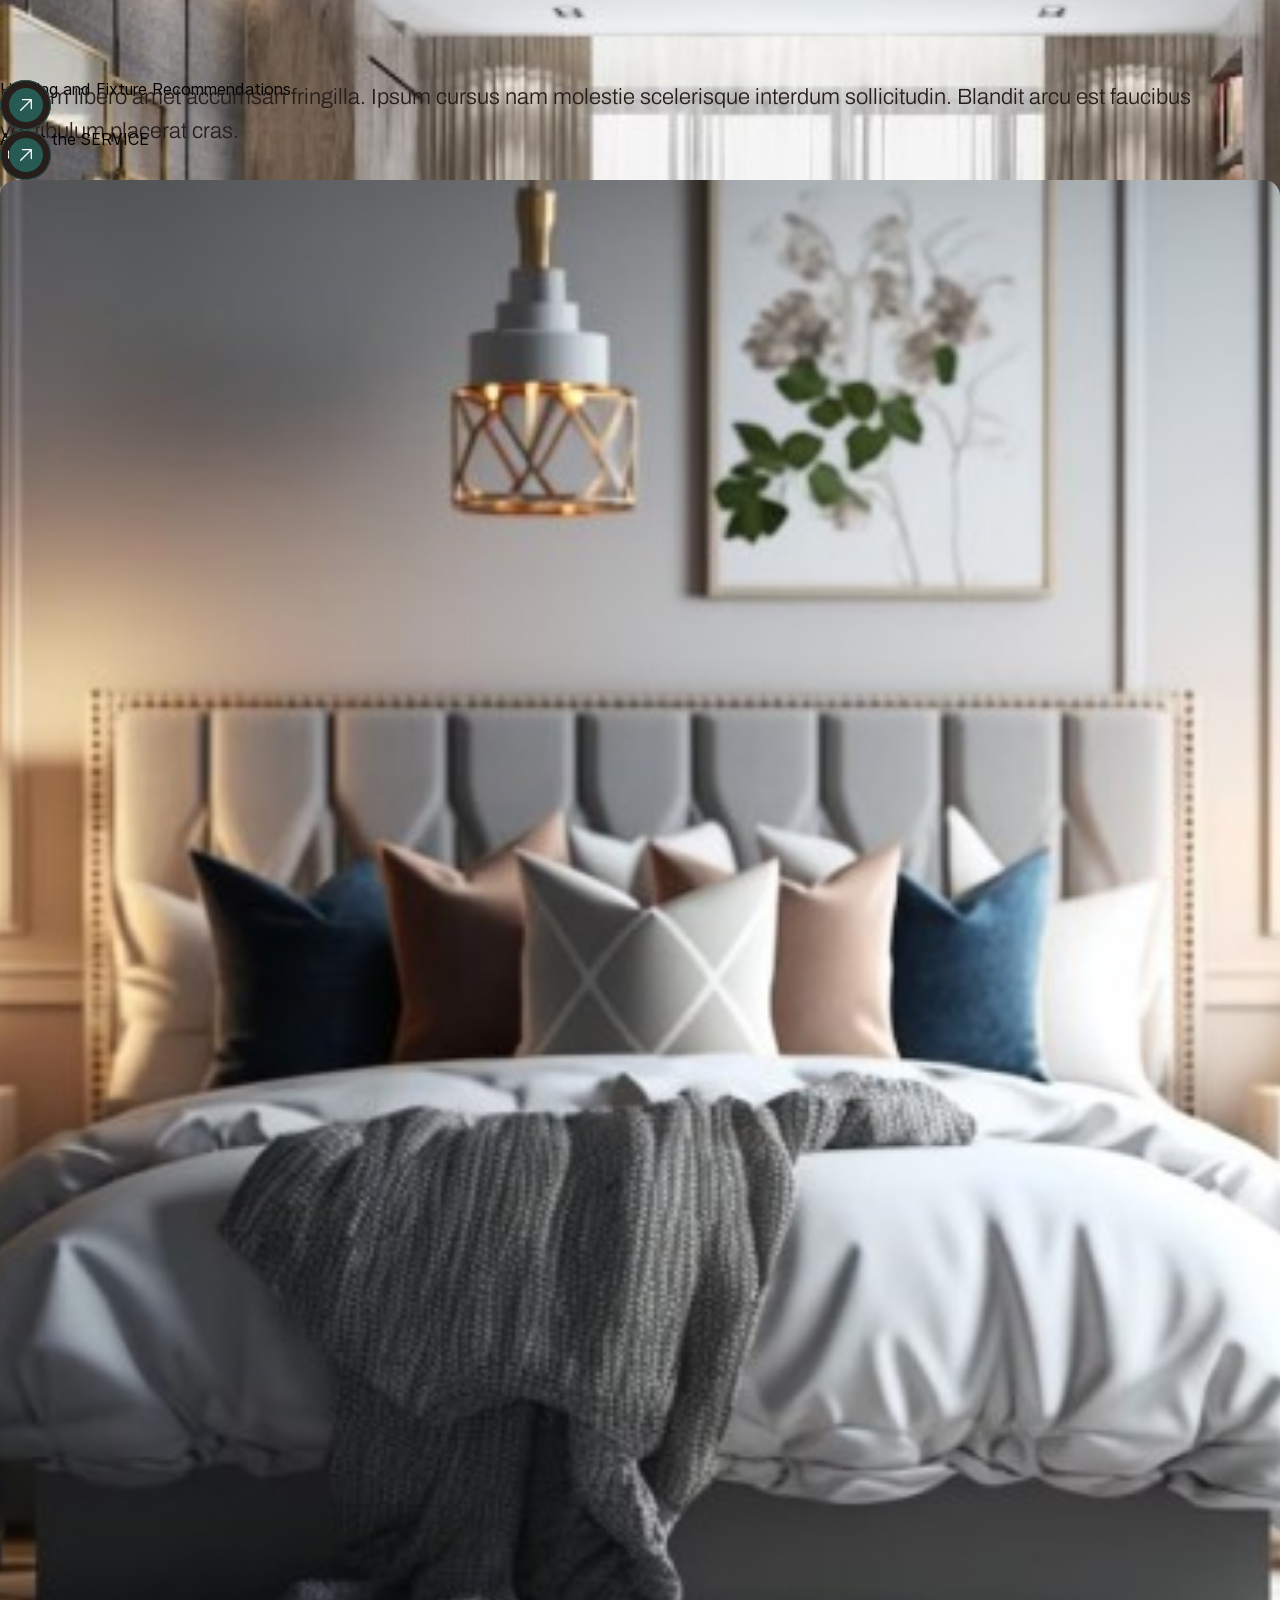
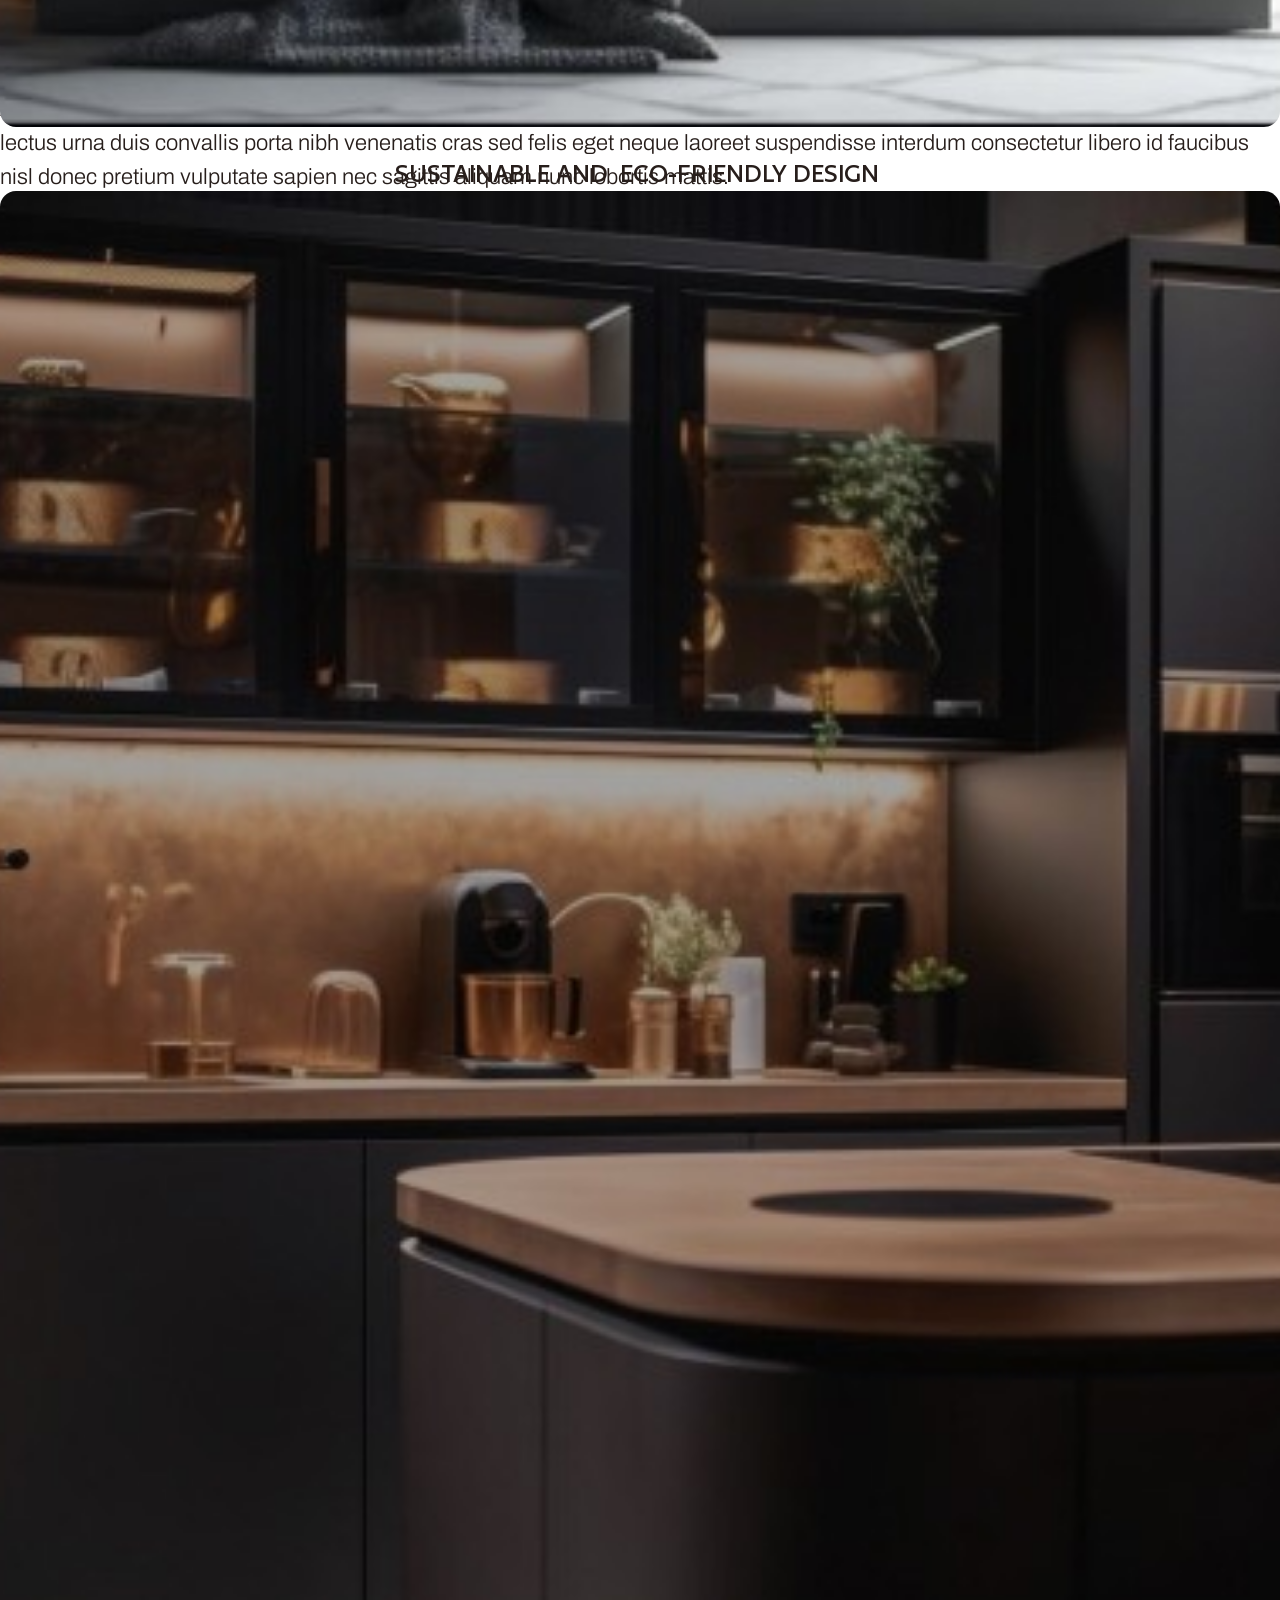
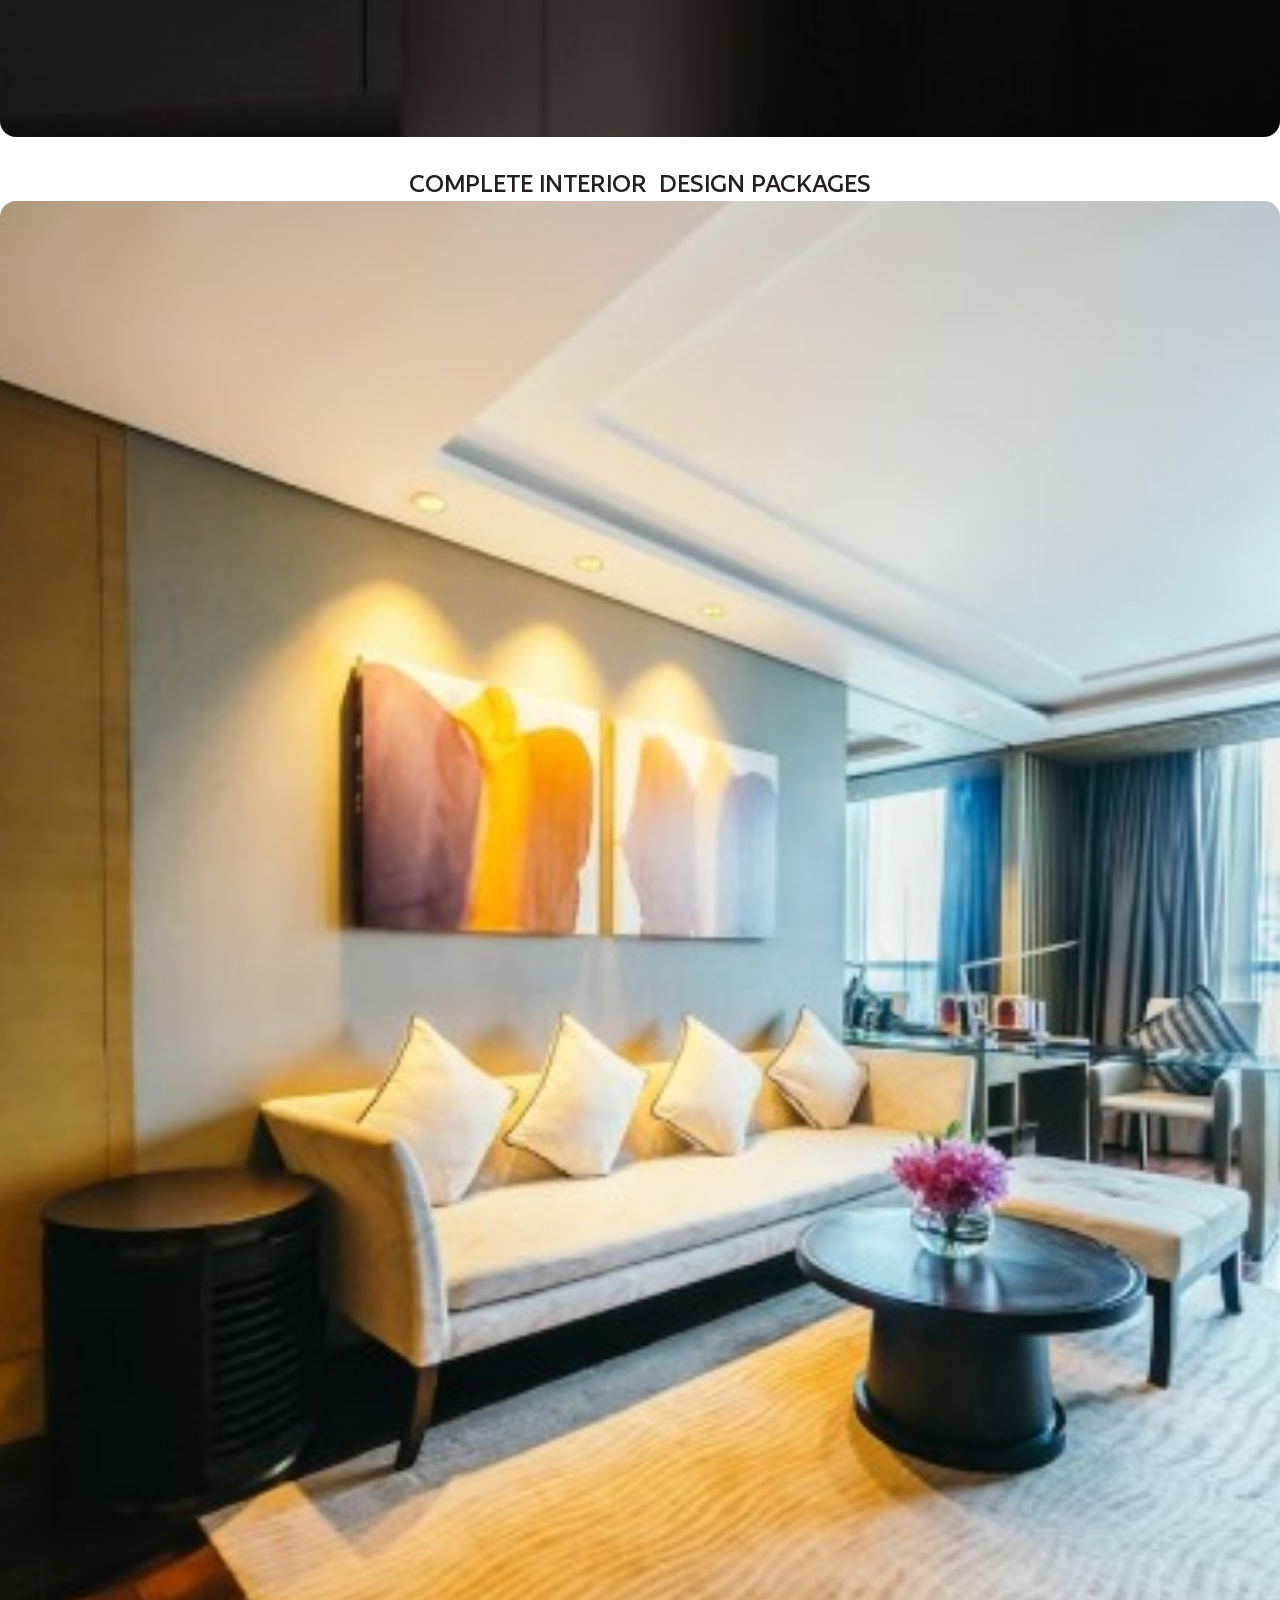
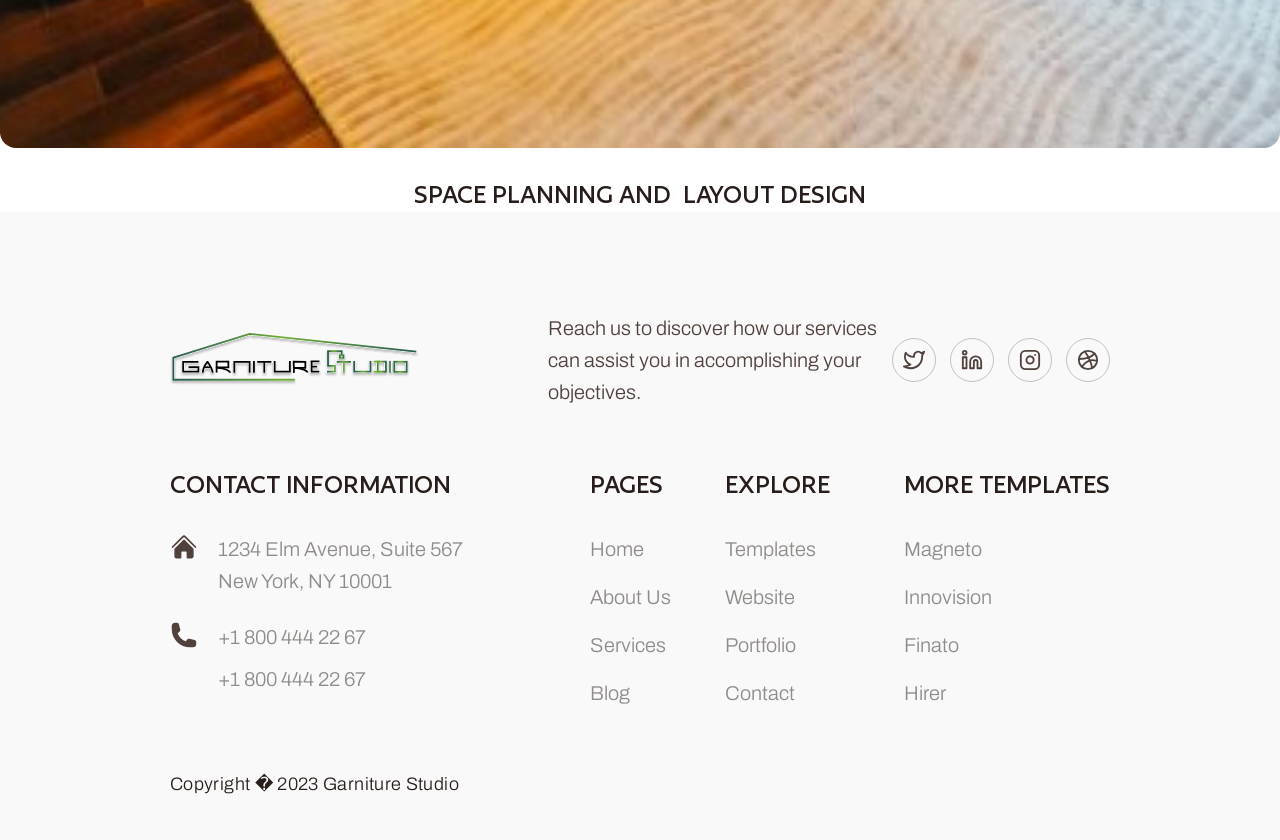
<file: service/lighting-and-fixture-recommendations/index.html>
<!DOCTYPE html>
<html><head>
<base href="/">
<link rel="stylesheet" href="/styles.css"><script>(function(){var f=window.fetch;window.fetch=function(u,o){if(typeof u==='string'&&u.includes('.framercms')){return f('/assets/cms/'+u.split('/').pop(),o);}return f(u,o);};})();</script>
    <meta charset="utf-8">
    
    
    <script>try{if(localStorage.get("__framer_force_showing_editorbar_since")){const n=document.createElement("link");n.rel = "modulepreload";n.href="https://framer.com/edit/init.mjs";document.head.appendChild(n)}}catch(e){}</script>
    <!-- Start of headStart -->
    
    <!-- End of headStart -->
    <meta name="viewport" content="width=device-width">
    <meta name="generator" content="Framer 8e1ebfe">
    <title>Lighting and Fixture Recommendations - Garniture Studio</title>
    <meta name="description" content="Garniture Studio is a multipurpose interior framer template that helps you launch your online business fast">
    <meta name="framer-search-index" content="https://framerusercontent.com/sites/4kKCvxvrqTvC8poosBNskM/searchIndex-6hl0OX72LsiP.json">
    <meta name="framer-html-plugin" content="disable">
    <link href="assets/images/image-extra-1.png" rel="icon" media="(prefers-color-scheme: light)">
    <link href="assets/images/image-extra-1.png" rel="icon" media="(prefers-color-scheme: dark)">
    <!-- Open Graph / Facebook -->
    <meta property="og:type" content="website">
    <meta property="og:title" content="Lighting and Fixture Recommendations - Garniture Studio">
    <meta property="og:description" content="Garniture Studio is a multipurpose interior framer template that helps you launch your online business fast">
    <meta property="og:image" content="assets/images/image-extra-2.png">
    <!-- Twitter -->
    <meta name="twitter:card" content="summary_large_image">
    <meta name="twitter:title" content="Lighting and Fixture Recommendations - Garniture Studio">
    <meta name="twitter:description" content="Garniture Studio is a multipurpose interior framer template that helps you launch your online business fast">
    <meta name="twitter:image" content="assets/images/image-extra-2.png">
    
    
    <link href="https://fonts.gstatic.com" rel="preconnect" crossorigin="">
    <meta name="robots" content="max-image-preview:large"><link rel="canonical" href="https://intoriee.framer.website/service/lighting-and-fixture-recommendations"><meta property="og:url" content="https://intoriee.framer.website/service/lighting-and-fixture-recommendations"><!-- Start of headEnd -->
    
    <!-- End of headEnd -->
</head>
<body>
    
    <!-- Start of bodyStart -->
    
    <!-- End of bodyStart -->
    
    <div id="main" data-framer-hydrate-v2="{&quot;routeId&quot;:&quot;kPfXgFwVS&quot;,&quot;localeId&quot;:&quot;default&quot;,&quot;pathVariables&quot;:{&quot;XKJlvYvsb&quot;:&quot;lighting-and-fixture-recommendations&quot;},&quot;breakpoints&quot;:[{&quot;hash&quot;:&quot;1yc060h&quot;,&quot;mediaQuery&quot;:&quot;(min-width: 1440px)&quot;},{&quot;hash&quot;:&quot;14j62zl&quot;,&quot;mediaQuery&quot;:&quot;(min-width: 992px) and (max-width: 1439.98px)&quot;},{&quot;hash&quot;:&quot;17ucj2u&quot;,&quot;mediaQuery&quot;:&quot;(min-width: 768px) and (max-width: 991.98px)&quot;},{&quot;hash&quot;:&quot;1lkbfpf&quot;,&quot;mediaQuery&quot;:&quot;(max-width: 767.98px)&quot;}]}" data-framer-ssr-released-at="2025-12-22T18:13:49.970Z" data-framer-page-optimized-at="2025-12-30T19:38:11.941Z" data-framer-generated-page=""><!--$--><div data-framer-root="" class="framer-H0mns framer-HL0go framer-zU8D8 framer-bmaMT framer-r5aLj framer-gVxMg framer-Mcm5u framer-ZpXeN framer-4cpBg framer-Nbgtc framer-U635S framer-wABEU framer-g9nq0 framer-1yc060h" style="min-height:100vh;width:auto"><div class="framer-4p5exi-container" style="transform:translateX(-50%)"><div class="ssr-variant hidden-1lkbfpf hidden-17ucj2u"><header class="framer-u0WsU framer-g9nq0 framer-IbYJC framer-1x8n1zk framer-v-ury95v" data-framer-name="Default - Transparent" data-hide-scrollbars="true" style="background-color: rgba(0, 0, 0, 0); width: 100%; box-shadow: none; opacity: 1;"><div class="framer-aty8yr" data-framer-name="Container" style="opacity: 1;"><div class="framer-13hvr49" data-framer-name="Content Wrapper" data-border="true" style="--border-bottom-width: 1px; --border-color: var(--token-a7f7ae5f-a181-442b-8823-be0ca1b170fe, rgb(255, 255, 255)); --border-left-width: 0px; --border-right-width: 0px; --border-style: solid; --border-top-width: 0px; opacity: 1;"><!--$--><a as="a" class="framer-1ss0zj2 framer-1d89j1z" data-framer-name="Brand" href="../" style="opacity: 1;"><div style="position:absolute;border-radius:inherit;corner-shape:inherit;top:0;right:0;bottom:0;left:0" data-framer-background-image-wrapper="true"><img decoding="auto" width="154" height="21" src="assets/images/brand-1-2.svg" alt="" style="display:block;width:100%;height:100%;border-radius:inherit;corner-shape:inherit;object-position:center;object-fit:contain"></div></a><!--/$--><div class="framer-tep2p6" data-framer-name="Hamburger" data-highlight="true" tabindex="0" style="border-radius: 3px; opacity: 1;"><div class="framer-1vlsnsl-container" style="opacity: 1;"><div class="framer-zqPAD framer-v-1ytpo10" tabindex="0" style="display:contents"><div class="framer-1ytpo10" data-framer-name="Burger" data-highlight="true" tabindex="0" style="height: 100%; width: 100%; opacity: 1;"><div class="framer-10pchnb" style="opacity: 1;"><div class="framer-7vcr79" data-framer-name="Bottom" style="background-color: var(--token-a7f7ae5f-a181-442b-8823-be0ca1b170fe, rgb(255, 255, 255)); border-radius: 40px; transform: none; opacity: 1;"></div><div class="framer-p9r28c" data-framer-name="Mid" style="background-color:var(--token-a7f7ae5f-a181-442b-8823-be0ca1b170fe, rgb(255, 255, 255));border-bottom-left-radius:40px;border-bottom-right-radius:40px;border-top-left-radius:40px;border-top-right-radius:40px;opacity:1"></div><div class="framer-8evony" data-framer-name="Top" style="background-color: var(--token-a7f7ae5f-a181-442b-8823-be0ca1b170fe, rgb(255, 255, 255)); border-radius: 40px; transform: none; opacity: 1;"></div></div></div></div></div></div></div></div><div class="framer-10jd8ad" data-framer-name="Menu" style="background-color: rgba(0, 0, 0, 0); opacity: 1;"><div class="framer-qr2rdh" data-framer-name="Container" style="opacity: 1;"><nav class="framer-vd2wf3" data-framer-name="Menu Wrapper" style="opacity: 1;"><div class="framer-qe4emq" style="filter:blur(5px);-webkit-filter:blur(5px);opacity:0"><div class="framer-1njf682" data-framer-component-type="RichTextContainer" style="transform: none; opacity: 1;"><h2 class="framer-text framer-styles-preset-1gbdzi1" data-styles-preset="zw4pS66o6"><!--$--><a class="framer-text framer-styles-preset-vo8ojb" data-styles-preset="GGZQmh7Gk" href="../service">Services</a><!--/$--></h2></div></div><div class="framer-jaetn1" style="filter:blur(5px);-webkit-filter:blur(5px);opacity:0"><div class="framer-1ot0wyo" data-framer-component-type="RichTextContainer" style="transform: none; opacity: 1;"><h2 class="framer-text framer-styles-preset-1gbdzi1" data-styles-preset="zw4pS66o6"><!--$--><a class="framer-text framer-styles-preset-vo8ojb" data-styles-preset="GGZQmh7Gk" href="../about">About</a><!--/$--></h2></div></div><div class="framer-mjt6mz" style="filter:blur(5px);-webkit-filter:blur(5px);opacity:0"><div class="framer-1roxcpv" data-framer-component-type="RichTextContainer" style="transform: none; opacity: 1;"><h2 class="framer-text framer-styles-preset-1gbdzi1" data-styles-preset="zw4pS66o6"><!--$--><a class="framer-text framer-styles-preset-vo8ojb" data-styles-preset="GGZQmh7Gk" href="../portfolio">Portfolio</a><!--/$--></h2></div></div><div class="framer-1f8jgkr" style="filter:blur(5px);-webkit-filter:blur(5px);opacity:0"><div class="framer-3fxvhs" data-framer-component-type="RichTextContainer" style="transform: none; opacity: 1;"><h2 class="framer-text framer-styles-preset-1gbdzi1" data-styles-preset="zw4pS66o6"><!--$--><a class="framer-text framer-styles-preset-vo8ojb" data-styles-preset="GGZQmh7Gk" href="../blog">Blog</a><!--/$--></h2></div></div><div class="framer-91q19" style="filter:blur(5px);-webkit-filter:blur(5px);opacity:0"><div class="framer-9zhnfm" data-framer-component-type="RichTextContainer" style="transform: none; opacity: 1;"><h2 class="framer-text framer-styles-preset-1gbdzi1" data-styles-preset="zw4pS66o6"><!--$--><a class="framer-text framer-styles-preset-vo8ojb" data-styles-preset="GGZQmh7Gk" href="../contact">Contact</a><!--/$--></h2></div></div></nav></div></div><div class="framer-15kqi6y" style="background-color:rgb(255, 255, 255);opacity:0"></div></header></div></div><div class="ssr-variant hidden-1lkbfpf"><section as="section" class="framer-9fyq6p" data-framer-name="Banner Section"><div style="position:absolute;border-radius:inherit;corner-shape:inherit;top:0;right:0;bottom:0;left:0" data-framer-background-image-wrapper="true"><img decoding="auto" width="3200" height="1028" sizes="100vw" srcset="assets/images/our-services-3.png 512w,assets/images/our-services-4.png 1024w,assets/images/our-services-2.png 2048w,assets/images/our-services-5.png 3200w" src="assets/images/our-services-5.png" alt="" style="display:block;width:100%;height:100%;border-radius:inherit;corner-shape:inherit;object-position:center;object-fit:cover"></div><div class="framer-p20jdl" data-framer-name="Container"><div class="framer-17yl7nx" data-framer-name="Inner Banner Text Wrapper" id="herocontent"><div class="framer-mexkpo" data-framer-name="Banner Title" data-framer-component-type="RichTextContainer" style="transform:none"><h2 class="framer-text framer-styles-preset-1v40djd" data-styles-preset="t6DWNKZPK" style="--framer-text-color:var(--token-a7f7ae5f-a181-442b-8823-be0ca1b170fe, rgb(255, 255, 255))">Lighting and Fixture Recommendations</h2></div><div class="framer-1xemnpq" data-framer-name="Banner Content"><div class="framer-ui3lxh" data-framer-name="Text" data-framer-component-type="RichTextContainer" style="transform:none"><h4 class="framer-text framer-styles-preset-11q63y7" data-styles-preset="xSgcm6bxM" style="--framer-text-color:var(--token-a7f7ae5f-a181-442b-8823-be0ca1b170fe, rgb(255, 255, 255))"><!--$--><a class="framer-text framer-styles-preset-e228a0" data-styles-preset="DGQNTFnZN" href="../">Home </a><!--/$--></h4></div><div class="framer-77m063" data-framer-name="Text" data-framer-component-type="RichTextContainer" style="transform:none"><h4 class="framer-text framer-styles-preset-11q63y7" data-styles-preset="xSgcm6bxM" style="--framer-text-color:var(--token-a7f7ae5f-a181-442b-8823-be0ca1b170fe, rgb(255, 255, 255))">/</h4></div><div class="framer-14aosab" data-framer-name="Text" data-framer-component-type="RichTextContainer" style="transform:none"><h4 class="framer-text framer-styles-preset-11q63y7" data-styles-preset="xSgcm6bxM" style="--framer-text-color:var(--token-a7f7ae5f-a181-442b-8823-be0ca1b170fe, rgb(255, 255, 255))"><!--$--><a class="framer-text framer-styles-preset-e228a0" data-styles-preset="DGQNTFnZN" href="./lighting-and-fixture-recommendations" data-framer-page-link-current="true">lighting-and-fixture-recommendations</a><!--/$--></h4></div></div></div></div></section></div><section class="framer-x09lqe" data-framer-name="Blog Section" id="blog"><div class="framer-1hmet9i" data-framer-name="Container"><div class="framer-oa5mm0" data-framer-name="Post"><div class="framer-65pvec" data-framer-name="Blog Post Top"><div class="ssr-variant hidden-1yc060h hidden-1lkbfpf hidden-17ucj2u"><div class="framer-bd55tn" data-framer-name="Banner"><div style="position:absolute;border-radius:inherit;corner-shape:inherit;top:0;right:0;bottom:0;left:0" data-framer-background-image-wrapper="true"><img decoding="auto" width="408" height="458" src="assets/images/service-image-3.jpg" alt="Service Image" style="display:block;width:100%;height:100%;border-radius:inherit;corner-shape:inherit;object-position:center;object-fit:cover"></div></div></div><div class="framer-1uop3na" data-border="true" data-framer-name="Text Block Wrapper"><div class="framer-15ajz5k" data-framer-name="Blog Title" data-framer-component-type="RichTextContainer" style="transform:none"><h3 class="framer-text framer-styles-preset-iuko7x" data-styles-preset="W3IJmlvR1">Lighting and Fixture Recommendations</h3></div><div class="framer-1lrq5od" data-framer-name="Text Block"><div class="framer-2x5rsh" data-framer-name="Paragraph" data-framer-component-type="RichTextContainer" style="transform:none"><p class="framer-text framer-styles-preset-103gr0d" data-styles-preset="Q_XxWTCVP">Dictum libero amet accumsan fringilla. Ipsum cursus nam molestie scelerisque interdum sollicitudin. Blandit arcu est faucibus vestibulum placerat cras.</p></div><div class="ssr-variant hidden-1lkbfpf"><div class="framer-17jnu9x-container"><!--$--><a class="framer-HPhLy framer-DMi3f framer-rpdy8b framer-v-t9bdk5 framer-u66l2j" data-border="true" data-framer-name="Button Minimized" data-highlight="true" style="--border-bottom-width: 1.5px; --border-color: var(--token-f512b2c0-ccff-4c1c-81ef-5b1a68ff0d48, rgb(39, 90, 83)); --border-left-width: 1.5px; --border-right-width: 1.5px; --border-style: solid; --border-top-width: 1.5px; background-color: var(--token-e29b414e-778b-4330-a92f-715c64d82d8a, rgb(39, 30, 27)); border-radius: 500px; opacity: 1;"><div class="framer-12f3iru" data-framer-name="BG" style="background-color: var(--token-f512b2c0-ccff-4c1c-81ef-5b1a68ff0d48, rgb(39, 90, 83)); border-radius: 500px; transform: translateY(-50%); opacity: 1;"></div><div class="framer-66qnxk" style="opacity: 1;"><div class="framer-cbcj7q" data-framer-name="Request A quote" data-framer-component-type="RichTextContainer" style="--extracted-r6o4lv: var(--token-a7f7ae5f-a181-442b-8823-be0ca1b170fe, rgb(255, 255, 255)); transform: none; opacity: 1;"><p class="framer-text framer-styles-preset-1szkfso" data-styles-preset="i2ZJLioZK" style="--framer-text-color:var(--extracted-r6o4lv, var(--token-a7f7ae5f-a181-442b-8823-be0ca1b170fe, rgb(255, 255, 255)))">Request A quote</p></div></div><div class="framer-1pu9dno" data-framer-name="Arrow" style="background-color: var(--token-f512b2c0-ccff-4c1c-81ef-5b1a68ff0d48, rgb(39, 90, 83)); border-radius: 50px; opacity: 1;"><div class="framer-1hr59ts-container" style="transform: rotate(-45deg); opacity: 1;"><!--$--><div style="display:contents"><svg xmlns="http://www.w3.org/2000/svg" viewBox="0 0 24 24" fill="currentColor" aria-hidden="true" data-slot="icon" color="var(--token-a7f7ae5f-a181-442b-8823-be0ca1b170fe, rgb(255, 255, 255))" style="width: 100%; height: 100%;"><path fill-rule="evenodd" d="M12.97 3.97a.75.75 0 0 1 1.06 0l7.5 7.5a.75.75 0 0 1 0 1.06l-7.5 7.5a.75.75 0 1 1-1.06-1.06l6.22-6.22H3a.75.75 0 0 1 0-1.5h16.19l-6.22-6.22a.75.75 0 0 1 0-1.06Z" clip-rule="evenodd"></path></svg></div><!--/$--></div></div></a><!--/$--></div></div></div></div></div><article class="framer-12omwc9" data-framer-name="Blog Content Inner"><div class="framer-1ckqyd" data-framer-name="Content" data-framer-component-type="RichTextContainer" style="transform:none"><h4 class="framer-text framer-styles-preset-1aswyyr">About the SERVICE</h4><p class="framer-text framer-styles-preset-103gr0d"><br class="framer-text trailing-break"></p><p class="framer-text framer-styles-preset-103gr0d">Dictum libero amet accumsan fringilla. Ipsum cursus nam molestie scelerisque interdum sollicitudin. Blandit arcu est faucibus vestibulum placerat cras. Non est sed orci elementum maecenas. Sed volutpat amet mi porttitor lectus lectus. Tellus eu iaculis magna mus vestibulum tortor integer urna maecenas. Nisl gravida vitae ultrices suspendisse nulla phasellus felis. Mi purus potenti et nulla tempus. Pulvinar quis porta enim quis eleifend faucibus.</p><p class="framer-text framer-styles-preset-103gr0d">Justo nunc commodo ultrices viverra arcu. Dolor neque risus iaculis volutpat massa volutpat. Elit pulvinar in est interdum tincidunt iaculis blandit. Enim ut pulvinar vitae lorem tempus tellus massa.</p><p class="framer-text framer-styles-preset-103gr0d"><br class="framer-text trailing-break"></p><div class="framer-text framer-text-module" style="width:100%;height:auto;aspect-ratio:560 / 315;--aspect-ratio:560 / 315" data-width="fill"><article style="position:relative;width:100%;height:100%;border-radius:0px;transform:unset;cursor:pointer;overflow:hidden" role="presentation"><link rel="preconnect" href="https://i.ytimg.com"><img decoding="async" src="assets/images/content-7.webp" style="position:absolute;top:0;left:0;height:100%;width:100%;object-fit:cover"><iframe loading="lazy" style="position:absolute;top:0;left:0;height:100%;width:100%;display:none" title="Youtube Video" allow="presentation; fullscreen; accelerometer; autoplay; encrypted-media; gyroscope; picture-in-picture" src="https://www.youtube.com/embed/mJfLZvRMKIs?iv_load_policy=3&amp;rel=0&amp;modestbranding=1&amp;playsinline=1&amp;autoplay=0" frameborder="0"></iframe><button aria-label="Play" style="position:absolute;top:50%;left:50%;transform:translate(-50%, -50%);width:68px;height:48px;padding:0;border:none;background:transparent;cursor:pointer"><svg height="100%" version="1.1" viewBox="0 0 68 48" width="100%"><path d="M66.52,7.74c-0.78-2.93-2.49-5.41-5.42-6.19C55.79,.13,34,0,34,0S12.21,.13,6.9,1.55 C3.97,2.33,2.27,4.81,1.48,7.74C0.06,13.05,0,24,0,24s0.06,10.95,1.48,16.26c0.78,2.93,2.49,5.41,5.42,6.19 C12.21,47.87,34,48,34,48s21.79-0.13,27.1-1.55c2.93-0.78,4.64-3.26,5.42-6.19C67.94,34.95,68,24,68,24S67.94,13.05,66.52,7.74z" fill="#212121" fill-opacity="0.8" style="transition:fill .1s cubic-bezier(0.4, 0, 1, 1), fill-opacity .1s cubic-bezier(0.4, 0, 1, 1)"></path><path d="M 45,24 27,14 27,34" fill="#fff"></path></svg></button></article></div><p class="framer-text framer-styles-preset-103gr0d"><br class="framer-text trailing-break"></p><h4 class="framer-text framer-styles-preset-1aswyyr">What’s Included?</h4><p class="framer-text framer-styles-preset-103gr0d"><br class="framer-text trailing-break"></p><p class="framer-text framer-styles-preset-103gr0d">Lorem ipsum dolor sit amet, consectetur adipiscing elit lobortis arcu enim urna adipiscing praesent velit viverra sit semper lorem eu cursus vel hendrerit elementum morbi curabitur etiam nibh justo, lorem aliquet donec sed sit mi dignissim at ante massa mattis. Sed volutpat amet mi porttitor lectus lectus.</p><p class="framer-text framer-styles-preset-103gr0d"><br class="framer-text trailing-break"></p><ul class="framer-text"><li data-preset-tag="p" class="framer-text framer-styles-preset-103gr0d"><p class="framer-text framer-styles-preset-103gr0d">Neque sodales ut etiam sit amet nisl purus non tellus orci ac auctor</p></li><li data-preset-tag="p" class="framer-text framer-styles-preset-103gr0d"><p class="framer-text framer-styles-preset-103gr0d">Adipiscing elit ut aliquam purus sit amet viverra suspendisse potenti</p></li><li data-preset-tag="p" class="framer-text framer-styles-preset-103gr0d"><p class="framer-text framer-styles-preset-103gr0d">Mauris commodo quis imperdiet massa tincidunt nunc pulvinar</p><p class="framer-text framer-styles-preset-103gr0d"><br class="framer-text trailing-break"></p></li></ul><h4 class="framer-text framer-styles-preset-1aswyyr">Why Choose US?</h4><ul class="framer-text"><li data-preset-tag="p" class="framer-text framer-styles-preset-103gr0d"><p class="framer-text framer-styles-preset-103gr0d">Neque sodales ut etiam sit amet nisl purus non tellus orci ac auctor</p></li><li data-preset-tag="p" class="framer-text framer-styles-preset-103gr0d"><p class="framer-text framer-styles-preset-103gr0d">Adipiscing elit ut aliquam purus sit amet viverra suspendisse potentiMauris commodo quis imperdiet massa tincidunt nunc pulvinar</p></li><li data-preset-tag="p" class="framer-text framer-styles-preset-103gr0d"><p class="framer-text framer-styles-preset-103gr0d">Mauris commodo quis imperdiet massa tincidunt nunc pulvinar</p></li><li data-preset-tag="p" class="framer-text framer-styles-preset-103gr0d"><p class="framer-text framer-styles-preset-103gr0d">Adipiscing elit ut aliquam purus sit amet viverra suspendisse potenti</p></li></ul><p class="framer-text framer-styles-preset-103gr0d"><br class="framer-text trailing-break"></p><p class="framer-text framer-styles-preset-103gr0d">At risus viverra adipiscing at in tellus integer feugiat nisl pretium fusce id velit ut tortor sagittis orci a scelerisque purus semper eget at lectus urna duis convallis porta nibh venenatis cras sed felis eget neque laoreet suspendisse interdum consectetur libero id faucibus nisl donec pretium vulputate sapien nec sagittis aliquam nunc lobortis mattis.</p></div><!--$--><div class="ssr-variant hidden-1lkbfpf"><div class="framer-14yyb76-container"><div class="ssr-variant hidden-17ucj2u"><!--$--><a class="framer-HPhLy framer-DMi3f framer-rpdy8b framer-v-t9bdk5 framer-u66l2j" data-border="true" data-framer-name="Button Minimized" data-highlight="true" href="../" style="--border-bottom-width: 1.5px; --border-color: var(--token-f512b2c0-ccff-4c1c-81ef-5b1a68ff0d48, rgb(39, 90, 83)); --border-left-width: 1.5px; --border-right-width: 1.5px; --border-style: solid; --border-top-width: 1.5px; background-color: var(--token-e29b414e-778b-4330-a92f-715c64d82d8a, rgb(39, 30, 27)); border-radius: 500px; opacity: 1;"><div class="framer-12f3iru" data-framer-name="BG" style="background-color: var(--token-f512b2c0-ccff-4c1c-81ef-5b1a68ff0d48, rgb(39, 90, 83)); border-radius: 500px; transform: translateY(-50%); opacity: 1;"></div><div class="framer-66qnxk" style="opacity: 1;"><div class="framer-cbcj7q" data-framer-name="Request A quote" data-framer-component-type="RichTextContainer" style="--extracted-r6o4lv: var(--token-a7f7ae5f-a181-442b-8823-be0ca1b170fe, rgb(255, 255, 255)); transform: none; opacity: 1;"><p class="framer-text framer-styles-preset-1szkfso" data-styles-preset="i2ZJLioZK" style="--framer-text-color:var(--extracted-r6o4lv, var(--token-a7f7ae5f-a181-442b-8823-be0ca1b170fe, rgb(255, 255, 255)))">GET A QUOTE</p></div></div><div class="framer-1pu9dno" data-framer-name="Arrow" style="background-color: var(--token-f512b2c0-ccff-4c1c-81ef-5b1a68ff0d48, rgb(39, 90, 83)); border-radius: 50px; opacity: 1;"><div class="framer-1hr59ts-container" style="transform: rotate(-45deg); opacity: 1;"><!--$--><div style="display:contents"><svg xmlns="http://www.w3.org/2000/svg" viewBox="0 0 24 24" fill="currentColor" aria-hidden="true" data-slot="icon" color="var(--token-a7f7ae5f-a181-442b-8823-be0ca1b170fe, rgb(255, 255, 255))" style="width: 100%; height: 100%;"><path fill-rule="evenodd" d="M12.97 3.97a.75.75 0 0 1 1.06 0l7.5 7.5a.75.75 0 0 1 0 1.06l-7.5 7.5a.75.75 0 1 1-1.06-1.06l6.22-6.22H3a.75.75 0 0 1 0-1.5h16.19l-6.22-6.22a.75.75 0 0 1 0-1.06Z" clip-rule="evenodd"></path></svg></div><!--/$--></div></div></a><!--/$--></div></div></div><!--/$--></article></div></div></section><section class="framer-1eic5e2" data-framer-name="Service Section"><div class="framer-g41tt2" data-framer-name="Container"><div class="framer-15rupnb" data-framer-name="Service Wrapper"><div class="framer-dapzy7" data-framer-name="Service Content Top"><div class="framer-s6xwto" data-framer-name="Service Title" data-framer-component-type="RichTextContainer" style="transform:none"><h2 class="framer-text framer-styles-preset-1gbdzi1" data-styles-preset="zw4pS66o6">More Services</h2></div></div><div class="framer-rfwbgb"><!--$--><!--$--><div class="ssr-variant hidden-1yc060h hidden-1lkbfpf hidden-17ucj2u"><div class="framer-1y7l2tc-container"><div class="framer-KzNyy framer-zU8D8 framer-FHMWj framer-hnzisk framer-v-hnzisk" data-framer-name="Default" style="width: 100%; border-radius: 16px; opacity: 1;"><!--$--><a as="a" class="framer-s1u4tx framer-1my86ap" data-framer-name="Image" href="../" style="border-radius: 16px; opacity: 1;"><div style="position:absolute;border-radius:inherit;corner-shape:inherit;top:0;right:0;bottom:0;left:0" data-framer-background-image-wrapper="true"><img decoding="auto" width="408" height="458" src="assets/images/service-image-1.jpg" alt="Service Image" style="display:block;width:100%;height:100%;border-radius:inherit;corner-shape:inherit;object-position:center;object-fit:cover"></div><div class="framer-1qugn8a" data-framer-name="Button" style="background-color:var(--token-f512b2c0-ccff-4c1c-81ef-5b1a68ff0d48, rgb(39, 90, 83));border-bottom-left-radius:50px;border-bottom-right-radius:50px;border-top-left-radius:50px;border-top-right-radius:50px;opacity:0"><div class="framer-1x25l4y-container" style="transform: rotate(-45deg); opacity: 1;"><div style="display:contents"><svg xmlns="http://www.w3.org/2000/svg" viewBox="0 0 24 24" fill="currentColor" aria-hidden="true" data-slot="icon" color="var(--token-a7f7ae5f-a181-442b-8823-be0ca1b170fe, rgb(255, 255, 255))" style="width: 100%; height: 100%;"><path fill-rule="evenodd" d="M12.97 3.97a.75.75 0 0 1 1.06 0l7.5 7.5a.75.75 0 0 1 0 1.06l-7.5 7.5a.75.75 0 1 1-1.06-1.06l6.22-6.22H3a.75.75 0 0 1 0-1.5h16.19l-6.22-6.22a.75.75 0 0 1 0-1.06Z" clip-rule="evenodd"></path></svg></div></div></div><div class="framer-1vzmqog" style="background-color:rgba(0, 0, 0, 0.34);border-bottom-left-radius:16px;border-bottom-right-radius:16px;border-top-left-radius:16px;border-top-right-radius:16px;opacity:0"></div></a><!--/$--><div class="framer-1bb8m9t" data-framer-name="Text" data-framer-component-type="RichTextContainer" style="transform: none; opacity: 1;"><h4 class="framer-text framer-styles-preset-11q63y7" data-styles-preset="xSgcm6bxM" style="--framer-text-alignment:center"><!--$--><a class="framer-text framer-styles-preset-199zmnk" data-styles-preset="w6TlJUxYU" href="../">Sustainable and  Eco-Friendly Design </a><!--/$--></h4></div></div></div></div><!--/$--><!--$--><div class="ssr-variant hidden-1yc060h hidden-1lkbfpf hidden-17ucj2u"><div class="framer-1y7l2tc-container"><div class="framer-KzNyy framer-zU8D8 framer-FHMWj framer-hnzisk framer-v-hnzisk" data-framer-name="Default" style="width: 100%; border-radius: 16px; opacity: 1;"><!--$--><a as="a" class="framer-s1u4tx framer-1my86ap" data-framer-name="Image" href="../" style="border-radius: 16px; opacity: 1;"><div style="position:absolute;border-radius:inherit;corner-shape:inherit;top:0;right:0;bottom:0;left:0" data-framer-background-image-wrapper="true"><img decoding="auto" width="408" height="458" src="assets/images/service-image-2.jpg" alt="Service Image" style="display:block;width:100%;height:100%;border-radius:inherit;corner-shape:inherit;object-position:center;object-fit:cover"></div><div class="framer-1qugn8a" data-framer-name="Button" style="background-color:var(--token-f512b2c0-ccff-4c1c-81ef-5b1a68ff0d48, rgb(39, 90, 83));border-bottom-left-radius:50px;border-bottom-right-radius:50px;border-top-left-radius:50px;border-top-right-radius:50px;opacity:0"><div class="framer-1x25l4y-container" style="transform: rotate(-45deg); opacity: 1;"><div style="display:contents"><svg xmlns="http://www.w3.org/2000/svg" viewBox="0 0 24 24" fill="currentColor" aria-hidden="true" data-slot="icon" color="var(--token-a7f7ae5f-a181-442b-8823-be0ca1b170fe, rgb(255, 255, 255))" style="width: 100%; height: 100%;"><path fill-rule="evenodd" d="M12.97 3.97a.75.75 0 0 1 1.06 0l7.5 7.5a.75.75 0 0 1 0 1.06l-7.5 7.5a.75.75 0 1 1-1.06-1.06l6.22-6.22H3a.75.75 0 0 1 0-1.5h16.19l-6.22-6.22a.75.75 0 0 1 0-1.06Z" clip-rule="evenodd"></path></svg></div></div></div><div class="framer-1vzmqog" style="background-color:rgba(0, 0, 0, 0.34);border-bottom-left-radius:16px;border-bottom-right-radius:16px;border-top-left-radius:16px;border-top-right-radius:16px;opacity:0"></div></a><!--/$--><div class="framer-1bb8m9t" data-framer-name="Text" data-framer-component-type="RichTextContainer" style="transform: none; opacity: 1;"><h4 class="framer-text framer-styles-preset-11q63y7" data-styles-preset="xSgcm6bxM" style="--framer-text-alignment:center"><!--$--><a class="framer-text framer-styles-preset-199zmnk" data-styles-preset="w6TlJUxYU" href="../">Complete Interior  Design Packages</a><!--/$--></h4></div></div></div></div><!--/$--><!--$--><div class="ssr-variant hidden-1yc060h hidden-1lkbfpf hidden-17ucj2u"><div class="framer-1y7l2tc-container"><div class="framer-KzNyy framer-zU8D8 framer-FHMWj framer-hnzisk framer-v-hnzisk" data-framer-name="Default" style="width: 100%; border-radius: 16px; opacity: 1;"><!--$--><a as="a" class="framer-s1u4tx framer-1my86ap" data-framer-name="Image" href="../" style="border-radius: 16px; opacity: 1;"><div style="position:absolute;border-radius:inherit;corner-shape:inherit;top:0;right:0;bottom:0;left:0" data-framer-background-image-wrapper="true"><img decoding="auto" width="408" height="458" src="assets/images/service-image-4.jpg" alt="Service Image" style="display:block;width:100%;height:100%;border-radius:inherit;corner-shape:inherit;object-position:center;object-fit:cover"></div><div class="framer-1qugn8a" data-framer-name="Button" style="background-color:var(--token-f512b2c0-ccff-4c1c-81ef-5b1a68ff0d48, rgb(39, 90, 83));border-bottom-left-radius:50px;border-bottom-right-radius:50px;border-top-left-radius:50px;border-top-right-radius:50px;opacity:0"><div class="framer-1x25l4y-container" style="transform: rotate(-45deg); opacity: 1;"><div style="display:contents"><svg xmlns="http://www.w3.org/2000/svg" viewBox="0 0 24 24" fill="currentColor" aria-hidden="true" data-slot="icon" color="var(--token-a7f7ae5f-a181-442b-8823-be0ca1b170fe, rgb(255, 255, 255))" style="width: 100%; height: 100%;"><path fill-rule="evenodd" d="M12.97 3.97a.75.75 0 0 1 1.06 0l7.5 7.5a.75.75 0 0 1 0 1.06l-7.5 7.5a.75.75 0 1 1-1.06-1.06l6.22-6.22H3a.75.75 0 0 1 0-1.5h16.19l-6.22-6.22a.75.75 0 0 1 0-1.06Z" clip-rule="evenodd"></path></svg></div></div></div><div class="framer-1vzmqog" style="background-color:rgba(0, 0, 0, 0.34);border-bottom-left-radius:16px;border-bottom-right-radius:16px;border-top-left-radius:16px;border-top-right-radius:16px;opacity:0"></div></a><!--/$--><div class="framer-1bb8m9t" data-framer-name="Text" data-framer-component-type="RichTextContainer" style="transform: none; opacity: 1;"><h4 class="framer-text framer-styles-preset-11q63y7" data-styles-preset="xSgcm6bxM" style="--framer-text-alignment:center"><!--$--><a class="framer-text framer-styles-preset-199zmnk" data-styles-preset="w6TlJUxYU" href="../">Space Planning and  Layout Design</a><!--/$--></h4></div></div></div></div><!--/$--><!--/$--></div></div></div></section><div class="ssr-variant hidden-1lkbfpf"><div class="framer-obpqj8-container"><div class="ssr-variant hidden-1yc060h hidden-17ucj2u"><footer class="framer-SUUOy framer-sIIzC framer-zU8D8 framer-U635S framer-NF1lU framer-5nshi9 framer-v-1su0zvo" data-framer-name="Desktop" style="background-color: var(--token-636a3fe4-9f0f-4ae1-a43c-60a743a1245b, rgb(249, 249, 249)); width: 100%; opacity: 1;"><div class="framer-j6gnbl" data-framer-name="Container" style="opacity: 1;"><div class="framer-1bnf049" data-framer-name="Footer Content Wrapper" style="opacity: 1;"><div class="framer-14kge6z" data-framer-name="Footer Content Top" style="opacity: 1;"><div class="framer-1bumlce" data-framer-name="Logo" style="opacity: 1;"><div class="framer-oq2lpi" data-framer-name="Logo Image" style="opacity: 1;"><div style="position:absolute;border-radius:inherit;corner-shape:inherit;top:0;right:0;bottom:0;left:0" data-framer-background-image-wrapper="true"><img decoding="auto" width="287" height="38" src="assets/images/brand-logo.svg" alt="" style="display:block;width:100%;height:100%;border-radius:inherit;corner-shape:inherit;object-position:center;object-fit:contain"></div></div></div><div class="framer-1dtutq" data-framer-name="Top Right Block" style="opacity: 1;"><div class="framer-170rhmm" data-framer-name="Footer Text" data-framer-component-type="RichTextContainer" style="--extracted-2gxw0f: var(--token-57644229-9aea-4671-a3e2-529f7b58afe0, rgb(80, 65, 61)); --extracted-r6o4lv: var(--token-57644229-9aea-4671-a3e2-529f7b58afe0, rgb(80, 65, 61)); transform: none; opacity: 1;"><p class="framer-text framer-styles-preset-a12x7r" data-styles-preset="wlPAzupI4" style="--framer-text-color:var(--extracted-r6o4lv, var(--token-57644229-9aea-4671-a3e2-529f7b58afe0, rgb(80, 65, 61)))">Reach us to discover how our services </p><p class="framer-text framer-styles-preset-a12x7r" data-styles-preset="wlPAzupI4" style="--framer-text-color:var(--extracted-2gxw0f, var(--token-57644229-9aea-4671-a3e2-529f7b58afe0, rgb(80, 65, 61)))">can assist you in accomplishing your objectives.</p></div><div class="framer-1tn204l" data-framer-name="Social Link Block" style="opacity: 1;"><div class="framer-4cggks-container" style="opacity: 1;"><div class="framer-6prIy framer-v-1l7t5py" tabindex="0" style="display:contents"><!--$--><a class="framer-1l7t5py framer-185tvzq" data-border="true" data-framer-name="Default" href="https://twitter.com/SailrHQ" target="_blank" rel="noopener" style="--border-bottom-width: 1px; --border-color: rgba(143, 139, 137, 0.5); --border-left-width: 1px; --border-right-width: 1px; --border-style: solid; --border-top-width: 1px; background-color: rgba(225, 106, 68, 0); height: 100%; width: 100%; border-radius: 500px; opacity: 1;"><div class="framer-wr4to5-container" style="opacity: 1;"><div style="display:contents"><svg xmlns="http://www.w3.org/2000/svg" width="24" height="24" viewBox="0 0 24 24" fill="none" stroke="var(--token-57644229-9aea-4671-a3e2-529f7b58afe0, rgb(80, 65, 61)) /* {&quot;name&quot;:&quot;Text Light&quot;} */" stroke-width="2" stroke-linecap="round" stroke-linejoin="round" style="width: 100%; height: 100%;"><path d="M23 3a10.9 10.9 0 0 1-3.14 1.53 4.48 4.48 0 0 0-7.86 3v1A10.66 10.66 0 0 1 3 4s-4 9 5 13a11.64 11.64 0 0 1-7 2c9 5 20 0 20-11.5a4.5 4.5 0 0 0-.08-.83A7.72 7.72 0 0 0 23 3z"></path></svg></div></div></a><!--/$--></div></div><div class="framer-15pjkww-container" style="opacity: 1;"><div class="framer-6prIy framer-v-1l7t5py" tabindex="0" style="display:contents"><!--$--><a class="framer-1l7t5py framer-185tvzq" data-border="true" data-framer-name="Default" href="https://linkedin.com/company/sailrhq" target="_blank" rel="noopener" style="--border-bottom-width: 1px; --border-color: rgba(143, 139, 137, 0.5); --border-left-width: 1px; --border-right-width: 1px; --border-style: solid; --border-top-width: 1px; background-color: rgba(225, 106, 68, 0); height: 100%; width: 100%; border-radius: 500px; opacity: 1;"><div class="framer-wr4to5-container" style="opacity: 1;"><div style="display:contents"><svg xmlns="http://www.w3.org/2000/svg" width="24" height="24" viewBox="0 0 24 24" fill="none" stroke="var(--token-57644229-9aea-4671-a3e2-529f7b58afe0, rgb(80, 65, 61)) /* {&quot;name&quot;:&quot;Text Light&quot;} */" stroke-width="2" stroke-linecap="round" stroke-linejoin="round" style="width: 100%; height: 100%;"><path d="M16 8a6 6 0 0 1 6 6v7h-4v-7a2 2 0 0 0-2-2 2 2 0 0 0-2 2v7h-4v-7a6 6 0 0 1 6-6z"></path><rect x="2" y="9" width="4" height="12"></rect><circle cx="4" cy="4" r="2"></circle></svg></div></div></a><!--/$--></div></div><div class="framer-2832d2-container" style="opacity: 1;"><div class="framer-6prIy framer-v-1l7t5py" tabindex="0" style="display:contents"><!--$--><a class="framer-1l7t5py framer-185tvzq" data-border="true" data-framer-name="Default" href="https://www.instagram.com/sailrhq/" target="_blank" rel="noopener" style="--border-bottom-width: 1px; --border-color: rgba(143, 139, 137, 0.5); --border-left-width: 1px; --border-right-width: 1px; --border-style: solid; --border-top-width: 1px; background-color: rgba(225, 106, 68, 0); height: 100%; width: 100%; border-radius: 500px; opacity: 1;"><div class="framer-wr4to5-container" style="opacity: 1;"><div style="display:contents"><svg xmlns="http://www.w3.org/2000/svg" width="24" height="24" viewBox="0 0 24 24" fill="none" stroke="var(--token-57644229-9aea-4671-a3e2-529f7b58afe0, rgb(80, 65, 61)) /* {&quot;name&quot;:&quot;Text Light&quot;} */" stroke-width="2" stroke-linecap="round" stroke-linejoin="round" style="width: 100%; height: 100%;"><rect x="2" y="2" width="20" height="20" rx="5" ry="5"></rect><path d="M16 11.37A4 4 0 1 1 12.63 8 4 4 0 0 1 16 11.37z"></path><line x1="17.5" y1="6.5" x2="17.51" y2="6.5"></line></svg></div></div></a><!--/$--></div></div><div class="framer-iavhve-container" style="opacity: 1;"><div class="framer-6prIy framer-v-1l7t5py" tabindex="0" style="display:contents"><!--$--><a class="framer-1l7t5py framer-185tvzq" data-border="true" data-framer-name="Default" href="https://dribbble.com/SailrHQ" target="_blank" rel="noopener" style="--border-bottom-width: 1px; --border-color: rgba(143, 139, 137, 0.5); --border-left-width: 1px; --border-right-width: 1px; --border-style: solid; --border-top-width: 1px; background-color: rgba(225, 106, 68, 0); height: 100%; width: 100%; border-radius: 500px; opacity: 1;"><div class="framer-wr4to5-container" style="opacity: 1;"><div style="display:contents"><svg xmlns="http://www.w3.org/2000/svg" width="24" height="24" viewBox="0 0 24 24" fill="none" stroke="var(--token-57644229-9aea-4671-a3e2-529f7b58afe0, rgb(80, 65, 61)) /* {&quot;name&quot;:&quot;Text Light&quot;} */" stroke-width="2" stroke-linecap="round" stroke-linejoin="round" style="width: 100%; height: 100%;"><circle cx="12" cy="12" r="10"></circle><path d="M8.56 2.75c4.37 6.03 6.02 9.42 8.03 17.72m2.54-15.38c-3.72 4.35-8.94 5.66-16.88 5.85m19.5 1.9c-3.5-.93-6.63-.82-8.94 0-2.58.92-5.01 2.86-7.44 6.32"></path></svg></div></div></a><!--/$--></div></div></div></div></div><div class="framer-1hhldpn" data-framer-name="Footer Content Inner" style="opacity: 1;"><div class="framer-1c4yly1" data-framer-name="Footer Main Block" style="opacity: 1;"><div class="framer-1ittm0n" data-framer-name="Text Block" style="opacity: 1;"><div class="framer-1e6clbk" data-framer-name="Contact information" data-framer-component-type="RichTextContainer" style="--extracted-1eung3n: var(--token-e29b414e-778b-4330-a92f-715c64d82d8a, rgb(39, 30, 27)); transform: none; opacity: 1;"><h4 class="framer-text framer-styles-preset-11q63y7" data-styles-preset="xSgcm6bxM" style="--framer-text-color:var(--extracted-1eung3n, var(--token-e29b414e-778b-4330-a92f-715c64d82d8a, rgb(39, 30, 27)))">Contact information</h4></div><div class="framer-1xizv41" data-framer-name="Contact Widget Block" style="opacity: 1;"><div class="framer-6svk5j" data-framer-name="Contact Widget " style="opacity: 1;"><div class="framer-1s3szqj-container" style="opacity: 1;"><!--$--><div style="display:contents"><svg xmlns="http://www.w3.org/2000/svg" viewBox="0 0 24 24" fill="currentColor" aria-hidden="true" data-slot="icon" color="var(--token-57644229-9aea-4671-a3e2-529f7b58afe0, rgb(80, 65, 61))" style="width: 100%; height: 100%;"><path d="M11.47 3.841a.75.75 0 0 1 1.06 0l8.69 8.69a.75.75 0 1 0 1.06-1.061l-8.689-8.69a2.25 2.25 0 0 0-3.182 0l-8.69 8.69a.75.75 0 1 0 1.061 1.06l8.69-8.689Z"></path><path d="m12 5.432 8.159 8.159c.03.03.06.058.091.086v6.198c0 1.035-.84 1.875-1.875 1.875H15a.75.75 0 0 1-.75-.75v-4.5a.75.75 0 0 0-.75-.75h-3a.75.75 0 0 0-.75.75V21a.75.75 0 0 1-.75.75H5.625a1.875 1.875 0 0 1-1.875-1.875v-6.198a2.29 2.29 0 0 0 .091-.086L12 5.432Z"></path></svg></div><!--/$--></div><div class="framer-wt3j4c" data-framer-name="Location Text" data-framer-component-type="RichTextContainer" style="--extracted-r6o4lv: var(--token-d8aebec7-127a-45a9-b7a0-7e4b0ca8d5d3, rgb(143, 139, 137)); transform: none; opacity: 1;"><p class="framer-text framer-styles-preset-a12x7r" data-styles-preset="wlPAzupI4" style="--framer-text-color:var(--extracted-r6o4lv, var(--token-d8aebec7-127a-45a9-b7a0-7e4b0ca8d5d3, rgb(143, 139, 137)))">1234 Elm Avenue, Suite 567 New York, NY 10001</p></div></div><div class="framer-o1uegm" data-framer-name="Contact Widget " style="opacity: 1;"><div class="framer-1admc1j-container" style="opacity: 1;"><!--$--><div style="display:contents"><svg xmlns="http://www.w3.org/2000/svg" viewBox="0 0 24 24" fill="currentColor" aria-hidden="true" data-slot="icon" color="var(--token-57644229-9aea-4671-a3e2-529f7b58afe0, rgb(80, 65, 61))" style="width: 100%; height: 100%;"><path fill-rule="evenodd" d="M1.5 4.5a3 3 0 0 1 3-3h1.372c.86 0 1.61.586 1.819 1.42l1.105 4.423a1.875 1.875 0 0 1-.694 1.955l-1.293.97c-.135.101-.164.249-.126.352a11.285 11.285 0 0 0 6.697 6.697c.103.038.25.009.352-.126l.97-1.293a1.875 1.875 0 0 1 1.955-.694l4.423 1.105c.834.209 1.42.959 1.42 1.82V19.5a3 3 0 0 1-3 3h-2.25C8.552 22.5 1.5 15.448 1.5 6.75V4.5Z" clip-rule="evenodd"></path></svg></div><!--/$--></div><div class="framer-1mjuxg0" data-framer-name="Text Block" style="opacity: 1;"><div class="framer-dw31vi" data-framer-name="+1 800 444 22 67" data-framer-component-type="RichTextContainer" style="--extracted-r6o4lv: var(--token-d8aebec7-127a-45a9-b7a0-7e4b0ca8d5d3, rgb(143, 139, 137)); transform: none; opacity: 1;"><p class="framer-text framer-styles-preset-a12x7r" data-styles-preset="wlPAzupI4" style="--framer-text-color:var(--extracted-r6o4lv, var(--token-d8aebec7-127a-45a9-b7a0-7e4b0ca8d5d3, rgb(143, 139, 137)))"><!--$--><a class="framer-text framer-styles-preset-y5s2qt" data-styles-preset="ybRKRcLeC" href="tel:+1 800 444 22 67" target="_blank" rel="noopener">+1 800 444 22 67</a><!--/$--></p></div><div class="framer-1j82bii" data-framer-name="+1 800 444 22 67" data-framer-component-type="RichTextContainer" style="--extracted-r6o4lv: var(--token-d8aebec7-127a-45a9-b7a0-7e4b0ca8d5d3, rgb(143, 139, 137)); transform: none; opacity: 1;"><p class="framer-text framer-styles-preset-a12x7r" data-styles-preset="wlPAzupI4" style="--framer-text-color:var(--extracted-r6o4lv, var(--token-d8aebec7-127a-45a9-b7a0-7e4b0ca8d5d3, rgb(143, 139, 137)))"><!--$--><a class="framer-text framer-styles-preset-y5s2qt" data-styles-preset="ybRKRcLeC" href="tel:+1 800 444 22 67" target="_blank" rel="noopener">+1 800 444 22 67</a><!--/$--></p></div></div></div></div></div><div class="framer-15szd2g" data-framer-name="Footer Link List Block" style="opacity: 1;"><div class="framer-1mf46ji" data-framer-name="Footer List Block" style="opacity: 1;"><div class="framer-1i2t771" data-framer-name="List Title" data-framer-component-type="RichTextContainer" style="justify-content: center; transform: none; opacity: 1;"><h4 class="framer-text framer-styles-preset-11q63y7" data-styles-preset="xSgcm6bxM">Pages</h4></div><div class="framer-8sh65j" data-framer-name="Footer List" style="opacity: 1;"><div class="framer-10rjkzy" data-framer-name="Footer Link" data-framer-component-type="RichTextContainer" style="justify-content: center; transform: none; opacity: 1;"><p class="framer-text framer-styles-preset-a12x7r" data-styles-preset="wlPAzupI4"><!--$--><a class="framer-text framer-styles-preset-y5s2qt" data-styles-preset="ybRKRcLeC" href="../">Home</a><!--/$--></p></div><div class="framer-b1ab9s" data-framer-name="Footer Link" data-framer-component-type="RichTextContainer" style="justify-content: center; transform: none; opacity: 1;"><p class="framer-text framer-styles-preset-a12x7r" data-styles-preset="wlPAzupI4"><!--$--><a class="framer-text framer-styles-preset-y5s2qt" data-styles-preset="ybRKRcLeC" href="../about">About Us</a><!--/$--></p></div><div class="framer-jko4rv" data-framer-name="Footer Link" data-framer-component-type="RichTextContainer" style="justify-content: center; transform: none; opacity: 1;"><p class="framer-text framer-styles-preset-a12x7r" data-styles-preset="wlPAzupI4"><!--$--><a class="framer-text framer-styles-preset-y5s2qt" data-styles-preset="ybRKRcLeC" href="../service">Services</a><!--/$--></p></div><div class="framer-3edxnk" data-framer-name="Footer Link" data-framer-component-type="RichTextContainer" style="justify-content: center; transform: none; opacity: 1;"><p class="framer-text framer-styles-preset-a12x7r" data-styles-preset="wlPAzupI4"><!--$--><a class="framer-text framer-styles-preset-y5s2qt" data-styles-preset="ybRKRcLeC" href="../blog">Blog</a><!--/$--></p></div></div></div><div class="framer-1wm4ywh" data-framer-name="Footer List Block" style="opacity: 1;"><div class="framer-1gju97x" data-framer-name="List Title" data-framer-component-type="RichTextContainer" style="justify-content: center; transform: none; opacity: 1;"><h4 class="framer-text framer-styles-preset-11q63y7" data-styles-preset="xSgcm6bxM">EXPLORE</h4></div><div class="framer-g8nucf" data-framer-name="Footer List" style="opacity: 1;"><div class="framer-1v3726u" data-framer-name="Footer List" data-framer-component-type="RichTextContainer" style="justify-content: center; transform: none; opacity: 1;"><p class="framer-text framer-styles-preset-a12x7r" data-styles-preset="wlPAzupI4"><!--$--><a class="framer-text framer-styles-preset-y5s2qt" data-styles-preset="ybRKRcLeC" href="https://www.sailr.agency/templates" target="_blank" rel="noopener">Templates</a><!--/$--></p></div><div class="framer-w51qjw" data-framer-name="Footer Link" data-framer-component-type="RichTextContainer" style="justify-content: center; transform: none; opacity: 1;"><p class="framer-text framer-styles-preset-a12x7r" data-styles-preset="wlPAzupI4"><!--$--><a class="framer-text framer-styles-preset-y5s2qt" data-styles-preset="ybRKRcLeC" href="https://www.sailr.agency/" target="_blank" rel="noopener">Website</a><!--/$--></p></div><div class="framer-1cfd6hv" data-framer-name="Footer Link" data-framer-component-type="RichTextContainer" style="justify-content: center; transform: none; opacity: 1;"><p class="framer-text framer-styles-preset-a12x7r" data-styles-preset="wlPAzupI4"><!--$--><a class="framer-text framer-styles-preset-y5s2qt" data-styles-preset="ybRKRcLeC" href="../portfolio">Portfolio</a><!--/$--></p></div><div class="framer-9h0f6d" data-framer-name="Footer Link" data-framer-component-type="RichTextContainer" style="justify-content: center; transform: none; opacity: 1;"><p class="framer-text framer-styles-preset-a12x7r" data-styles-preset="wlPAzupI4"><!--$--><a class="framer-text framer-styles-preset-y5s2qt" data-styles-preset="ybRKRcLeC" href="../contact">Contact</a><!--/$--></p></div></div></div><div class="framer-x8r157" data-framer-name="Footer List Block" style="opacity: 1;"><div class="framer-1sm4h8e" data-framer-name="List Title" data-framer-component-type="RichTextContainer" style="justify-content: center; transform: none; opacity: 1;"><h4 class="framer-text framer-styles-preset-11q63y7" data-styles-preset="xSgcm6bxM">More Templates</h4></div><div class="framer-l36b57" data-framer-name="Footer List" style="opacity: 1;"><div class="framer-b7mlni" data-framer-name="Footer Link" data-framer-component-type="RichTextContainer" style="justify-content: center; transform: none; opacity: 1;"><p class="framer-text framer-styles-preset-a12x7r" data-styles-preset="wlPAzupI4"><!--$--><a class="framer-text framer-styles-preset-y5s2qt" data-styles-preset="ybRKRcLeC" href="https://magneto.framer.website/" target="_blank" rel="noopener">Magneto</a><!--/$--></p></div><div class="framer-sddxkd" data-framer-name="Footer Link" data-framer-component-type="RichTextContainer" style="justify-content: center; transform: none; opacity: 1;"><p class="framer-text framer-styles-preset-a12x7r" data-styles-preset="wlPAzupI4"><!--$--><a class="framer-text framer-styles-preset-y5s2qt" data-styles-preset="ybRKRcLeC" href="https://innovision.framer.website/" target="_blank" rel="noopener">Innovision</a><!--/$--></p></div><div class="framer-1u29rye" data-framer-name="Footer Link" data-framer-component-type="RichTextContainer" style="justify-content: center; transform: none; opacity: 1;"><p class="framer-text framer-styles-preset-a12x7r" data-styles-preset="wlPAzupI4"><!--$--><a class="framer-text framer-styles-preset-y5s2qt" data-styles-preset="ybRKRcLeC" href="https://finato.framer.website/" target="_blank" rel="noopener">Finato</a><!--/$--></p></div><div class="framer-jxb2b3" data-framer-name="Footer Link" data-framer-component-type="RichTextContainer" style="justify-content: center; transform: none; opacity: 1;"><p class="framer-text framer-styles-preset-a12x7r" data-styles-preset="wlPAzupI4"><!--$--><a class="framer-text framer-styles-preset-y5s2qt" data-styles-preset="ybRKRcLeC" href="https://hirer.framer.website/" target="_blank" rel="noopener">Hirer</a><!--/$--></p></div></div></div></div></div><div class="framer-1ugdv0" data-framer-name="Bottom Footer" style="opacity: 1;"><div class="framer-28gvar" data-framer-name="Copyright Text" data-framer-component-type="RichTextContainer" style="justify-content: center; --extracted-r6o4lv: var(--token-e29b414e-778b-4330-a92f-715c64d82d8a, rgb(39, 30, 27)); transform: none; opacity: 1;"><p class="framer-text framer-styles-preset-16plwrn" data-styles-preset="Yf7mok95d" style="--framer-text-color:var(--extracted-r6o4lv, var(--token-e29b414e-778b-4330-a92f-715c64d82d8a, rgb(39, 30, 27)))">Copyright � 2023 Garniture Studio</p></div></div></div></div></div></footer></div></div></div></div><div id="overlay"></div><!--/$--></div><script>(()=>{function u(){function n(t,e,i){let r=document.createElement("a");r.href=t,r.target=i,r.rel=e,document.body.appendChild(r),r.click(),r.remove()}function o(t){if(this.dataset.hydrated){this.removeEventListener("click",o);return}t.preventDefault(),t.stopPropagation();let e=this.getAttribute("href");if(!e)return;if(/Mac|iPod|iPhone|iPad/u.test(navigator.userAgent)?t.metaKey:t.ctrlKey)return n(e,"","_blank");let r=this.getAttribute("rel")??"",c=this.getAttribute("target")??"";n(e,r,c)}function a(t){if(this.dataset.hydrated){this.removeEventListener("auxclick",o);return}t.preventDefault(),t.stopPropagation();let e=this.getAttribute("href");e&&n(e,"","_blank")}function s(t){if(this.dataset.hydrated){this.removeEventListener("keydown",s);return}if(t.key!=="Enter")return;t.preventDefault(),t.stopPropagation();let e=this.getAttribute("href");if(!e)return;let i=this.getAttribute("rel")??"",r=this.getAttribute("target")??"";n(e,i,r)}document.querySelectorAll("[data-nested-link]").forEach(t=>{t instanceof HTMLElement&&(t.addEventListener("click",o),t.addEventListener("auxclick",a),t.addEventListener("keydown",s))})}return u})()()</script><script>(()=>{function i(){for(let e of document.querySelectorAll("[data-framer-original-sizes]")){let t=e.getAttribute("data-framer-original-sizes");t===""?e.removeAttribute("sizes"):e.setAttribute("sizes",t),e.removeAttribute("data-framer-original-sizes")}}function a(){window.__framer_onRewriteBreakpoints=i}return a})()()</script>
    <script>!function(){var l="framer_variant";function u(a,r){let n=r.indexOf("#"),e=n===-1?r:r.substring(0,n),o=n===-1?"":r.substring(n),t=e.indexOf("?"),m=t===-1?e:e.substring(0,t),d=t===-1?"":e.substring(t),s=new URLSearchParams(d),h=new URLSearchParams(a);for(let[i,g]of h)s.has(i)||i!==l&&s.append(i,g);let c=s.toString();return c===""?e+o:m+"?"+c+o}var w='div#main a[href^="#"],div#main a[href^="/"],div#main a[href^="."]',f="div#main a[data-framer-preserve-params]",p=document.currentScript?.hasAttribute("data-preserve-internal-params");if(window.location.search&&!navigator.webdriver&&!/bot|-google|google-|yandex|ia_archiver|crawl|spider/iu.test(navigator.userAgent)){let a=document.querySelectorAll(p?`${w},${f}`:f);for(let r of a){let n=u(window.location.search,r.href);r.setAttribute("href",n)}}
}()</script>
    
    
    <script data-framer-appear-animation="no-preference"></script>
    <script>typeof document<"u"&&(window.process={...window.process,env:{...window.process?.env,NODE_ENV:"production"}});</script>
    <link rel="modulepreload" fetchpriority="low" href="assets/js/react.BY99feoS.mjs"><link rel="modulepreload" fetchpriority="low" href="assets/js/rolldown-runtime.BLwaTvXf.mjs"><link rel="modulepreload" fetchpriority="low" href="assets/js/framer.B11q_dYJ.mjs"><link rel="modulepreload" fetchpriority="low" href="assets/js/motion.DgLAsdV0.mjs"><link rel="modulepreload" fetchpriority="low" href="assets/js/iocTywEr5MxpGna8OGZ9zrcNszw4kEe8Y9alpHq2b7U.DFDzk8m9.mjs"><link rel="modulepreload" fetchpriority="low" href="assets/js/shared-lib.DJPkFg6q.mjs"><link rel="modulepreload" fetchpriority="low" href="assets/js/DGQNTFnZN.BkK0fM1X.mjs"><link rel="modulepreload" fetchpriority="low" href="assets/js/pgyFwFXOm.ClM-ak8M.mjs"><link rel="modulepreload" fetchpriority="low" href="assets/js/O0tq7jJ5R.DhniViHm.mjs"><link rel="modulepreload" fetchpriority="low" href="assets/js/jwylmQS4t.BJfJmZ48.mjs"><link rel="modulepreload" fetchpriority="low" href="assets/js/Ocy1iRyrV.qlNnMTXu.mjs"><link rel="modulepreload" fetchpriority="low" href="assets/js/w6TlJUxYU.DLuXBgUl.mjs"><link rel="modulepreload" fetchpriority="low" href="assets/js/kPfXgFwVS.DANq6yF4.mjs"><link rel="modulepreload" fetchpriority="low" href="assets/js/pu5xnuOcT.CAlZrFmX.mjs"><link rel="modulepreload" fetchpriority="low" href="assets/js/N1wbJPugV.CarVVb8z.mjs"><link rel="modulepreload" fetchpriority="low" href="assets/js/i2ZJLioZK.CNhiRD6K.mjs"><link rel="modulepreload" fetchpriority="low" href="assets/js/W3IJmlvR1.D0vzpjYk.mjs"><link rel="modulepreload" fetchpriority="low" href="assets/js/Q_XxWTCVP.BrCZHdnw.mjs"><link rel="modulepreload" fetchpriority="low" href="assets/js/t6DWNKZPK.BcJqpsDu.mjs"><link rel="modulepreload" fetchpriority="low" href="assets/js/script_main.DOtR343i.mjs"><link rel="modulepreload" data-framer-lazy="2oueshnq6x52n" fetchpriority="low" href="assets/js/YouTube.DRkp3fVw.mjs"><script type="module" async="" data-framer-bundle="main" fetchpriority="low" src="assets/js/script_main.DOtR343i.mjs"></script><div id="svg-templates" style="position: absolute; overflow: hidden; bottom: 0; left: 0; width: 0; height: 0; z-index: 0; contain: strict" aria-hidden="true">
</div>
    <!-- Start of bodyEnd -->
    
    <!-- End of bodyEnd -->


<iframe id="__framer-editorbar" src="https://framer.com/edit?framerSiteId=14134c18eeabb18363d9f40a7e8e04467ffa92054a575458d6b10a075e22f402&amp;source=intoriee.framer.website&amp;features=%7B%22editorBarDisableFrameAncestorsSecurity%22%3Afalse%2C%22onPageLocalizationSupport%22%3Afalse%2C%22onPageMoveTool%22%3Afalse%7D&amp;loadStart=1775580890890" aria-hidden="true" allow="autoplay" tabindex="-1" class="status_hidden"></iframe></body></html>
</file>
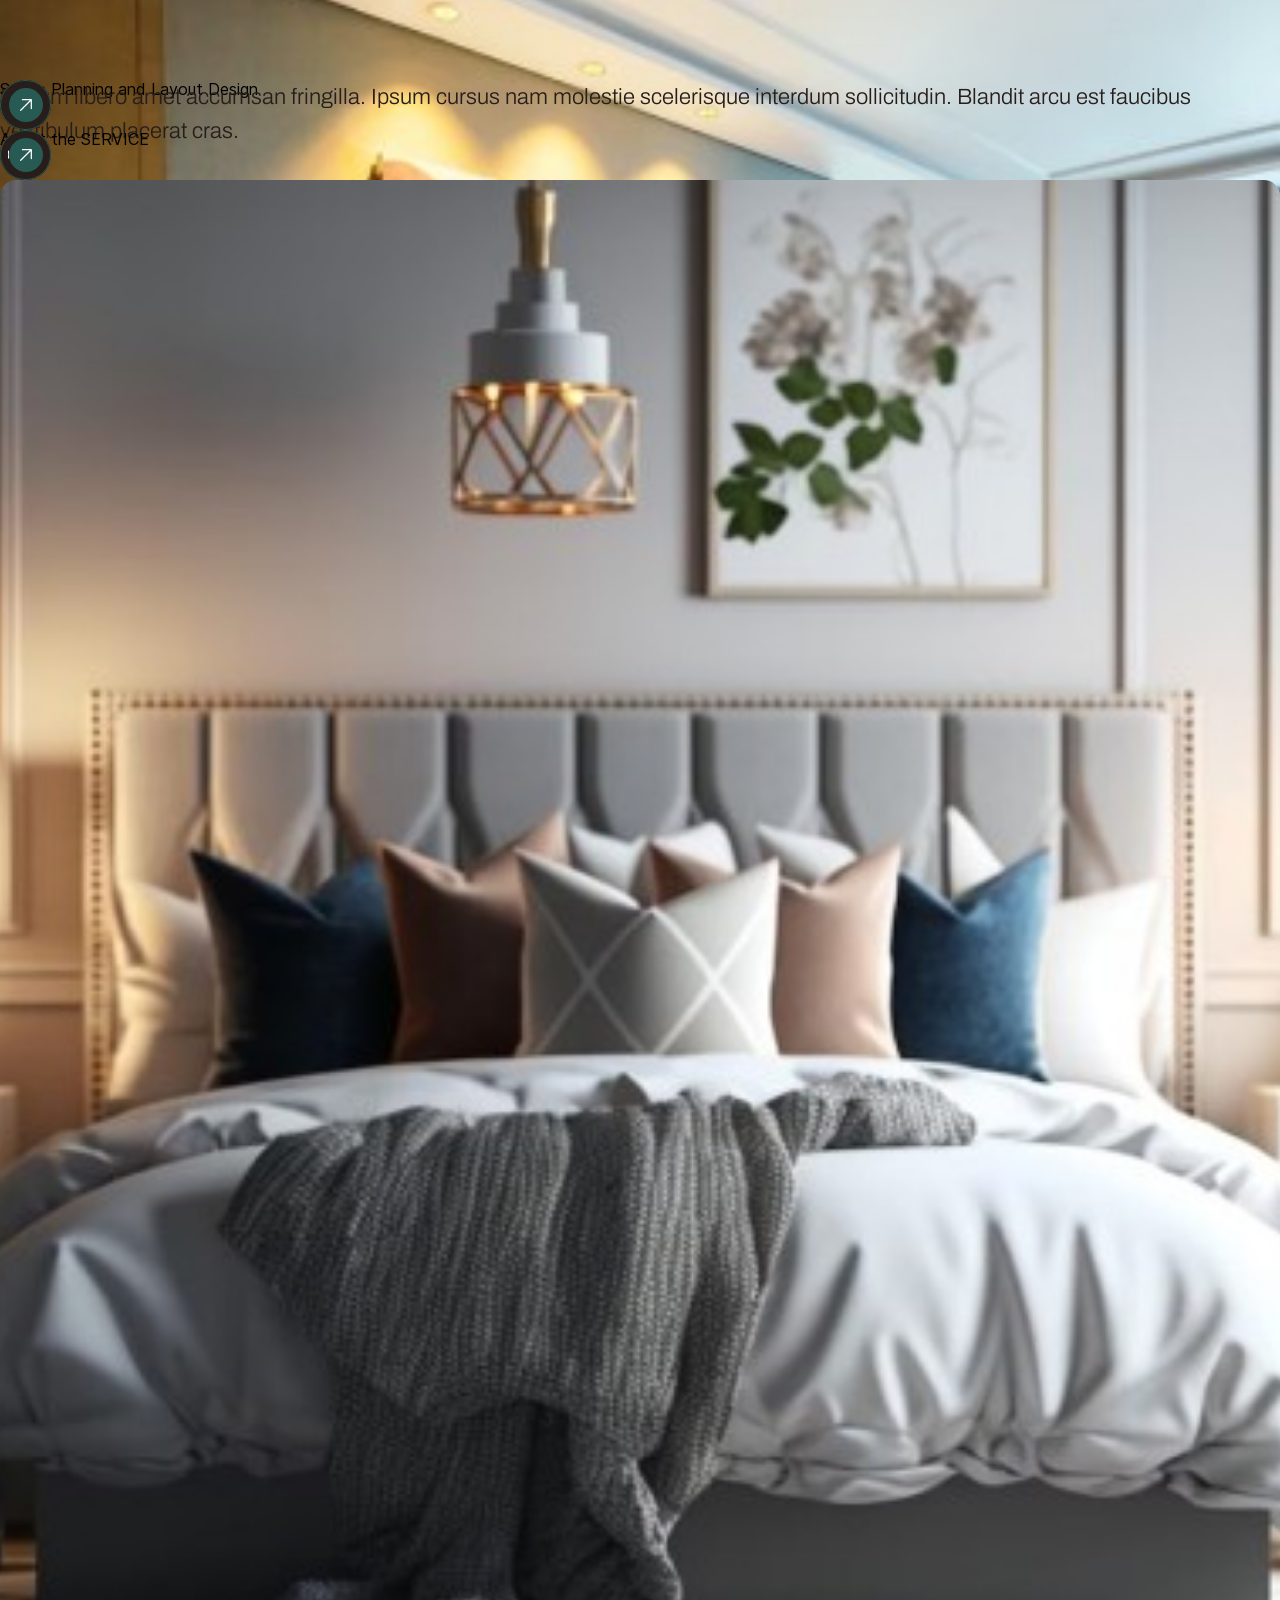
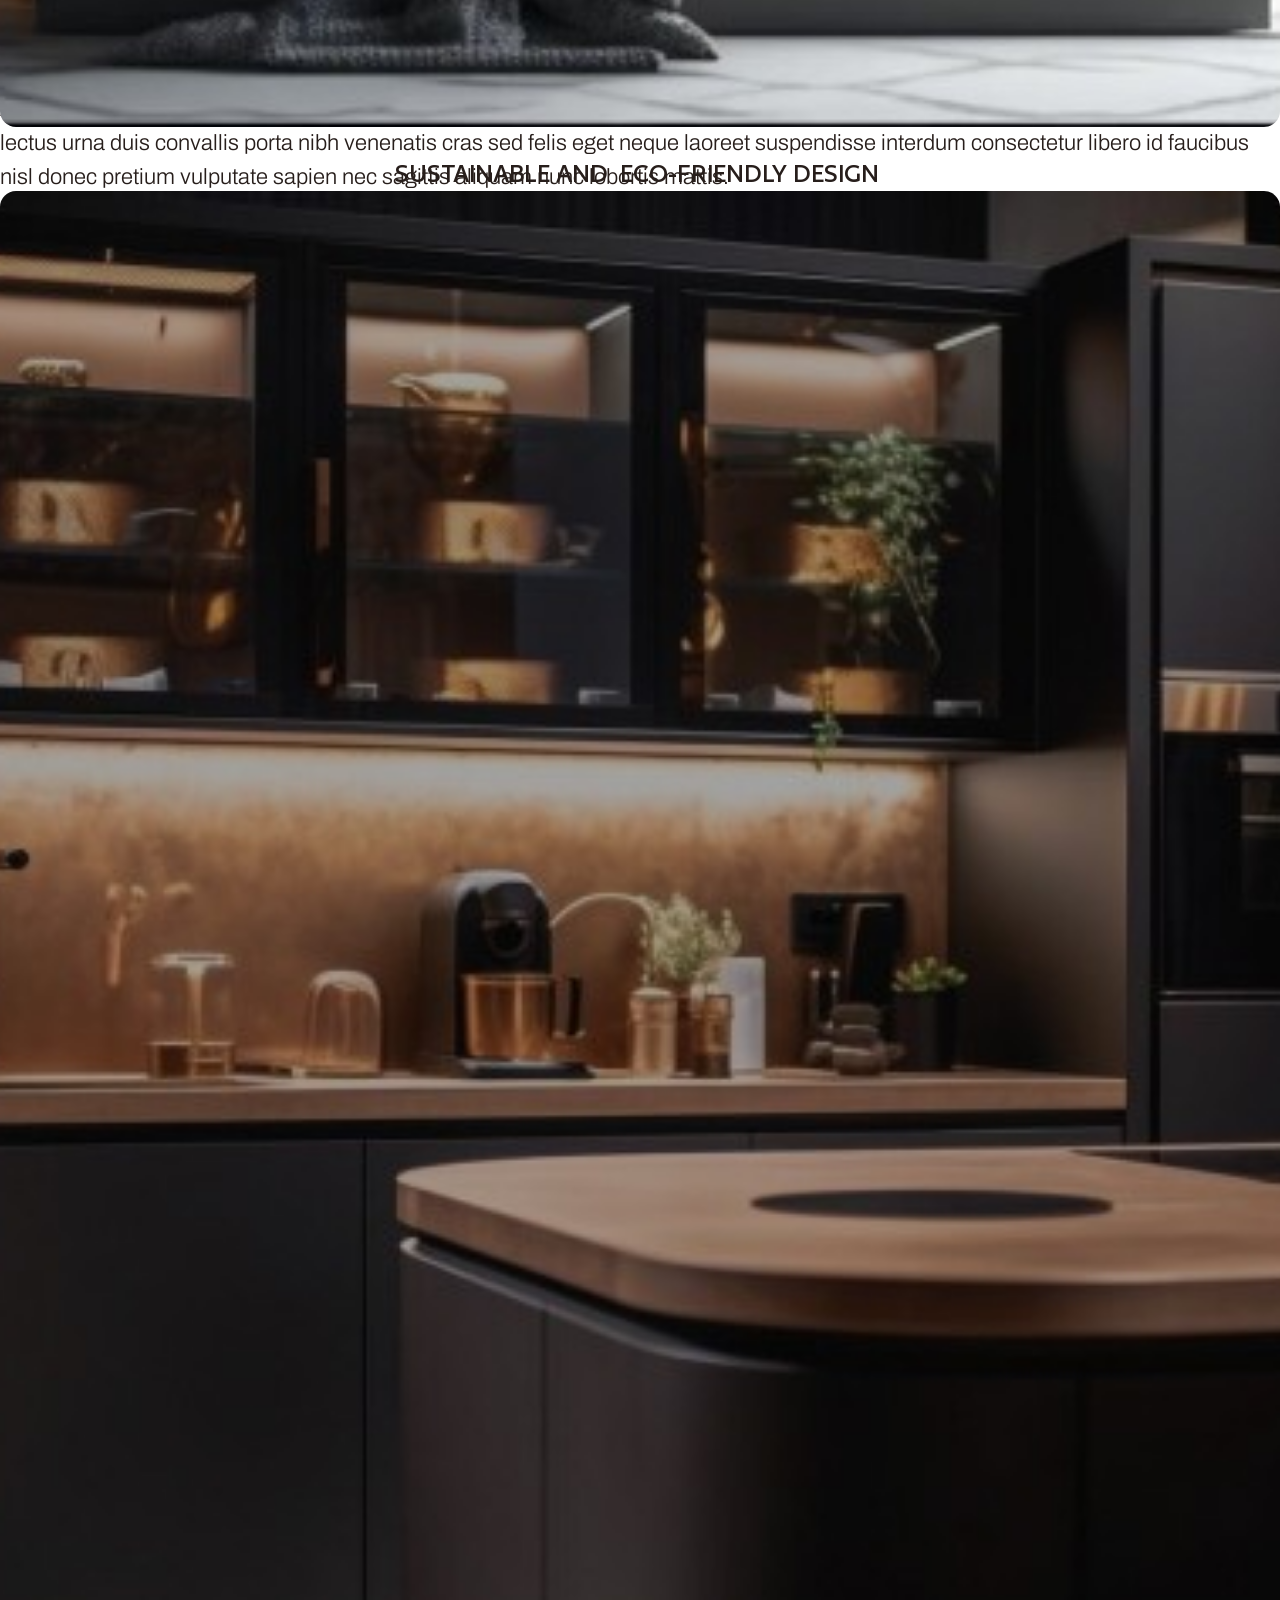
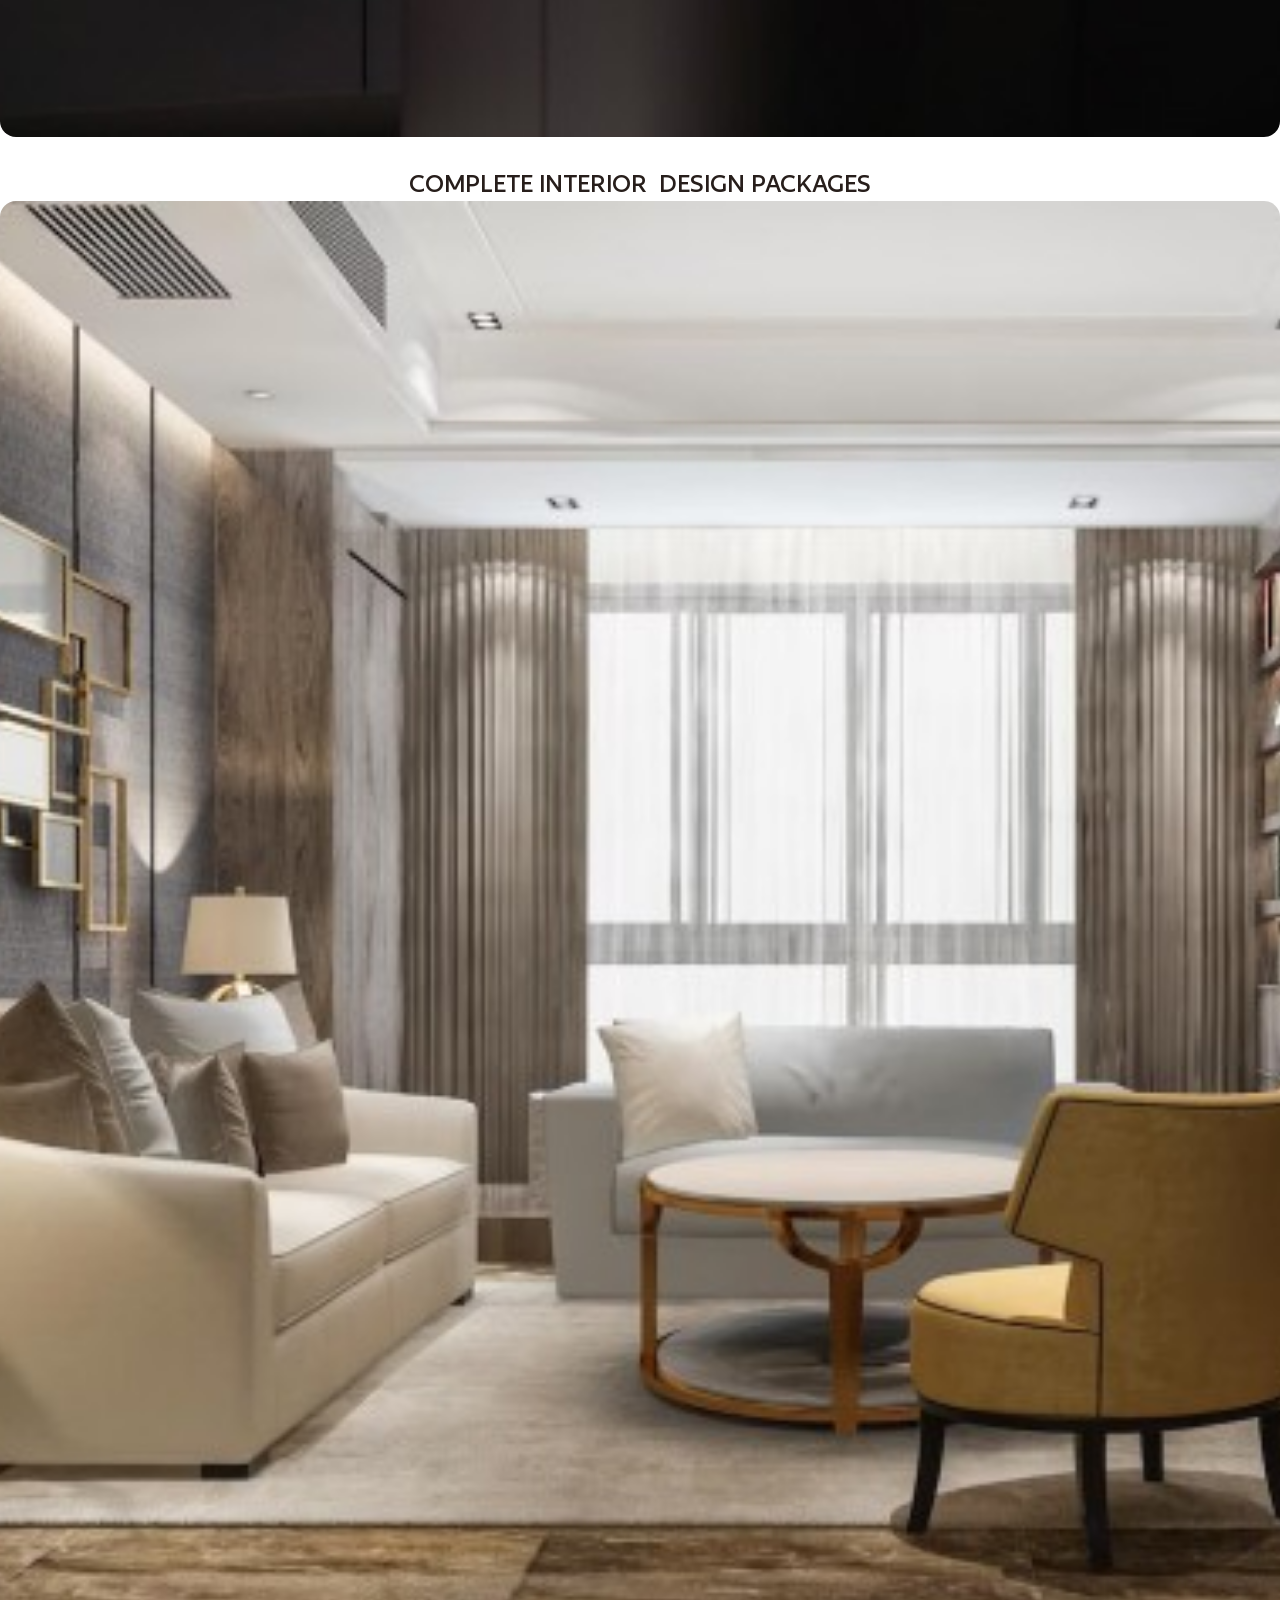
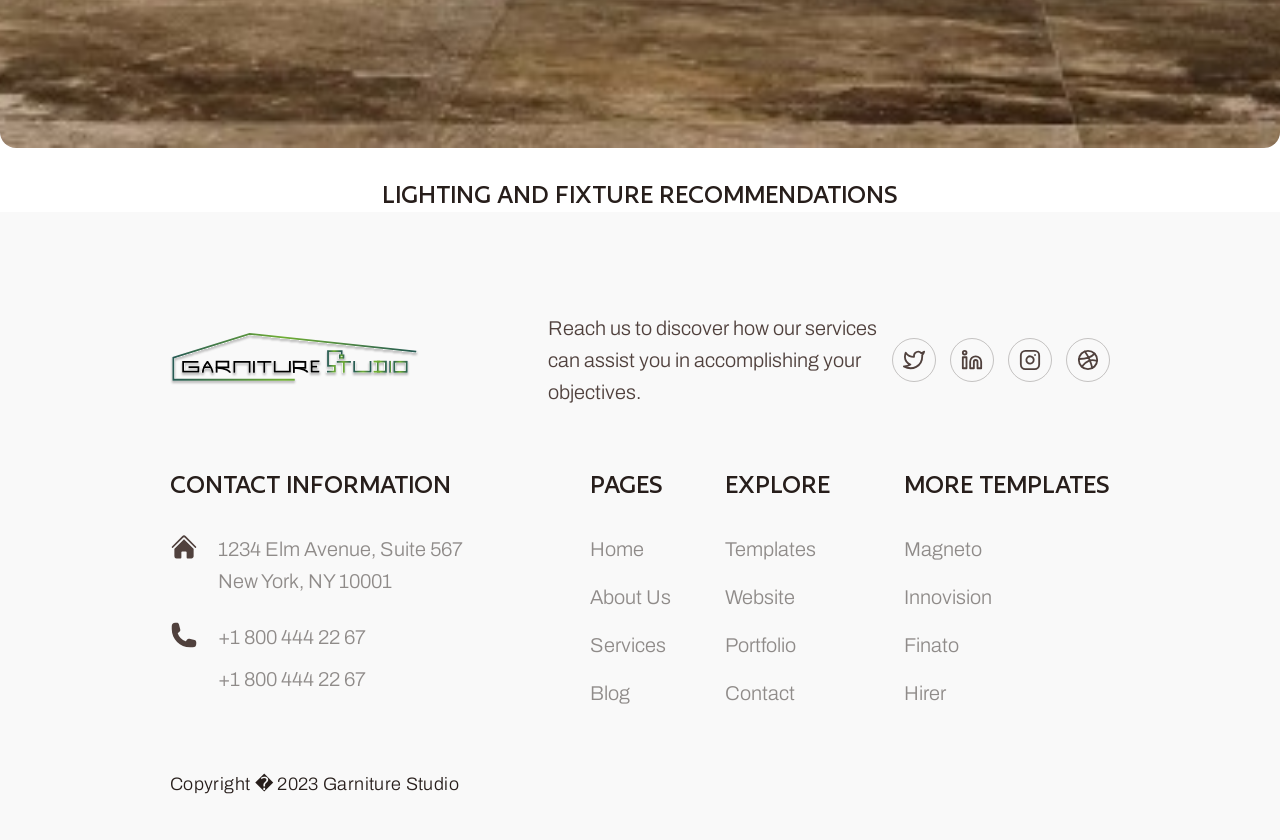
<file: service/space-planning-and-layout-design/index.html>
<!DOCTYPE html>
<html><head>
<base href="/">
<link rel="stylesheet" href="/styles.css"><script>(function(){var f=window.fetch;window.fetch=function(u,o){if(typeof u==='string'&&u.includes('.framercms')){return f('/assets/cms/'+u.split('/').pop(),o);}return f(u,o);};})();</script>
    <meta charset="utf-8">
    
    
    <script>try{if(localStorage.get("__framer_force_showing_editorbar_since")){const n=document.createElement("link");n.rel = "modulepreload";n.href="https://framer.com/edit/init.mjs";document.head.appendChild(n)}}catch(e){}</script>
    <!-- Start of headStart -->
    
    <!-- End of headStart -->
    <meta name="viewport" content="width=device-width">
    <meta name="generator" content="Framer 8e1ebfe">
    <title>Space Planning and  Layout Design - Garniture Studio</title>
    <meta name="description" content="Garniture Studio is a multipurpose interior framer template that helps you launch your online business fast">
    <meta name="framer-search-index" content="https://framerusercontent.com/sites/4kKCvxvrqTvC8poosBNskM/searchIndex-6hl0OX72LsiP.json">
    <meta name="framer-html-plugin" content="disable">
    <link href="assets/images/image-extra-1.png" rel="icon" media="(prefers-color-scheme: light)">
    <link href="assets/images/image-extra-1.png" rel="icon" media="(prefers-color-scheme: dark)">
    <!-- Open Graph / Facebook -->
    <meta property="og:type" content="website">
    <meta property="og:title" content="Space Planning and  Layout Design - Garniture Studio">
    <meta property="og:description" content="Garniture Studio is a multipurpose interior framer template that helps you launch your online business fast">
    <meta property="og:image" content="assets/images/image-extra-2.png">
    <!-- Twitter -->
    <meta name="twitter:card" content="summary_large_image">
    <meta name="twitter:title" content="Space Planning and  Layout Design - Garniture Studio">
    <meta name="twitter:description" content="Garniture Studio is a multipurpose interior framer template that helps you launch your online business fast">
    <meta name="twitter:image" content="assets/images/image-extra-2.png">
    
    
    <link href="https://fonts.gstatic.com" rel="preconnect" crossorigin="">
    <meta name="robots" content="max-image-preview:large"><link rel="canonical" href="https://intoriee.framer.website/service/space-planning-and-layout-design"><meta property="og:url" content="https://intoriee.framer.website/service/space-planning-and-layout-design"><!-- Start of headEnd -->
    
    <!-- End of headEnd -->
</head>
<body>
    
    <!-- Start of bodyStart -->
    
    <!-- End of bodyStart -->
    
    <div id="main" data-framer-hydrate-v2="{&quot;routeId&quot;:&quot;kPfXgFwVS&quot;,&quot;localeId&quot;:&quot;default&quot;,&quot;pathVariables&quot;:{&quot;XKJlvYvsb&quot;:&quot;space-planning-and-layout-design&quot;},&quot;breakpoints&quot;:[{&quot;hash&quot;:&quot;1yc060h&quot;,&quot;mediaQuery&quot;:&quot;(min-width: 1440px)&quot;},{&quot;hash&quot;:&quot;14j62zl&quot;,&quot;mediaQuery&quot;:&quot;(min-width: 992px) and (max-width: 1439.98px)&quot;},{&quot;hash&quot;:&quot;17ucj2u&quot;,&quot;mediaQuery&quot;:&quot;(min-width: 768px) and (max-width: 991.98px)&quot;},{&quot;hash&quot;:&quot;1lkbfpf&quot;,&quot;mediaQuery&quot;:&quot;(max-width: 767.98px)&quot;}]}" data-framer-ssr-released-at="2025-12-22T18:13:49.970Z" data-framer-page-optimized-at="2025-12-30T19:10:55.990Z" data-framer-generated-page=""><!--$--><div data-framer-root="" class="framer-H0mns framer-HL0go framer-zU8D8 framer-bmaMT framer-r5aLj framer-gVxMg framer-Mcm5u framer-ZpXeN framer-4cpBg framer-Nbgtc framer-U635S framer-wABEU framer-g9nq0 framer-1yc060h" style="min-height:100vh;width:auto"><div class="framer-4p5exi-container" style="transform:translateX(-50%)"><div class="ssr-variant hidden-1lkbfpf hidden-17ucj2u"><header class="framer-u0WsU framer-g9nq0 framer-IbYJC framer-1x8n1zk framer-v-ury95v" data-framer-name="Default - Transparent" data-hide-scrollbars="true" style="background-color: rgba(0, 0, 0, 0); width: 100%; box-shadow: none; opacity: 1;"><div class="framer-aty8yr" data-framer-name="Container" style="opacity: 1;"><div class="framer-13hvr49" data-framer-name="Content Wrapper" data-border="true" style="--border-bottom-width: 1px; --border-color: var(--token-a7f7ae5f-a181-442b-8823-be0ca1b170fe, rgb(255, 255, 255)); --border-left-width: 0px; --border-right-width: 0px; --border-style: solid; --border-top-width: 0px; opacity: 1;"><!--$--><a as="a" class="framer-1ss0zj2 framer-1d89j1z" data-framer-name="Brand" href="../" style="opacity: 1;"><div style="position:absolute;border-radius:inherit;corner-shape:inherit;top:0;right:0;bottom:0;left:0" data-framer-background-image-wrapper="true"><img decoding="auto" width="154" height="21" src="assets/images/brand-1-2.svg" alt="" style="display:block;width:100%;height:100%;border-radius:inherit;corner-shape:inherit;object-position:center;object-fit:contain"></div></a><!--/$--><div class="framer-tep2p6" data-framer-name="Hamburger" data-highlight="true" tabindex="0" style="border-radius: 3px; opacity: 1;"><div class="framer-1vlsnsl-container" style="opacity: 1;"><div class="framer-zqPAD framer-v-1ytpo10" tabindex="0" style="display:contents"><div class="framer-1ytpo10" data-framer-name="Burger" data-highlight="true" tabindex="0" style="height: 100%; width: 100%; opacity: 1;"><div class="framer-10pchnb" style="opacity: 1;"><div class="framer-7vcr79" data-framer-name="Bottom" style="background-color: var(--token-a7f7ae5f-a181-442b-8823-be0ca1b170fe, rgb(255, 255, 255)); border-radius: 40px; transform: none; opacity: 1;"></div><div class="framer-p9r28c" data-framer-name="Mid" style="background-color:var(--token-a7f7ae5f-a181-442b-8823-be0ca1b170fe, rgb(255, 255, 255));border-bottom-left-radius:40px;border-bottom-right-radius:40px;border-top-left-radius:40px;border-top-right-radius:40px;opacity:1"></div><div class="framer-8evony" data-framer-name="Top" style="background-color: var(--token-a7f7ae5f-a181-442b-8823-be0ca1b170fe, rgb(255, 255, 255)); border-radius: 40px; transform: none; opacity: 1;"></div></div></div></div></div></div></div></div><div class="framer-10jd8ad" data-framer-name="Menu" style="background-color: rgba(0, 0, 0, 0); opacity: 1;"><div class="framer-qr2rdh" data-framer-name="Container" style="opacity: 1;"><nav class="framer-vd2wf3" data-framer-name="Menu Wrapper" style="opacity: 1;"><div class="framer-qe4emq" style="filter:blur(5px);-webkit-filter:blur(5px);opacity:0"><div class="framer-1njf682" data-framer-component-type="RichTextContainer" style="transform: none; opacity: 1;"><h2 class="framer-text framer-styles-preset-1gbdzi1" data-styles-preset="zw4pS66o6"><!--$--><a class="framer-text framer-styles-preset-vo8ojb" data-styles-preset="GGZQmh7Gk" href="../service">Services</a><!--/$--></h2></div></div><div class="framer-jaetn1" style="filter:blur(5px);-webkit-filter:blur(5px);opacity:0"><div class="framer-1ot0wyo" data-framer-component-type="RichTextContainer" style="transform: none; opacity: 1;"><h2 class="framer-text framer-styles-preset-1gbdzi1" data-styles-preset="zw4pS66o6"><!--$--><a class="framer-text framer-styles-preset-vo8ojb" data-styles-preset="GGZQmh7Gk" href="../about">About</a><!--/$--></h2></div></div><div class="framer-mjt6mz" style="filter:blur(5px);-webkit-filter:blur(5px);opacity:0"><div class="framer-1roxcpv" data-framer-component-type="RichTextContainer" style="transform: none; opacity: 1;"><h2 class="framer-text framer-styles-preset-1gbdzi1" data-styles-preset="zw4pS66o6"><!--$--><a class="framer-text framer-styles-preset-vo8ojb" data-styles-preset="GGZQmh7Gk" href="../portfolio">Portfolio</a><!--/$--></h2></div></div><div class="framer-1f8jgkr" style="filter:blur(5px);-webkit-filter:blur(5px);opacity:0"><div class="framer-3fxvhs" data-framer-component-type="RichTextContainer" style="transform: none; opacity: 1;"><h2 class="framer-text framer-styles-preset-1gbdzi1" data-styles-preset="zw4pS66o6"><!--$--><a class="framer-text framer-styles-preset-vo8ojb" data-styles-preset="GGZQmh7Gk" href="../blog">Blog</a><!--/$--></h2></div></div><div class="framer-91q19" style="filter:blur(5px);-webkit-filter:blur(5px);opacity:0"><div class="framer-9zhnfm" data-framer-component-type="RichTextContainer" style="transform: none; opacity: 1;"><h2 class="framer-text framer-styles-preset-1gbdzi1" data-styles-preset="zw4pS66o6"><!--$--><a class="framer-text framer-styles-preset-vo8ojb" data-styles-preset="GGZQmh7Gk" href="../contact">Contact</a><!--/$--></h2></div></div></nav></div></div><div class="framer-15kqi6y" style="background-color:rgb(255, 255, 255);opacity:0"></div></header></div></div><div class="ssr-variant hidden-1lkbfpf"><section as="section" class="framer-9fyq6p" data-framer-name="Banner Section"><div style="position:absolute;border-radius:inherit;corner-shape:inherit;top:0;right:0;bottom:0;left:0" data-framer-background-image-wrapper="true"><img decoding="auto" width="3200" height="1028" sizes="100vw" srcset="assets/images/our-services-3.png 512w,assets/images/our-services-4.png 1024w,assets/images/our-services-2.png 2048w,assets/images/our-services-5.png 3200w" src="assets/images/our-services-5.png" alt="" style="display:block;width:100%;height:100%;border-radius:inherit;corner-shape:inherit;object-position:center;object-fit:cover"></div><div class="framer-p20jdl" data-framer-name="Container"><div class="framer-17yl7nx" data-framer-name="Inner Banner Text Wrapper" id="herocontent"><div class="framer-mexkpo" data-framer-name="Banner Title" data-framer-component-type="RichTextContainer" style="transform:none"><h2 class="framer-text framer-styles-preset-1v40djd" data-styles-preset="t6DWNKZPK" style="--framer-text-color:var(--token-a7f7ae5f-a181-442b-8823-be0ca1b170fe, rgb(255, 255, 255))">Space Planning and  Layout Design</h2></div><div class="framer-1xemnpq" data-framer-name="Banner Content"><div class="framer-ui3lxh" data-framer-name="Text" data-framer-component-type="RichTextContainer" style="transform:none"><h4 class="framer-text framer-styles-preset-11q63y7" data-styles-preset="xSgcm6bxM" style="--framer-text-color:var(--token-a7f7ae5f-a181-442b-8823-be0ca1b170fe, rgb(255, 255, 255))"><!--$--><a class="framer-text framer-styles-preset-e228a0" data-styles-preset="DGQNTFnZN" href="../">Home </a><!--/$--></h4></div><div class="framer-77m063" data-framer-name="Text" data-framer-component-type="RichTextContainer" style="transform:none"><h4 class="framer-text framer-styles-preset-11q63y7" data-styles-preset="xSgcm6bxM" style="--framer-text-color:var(--token-a7f7ae5f-a181-442b-8823-be0ca1b170fe, rgb(255, 255, 255))">/</h4></div><div class="framer-14aosab" data-framer-name="Text" data-framer-component-type="RichTextContainer" style="transform:none"><h4 class="framer-text framer-styles-preset-11q63y7" data-styles-preset="xSgcm6bxM" style="--framer-text-color:var(--token-a7f7ae5f-a181-442b-8823-be0ca1b170fe, rgb(255, 255, 255))"><!--$--><a class="framer-text framer-styles-preset-e228a0" data-styles-preset="DGQNTFnZN" href="./space-planning-and-layout-design" data-framer-page-link-current="true">space-planning-and-layout-design</a><!--/$--></h4></div></div></div></div></section></div><section class="framer-x09lqe" data-framer-name="Blog Section" id="blog"><div class="framer-1hmet9i" data-framer-name="Container"><div class="framer-oa5mm0" data-framer-name="Post"><div class="framer-65pvec" data-framer-name="Blog Post Top"><div class="ssr-variant hidden-1yc060h hidden-1lkbfpf hidden-17ucj2u"><div class="framer-bd55tn" data-framer-name="Banner"><div style="position:absolute;border-radius:inherit;corner-shape:inherit;top:0;right:0;bottom:0;left:0" data-framer-background-image-wrapper="true"><img decoding="auto" width="408" height="458" src="assets/images/service-image-4.jpg" alt="Service Image" style="display:block;width:100%;height:100%;border-radius:inherit;corner-shape:inherit;object-position:center;object-fit:cover"></div></div></div><div class="framer-1uop3na" data-border="true" data-framer-name="Text Block Wrapper"><div class="framer-15ajz5k" data-framer-name="Blog Title" data-framer-component-type="RichTextContainer" style="transform:none"><h3 class="framer-text framer-styles-preset-iuko7x" data-styles-preset="W3IJmlvR1">Space Planning and  Layout Design</h3></div><div class="framer-1lrq5od" data-framer-name="Text Block"><div class="framer-2x5rsh" data-framer-name="Paragraph" data-framer-component-type="RichTextContainer" style="transform:none"><p class="framer-text framer-styles-preset-103gr0d" data-styles-preset="Q_XxWTCVP">Dictum libero amet accumsan fringilla. Ipsum cursus nam molestie scelerisque interdum sollicitudin. Blandit arcu est faucibus vestibulum placerat cras.</p></div><div class="ssr-variant hidden-1lkbfpf"><div class="framer-17jnu9x-container"><!--$--><a class="framer-HPhLy framer-DMi3f framer-rpdy8b framer-v-t9bdk5 framer-u66l2j" data-border="true" data-framer-name="Button Minimized" data-highlight="true" style="--border-bottom-width: 1.5px; --border-color: var(--token-f512b2c0-ccff-4c1c-81ef-5b1a68ff0d48, rgb(39, 90, 83)); --border-left-width: 1.5px; --border-right-width: 1.5px; --border-style: solid; --border-top-width: 1.5px; background-color: var(--token-e29b414e-778b-4330-a92f-715c64d82d8a, rgb(39, 30, 27)); border-radius: 500px; opacity: 1;"><div class="framer-12f3iru" data-framer-name="BG" style="background-color: var(--token-f512b2c0-ccff-4c1c-81ef-5b1a68ff0d48, rgb(39, 90, 83)); border-radius: 500px; transform: translateY(-50%); opacity: 1;"></div><div class="framer-66qnxk" style="opacity: 1;"><div class="framer-cbcj7q" data-framer-name="Request A quote" data-framer-component-type="RichTextContainer" style="--extracted-r6o4lv: var(--token-a7f7ae5f-a181-442b-8823-be0ca1b170fe, rgb(255, 255, 255)); transform: none; opacity: 1;"><p class="framer-text framer-styles-preset-1szkfso" data-styles-preset="i2ZJLioZK" style="--framer-text-color:var(--extracted-r6o4lv, var(--token-a7f7ae5f-a181-442b-8823-be0ca1b170fe, rgb(255, 255, 255)))">Request A quote</p></div></div><div class="framer-1pu9dno" data-framer-name="Arrow" style="background-color: var(--token-f512b2c0-ccff-4c1c-81ef-5b1a68ff0d48, rgb(39, 90, 83)); border-radius: 50px; opacity: 1;"><div class="framer-1hr59ts-container" style="transform: rotate(-45deg); opacity: 1;"><!--$--><div style="display:contents"><svg xmlns="http://www.w3.org/2000/svg" viewBox="0 0 24 24" fill="currentColor" aria-hidden="true" data-slot="icon" color="var(--token-a7f7ae5f-a181-442b-8823-be0ca1b170fe, rgb(255, 255, 255))" style="width: 100%; height: 100%;"><path fill-rule="evenodd" d="M12.97 3.97a.75.75 0 0 1 1.06 0l7.5 7.5a.75.75 0 0 1 0 1.06l-7.5 7.5a.75.75 0 1 1-1.06-1.06l6.22-6.22H3a.75.75 0 0 1 0-1.5h16.19l-6.22-6.22a.75.75 0 0 1 0-1.06Z" clip-rule="evenodd"></path></svg></div><!--/$--></div></div></a><!--/$--></div></div></div></div></div><article class="framer-12omwc9" data-framer-name="Blog Content Inner"><div class="framer-1ckqyd" data-framer-name="Content" data-framer-component-type="RichTextContainer" style="transform:none"><h4 class="framer-text framer-styles-preset-1aswyyr">About the SERVICE</h4><p class="framer-text framer-styles-preset-103gr0d"><br class="framer-text trailing-break"></p><p class="framer-text framer-styles-preset-103gr0d">Dictum libero amet accumsan fringilla. Ipsum cursus nam molestie scelerisque interdum sollicitudin. Blandit arcu est faucibus vestibulum placerat cras. Non est sed orci elementum maecenas. Sed volutpat amet mi porttitor lectus lectus. Tellus eu iaculis magna mus vestibulum tortor integer urna maecenas. Nisl gravida vitae ultrices suspendisse nulla phasellus felis. Mi purus potenti et nulla tempus. Pulvinar quis porta enim quis eleifend faucibus.</p><p class="framer-text framer-styles-preset-103gr0d">Justo nunc commodo ultrices viverra arcu. Dolor neque risus iaculis volutpat massa volutpat. Elit pulvinar in est interdum tincidunt iaculis blandit. Enim ut pulvinar vitae lorem tempus tellus massa.</p><p class="framer-text framer-styles-preset-103gr0d"><br class="framer-text trailing-break"></p><div class="framer-text framer-text-module" style="width:100%;height:auto;aspect-ratio:560 / 315;--aspect-ratio:560 / 315" data-width="fill"><article style="position:relative;width:100%;height:100%;border-radius:0px;transform:unset;cursor:pointer;overflow:hidden" role="presentation"><link rel="preconnect" href="https://i.ytimg.com"><img decoding="async" src="assets/images/content-7.webp" style="position:absolute;top:0;left:0;height:100%;width:100%;object-fit:cover"><iframe loading="lazy" style="position:absolute;top:0;left:0;height:100%;width:100%;display:none" title="Youtube Video" allow="presentation; fullscreen; accelerometer; autoplay; encrypted-media; gyroscope; picture-in-picture" src="https://www.youtube.com/embed/mJfLZvRMKIs?iv_load_policy=3&amp;rel=0&amp;modestbranding=1&amp;playsinline=1&amp;autoplay=0" frameborder="0"></iframe><button aria-label="Play" style="position:absolute;top:50%;left:50%;transform:translate(-50%, -50%);width:68px;height:48px;padding:0;border:none;background:transparent;cursor:pointer"><svg height="100%" version="1.1" viewBox="0 0 68 48" width="100%"><path d="M66.52,7.74c-0.78-2.93-2.49-5.41-5.42-6.19C55.79,.13,34,0,34,0S12.21,.13,6.9,1.55 C3.97,2.33,2.27,4.81,1.48,7.74C0.06,13.05,0,24,0,24s0.06,10.95,1.48,16.26c0.78,2.93,2.49,5.41,5.42,6.19 C12.21,47.87,34,48,34,48s21.79-0.13,27.1-1.55c2.93-0.78,4.64-3.26,5.42-6.19C67.94,34.95,68,24,68,24S67.94,13.05,66.52,7.74z" fill="#212121" fill-opacity="0.8" style="transition:fill .1s cubic-bezier(0.4, 0, 1, 1), fill-opacity .1s cubic-bezier(0.4, 0, 1, 1)"></path><path d="M 45,24 27,14 27,34" fill="#fff"></path></svg></button></article></div><p class="framer-text framer-styles-preset-103gr0d"><br class="framer-text trailing-break"></p><h4 class="framer-text framer-styles-preset-1aswyyr">What’s Included?</h4><p class="framer-text framer-styles-preset-103gr0d"><br class="framer-text trailing-break"></p><p class="framer-text framer-styles-preset-103gr0d">Lorem ipsum dolor sit amet, consectetur adipiscing elit lobortis arcu enim urna adipiscing praesent velit viverra sit semper lorem eu cursus vel hendrerit elementum morbi curabitur etiam nibh justo, lorem aliquet donec sed sit mi dignissim at ante massa mattis. Sed volutpat amet mi porttitor lectus lectus.</p><p class="framer-text framer-styles-preset-103gr0d"><br class="framer-text trailing-break"></p><ul class="framer-text"><li data-preset-tag="p" class="framer-text framer-styles-preset-103gr0d"><p class="framer-text framer-styles-preset-103gr0d">Neque sodales ut etiam sit amet nisl purus non tellus orci ac auctor</p></li><li data-preset-tag="p" class="framer-text framer-styles-preset-103gr0d"><p class="framer-text framer-styles-preset-103gr0d">Adipiscing elit ut aliquam purus sit amet viverra suspendisse potenti</p></li><li data-preset-tag="p" class="framer-text framer-styles-preset-103gr0d"><p class="framer-text framer-styles-preset-103gr0d">Mauris commodo quis imperdiet massa tincidunt nunc pulvinar</p><p class="framer-text framer-styles-preset-103gr0d"><br class="framer-text trailing-break"></p></li></ul><h4 class="framer-text framer-styles-preset-1aswyyr">Why Choose US?</h4><ul class="framer-text"><li data-preset-tag="p" class="framer-text framer-styles-preset-103gr0d"><p class="framer-text framer-styles-preset-103gr0d">Neque sodales ut etiam sit amet nisl purus non tellus orci ac auctor</p></li><li data-preset-tag="p" class="framer-text framer-styles-preset-103gr0d"><p class="framer-text framer-styles-preset-103gr0d">Adipiscing elit ut aliquam purus sit amet viverra suspendisse potentiMauris commodo quis imperdiet massa tincidunt nunc pulvinar</p></li><li data-preset-tag="p" class="framer-text framer-styles-preset-103gr0d"><p class="framer-text framer-styles-preset-103gr0d">Mauris commodo quis imperdiet massa tincidunt nunc pulvinar</p></li><li data-preset-tag="p" class="framer-text framer-styles-preset-103gr0d"><p class="framer-text framer-styles-preset-103gr0d">Adipiscing elit ut aliquam purus sit amet viverra suspendisse potenti</p></li></ul><p class="framer-text framer-styles-preset-103gr0d"><br class="framer-text trailing-break"></p><p class="framer-text framer-styles-preset-103gr0d">At risus viverra adipiscing at in tellus integer feugiat nisl pretium fusce id velit ut tortor sagittis orci a scelerisque purus semper eget at lectus urna duis convallis porta nibh venenatis cras sed felis eget neque laoreet suspendisse interdum consectetur libero id faucibus nisl donec pretium vulputate sapien nec sagittis aliquam nunc lobortis mattis.</p></div><!--$--><div class="ssr-variant hidden-1lkbfpf"><div class="framer-14yyb76-container"><div class="ssr-variant hidden-17ucj2u"><!--$--><a class="framer-HPhLy framer-DMi3f framer-rpdy8b framer-v-t9bdk5 framer-u66l2j" data-border="true" data-framer-name="Button Minimized" data-highlight="true" href="../" style="--border-bottom-width: 1.5px; --border-color: var(--token-f512b2c0-ccff-4c1c-81ef-5b1a68ff0d48, rgb(39, 90, 83)); --border-left-width: 1.5px; --border-right-width: 1.5px; --border-style: solid; --border-top-width: 1.5px; background-color: var(--token-e29b414e-778b-4330-a92f-715c64d82d8a, rgb(39, 30, 27)); border-radius: 500px; opacity: 1;"><div class="framer-12f3iru" data-framer-name="BG" style="background-color: var(--token-f512b2c0-ccff-4c1c-81ef-5b1a68ff0d48, rgb(39, 90, 83)); border-radius: 500px; transform: translateY(-50%); opacity: 1;"></div><div class="framer-66qnxk" style="opacity: 1;"><div class="framer-cbcj7q" data-framer-name="Request A quote" data-framer-component-type="RichTextContainer" style="--extracted-r6o4lv: var(--token-a7f7ae5f-a181-442b-8823-be0ca1b170fe, rgb(255, 255, 255)); transform: none; opacity: 1;"><p class="framer-text framer-styles-preset-1szkfso" data-styles-preset="i2ZJLioZK" style="--framer-text-color:var(--extracted-r6o4lv, var(--token-a7f7ae5f-a181-442b-8823-be0ca1b170fe, rgb(255, 255, 255)))">GET A QUOTE</p></div></div><div class="framer-1pu9dno" data-framer-name="Arrow" style="background-color: var(--token-f512b2c0-ccff-4c1c-81ef-5b1a68ff0d48, rgb(39, 90, 83)); border-radius: 50px; opacity: 1;"><div class="framer-1hr59ts-container" style="transform: rotate(-45deg); opacity: 1;"><!--$--><div style="display:contents"><svg xmlns="http://www.w3.org/2000/svg" viewBox="0 0 24 24" fill="currentColor" aria-hidden="true" data-slot="icon" color="var(--token-a7f7ae5f-a181-442b-8823-be0ca1b170fe, rgb(255, 255, 255))" style="width: 100%; height: 100%;"><path fill-rule="evenodd" d="M12.97 3.97a.75.75 0 0 1 1.06 0l7.5 7.5a.75.75 0 0 1 0 1.06l-7.5 7.5a.75.75 0 1 1-1.06-1.06l6.22-6.22H3a.75.75 0 0 1 0-1.5h16.19l-6.22-6.22a.75.75 0 0 1 0-1.06Z" clip-rule="evenodd"></path></svg></div><!--/$--></div></div></a><!--/$--></div></div></div><!--/$--></article></div></div></section><section class="framer-1eic5e2" data-framer-name="Service Section"><div class="framer-g41tt2" data-framer-name="Container"><div class="framer-15rupnb" data-framer-name="Service Wrapper"><div class="framer-dapzy7" data-framer-name="Service Content Top"><div class="framer-s6xwto" data-framer-name="Service Title" data-framer-component-type="RichTextContainer" style="transform:none"><h2 class="framer-text framer-styles-preset-1gbdzi1" data-styles-preset="zw4pS66o6">More Services</h2></div></div><div class="framer-rfwbgb"><!--$--><!--$--><div class="ssr-variant hidden-1yc060h hidden-1lkbfpf hidden-17ucj2u"><div class="framer-1y7l2tc-container"><div class="framer-KzNyy framer-zU8D8 framer-FHMWj framer-hnzisk framer-v-hnzisk" data-framer-name="Default" style="width: 100%; border-radius: 16px; opacity: 1;"><!--$--><a as="a" class="framer-s1u4tx framer-1my86ap" data-framer-name="Image" href="../" style="border-radius: 16px; opacity: 1;"><div style="position:absolute;border-radius:inherit;corner-shape:inherit;top:0;right:0;bottom:0;left:0" data-framer-background-image-wrapper="true"><img decoding="auto" width="408" height="458" src="assets/images/service-image-1.jpg" alt="Service Image" style="display:block;width:100%;height:100%;border-radius:inherit;corner-shape:inherit;object-position:center;object-fit:cover"></div><div class="framer-1qugn8a" data-framer-name="Button" style="background-color:var(--token-f512b2c0-ccff-4c1c-81ef-5b1a68ff0d48, rgb(39, 90, 83));border-bottom-left-radius:50px;border-bottom-right-radius:50px;border-top-left-radius:50px;border-top-right-radius:50px;opacity:0"><div class="framer-1x25l4y-container" style="transform: rotate(-45deg); opacity: 1;"><div style="display:contents"><svg xmlns="http://www.w3.org/2000/svg" viewBox="0 0 24 24" fill="currentColor" aria-hidden="true" data-slot="icon" color="var(--token-a7f7ae5f-a181-442b-8823-be0ca1b170fe, rgb(255, 255, 255))" style="width: 100%; height: 100%;"><path fill-rule="evenodd" d="M12.97 3.97a.75.75 0 0 1 1.06 0l7.5 7.5a.75.75 0 0 1 0 1.06l-7.5 7.5a.75.75 0 1 1-1.06-1.06l6.22-6.22H3a.75.75 0 0 1 0-1.5h16.19l-6.22-6.22a.75.75 0 0 1 0-1.06Z" clip-rule="evenodd"></path></svg></div></div></div><div class="framer-1vzmqog" style="background-color:rgba(0, 0, 0, 0.34);border-bottom-left-radius:16px;border-bottom-right-radius:16px;border-top-left-radius:16px;border-top-right-radius:16px;opacity:0"></div></a><!--/$--><div class="framer-1bb8m9t" data-framer-name="Text" data-framer-component-type="RichTextContainer" style="transform: none; opacity: 1;"><h4 class="framer-text framer-styles-preset-11q63y7" data-styles-preset="xSgcm6bxM" style="--framer-text-alignment:center"><!--$--><a class="framer-text framer-styles-preset-199zmnk" data-styles-preset="w6TlJUxYU" href="../">Sustainable and  Eco-Friendly Design </a><!--/$--></h4></div></div></div></div><!--/$--><!--$--><div class="ssr-variant hidden-1yc060h hidden-1lkbfpf hidden-17ucj2u"><div class="framer-1y7l2tc-container"><div class="framer-KzNyy framer-zU8D8 framer-FHMWj framer-hnzisk framer-v-hnzisk" data-framer-name="Default" style="width: 100%; border-radius: 16px; opacity: 1;"><!--$--><a as="a" class="framer-s1u4tx framer-1my86ap" data-framer-name="Image" href="../" style="border-radius: 16px; opacity: 1;"><div style="position:absolute;border-radius:inherit;corner-shape:inherit;top:0;right:0;bottom:0;left:0" data-framer-background-image-wrapper="true"><img decoding="auto" width="408" height="458" src="assets/images/service-image-2.jpg" alt="Service Image" style="display:block;width:100%;height:100%;border-radius:inherit;corner-shape:inherit;object-position:center;object-fit:cover"></div><div class="framer-1qugn8a" data-framer-name="Button" style="background-color:var(--token-f512b2c0-ccff-4c1c-81ef-5b1a68ff0d48, rgb(39, 90, 83));border-bottom-left-radius:50px;border-bottom-right-radius:50px;border-top-left-radius:50px;border-top-right-radius:50px;opacity:0"><div class="framer-1x25l4y-container" style="transform: rotate(-45deg); opacity: 1;"><div style="display:contents"><svg xmlns="http://www.w3.org/2000/svg" viewBox="0 0 24 24" fill="currentColor" aria-hidden="true" data-slot="icon" color="var(--token-a7f7ae5f-a181-442b-8823-be0ca1b170fe, rgb(255, 255, 255))" style="width: 100%; height: 100%;"><path fill-rule="evenodd" d="M12.97 3.97a.75.75 0 0 1 1.06 0l7.5 7.5a.75.75 0 0 1 0 1.06l-7.5 7.5a.75.75 0 1 1-1.06-1.06l6.22-6.22H3a.75.75 0 0 1 0-1.5h16.19l-6.22-6.22a.75.75 0 0 1 0-1.06Z" clip-rule="evenodd"></path></svg></div></div></div><div class="framer-1vzmqog" style="background-color:rgba(0, 0, 0, 0.34);border-bottom-left-radius:16px;border-bottom-right-radius:16px;border-top-left-radius:16px;border-top-right-radius:16px;opacity:0"></div></a><!--/$--><div class="framer-1bb8m9t" data-framer-name="Text" data-framer-component-type="RichTextContainer" style="transform: none; opacity: 1;"><h4 class="framer-text framer-styles-preset-11q63y7" data-styles-preset="xSgcm6bxM" style="--framer-text-alignment:center"><!--$--><a class="framer-text framer-styles-preset-199zmnk" data-styles-preset="w6TlJUxYU" href="../">Complete Interior  Design Packages</a><!--/$--></h4></div></div></div></div><!--/$--><!--$--><div class="ssr-variant hidden-1yc060h hidden-1lkbfpf hidden-17ucj2u"><div class="framer-1y7l2tc-container"><div class="framer-KzNyy framer-zU8D8 framer-FHMWj framer-hnzisk framer-v-hnzisk" data-framer-name="Default" style="width: 100%; border-radius: 16px; opacity: 1;"><!--$--><a as="a" class="framer-s1u4tx framer-1my86ap" data-framer-name="Image" href="../" style="border-radius: 16px; opacity: 1;"><div style="position:absolute;border-radius:inherit;corner-shape:inherit;top:0;right:0;bottom:0;left:0" data-framer-background-image-wrapper="true"><img decoding="auto" width="408" height="458" src="assets/images/service-image-3.jpg" alt="Service Image" style="display:block;width:100%;height:100%;border-radius:inherit;corner-shape:inherit;object-position:center;object-fit:cover"></div><div class="framer-1qugn8a" data-framer-name="Button" style="background-color:var(--token-f512b2c0-ccff-4c1c-81ef-5b1a68ff0d48, rgb(39, 90, 83));border-bottom-left-radius:50px;border-bottom-right-radius:50px;border-top-left-radius:50px;border-top-right-radius:50px;opacity:0"><div class="framer-1x25l4y-container" style="transform: rotate(-45deg); opacity: 1;"><div style="display:contents"><svg xmlns="http://www.w3.org/2000/svg" viewBox="0 0 24 24" fill="currentColor" aria-hidden="true" data-slot="icon" color="var(--token-a7f7ae5f-a181-442b-8823-be0ca1b170fe, rgb(255, 255, 255))" style="width: 100%; height: 100%;"><path fill-rule="evenodd" d="M12.97 3.97a.75.75 0 0 1 1.06 0l7.5 7.5a.75.75 0 0 1 0 1.06l-7.5 7.5a.75.75 0 1 1-1.06-1.06l6.22-6.22H3a.75.75 0 0 1 0-1.5h16.19l-6.22-6.22a.75.75 0 0 1 0-1.06Z" clip-rule="evenodd"></path></svg></div></div></div><div class="framer-1vzmqog" style="background-color:rgba(0, 0, 0, 0.34);border-bottom-left-radius:16px;border-bottom-right-radius:16px;border-top-left-radius:16px;border-top-right-radius:16px;opacity:0"></div></a><!--/$--><div class="framer-1bb8m9t" data-framer-name="Text" data-framer-component-type="RichTextContainer" style="transform: none; opacity: 1;"><h4 class="framer-text framer-styles-preset-11q63y7" data-styles-preset="xSgcm6bxM" style="--framer-text-alignment:center"><!--$--><a class="framer-text framer-styles-preset-199zmnk" data-styles-preset="w6TlJUxYU" href="../">Lighting and Fixture Recommendations</a><!--/$--></h4></div></div></div></div><!--/$--><!--/$--></div></div></div></section><div class="ssr-variant hidden-1lkbfpf"><div class="framer-obpqj8-container"><div class="ssr-variant hidden-1yc060h hidden-17ucj2u"><footer class="framer-SUUOy framer-sIIzC framer-zU8D8 framer-U635S framer-NF1lU framer-5nshi9 framer-v-1su0zvo" data-framer-name="Desktop" style="background-color: var(--token-636a3fe4-9f0f-4ae1-a43c-60a743a1245b, rgb(249, 249, 249)); width: 100%; opacity: 1;"><div class="framer-j6gnbl" data-framer-name="Container" style="opacity: 1;"><div class="framer-1bnf049" data-framer-name="Footer Content Wrapper" style="opacity: 1;"><div class="framer-14kge6z" data-framer-name="Footer Content Top" style="opacity: 1;"><div class="framer-1bumlce" data-framer-name="Logo" style="opacity: 1;"><div class="framer-oq2lpi" data-framer-name="Logo Image" style="opacity: 1;"><div style="position:absolute;border-radius:inherit;corner-shape:inherit;top:0;right:0;bottom:0;left:0" data-framer-background-image-wrapper="true"><img decoding="auto" width="287" height="38" src="assets/images/brand-logo.svg" alt="" style="display:block;width:100%;height:100%;border-radius:inherit;corner-shape:inherit;object-position:center;object-fit:contain"></div></div></div><div class="framer-1dtutq" data-framer-name="Top Right Block" style="opacity: 1;"><div class="framer-170rhmm" data-framer-name="Footer Text" data-framer-component-type="RichTextContainer" style="--extracted-2gxw0f: var(--token-57644229-9aea-4671-a3e2-529f7b58afe0, rgb(80, 65, 61)); --extracted-r6o4lv: var(--token-57644229-9aea-4671-a3e2-529f7b58afe0, rgb(80, 65, 61)); transform: none; opacity: 1;"><p class="framer-text framer-styles-preset-a12x7r" data-styles-preset="wlPAzupI4" style="--framer-text-color:var(--extracted-r6o4lv, var(--token-57644229-9aea-4671-a3e2-529f7b58afe0, rgb(80, 65, 61)))">Reach us to discover how our services </p><p class="framer-text framer-styles-preset-a12x7r" data-styles-preset="wlPAzupI4" style="--framer-text-color:var(--extracted-2gxw0f, var(--token-57644229-9aea-4671-a3e2-529f7b58afe0, rgb(80, 65, 61)))">can assist you in accomplishing your objectives.</p></div><div class="framer-1tn204l" data-framer-name="Social Link Block" style="opacity: 1;"><div class="framer-4cggks-container" style="opacity: 1;"><div class="framer-6prIy framer-v-1l7t5py" tabindex="0" style="display:contents"><!--$--><a class="framer-1l7t5py framer-185tvzq" data-border="true" data-framer-name="Default" href="https://twitter.com/SailrHQ" target="_blank" rel="noopener" style="--border-bottom-width: 1px; --border-color: rgba(143, 139, 137, 0.5); --border-left-width: 1px; --border-right-width: 1px; --border-style: solid; --border-top-width: 1px; background-color: rgba(225, 106, 68, 0); height: 100%; width: 100%; border-radius: 500px; opacity: 1;"><div class="framer-wr4to5-container" style="opacity: 1;"><div style="display:contents"><svg xmlns="http://www.w3.org/2000/svg" width="24" height="24" viewBox="0 0 24 24" fill="none" stroke="var(--token-57644229-9aea-4671-a3e2-529f7b58afe0, rgb(80, 65, 61)) /* {&quot;name&quot;:&quot;Text Light&quot;} */" stroke-width="2" stroke-linecap="round" stroke-linejoin="round" style="width: 100%; height: 100%;"><path d="M23 3a10.9 10.9 0 0 1-3.14 1.53 4.48 4.48 0 0 0-7.86 3v1A10.66 10.66 0 0 1 3 4s-4 9 5 13a11.64 11.64 0 0 1-7 2c9 5 20 0 20-11.5a4.5 4.5 0 0 0-.08-.83A7.72 7.72 0 0 0 23 3z"></path></svg></div></div></a><!--/$--></div></div><div class="framer-15pjkww-container" style="opacity: 1;"><div class="framer-6prIy framer-v-1l7t5py" tabindex="0" style="display:contents"><!--$--><a class="framer-1l7t5py framer-185tvzq" data-border="true" data-framer-name="Default" href="https://linkedin.com/company/sailrhq" target="_blank" rel="noopener" style="--border-bottom-width: 1px; --border-color: rgba(143, 139, 137, 0.5); --border-left-width: 1px; --border-right-width: 1px; --border-style: solid; --border-top-width: 1px; background-color: rgba(225, 106, 68, 0); height: 100%; width: 100%; border-radius: 500px; opacity: 1;"><div class="framer-wr4to5-container" style="opacity: 1;"><div style="display:contents"><svg xmlns="http://www.w3.org/2000/svg" width="24" height="24" viewBox="0 0 24 24" fill="none" stroke="var(--token-57644229-9aea-4671-a3e2-529f7b58afe0, rgb(80, 65, 61)) /* {&quot;name&quot;:&quot;Text Light&quot;} */" stroke-width="2" stroke-linecap="round" stroke-linejoin="round" style="width: 100%; height: 100%;"><path d="M16 8a6 6 0 0 1 6 6v7h-4v-7a2 2 0 0 0-2-2 2 2 0 0 0-2 2v7h-4v-7a6 6 0 0 1 6-6z"></path><rect x="2" y="9" width="4" height="12"></rect><circle cx="4" cy="4" r="2"></circle></svg></div></div></a><!--/$--></div></div><div class="framer-2832d2-container" style="opacity: 1;"><div class="framer-6prIy framer-v-1l7t5py" tabindex="0" style="display:contents"><!--$--><a class="framer-1l7t5py framer-185tvzq" data-border="true" data-framer-name="Default" href="https://www.instagram.com/sailrhq/" target="_blank" rel="noopener" style="--border-bottom-width: 1px; --border-color: rgba(143, 139, 137, 0.5); --border-left-width: 1px; --border-right-width: 1px; --border-style: solid; --border-top-width: 1px; background-color: rgba(225, 106, 68, 0); height: 100%; width: 100%; border-radius: 500px; opacity: 1;"><div class="framer-wr4to5-container" style="opacity: 1;"><div style="display:contents"><svg xmlns="http://www.w3.org/2000/svg" width="24" height="24" viewBox="0 0 24 24" fill="none" stroke="var(--token-57644229-9aea-4671-a3e2-529f7b58afe0, rgb(80, 65, 61)) /* {&quot;name&quot;:&quot;Text Light&quot;} */" stroke-width="2" stroke-linecap="round" stroke-linejoin="round" style="width: 100%; height: 100%;"><rect x="2" y="2" width="20" height="20" rx="5" ry="5"></rect><path d="M16 11.37A4 4 0 1 1 12.63 8 4 4 0 0 1 16 11.37z"></path><line x1="17.5" y1="6.5" x2="17.51" y2="6.5"></line></svg></div></div></a><!--/$--></div></div><div class="framer-iavhve-container" style="opacity: 1;"><div class="framer-6prIy framer-v-1l7t5py" tabindex="0" style="display:contents"><!--$--><a class="framer-1l7t5py framer-185tvzq" data-border="true" data-framer-name="Default" href="https://dribbble.com/SailrHQ" target="_blank" rel="noopener" style="--border-bottom-width: 1px; --border-color: rgba(143, 139, 137, 0.5); --border-left-width: 1px; --border-right-width: 1px; --border-style: solid; --border-top-width: 1px; background-color: rgba(225, 106, 68, 0); height: 100%; width: 100%; border-radius: 500px; opacity: 1;"><div class="framer-wr4to5-container" style="opacity: 1;"><div style="display:contents"><svg xmlns="http://www.w3.org/2000/svg" width="24" height="24" viewBox="0 0 24 24" fill="none" stroke="var(--token-57644229-9aea-4671-a3e2-529f7b58afe0, rgb(80, 65, 61)) /* {&quot;name&quot;:&quot;Text Light&quot;} */" stroke-width="2" stroke-linecap="round" stroke-linejoin="round" style="width: 100%; height: 100%;"><circle cx="12" cy="12" r="10"></circle><path d="M8.56 2.75c4.37 6.03 6.02 9.42 8.03 17.72m2.54-15.38c-3.72 4.35-8.94 5.66-16.88 5.85m19.5 1.9c-3.5-.93-6.63-.82-8.94 0-2.58.92-5.01 2.86-7.44 6.32"></path></svg></div></div></a><!--/$--></div></div></div></div></div><div class="framer-1hhldpn" data-framer-name="Footer Content Inner" style="opacity: 1;"><div class="framer-1c4yly1" data-framer-name="Footer Main Block" style="opacity: 1;"><div class="framer-1ittm0n" data-framer-name="Text Block" style="opacity: 1;"><div class="framer-1e6clbk" data-framer-name="Contact information" data-framer-component-type="RichTextContainer" style="--extracted-1eung3n: var(--token-e29b414e-778b-4330-a92f-715c64d82d8a, rgb(39, 30, 27)); transform: none; opacity: 1;"><h4 class="framer-text framer-styles-preset-11q63y7" data-styles-preset="xSgcm6bxM" style="--framer-text-color:var(--extracted-1eung3n, var(--token-e29b414e-778b-4330-a92f-715c64d82d8a, rgb(39, 30, 27)))">Contact information</h4></div><div class="framer-1xizv41" data-framer-name="Contact Widget Block" style="opacity: 1;"><div class="framer-6svk5j" data-framer-name="Contact Widget " style="opacity: 1;"><div class="framer-1s3szqj-container" style="opacity: 1;"><!--$--><div style="display:contents"><svg xmlns="http://www.w3.org/2000/svg" viewBox="0 0 24 24" fill="currentColor" aria-hidden="true" data-slot="icon" color="var(--token-57644229-9aea-4671-a3e2-529f7b58afe0, rgb(80, 65, 61))" style="width: 100%; height: 100%;"><path d="M11.47 3.841a.75.75 0 0 1 1.06 0l8.69 8.69a.75.75 0 1 0 1.06-1.061l-8.689-8.69a2.25 2.25 0 0 0-3.182 0l-8.69 8.69a.75.75 0 1 0 1.061 1.06l8.69-8.689Z"></path><path d="m12 5.432 8.159 8.159c.03.03.06.058.091.086v6.198c0 1.035-.84 1.875-1.875 1.875H15a.75.75 0 0 1-.75-.75v-4.5a.75.75 0 0 0-.75-.75h-3a.75.75 0 0 0-.75.75V21a.75.75 0 0 1-.75.75H5.625a1.875 1.875 0 0 1-1.875-1.875v-6.198a2.29 2.29 0 0 0 .091-.086L12 5.432Z"></path></svg></div><!--/$--></div><div class="framer-wt3j4c" data-framer-name="Location Text" data-framer-component-type="RichTextContainer" style="--extracted-r6o4lv: var(--token-d8aebec7-127a-45a9-b7a0-7e4b0ca8d5d3, rgb(143, 139, 137)); transform: none; opacity: 1;"><p class="framer-text framer-styles-preset-a12x7r" data-styles-preset="wlPAzupI4" style="--framer-text-color:var(--extracted-r6o4lv, var(--token-d8aebec7-127a-45a9-b7a0-7e4b0ca8d5d3, rgb(143, 139, 137)))">1234 Elm Avenue, Suite 567 New York, NY 10001</p></div></div><div class="framer-o1uegm" data-framer-name="Contact Widget " style="opacity: 1;"><div class="framer-1admc1j-container" style="opacity: 1;"><!--$--><div style="display:contents"><svg xmlns="http://www.w3.org/2000/svg" viewBox="0 0 24 24" fill="currentColor" aria-hidden="true" data-slot="icon" color="var(--token-57644229-9aea-4671-a3e2-529f7b58afe0, rgb(80, 65, 61))" style="width: 100%; height: 100%;"><path fill-rule="evenodd" d="M1.5 4.5a3 3 0 0 1 3-3h1.372c.86 0 1.61.586 1.819 1.42l1.105 4.423a1.875 1.875 0 0 1-.694 1.955l-1.293.97c-.135.101-.164.249-.126.352a11.285 11.285 0 0 0 6.697 6.697c.103.038.25.009.352-.126l.97-1.293a1.875 1.875 0 0 1 1.955-.694l4.423 1.105c.834.209 1.42.959 1.42 1.82V19.5a3 3 0 0 1-3 3h-2.25C8.552 22.5 1.5 15.448 1.5 6.75V4.5Z" clip-rule="evenodd"></path></svg></div><!--/$--></div><div class="framer-1mjuxg0" data-framer-name="Text Block" style="opacity: 1;"><div class="framer-dw31vi" data-framer-name="+1 800 444 22 67" data-framer-component-type="RichTextContainer" style="--extracted-r6o4lv: var(--token-d8aebec7-127a-45a9-b7a0-7e4b0ca8d5d3, rgb(143, 139, 137)); transform: none; opacity: 1;"><p class="framer-text framer-styles-preset-a12x7r" data-styles-preset="wlPAzupI4" style="--framer-text-color:var(--extracted-r6o4lv, var(--token-d8aebec7-127a-45a9-b7a0-7e4b0ca8d5d3, rgb(143, 139, 137)))"><!--$--><a class="framer-text framer-styles-preset-y5s2qt" data-styles-preset="ybRKRcLeC" href="tel:+1 800 444 22 67" target="_blank" rel="noopener">+1 800 444 22 67</a><!--/$--></p></div><div class="framer-1j82bii" data-framer-name="+1 800 444 22 67" data-framer-component-type="RichTextContainer" style="--extracted-r6o4lv: var(--token-d8aebec7-127a-45a9-b7a0-7e4b0ca8d5d3, rgb(143, 139, 137)); transform: none; opacity: 1;"><p class="framer-text framer-styles-preset-a12x7r" data-styles-preset="wlPAzupI4" style="--framer-text-color:var(--extracted-r6o4lv, var(--token-d8aebec7-127a-45a9-b7a0-7e4b0ca8d5d3, rgb(143, 139, 137)))"><!--$--><a class="framer-text framer-styles-preset-y5s2qt" data-styles-preset="ybRKRcLeC" href="tel:+1 800 444 22 67" target="_blank" rel="noopener">+1 800 444 22 67</a><!--/$--></p></div></div></div></div></div><div class="framer-15szd2g" data-framer-name="Footer Link List Block" style="opacity: 1;"><div class="framer-1mf46ji" data-framer-name="Footer List Block" style="opacity: 1;"><div class="framer-1i2t771" data-framer-name="List Title" data-framer-component-type="RichTextContainer" style="justify-content: center; transform: none; opacity: 1;"><h4 class="framer-text framer-styles-preset-11q63y7" data-styles-preset="xSgcm6bxM">Pages</h4></div><div class="framer-8sh65j" data-framer-name="Footer List" style="opacity: 1;"><div class="framer-10rjkzy" data-framer-name="Footer Link" data-framer-component-type="RichTextContainer" style="justify-content: center; transform: none; opacity: 1;"><p class="framer-text framer-styles-preset-a12x7r" data-styles-preset="wlPAzupI4"><!--$--><a class="framer-text framer-styles-preset-y5s2qt" data-styles-preset="ybRKRcLeC" href="../">Home</a><!--/$--></p></div><div class="framer-b1ab9s" data-framer-name="Footer Link" data-framer-component-type="RichTextContainer" style="justify-content: center; transform: none; opacity: 1;"><p class="framer-text framer-styles-preset-a12x7r" data-styles-preset="wlPAzupI4"><!--$--><a class="framer-text framer-styles-preset-y5s2qt" data-styles-preset="ybRKRcLeC" href="../about">About Us</a><!--/$--></p></div><div class="framer-jko4rv" data-framer-name="Footer Link" data-framer-component-type="RichTextContainer" style="justify-content: center; transform: none; opacity: 1;"><p class="framer-text framer-styles-preset-a12x7r" data-styles-preset="wlPAzupI4"><!--$--><a class="framer-text framer-styles-preset-y5s2qt" data-styles-preset="ybRKRcLeC" href="../service">Services</a><!--/$--></p></div><div class="framer-3edxnk" data-framer-name="Footer Link" data-framer-component-type="RichTextContainer" style="justify-content: center; transform: none; opacity: 1;"><p class="framer-text framer-styles-preset-a12x7r" data-styles-preset="wlPAzupI4"><!--$--><a class="framer-text framer-styles-preset-y5s2qt" data-styles-preset="ybRKRcLeC" href="../blog">Blog</a><!--/$--></p></div></div></div><div class="framer-1wm4ywh" data-framer-name="Footer List Block" style="opacity: 1;"><div class="framer-1gju97x" data-framer-name="List Title" data-framer-component-type="RichTextContainer" style="justify-content: center; transform: none; opacity: 1;"><h4 class="framer-text framer-styles-preset-11q63y7" data-styles-preset="xSgcm6bxM">EXPLORE</h4></div><div class="framer-g8nucf" data-framer-name="Footer List" style="opacity: 1;"><div class="framer-1v3726u" data-framer-name="Footer List" data-framer-component-type="RichTextContainer" style="justify-content: center; transform: none; opacity: 1;"><p class="framer-text framer-styles-preset-a12x7r" data-styles-preset="wlPAzupI4"><!--$--><a class="framer-text framer-styles-preset-y5s2qt" data-styles-preset="ybRKRcLeC" href="https://www.sailr.agency/templates" target="_blank" rel="noopener">Templates</a><!--/$--></p></div><div class="framer-w51qjw" data-framer-name="Footer Link" data-framer-component-type="RichTextContainer" style="justify-content: center; transform: none; opacity: 1;"><p class="framer-text framer-styles-preset-a12x7r" data-styles-preset="wlPAzupI4"><!--$--><a class="framer-text framer-styles-preset-y5s2qt" data-styles-preset="ybRKRcLeC" href="https://www.sailr.agency/" target="_blank" rel="noopener">Website</a><!--/$--></p></div><div class="framer-1cfd6hv" data-framer-name="Footer Link" data-framer-component-type="RichTextContainer" style="justify-content: center; transform: none; opacity: 1;"><p class="framer-text framer-styles-preset-a12x7r" data-styles-preset="wlPAzupI4"><!--$--><a class="framer-text framer-styles-preset-y5s2qt" data-styles-preset="ybRKRcLeC" href="../portfolio">Portfolio</a><!--/$--></p></div><div class="framer-9h0f6d" data-framer-name="Footer Link" data-framer-component-type="RichTextContainer" style="justify-content: center; transform: none; opacity: 1;"><p class="framer-text framer-styles-preset-a12x7r" data-styles-preset="wlPAzupI4"><!--$--><a class="framer-text framer-styles-preset-y5s2qt" data-styles-preset="ybRKRcLeC" href="../contact">Contact</a><!--/$--></p></div></div></div><div class="framer-x8r157" data-framer-name="Footer List Block" style="opacity: 1;"><div class="framer-1sm4h8e" data-framer-name="List Title" data-framer-component-type="RichTextContainer" style="justify-content: center; transform: none; opacity: 1;"><h4 class="framer-text framer-styles-preset-11q63y7" data-styles-preset="xSgcm6bxM">More Templates</h4></div><div class="framer-l36b57" data-framer-name="Footer List" style="opacity: 1;"><div class="framer-b7mlni" data-framer-name="Footer Link" data-framer-component-type="RichTextContainer" style="justify-content: center; transform: none; opacity: 1;"><p class="framer-text framer-styles-preset-a12x7r" data-styles-preset="wlPAzupI4"><!--$--><a class="framer-text framer-styles-preset-y5s2qt" data-styles-preset="ybRKRcLeC" href="https://magneto.framer.website/" target="_blank" rel="noopener">Magneto</a><!--/$--></p></div><div class="framer-sddxkd" data-framer-name="Footer Link" data-framer-component-type="RichTextContainer" style="justify-content: center; transform: none; opacity: 1;"><p class="framer-text framer-styles-preset-a12x7r" data-styles-preset="wlPAzupI4"><!--$--><a class="framer-text framer-styles-preset-y5s2qt" data-styles-preset="ybRKRcLeC" href="https://innovision.framer.website/" target="_blank" rel="noopener">Innovision</a><!--/$--></p></div><div class="framer-1u29rye" data-framer-name="Footer Link" data-framer-component-type="RichTextContainer" style="justify-content: center; transform: none; opacity: 1;"><p class="framer-text framer-styles-preset-a12x7r" data-styles-preset="wlPAzupI4"><!--$--><a class="framer-text framer-styles-preset-y5s2qt" data-styles-preset="ybRKRcLeC" href="https://finato.framer.website/" target="_blank" rel="noopener">Finato</a><!--/$--></p></div><div class="framer-jxb2b3" data-framer-name="Footer Link" data-framer-component-type="RichTextContainer" style="justify-content: center; transform: none; opacity: 1;"><p class="framer-text framer-styles-preset-a12x7r" data-styles-preset="wlPAzupI4"><!--$--><a class="framer-text framer-styles-preset-y5s2qt" data-styles-preset="ybRKRcLeC" href="https://hirer.framer.website/" target="_blank" rel="noopener">Hirer</a><!--/$--></p></div></div></div></div></div><div class="framer-1ugdv0" data-framer-name="Bottom Footer" style="opacity: 1;"><div class="framer-28gvar" data-framer-name="Copyright Text" data-framer-component-type="RichTextContainer" style="justify-content: center; --extracted-r6o4lv: var(--token-e29b414e-778b-4330-a92f-715c64d82d8a, rgb(39, 30, 27)); transform: none; opacity: 1;"><p class="framer-text framer-styles-preset-16plwrn" data-styles-preset="Yf7mok95d" style="--framer-text-color:var(--extracted-r6o4lv, var(--token-e29b414e-778b-4330-a92f-715c64d82d8a, rgb(39, 30, 27)))">Copyright � 2023 Garniture Studio</p></div></div></div></div></div></footer></div></div></div></div><div id="overlay"></div><!--/$--></div><script>(()=>{function u(){function n(t,e,i){let r=document.createElement("a");r.href=t,r.target=i,r.rel=e,document.body.appendChild(r),r.click(),r.remove()}function o(t){if(this.dataset.hydrated){this.removeEventListener("click",o);return}t.preventDefault(),t.stopPropagation();let e=this.getAttribute("href");if(!e)return;if(/Mac|iPod|iPhone|iPad/u.test(navigator.userAgent)?t.metaKey:t.ctrlKey)return n(e,"","_blank");let r=this.getAttribute("rel")??"",c=this.getAttribute("target")??"";n(e,r,c)}function a(t){if(this.dataset.hydrated){this.removeEventListener("auxclick",o);return}t.preventDefault(),t.stopPropagation();let e=this.getAttribute("href");e&&n(e,"","_blank")}function s(t){if(this.dataset.hydrated){this.removeEventListener("keydown",s);return}if(t.key!=="Enter")return;t.preventDefault(),t.stopPropagation();let e=this.getAttribute("href");if(!e)return;let i=this.getAttribute("rel")??"",r=this.getAttribute("target")??"";n(e,i,r)}document.querySelectorAll("[data-nested-link]").forEach(t=>{t instanceof HTMLElement&&(t.addEventListener("click",o),t.addEventListener("auxclick",a),t.addEventListener("keydown",s))})}return u})()()</script><script>(()=>{function i(){for(let e of document.querySelectorAll("[data-framer-original-sizes]")){let t=e.getAttribute("data-framer-original-sizes");t===""?e.removeAttribute("sizes"):e.setAttribute("sizes",t),e.removeAttribute("data-framer-original-sizes")}}function a(){window.__framer_onRewriteBreakpoints=i}return a})()()</script>
    <script>!function(){var l="framer_variant";function u(a,r){let n=r.indexOf("#"),e=n===-1?r:r.substring(0,n),o=n===-1?"":r.substring(n),t=e.indexOf("?"),m=t===-1?e:e.substring(0,t),d=t===-1?"":e.substring(t),s=new URLSearchParams(d),h=new URLSearchParams(a);for(let[i,g]of h)s.has(i)||i!==l&&s.append(i,g);let c=s.toString();return c===""?e+o:m+"?"+c+o}var w='div#main a[href^="#"],div#main a[href^="/"],div#main a[href^="."]',f="div#main a[data-framer-preserve-params]",p=document.currentScript?.hasAttribute("data-preserve-internal-params");if(window.location.search&&!navigator.webdriver&&!/bot|-google|google-|yandex|ia_archiver|crawl|spider/iu.test(navigator.userAgent)){let a=document.querySelectorAll(p?`${w},${f}`:f);for(let r of a){let n=u(window.location.search,r.href);r.setAttribute("href",n)}}
}()</script>
    
    
    <script data-framer-appear-animation="no-preference"></script>
    <script>typeof document<"u"&&(window.process={...window.process,env:{...window.process?.env,NODE_ENV:"production"}});</script>
    <link rel="modulepreload" fetchpriority="low" href="assets/js/react.BY99feoS.mjs"><link rel="modulepreload" fetchpriority="low" href="assets/js/rolldown-runtime.BLwaTvXf.mjs"><link rel="modulepreload" fetchpriority="low" href="assets/js/framer.B11q_dYJ.mjs"><link rel="modulepreload" fetchpriority="low" href="assets/js/motion.DgLAsdV0.mjs"><link rel="modulepreload" fetchpriority="low" href="assets/js/iocTywEr5MxpGna8OGZ9zrcNszw4kEe8Y9alpHq2b7U.DFDzk8m9.mjs"><link rel="modulepreload" fetchpriority="low" href="assets/js/shared-lib.DJPkFg6q.mjs"><link rel="modulepreload" fetchpriority="low" href="assets/js/DGQNTFnZN.BkK0fM1X.mjs"><link rel="modulepreload" fetchpriority="low" href="assets/js/pgyFwFXOm.ClM-ak8M.mjs"><link rel="modulepreload" fetchpriority="low" href="assets/js/O0tq7jJ5R.DhniViHm.mjs"><link rel="modulepreload" fetchpriority="low" href="assets/js/jwylmQS4t.BJfJmZ48.mjs"><link rel="modulepreload" fetchpriority="low" href="assets/js/Ocy1iRyrV.qlNnMTXu.mjs"><link rel="modulepreload" fetchpriority="low" href="assets/js/w6TlJUxYU.DLuXBgUl.mjs"><link rel="modulepreload" fetchpriority="low" href="assets/js/kPfXgFwVS.DANq6yF4.mjs"><link rel="modulepreload" fetchpriority="low" href="assets/js/pu5xnuOcT.CAlZrFmX.mjs"><link rel="modulepreload" fetchpriority="low" href="assets/js/N1wbJPugV.CarVVb8z.mjs"><link rel="modulepreload" fetchpriority="low" href="assets/js/i2ZJLioZK.CNhiRD6K.mjs"><link rel="modulepreload" fetchpriority="low" href="assets/js/W3IJmlvR1.D0vzpjYk.mjs"><link rel="modulepreload" fetchpriority="low" href="assets/js/Q_XxWTCVP.BrCZHdnw.mjs"><link rel="modulepreload" fetchpriority="low" href="assets/js/t6DWNKZPK.BcJqpsDu.mjs"><link rel="modulepreload" fetchpriority="low" href="assets/js/script_main.DOtR343i.mjs"><link rel="modulepreload" data-framer-lazy="2oueshnq6x52n" fetchpriority="low" href="assets/js/YouTube.DRkp3fVw.mjs"><script type="module" async="" data-framer-bundle="main" fetchpriority="low" src="assets/js/script_main.DOtR343i.mjs"></script><div id="svg-templates" style="position: absolute; overflow: hidden; bottom: 0; left: 0; width: 0; height: 0; z-index: 0; contain: strict" aria-hidden="true">
</div>
    <!-- Start of bodyEnd -->
    
    <!-- End of bodyEnd -->


<iframe id="__framer-editorbar" src="https://framer.com/edit?framerSiteId=14134c18eeabb18363d9f40a7e8e04467ffa92054a575458d6b10a075e22f402&amp;source=intoriee.framer.website&amp;features=%7B%22editorBarDisableFrameAncestorsSecurity%22%3Afalse%2C%22onPageLocalizationSupport%22%3Afalse%2C%22onPageMoveTool%22%3Afalse%7D&amp;loadStart=1775580885808" aria-hidden="true" allow="autoplay" tabindex="-1" class="status_hidden"></iframe></body></html>
</file>
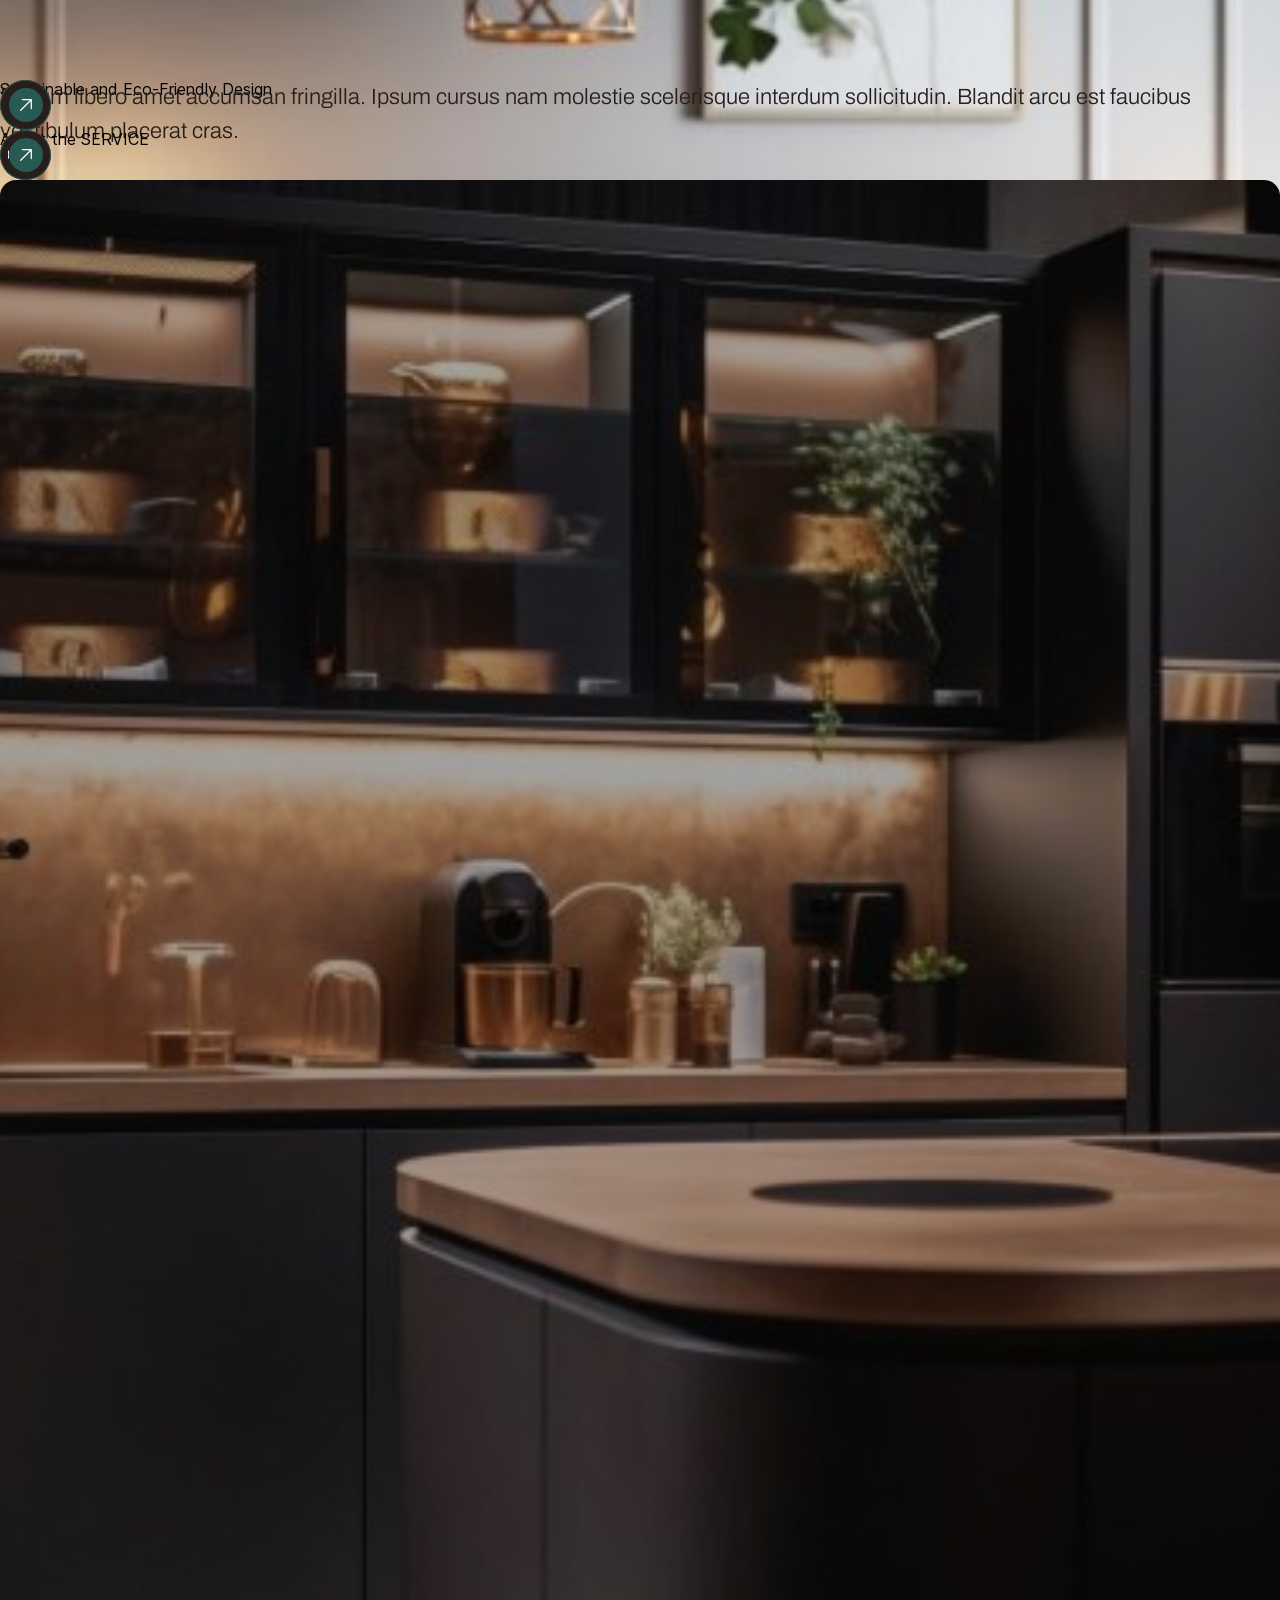
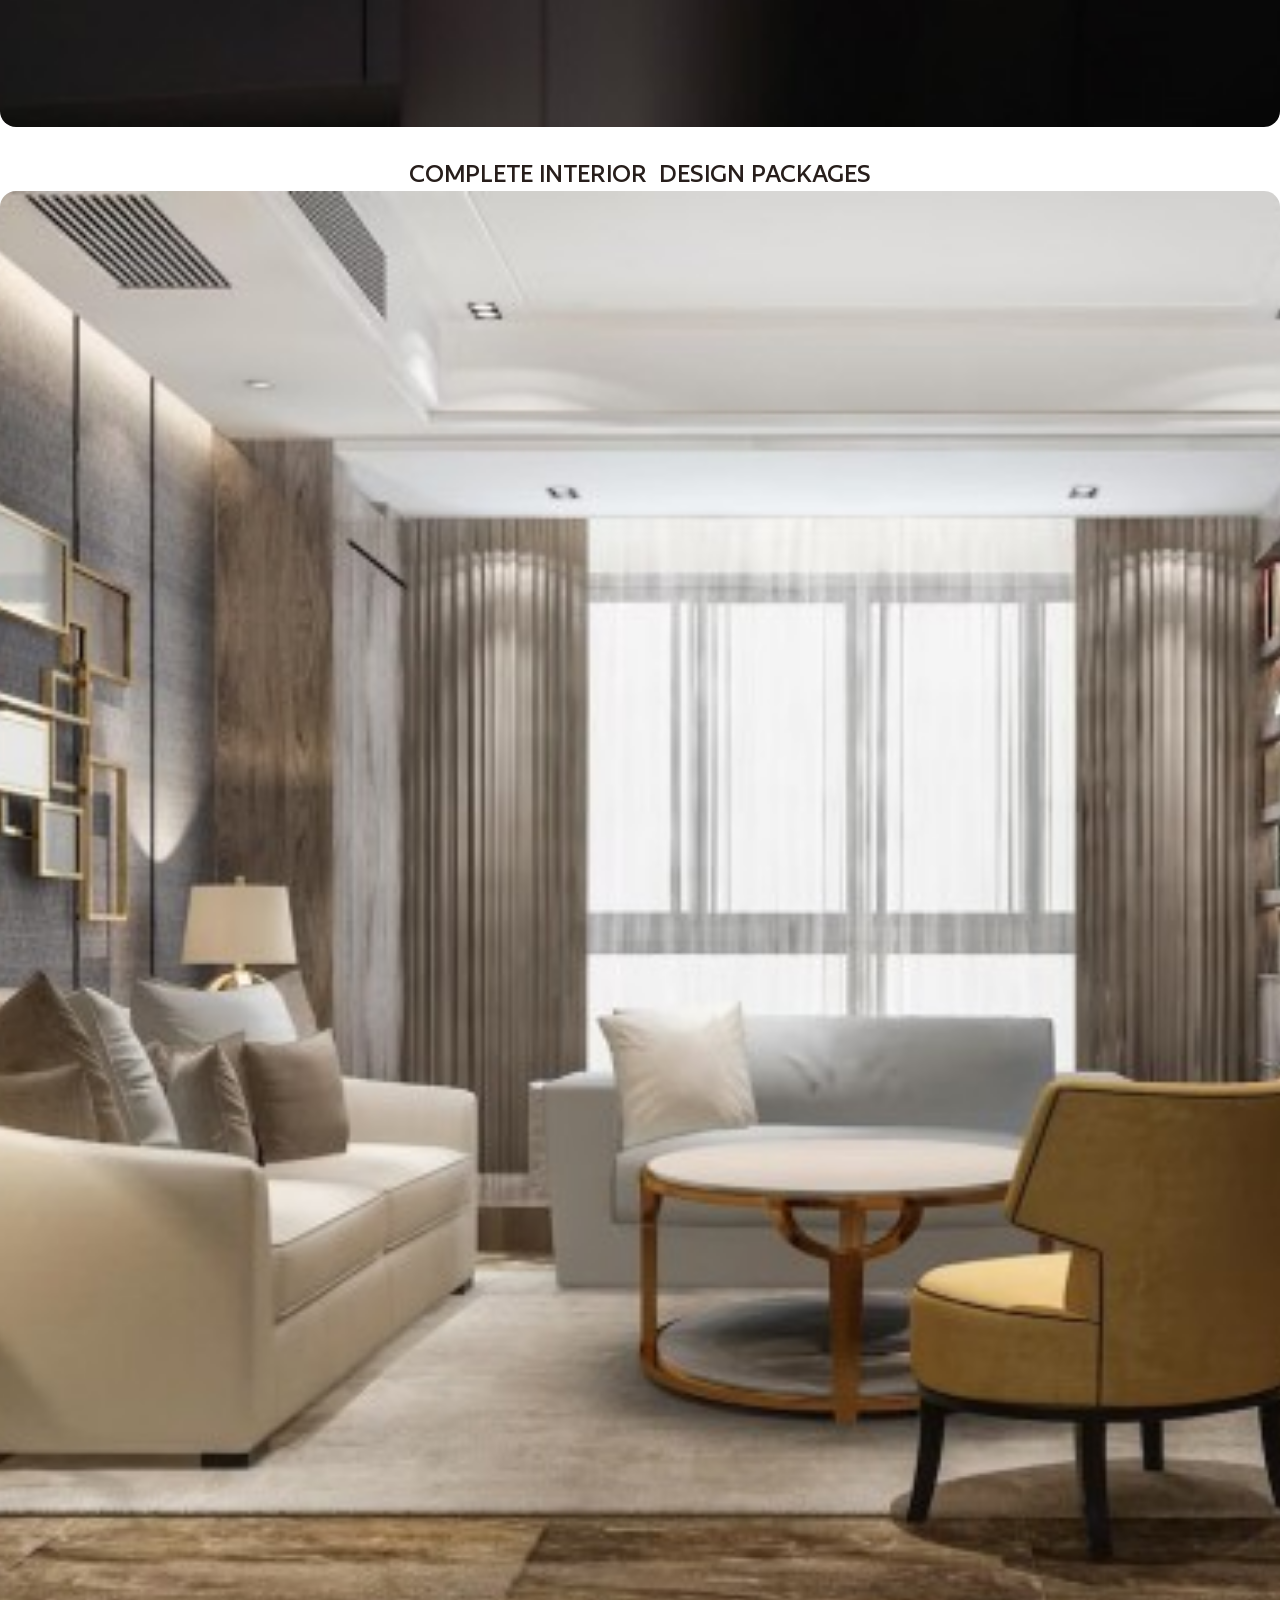
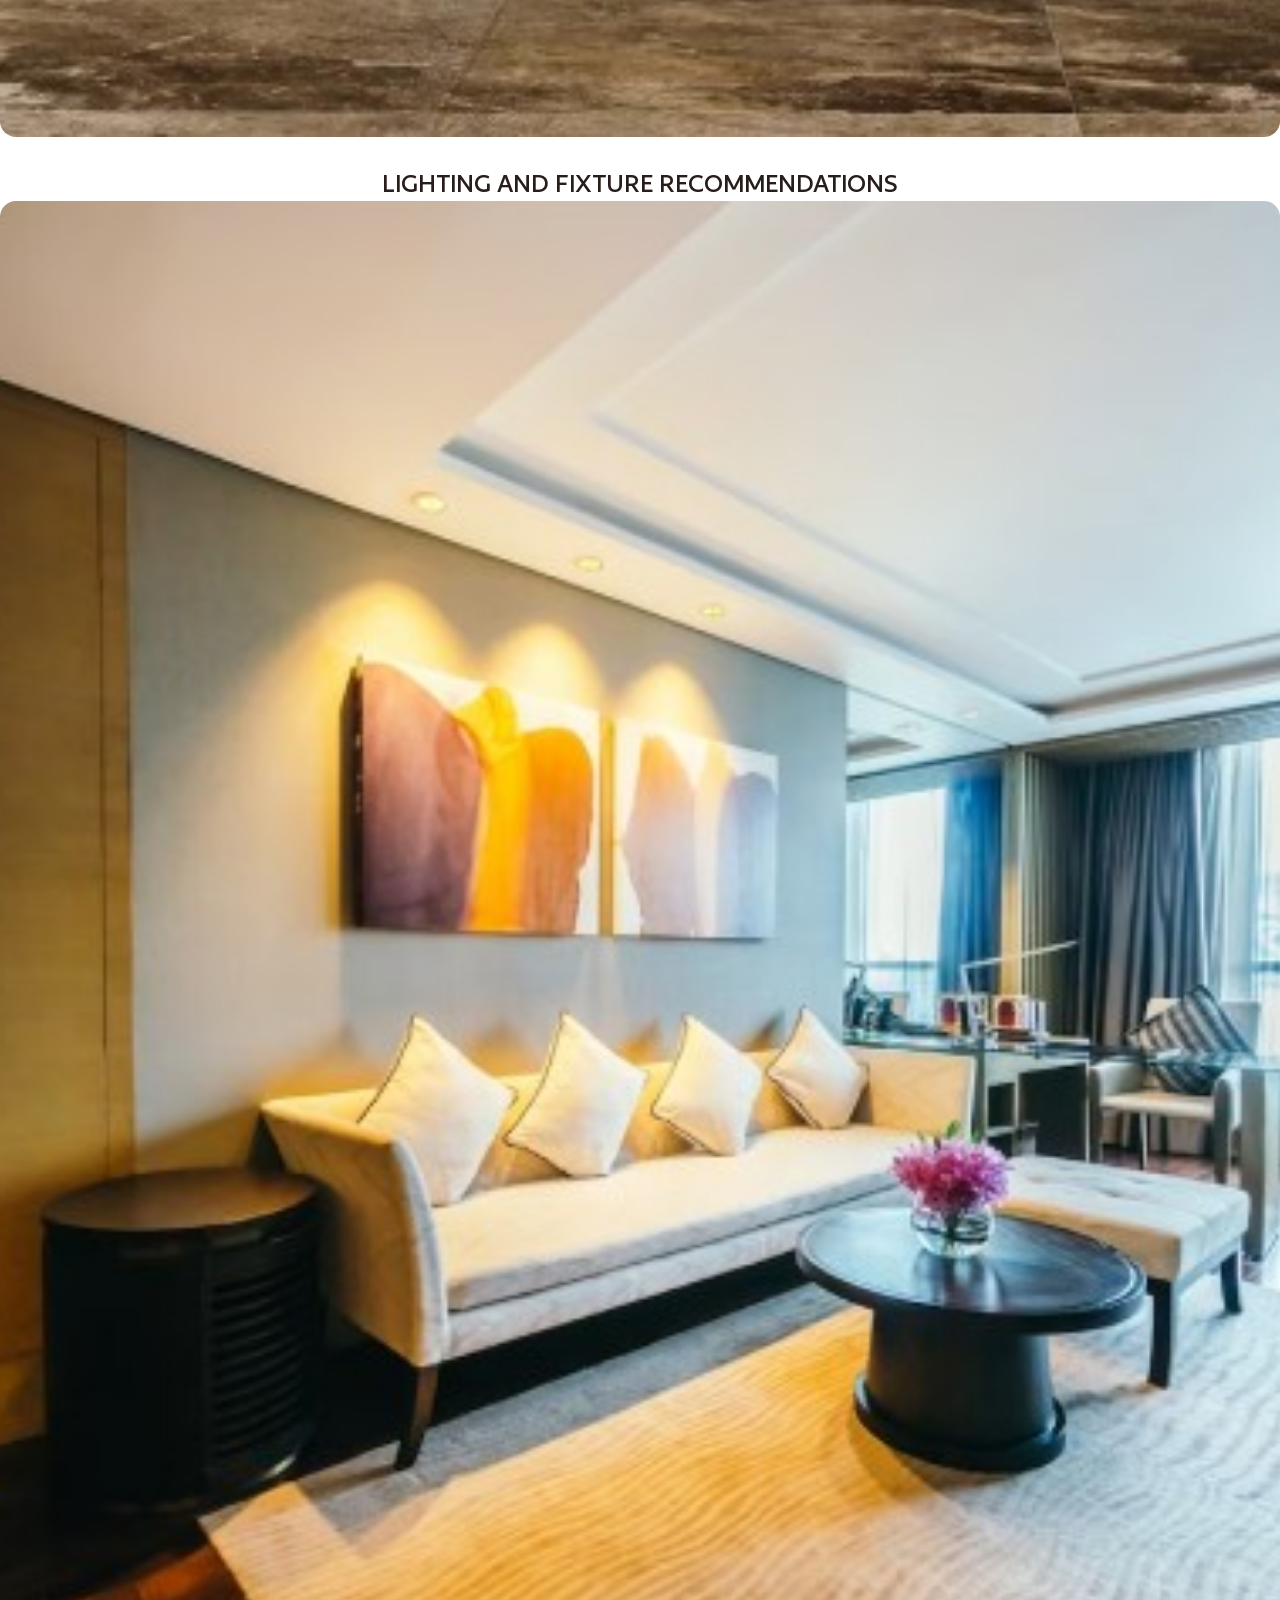
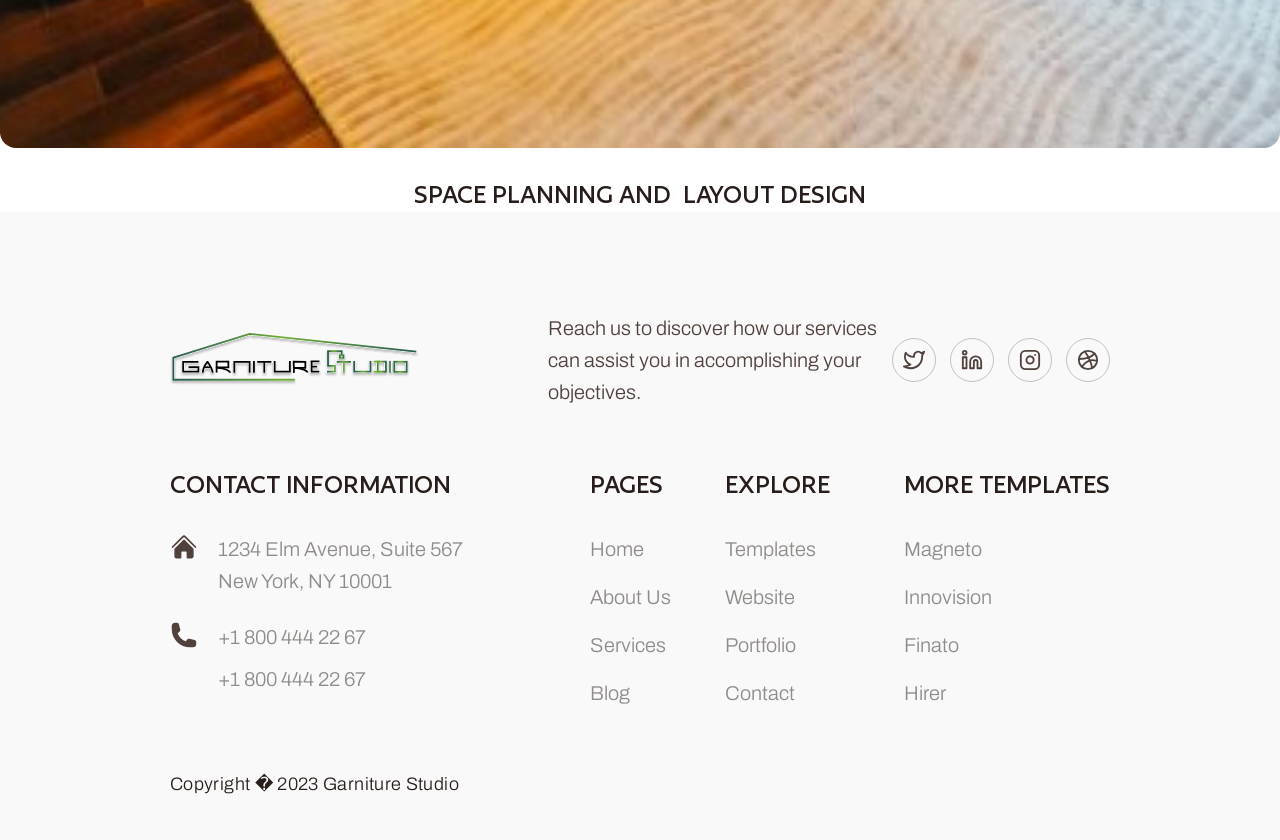
<file: service/sustainable-and-eco-friendly-design/index.html>
<!DOCTYPE html>
<html><head>
<base href="/">
<link rel="stylesheet" href="/styles.css"><script>(function(){var f=window.fetch;window.fetch=function(u,o){if(typeof u==='string'&&u.includes('.framercms')){return f('/assets/cms/'+u.split('/').pop(),o);}return f(u,o);};})();</script>
    <meta charset="utf-8">
    
    
    <script>try{if(localStorage.get("__framer_force_showing_editorbar_since")){const n=document.createElement("link");n.rel = "modulepreload";n.href="https://framer.com/edit/init.mjs";document.head.appendChild(n)}}catch(e){}</script>
    <!-- Start of headStart -->
    
    <!-- End of headStart -->
    <meta name="viewport" content="width=device-width">
    <meta name="generator" content="Framer 8e1ebfe">
    <title>Sustainable and  Eco-Friendly Design  - Garniture Studio</title>
    <meta name="description" content="Garniture Studio is a multipurpose interior framer template that helps you launch your online business fast">
    <meta name="framer-search-index" content="https://framerusercontent.com/sites/4kKCvxvrqTvC8poosBNskM/searchIndex-6hl0OX72LsiP.json">
    <meta name="framer-html-plugin" content="disable">
    <link href="assets/images/image-extra-1.png" rel="icon" media="(prefers-color-scheme: light)">
    <link href="assets/images/image-extra-1.png" rel="icon" media="(prefers-color-scheme: dark)">
    <!-- Open Graph / Facebook -->
    <meta property="og:type" content="website">
    <meta property="og:title" content="Sustainable and  Eco-Friendly Design  - Garniture Studio">
    <meta property="og:description" content="Garniture Studio is a multipurpose interior framer template that helps you launch your online business fast">
    <meta property="og:image" content="assets/images/image-extra-2.png">
    <!-- Twitter -->
    <meta name="twitter:card" content="summary_large_image">
    <meta name="twitter:title" content="Sustainable and  Eco-Friendly Design  - Garniture Studio">
    <meta name="twitter:description" content="Garniture Studio is a multipurpose interior framer template that helps you launch your online business fast">
    <meta name="twitter:image" content="assets/images/image-extra-2.png">
    
    
    <link href="https://fonts.gstatic.com" rel="preconnect" crossorigin="">
    <meta name="robots" content="max-image-preview:large"><link rel="canonical" href="https://intoriee.framer.website/service/sustainable-and-eco-friendly-design"><meta property="og:url" content="https://intoriee.framer.website/service/sustainable-and-eco-friendly-design"><!-- Start of headEnd -->
    
    <!-- End of headEnd -->
</head>
<body>
    
    <!-- Start of bodyStart -->
    
    <!-- End of bodyStart -->
    
    <div id="main" data-framer-hydrate-v2="{&quot;routeId&quot;:&quot;kPfXgFwVS&quot;,&quot;localeId&quot;:&quot;default&quot;,&quot;pathVariables&quot;:{&quot;XKJlvYvsb&quot;:&quot;sustainable-and-eco-friendly-design&quot;},&quot;breakpoints&quot;:[{&quot;hash&quot;:&quot;1yc060h&quot;,&quot;mediaQuery&quot;:&quot;(min-width: 1440px)&quot;},{&quot;hash&quot;:&quot;14j62zl&quot;,&quot;mediaQuery&quot;:&quot;(min-width: 992px) and (max-width: 1439.98px)&quot;},{&quot;hash&quot;:&quot;17ucj2u&quot;,&quot;mediaQuery&quot;:&quot;(min-width: 768px) and (max-width: 991.98px)&quot;},{&quot;hash&quot;:&quot;1lkbfpf&quot;,&quot;mediaQuery&quot;:&quot;(max-width: 767.98px)&quot;}]}" data-framer-ssr-released-at="2025-12-22T18:13:49.970Z" data-framer-page-optimized-at="2025-12-29T11:31:42.536Z" data-framer-generated-page=""><!--$--><div data-framer-root="" class="framer-H0mns framer-HL0go framer-zU8D8 framer-bmaMT framer-r5aLj framer-gVxMg framer-Mcm5u framer-ZpXeN framer-4cpBg framer-Nbgtc framer-U635S framer-wABEU framer-g9nq0 framer-1yc060h" style="min-height:100vh;width:auto"><div class="framer-4p5exi-container" style="transform:translateX(-50%)"><div class="ssr-variant hidden-1lkbfpf hidden-17ucj2u"><header class="framer-u0WsU framer-g9nq0 framer-IbYJC framer-1x8n1zk framer-v-ury95v" data-framer-name="Default - Transparent" data-hide-scrollbars="true" style="background-color: rgba(0, 0, 0, 0); width: 100%; box-shadow: none; opacity: 1;"><div class="framer-aty8yr" data-framer-name="Container" style="opacity: 1;"><div class="framer-13hvr49" data-framer-name="Content Wrapper" data-border="true" style="--border-bottom-width: 1px; --border-color: var(--token-a7f7ae5f-a181-442b-8823-be0ca1b170fe, rgb(255, 255, 255)); --border-left-width: 0px; --border-right-width: 0px; --border-style: solid; --border-top-width: 0px; opacity: 1;"><!--$--><a as="a" class="framer-1ss0zj2 framer-1d89j1z" data-framer-name="Brand" href="../" style="opacity: 1;"><div style="position:absolute;border-radius:inherit;corner-shape:inherit;top:0;right:0;bottom:0;left:0" data-framer-background-image-wrapper="true"><img decoding="auto" width="154" height="21" src="assets/images/brand-1-2.svg" alt="" style="display:block;width:100%;height:100%;border-radius:inherit;corner-shape:inherit;object-position:center;object-fit:contain"></div></a><!--/$--><div class="framer-tep2p6" data-framer-name="Hamburger" data-highlight="true" tabindex="0" style="border-radius: 3px; opacity: 1;"><div class="framer-1vlsnsl-container" style="opacity: 1;"><div class="framer-zqPAD framer-v-1ytpo10" tabindex="0" style="display:contents"><div class="framer-1ytpo10" data-framer-name="Burger" data-highlight="true" tabindex="0" style="height: 100%; width: 100%; opacity: 1;"><div class="framer-10pchnb" style="opacity: 1;"><div class="framer-7vcr79" data-framer-name="Bottom" style="background-color: var(--token-a7f7ae5f-a181-442b-8823-be0ca1b170fe, rgb(255, 255, 255)); border-radius: 40px; transform: none; opacity: 1;"></div><div class="framer-p9r28c" data-framer-name="Mid" style="background-color:var(--token-a7f7ae5f-a181-442b-8823-be0ca1b170fe, rgb(255, 255, 255));border-bottom-left-radius:40px;border-bottom-right-radius:40px;border-top-left-radius:40px;border-top-right-radius:40px;opacity:1"></div><div class="framer-8evony" data-framer-name="Top" style="background-color: var(--token-a7f7ae5f-a181-442b-8823-be0ca1b170fe, rgb(255, 255, 255)); border-radius: 40px; transform: none; opacity: 1;"></div></div></div></div></div></div></div></div><div class="framer-10jd8ad" data-framer-name="Menu" style="background-color: rgba(0, 0, 0, 0); opacity: 1;"><div class="framer-qr2rdh" data-framer-name="Container" style="opacity: 1;"><nav class="framer-vd2wf3" data-framer-name="Menu Wrapper" style="opacity: 1;"><div class="framer-qe4emq" style="filter:blur(5px);-webkit-filter:blur(5px);opacity:0"><div class="framer-1njf682" data-framer-component-type="RichTextContainer" style="transform: none; opacity: 1;"><h2 class="framer-text framer-styles-preset-1gbdzi1" data-styles-preset="zw4pS66o6"><!--$--><a class="framer-text framer-styles-preset-vo8ojb" data-styles-preset="GGZQmh7Gk" href="../service">Services</a><!--/$--></h2></div></div><div class="framer-jaetn1" style="filter:blur(5px);-webkit-filter:blur(5px);opacity:0"><div class="framer-1ot0wyo" data-framer-component-type="RichTextContainer" style="transform: none; opacity: 1;"><h2 class="framer-text framer-styles-preset-1gbdzi1" data-styles-preset="zw4pS66o6"><!--$--><a class="framer-text framer-styles-preset-vo8ojb" data-styles-preset="GGZQmh7Gk" href="../about">About</a><!--/$--></h2></div></div><div class="framer-mjt6mz" style="filter:blur(5px);-webkit-filter:blur(5px);opacity:0"><div class="framer-1roxcpv" data-framer-component-type="RichTextContainer" style="transform: none; opacity: 1;"><h2 class="framer-text framer-styles-preset-1gbdzi1" data-styles-preset="zw4pS66o6"><!--$--><a class="framer-text framer-styles-preset-vo8ojb" data-styles-preset="GGZQmh7Gk" href="../portfolio">Portfolio</a><!--/$--></h2></div></div><div class="framer-1f8jgkr" style="filter:blur(5px);-webkit-filter:blur(5px);opacity:0"><div class="framer-3fxvhs" data-framer-component-type="RichTextContainer" style="transform: none; opacity: 1;"><h2 class="framer-text framer-styles-preset-1gbdzi1" data-styles-preset="zw4pS66o6"><!--$--><a class="framer-text framer-styles-preset-vo8ojb" data-styles-preset="GGZQmh7Gk" href="../blog">Blog</a><!--/$--></h2></div></div><div class="framer-91q19" style="filter:blur(5px);-webkit-filter:blur(5px);opacity:0"><div class="framer-9zhnfm" data-framer-component-type="RichTextContainer" style="transform: none; opacity: 1;"><h2 class="framer-text framer-styles-preset-1gbdzi1" data-styles-preset="zw4pS66o6"><!--$--><a class="framer-text framer-styles-preset-vo8ojb" data-styles-preset="GGZQmh7Gk" href="../contact">Contact</a><!--/$--></h2></div></div></nav></div></div><div class="framer-15kqi6y" style="background-color:rgb(255, 255, 255);opacity:0"></div></header></div></div><div class="ssr-variant hidden-1lkbfpf"><section as="section" class="framer-9fyq6p" data-framer-name="Banner Section"><div style="position:absolute;border-radius:inherit;corner-shape:inherit;top:0;right:0;bottom:0;left:0" data-framer-background-image-wrapper="true"><img decoding="auto" width="3200" height="1028" sizes="100vw" srcset="assets/images/our-services-3.png 512w,assets/images/our-services-4.png 1024w,assets/images/our-services-2.png 2048w,assets/images/our-services-5.png 3200w" src="assets/images/our-services-5.png" alt="" style="display:block;width:100%;height:100%;border-radius:inherit;corner-shape:inherit;object-position:center;object-fit:cover"></div><div class="framer-p20jdl" data-framer-name="Container"><div class="framer-17yl7nx" data-framer-name="Inner Banner Text Wrapper" id="herocontent"><div class="framer-mexkpo" data-framer-name="Banner Title" data-framer-component-type="RichTextContainer" style="transform:none"><h2 class="framer-text framer-styles-preset-1v40djd" data-styles-preset="t6DWNKZPK" style="--framer-text-color:var(--token-a7f7ae5f-a181-442b-8823-be0ca1b170fe, rgb(255, 255, 255))">Sustainable and  Eco-Friendly Design </h2></div><div class="framer-1xemnpq" data-framer-name="Banner Content"><div class="framer-ui3lxh" data-framer-name="Text" data-framer-component-type="RichTextContainer" style="transform:none"><h4 class="framer-text framer-styles-preset-11q63y7" data-styles-preset="xSgcm6bxM" style="--framer-text-color:var(--token-a7f7ae5f-a181-442b-8823-be0ca1b170fe, rgb(255, 255, 255))"><!--$--><a class="framer-text framer-styles-preset-e228a0" data-styles-preset="DGQNTFnZN" href="../">Home </a><!--/$--></h4></div><div class="framer-77m063" data-framer-name="Text" data-framer-component-type="RichTextContainer" style="transform:none"><h4 class="framer-text framer-styles-preset-11q63y7" data-styles-preset="xSgcm6bxM" style="--framer-text-color:var(--token-a7f7ae5f-a181-442b-8823-be0ca1b170fe, rgb(255, 255, 255))">/</h4></div><div class="framer-14aosab" data-framer-name="Text" data-framer-component-type="RichTextContainer" style="transform:none"><h4 class="framer-text framer-styles-preset-11q63y7" data-styles-preset="xSgcm6bxM" style="--framer-text-color:var(--token-a7f7ae5f-a181-442b-8823-be0ca1b170fe, rgb(255, 255, 255))"><!--$--><a class="framer-text framer-styles-preset-e228a0" data-styles-preset="DGQNTFnZN" href="./sustainable-and-eco-friendly-design" data-framer-page-link-current="true">sustainable-and-eco-friendly-design</a><!--/$--></h4></div></div></div></div></section></div><section class="framer-x09lqe" data-framer-name="Blog Section" id="blog"><div class="framer-1hmet9i" data-framer-name="Container"><div class="framer-oa5mm0" data-framer-name="Post"><div class="framer-65pvec" data-framer-name="Blog Post Top"><div class="ssr-variant hidden-1yc060h hidden-1lkbfpf hidden-17ucj2u"><div class="framer-bd55tn" data-framer-name="Banner"><div style="position:absolute;border-radius:inherit;corner-shape:inherit;top:0;right:0;bottom:0;left:0" data-framer-background-image-wrapper="true"><img decoding="auto" width="408" height="458" src="assets/images/service-image-1.jpg" alt="Service Image" style="display:block;width:100%;height:100%;border-radius:inherit;corner-shape:inherit;object-position:center;object-fit:cover"></div></div></div><div class="framer-1uop3na" data-border="true" data-framer-name="Text Block Wrapper"><div class="framer-15ajz5k" data-framer-name="Blog Title" data-framer-component-type="RichTextContainer" style="transform:none"><h3 class="framer-text framer-styles-preset-iuko7x" data-styles-preset="W3IJmlvR1">Sustainable and  Eco-Friendly Design </h3></div><div class="framer-1lrq5od" data-framer-name="Text Block"><div class="framer-2x5rsh" data-framer-name="Paragraph" data-framer-component-type="RichTextContainer" style="transform:none"><p class="framer-text framer-styles-preset-103gr0d" data-styles-preset="Q_XxWTCVP">Dictum libero amet accumsan fringilla. Ipsum cursus nam molestie scelerisque interdum sollicitudin. Blandit arcu est faucibus vestibulum placerat cras.</p></div><div class="ssr-variant hidden-1lkbfpf"><div class="framer-17jnu9x-container"><!--$--><a class="framer-HPhLy framer-DMi3f framer-rpdy8b framer-v-t9bdk5 framer-u66l2j" data-border="true" data-framer-name="Button Minimized" data-highlight="true" style="--border-bottom-width: 1.5px; --border-color: var(--token-f512b2c0-ccff-4c1c-81ef-5b1a68ff0d48, rgb(39, 90, 83)); --border-left-width: 1.5px; --border-right-width: 1.5px; --border-style: solid; --border-top-width: 1.5px; background-color: var(--token-e29b414e-778b-4330-a92f-715c64d82d8a, rgb(39, 30, 27)); border-radius: 500px; opacity: 1;"><div class="framer-12f3iru" data-framer-name="BG" style="background-color: var(--token-f512b2c0-ccff-4c1c-81ef-5b1a68ff0d48, rgb(39, 90, 83)); border-radius: 500px; transform: translateY(-50%); opacity: 1;"></div><div class="framer-66qnxk" style="opacity: 1;"><div class="framer-cbcj7q" data-framer-name="Request A quote" data-framer-component-type="RichTextContainer" style="--extracted-r6o4lv: var(--token-a7f7ae5f-a181-442b-8823-be0ca1b170fe, rgb(255, 255, 255)); transform: none; opacity: 1;"><p class="framer-text framer-styles-preset-1szkfso" data-styles-preset="i2ZJLioZK" style="--framer-text-color:var(--extracted-r6o4lv, var(--token-a7f7ae5f-a181-442b-8823-be0ca1b170fe, rgb(255, 255, 255)))">Request A quote</p></div></div><div class="framer-1pu9dno" data-framer-name="Arrow" style="background-color: var(--token-f512b2c0-ccff-4c1c-81ef-5b1a68ff0d48, rgb(39, 90, 83)); border-radius: 50px; opacity: 1;"><div class="framer-1hr59ts-container" style="transform: rotate(-45deg); opacity: 1;"><!--$--><div style="display:contents"><svg xmlns="http://www.w3.org/2000/svg" viewBox="0 0 24 24" fill="currentColor" aria-hidden="true" data-slot="icon" color="var(--token-a7f7ae5f-a181-442b-8823-be0ca1b170fe, rgb(255, 255, 255))" style="width: 100%; height: 100%;"><path fill-rule="evenodd" d="M12.97 3.97a.75.75 0 0 1 1.06 0l7.5 7.5a.75.75 0 0 1 0 1.06l-7.5 7.5a.75.75 0 1 1-1.06-1.06l6.22-6.22H3a.75.75 0 0 1 0-1.5h16.19l-6.22-6.22a.75.75 0 0 1 0-1.06Z" clip-rule="evenodd"></path></svg></div><!--/$--></div></div></a><!--/$--></div></div></div></div></div><article class="framer-12omwc9" data-framer-name="Blog Content Inner"><div class="framer-1ckqyd" data-framer-name="Content" data-framer-component-type="RichTextContainer" style="transform:none"><h4 class="framer-text framer-styles-preset-1aswyyr">About the SERVICE</h4><p class="framer-text framer-styles-preset-103gr0d"><br class="framer-text trailing-break"></p><p class="framer-text framer-styles-preset-103gr0d">Dictum libero amet accumsan fringilla. Ipsum cursus nam molestie scelerisque interdum sollicitudin. Blandit arcu est faucibus vestibulum placerat cras. Non est sed orci elementum maecenas. Sed volutpat amet mi porttitor lectus lectus. Tellus eu iaculis magna mus vestibulum tortor integer urna maecenas. Nisl gravida vitae ultrices suspendisse nulla phasellus felis. Mi purus potenti et nulla tempus. Pulvinar quis porta enim quis eleifend faucibus.</p><p class="framer-text framer-styles-preset-103gr0d">Justo nunc commodo ultrices viverra arcu. Dolor neque risus iaculis volutpat massa volutpat. Elit pulvinar in est interdum tincidunt iaculis blandit. Enim ut pulvinar vitae lorem tempus tellus massa.</p><div class="framer-text framer-text-module" style="width:100%;height:auto;aspect-ratio:560 / 315;--aspect-ratio:560 / 315" data-width="fill"><article style="position:relative;width:100%;height:100%;border-radius:0px;transform:unset;cursor:pointer;overflow:hidden" role="presentation"><link rel="preconnect" href="https://i.ytimg.com"><img decoding="async" src="assets/images/content-7.webp" style="position:absolute;top:0;left:0;height:100%;width:100%;object-fit:cover"><iframe loading="lazy" style="position:absolute;top:0;left:0;height:100%;width:100%;display:none" title="Youtube Video" allow="presentation; fullscreen; accelerometer; autoplay; encrypted-media; gyroscope; picture-in-picture" src="https://www.youtube.com/embed/mJfLZvRMKIs?iv_load_policy=3&amp;rel=0&amp;modestbranding=1&amp;playsinline=1&amp;autoplay=0" frameborder="0"></iframe><button aria-label="Play" style="position:absolute;top:50%;left:50%;transform:translate(-50%, -50%);width:68px;height:48px;padding:0;border:none;background:transparent;cursor:pointer"><svg height="100%" version="1.1" viewBox="0 0 68 48" width="100%"><path d="M66.52,7.74c-0.78-2.93-2.49-5.41-5.42-6.19C55.79,.13,34,0,34,0S12.21,.13,6.9,1.55 C3.97,2.33,2.27,4.81,1.48,7.74C0.06,13.05,0,24,0,24s0.06,10.95,1.48,16.26c0.78,2.93,2.49,5.41,5.42,6.19 C12.21,47.87,34,48,34,48s21.79-0.13,27.1-1.55c2.93-0.78,4.64-3.26,5.42-6.19C67.94,34.95,68,24,68,24S67.94,13.05,66.52,7.74z" fill="#212121" fill-opacity="0.8" style="transition:fill .1s cubic-bezier(0.4, 0, 1, 1), fill-opacity .1s cubic-bezier(0.4, 0, 1, 1)"></path><path d="M 45,24 27,14 27,34" fill="#fff"></path></svg></button></article></div><h4 class="framer-text framer-styles-preset-1aswyyr">What’s Included?</h4><p class="framer-text framer-styles-preset-103gr0d"><br class="framer-text trailing-break"></p><p class="framer-text framer-styles-preset-103gr0d">Lorem ipsum dolor sit amet, consectetur adipiscing elit lobortis arcu enim urna adipiscing praesent velit viverra sit semper lorem eu cursus vel hendrerit elementum morbi curabitur etiam nibh justo, lorem aliquet donec sed sit mi dignissim at ante massa mattis. Sed volutpat amet mi porttitor lectus lectus.</p><p class="framer-text framer-styles-preset-103gr0d"><br class="framer-text trailing-break"></p><ul class="framer-text"><li data-preset-tag="p" class="framer-text framer-styles-preset-103gr0d"><p class="framer-text framer-styles-preset-103gr0d">Neque sodales ut etiam sit amet nisl purus non tellus orci ac auctor</p></li><li data-preset-tag="p" class="framer-text framer-styles-preset-103gr0d"><p class="framer-text framer-styles-preset-103gr0d">Adipiscing elit ut aliquam purus sit amet viverra suspendisse potenti</p></li><li data-preset-tag="p" class="framer-text framer-styles-preset-103gr0d"><p class="framer-text framer-styles-preset-103gr0d">Mauris commodo quis imperdiet massa tincidunt nunc pulvinar</p><p class="framer-text framer-styles-preset-103gr0d"><br class="framer-text trailing-break"></p></li></ul><h4 class="framer-text framer-styles-preset-1aswyyr">Why Choose US?</h4><ul class="framer-text"><li data-preset-tag="p" class="framer-text framer-styles-preset-103gr0d"><p class="framer-text framer-styles-preset-103gr0d">Neque sodales ut etiam sit amet nisl purus non tellus orci ac auctor</p></li><li data-preset-tag="p" class="framer-text framer-styles-preset-103gr0d"><p class="framer-text framer-styles-preset-103gr0d">Adipiscing elit ut aliquam purus sit amet viverra suspendisse potentiMauris commodo quis imperdiet massa tincidunt nunc pulvinar</p></li><li data-preset-tag="p" class="framer-text framer-styles-preset-103gr0d"><p class="framer-text framer-styles-preset-103gr0d">Mauris commodo quis imperdiet massa tincidunt nunc pulvinar</p></li><li data-preset-tag="p" class="framer-text framer-styles-preset-103gr0d"><p class="framer-text framer-styles-preset-103gr0d">Adipiscing elit ut aliquam purus sit amet viverra suspendisse potenti</p></li></ul><p class="framer-text framer-styles-preset-103gr0d"><br class="framer-text trailing-break"></p><p class="framer-text framer-styles-preset-103gr0d">At risus viverra adipiscing at in tellus integer feugiat nisl pretium fusce id velit ut tortor sagittis orci a scelerisque purus semper eget at lectus urna duis convallis porta nibh venenatis cras sed felis eget neque laoreet suspendisse interdum consectetur libero id faucibus nisl donec pretium vulputate sapien nec sagittis aliquam nunc lobortis mattis.</p></div><!--$--><div class="ssr-variant hidden-1lkbfpf"><div class="framer-14yyb76-container"><div class="ssr-variant hidden-17ucj2u"><!--$--><a class="framer-HPhLy framer-DMi3f framer-rpdy8b framer-v-t9bdk5 framer-u66l2j" data-border="true" data-framer-name="Button Minimized" data-highlight="true" href="../" style="--border-bottom-width: 1.5px; --border-color: var(--token-f512b2c0-ccff-4c1c-81ef-5b1a68ff0d48, rgb(39, 90, 83)); --border-left-width: 1.5px; --border-right-width: 1.5px; --border-style: solid; --border-top-width: 1.5px; background-color: var(--token-e29b414e-778b-4330-a92f-715c64d82d8a, rgb(39, 30, 27)); border-radius: 500px; opacity: 1;"><div class="framer-12f3iru" data-framer-name="BG" style="background-color: var(--token-f512b2c0-ccff-4c1c-81ef-5b1a68ff0d48, rgb(39, 90, 83)); border-radius: 500px; transform: translateY(-50%); opacity: 1;"></div><div class="framer-66qnxk" style="opacity: 1;"><div class="framer-cbcj7q" data-framer-name="Request A quote" data-framer-component-type="RichTextContainer" style="--extracted-r6o4lv: var(--token-a7f7ae5f-a181-442b-8823-be0ca1b170fe, rgb(255, 255, 255)); transform: none; opacity: 1;"><p class="framer-text framer-styles-preset-1szkfso" data-styles-preset="i2ZJLioZK" style="--framer-text-color:var(--extracted-r6o4lv, var(--token-a7f7ae5f-a181-442b-8823-be0ca1b170fe, rgb(255, 255, 255)))">GET A QUOTE</p></div></div><div class="framer-1pu9dno" data-framer-name="Arrow" style="background-color: var(--token-f512b2c0-ccff-4c1c-81ef-5b1a68ff0d48, rgb(39, 90, 83)); border-radius: 50px; opacity: 1;"><div class="framer-1hr59ts-container" style="transform: rotate(-45deg); opacity: 1;"><!--$--><div style="display:contents"><svg xmlns="http://www.w3.org/2000/svg" viewBox="0 0 24 24" fill="currentColor" aria-hidden="true" data-slot="icon" color="var(--token-a7f7ae5f-a181-442b-8823-be0ca1b170fe, rgb(255, 255, 255))" style="width: 100%; height: 100%;"><path fill-rule="evenodd" d="M12.97 3.97a.75.75 0 0 1 1.06 0l7.5 7.5a.75.75 0 0 1 0 1.06l-7.5 7.5a.75.75 0 1 1-1.06-1.06l6.22-6.22H3a.75.75 0 0 1 0-1.5h16.19l-6.22-6.22a.75.75 0 0 1 0-1.06Z" clip-rule="evenodd"></path></svg></div><!--/$--></div></div></a><!--/$--></div></div></div><!--/$--></article></div></div></section><section class="framer-1eic5e2" data-framer-name="Service Section"><div class="framer-g41tt2" data-framer-name="Container"><div class="framer-15rupnb" data-framer-name="Service Wrapper"><div class="framer-dapzy7" data-framer-name="Service Content Top"><div class="framer-s6xwto" data-framer-name="Service Title" data-framer-component-type="RichTextContainer" style="transform:none"><h2 class="framer-text framer-styles-preset-1gbdzi1" data-styles-preset="zw4pS66o6">More Services</h2></div></div><div class="framer-rfwbgb"><!--$--><!--$--><div class="ssr-variant hidden-1yc060h hidden-1lkbfpf hidden-17ucj2u"><div class="framer-1y7l2tc-container"><div class="framer-KzNyy framer-zU8D8 framer-FHMWj framer-hnzisk framer-v-hnzisk" data-framer-name="Default" style="width: 100%; border-radius: 16px; opacity: 1;"><!--$--><a as="a" class="framer-s1u4tx framer-1my86ap" data-framer-name="Image" href="../" style="border-radius: 16px; opacity: 1;"><div style="position:absolute;border-radius:inherit;corner-shape:inherit;top:0;right:0;bottom:0;left:0" data-framer-background-image-wrapper="true"><img decoding="auto" width="408" height="458" src="assets/images/service-image-2.jpg" alt="Service Image" style="display:block;width:100%;height:100%;border-radius:inherit;corner-shape:inherit;object-position:center;object-fit:cover"></div><div class="framer-1qugn8a" data-framer-name="Button" style="background-color:var(--token-f512b2c0-ccff-4c1c-81ef-5b1a68ff0d48, rgb(39, 90, 83));border-bottom-left-radius:50px;border-bottom-right-radius:50px;border-top-left-radius:50px;border-top-right-radius:50px;opacity:0"><div class="framer-1x25l4y-container" style="transform: rotate(-45deg); opacity: 1;"><div style="display:contents"><svg xmlns="http://www.w3.org/2000/svg" viewBox="0 0 24 24" fill="currentColor" aria-hidden="true" data-slot="icon" color="var(--token-a7f7ae5f-a181-442b-8823-be0ca1b170fe, rgb(255, 255, 255))" style="width: 100%; height: 100%;"><path fill-rule="evenodd" d="M12.97 3.97a.75.75 0 0 1 1.06 0l7.5 7.5a.75.75 0 0 1 0 1.06l-7.5 7.5a.75.75 0 1 1-1.06-1.06l6.22-6.22H3a.75.75 0 0 1 0-1.5h16.19l-6.22-6.22a.75.75 0 0 1 0-1.06Z" clip-rule="evenodd"></path></svg></div></div></div><div class="framer-1vzmqog" style="background-color:rgba(0, 0, 0, 0.34);border-bottom-left-radius:16px;border-bottom-right-radius:16px;border-top-left-radius:16px;border-top-right-radius:16px;opacity:0"></div></a><!--/$--><div class="framer-1bb8m9t" data-framer-name="Text" data-framer-component-type="RichTextContainer" style="transform: none; opacity: 1;"><h4 class="framer-text framer-styles-preset-11q63y7" data-styles-preset="xSgcm6bxM" style="--framer-text-alignment:center"><!--$--><a class="framer-text framer-styles-preset-199zmnk" data-styles-preset="w6TlJUxYU" href="../">Complete Interior  Design Packages</a><!--/$--></h4></div></div></div></div><!--/$--><!--$--><div class="ssr-variant hidden-1yc060h hidden-1lkbfpf hidden-17ucj2u"><div class="framer-1y7l2tc-container"><div class="framer-KzNyy framer-zU8D8 framer-FHMWj framer-hnzisk framer-v-hnzisk" data-framer-name="Default" style="width: 100%; border-radius: 16px; opacity: 1;"><!--$--><a as="a" class="framer-s1u4tx framer-1my86ap" data-framer-name="Image" href="../" style="border-radius: 16px; opacity: 1;"><div style="position:absolute;border-radius:inherit;corner-shape:inherit;top:0;right:0;bottom:0;left:0" data-framer-background-image-wrapper="true"><img decoding="auto" width="408" height="458" src="assets/images/service-image-3.jpg" alt="Service Image" style="display:block;width:100%;height:100%;border-radius:inherit;corner-shape:inherit;object-position:center;object-fit:cover"></div><div class="framer-1qugn8a" data-framer-name="Button" style="background-color:var(--token-f512b2c0-ccff-4c1c-81ef-5b1a68ff0d48, rgb(39, 90, 83));border-bottom-left-radius:50px;border-bottom-right-radius:50px;border-top-left-radius:50px;border-top-right-radius:50px;opacity:0"><div class="framer-1x25l4y-container" style="transform: rotate(-45deg); opacity: 1;"><div style="display:contents"><svg xmlns="http://www.w3.org/2000/svg" viewBox="0 0 24 24" fill="currentColor" aria-hidden="true" data-slot="icon" color="var(--token-a7f7ae5f-a181-442b-8823-be0ca1b170fe, rgb(255, 255, 255))" style="width: 100%; height: 100%;"><path fill-rule="evenodd" d="M12.97 3.97a.75.75 0 0 1 1.06 0l7.5 7.5a.75.75 0 0 1 0 1.06l-7.5 7.5a.75.75 0 1 1-1.06-1.06l6.22-6.22H3a.75.75 0 0 1 0-1.5h16.19l-6.22-6.22a.75.75 0 0 1 0-1.06Z" clip-rule="evenodd"></path></svg></div></div></div><div class="framer-1vzmqog" style="background-color:rgba(0, 0, 0, 0.34);border-bottom-left-radius:16px;border-bottom-right-radius:16px;border-top-left-radius:16px;border-top-right-radius:16px;opacity:0"></div></a><!--/$--><div class="framer-1bb8m9t" data-framer-name="Text" data-framer-component-type="RichTextContainer" style="transform: none; opacity: 1;"><h4 class="framer-text framer-styles-preset-11q63y7" data-styles-preset="xSgcm6bxM" style="--framer-text-alignment:center"><!--$--><a class="framer-text framer-styles-preset-199zmnk" data-styles-preset="w6TlJUxYU" href="../">Lighting and Fixture Recommendations</a><!--/$--></h4></div></div></div></div><!--/$--><!--$--><div class="ssr-variant hidden-1yc060h hidden-1lkbfpf hidden-17ucj2u"><div class="framer-1y7l2tc-container"><div class="framer-KzNyy framer-zU8D8 framer-FHMWj framer-hnzisk framer-v-hnzisk" data-framer-name="Default" style="width: 100%; border-radius: 16px; opacity: 1;"><!--$--><a as="a" class="framer-s1u4tx framer-1my86ap" data-framer-name="Image" href="../" style="border-radius: 16px; opacity: 1;"><div style="position:absolute;border-radius:inherit;corner-shape:inherit;top:0;right:0;bottom:0;left:0" data-framer-background-image-wrapper="true"><img decoding="auto" width="408" height="458" src="assets/images/service-image-4.jpg" alt="Service Image" style="display:block;width:100%;height:100%;border-radius:inherit;corner-shape:inherit;object-position:center;object-fit:cover"></div><div class="framer-1qugn8a" data-framer-name="Button" style="background-color:var(--token-f512b2c0-ccff-4c1c-81ef-5b1a68ff0d48, rgb(39, 90, 83));border-bottom-left-radius:50px;border-bottom-right-radius:50px;border-top-left-radius:50px;border-top-right-radius:50px;opacity:0"><div class="framer-1x25l4y-container" style="transform: rotate(-45deg); opacity: 1;"><div style="display:contents"><svg xmlns="http://www.w3.org/2000/svg" viewBox="0 0 24 24" fill="currentColor" aria-hidden="true" data-slot="icon" color="var(--token-a7f7ae5f-a181-442b-8823-be0ca1b170fe, rgb(255, 255, 255))" style="width: 100%; height: 100%;"><path fill-rule="evenodd" d="M12.97 3.97a.75.75 0 0 1 1.06 0l7.5 7.5a.75.75 0 0 1 0 1.06l-7.5 7.5a.75.75 0 1 1-1.06-1.06l6.22-6.22H3a.75.75 0 0 1 0-1.5h16.19l-6.22-6.22a.75.75 0 0 1 0-1.06Z" clip-rule="evenodd"></path></svg></div></div></div><div class="framer-1vzmqog" style="background-color:rgba(0, 0, 0, 0.34);border-bottom-left-radius:16px;border-bottom-right-radius:16px;border-top-left-radius:16px;border-top-right-radius:16px;opacity:0"></div></a><!--/$--><div class="framer-1bb8m9t" data-framer-name="Text" data-framer-component-type="RichTextContainer" style="transform: none; opacity: 1;"><h4 class="framer-text framer-styles-preset-11q63y7" data-styles-preset="xSgcm6bxM" style="--framer-text-alignment:center"><!--$--><a class="framer-text framer-styles-preset-199zmnk" data-styles-preset="w6TlJUxYU" href="../">Space Planning and  Layout Design</a><!--/$--></h4></div></div></div></div><!--/$--><!--/$--></div></div></div></section><div class="ssr-variant hidden-1lkbfpf"><div class="framer-obpqj8-container"><div class="ssr-variant hidden-1yc060h hidden-17ucj2u"><footer class="framer-SUUOy framer-sIIzC framer-zU8D8 framer-U635S framer-NF1lU framer-5nshi9 framer-v-1su0zvo" data-framer-name="Desktop" style="background-color: var(--token-636a3fe4-9f0f-4ae1-a43c-60a743a1245b, rgb(249, 249, 249)); width: 100%; opacity: 1;"><div class="framer-j6gnbl" data-framer-name="Container" style="opacity: 1;"><div class="framer-1bnf049" data-framer-name="Footer Content Wrapper" style="opacity: 1;"><div class="framer-14kge6z" data-framer-name="Footer Content Top" style="opacity: 1;"><div class="framer-1bumlce" data-framer-name="Logo" style="opacity: 1;"><div class="framer-oq2lpi" data-framer-name="Logo Image" style="opacity: 1;"><div style="position:absolute;border-radius:inherit;corner-shape:inherit;top:0;right:0;bottom:0;left:0" data-framer-background-image-wrapper="true"><img decoding="auto" width="287" height="38" src="assets/images/brand-logo.svg" alt="" style="display:block;width:100%;height:100%;border-radius:inherit;corner-shape:inherit;object-position:center;object-fit:contain"></div></div></div><div class="framer-1dtutq" data-framer-name="Top Right Block" style="opacity: 1;"><div class="framer-170rhmm" data-framer-name="Footer Text" data-framer-component-type="RichTextContainer" style="--extracted-2gxw0f: var(--token-57644229-9aea-4671-a3e2-529f7b58afe0, rgb(80, 65, 61)); --extracted-r6o4lv: var(--token-57644229-9aea-4671-a3e2-529f7b58afe0, rgb(80, 65, 61)); transform: none; opacity: 1;"><p class="framer-text framer-styles-preset-a12x7r" data-styles-preset="wlPAzupI4" style="--framer-text-color:var(--extracted-r6o4lv, var(--token-57644229-9aea-4671-a3e2-529f7b58afe0, rgb(80, 65, 61)))">Reach us to discover how our services </p><p class="framer-text framer-styles-preset-a12x7r" data-styles-preset="wlPAzupI4" style="--framer-text-color:var(--extracted-2gxw0f, var(--token-57644229-9aea-4671-a3e2-529f7b58afe0, rgb(80, 65, 61)))">can assist you in accomplishing your objectives.</p></div><div class="framer-1tn204l" data-framer-name="Social Link Block" style="opacity: 1;"><div class="framer-4cggks-container" style="opacity: 1;"><div class="framer-6prIy framer-v-1l7t5py" tabindex="0" style="display:contents"><!--$--><a class="framer-1l7t5py framer-185tvzq" data-border="true" data-framer-name="Default" href="https://twitter.com/SailrHQ" target="_blank" rel="noopener" style="--border-bottom-width: 1px; --border-color: rgba(143, 139, 137, 0.5); --border-left-width: 1px; --border-right-width: 1px; --border-style: solid; --border-top-width: 1px; background-color: rgba(225, 106, 68, 0); height: 100%; width: 100%; border-radius: 500px; opacity: 1;"><div class="framer-wr4to5-container" style="opacity: 1;"><div style="display:contents"><svg xmlns="http://www.w3.org/2000/svg" width="24" height="24" viewBox="0 0 24 24" fill="none" stroke="var(--token-57644229-9aea-4671-a3e2-529f7b58afe0, rgb(80, 65, 61)) /* {&quot;name&quot;:&quot;Text Light&quot;} */" stroke-width="2" stroke-linecap="round" stroke-linejoin="round" style="width: 100%; height: 100%;"><path d="M23 3a10.9 10.9 0 0 1-3.14 1.53 4.48 4.48 0 0 0-7.86 3v1A10.66 10.66 0 0 1 3 4s-4 9 5 13a11.64 11.64 0 0 1-7 2c9 5 20 0 20-11.5a4.5 4.5 0 0 0-.08-.83A7.72 7.72 0 0 0 23 3z"></path></svg></div></div></a><!--/$--></div></div><div class="framer-15pjkww-container" style="opacity: 1;"><div class="framer-6prIy framer-v-1l7t5py" tabindex="0" style="display:contents"><!--$--><a class="framer-1l7t5py framer-185tvzq" data-border="true" data-framer-name="Default" href="https://linkedin.com/company/sailrhq" target="_blank" rel="noopener" style="--border-bottom-width: 1px; --border-color: rgba(143, 139, 137, 0.5); --border-left-width: 1px; --border-right-width: 1px; --border-style: solid; --border-top-width: 1px; background-color: rgba(225, 106, 68, 0); height: 100%; width: 100%; border-radius: 500px; opacity: 1;"><div class="framer-wr4to5-container" style="opacity: 1;"><div style="display:contents"><svg xmlns="http://www.w3.org/2000/svg" width="24" height="24" viewBox="0 0 24 24" fill="none" stroke="var(--token-57644229-9aea-4671-a3e2-529f7b58afe0, rgb(80, 65, 61)) /* {&quot;name&quot;:&quot;Text Light&quot;} */" stroke-width="2" stroke-linecap="round" stroke-linejoin="round" style="width: 100%; height: 100%;"><path d="M16 8a6 6 0 0 1 6 6v7h-4v-7a2 2 0 0 0-2-2 2 2 0 0 0-2 2v7h-4v-7a6 6 0 0 1 6-6z"></path><rect x="2" y="9" width="4" height="12"></rect><circle cx="4" cy="4" r="2"></circle></svg></div></div></a><!--/$--></div></div><div class="framer-2832d2-container" style="opacity: 1;"><div class="framer-6prIy framer-v-1l7t5py" tabindex="0" style="display:contents"><!--$--><a class="framer-1l7t5py framer-185tvzq" data-border="true" data-framer-name="Default" href="https://www.instagram.com/sailrhq/" target="_blank" rel="noopener" style="--border-bottom-width: 1px; --border-color: rgba(143, 139, 137, 0.5); --border-left-width: 1px; --border-right-width: 1px; --border-style: solid; --border-top-width: 1px; background-color: rgba(225, 106, 68, 0); height: 100%; width: 100%; border-radius: 500px; opacity: 1;"><div class="framer-wr4to5-container" style="opacity: 1;"><div style="display:contents"><svg xmlns="http://www.w3.org/2000/svg" width="24" height="24" viewBox="0 0 24 24" fill="none" stroke="var(--token-57644229-9aea-4671-a3e2-529f7b58afe0, rgb(80, 65, 61)) /* {&quot;name&quot;:&quot;Text Light&quot;} */" stroke-width="2" stroke-linecap="round" stroke-linejoin="round" style="width: 100%; height: 100%;"><rect x="2" y="2" width="20" height="20" rx="5" ry="5"></rect><path d="M16 11.37A4 4 0 1 1 12.63 8 4 4 0 0 1 16 11.37z"></path><line x1="17.5" y1="6.5" x2="17.51" y2="6.5"></line></svg></div></div></a><!--/$--></div></div><div class="framer-iavhve-container" style="opacity: 1;"><div class="framer-6prIy framer-v-1l7t5py" tabindex="0" style="display:contents"><!--$--><a class="framer-1l7t5py framer-185tvzq" data-border="true" data-framer-name="Default" href="https://dribbble.com/SailrHQ" target="_blank" rel="noopener" style="--border-bottom-width: 1px; --border-color: rgba(143, 139, 137, 0.5); --border-left-width: 1px; --border-right-width: 1px; --border-style: solid; --border-top-width: 1px; background-color: rgba(225, 106, 68, 0); height: 100%; width: 100%; border-radius: 500px; opacity: 1;"><div class="framer-wr4to5-container" style="opacity: 1;"><div style="display:contents"><svg xmlns="http://www.w3.org/2000/svg" width="24" height="24" viewBox="0 0 24 24" fill="none" stroke="var(--token-57644229-9aea-4671-a3e2-529f7b58afe0, rgb(80, 65, 61)) /* {&quot;name&quot;:&quot;Text Light&quot;} */" stroke-width="2" stroke-linecap="round" stroke-linejoin="round" style="width: 100%; height: 100%;"><circle cx="12" cy="12" r="10"></circle><path d="M8.56 2.75c4.37 6.03 6.02 9.42 8.03 17.72m2.54-15.38c-3.72 4.35-8.94 5.66-16.88 5.85m19.5 1.9c-3.5-.93-6.63-.82-8.94 0-2.58.92-5.01 2.86-7.44 6.32"></path></svg></div></div></a><!--/$--></div></div></div></div></div><div class="framer-1hhldpn" data-framer-name="Footer Content Inner" style="opacity: 1;"><div class="framer-1c4yly1" data-framer-name="Footer Main Block" style="opacity: 1;"><div class="framer-1ittm0n" data-framer-name="Text Block" style="opacity: 1;"><div class="framer-1e6clbk" data-framer-name="Contact information" data-framer-component-type="RichTextContainer" style="--extracted-1eung3n: var(--token-e29b414e-778b-4330-a92f-715c64d82d8a, rgb(39, 30, 27)); transform: none; opacity: 1;"><h4 class="framer-text framer-styles-preset-11q63y7" data-styles-preset="xSgcm6bxM" style="--framer-text-color:var(--extracted-1eung3n, var(--token-e29b414e-778b-4330-a92f-715c64d82d8a, rgb(39, 30, 27)))">Contact information</h4></div><div class="framer-1xizv41" data-framer-name="Contact Widget Block" style="opacity: 1;"><div class="framer-6svk5j" data-framer-name="Contact Widget " style="opacity: 1;"><div class="framer-1s3szqj-container" style="opacity: 1;"><!--$--><div style="display:contents"><svg xmlns="http://www.w3.org/2000/svg" viewBox="0 0 24 24" fill="currentColor" aria-hidden="true" data-slot="icon" color="var(--token-57644229-9aea-4671-a3e2-529f7b58afe0, rgb(80, 65, 61))" style="width: 100%; height: 100%;"><path d="M11.47 3.841a.75.75 0 0 1 1.06 0l8.69 8.69a.75.75 0 1 0 1.06-1.061l-8.689-8.69a2.25 2.25 0 0 0-3.182 0l-8.69 8.69a.75.75 0 1 0 1.061 1.06l8.69-8.689Z"></path><path d="m12 5.432 8.159 8.159c.03.03.06.058.091.086v6.198c0 1.035-.84 1.875-1.875 1.875H15a.75.75 0 0 1-.75-.75v-4.5a.75.75 0 0 0-.75-.75h-3a.75.75 0 0 0-.75.75V21a.75.75 0 0 1-.75.75H5.625a1.875 1.875 0 0 1-1.875-1.875v-6.198a2.29 2.29 0 0 0 .091-.086L12 5.432Z"></path></svg></div><!--/$--></div><div class="framer-wt3j4c" data-framer-name="Location Text" data-framer-component-type="RichTextContainer" style="--extracted-r6o4lv: var(--token-d8aebec7-127a-45a9-b7a0-7e4b0ca8d5d3, rgb(143, 139, 137)); transform: none; opacity: 1;"><p class="framer-text framer-styles-preset-a12x7r" data-styles-preset="wlPAzupI4" style="--framer-text-color:var(--extracted-r6o4lv, var(--token-d8aebec7-127a-45a9-b7a0-7e4b0ca8d5d3, rgb(143, 139, 137)))">1234 Elm Avenue, Suite 567 New York, NY 10001</p></div></div><div class="framer-o1uegm" data-framer-name="Contact Widget " style="opacity: 1;"><div class="framer-1admc1j-container" style="opacity: 1;"><!--$--><div style="display:contents"><svg xmlns="http://www.w3.org/2000/svg" viewBox="0 0 24 24" fill="currentColor" aria-hidden="true" data-slot="icon" color="var(--token-57644229-9aea-4671-a3e2-529f7b58afe0, rgb(80, 65, 61))" style="width: 100%; height: 100%;"><path fill-rule="evenodd" d="M1.5 4.5a3 3 0 0 1 3-3h1.372c.86 0 1.61.586 1.819 1.42l1.105 4.423a1.875 1.875 0 0 1-.694 1.955l-1.293.97c-.135.101-.164.249-.126.352a11.285 11.285 0 0 0 6.697 6.697c.103.038.25.009.352-.126l.97-1.293a1.875 1.875 0 0 1 1.955-.694l4.423 1.105c.834.209 1.42.959 1.42 1.82V19.5a3 3 0 0 1-3 3h-2.25C8.552 22.5 1.5 15.448 1.5 6.75V4.5Z" clip-rule="evenodd"></path></svg></div><!--/$--></div><div class="framer-1mjuxg0" data-framer-name="Text Block" style="opacity: 1;"><div class="framer-dw31vi" data-framer-name="+1 800 444 22 67" data-framer-component-type="RichTextContainer" style="--extracted-r6o4lv: var(--token-d8aebec7-127a-45a9-b7a0-7e4b0ca8d5d3, rgb(143, 139, 137)); transform: none; opacity: 1;"><p class="framer-text framer-styles-preset-a12x7r" data-styles-preset="wlPAzupI4" style="--framer-text-color:var(--extracted-r6o4lv, var(--token-d8aebec7-127a-45a9-b7a0-7e4b0ca8d5d3, rgb(143, 139, 137)))"><!--$--><a class="framer-text framer-styles-preset-y5s2qt" data-styles-preset="ybRKRcLeC" href="tel:+1 800 444 22 67" target="_blank" rel="noopener">+1 800 444 22 67</a><!--/$--></p></div><div class="framer-1j82bii" data-framer-name="+1 800 444 22 67" data-framer-component-type="RichTextContainer" style="--extracted-r6o4lv: var(--token-d8aebec7-127a-45a9-b7a0-7e4b0ca8d5d3, rgb(143, 139, 137)); transform: none; opacity: 1;"><p class="framer-text framer-styles-preset-a12x7r" data-styles-preset="wlPAzupI4" style="--framer-text-color:var(--extracted-r6o4lv, var(--token-d8aebec7-127a-45a9-b7a0-7e4b0ca8d5d3, rgb(143, 139, 137)))"><!--$--><a class="framer-text framer-styles-preset-y5s2qt" data-styles-preset="ybRKRcLeC" href="tel:+1 800 444 22 67" target="_blank" rel="noopener">+1 800 444 22 67</a><!--/$--></p></div></div></div></div></div><div class="framer-15szd2g" data-framer-name="Footer Link List Block" style="opacity: 1;"><div class="framer-1mf46ji" data-framer-name="Footer List Block" style="opacity: 1;"><div class="framer-1i2t771" data-framer-name="List Title" data-framer-component-type="RichTextContainer" style="justify-content: center; transform: none; opacity: 1;"><h4 class="framer-text framer-styles-preset-11q63y7" data-styles-preset="xSgcm6bxM">Pages</h4></div><div class="framer-8sh65j" data-framer-name="Footer List" style="opacity: 1;"><div class="framer-10rjkzy" data-framer-name="Footer Link" data-framer-component-type="RichTextContainer" style="justify-content: center; transform: none; opacity: 1;"><p class="framer-text framer-styles-preset-a12x7r" data-styles-preset="wlPAzupI4"><!--$--><a class="framer-text framer-styles-preset-y5s2qt" data-styles-preset="ybRKRcLeC" href="../">Home</a><!--/$--></p></div><div class="framer-b1ab9s" data-framer-name="Footer Link" data-framer-component-type="RichTextContainer" style="justify-content: center; transform: none; opacity: 1;"><p class="framer-text framer-styles-preset-a12x7r" data-styles-preset="wlPAzupI4"><!--$--><a class="framer-text framer-styles-preset-y5s2qt" data-styles-preset="ybRKRcLeC" href="../about">About Us</a><!--/$--></p></div><div class="framer-jko4rv" data-framer-name="Footer Link" data-framer-component-type="RichTextContainer" style="justify-content: center; transform: none; opacity: 1;"><p class="framer-text framer-styles-preset-a12x7r" data-styles-preset="wlPAzupI4"><!--$--><a class="framer-text framer-styles-preset-y5s2qt" data-styles-preset="ybRKRcLeC" href="../service">Services</a><!--/$--></p></div><div class="framer-3edxnk" data-framer-name="Footer Link" data-framer-component-type="RichTextContainer" style="justify-content: center; transform: none; opacity: 1;"><p class="framer-text framer-styles-preset-a12x7r" data-styles-preset="wlPAzupI4"><!--$--><a class="framer-text framer-styles-preset-y5s2qt" data-styles-preset="ybRKRcLeC" href="../blog">Blog</a><!--/$--></p></div></div></div><div class="framer-1wm4ywh" data-framer-name="Footer List Block" style="opacity: 1;"><div class="framer-1gju97x" data-framer-name="List Title" data-framer-component-type="RichTextContainer" style="justify-content: center; transform: none; opacity: 1;"><h4 class="framer-text framer-styles-preset-11q63y7" data-styles-preset="xSgcm6bxM">EXPLORE</h4></div><div class="framer-g8nucf" data-framer-name="Footer List" style="opacity: 1;"><div class="framer-1v3726u" data-framer-name="Footer List" data-framer-component-type="RichTextContainer" style="justify-content: center; transform: none; opacity: 1;"><p class="framer-text framer-styles-preset-a12x7r" data-styles-preset="wlPAzupI4"><!--$--><a class="framer-text framer-styles-preset-y5s2qt" data-styles-preset="ybRKRcLeC" href="https://www.sailr.agency/templates" target="_blank" rel="noopener">Templates</a><!--/$--></p></div><div class="framer-w51qjw" data-framer-name="Footer Link" data-framer-component-type="RichTextContainer" style="justify-content: center; transform: none; opacity: 1;"><p class="framer-text framer-styles-preset-a12x7r" data-styles-preset="wlPAzupI4"><!--$--><a class="framer-text framer-styles-preset-y5s2qt" data-styles-preset="ybRKRcLeC" href="https://www.sailr.agency/" target="_blank" rel="noopener">Website</a><!--/$--></p></div><div class="framer-1cfd6hv" data-framer-name="Footer Link" data-framer-component-type="RichTextContainer" style="justify-content: center; transform: none; opacity: 1;"><p class="framer-text framer-styles-preset-a12x7r" data-styles-preset="wlPAzupI4"><!--$--><a class="framer-text framer-styles-preset-y5s2qt" data-styles-preset="ybRKRcLeC" href="../portfolio">Portfolio</a><!--/$--></p></div><div class="framer-9h0f6d" data-framer-name="Footer Link" data-framer-component-type="RichTextContainer" style="justify-content: center; transform: none; opacity: 1;"><p class="framer-text framer-styles-preset-a12x7r" data-styles-preset="wlPAzupI4"><!--$--><a class="framer-text framer-styles-preset-y5s2qt" data-styles-preset="ybRKRcLeC" href="../contact">Contact</a><!--/$--></p></div></div></div><div class="framer-x8r157" data-framer-name="Footer List Block" style="opacity: 1;"><div class="framer-1sm4h8e" data-framer-name="List Title" data-framer-component-type="RichTextContainer" style="justify-content: center; transform: none; opacity: 1;"><h4 class="framer-text framer-styles-preset-11q63y7" data-styles-preset="xSgcm6bxM">More Templates</h4></div><div class="framer-l36b57" data-framer-name="Footer List" style="opacity: 1;"><div class="framer-b7mlni" data-framer-name="Footer Link" data-framer-component-type="RichTextContainer" style="justify-content: center; transform: none; opacity: 1;"><p class="framer-text framer-styles-preset-a12x7r" data-styles-preset="wlPAzupI4"><!--$--><a class="framer-text framer-styles-preset-y5s2qt" data-styles-preset="ybRKRcLeC" href="https://magneto.framer.website/" target="_blank" rel="noopener">Magneto</a><!--/$--></p></div><div class="framer-sddxkd" data-framer-name="Footer Link" data-framer-component-type="RichTextContainer" style="justify-content: center; transform: none; opacity: 1;"><p class="framer-text framer-styles-preset-a12x7r" data-styles-preset="wlPAzupI4"><!--$--><a class="framer-text framer-styles-preset-y5s2qt" data-styles-preset="ybRKRcLeC" href="https://innovision.framer.website/" target="_blank" rel="noopener">Innovision</a><!--/$--></p></div><div class="framer-1u29rye" data-framer-name="Footer Link" data-framer-component-type="RichTextContainer" style="justify-content: center; transform: none; opacity: 1;"><p class="framer-text framer-styles-preset-a12x7r" data-styles-preset="wlPAzupI4"><!--$--><a class="framer-text framer-styles-preset-y5s2qt" data-styles-preset="ybRKRcLeC" href="https://finato.framer.website/" target="_blank" rel="noopener">Finato</a><!--/$--></p></div><div class="framer-jxb2b3" data-framer-name="Footer Link" data-framer-component-type="RichTextContainer" style="justify-content: center; transform: none; opacity: 1;"><p class="framer-text framer-styles-preset-a12x7r" data-styles-preset="wlPAzupI4"><!--$--><a class="framer-text framer-styles-preset-y5s2qt" data-styles-preset="ybRKRcLeC" href="https://hirer.framer.website/" target="_blank" rel="noopener">Hirer</a><!--/$--></p></div></div></div></div></div><div class="framer-1ugdv0" data-framer-name="Bottom Footer" style="opacity: 1;"><div class="framer-28gvar" data-framer-name="Copyright Text" data-framer-component-type="RichTextContainer" style="justify-content: center; --extracted-r6o4lv: var(--token-e29b414e-778b-4330-a92f-715c64d82d8a, rgb(39, 30, 27)); transform: none; opacity: 1;"><p class="framer-text framer-styles-preset-16plwrn" data-styles-preset="Yf7mok95d" style="--framer-text-color:var(--extracted-r6o4lv, var(--token-e29b414e-778b-4330-a92f-715c64d82d8a, rgb(39, 30, 27)))">Copyright � 2023 Garniture Studio</p></div></div></div></div></div></footer></div></div></div></div><div id="overlay"></div><!--/$--></div><script>(()=>{function u(){function n(t,e,i){let r=document.createElement("a");r.href=t,r.target=i,r.rel=e,document.body.appendChild(r),r.click(),r.remove()}function o(t){if(this.dataset.hydrated){this.removeEventListener("click",o);return}t.preventDefault(),t.stopPropagation();let e=this.getAttribute("href");if(!e)return;if(/Mac|iPod|iPhone|iPad/u.test(navigator.userAgent)?t.metaKey:t.ctrlKey)return n(e,"","_blank");let r=this.getAttribute("rel")??"",c=this.getAttribute("target")??"";n(e,r,c)}function a(t){if(this.dataset.hydrated){this.removeEventListener("auxclick",o);return}t.preventDefault(),t.stopPropagation();let e=this.getAttribute("href");e&&n(e,"","_blank")}function s(t){if(this.dataset.hydrated){this.removeEventListener("keydown",s);return}if(t.key!=="Enter")return;t.preventDefault(),t.stopPropagation();let e=this.getAttribute("href");if(!e)return;let i=this.getAttribute("rel")??"",r=this.getAttribute("target")??"";n(e,i,r)}document.querySelectorAll("[data-nested-link]").forEach(t=>{t instanceof HTMLElement&&(t.addEventListener("click",o),t.addEventListener("auxclick",a),t.addEventListener("keydown",s))})}return u})()()</script><script>(()=>{function i(){for(let e of document.querySelectorAll("[data-framer-original-sizes]")){let t=e.getAttribute("data-framer-original-sizes");t===""?e.removeAttribute("sizes"):e.setAttribute("sizes",t),e.removeAttribute("data-framer-original-sizes")}}function a(){window.__framer_onRewriteBreakpoints=i}return a})()()</script>
    <script>!function(){var l="framer_variant";function u(a,r){let n=r.indexOf("#"),e=n===-1?r:r.substring(0,n),o=n===-1?"":r.substring(n),t=e.indexOf("?"),m=t===-1?e:e.substring(0,t),d=t===-1?"":e.substring(t),s=new URLSearchParams(d),h=new URLSearchParams(a);for(let[i,g]of h)s.has(i)||i!==l&&s.append(i,g);let c=s.toString();return c===""?e+o:m+"?"+c+o}var w='div#main a[href^="#"],div#main a[href^="/"],div#main a[href^="."]',f="div#main a[data-framer-preserve-params]",p=document.currentScript?.hasAttribute("data-preserve-internal-params");if(window.location.search&&!navigator.webdriver&&!/bot|-google|google-|yandex|ia_archiver|crawl|spider/iu.test(navigator.userAgent)){let a=document.querySelectorAll(p?`${w},${f}`:f);for(let r of a){let n=u(window.location.search,r.href);r.setAttribute("href",n)}}
}()</script>
    
    
    <script data-framer-appear-animation="no-preference"></script>
    <script>typeof document<"u"&&(window.process={...window.process,env:{...window.process?.env,NODE_ENV:"production"}});</script>
    <link rel="modulepreload" fetchpriority="low" href="assets/js/react.BY99feoS.mjs"><link rel="modulepreload" fetchpriority="low" href="assets/js/rolldown-runtime.BLwaTvXf.mjs"><link rel="modulepreload" fetchpriority="low" href="assets/js/framer.B11q_dYJ.mjs"><link rel="modulepreload" fetchpriority="low" href="assets/js/motion.DgLAsdV0.mjs"><link rel="modulepreload" fetchpriority="low" href="assets/js/iocTywEr5MxpGna8OGZ9zrcNszw4kEe8Y9alpHq2b7U.DFDzk8m9.mjs"><link rel="modulepreload" fetchpriority="low" href="assets/js/shared-lib.DJPkFg6q.mjs"><link rel="modulepreload" fetchpriority="low" href="assets/js/DGQNTFnZN.BkK0fM1X.mjs"><link rel="modulepreload" fetchpriority="low" href="assets/js/pgyFwFXOm.ClM-ak8M.mjs"><link rel="modulepreload" fetchpriority="low" href="assets/js/O0tq7jJ5R.DhniViHm.mjs"><link rel="modulepreload" fetchpriority="low" href="assets/js/jwylmQS4t.BJfJmZ48.mjs"><link rel="modulepreload" fetchpriority="low" href="assets/js/Ocy1iRyrV.qlNnMTXu.mjs"><link rel="modulepreload" fetchpriority="low" href="assets/js/w6TlJUxYU.DLuXBgUl.mjs"><link rel="modulepreload" fetchpriority="low" href="assets/js/kPfXgFwVS.DANq6yF4.mjs"><link rel="modulepreload" fetchpriority="low" href="assets/js/pu5xnuOcT.CAlZrFmX.mjs"><link rel="modulepreload" fetchpriority="low" href="assets/js/N1wbJPugV.CarVVb8z.mjs"><link rel="modulepreload" fetchpriority="low" href="assets/js/i2ZJLioZK.CNhiRD6K.mjs"><link rel="modulepreload" fetchpriority="low" href="assets/js/W3IJmlvR1.D0vzpjYk.mjs"><link rel="modulepreload" fetchpriority="low" href="assets/js/Q_XxWTCVP.BrCZHdnw.mjs"><link rel="modulepreload" fetchpriority="low" href="assets/js/t6DWNKZPK.BcJqpsDu.mjs"><link rel="modulepreload" fetchpriority="low" href="assets/js/script_main.DOtR343i.mjs"><link rel="modulepreload" data-framer-lazy="2oueshnq6x52n" fetchpriority="low" href="assets/js/YouTube.DRkp3fVw.mjs"><script type="module" async="" data-framer-bundle="main" fetchpriority="low" src="assets/js/script_main.DOtR343i.mjs"></script><div id="svg-templates" style="position: absolute; overflow: hidden; bottom: 0; left: 0; width: 0; height: 0; z-index: 0; contain: strict" aria-hidden="true">
</div>
    <!-- Start of bodyEnd -->
    
    <!-- End of bodyEnd -->


<iframe id="__framer-editorbar" src="https://framer.com/edit?framerSiteId=14134c18eeabb18363d9f40a7e8e04467ffa92054a575458d6b10a075e22f402&amp;source=intoriee.framer.website&amp;features=%7B%22editorBarDisableFrameAncestorsSecurity%22%3Afalse%2C%22onPageLocalizationSupport%22%3Afalse%2C%22onPageMoveTool%22%3Afalse%7D&amp;loadStart=1775580900824" aria-hidden="true" allow="autoplay" tabindex="-1" class="status_hidden"></iframe></body></html>
</file>
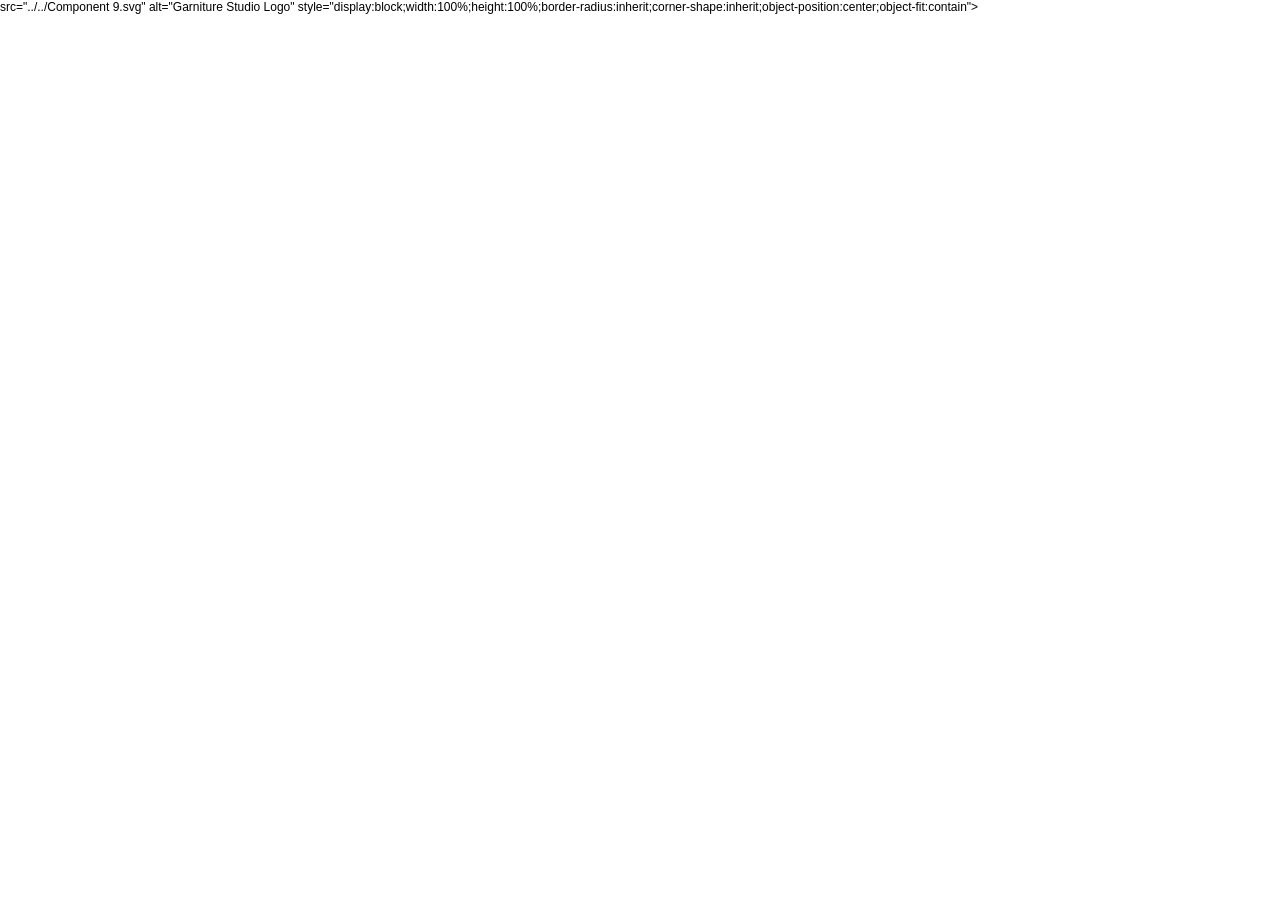
<file: service/virtual-interior-design-consultations/index.html>
<!DOCTYPE html>
<html><head>
<base href="/">
<link rel="stylesheet" href="/styles.css"><script>(function(){var f=window.fetch;window.fetch=function(u,o){if(typeof u==='string'&&u.includes('.framercms')){return f('/assets/cms/'+u.split('/').pop(),o);}return f(u,o);};})();</script>
    <meta charset="utf-8">
    
    
    <script>try{if(localStorage.get("__framer_force_showing_editorbar_since")){const n=document.createElement("link");n.rel = "modulepreload";n.href="https://framer.com/edit/init.mjs";document.head.appendChild(n)}}catch(e){}</script>
    <!-- Start of headStart -->
    
    <!-- End of headStart -->
    <meta name="viewport" content="width=device-width">
    <meta name="generator" content="Framer 8e1ebfe">
    <title>Virtual Interior Design Consultations - Garniture Studio</title>
    <meta name="description" content="Garniture Studio is a multipurpose interior framer template that helps you launch your online business fast">
    <meta name="framer-search-index" content="https://framerusercontent.com/sites/4kKCvxvrqTvC8poosBNskM/searchIndex-6hl0OX72LsiP.json">
    <meta name="framer-html-plugin" content="disable">
    <link href="assets/images/image-extra-1.png" rel="icon" media="(prefers-color-scheme: light)">
    <link href="assets/images/image-extra-1.png" rel="icon" media="(prefers-color-scheme: dark)">
    <!-- Open Graph / Facebook -->
    <meta property="og:type" content="website">
    <meta property="og:title" content="Virtual Interior Design Consultations - Garniture Studio">
    <meta property="og:description" content="Garniture Studio is a multipurpose interior framer template that helps you launch your online business fast">
    <meta property="og:image" content="assets/images/image-extra-2.png">
    <!-- Twitter -->
    <meta name="twitter:card" content="summary_large_image">
    <meta name="twitter:title" content="Virtual Interior Design Consultations - Garniture Studio">
    <meta name="twitter:description" content="Garniture Studio is a multipurpose interior framer template that helps you launch your online business fast">
    <meta name="twitter:image" content="assets/images/image-extra-2.png">
    
    
    <link href="https://fonts.gstatic.com" rel="preconnect" crossorigin="">
    <meta name="robots" content="max-image-preview:large"><link rel="canonical" href="https://intoriee.framer.website/service/virtual-interior-design-consultations"><meta property="og:url" content="https://intoriee.framer.website/service/virtual-interior-design-consultations"><!-- Start of headEnd -->
    
    <!-- End of headEnd -->
</head>
<body>
    
    <!-- Start of bodyStart -->
    
    <!-- End of bodyStart -->
    
src="../../Component 9.svg" alt="Garniture Studio Logo" style="display:block;width:100%;height:100%;border-radius:inherit;corner-shape:inherit;object-position:center;object-fit:contain"></div></a>
    <script>!function(){var l="framer_variant";function u(a,r){let n=r.indexOf("#"),e=n===-1?r:r.substring(0,n),o=n===-1?"":r.substring(n),t=e.indexOf("?"),m=t===-1?e:e.substring(0,t),d=t===-1?"":e.substring(t),s=new URLSearchParams(d),h=new URLSearchParams(a);for(let[i,g]of h)s.has(i)||i!==l&&s.append(i,g);let c=s.toString();return c===""?e+o:m+"?"+c+o}var w='div#main a[href^="#"],div#main a[href^="/"],div#main a[href^="."]',f="div#main a[data-framer-preserve-params]",p=document.currentScript?.hasAttribute("data-preserve-internal-params");if(window.location.search&&!navigator.webdriver&&!/bot|-google|google-|yandex|ia_archiver|crawl|spider/iu.test(navigator.userAgent)){let a=document.querySelectorAll(p?`${w},${f}`:f);for(let r of a){let n=u(window.location.search,r.href);r.setAttribute("href",n)}}
}()</script>
    
    
    <script data-framer-appear-animation="no-preference"></script>
    <script>typeof document<"u"&&(window.process={...window.process,env:{...window.process?.env,NODE_ENV:"production"}});</script>
    <link rel="modulepreload" fetchpriority="low" href="assets/js/react.BY99feoS.mjs"><link rel="modulepreload" fetchpriority="low" href="assets/js/rolldown-runtime.BLwaTvXf.mjs"><link rel="modulepreload" fetchpriority="low" href="assets/js/framer.B11q_dYJ.mjs"><link rel="modulepreload" fetchpriority="low" href="assets/js/motion.DgLAsdV0.mjs"><link rel="modulepreload" fetchpriority="low" href="assets/js/iocTywEr5MxpGna8OGZ9zrcNszw4kEe8Y9alpHq2b7U.DFDzk8m9.mjs"><link rel="modulepreload" fetchpriority="low" href="assets/js/shared-lib.DJPkFg6q.mjs"><link rel="modulepreload" fetchpriority="low" href="assets/js/DGQNTFnZN.BkK0fM1X.mjs"><link rel="modulepreload" fetchpriority="low" href="assets/js/pgyFwFXOm.ClM-ak8M.mjs"><link rel="modulepreload" fetchpriority="low" href="assets/js/O0tq7jJ5R.DhniViHm.mjs"><link rel="modulepreload" fetchpriority="low" href="assets/js/jwylmQS4t.BJfJmZ48.mjs"><link rel="modulepreload" fetchpriority="low" href="assets/js/Ocy1iRyrV.qlNnMTXu.mjs"><link rel="modulepreload" fetchpriority="low" href="assets/js/w6TlJUxYU.DLuXBgUl.mjs"><link rel="modulepreload" fetchpriority="low" href="assets/js/kPfXgFwVS.DANq6yF4.mjs"><link rel="modulepreload" fetchpriority="low" href="assets/js/pu5xnuOcT.CAlZrFmX.mjs"><link rel="modulepreload" fetchpriority="low" href="assets/js/N1wbJPugV.CarVVb8z.mjs"><link rel="modulepreload" fetchpriority="low" href="assets/js/i2ZJLioZK.CNhiRD6K.mjs"><link rel="modulepreload" fetchpriority="low" href="assets/js/W3IJmlvR1.D0vzpjYk.mjs"><link rel="modulepreload" fetchpriority="low" href="assets/js/Q_XxWTCVP.BrCZHdnw.mjs"><link rel="modulepreload" fetchpriority="low" href="assets/js/t6DWNKZPK.BcJqpsDu.mjs"><link rel="modulepreload" fetchpriority="low" href="assets/js/script_main.DOtR343i.mjs"><link rel="modulepreload" data-framer-lazy="2oueshnq6x52n" fetchpriority="low" href="assets/js/YouTube.DRkp3fVw.mjs"><script type="module" async="" data-framer-bundle="main" fetchpriority="low" src="assets/js/script_main.DOtR343i.mjs"></script><div id="svg-templates" style="position: absolute; overflow: hidden; bottom: 0; left: 0; width: 0; height: 0; z-index: 0; contain: strict" aria-hidden="true">
</div>
    <!-- Start of bodyEnd -->
    
    <!-- End of bodyEnd -->


<iframe id="__framer-editorbar" src="https://framer.com/edit?framerSiteId=14134c18eeabb18363d9f40a7e8e04467ffa92054a575458d6b10a075e22f402&amp;source=intoriee.framer.website&amp;features=%7B%22editorBarDisableFrameAncestorsSecurity%22%3Afalse%2C%22onPageLocalizationSupport%22%3Afalse%2C%22onPageMoveTool%22%3Afalse%7D&amp;loadStart=1775580868159" aria-hidden="true" allow="autoplay" tabindex="-1" class="status_hidden"></iframe></body></html>
</file>
<file: styles.css>
/* ============================================
   Styles extracted from Framer site
   Generated by Framer Site Extractor
   ============================================ */

/* vietnamese */
@font-face {
  font-family: 'Archivo';
  font-style: italic;
  font-weight: 300;
  font-stretch: 100%;
  font-display: swap;
  src: url(assets/fonts/archivo-light-italic-1.woff2) format('woff2');
  unicode-range: U+0102-0103, U+0110-0111, U+0128-0129, U+0168-0169, U+01A0-01A1, U+01AF-01B0, U+0300-0301, U+0303-0304, U+0308-0309, U+0323, U+0329, U+1EA0-1EF9, U+20AB;
}
/* latin-ext */
@font-face {
  font-family: 'Archivo';
  font-style: italic;
  font-weight: 300;
  font-stretch: 100%;
  font-display: swap;
  src: url(assets/fonts/archivo-light-italic-2.woff2) format('woff2');
  unicode-range: U+0100-02BA, U+02BD-02C5, U+02C7-02CC, U+02CE-02D7, U+02DD-02FF, U+0304, U+0308, U+0329, U+1D00-1DBF, U+1E00-1E9F, U+1EF2-1EFF, U+2020, U+20A0-20AB, U+20AD-20C0, U+2113, U+2C60-2C7F, U+A720-A7FF;
}
/* latin */
@font-face {
  font-family: 'Archivo';
  font-style: italic;
  font-weight: 300;
  font-stretch: 100%;
  font-display: swap;
  src: url(assets/fonts/archivo-light-italic-3.woff2) format('woff2');
  unicode-range: U+0000-00FF, U+0131, U+0152-0153, U+02BB-02BC, U+02C6, U+02DA, U+02DC, U+0304, U+0308, U+0329, U+2000-206F, U+20AC, U+2122, U+2191, U+2193, U+2212, U+2215, U+FEFF, U+FFFD;
}
/* vietnamese */
@font-face {
  font-family: 'Archivo';
  font-style: italic;
  font-weight: 400;
  font-stretch: 100%;
  font-display: swap;
  src: url(assets/fonts/archivo-light-italic-1.woff2) format('woff2');
  unicode-range: U+0102-0103, U+0110-0111, U+0128-0129, U+0168-0169, U+01A0-01A1, U+01AF-01B0, U+0300-0301, U+0303-0304, U+0308-0309, U+0323, U+0329, U+1EA0-1EF9, U+20AB;
}
/* latin-ext */
@font-face {
  font-family: 'Archivo';
  font-style: italic;
  font-weight: 400;
  font-stretch: 100%;
  font-display: swap;
  src: url(assets/fonts/archivo-light-italic-2.woff2) format('woff2');
  unicode-range: U+0100-02BA, U+02BD-02C5, U+02C7-02CC, U+02CE-02D7, U+02DD-02FF, U+0304, U+0308, U+0329, U+1D00-1DBF, U+1E00-1E9F, U+1EF2-1EFF, U+2020, U+20A0-20AB, U+20AD-20C0, U+2113, U+2C60-2C7F, U+A720-A7FF;
}
/* latin */
@font-face {
  font-family: 'Archivo';
  font-style: italic;
  font-weight: 400;
  font-stretch: 100%;
  font-display: swap;
  src: url(assets/fonts/archivo-light-italic-3.woff2) format('woff2');
  unicode-range: U+0000-00FF, U+0131, U+0152-0153, U+02BB-02BC, U+02C6, U+02DA, U+02DC, U+0304, U+0308, U+0329, U+2000-206F, U+20AC, U+2122, U+2191, U+2193, U+2212, U+2215, U+FEFF, U+FFFD;
}
/* vietnamese */
@font-face {
  font-family: 'Archivo';
  font-style: normal;
  font-weight: 300;
  font-stretch: 100%;
  font-display: swap;
  src: url(assets/fonts/archivo-light-1.woff2) format('woff2');
  unicode-range: U+0102-0103, U+0110-0111, U+0128-0129, U+0168-0169, U+01A0-01A1, U+01AF-01B0, U+0300-0301, U+0303-0304, U+0308-0309, U+0323, U+0329, U+1EA0-1EF9, U+20AB;
}
/* latin-ext */
@font-face {
  font-family: 'Archivo';
  font-style: normal;
  font-weight: 300;
  font-stretch: 100%;
  font-display: swap;
  src: url(assets/fonts/archivo-light-2.woff2) format('woff2');
  unicode-range: U+0100-02BA, U+02BD-02C5, U+02C7-02CC, U+02CE-02D7, U+02DD-02FF, U+0304, U+0308, U+0329, U+1D00-1DBF, U+1E00-1E9F, U+1EF2-1EFF, U+2020, U+20A0-20AB, U+20AD-20C0, U+2113, U+2C60-2C7F, U+A720-A7FF;
}
/* latin */
@font-face {
  font-family: 'Archivo';
  font-style: normal;
  font-weight: 300;
  font-stretch: 100%;
  font-display: swap;
  src: url(assets/fonts/archivo-light-3.woff2) format('woff2');
  unicode-range: U+0000-00FF, U+0131, U+0152-0153, U+02BB-02BC, U+02C6, U+02DA, U+02DC, U+0304, U+0308, U+0329, U+2000-206F, U+20AC, U+2122, U+2191, U+2193, U+2212, U+2215, U+FEFF, U+FFFD;
}
/* vietnamese */
@font-face {
  font-family: 'Archivo';
  font-style: normal;
  font-weight: 400;
  font-stretch: 100%;
  font-display: swap;
  src: url(assets/fonts/archivo-light-1.woff2) format('woff2');
  unicode-range: U+0102-0103, U+0110-0111, U+0128-0129, U+0168-0169, U+01A0-01A1, U+01AF-01B0, U+0300-0301, U+0303-0304, U+0308-0309, U+0323, U+0329, U+1EA0-1EF9, U+20AB;
}
/* latin-ext */
@font-face {
  font-family: 'Archivo';
  font-style: normal;
  font-weight: 400;
  font-stretch: 100%;
  font-display: swap;
  src: url(assets/fonts/archivo-light-2.woff2) format('woff2');
  unicode-range: U+0100-02BA, U+02BD-02C5, U+02C7-02CC, U+02CE-02D7, U+02DD-02FF, U+0304, U+0308, U+0329, U+1D00-1DBF, U+1E00-1E9F, U+1EF2-1EFF, U+2020, U+20A0-20AB, U+20AD-20C0, U+2113, U+2C60-2C7F, U+A720-A7FF;
}
/* latin */
@font-face {
  font-family: 'Archivo';
  font-style: normal;
  font-weight: 400;
  font-stretch: 100%;
  font-display: swap;
  src: url(assets/fonts/archivo-light-3.woff2) format('woff2');
  unicode-range: U+0000-00FF, U+0131, U+0152-0153, U+02BB-02BC, U+02C6, U+02DA, U+02DC, U+0304, U+0308, U+0329, U+2000-206F, U+20AC, U+2122, U+2191, U+2193, U+2212, U+2215, U+FEFF, U+FFFD;
}

@font-face { font-family: "Inter"; src: url("assets/fonts/inter-regular-1.woff2"); font-display: swap; font-style: normal; font-weight: 400; unicode-range: U+0460-052F, U+1C80-1C88, U+20B4, U+2DE0-2DFF, U+A640-A69F, U+FE2E-FE2F }
@font-face { font-family: "Inter"; src: url("assets/fonts/inter-regular-2.woff2"); font-display: swap; font-style: normal; font-weight: 400; unicode-range: U+0301, U+0400-045F, U+0490-0491, U+04B0-04B1, U+2116 }
@font-face { font-family: "Inter"; src: url("assets/fonts/inter-regular-3.woff2"); font-display: swap; font-style: normal; font-weight: 400; unicode-range: U+1F00-1FFF }
@font-face { font-family: "Inter"; src: url("assets/fonts/inter-regular-4.woff2"); font-display: swap; font-style: normal; font-weight: 400; unicode-range: U+0370-03FF }
@font-face { font-family: "Inter"; src: url("assets/fonts/inter-regular-5.woff2"); font-display: swap; font-style: normal; font-weight: 400; unicode-range: U+0100-024F, U+0259, U+1E00-1EFF, U+2020, U+20A0-20AB, U+20AD-20CF, U+2113, U+2C60-2C7F, U+A720-A7FF }
@font-face { font-family: "Inter"; src: url("assets/fonts/inter-regular-6.woff2"); font-display: swap; font-style: normal; font-weight: 400; unicode-range: U+0000-00FF, U+0131, U+0152-0153, U+02BB-02BC, U+02C6, U+02DA, U+02DC, U+2000-206F, U+2070, U+2074-207E, U+2080-208E, U+20AC, U+2122, U+2191, U+2193, U+2212, U+2215, U+FEFF, U+FFFD }
@font-face { font-family: "Inter"; src: url("assets/fonts/inter-regular-7.woff2"); font-display: swap; font-style: normal; font-weight: 400; unicode-range: U+0102-0103, U+0110-0111, U+0128-0129, U+0168-0169, U+01A0-01A1, U+01AF-01B0, U+1EA0-1EF9, U+20AB }
@font-face { font-family: "Inter"; src: url("assets/fonts/inter-thin-1.woff2"); font-style: normal; font-weight: 100; unicode-range: U+0460-052F, U+1C80-1C88, U+20B4, U+2DE0-2DFF, U+A640-A69F, U+FE2E-FE2F }
@font-face { font-family: "Inter"; src: url("assets/fonts/inter-thin-2.woff2"); font-style: normal; font-weight: 100; unicode-range: U+0301, U+0400-045F, U+0490-0491, U+04B0-04B1, U+2116 }
@font-face { font-family: "Inter"; src: url("assets/fonts/inter-thin-3.woff2"); font-style: normal; font-weight: 100; unicode-range: U+1F00-1FFF }
@font-face { font-family: "Inter"; src: url("assets/fonts/inter-thin-4.woff2"); font-style: normal; font-weight: 100; unicode-range: U+0370-03FF }
@font-face { font-family: "Inter"; src: url("assets/fonts/inter-thin-5.woff2"); font-style: normal; font-weight: 100; unicode-range: U+0100-024F, U+0259, U+1E00-1EFF, U+2020, U+20A0-20AB, U+20AD-20CF, U+2113, U+2C60-2C7F, U+A720-A7FF }
@font-face { font-family: "Inter"; src: url("assets/fonts/inter-thin-6.woff2"); font-style: normal; font-weight: 100; unicode-range: U+0000-00FF, U+0131, U+0152-0153, U+02BB-02BC, U+02C6, U+02DA, U+02DC, U+2000-206F, U+2070, U+2074-207E, U+2080-208E, U+20AC, U+2122, U+2191, U+2193, U+2212, U+2215, U+FEFF, U+FFFD }
@font-face { font-family: "Inter"; src: url("assets/fonts/inter-thin-7.woff2"); font-style: normal; font-weight: 100; unicode-range: U+0102-0103, U+0110-0111, U+0128-0129, U+0168-0169, U+01A0-01A1, U+01AF-01B0, U+1EA0-1EF9, U+20AB }
@font-face { font-family: "Inter"; src: url("assets/fonts/inter-extralight-1.woff2"); font-style: normal; font-weight: 200; unicode-range: U+0460-052F, U+1C80-1C88, U+20B4, U+2DE0-2DFF, U+A640-A69F, U+FE2E-FE2F }
@font-face { font-family: "Inter"; src: url("assets/fonts/inter-extralight-2.woff2"); font-style: normal; font-weight: 200; unicode-range: U+0301, U+0400-045F, U+0490-0491, U+04B0-04B1, U+2116 }
@font-face { font-family: "Inter"; src: url("assets/fonts/inter-extralight-3.woff2"); font-style: normal; font-weight: 200; unicode-range: U+1F00-1FFF }
@font-face { font-family: "Inter"; src: url("assets/fonts/inter-extralight-4.woff2"); font-style: normal; font-weight: 200; unicode-range: U+0370-03FF }
@font-face { font-family: "Inter"; src: url("assets/fonts/inter-extralight-5.woff2"); font-style: normal; font-weight: 200; unicode-range: U+0100-024F, U+0259, U+1E00-1EFF, U+2020, U+20A0-20AB, U+20AD-20CF, U+2113, U+2C60-2C7F, U+A720-A7FF }
@font-face { font-family: "Inter"; src: url("assets/fonts/inter-extralight-6.woff2"); font-style: normal; font-weight: 200; unicode-range: U+0000-00FF, U+0131, U+0152-0153, U+02BB-02BC, U+02C6, U+02DA, U+02DC, U+2000-206F, U+2070, U+2074-207E, U+2080-208E, U+20AC, U+2122, U+2191, U+2193, U+2212, U+2215, U+FEFF, U+FFFD }
@font-face { font-family: "Inter"; src: url("assets/fonts/inter-extralight-7.woff2"); font-style: normal; font-weight: 200; unicode-range: U+0102-0103, U+0110-0111, U+0128-0129, U+0168-0169, U+01A0-01A1, U+01AF-01B0, U+1EA0-1EF9, U+20AB }
@font-face { font-family: "Inter"; src: url("assets/fonts/inter-light-1.woff2"); font-display: swap; font-style: normal; font-weight: 300; unicode-range: U+0460-052F, U+1C80-1C88, U+20B4, U+2DE0-2DFF, U+A640-A69F, U+FE2E-FE2F }
@font-face { font-family: "Inter"; src: url("assets/fonts/inter-light-2.woff2"); font-display: swap; font-style: normal; font-weight: 300; unicode-range: U+0301, U+0400-045F, U+0490-0491, U+04B0-04B1, U+2116 }
@font-face { font-family: "Inter"; src: url("assets/fonts/inter-light-3.woff2"); font-display: swap; font-style: normal; font-weight: 300; unicode-range: U+1F00-1FFF }
@font-face { font-family: "Inter"; src: url("assets/fonts/inter-light-4.woff2"); font-display: swap; font-style: normal; font-weight: 300; unicode-range: U+0370-03FF }
@font-face { font-family: "Inter"; src: url("assets/fonts/inter-light-5.woff2"); font-display: swap; font-style: normal; font-weight: 300; unicode-range: U+0100-024F, U+0259, U+1E00-1EFF, U+2020, U+20A0-20AB, U+20AD-20CF, U+2113, U+2C60-2C7F, U+A720-A7FF }
@font-face { font-family: "Inter"; src: url("assets/fonts/inter-light-6.woff2"); font-display: swap; font-style: normal; font-weight: 300; unicode-range: U+0000-00FF, U+0131, U+0152-0153, U+02BB-02BC, U+02C6, U+02DA, U+02DC, U+2000-206F, U+2070, U+2074-207E, U+2080-208E, U+20AC, U+2122, U+2191, U+2193, U+2212, U+2215, U+FEFF, U+FFFD }
@font-face { font-family: "Inter"; src: url("assets/fonts/inter-light-7.woff2"); font-display: swap; font-style: normal; font-weight: 300; unicode-range: U+0102-0103, U+0110-0111, U+0128-0129, U+0168-0169, U+01A0-01A1, U+01AF-01B0, U+1EA0-1EF9, U+20AB }
@font-face { font-family: "Inter"; src: url("assets/fonts/inter-medium-1.woff2"); font-display: swap; font-style: normal; font-weight: 500; unicode-range: U+0460-052F, U+1C80-1C88, U+20B4, U+2DE0-2DFF, U+A640-A69F, U+FE2E-FE2F }
@font-face { font-family: "Inter"; src: url("assets/fonts/inter-medium-2.woff2"); font-display: swap; font-style: normal; font-weight: 500; unicode-range: U+0301, U+0400-045F, U+0490-0491, U+04B0-04B1, U+2116 }
@font-face { font-family: "Inter"; src: url("assets/fonts/inter-medium-3.woff2"); font-display: swap; font-style: normal; font-weight: 500; unicode-range: U+1F00-1FFF }
@font-face { font-family: "Inter"; src: url("assets/fonts/inter-medium-4.woff2"); font-display: swap; font-style: normal; font-weight: 500; unicode-range: U+0370-03FF }
@font-face { font-family: "Inter"; src: url("assets/fonts/inter-medium-5.woff2"); font-display: swap; font-style: normal; font-weight: 500; unicode-range: U+0100-024F, U+0259, U+1E00-1EFF, U+2020, U+20A0-20AB, U+20AD-20CF, U+2113, U+2C60-2C7F, U+A720-A7FF }
@font-face { font-family: "Inter"; src: url("assets/fonts/inter-medium-6.woff2"); font-display: swap; font-style: normal; font-weight: 500; unicode-range: U+0000-00FF, U+0131, U+0152-0153, U+02BB-02BC, U+02C6, U+02DA, U+02DC, U+2000-206F, U+2070, U+2074-207E, U+2080-208E, U+20AC, U+2122, U+2191, U+2193, U+2212, U+2215, U+FEFF, U+FFFD }
@font-face { font-family: "Inter"; src: url("assets/fonts/inter-medium-7.woff2"); font-display: swap; font-style: normal; font-weight: 500; unicode-range: U+0102-0103, U+0110-0111, U+0128-0129, U+0168-0169, U+01A0-01A1, U+01AF-01B0, U+1EA0-1EF9, U+20AB }
@font-face { font-family: "Inter"; src: url("assets/fonts/inter-semibold-1.woff2"); font-display: swap; font-style: normal; font-weight: 600; unicode-range: U+0460-052F, U+1C80-1C88, U+20B4, U+2DE0-2DFF, U+A640-A69F, U+FE2E-FE2F }
@font-face { font-family: "Inter"; src: url("assets/fonts/inter-semibold-2.woff2"); font-display: swap; font-style: normal; font-weight: 600; unicode-range: U+0301, U+0400-045F, U+0490-0491, U+04B0-04B1, U+2116 }
@font-face { font-family: "Inter"; src: url("assets/fonts/inter-semibold-3.woff2"); font-display: swap; font-style: normal; font-weight: 600; unicode-range: U+1F00-1FFF }
@font-face { font-family: "Inter"; src: url("assets/fonts/inter-semibold-4.woff2"); font-display: swap; font-style: normal; font-weight: 600; unicode-range: U+0370-03FF }
@font-face { font-family: "Inter"; src: url("assets/fonts/inter-semibold-5.woff2"); font-display: swap; font-style: normal; font-weight: 600; unicode-range: U+0100-024F, U+0259, U+1E00-1EFF, U+2020, U+20A0-20AB, U+20AD-20CF, U+2113, U+2C60-2C7F, U+A720-A7FF }
@font-face { font-family: "Inter"; src: url("assets/fonts/inter-semibold-6.woff2"); font-display: swap; font-style: normal; font-weight: 600; unicode-range: U+0000-00FF, U+0131, U+0152-0153, U+02BB-02BC, U+02C6, U+02DA, U+02DC, U+2000-206F, U+2070, U+2074-207E, U+2080-208E, U+20AC, U+2122, U+2191, U+2193, U+2212, U+2215, U+FEFF, U+FFFD }
@font-face { font-family: "Inter"; src: url("assets/fonts/inter-semibold-7.woff2"); font-display: swap; font-style: normal; font-weight: 600; unicode-range: U+0102-0103, U+0110-0111, U+0128-0129, U+0168-0169, U+01A0-01A1, U+01AF-01B0, U+1EA0-1EF9, U+20AB }
@font-face { font-family: "Inter"; src: url("assets/fonts/inter-bold-1.woff2"); font-display: swap; font-style: normal; font-weight: 700; unicode-range: U+0460-052F, U+1C80-1C88, U+20B4, U+2DE0-2DFF, U+A640-A69F, U+FE2E-FE2F }
@font-face { font-family: "Inter"; src: url("assets/fonts/inter-bold-2.woff2"); font-display: swap; font-style: normal; font-weight: 700; unicode-range: U+0301, U+0400-045F, U+0490-0491, U+04B0-04B1, U+2116 }
@font-face { font-family: "Inter"; src: url("assets/fonts/inter-bold-3.woff2"); font-display: swap; font-style: normal; font-weight: 700; unicode-range: U+1F00-1FFF }
@font-face { font-family: "Inter"; src: url("assets/fonts/inter-bold-4.woff2"); font-display: swap; font-style: normal; font-weight: 700; unicode-range: U+0370-03FF }
@font-face { font-family: "Inter"; src: url("assets/fonts/inter-bold-5.woff2"); font-display: swap; font-style: normal; font-weight: 700; unicode-range: U+0100-024F, U+0259, U+1E00-1EFF, U+2020, U+20A0-20AB, U+20AD-20CF, U+2113, U+2C60-2C7F, U+A720-A7FF }
@font-face { font-family: "Inter"; src: url("assets/fonts/inter-bold-6.woff2"); font-display: swap; font-style: normal; font-weight: 700; unicode-range: U+0000-00FF, U+0131, U+0152-0153, U+02BB-02BC, U+02C6, U+02DA, U+02DC, U+2000-206F, U+2070, U+2074-207E, U+2080-208E, U+20AC, U+2122, U+2191, U+2193, U+2212, U+2215, U+FEFF, U+FFFD }
@font-face { font-family: "Inter"; src: url("assets/fonts/inter-bold-7.woff2"); font-display: swap; font-style: normal; font-weight: 700; unicode-range: U+0102-0103, U+0110-0111, U+0128-0129, U+0168-0169, U+01A0-01A1, U+01AF-01B0, U+1EA0-1EF9, U+20AB }
@font-face { font-family: "Inter"; src: url("assets/fonts/inter-extrabold-1.woff2"); font-display: swap; font-style: normal; font-weight: 800; unicode-range: U+0460-052F, U+1C80-1C88, U+20B4, U+2DE0-2DFF, U+A640-A69F, U+FE2E-FE2F }
@font-face { font-family: "Inter"; src: url("assets/fonts/inter-extrabold-2.woff2"); font-display: swap; font-style: normal; font-weight: 800; unicode-range: U+0301, U+0400-045F, U+0490-0491, U+04B0-04B1, U+2116 }
@font-face { font-family: "Inter"; src: url("assets/fonts/inter-extrabold-3.woff2"); font-display: swap; font-style: normal; font-weight: 800; unicode-range: U+1F00-1FFF }
@font-face { font-family: "Inter"; src: url("assets/fonts/inter-extrabold-4.woff2"); font-display: swap; font-style: normal; font-weight: 800; unicode-range: U+0370-03FF }
@font-face { font-family: "Inter"; src: url("assets/fonts/inter-extrabold-5.woff2"); font-display: swap; font-style: normal; font-weight: 800; unicode-range: U+0100-024F, U+0259, U+1E00-1EFF, U+2020, U+20A0-20AB, U+20AD-20CF, U+2113, U+2C60-2C7F, U+A720-A7FF }
@font-face { font-family: "Inter"; src: url("assets/fonts/inter-extrabold-6.woff2"); font-display: swap; font-style: normal; font-weight: 800; unicode-range: U+0000-00FF, U+0131, U+0152-0153, U+02BB-02BC, U+02C6, U+02DA, U+02DC, U+2000-206F, U+2070, U+2074-207E, U+2080-208E, U+20AC, U+2122, U+2191, U+2193, U+2212, U+2215, U+FEFF, U+FFFD }
@font-face { font-family: "Inter"; src: url("assets/fonts/inter-extrabold-7.woff2"); font-display: swap; font-style: normal; font-weight: 800; unicode-range: U+0102-0103, U+0110-0111, U+0128-0129, U+0168-0169, U+01A0-01A1, U+01AF-01B0, U+1EA0-1EF9, U+20AB }
@font-face { font-family: "Inter"; src: url("assets/fonts/inter-black-1.woff2"); font-style: normal; font-weight: 900; unicode-range: U+0460-052F, U+1C80-1C88, U+20B4, U+2DE0-2DFF, U+A640-A69F, U+FE2E-FE2F }
@font-face { font-family: "Inter"; src: url("assets/fonts/inter-black-2.woff2"); font-style: normal; font-weight: 900; unicode-range: U+0301, U+0400-045F, U+0490-0491, U+04B0-04B1, U+2116 }
@font-face { font-family: "Inter"; src: url("assets/fonts/inter-black-3.woff2"); font-style: normal; font-weight: 900; unicode-range: U+1F00-1FFF }
@font-face { font-family: "Inter"; src: url("assets/fonts/inter-black-4.woff2"); font-style: normal; font-weight: 900; unicode-range: U+0370-03FF }
@font-face { font-family: "Inter"; src: url("assets/fonts/inter-black-5.woff2"); font-style: normal; font-weight: 900; unicode-range: U+0100-024F, U+0259, U+1E00-1EFF, U+2020, U+20A0-20AB, U+20AD-20CF, U+2113, U+2C60-2C7F, U+A720-A7FF }
@font-face { font-family: "Inter"; src: url("assets/fonts/inter-black-6.woff2"); font-style: normal; font-weight: 900; unicode-range: U+0000-00FF, U+0131, U+0152-0153, U+02BB-02BC, U+02C6, U+02DA, U+02DC, U+2000-206F, U+2070, U+2074-207E, U+2080-208E, U+20AC, U+2122, U+2191, U+2193, U+2212, U+2215, U+FEFF, U+FFFD }
@font-face { font-family: "Inter"; src: url("assets/fonts/inter-black-7.woff2"); font-style: normal; font-weight: 900; unicode-range: U+0102-0103, U+0110-0111, U+0128-0129, U+0168-0169, U+01A0-01A1, U+01AF-01B0, U+1EA0-1EF9, U+20AB }
@font-face { font-family: "Inter"; src: url("assets/fonts/inter-thin-italic-1.woff2"); font-style: italic; font-weight: 100; unicode-range: U+0460-052F, U+1C80-1C88, U+20B4, U+2DE0-2DFF, U+A640-A69F, U+FE2E-FE2F }
@font-face { font-family: "Inter"; src: url("assets/fonts/inter-thin-italic-2.woff2"); font-style: italic; font-weight: 100; unicode-range: U+0301, U+0400-045F, U+0490-0491, U+04B0-04B1, U+2116 }
@font-face { font-family: "Inter"; src: url("assets/fonts/inter-thin-italic-3.woff2"); font-style: italic; font-weight: 100; unicode-range: U+1F00-1FFF }
@font-face { font-family: "Inter"; src: url("assets/fonts/inter-thin-italic-4.woff2"); font-style: italic; font-weight: 100; unicode-range: U+0370-03FF }
@font-face { font-family: "Inter"; src: url("assets/fonts/inter-thin-italic-5.woff2"); font-style: italic; font-weight: 100; unicode-range: U+0100-024F, U+0259, U+1E00-1EFF, U+2020, U+20A0-20AB, U+20AD-20CF, U+2113, U+2C60-2C7F, U+A720-A7FF }
@font-face { font-family: "Inter"; src: url("assets/fonts/inter-thin-italic-6.woff2"); font-style: italic; font-weight: 100; unicode-range: U+0000-00FF, U+0131, U+0152-0153, U+02BB-02BC, U+02C6, U+02DA, U+02DC, U+2000-206F, U+2070, U+2074-207E, U+2080-208E, U+20AC, U+2122, U+2191, U+2193, U+2212, U+2215, U+FEFF, U+FFFD }
@font-face { font-family: "Inter"; src: url("assets/fonts/inter-thin-italic-7.woff2"); font-style: italic; font-weight: 100; unicode-range: U+0102-0103, U+0110-0111, U+0128-0129, U+0168-0169, U+01A0-01A1, U+01AF-01B0, U+1EA0-1EF9, U+20AB }
@font-face { font-family: "Inter"; src: url("assets/fonts/inter-extralight-italic-1.woff2"); font-style: italic; font-weight: 200; unicode-range: U+0460-052F, U+1C80-1C88, U+20B4, U+2DE0-2DFF, U+A640-A69F, U+FE2E-FE2F }
@font-face { font-family: "Inter"; src: url("assets/fonts/inter-extralight-italic-2.woff2"); font-style: italic; font-weight: 200; unicode-range: U+0301, U+0400-045F, U+0490-0491, U+04B0-04B1, U+2116 }
@font-face { font-family: "Inter"; src: url("assets/fonts/inter-extralight-italic-3.woff2"); font-style: italic; font-weight: 200; unicode-range: U+1F00-1FFF }
@font-face { font-family: "Inter"; src: url("assets/fonts/inter-extralight-italic-4.woff2"); font-style: italic; font-weight: 200; unicode-range: U+0370-03FF }
@font-face { font-family: "Inter"; src: url("assets/fonts/inter-extralight-italic-5.woff2"); font-style: italic; font-weight: 200; unicode-range: U+0100-024F, U+0259, U+1E00-1EFF, U+2020, U+20A0-20AB, U+20AD-20CF, U+2113, U+2C60-2C7F, U+A720-A7FF }
@font-face { font-family: "Inter"; src: url("assets/fonts/inter-extralight-italic-6.woff2"); font-style: italic; font-weight: 200; unicode-range: U+0000-00FF, U+0131, U+0152-0153, U+02BB-02BC, U+02C6, U+02DA, U+02DC, U+2000-206F, U+2070, U+2074-207E, U+2080-208E, U+20AC, U+2122, U+2191, U+2193, U+2212, U+2215, U+FEFF, U+FFFD }
@font-face { font-family: "Inter"; src: url("assets/fonts/inter-extralight-italic-7.woff2"); font-style: italic; font-weight: 200; unicode-range: U+0102-0103, U+0110-0111, U+0128-0129, U+0168-0169, U+01A0-01A1, U+01AF-01B0, U+1EA0-1EF9, U+20AB }
@font-face { font-family: "Inter"; src: url("assets/fonts/inter-light-italic-1.woff2"); font-display: swap; font-style: italic; font-weight: 300; unicode-range: U+0460-052F, U+1C80-1C88, U+20B4, U+2DE0-2DFF, U+A640-A69F, U+FE2E-FE2F }
@font-face { font-family: "Inter"; src: url("assets/fonts/inter-light-italic-2.woff2"); font-display: swap; font-style: italic; font-weight: 300; unicode-range: U+0301, U+0400-045F, U+0490-0491, U+04B0-04B1, U+2116 }
@font-face { font-family: "Inter"; src: url("assets/fonts/inter-light-italic-3.woff2"); font-display: swap; font-style: italic; font-weight: 300; unicode-range: U+1F00-1FFF }
@font-face { font-family: "Inter"; src: url("assets/fonts/inter-light-italic-4.woff2"); font-display: swap; font-style: italic; font-weight: 300; unicode-range: U+0370-03FF }
@font-face { font-family: "Inter"; src: url("assets/fonts/inter-light-italic-5.woff2"); font-display: swap; font-style: italic; font-weight: 300; unicode-range: U+0100-024F, U+0259, U+1E00-1EFF, U+2020, U+20A0-20AB, U+20AD-20CF, U+2113, U+2C60-2C7F, U+A720-A7FF }
@font-face { font-family: "Inter"; src: url("assets/fonts/inter-light-italic-6.woff2"); font-display: swap; font-style: italic; font-weight: 300; unicode-range: U+0000-00FF, U+0131, U+0152-0153, U+02BB-02BC, U+02C6, U+02DA, U+02DC, U+2000-206F, U+2070, U+2074-207E, U+2080-208E, U+20AC, U+2122, U+2191, U+2193, U+2212, U+2215, U+FEFF, U+FFFD }
@font-face { font-family: "Inter"; src: url("assets/fonts/inter-light-italic-7.woff2"); font-display: swap; font-style: italic; font-weight: 300; unicode-range: U+0102-0103, U+0110-0111, U+0128-0129, U+0168-0169, U+01A0-01A1, U+01AF-01B0, U+1EA0-1EF9, U+20AB }
@font-face { font-family: "Inter"; src: url("assets/fonts/inter-regular-italic-1.woff2"); font-display: swap; font-style: italic; font-weight: 400; unicode-range: U+0460-052F, U+1C80-1C88, U+20B4, U+2DE0-2DFF, U+A640-A69F, U+FE2E-FE2F }
@font-face { font-family: "Inter"; src: url("assets/fonts/inter-regular-italic-2.woff2"); font-display: swap; font-style: italic; font-weight: 400; unicode-range: U+0301, U+0400-045F, U+0490-0491, U+04B0-04B1, U+2116 }
@font-face { font-family: "Inter"; src: url("assets/fonts/inter-regular-italic-3.woff2"); font-display: swap; font-style: italic; font-weight: 400; unicode-range: U+1F00-1FFF }
@font-face { font-family: "Inter"; src: url("assets/fonts/inter-regular-italic-4.woff2"); font-display: swap; font-style: italic; font-weight: 400; unicode-range: U+0370-03FF }
@font-face { font-family: "Inter"; src: url("assets/fonts/inter-regular-italic-5.woff2"); font-display: swap; font-style: italic; font-weight: 400; unicode-range: U+0100-024F, U+0259, U+1E00-1EFF, U+2020, U+20A0-20AB, U+20AD-20CF, U+2113, U+2C60-2C7F, U+A720-A7FF }
@font-face { font-family: "Inter"; src: url("assets/fonts/inter-regular-italic-6.woff2"); font-display: swap; font-style: italic; font-weight: 400; unicode-range: U+0000-00FF, U+0131, U+0152-0153, U+02BB-02BC, U+02C6, U+02DA, U+02DC, U+2000-206F, U+2070, U+2074-207E, U+2080-208E, U+20AC, U+2122, U+2191, U+2193, U+2212, U+2215, U+FEFF, U+FFFD }
@font-face { font-family: "Inter"; src: url("assets/fonts/inter-regular-italic-7.woff2"); font-display: swap; font-style: italic; font-weight: 400; unicode-range: U+0102-0103, U+0110-0111, U+0128-0129, U+0168-0169, U+01A0-01A1, U+01AF-01B0, U+1EA0-1EF9, U+20AB }
@font-face { font-family: "Inter"; src: url("assets/fonts/inter-medium-italic-1.woff2"); font-display: swap; font-style: italic; font-weight: 500; unicode-range: U+0460-052F, U+1C80-1C88, U+20B4, U+2DE0-2DFF, U+A640-A69F, U+FE2E-FE2F }
@font-face { font-family: "Inter"; src: url("assets/fonts/inter-medium-italic-2.woff2"); font-display: swap; font-style: italic; font-weight: 500; unicode-range: U+0301, U+0400-045F, U+0490-0491, U+04B0-04B1, U+2116 }
@font-face { font-family: "Inter"; src: url("assets/fonts/inter-medium-italic-3.woff2"); font-display: swap; font-style: italic; font-weight: 500; unicode-range: U+1F00-1FFF }
@font-face { font-family: "Inter"; src: url("assets/fonts/inter-medium-italic-4.woff2"); font-display: swap; font-style: italic; font-weight: 500; unicode-range: U+0370-03FF }
@font-face { font-family: "Inter"; src: url("assets/fonts/inter-medium-italic-5.woff2"); font-display: swap; font-style: italic; font-weight: 500; unicode-range: U+0100-024F, U+0259, U+1E00-1EFF, U+2020, U+20A0-20AB, U+20AD-20CF, U+2113, U+2C60-2C7F, U+A720-A7FF }
@font-face { font-family: "Inter"; src: url("assets/fonts/inter-medium-italic-6.woff2"); font-display: swap; font-style: italic; font-weight: 500; unicode-range: U+0000-00FF, U+0131, U+0152-0153, U+02BB-02BC, U+02C6, U+02DA, U+02DC, U+2000-206F, U+2070, U+2074-207E, U+2080-208E, U+20AC, U+2122, U+2191, U+2193, U+2212, U+2215, U+FEFF, U+FFFD }
@font-face { font-family: "Inter"; src: url("assets/fonts/inter-medium-italic-7.woff2"); font-display: swap; font-style: italic; font-weight: 500; unicode-range: U+0102-0103, U+0110-0111, U+0128-0129, U+0168-0169, U+01A0-01A1, U+01AF-01B0, U+1EA0-1EF9, U+20AB }
@font-face { font-family: "Inter"; src: url("assets/fonts/inter-semibold-italic-1.woff2"); font-display: swap; font-style: italic; font-weight: 600; unicode-range: U+0460-052F, U+1C80-1C88, U+20B4, U+2DE0-2DFF, U+A640-A69F, U+FE2E-FE2F }
@font-face { font-family: "Inter"; src: url("assets/fonts/inter-semibold-italic-2.woff2"); font-display: swap; font-style: italic; font-weight: 600; unicode-range: U+0301, U+0400-045F, U+0490-0491, U+04B0-04B1, U+2116 }
@font-face { font-family: "Inter"; src: url("assets/fonts/inter-semibold-italic-3.woff2"); font-display: swap; font-style: italic; font-weight: 600; unicode-range: U+1F00-1FFF }
@font-face { font-family: "Inter"; src: url("assets/fonts/inter-semibold-italic-4.woff2"); font-display: swap; font-style: italic; font-weight: 600; unicode-range: U+0370-03FF }
@font-face { font-family: "Inter"; src: url("assets/fonts/inter-semibold-italic-5.woff2"); font-display: swap; font-style: italic; font-weight: 600; unicode-range: U+0100-024F, U+0259, U+1E00-1EFF, U+2020, U+20A0-20AB, U+20AD-20CF, U+2113, U+2C60-2C7F, U+A720-A7FF }
@font-face { font-family: "Inter"; src: url("assets/fonts/inter-semibold-italic-6.woff2"); font-display: swap; font-style: italic; font-weight: 600; unicode-range: U+0000-00FF, U+0131, U+0152-0153, U+02BB-02BC, U+02C6, U+02DA, U+02DC, U+2000-206F, U+2070, U+2074-207E, U+2080-208E, U+20AC, U+2122, U+2191, U+2193, U+2212, U+2215, U+FEFF, U+FFFD }
@font-face { font-family: "Inter"; src: url("assets/fonts/inter-semibold-italic-7.woff2"); font-display: swap; font-style: italic; font-weight: 600; unicode-range: U+0102-0103, U+0110-0111, U+0128-0129, U+0168-0169, U+01A0-01A1, U+01AF-01B0, U+1EA0-1EF9, U+20AB }
@font-face { font-family: "Inter"; src: url("assets/fonts/inter-bold-italic-1.woff2"); font-display: swap; font-style: italic; font-weight: 700; unicode-range: U+0460-052F, U+1C80-1C88, U+20B4, U+2DE0-2DFF, U+A640-A69F, U+FE2E-FE2F }
@font-face { font-family: "Inter"; src: url("assets/fonts/inter-bold-italic-2.woff2"); font-display: swap; font-style: italic; font-weight: 700; unicode-range: U+0301, U+0400-045F, U+0490-0491, U+04B0-04B1, U+2116 }
@font-face { font-family: "Inter"; src: url("assets/fonts/inter-bold-italic-3.woff2"); font-display: swap; font-style: italic; font-weight: 700; unicode-range: U+1F00-1FFF }
@font-face { font-family: "Inter"; src: url("assets/fonts/inter-bold-italic-4.woff2"); font-display: swap; font-style: italic; font-weight: 700; unicode-range: U+0370-03FF }
@font-face { font-family: "Inter"; src: url("assets/fonts/inter-bold-italic-5.woff2"); font-display: swap; font-style: italic; font-weight: 700; unicode-range: U+0100-024F, U+0259, U+1E00-1EFF, U+2020, U+20A0-20AB, U+20AD-20CF, U+2113, U+2C60-2C7F, U+A720-A7FF }
@font-face { font-family: "Inter"; src: url("assets/fonts/inter-bold-italic-6.woff2"); font-display: swap; font-style: italic; font-weight: 700; unicode-range: U+0000-00FF, U+0131, U+0152-0153, U+02BB-02BC, U+02C6, U+02DA, U+02DC, U+2000-206F, U+2070, U+2074-207E, U+2080-208E, U+20AC, U+2122, U+2191, U+2193, U+2212, U+2215, U+FEFF, U+FFFD }
@font-face { font-family: "Inter"; src: url("assets/fonts/inter-bold-italic-7.woff2"); font-display: swap; font-style: italic; font-weight: 700; unicode-range: U+0102-0103, U+0110-0111, U+0128-0129, U+0168-0169, U+01A0-01A1, U+01AF-01B0, U+1EA0-1EF9, U+20AB }
@font-face { font-family: "Inter"; src: url("assets/fonts/inter-extrabold-italic-1.woff2"); font-display: swap; font-style: italic; font-weight: 800; unicode-range: U+0460-052F, U+1C80-1C88, U+20B4, U+2DE0-2DFF, U+A640-A69F, U+FE2E-FE2F }
@font-face { font-family: "Inter"; src: url("assets/fonts/inter-extrabold-italic-2.woff2"); font-display: swap; font-style: italic; font-weight: 800; unicode-range: U+0301, U+0400-045F, U+0490-0491, U+04B0-04B1, U+2116 }
@font-face { font-family: "Inter"; src: url("assets/fonts/inter-extrabold-italic-3.woff2"); font-display: swap; font-style: italic; font-weight: 800; unicode-range: U+1F00-1FFF }
@font-face { font-family: "Inter"; src: url("assets/fonts/inter-extrabold-italic-4.woff2"); font-display: swap; font-style: italic; font-weight: 800; unicode-range: U+0370-03FF }
@font-face { font-family: "Inter"; src: url("assets/fonts/inter-extrabold-italic-5.woff2"); font-display: swap; font-style: italic; font-weight: 800; unicode-range: U+0100-024F, U+0259, U+1E00-1EFF, U+2020, U+20A0-20AB, U+20AD-20CF, U+2113, U+2C60-2C7F, U+A720-A7FF }
@font-face { font-family: "Inter"; src: url("assets/fonts/inter-extrabold-italic-6.woff2"); font-display: swap; font-style: italic; font-weight: 800; unicode-range: U+0000-00FF, U+0131, U+0152-0153, U+02BB-02BC, U+02C6, U+02DA, U+02DC, U+2000-206F, U+2070, U+2074-207E, U+2080-208E, U+20AC, U+2122, U+2191, U+2193, U+2212, U+2215, U+FEFF, U+FFFD }
@font-face { font-family: "Inter"; src: url("assets/fonts/inter-extrabold-italic-7.woff2"); font-display: swap; font-style: italic; font-weight: 800; unicode-range: U+0102-0103, U+0110-0111, U+0128-0129, U+0168-0169, U+01A0-01A1, U+01AF-01B0, U+1EA0-1EF9, U+20AB }
@font-face { font-family: "Inter"; src: url("assets/fonts/inter-black-italic-1.woff2"); font-style: italic; font-weight: 900; unicode-range: U+0460-052F, U+1C80-1C88, U+20B4, U+2DE0-2DFF, U+A640-A69F, U+FE2E-FE2F }
@font-face { font-family: "Inter"; src: url("assets/fonts/inter-black-italic-2.woff2"); font-style: italic; font-weight: 900; unicode-range: U+0301, U+0400-045F, U+0490-0491, U+04B0-04B1, U+2116 }
@font-face { font-family: "Inter"; src: url("assets/fonts/inter-black-italic-3.woff2"); font-style: italic; font-weight: 900; unicode-range: U+1F00-1FFF }
@font-face { font-family: "Inter"; src: url("assets/fonts/inter-black-italic-4.woff2"); font-style: italic; font-weight: 900; unicode-range: U+0370-03FF }
@font-face { font-family: "Inter"; src: url("assets/fonts/inter-black-italic-5.woff2"); font-style: italic; font-weight: 900; unicode-range: U+0100-024F, U+0259, U+1E00-1EFF, U+2020, U+20A0-20AB, U+20AD-20CF, U+2113, U+2C60-2C7F, U+A720-A7FF }
@font-face { font-family: "Inter"; src: url("assets/fonts/inter-black-italic-6.woff2"); font-style: italic; font-weight: 900; unicode-range: U+0000-00FF, U+0131, U+0152-0153, U+02BB-02BC, U+02C6, U+02DA, U+02DC, U+2000-206F, U+2070, U+2074-207E, U+2080-208E, U+20AC, U+2122, U+2191, U+2193, U+2212, U+2215, U+FEFF, U+FFFD }
@font-face { font-family: "Inter"; src: url("assets/fonts/inter-black-italic-7.woff2"); font-style: italic; font-weight: 900; unicode-range: U+0102-0103, U+0110-0111, U+0128-0129, U+0168-0169, U+01A0-01A1, U+01AF-01B0, U+1EA0-1EF9, U+20AB }
@font-face { font-family: "Inter Variable"; src: url("assets/fonts/inter-variable-regular-1.woff2"); font-display: swap; font-style: normal; font-weight: 400; unicode-range: U+0460-052F, U+1C80-1C88, U+20B4, U+2DE0-2DFF, U+A640-A69F, U+FE2E-FE2F }
@font-face { font-family: "Inter Variable"; src: url("assets/fonts/inter-variable-regular-2.woff2"); font-display: swap; font-style: normal; font-weight: 400; unicode-range: U+0301, U+0400-045F, U+0490-0491, U+04B0-04B1, U+2116 }
@font-face { font-family: "Inter Variable"; src: url("assets/fonts/inter-variable-regular-3.woff2"); font-display: swap; font-style: normal; font-weight: 400; unicode-range: U+1F00-1FFF }
@font-face { font-family: "Inter Variable"; src: url("assets/fonts/inter-variable-regular-4.woff2"); font-display: swap; font-style: normal; font-weight: 400; unicode-range: U+0370-03FF }
@font-face { font-family: "Inter Variable"; src: url("assets/fonts/inter-variable-regular-5.woff2"); font-display: swap; font-style: normal; font-weight: 400; unicode-range: U+0100-024F, U+0259, U+1E00-1EFF, U+2020, U+20A0-20AB, U+20AD-20CF, U+2113, U+2C60-2C7F, U+A720-A7FF }
@font-face { font-family: "Inter Variable"; src: url("assets/fonts/inter-variable-regular-6.woff2"); font-display: swap; font-style: normal; font-weight: 400; unicode-range: U+0000-00FF, U+0131, U+0152-0153, U+02BB-02BC, U+02C6, U+02DA, U+02DC, U+2000-206F, U+2070, U+2074-207E, U+2080-208E, U+20AC, U+2122, U+2191, U+2193, U+2212, U+2215, U+FEFF, U+FFFD }
@font-face { font-family: "Inter Variable"; src: url("assets/fonts/inter-variable-regular-7.woff2"); font-display: swap; font-style: normal; font-weight: 400; unicode-range: U+0102-0103, U+0110-0111, U+0128-0129, U+0168-0169, U+01A0-01A1, U+01AF-01B0, U+1EA0-1EF9, U+20AB }
@font-face { font-family: "Inter Variable"; src: url("assets/fonts/inter-variable-regular-italic-1.woff2"); font-display: swap; font-style: italic; font-weight: 400; unicode-range: U+0460-052F, U+1C80-1C88, U+20B4, U+2DE0-2DFF, U+A640-A69F, U+FE2E-FE2F }
@font-face { font-family: "Inter Variable"; src: url("assets/fonts/inter-variable-regular-italic-2.woff2"); font-display: swap; font-style: italic; font-weight: 400; unicode-range: U+0301, U+0400-045F, U+0490-0491, U+04B0-04B1, U+2116 }
@font-face { font-family: "Inter Variable"; src: url("assets/fonts/inter-variable-regular-italic-3.woff2"); font-display: swap; font-style: italic; font-weight: 400; unicode-range: U+1F00-1FFF }
@font-face { font-family: "Inter Variable"; src: url("assets/fonts/inter-variable-regular-italic-4.woff2"); font-display: swap; font-style: italic; font-weight: 400; unicode-range: U+0370-03FF }
@font-face { font-family: "Inter Variable"; src: url("assets/fonts/inter-variable-regular-italic-5.woff2"); font-display: swap; font-style: italic; font-weight: 400; unicode-range: U+0100-024F, U+0259, U+1E00-1EFF, U+2020, U+20A0-20AB, U+20AD-20CF, U+2113, U+2C60-2C7F, U+A720-A7FF }
@font-face { font-family: "Inter Variable"; src: url("assets/fonts/inter-variable-regular-italic-6.woff2"); font-display: swap; font-style: italic; font-weight: 400; unicode-range: U+0000-00FF, U+0131, U+0152-0153, U+02BB-02BC, U+02C6, U+02DA, U+02DC, U+2000-206F, U+2070, U+2074-207E, U+2080-208E, U+20AC, U+2122, U+2191, U+2193, U+2212, U+2215, U+FEFF, U+FFFD }
@font-face { font-family: "Inter Variable"; src: url("assets/fonts/inter-variable-regular-italic-7.woff2"); font-display: swap; font-style: italic; font-weight: 400; unicode-range: U+0102-0103, U+0110-0111, U+0128-0129, U+0168-0169, U+01A0-01A1, U+01AF-01B0, U+1EA0-1EF9, U+20AB }
@font-face { font-family: "Inter Display"; src: url("assets/fonts/inter-display-regular-1.woff2"); font-display: swap; font-style: normal; font-weight: 400; unicode-range: U+0460-052F, U+1C80-1C88, U+20B4, U+2DE0-2DFF, U+A640-A69F, U+FE2E-FE2F }
@font-face { font-family: "Inter Display"; src: url("assets/fonts/inter-display-regular-2.woff2"); font-display: swap; font-style: normal; font-weight: 400; unicode-range: U+0301, U+0400-045F, U+0490-0491, U+04B0-04B1, U+2116 }
@font-face { font-family: "Inter Display"; src: url("assets/fonts/inter-display-regular-3.woff2"); font-display: swap; font-style: normal; font-weight: 400; unicode-range: U+1F00-1FFF }
@font-face { font-family: "Inter Display"; src: url("assets/fonts/inter-display-regular-4.woff2"); font-display: swap; font-style: normal; font-weight: 400; unicode-range: U+0370-03FF }
@font-face { font-family: "Inter Display"; src: url("assets/fonts/inter-display-regular-5.woff2"); font-display: swap; font-style: normal; font-weight: 400; unicode-range: U+0100-024F, U+0259, U+1E00-1EFF, U+2020, U+20A0-20AB, U+20AD-20CF, U+2113, U+2C60-2C7F, U+A720-A7FF }
@font-face { font-family: "Inter Display"; src: url("assets/fonts/inter-display-regular-6.woff2"); font-display: swap; font-style: normal; font-weight: 400; unicode-range: U+0000-00FF, U+0131, U+0152-0153, U+02BB-02BC, U+02C6, U+02DA, U+02DC, U+2000-206F, U+2070, U+2074-207E, U+2080-208E, U+20AC, U+2122, U+2191, U+2193, U+2212, U+2215, U+FEFF, U+FFFD }
@font-face { font-family: "Inter Display"; src: url("assets/fonts/inter-display-regular-7.woff2"); font-display: swap; font-style: normal; font-weight: 400; unicode-range: U+0102-0103, U+0110-0111, U+0128-0129, U+0168-0169, U+01A0-01A1, U+01AF-01B0, U+1EA0-1EF9, U+20AB }
@font-face { font-family: "Inter Display"; src: url("assets/fonts/inter-display-thin-1.woff2"); font-style: normal; font-weight: 100; unicode-range: U+0460-052F, U+1C80-1C88, U+20B4, U+2DE0-2DFF, U+A640-A69F, U+FE2E-FE2F }
@font-face { font-family: "Inter Display"; src: url("assets/fonts/inter-display-thin-2.woff2"); font-style: normal; font-weight: 100; unicode-range: U+0301, U+0400-045F, U+0490-0491, U+04B0-04B1, U+2116 }
@font-face { font-family: "Inter Display"; src: url("assets/fonts/inter-display-thin-3.woff2"); font-style: normal; font-weight: 100; unicode-range: U+1F00-1FFF }
@font-face { font-family: "Inter Display"; src: url("assets/fonts/inter-display-thin-4.woff2"); font-style: normal; font-weight: 100; unicode-range: U+0370-03FF }
@font-face { font-family: "Inter Display"; src: url("assets/fonts/inter-display-thin-5.woff2"); font-style: normal; font-weight: 100; unicode-range: U+0100-024F, U+0259, U+1E00-1EFF, U+2020, U+20A0-20AB, U+20AD-20CF, U+2113, U+2C60-2C7F, U+A720-A7FF }
@font-face { font-family: "Inter Display"; src: url("assets/fonts/inter-display-thin-6.woff2"); font-style: normal; font-weight: 100; unicode-range: U+0000-00FF, U+0131, U+0152-0153, U+02BB-02BC, U+02C6, U+02DA, U+02DC, U+2000-206F, U+2070, U+2074-207E, U+2080-208E, U+20AC, U+2122, U+2191, U+2193, U+2212, U+2215, U+FEFF, U+FFFD }
@font-face { font-family: "Inter Display"; src: url("assets/fonts/inter-display-thin-7.woff2"); font-style: normal; font-weight: 100; unicode-range: U+0102-0103, U+0110-0111, U+0128-0129, U+0168-0169, U+01A0-01A1, U+01AF-01B0, U+1EA0-1EF9, U+20AB }
@font-face { font-family: "Inter Display"; src: url("assets/fonts/inter-display-extralight-1.woff2"); font-style: normal; font-weight: 200; unicode-range: U+0460-052F, U+1C80-1C88, U+20B4, U+2DE0-2DFF, U+A640-A69F, U+FE2E-FE2F }
@font-face { font-family: "Inter Display"; src: url("assets/fonts/inter-display-extralight-2.woff2"); font-style: normal; font-weight: 200; unicode-range: U+0301, U+0400-045F, U+0490-0491, U+04B0-04B1, U+2116 }
@font-face { font-family: "Inter Display"; src: url("assets/fonts/inter-display-extralight-3.woff2"); font-style: normal; font-weight: 200; unicode-range: U+1F00-1FFF }
@font-face { font-family: "Inter Display"; src: url("assets/fonts/inter-display-extralight-4.woff2"); font-style: normal; font-weight: 200; unicode-range: U+0370-03FF }
@font-face { font-family: "Inter Display"; src: url("assets/fonts/inter-display-extralight-5.woff2"); font-style: normal; font-weight: 200; unicode-range: U+0100-024F, U+0259, U+1E00-1EFF, U+2020, U+20A0-20AB, U+20AD-20CF, U+2113, U+2C60-2C7F, U+A720-A7FF }
@font-face { font-family: "Inter Display"; src: url("assets/fonts/inter-display-extralight-6.woff2"); font-style: normal; font-weight: 200; unicode-range: U+0000-00FF, U+0131, U+0152-0153, U+02BB-02BC, U+02C6, U+02DA, U+02DC, U+2000-206F, U+2070, U+2074-207E, U+2080-208E, U+20AC, U+2122, U+2191, U+2193, U+2212, U+2215, U+FEFF, U+FFFD }
@font-face { font-family: "Inter Display"; src: url("assets/fonts/inter-display-extralight-7.woff2"); font-style: normal; font-weight: 200; unicode-range: U+0102-0103, U+0110-0111, U+0128-0129, U+0168-0169, U+01A0-01A1, U+01AF-01B0, U+1EA0-1EF9, U+20AB }
@font-face { font-family: "Inter Display"; src: url("assets/fonts/inter-display-light-1.woff2"); font-display: swap; font-style: normal; font-weight: 300; unicode-range: U+0460-052F, U+1C80-1C88, U+20B4, U+2DE0-2DFF, U+A640-A69F, U+FE2E-FE2F }
@font-face { font-family: "Inter Display"; src: url("assets/fonts/inter-display-light-2.woff2"); font-display: swap; font-style: normal; font-weight: 300; unicode-range: U+0301, U+0400-045F, U+0490-0491, U+04B0-04B1, U+2116 }
@font-face { font-family: "Inter Display"; src: url("assets/fonts/inter-display-light-3.woff2"); font-display: swap; font-style: normal; font-weight: 300; unicode-range: U+1F00-1FFF }
@font-face { font-family: "Inter Display"; src: url("assets/fonts/inter-display-light-4.woff2"); font-display: swap; font-style: normal; font-weight: 300; unicode-range: U+0370-03FF }
@font-face { font-family: "Inter Display"; src: url("assets/fonts/inter-display-light-5.woff2"); font-display: swap; font-style: normal; font-weight: 300; unicode-range: U+0100-024F, U+0259, U+1E00-1EFF, U+2020, U+20A0-20AB, U+20AD-20CF, U+2113, U+2C60-2C7F, U+A720-A7FF }
@font-face { font-family: "Inter Display"; src: url("assets/fonts/inter-display-light-6.woff2"); font-display: swap; font-style: normal; font-weight: 300; unicode-range: U+0000-00FF, U+0131, U+0152-0153, U+02BB-02BC, U+02C6, U+02DA, U+02DC, U+2000-206F, U+2070, U+2074-207E, U+2080-208E, U+20AC, U+2122, U+2191, U+2193, U+2212, U+2215, U+FEFF, U+FFFD }
@font-face { font-family: "Inter Display"; src: url("assets/fonts/inter-display-light-7.woff2"); font-display: swap; font-style: normal; font-weight: 300; unicode-range: U+0102-0103, U+0110-0111, U+0128-0129, U+0168-0169, U+01A0-01A1, U+01AF-01B0, U+1EA0-1EF9, U+20AB }
@font-face { font-family: "Inter Display"; src: url("assets/fonts/inter-display-medium-1.woff2"); font-display: swap; font-style: normal; font-weight: 500; unicode-range: U+0460-052F, U+1C80-1C88, U+20B4, U+2DE0-2DFF, U+A640-A69F, U+FE2E-FE2F }
@font-face { font-family: "Inter Display"; src: url("assets/fonts/inter-display-medium-2.woff2"); font-display: swap; font-style: normal; font-weight: 500; unicode-range: U+0301, U+0400-045F, U+0490-0491, U+04B0-04B1, U+2116 }
@font-face { font-family: "Inter Display"; src: url("assets/fonts/inter-display-medium-3.woff2"); font-display: swap; font-style: normal; font-weight: 500; unicode-range: U+1F00-1FFF }
@font-face { font-family: "Inter Display"; src: url("assets/fonts/inter-display-medium-4.woff2"); font-display: swap; font-style: normal; font-weight: 500; unicode-range: U+0370-03FF }
@font-face { font-family: "Inter Display"; src: url("assets/fonts/inter-display-medium-5.woff2"); font-display: swap; font-style: normal; font-weight: 500; unicode-range: U+0100-024F, U+0259, U+1E00-1EFF, U+2020, U+20A0-20AB, U+20AD-20CF, U+2113, U+2C60-2C7F, U+A720-A7FF }
@font-face { font-family: "Inter Display"; src: url("assets/fonts/inter-display-medium-6.woff2"); font-display: swap; font-style: normal; font-weight: 500; unicode-range: U+0000-00FF, U+0131, U+0152-0153, U+02BB-02BC, U+02C6, U+02DA, U+02DC, U+2000-206F, U+2070, U+2074-207E, U+2080-208E, U+20AC, U+2122, U+2191, U+2193, U+2212, U+2215, U+FEFF, U+FFFD }
@font-face { font-family: "Inter Display"; src: url("assets/fonts/inter-display-medium-7.woff2"); font-display: swap; font-style: normal; font-weight: 500; unicode-range: U+0102-0103, U+0110-0111, U+0128-0129, U+0168-0169, U+01A0-01A1, U+01AF-01B0, U+1EA0-1EF9, U+20AB }
@font-face { font-family: "Inter Display"; src: url("assets/fonts/inter-display-semibold-1.woff2"); font-display: swap; font-style: normal; font-weight: 600; unicode-range: U+0460-052F, U+1C80-1C88, U+20B4, U+2DE0-2DFF, U+A640-A69F, U+FE2E-FE2F }
@font-face { font-family: "Inter Display"; src: url("assets/fonts/inter-display-semibold-2.woff2"); font-display: swap; font-style: normal; font-weight: 600; unicode-range: U+0301, U+0400-045F, U+0490-0491, U+04B0-04B1, U+2116 }
@font-face { font-family: "Inter Display"; src: url("assets/fonts/inter-display-semibold-3.woff2"); font-display: swap; font-style: normal; font-weight: 600; unicode-range: U+1F00-1FFF }
@font-face { font-family: "Inter Display"; src: url("assets/fonts/inter-display-semibold-4.woff2"); font-display: swap; font-style: normal; font-weight: 600; unicode-range: U+0370-03FF }
@font-face { font-family: "Inter Display"; src: url("assets/fonts/inter-display-semibold-5.woff2"); font-display: swap; font-style: normal; font-weight: 600; unicode-range: U+0100-024F, U+0259, U+1E00-1EFF, U+2020, U+20A0-20AB, U+20AD-20CF, U+2113, U+2C60-2C7F, U+A720-A7FF }
@font-face { font-family: "Inter Display"; src: url("assets/fonts/inter-display-semibold-6.woff2"); font-display: swap; font-style: normal; font-weight: 600; unicode-range: U+0000-00FF, U+0131, U+0152-0153, U+02BB-02BC, U+02C6, U+02DA, U+02DC, U+2000-206F, U+2070, U+2074-207E, U+2080-208E, U+20AC, U+2122, U+2191, U+2193, U+2212, U+2215, U+FEFF, U+FFFD }
@font-face { font-family: "Inter Display"; src: url("assets/fonts/inter-display-semibold-7.woff2"); font-display: swap; font-style: normal; font-weight: 600; unicode-range: U+0102-0103, U+0110-0111, U+0128-0129, U+0168-0169, U+01A0-01A1, U+01AF-01B0, U+1EA0-1EF9, U+20AB }
@font-face { font-family: "Inter Display"; src: url("assets/fonts/inter-display-bold-1.woff2"); font-display: swap; font-style: normal; font-weight: 700; unicode-range: U+0460-052F, U+1C80-1C88, U+20B4, U+2DE0-2DFF, U+A640-A69F, U+FE2E-FE2F }
@font-face { font-family: "Inter Display"; src: url("assets/fonts/inter-display-bold-2.woff2"); font-display: swap; font-style: normal; font-weight: 700; unicode-range: U+0301, U+0400-045F, U+0490-0491, U+04B0-04B1, U+2116 }
@font-face { font-family: "Inter Display"; src: url("assets/fonts/inter-display-bold-3.woff2"); font-display: swap; font-style: normal; font-weight: 700; unicode-range: U+1F00-1FFF }
@font-face { font-family: "Inter Display"; src: url("assets/fonts/inter-display-bold-4.woff2"); font-display: swap; font-style: normal; font-weight: 700; unicode-range: U+0370-03FF }
@font-face { font-family: "Inter Display"; src: url("assets/fonts/inter-display-bold-5.woff2"); font-display: swap; font-style: normal; font-weight: 700; unicode-range: U+0100-024F, U+0259, U+1E00-1EFF, U+2020, U+20A0-20AB, U+20AD-20CF, U+2113, U+2C60-2C7F, U+A720-A7FF }
@font-face { font-family: "Inter Display"; src: url("assets/fonts/inter-display-bold-6.woff2"); font-display: swap; font-style: normal; font-weight: 700; unicode-range: U+0000-00FF, U+0131, U+0152-0153, U+02BB-02BC, U+02C6, U+02DA, U+02DC, U+2000-206F, U+2070, U+2074-207E, U+2080-208E, U+20AC, U+2122, U+2191, U+2193, U+2212, U+2215, U+FEFF, U+FFFD }
@font-face { font-family: "Inter Display"; src: url("assets/fonts/inter-display-bold-7.woff2"); font-display: swap; font-style: normal; font-weight: 700; unicode-range: U+0102-0103, U+0110-0111, U+0128-0129, U+0168-0169, U+01A0-01A1, U+01AF-01B0, U+1EA0-1EF9, U+20AB }
@font-face { font-family: "Inter Display"; src: url("assets/fonts/inter-display-extrabold-1.woff2"); font-display: swap; font-style: normal; font-weight: 800; unicode-range: U+0460-052F, U+1C80-1C88, U+20B4, U+2DE0-2DFF, U+A640-A69F, U+FE2E-FE2F }
@font-face { font-family: "Inter Display"; src: url("assets/fonts/inter-display-extrabold-2.woff2"); font-display: swap; font-style: normal; font-weight: 800; unicode-range: U+0301, U+0400-045F, U+0490-0491, U+04B0-04B1, U+2116 }
@font-face { font-family: "Inter Display"; src: url("assets/fonts/inter-display-extrabold-3.woff2"); font-display: swap; font-style: normal; font-weight: 800; unicode-range: U+1F00-1FFF }
@font-face { font-family: "Inter Display"; src: url("assets/fonts/inter-display-extrabold-4.woff2"); font-display: swap; font-style: normal; font-weight: 800; unicode-range: U+0370-03FF }
@font-face { font-family: "Inter Display"; src: url("assets/fonts/inter-display-extrabold-5.woff2"); font-display: swap; font-style: normal; font-weight: 800; unicode-range: U+0100-024F, U+0259, U+1E00-1EFF, U+2020, U+20A0-20AB, U+20AD-20CF, U+2113, U+2C60-2C7F, U+A720-A7FF }
@font-face { font-family: "Inter Display"; src: url("assets/fonts/inter-display-extrabold-6.woff2"); font-display: swap; font-style: normal; font-weight: 800; unicode-range: U+0000-00FF, U+0131, U+0152-0153, U+02BB-02BC, U+02C6, U+02DA, U+02DC, U+2000-206F, U+2070, U+2074-207E, U+2080-208E, U+20AC, U+2122, U+2191, U+2193, U+2212, U+2215, U+FEFF, U+FFFD }
@font-face { font-family: "Inter Display"; src: url("assets/fonts/inter-display-extrabold-7.woff2"); font-display: swap; font-style: normal; font-weight: 800; unicode-range: U+0102-0103, U+0110-0111, U+0128-0129, U+0168-0169, U+01A0-01A1, U+01AF-01B0, U+1EA0-1EF9, U+20AB }
@font-face { font-family: "Inter Display"; src: url("assets/fonts/inter-display-black-1.woff2"); font-style: normal; font-weight: 900; unicode-range: U+0460-052F, U+1C80-1C88, U+20B4, U+2DE0-2DFF, U+A640-A69F, U+FE2E-FE2F }
@font-face { font-family: "Inter Display"; src: url("assets/fonts/inter-display-black-2.woff2"); font-style: normal; font-weight: 900; unicode-range: U+0301, U+0400-045F, U+0490-0491, U+04B0-04B1, U+2116 }
@font-face { font-family: "Inter Display"; src: url("assets/fonts/inter-display-black-3.woff2"); font-style: normal; font-weight: 900; unicode-range: U+1F00-1FFF }
@font-face { font-family: "Inter Display"; src: url("assets/fonts/inter-display-black-4.woff2"); font-style: normal; font-weight: 900; unicode-range: U+0370-03FF }
@font-face { font-family: "Inter Display"; src: url("assets/fonts/inter-display-black-5.woff2"); font-style: normal; font-weight: 900; unicode-range: U+0100-024F, U+0259, U+1E00-1EFF, U+2020, U+20A0-20AB, U+20AD-20CF, U+2113, U+2C60-2C7F, U+A720-A7FF }
@font-face { font-family: "Inter Display"; src: url("assets/fonts/inter-display-black-6.woff2"); font-style: normal; font-weight: 900; unicode-range: U+0000-00FF, U+0131, U+0152-0153, U+02BB-02BC, U+02C6, U+02DA, U+02DC, U+2000-206F, U+2070, U+2074-207E, U+2080-208E, U+20AC, U+2122, U+2191, U+2193, U+2212, U+2215, U+FEFF, U+FFFD }
@font-face { font-family: "Inter Display"; src: url("assets/fonts/inter-display-black-7.woff2"); font-style: normal; font-weight: 900; unicode-range: U+0102-0103, U+0110-0111, U+0128-0129, U+0168-0169, U+01A0-01A1, U+01AF-01B0, U+1EA0-1EF9, U+20AB }
@font-face { font-family: "Inter Display"; src: url("assets/fonts/inter-display-thin-italic-1.woff2"); font-style: italic; font-weight: 100; unicode-range: U+0460-052F, U+1C80-1C88, U+20B4, U+2DE0-2DFF, U+A640-A69F, U+FE2E-FE2F }
@font-face { font-family: "Inter Display"; src: url("assets/fonts/inter-display-thin-italic-2.woff2"); font-style: italic; font-weight: 100; unicode-range: U+0301, U+0400-045F, U+0490-0491, U+04B0-04B1, U+2116 }
@font-face { font-family: "Inter Display"; src: url("assets/fonts/inter-display-thin-italic-3.woff2"); font-style: italic; font-weight: 100; unicode-range: U+1F00-1FFF }
@font-face { font-family: "Inter Display"; src: url("assets/fonts/inter-display-thin-italic-4.woff2"); font-style: italic; font-weight: 100; unicode-range: U+0370-03FF }
@font-face { font-family: "Inter Display"; src: url("assets/fonts/inter-display-thin-italic-5.woff2"); font-style: italic; font-weight: 100; unicode-range: U+0100-024F, U+0259, U+1E00-1EFF, U+2020, U+20A0-20AB, U+20AD-20CF, U+2113, U+2C60-2C7F, U+A720-A7FF }
@font-face { font-family: "Inter Display"; src: url("assets/fonts/inter-display-thin-italic-6.woff2"); font-style: italic; font-weight: 100; unicode-range: U+0000-00FF, U+0131, U+0152-0153, U+02BB-02BC, U+02C6, U+02DA, U+02DC, U+2000-206F, U+2070, U+2074-207E, U+2080-208E, U+20AC, U+2122, U+2191, U+2193, U+2212, U+2215, U+FEFF, U+FFFD }
@font-face { font-family: "Inter Display"; src: url("assets/fonts/inter-display-thin-italic-7.woff2"); font-style: italic; font-weight: 100; unicode-range: U+0102-0103, U+0110-0111, U+0128-0129, U+0168-0169, U+01A0-01A1, U+01AF-01B0, U+1EA0-1EF9, U+20AB }
@font-face { font-family: "Inter Display"; src: url("assets/fonts/inter-display-extralight-italic-1.woff2"); font-style: italic; font-weight: 200; unicode-range: U+0460-052F, U+1C80-1C88, U+20B4, U+2DE0-2DFF, U+A640-A69F, U+FE2E-FE2F }
@font-face { font-family: "Inter Display"; src: url("assets/fonts/inter-display-extralight-italic-2.woff2"); font-style: italic; font-weight: 200; unicode-range: U+0301, U+0400-045F, U+0490-0491, U+04B0-04B1, U+2116 }
@font-face { font-family: "Inter Display"; src: url("assets/fonts/inter-display-extralight-italic-3.woff2"); font-style: italic; font-weight: 200; unicode-range: U+1F00-1FFF }
@font-face { font-family: "Inter Display"; src: url("assets/fonts/inter-display-extralight-italic-4.woff2"); font-style: italic; font-weight: 200; unicode-range: U+0370-03FF }
@font-face { font-family: "Inter Display"; src: url("assets/fonts/inter-display-extralight-italic-5.woff2"); font-style: italic; font-weight: 200; unicode-range: U+0100-024F, U+0259, U+1E00-1EFF, U+2020, U+20A0-20AB, U+20AD-20CF, U+2113, U+2C60-2C7F, U+A720-A7FF }
@font-face { font-family: "Inter Display"; src: url("assets/fonts/inter-display-extralight-italic-6.woff2"); font-style: italic; font-weight: 200; unicode-range: U+0000-00FF, U+0131, U+0152-0153, U+02BB-02BC, U+02C6, U+02DA, U+02DC, U+2000-206F, U+2070, U+2074-207E, U+2080-208E, U+20AC, U+2122, U+2191, U+2193, U+2212, U+2215, U+FEFF, U+FFFD }
@font-face { font-family: "Inter Display"; src: url("assets/fonts/inter-display-extralight-italic-7.woff2"); font-style: italic; font-weight: 200; unicode-range: U+0102-0103, U+0110-0111, U+0128-0129, U+0168-0169, U+01A0-01A1, U+01AF-01B0, U+1EA0-1EF9, U+20AB }
@font-face { font-family: "Inter Display"; src: url("assets/fonts/inter-display-light-italic-1.woff2"); font-display: swap; font-style: italic; font-weight: 300; unicode-range: U+0460-052F, U+1C80-1C88, U+20B4, U+2DE0-2DFF, U+A640-A69F, U+FE2E-FE2F }
@font-face { font-family: "Inter Display"; src: url("assets/fonts/inter-display-light-italic-2.woff2"); font-display: swap; font-style: italic; font-weight: 300; unicode-range: U+0301, U+0400-045F, U+0490-0491, U+04B0-04B1, U+2116 }
@font-face { font-family: "Inter Display"; src: url("assets/fonts/inter-display-light-italic-3.woff2"); font-display: swap; font-style: italic; font-weight: 300; unicode-range: U+1F00-1FFF }
@font-face { font-family: "Inter Display"; src: url("assets/fonts/inter-display-light-italic-4.woff2"); font-display: swap; font-style: italic; font-weight: 300; unicode-range: U+0370-03FF }
@font-face { font-family: "Inter Display"; src: url("assets/fonts/inter-display-light-italic-5.woff2"); font-display: swap; font-style: italic; font-weight: 300; unicode-range: U+0100-024F, U+0259, U+1E00-1EFF, U+2020, U+20A0-20AB, U+20AD-20CF, U+2113, U+2C60-2C7F, U+A720-A7FF }
@font-face { font-family: "Inter Display"; src: url("assets/fonts/inter-display-light-italic-6.woff2"); font-display: swap; font-style: italic; font-weight: 300; unicode-range: U+0000-00FF, U+0131, U+0152-0153, U+02BB-02BC, U+02C6, U+02DA, U+02DC, U+2000-206F, U+2070, U+2074-207E, U+2080-208E, U+20AC, U+2122, U+2191, U+2193, U+2212, U+2215, U+FEFF, U+FFFD }
@font-face { font-family: "Inter Display"; src: url("assets/fonts/inter-display-light-italic-7.woff2"); font-display: swap; font-style: italic; font-weight: 300; unicode-range: U+0102-0103, U+0110-0111, U+0128-0129, U+0168-0169, U+01A0-01A1, U+01AF-01B0, U+1EA0-1EF9, U+20AB }
@font-face { font-family: "Inter Display"; src: url("assets/fonts/inter-display-regular-italic-1.woff2"); font-display: swap; font-style: italic; font-weight: 400; unicode-range: U+0460-052F, U+1C80-1C88, U+20B4, U+2DE0-2DFF, U+A640-A69F, U+FE2E-FE2F }
@font-face { font-family: "Inter Display"; src: url("assets/fonts/inter-display-regular-italic-2.woff2"); font-display: swap; font-style: italic; font-weight: 400; unicode-range: U+0301, U+0400-045F, U+0490-0491, U+04B0-04B1, U+2116 }
@font-face { font-family: "Inter Display"; src: url("assets/fonts/inter-display-regular-italic-3.woff2"); font-display: swap; font-style: italic; font-weight: 400; unicode-range: U+1F00-1FFF }
@font-face { font-family: "Inter Display"; src: url("assets/fonts/inter-display-regular-italic-4.woff2"); font-display: swap; font-style: italic; font-weight: 400; unicode-range: U+0370-03FF }
@font-face { font-family: "Inter Display"; src: url("assets/fonts/inter-display-regular-italic-5.woff2"); font-display: swap; font-style: italic; font-weight: 400; unicode-range: U+0100-024F, U+0259, U+1E00-1EFF, U+2020, U+20A0-20AB, U+20AD-20CF, U+2113, U+2C60-2C7F, U+A720-A7FF }
@font-face { font-family: "Inter Display"; src: url("assets/fonts/inter-display-regular-italic-6.woff2"); font-display: swap; font-style: italic; font-weight: 400; unicode-range: U+0000-00FF, U+0131, U+0152-0153, U+02BB-02BC, U+02C6, U+02DA, U+02DC, U+2000-206F, U+2070, U+2074-207E, U+2080-208E, U+20AC, U+2122, U+2191, U+2193, U+2212, U+2215, U+FEFF, U+FFFD }
@font-face { font-family: "Inter Display"; src: url("assets/fonts/inter-display-regular-italic-7.woff2"); font-display: swap; font-style: italic; font-weight: 400; unicode-range: U+0102-0103, U+0110-0111, U+0128-0129, U+0168-0169, U+01A0-01A1, U+01AF-01B0, U+1EA0-1EF9, U+20AB }
@font-face { font-family: "Inter Display"; src: url("assets/fonts/inter-display-medium-italic-1.woff2"); font-display: swap; font-style: italic; font-weight: 500; unicode-range: U+0460-052F, U+1C80-1C88, U+20B4, U+2DE0-2DFF, U+A640-A69F, U+FE2E-FE2F }
@font-face { font-family: "Inter Display"; src: url("assets/fonts/inter-display-medium-italic-2.woff2"); font-display: swap; font-style: italic; font-weight: 500; unicode-range: U+0301, U+0400-045F, U+0490-0491, U+04B0-04B1, U+2116 }
@font-face { font-family: "Inter Display"; src: url("assets/fonts/inter-display-medium-italic-3.woff2"); font-display: swap; font-style: italic; font-weight: 500; unicode-range: U+1F00-1FFF }
@font-face { font-family: "Inter Display"; src: url("assets/fonts/inter-display-medium-italic-4.woff2"); font-display: swap; font-style: italic; font-weight: 500; unicode-range: U+0370-03FF }
@font-face { font-family: "Inter Display"; src: url("assets/fonts/inter-display-medium-italic-5.woff2"); font-display: swap; font-style: italic; font-weight: 500; unicode-range: U+0100-024F, U+0259, U+1E00-1EFF, U+2020, U+20A0-20AB, U+20AD-20CF, U+2113, U+2C60-2C7F, U+A720-A7FF }
@font-face { font-family: "Inter Display"; src: url("assets/fonts/inter-display-medium-italic-6.woff2"); font-display: swap; font-style: italic; font-weight: 500; unicode-range: U+0000-00FF, U+0131, U+0152-0153, U+02BB-02BC, U+02C6, U+02DA, U+02DC, U+2000-206F, U+2070, U+2074-207E, U+2080-208E, U+20AC, U+2122, U+2191, U+2193, U+2212, U+2215, U+FEFF, U+FFFD }
@font-face { font-family: "Inter Display"; src: url("assets/fonts/inter-display-medium-italic-7.woff2"); font-display: swap; font-style: italic; font-weight: 500; unicode-range: U+0102-0103, U+0110-0111, U+0128-0129, U+0168-0169, U+01A0-01A1, U+01AF-01B0, U+1EA0-1EF9, U+20AB }
@font-face { font-family: "Inter Display"; src: url("assets/fonts/inter-display-semibold-italic-1.woff2"); font-display: swap; font-style: italic; font-weight: 600; unicode-range: U+0460-052F, U+1C80-1C88, U+20B4, U+2DE0-2DFF, U+A640-A69F, U+FE2E-FE2F }
@font-face { font-family: "Inter Display"; src: url("assets/fonts/inter-display-semibold-italic-2.woff2"); font-display: swap; font-style: italic; font-weight: 600; unicode-range: U+0301, U+0400-045F, U+0490-0491, U+04B0-04B1, U+2116 }
@font-face { font-family: "Inter Display"; src: url("assets/fonts/inter-display-semibold-italic-3.woff2"); font-display: swap; font-style: italic; font-weight: 600; unicode-range: U+1F00-1FFF }
@font-face { font-family: "Inter Display"; src: url("assets/fonts/inter-display-semibold-italic-4.woff2"); font-display: swap; font-style: italic; font-weight: 600; unicode-range: U+0370-03FF }
@font-face { font-family: "Inter Display"; src: url("assets/fonts/inter-display-semibold-italic-5.woff2"); font-display: swap; font-style: italic; font-weight: 600; unicode-range: U+0100-024F, U+0259, U+1E00-1EFF, U+2020, U+20A0-20AB, U+20AD-20CF, U+2113, U+2C60-2C7F, U+A720-A7FF }
@font-face { font-family: "Inter Display"; src: url("assets/fonts/inter-display-semibold-italic-6.woff2"); font-display: swap; font-style: italic; font-weight: 600; unicode-range: U+0000-00FF, U+0131, U+0152-0153, U+02BB-02BC, U+02C6, U+02DA, U+02DC, U+2000-206F, U+2070, U+2074-207E, U+2080-208E, U+20AC, U+2122, U+2191, U+2193, U+2212, U+2215, U+FEFF, U+FFFD }
@font-face { font-family: "Inter Display"; src: url("assets/fonts/inter-display-semibold-italic-7.woff2"); font-display: swap; font-style: italic; font-weight: 600; unicode-range: U+0102-0103, U+0110-0111, U+0128-0129, U+0168-0169, U+01A0-01A1, U+01AF-01B0, U+1EA0-1EF9, U+20AB }
@font-face { font-family: "Inter Display"; src: url("assets/fonts/inter-display-bold-italic-1.woff2"); font-display: swap; font-style: italic; font-weight: 700; unicode-range: U+0460-052F, U+1C80-1C88, U+20B4, U+2DE0-2DFF, U+A640-A69F, U+FE2E-FE2F }
@font-face { font-family: "Inter Display"; src: url("assets/fonts/inter-display-bold-italic-2.woff2"); font-display: swap; font-style: italic; font-weight: 700; unicode-range: U+0301, U+0400-045F, U+0490-0491, U+04B0-04B1, U+2116 }
@font-face { font-family: "Inter Display"; src: url("assets/fonts/inter-display-bold-italic-3.woff2"); font-display: swap; font-style: italic; font-weight: 700; unicode-range: U+1F00-1FFF }
@font-face { font-family: "Inter Display"; src: url("assets/fonts/inter-display-bold-italic-4.woff2"); font-display: swap; font-style: italic; font-weight: 700; unicode-range: U+0370-03FF }
@font-face { font-family: "Inter Display"; src: url("assets/fonts/inter-display-bold-italic-5.woff2"); font-display: swap; font-style: italic; font-weight: 700; unicode-range: U+0100-024F, U+0259, U+1E00-1EFF, U+2020, U+20A0-20AB, U+20AD-20CF, U+2113, U+2C60-2C7F, U+A720-A7FF }
@font-face { font-family: "Inter Display"; src: url("assets/fonts/inter-display-bold-italic-6.woff2"); font-display: swap; font-style: italic; font-weight: 700; unicode-range: U+0000-00FF, U+0131, U+0152-0153, U+02BB-02BC, U+02C6, U+02DA, U+02DC, U+2000-206F, U+2070, U+2074-207E, U+2080-208E, U+20AC, U+2122, U+2191, U+2193, U+2212, U+2215, U+FEFF, U+FFFD }
@font-face { font-family: "Inter Display"; src: url("assets/fonts/inter-display-bold-italic-7.woff2"); font-display: swap; font-style: italic; font-weight: 700; unicode-range: U+0102-0103, U+0110-0111, U+0128-0129, U+0168-0169, U+01A0-01A1, U+01AF-01B0, U+1EA0-1EF9, U+20AB }
@font-face { font-family: "Inter Display"; src: url("assets/fonts/inter-display-extrabold-italic-1.woff2"); font-display: swap; font-style: italic; font-weight: 800; unicode-range: U+0460-052F, U+1C80-1C88, U+20B4, U+2DE0-2DFF, U+A640-A69F, U+FE2E-FE2F }
@font-face { font-family: "Inter Display"; src: url("assets/fonts/inter-display-extrabold-italic-2.woff2"); font-display: swap; font-style: italic; font-weight: 800; unicode-range: U+0301, U+0400-045F, U+0490-0491, U+04B0-04B1, U+2116 }
@font-face { font-family: "Inter Display"; src: url("assets/fonts/inter-display-extrabold-italic-3.woff2"); font-display: swap; font-style: italic; font-weight: 800; unicode-range: U+1F00-1FFF }
@font-face { font-family: "Inter Display"; src: url("assets/fonts/inter-display-extrabold-italic-4.woff2"); font-display: swap; font-style: italic; font-weight: 800; unicode-range: U+0370-03FF }
@font-face { font-family: "Inter Display"; src: url("assets/fonts/inter-display-extrabold-italic-5.woff2"); font-display: swap; font-style: italic; font-weight: 800; unicode-range: U+0100-024F, U+0259, U+1E00-1EFF, U+2020, U+20A0-20AB, U+20AD-20CF, U+2113, U+2C60-2C7F, U+A720-A7FF }
@font-face { font-family: "Inter Display"; src: url("assets/fonts/inter-display-extrabold-italic-6.woff2"); font-display: swap; font-style: italic; font-weight: 800; unicode-range: U+0000-00FF, U+0131, U+0152-0153, U+02BB-02BC, U+02C6, U+02DA, U+02DC, U+2000-206F, U+2070, U+2074-207E, U+2080-208E, U+20AC, U+2122, U+2191, U+2193, U+2212, U+2215, U+FEFF, U+FFFD }
@font-face { font-family: "Inter Display"; src: url("assets/fonts/inter-display-extrabold-italic-7.woff2"); font-display: swap; font-style: italic; font-weight: 800; unicode-range: U+0102-0103, U+0110-0111, U+0128-0129, U+0168-0169, U+01A0-01A1, U+01AF-01B0, U+1EA0-1EF9, U+20AB }
@font-face { font-family: "Inter Display"; src: url("assets/fonts/inter-display-black-italic-1.woff2"); font-style: italic; font-weight: 900; unicode-range: U+0460-052F, U+1C80-1C88, U+20B4, U+2DE0-2DFF, U+A640-A69F, U+FE2E-FE2F }
@font-face { font-family: "Inter Display"; src: url("assets/fonts/inter-display-black-italic-2.woff2"); font-style: italic; font-weight: 900; unicode-range: U+0301, U+0400-045F, U+0490-0491, U+04B0-04B1, U+2116 }
@font-face { font-family: "Inter Display"; src: url("assets/fonts/inter-display-black-italic-3.woff2"); font-style: italic; font-weight: 900; unicode-range: U+1F00-1FFF }
@font-face { font-family: "Inter Display"; src: url("assets/fonts/inter-display-black-italic-4.woff2"); font-style: italic; font-weight: 900; unicode-range: U+0370-03FF }
@font-face { font-family: "Inter Display"; src: url("assets/fonts/inter-display-black-italic-5.woff2"); font-style: italic; font-weight: 900; unicode-range: U+0100-024F, U+0259, U+1E00-1EFF, U+2020, U+20A0-20AB, U+20AD-20CF, U+2113, U+2C60-2C7F, U+A720-A7FF }
@font-face { font-family: "Inter Display"; src: url("assets/fonts/inter-display-black-italic-6.woff2"); font-style: italic; font-weight: 900; unicode-range: U+0000-00FF, U+0131, U+0152-0153, U+02BB-02BC, U+02C6, U+02DA, U+02DC, U+2000-206F, U+2070, U+2074-207E, U+2080-208E, U+20AC, U+2122, U+2191, U+2193, U+2212, U+2215, U+FEFF, U+FFFD }
@font-face { font-family: "Inter Display"; src: url("assets/fonts/inter-display-black-italic-7.woff2"); font-style: italic; font-weight: 900; unicode-range: U+0102-0103, U+0110-0111, U+0128-0129, U+0168-0169, U+01A0-01A1, U+01AF-01B0, U+1EA0-1EF9, U+20AB }
@font-face { font-family: "Inter"; src: url("assets/fonts/inter-regular-8.woff2"); font-display: swap; font-style: normal; font-weight: 400; unicode-range: U+0000-00FF, U+0131, U+0152-0153, U+02BB-02BC, U+02C6, U+02DA, U+02DC, U+2000-206F, U+2074, U+20AC, U+2122, U+2191, U+2193, U+2212, U+2215, U+FEFF, U+FFFD }
@font-face { font-family: "Inter"; src: url("assets/fonts/inter-black-8.woff2"); font-style: normal; font-weight: 900; unicode-range: U+0000-00FF, U+0131, U+0152-0153, U+02BB-02BC, U+02C6, U+02DA, U+02DC, U+2000-206F, U+2074, U+20AC, U+2122, U+2191, U+2193, U+2212, U+2215, U+FEFF, U+FFFD }
@font-face { font-family: "Inter"; src: url("assets/fonts/inter-black-italic-8.woff2"); font-style: italic; font-weight: 900; unicode-range: U+0000-00FF, U+0131, U+0152-0153, U+02BB-02BC, U+02C6, U+02DA, U+02DC, U+2000-206F, U+2074, U+20AC, U+2122, U+2191, U+2193, U+2212, U+2215, U+FEFF, U+FFFD }
@font-face { font-family: "Inter"; src: url("assets/fonts/inter-bold-italic-8.woff2"); font-display: swap; font-style: italic; font-weight: 700; unicode-range: U+0000-00FF, U+0131, U+0152-0153, U+02BB-02BC, U+02C6, U+02DA, U+02DC, U+2000-206F, U+2074, U+20AC, U+2122, U+2191, U+2193, U+2212, U+2215, U+FEFF, U+FFFD }
@font-face { font-family: "Author"; src: url("assets/fonts/author-medium.woff2"); font-display: swap; font-style: normal; font-weight: 500 }
@font-face { font-family: "Author"; src: url("assets/fonts/author-bold.woff2"); font-display: swap; font-style: normal; font-weight: 700 }
@font-face { font-family: "Author"; src: url("assets/fonts/author-bold-italic.woff2"); font-display: swap; font-style: italic; font-weight: 700 }
@font-face { font-family: "Author"; src: url("assets/fonts/author-medium-italic.woff2"); font-display: swap; font-style: italic; font-weight: 500 }
@font-face { font-family: "Author"; src: url("assets/fonts/author-semibold.woff2"); font-display: swap; font-style: normal; font-weight: 600 }
@font-face { font-family: "Author"; src: url("assets/fonts/author-regular.woff2"); font-display: swap; font-style: normal; font-weight: 400 }
@font-face { font-family: "Archivo Placeholder"; src: local("Arial"); ascent-override: 88.86%; descent-override: 21.25%; line-gap-override: 0.00%; size-adjust: 98.81% }
@font-face { font-family: "Inter Placeholder"; src: local("Arial"); ascent-override: 89.79%; descent-override: 22.36%; line-gap-override: 0.00%; size-adjust: 107.89% }
@font-face { font-family: "Inter Variable Placeholder"; src: local("Arial"); ascent-override: 89.79%; descent-override: 22.36%; line-gap-override: 0.00%; size-adjust: 107.89% }
@font-face { font-family: "Inter Display Placeholder"; src: local("Arial"); ascent-override: 98.56%; descent-override: 24.54%; line-gap-override: 0.00%; size-adjust: 98.29% }
@font-face { font-family: "Author Placeholder"; src: local("Arial"); ascent-override: 94.93%; descent-override: 22.88%; line-gap-override: 9.15%; size-adjust: 87.43% }

html,body,#main{box-sizing:border-box;margin:0;padding:0}:root{-webkit-font-smoothing:antialiased;-moz-osx-font-smoothing:grayscale}*{box-sizing:border-box;-webkit-font-smoothing:inherit}h1,h2,h3,h4,h5,h6,p,figure{margin:0}body,input,textarea,select,button{font-family:sans-serif;font-size:12px}body{--token-f512b2c0-ccff-4c1c-81ef-5b1a68ff0d48:#275A53;--token-a7f7ae5f-a181-442b-8823-be0ca1b170fe:#fff;--token-636a3fe4-9f0f-4ae1-a43c-60a743a1245b:#f9f9f9;--token-57644229-9aea-4671-a3e2-529f7b58afe0:#50413d;--token-e29b414e-778b-4330-a92f-715c64d82d8a:#271e1b;--token-d8aebec7-127a-45a9-b7a0-7e4b0ca8d5d3:#8f8b89;--token-6d05c7e7-3db1-411c-8b7a-d2c7f93bf6a9: ;--token-0c8fd507-faea-491a-8caf-ad6cd40c959b: }@supports (z-index:calc(infinity)){#__framer-badge-container{--infinity:infinity}}#__framer-badge-container{pointer-events:none;width:100%;z-index:calc(var(--infinity,2147480000));justify-content:flex-end;padding:20px;display:flex;position:fixed;bottom:0}@supports (background:-webkit-named-image(i)) and (not (grid-template-rows:subgrid)){body{--framer-will-change-override:transform}}@supports (background:-webkit-named-image(i)) and (not (position-area:top right)){body{--framer-will-change-filter-override:filter}}[data-framer-component-type=Text] div div span,[data-framer-component-type=Text] a div span,[data-framer-component-type=Text] span span span,[data-framer-component-type=Text] p span span,[data-framer-component-type=Text] h1 span span,[data-framer-component-type=Text] h2 span span,[data-framer-component-type=Text] h3 span span,[data-framer-component-type=Text] h4 span span,[data-framer-component-type=Text] h5 span span,[data-framer-component-type=Text] h6 span span,[data-framer-component-type=Text] a{font-family:var(--font-family);font-style:var(--font-style);font-weight:min(calc(var(--framer-font-weight-increase,0) + var(--font-weight,400)),900);color:var(--text-color);letter-spacing:var(--letter-spacing);font-size:var(--font-size);text-transform:var(--text-transform);--text-decoration:var(--framer-text-decoration-style,solid)var(--framer-text-decoration,none)var(--framer-text-decoration-color,currentcolor)var(--framer-text-decoration-thickness,auto);--text-decoration-skip-ink:var(--framer-text-decoration-skip-ink);--text-underline-offset:var(--framer-text-decoration-offset);line-height:var(--line-height);--font-family:var(--framer-font-family);--font-style:var(--framer-font-style);--font-weight:var(--framer-font-weight);--text-color:var(--framer-text-color);--letter-spacing:var(--framer-letter-spacing);--font-size:var(--framer-font-size);--text-transform:var(--framer-text-transform);--line-height:var(--framer-line-height)}@supports not (color:color(display-p3 1 1 1)){p.framer-text,div.framer-text,h1.framer-text,h2.framer-text,h3.framer-text,h4.framer-text,h5.framer-text,h6.framer-text,li.framer-text,ol.framer-text,ul.framer-text,span.framer-text:not([data-text-fill]){color:var(--framer-blockquote-text-color-rgb,var(--framer-blockquote-text-color,var(--framer-text-color-rgb,var(--framer-text-color,#000))));-webkit-text-stroke-color:var(--framer-text-stroke-color-rgb,var(--framer-text-stroke-color,initial))}mark.framer-text{background-color:var(--framer-blockquote-text-background-color-rgb,var(--framer-blockquote-text-background-color,var(--framer-text-background-color-rgb,var(--framer-text-background-color,initial))))}}@supports not (color:color(display-p3 1 1 1)){code.framer-text,code.framer-text span.framer-text:not([data-text-fill]){color:var(--framer-blockquote-text-color-rgb,var(--framer-blockquote-text-color,var(--framer-code-text-color-rgb,var(--framer-code-text-color,var(--framer-text-color-rgb,var(--framer-text-color,#000))))))}}@supports not (color:color(display-p3 1 1 1)){a.framer-text,span.framer-text[data-nested-link]{color:var(--framer-blockquote-text-color-rgb,var(--framer-blockquote-text-color,var(--framer-link-text-color-rgb,var(--framer-link-text-color,var(--framer-text-color-rgb,var(--framer-text-color,#000))))));background-color:var(--framer-link-text-background-color-rgb,var(--framer-link-text-background-color,initial));-webkit-text-decoration-color:var(--framer-link-text-decoration-color-rgb,var(--framer-link-text-decoration-color,var(--framer-text-decoration-color-rgb,var(--framer-text-decoration-color,currentcolor))));text-decoration-color:var(--framer-link-text-decoration-color-rgb,var(--framer-link-text-decoration-color,var(--framer-text-decoration-color-rgb,var(--framer-text-decoration-color,currentcolor))))}}@supports not (color:color(display-p3 1 1 1)){code.framer-text a.framer-text,code.framer-text a.framer-text span.framer-text:not([data-text-fill]),code.framer-text span.framer-text[data-nested-link],code.framer-text span.framer-text[data-nested-link] span.framer-text:not([data-text-fill]){color:var(--framer-blockquote-text-color-rgb,var(--framer-blockquote-text-color,var(--framer-link-text-color-rgb,var(--framer-link-text-color,var(--framer-code-text-color-rgb,var(--framer-code-text-color,var(--framer-text-color-rgb,var(--framer-text-color,#000))))))))}}@supports not (color:color(display-p3 1 1 1)){a.framer-text:hover,span.framer-text[data-nested-link]:hover{color:var(--framer-link-hover-text-color-rgb,var(--framer-link-hover-text-color,var(--framer-blockquote-text-color-rgb,var(--framer-blockquote-text-color,var(--framer-link-text-color-rgb,var(--framer-link-text-color,var(--framer-text-color-rgb,var(--framer-text-color,#000))))))));background-color:var(--framer-link-hover-text-background-color-rgb,var(--framer-link-hover-text-background-color,var(--framer-link-text-background-color-rgb,var(--framer-link-text-background-color,var(--framer-text-background-color-rgb,var(--framer-text-background-color,initial))))));-webkit-text-decoration-color:var(--framer-link-hover-text-decoration-color-rgb,var(--framer-link-hover-text-decoration-color,var(--framer-link-text-decoration-color-rgb,var(--framer-link-text-decoration-color,var(--framer-text-decoration-color-rgb,var(--framer-text-decoration-color,currentcolor))))));text-decoration-color:var(--framer-link-hover-text-decoration-color-rgb,var(--framer-link-hover-text-decoration-color,var(--framer-link-text-decoration-color-rgb,var(--framer-link-text-decoration-color,var(--framer-text-decoration-color-rgb,var(--framer-text-decoration-color,currentcolor))))))}}@supports not (color:color(display-p3 1 1 1)){code.framer-text a.framer-text:hover,code.framer-text span.framer-text[data-nested-link]:hover{color:var(--framer-link-hover-text-color-rgb,var(--framer-link-hover-text-color,var(--framer-blockquote-text-color-rgb,var(--framer-blockquote-text-color,var(--framer-link-text-color-rgb,var(--framer-link-text-color,var(--framer-code-text-color-rgb,var(--framer-code-text-color,var(--framer-text-color-rgb,var(--framer-text-color,#000))))))))))}}@supports not (color:color(display-p3 1 1 1)){a.framer-text[data-framer-page-link-current],span.framer-text[data-framer-page-link-current]{color:var(--framer-link-current-text-color-rgb,var(--framer-link-current-text-color,var(--framer-link-text-color-rgb,var(--framer-link-text-color,var(--framer-text-color-rgb,var(--framer-text-color,#000))))));background-color:var(--framer-link-current-text-background-color-rgb,var(--framer-link-current-text-background-color,var(--framer-link-text-background-color-rgb,var(--framer-link-text-background-color,var(--framer-text-background-color-rgb,var(--framer-text-background-color,initial))))));-webkit-text-decoration-color:var(--framer-link-current-text-decoration-color-rgb,var(--framer-link-current-text-decoration-color,var(--framer-link-text-decoration-color-rgb,var(--framer-link-text-decoration-color,var(--framer-text-decoration-color-rgb,var(--framer-text-decoration-color,currentcolor))))));text-decoration-color:var(--framer-link-current-text-decoration-color-rgb,var(--framer-link-current-text-decoration-color,var(--framer-link-text-decoration-color-rgb,var(--framer-link-text-decoration-color,var(--framer-text-decoration-color-rgb,var(--framer-text-decoration-color,currentcolor))))))}}@supports not (color:color(display-p3 1 1 1)){code.framer-text a.framer-text[data-framer-page-link-current],code.framer-text a.framer-text[data-framer-page-link-current] span.framer-text:not([data-text-fill]),code.framer-text span.framer-text[data-framer-page-link-current],code.framer-text span.framer-text[data-framer-page-link-current] span.framer-text:not([data-text-fill]){color:var(--framer-link-current-text-color-rgb,var(--framer-link-current-text-color,var(--framer-link-text-color-rgb,var(--framer-link-text-color,var(--framer-code-text-color-rgb,var(--framer-code-text-color,var(--framer-text-color-rgb,var(--framer-text-color,#000))))))));background-color:var(--framer-link-current-text-background-color-rgb,var(--framer-link-current-text-background-color,var(--framer-link-text-background-color-rgb,var(--framer-link-text-background-color,var(--framer-text-background-color-rgb,var(--framer-text-background-color,initial))))))}}@supports not (color:color(display-p3 1 1 1)){a.framer-text[data-framer-page-link-current]:hover,span.framer-text[data-framer-page-link-current]:hover{color:var(--framer-link-hover-text-color-rgb,var(--framer-link-hover-text-color,var(--framer-link-current-text-color-rgb,var(--framer-link-current-text-color,var(--framer-link-text-color-rgb,var(--framer-link-text-color,var(--framer-code-text-color-rgb,var(--framer-code-text-color,var(--framer-text-color-rgb,var(--framer-text-color,#000))))))))));background-color:var(--framer-link-hover-text-background-color-rgb,var(--framer-link-hover-text-background-color,var(--framer-link-current-text-background-color-rgb,var(--framer-link-current-text-background-color,var(--framer-link-text-background-color-rgb,var(--framer-link-text-background-color,initial))))));-webkit-text-decoration-color:var(--framer-link-hover-text-decoration-color-rgb,var(--framer-link-hover-text-decoration-color,var(--framer-link-current-text-decoration-color-rgb,var(--framer-link-current-text-decoration-color,var(--framer-link-text-decoration-color-rgb,var(--framer-link-text-decoration-color,var(--framer-text-decoration-color-rgb,var(--framer-text-decoration-color,currentcolor))))))));text-decoration-color:var(--framer-link-hover-text-decoration-color-rgb,var(--framer-link-hover-text-decoration-color,var(--framer-link-current-text-decoration-color-rgb,var(--framer-link-current-text-decoration-color,var(--framer-link-text-decoration-color-rgb,var(--framer-link-text-decoration-color,var(--framer-text-decoration-color-rgb,var(--framer-text-decoration-color,currentcolor))))))))}}@supports not (color:color(display-p3 1 1 1)){code.framer-text a.framer-text[data-framer-page-link-current]:hover,code.framer-text a.framer-text[data-framer-page-link-current]:hover span.framer-text:not([data-text-fill]),code.framer-text span.framer-text[data-framer-page-link-current]:hover,code.framer-text span.framer-text[data-framer-page-link-current]:hover span.framer-text:not([data-text-fill]){color:var(--framer-link-hover-text-color-rgb,var(--framer-link-hover-text-color,var(--framer-link-current-text-color-rgb,var(--framer-link-current-text-color,var(--framer-link-text-color-rgb,var(--framer-link-text-color,var(--framer-code-text-color-rgb,var(--framer-code-text-color,var(--framer-text-color-rgb,var(--framer-text-color,#000))))))))));background-color:var(--framer-link-hover-text-background-color-rgb,var(--framer-link-hover-text-background-color,var(--framer-link-current-text-background-color-rgb,var(--framer-link-current-text-background-color,var(--framer-link-text-background-color-rgb,var(--framer-link-text-background-color,initial))))))}}@supports not (aspect-ratio:1){.framer-text-module:not([data-width=fit])[style*=aspect-ratio]{position:relative}.framer-text-module:not([data-width=fit])[style*=aspect-ratio]:before{content:"";padding-bottom:calc(100%/calc(var(--aspect-ratio)));display:block}.framer-text-module[data-width=fill]>:first-child,.framer-text-module:not([data-width=fit])[style*=aspect-ratio]>:first-child{height:100%;position:absolute;top:0;left:0}}@supports not (overflow:clip){:root{--overflow-clip-fallback:hidden}}@supports (background:-webkit-named-image(i)) and (not (contain-intrinsic-size:inherit)){div.framer-text,p.framer-text,h1.framer-text,h2.framer-text,h3.framer-text,h4.framer-text,h5.framer-text,h6.framer-text,ol.framer-text,ul.framer-text,li.framer-text,blockquote.framer-text,.framer-text.framer-image{display:var(--text-truncation-display-inline-for-safari-16,revert)}div.framer-text:after,p.framer-text:after,h1.framer-text:after,h2.framer-text:after,h3.framer-text:after,h4.framer-text:after,h5.framer-text:after,h6.framer-text:after,ol.framer-text:after,ul.framer-text:after,li.framer-text:after,blockquote.framer-text:after,.framer-text.framer-image:after{content:var(--text-truncation-line-break-for-safari-16);white-space:pre}.framer-text.framer-text-module,.framer-text.framer-table-wrapper{display:var(--text-truncation-display-none-for-safari-16,revert)}p.framer-text[data-text-fill]{display:var(--text-truncation-display-inline-for-safari-16,inline-block)}}@supports (corner-shape:superellipse(2)){:root{--one-if-corner-shape-supported:1}}.framer-cursor-none,.framer-cursor-none *{cursor:none!important}.framer-pointer-events-none,.framer-pointer-events-none *{pointer-events:none!important}@supports (aspect-ratio:1){body{--framer-aspect-ratio-supported:auto}}.framer-gUX9l.framer-lux5qc,.framer-gUX9l .framer-lux5qc{display:block}.framer-gUX9l.framer-72rtr7{background-color:#fff;flex-flow:column;place-content:center;align-items:center;gap:0;width:1440px;height:min-content;padding:0;display:flex;position:relative;overflow:hidden}.framer-gUX9l .framer-1yhgqr-container{z-index:10;flex:none;width:100%;height:auto;position:fixed;top:0;left:50%;transform:translate(-50%)}.framer-gUX9l .framer-jolgy6{background-color:var(--token-636a3fe4-9f0f-4ae1-a43c-60a743a1245b,#f9f9f9);z-index:9;flex-flow:row;flex:none;place-content:center;align-items:center;gap:10px;width:100%;height:min-content;padding:180px 0 130px;display:flex;position:relative;overflow:hidden}.framer-gUX9l .framer-4ha1ua{flex-flow:column;flex:1 0 0;place-content:center;align-items:center;gap:200px;width:1px;max-width:1356px;height:min-content;padding:0 30px;display:flex;position:relative;overflow:visible}.framer-gUX9l .framer-1cim0sa{flex-flow:column;flex:none;place-content:flex-start center;align-items:flex-start;gap:0;width:100%;max-width:1272px;height:min-content;padding:0;display:flex;position:relative;overflow:visible}.framer-gUX9l .framer-13homec{z-index:1;flex-flow:column;flex:none;place-content:center;align-items:center;gap:0;width:100%;height:min-content;padding:0 10px 0 0;display:flex;position:relative;overflow:visible}.framer-gUX9l .framer-18dk0y7{flex-flow:column;flex:none;place-content:center;align-items:center;gap:0;width:100%;height:min-content;padding:0;display:flex;position:relative;overflow:hidden}.framer-gUX9l .framer-859137{flex-flow:column;flex:none;place-content:flex-start;align-items:flex-start;gap:12px;width:100%;height:min-content;padding:0 0 27px;display:flex;position:relative;overflow:hidden}.framer-gUX9l .framer-16w46ou,.framer-gUX9l .framer-kfz6d0,.framer-gUX9l .framer-1easpcv,.framer-gUX9l .framer-c9lhfv{white-space:pre;will-change:var(--framer-will-change-effect-override,transform);flex:none;width:auto;height:auto;position:relative}.framer-gUX9l .framer-1v9hicu{flex-flow:row;flex:none;place-content:center;align-items:center;gap:30px;width:100%;height:min-content;padding:0 0 65px;display:flex;position:relative;overflow:visible}.framer-gUX9l .framer-ovwp0v,.framer-gUX9l .framer-jgwipf{flex-flow:column;flex:none;place-content:center;align-items:center;gap:10px;width:min-content;height:min-content;padding:0;display:flex;position:relative;overflow:hidden}.framer-gUX9l .framer-vjwn86{flex-flow:column;flex:none;place-content:flex-end flex-start;align-items:flex-end;gap:0;width:100%;height:min-content;padding:0;display:flex;position:relative;overflow:hidden}.framer-gUX9l .framer-1fqmwx4{aspect-ratio:3.83133;height:var(--framer-aspect-ratio-supported,166px);will-change:var(--framer-will-change-effect-override,transform);border-radius:500px;flex:none;width:50%;position:absolute;bottom:-19px;left:0;overflow:hidden}.framer-gUX9l .framer-41ug3c{z-index:0;border-radius:150px;flex:none;gap:10px;width:673px;height:452px;position:absolute;top:-36px;left:calc(50% - 336.5px)}.framer-gUX9l .framer-dcz252{will-change:var(--framer-will-change-effect-override,transform);z-index:1;flex-flow:row;flex:none;place-content:center flex-end;align-items:center;gap:32px;width:100%;height:min-content;padding:0 29px 0 0;display:flex;position:absolute;top:0;left:0;overflow:visible}.framer-gUX9l .framer-11d3qde{white-space:pre-wrap;word-break:break-word;word-wrap:break-word;flex:none;width:34%;height:auto;position:relative}.framer-gUX9l .framer-1pne213-container{flex:none;width:auto;height:auto;position:relative}.framer-gUX9l .framer-iijzic{flex-flow:column;flex:none;place-content:center;align-items:center;gap:10px;width:100%;height:min-content;padding:120px 0 112px;display:flex;position:relative;overflow:visible}.framer-gUX9l .framer-rsw93d,.framer-gUX9l .framer-1tsbjae{flex-flow:column;flex:none;place-content:center;align-items:center;gap:0;width:100%;max-width:1356px;height:min-content;padding:0 30px;display:flex;position:relative;overflow:visible}.framer-gUX9l .framer-1793b3c-container,.framer-gUX9l .framer-cw3qz2-container,.framer-gUX9l .framer-ubikgo-container,.framer-gUX9l .framer-xp18y-container,.framer-gUX9l .framer-1fwnp9t-container{flex:none;width:100%;height:auto;position:relative}.framer-gUX9l .framer-1t8xys9{background-color:var(--token-636a3fe4-9f0f-4ae1-a43c-60a743a1245b,#f9f9f9);flex-flow:row;flex:none;place-content:center;align-items:center;gap:10px;width:100%;height:min-content;padding:120px 0 0;display:flex;position:relative;overflow:visible}.framer-gUX9l .framer-7h9xs3,.framer-gUX9l .framer-19tkqfz,.framer-gUX9l .framer-1vql89t{flex-flow:column;flex:1 0 0;place-content:center;align-items:center;gap:0;width:1px;max-width:1356px;height:min-content;padding:0 30px;display:flex;position:relative;overflow:visible}.framer-gUX9l .framer-5e1mih{flex-flow:column;flex:none;place-content:center;align-items:center;gap:70px;width:100%;height:min-content;padding:0;display:flex;position:relative;overflow:hidden}.framer-gUX9l .framer-rp0w94{flex-flow:row;flex:none;place-content:flex-end space-between;align-items:flex-end;width:100%;height:min-content;padding:0;display:flex;position:relative;overflow:hidden}.framer-gUX9l .framer-1f36w4q,.framer-gUX9l .framer-82d1tq{white-space:pre-wrap;word-break:break-word;word-wrap:break-word;flex:1 0 0;width:1px;height:auto;position:relative}.framer-gUX9l .framer-1xru8jv{white-space:pre-wrap;word-break:break-word;word-wrap:break-word;flex:1 0 0;width:1px;max-width:540px;height:auto;position:relative}.framer-gUX9l .framer-1gd3mwa{flex-flow:row;flex:none;place-content:center space-between;align-items:center;width:100%;height:min-content;padding:0;display:flex;position:relative;overflow:hidden}.framer-gUX9l .framer-1jdvzd8{aspect-ratio:2.98095;height:var(--framer-aspect-ratio-supported,210px);will-change:var(--framer-will-change-override,transform);border-radius:300px;flex-flow:row;flex:none;place-content:center;align-items:center;gap:10px;width:48%;padding:0;display:flex;position:relative;overflow:hidden}.framer-gUX9l .framer-9v73r0{aspect-ratio:1.71978;height:var(--framer-aspect-ratio-supported,364px);flex:none;width:100%;position:relative}.framer-gUX9l .framer-1viyb6s{flex-flow:row;flex:1 0 0;place-content:center flex-start;align-items:center;gap:78px;width:1px;max-width:516px;height:min-content;padding:0;display:flex;position:relative;overflow:visible}.framer-gUX9l .framer-dzphg4-container,.framer-gUX9l .framer-jqipoe-container{flex:1 0 0;width:1px;height:auto;position:relative}.framer-gUX9l .framer-1gr7ddo{background-color:var(--token-636a3fe4-9f0f-4ae1-a43c-60a743a1245b,#f9f9f9);flex-flow:row;flex:none;place-content:center;align-items:center;gap:10px;width:100%;height:min-content;padding:108px 0;display:flex;position:relative;overflow:visible}.framer-gUX9l .framer-8wwosv{flex-flow:wrap;flex:none;place-content:center space-between;align-items:center;width:100%;height:min-content;padding:0;display:flex;position:relative;overflow:hidden}.framer-gUX9l .framer-1rf4is9{aspect-ratio:5.6875;height:var(--framer-aspect-ratio-supported,32px);flex:none;width:182px;position:relative;overflow:visible}.framer-gUX9l .framer-1dxycsd{flex:none;width:140px;height:33px;position:relative;overflow:visible}.framer-gUX9l .framer-gkno2y{flex:none;width:120px;height:34px;position:relative;overflow:visible}.framer-gUX9l .framer-ee8gge{flex:none;width:118px;height:30px;position:relative;overflow:visible}.framer-gUX9l .framer-gkvigz{aspect-ratio:4.38356;height:var(--framer-aspect-ratio-supported,32px);flex:none;width:140px;position:relative;overflow:visible}.framer-gUX9l .framer-1c49bbt{flex-flow:column;flex:none;place-content:center;align-items:center;gap:10px;width:100%;height:min-content;padding:122px 0 80px;display:flex;position:relative;overflow:visible}.framer-gUX9l .framer-1rgfz7g{flex-flow:column;flex:none;place-content:center;align-items:center;gap:70px;width:100%;max-width:1356px;height:min-content;padding:0 30px;display:flex;position:relative;overflow:visible}.framer-gUX9l .framer-mkvnuy{flex-flow:column;flex:none;place-content:center;align-items:center;gap:68px;width:100%;height:min-content;padding:0;display:flex;position:relative;overflow:hidden}.framer-gUX9l .framer-ltsdq7{flex-flow:column;flex:none;place-content:center;align-items:center;gap:10px;width:100%;height:min-content;padding:0;display:flex;position:relative;overflow:visible}.framer-gUX9l .framer-17dnheg{flex-flow:row;flex:none;place-content:center;align-items:center;gap:10px;width:100%;height:min-content;padding:0;display:flex;position:relative;overflow:hidden}.framer-gUX9l .framer-1q1950t{flex-flow:column;flex:none;place-content:center flex-start;align-items:center;gap:60px;width:100%;height:min-content;padding:80px 0 120px;display:flex;position:relative;overflow:visible}.framer-gUX9l .framer-1r2ybtc{flex-flow:column;flex:none;place-content:flex-start center;align-items:flex-start;gap:60px;width:100%;height:min-content;padding:0;display:flex;position:relative;overflow:visible}.framer-gUX9l .framer-geip3x{flex-flow:column;flex:none;place-content:flex-start flex-end;align-items:flex-start;gap:24px;width:100%;height:min-content;padding:0;display:flex;position:relative;overflow:visible}.framer-gUX9l .framer-9weeb3,.framer-gUX9l .framer-1t6l9y7{white-space:pre-wrap;word-break:break-word;word-wrap:break-word;flex:none;width:100%;height:auto;position:relative}.framer-gUX9l .framer-1l1haxf{white-space:pre-wrap;word-break:break-word;word-wrap:break-word;flex:none;width:100%;max-width:644px;height:auto;position:relative}.framer-gUX9l .framer-1w4pd04{background-color:var(--token-636a3fe4-9f0f-4ae1-a43c-60a743a1245b,#f9f9f9);flex-flow:row;flex:none;place-content:center;align-items:center;gap:10px;width:100%;height:min-content;padding:120px 0;display:flex;position:relative;overflow:visible}.framer-gUX9l .framer-1nc9ab0{flex-flow:column;flex:none;place-content:flex-start center;align-items:flex-start;gap:32px;width:100%;height:min-content;padding:0;display:flex;position:relative;overflow:visible}.framer-gUX9l .framer-4mgx9e{flex-flow:column;flex:none;place-content:flex-start center;align-items:flex-start;gap:58px;width:100%;height:min-content;padding:0;display:flex;position:relative;overflow:hidden}.framer-gUX9l .framer-16jt9y4{flex-flow:row;flex:none;place-content:center;align-items:center;gap:18px;width:100%;max-width:470px;height:min-content;padding:0;display:flex;position:relative;overflow:visible}.framer-gUX9l .framer-1iq704b{flex-flow:row;flex:none;place-content:center;align-items:center;gap:0;width:min-content;height:min-content;padding:0;display:flex;position:relative;overflow:visible}.framer-gUX9l .framer-nwbsfa-container,.framer-gUX9l .framer-hd7cax-container,.framer-gUX9l .framer-q53yvi-container,.framer-gUX9l .framer-f4h4kr-container,.framer-gUX9l .framer-wkoguu-container{flex:none;width:40px;height:40px;position:relative}.framer-gUX9l .framer-1q8hiee{white-space:pre;flex:none;width:auto;height:auto;position:relative}.framer-gUX9l .framer-s7rhfw-container{z-index:4;flex:none;width:100%;height:auto;position:relative}.framer-Slgvg .framer-styles-preset-1i4rj3w:not(.rich-text-wrapper),.framer-Slgvg .framer-styles-preset-1i4rj3w.rich-text-wrapper h1{--framer-font-family:"Author","Author Placeholder",sans-serif;--framer-font-family-bold:"Author","Author Placeholder",sans-serif;--framer-font-family-bold-italic:"Author","Author Placeholder",sans-serif;--framer-font-family-italic:"Author","Author Placeholder",sans-serif;--framer-font-size:166px;--framer-font-style:normal;--framer-font-style-bold:normal;--framer-font-style-bold-italic:italic;--framer-font-style-italic:italic;--framer-font-weight:500;--framer-font-weight-bold:700;--framer-font-weight-bold-italic:700;--framer-font-weight-italic:500;--framer-letter-spacing:0em;--framer-line-height:.7em;--framer-paragraph-spacing:0px;--framer-text-alignment:start;--framer-text-color:var(--token-e29b414e-778b-4330-a92f-715c64d82d8a,#271e1b);--framer-text-decoration:none;--framer-text-stroke-color:initial;--framer-text-stroke-width:initial;--framer-text-transform:none}@media (max-width:1439px) and (min-width:992px){.framer-Slgvg .framer-styles-preset-1i4rj3w:not(.rich-text-wrapper),.framer-Slgvg .framer-styles-preset-1i4rj3w.rich-text-wrapper h1{--framer-font-family:"Author","Author Placeholder",sans-serif;--framer-font-family-bold:"Author","Author Placeholder",sans-serif;--framer-font-family-bold-italic:"Author","Author Placeholder",sans-serif;--framer-font-family-italic:"Author","Author Placeholder",sans-serif;--framer-font-size:133px;--framer-font-style:normal;--framer-font-style-bold:normal;--framer-font-style-bold-italic:italic;--framer-font-style-italic:italic;--framer-font-weight:500;--framer-font-weight-bold:700;--framer-font-weight-bold-italic:700;--framer-font-weight-italic:500;--framer-letter-spacing:-.02em;--framer-line-height:.7em;--framer-paragraph-spacing:0px;--framer-text-alignment:start;--framer-text-color:var(--token-e29b414e-778b-4330-a92f-715c64d82d8a,#271e1b);--framer-text-decoration:none;--framer-text-stroke-color:initial;--framer-text-stroke-width:initial;--framer-text-transform:none}}@media (max-width:991px) and (min-width:768px){.framer-Slgvg .framer-styles-preset-1i4rj3w:not(.rich-text-wrapper),.framer-Slgvg .framer-styles-preset-1i4rj3w.rich-text-wrapper h1{--framer-font-family:"Author","Author Placeholder",sans-serif;--framer-font-family-bold:"Author","Author Placeholder",sans-serif;--framer-font-family-bold-italic:"Author","Author Placeholder",sans-serif;--framer-font-family-italic:"Author","Author Placeholder",sans-serif;--framer-font-size:106px;--framer-font-style:normal;--framer-font-style-bold:normal;--framer-font-style-bold-italic:italic;--framer-font-style-italic:italic;--framer-font-weight:500;--framer-font-weight-bold:700;--framer-font-weight-bold-italic:700;--framer-font-weight-italic:500;--framer-letter-spacing:-.03em;--framer-line-height:.7em;--framer-paragraph-spacing:0px;--framer-text-alignment:start;--framer-text-color:var(--token-e29b414e-778b-4330-a92f-715c64d82d8a,#271e1b);--framer-text-decoration:none;--framer-text-stroke-color:initial;--framer-text-stroke-width:initial;--framer-text-transform:none}}@media (max-width:767px) and (min-width:0){.framer-Slgvg .framer-styles-preset-1i4rj3w:not(.rich-text-wrapper),.framer-Slgvg .framer-styles-preset-1i4rj3w.rich-text-wrapper h1{--framer-font-family:"Author","Author Placeholder",sans-serif;--framer-font-family-bold:"Author","Author Placeholder",sans-serif;--framer-font-family-bold-italic:"Author","Author Placeholder",sans-serif;--framer-font-family-italic:"Author","Author Placeholder",sans-serif;--framer-font-size:56px;--framer-font-style:normal;--framer-font-style-bold:normal;--framer-font-style-bold-italic:italic;--framer-font-style-italic:italic;--framer-font-weight:500;--framer-font-weight-bold:700;--framer-font-weight-bold-italic:700;--framer-font-weight-italic:500;--framer-letter-spacing:-.04em;--framer-line-height:.7em;--framer-paragraph-spacing:0px;--framer-text-alignment:start;--framer-text-color:var(--token-e29b414e-778b-4330-a92f-715c64d82d8a,#271e1b);--framer-text-decoration:none;--framer-text-stroke-color:initial;--framer-text-stroke-width:initial;--framer-text-transform:none}}.framer-WPOI2 .framer-styles-preset-1cup3kl:not(.rich-text-wrapper),.framer-WPOI2 .framer-styles-preset-1cup3kl.rich-text-wrapper h1{--framer-font-family:"Author","Author Placeholder",sans-serif;--framer-font-family-bold:"Inter",sans-serif;--framer-font-family-bold-italic:"Inter",sans-serif;--framer-font-family-italic:"Inter","Inter Placeholder",sans-serif;--framer-font-size:166px;--framer-font-style:normal;--framer-font-style-bold:normal;--framer-font-style-bold-italic:italic;--framer-font-style-italic:italic;--framer-font-weight:700;--framer-font-weight-bold:900;--framer-font-weight-bold-italic:900;--framer-font-weight-italic:700;--framer-letter-spacing:0em;--framer-line-height:.7em;--framer-paragraph-spacing:0px;--framer-text-alignment:start;--framer-text-color:var(--token-e29b414e-778b-4330-a92f-715c64d82d8a,#271e1b);--framer-text-decoration:none;--framer-text-stroke-color:initial;--framer-text-stroke-width:initial;--framer-text-transform:none}@media (max-width:1439px) and (min-width:992px){.framer-WPOI2 .framer-styles-preset-1cup3kl:not(.rich-text-wrapper),.framer-WPOI2 .framer-styles-preset-1cup3kl.rich-text-wrapper h1{--framer-font-family:"Author","Author Placeholder",sans-serif;--framer-font-family-bold:"Inter",sans-serif;--framer-font-family-bold-italic:"Inter",sans-serif;--framer-font-family-italic:"Inter","Inter Placeholder",sans-serif;--framer-font-size:133px;--framer-font-style:normal;--framer-font-style-bold:normal;--framer-font-style-bold-italic:italic;--framer-font-style-italic:italic;--framer-font-weight:700;--framer-font-weight-bold:900;--framer-font-weight-bold-italic:900;--framer-font-weight-italic:700;--framer-letter-spacing:-.02em;--framer-line-height:.7em;--framer-paragraph-spacing:0px;--framer-text-alignment:start;--framer-text-color:var(--token-e29b414e-778b-4330-a92f-715c64d82d8a,#271e1b);--framer-text-decoration:none;--framer-text-stroke-color:initial;--framer-text-stroke-width:initial;--framer-text-transform:none}}@media (max-width:991px) and (min-width:768px){.framer-WPOI2 .framer-styles-preset-1cup3kl:not(.rich-text-wrapper),.framer-WPOI2 .framer-styles-preset-1cup3kl.rich-text-wrapper h1{--framer-font-family:"Author","Author Placeholder",sans-serif;--framer-font-family-bold:"Inter",sans-serif;--framer-font-family-bold-italic:"Inter",sans-serif;--framer-font-family-italic:"Inter","Inter Placeholder",sans-serif;--framer-font-size:106px;--framer-font-style:normal;--framer-font-style-bold:normal;--framer-font-style-bold-italic:italic;--framer-font-style-italic:italic;--framer-font-weight:700;--framer-font-weight-bold:900;--framer-font-weight-bold-italic:900;--framer-font-weight-italic:700;--framer-letter-spacing:-.03em;--framer-line-height:.7em;--framer-paragraph-spacing:0px;--framer-text-alignment:start;--framer-text-color:var(--token-e29b414e-778b-4330-a92f-715c64d82d8a,#271e1b);--framer-text-decoration:none;--framer-text-stroke-color:initial;--framer-text-stroke-width:initial;--framer-text-transform:none}}@media (max-width:767px) and (min-width:0){.framer-WPOI2 .framer-styles-preset-1cup3kl:not(.rich-text-wrapper),.framer-WPOI2 .framer-styles-preset-1cup3kl.rich-text-wrapper h1{--framer-font-family:"Author","Author Placeholder",sans-serif;--framer-font-family-bold:"Inter",sans-serif;--framer-font-family-bold-italic:"Inter",sans-serif;--framer-font-family-italic:"Inter","Inter Placeholder",sans-serif;--framer-font-size:56px;--framer-font-style:normal;--framer-font-style-bold:normal;--framer-font-style-bold-italic:italic;--framer-font-style-italic:italic;--framer-font-weight:700;--framer-font-weight-bold:900;--framer-font-weight-bold-italic:900;--framer-font-weight-italic:700;--framer-letter-spacing:-.04em;--framer-line-height:.7em;--framer-paragraph-spacing:0px;--framer-text-alignment:start;--framer-text-color:var(--token-e29b414e-778b-4330-a92f-715c64d82d8a,#271e1b);--framer-text-decoration:none;--framer-text-stroke-color:initial;--framer-text-stroke-width:initial;--framer-text-transform:none}}@media (max-width:1199px) and (min-width:768px){.framer-gVxMg .framer-styles-preset-103gr0d:not(.rich-text-wrapper),.framer-gVxMg .framer-styles-preset-103gr0d.rich-text-wrapper p{--framer-font-family:"Archivo","Archivo Placeholder",sans-serif;--framer-font-family-bold:"Archivo","Archivo Placeholder",sans-serif;--framer-font-family-bold-italic:"Archivo","Archivo Placeholder",sans-serif;--framer-font-family-italic:"Archivo","Archivo Placeholder",sans-serif;--framer-font-size:20px;--framer-font-style:normal;--framer-font-style-bold:normal;--framer-font-style-bold-italic:italic;--framer-font-style-italic:italic;--framer-font-weight:300;--framer-font-weight-bold:400;--framer-font-weight-bold-italic:400;--framer-font-weight-italic:300;--framer-letter-spacing:0em;--framer-line-height:155%;--framer-paragraph-spacing:0px;--framer-text-alignment:start;--framer-text-color:var(--token-e29b414e-778b-4330-a92f-715c64d82d8a,#271e1b);--framer-text-decoration:none;--framer-text-transform:none}}@media (max-width:767px) and (min-width:0){.framer-gVxMg .framer-styles-preset-103gr0d:not(.rich-text-wrapper),.framer-gVxMg .framer-styles-preset-103gr0d.rich-text-wrapper p{--framer-font-family:"Archivo","Archivo Placeholder",sans-serif;--framer-font-family-bold:"Archivo","Archivo Placeholder",sans-serif;--framer-font-family-bold-italic:"Archivo","Archivo Placeholder",sans-serif;--framer-font-family-italic:"Archivo","Archivo Placeholder",sans-serif;--framer-font-size:18px;--framer-font-style:normal;--framer-font-style-bold:normal;--framer-font-style-bold-italic:italic;--framer-font-style-italic:italic;--framer-font-weight:300;--framer-font-weight-bold:400;--framer-font-weight-bold-italic:400;--framer-font-weight-italic:300;--framer-letter-spacing:0em;--framer-line-height:155%;--framer-paragraph-spacing:0px;--framer-text-alignment:start;--framer-text-color:var(--token-e29b414e-778b-4330-a92f-715c64d82d8a,#271e1b);--framer-text-decoration:none;--framer-text-transform:none}}@media (max-width:1199px) and (min-width:992px){.framer-HL0go .framer-styles-preset-1v40djd:not(.rich-text-wrapper),.framer-HL0go .framer-styles-preset-1v40djd.rich-text-wrapper h2{--framer-font-family:"Author","Author Placeholder",sans-serif;--framer-font-family-italic:"Author","Author Placeholder",sans-serif;--framer-font-size:56px;--framer-font-style:normal;--framer-font-style-italic:italic;--framer-font-weight:700;--framer-font-weight-italic:700;--framer-letter-spacing:0em;--framer-line-height:87%;--framer-paragraph-spacing:0px;--framer-text-alignment:start;--framer-text-color:var(--token-e29b414e-778b-4330-a92f-715c64d82d8a,#271e1b);--framer-text-decoration:none;--framer-text-transform:uppercase}}@media (max-width:991px) and (min-width:768px){.framer-HL0go .framer-styles-preset-1v40djd:not(.rich-text-wrapper),.framer-HL0go .framer-styles-preset-1v40djd.rich-text-wrapper h2{--framer-font-family:"Author","Author Placeholder",sans-serif;--framer-font-family-italic:"Author","Author Placeholder",sans-serif;--framer-font-size:48px;--framer-font-style:normal;--framer-font-style-italic:italic;--framer-font-weight:700;--framer-font-weight-italic:700;--framer-letter-spacing:0em;--framer-line-height:87%;--framer-paragraph-spacing:0px;--framer-text-alignment:start;--framer-text-color:var(--token-e29b414e-778b-4330-a92f-715c64d82d8a,#271e1b);--framer-text-decoration:none;--framer-text-transform:uppercase}}@media (max-width:767px) and (min-width:0){.framer-HL0go .framer-styles-preset-1v40djd:not(.rich-text-wrapper),.framer-HL0go .framer-styles-preset-1v40djd.rich-text-wrapper h2{--framer-font-family:"Author","Author Placeholder",sans-serif;--framer-font-family-italic:"Author","Author Placeholder",sans-serif;--framer-font-size:40px;--framer-font-style:normal;--framer-font-style-italic:italic;--framer-font-weight:700;--framer-font-weight-italic:700;--framer-letter-spacing:0em;--framer-line-height:87%;--framer-paragraph-spacing:0px;--framer-text-alignment:start;--framer-text-color:var(--token-e29b414e-778b-4330-a92f-715c64d82d8a,#271e1b);--framer-text-decoration:none;--framer-text-transform:uppercase}}@media (max-width:1199px) and (min-width:992px){.framer-g9nq0 .framer-styles-preset-1gbdzi1:not(.rich-text-wrapper),.framer-g9nq0 .framer-styles-preset-1gbdzi1.rich-text-wrapper h2{--framer-font-family:"Author","Author Placeholder",sans-serif;--framer-font-family-bold:"Inter-Black","Inter",sans-serif;--framer-font-family-bold-italic:"Inter-BlackItalic","Inter",sans-serif;--framer-font-family-italic:"Inter-BoldItalic","Inter","Inter Placeholder",sans-serif;--framer-font-size:56px;--framer-font-style:normal;--framer-font-style-bold:normal;--framer-font-style-bold-italic:italic;--framer-font-style-italic:italic;--framer-font-weight:500;--framer-font-weight-bold:900;--framer-font-weight-bold-italic:900;--framer-font-weight-italic:700;--framer-letter-spacing:0em;--framer-line-height:87%;--framer-paragraph-spacing:0px;--framer-text-alignment:start;--framer-text-color:var(--token-e29b414e-778b-4330-a92f-715c64d82d8a,#271e1b);--framer-text-decoration:none;--framer-text-transform:uppercase}}@media (max-width:991px) and (min-width:768px){.framer-g9nq0 .framer-styles-preset-1gbdzi1:not(.rich-text-wrapper),.framer-g9nq0 .framer-styles-preset-1gbdzi1.rich-text-wrapper h2{--framer-font-family:"Author","Author Placeholder",sans-serif;--framer-font-family-bold:"Inter-Black","Inter",sans-serif;--framer-font-family-bold-italic:"Inter-BlackItalic","Inter",sans-serif;--framer-font-family-italic:"Inter-BoldItalic","Inter","Inter Placeholder",sans-serif;--framer-font-size:48px;--framer-font-style:normal;--framer-font-style-bold:normal;--framer-font-style-bold-italic:italic;--framer-font-style-italic:italic;--framer-font-weight:500;--framer-font-weight-bold:900;--framer-font-weight-bold-italic:900;--framer-font-weight-italic:700;--framer-letter-spacing:0em;--framer-line-height:87%;--framer-paragraph-spacing:0px;--framer-text-alignment:start;--framer-text-color:var(--token-e29b414e-778b-4330-a92f-715c64d82d8a,#271e1b);--framer-text-decoration:none;--framer-text-transform:uppercase}}@media (max-width:767px) and (min-width:0){.framer-g9nq0 .framer-styles-preset-1gbdzi1:not(.rich-text-wrapper),.framer-g9nq0 .framer-styles-preset-1gbdzi1.rich-text-wrapper h2{--framer-font-family:"Author","Author Placeholder",sans-serif;--framer-font-family-bold:"Inter-Black","Inter",sans-serif;--framer-font-family-bold-italic:"Inter-BlackItalic","Inter",sans-serif;--framer-font-family-italic:"Inter-BoldItalic","Inter","Inter Placeholder",sans-serif;--framer-font-size:28px;--framer-font-style:normal;--framer-font-style-bold:normal;--framer-font-style-bold-italic:italic;--framer-font-style-italic:italic;--framer-font-weight:500;--framer-font-weight-bold:900;--framer-font-weight-bold-italic:900;--framer-font-weight-italic:700;--framer-letter-spacing:0em;--framer-line-height:87%;--framer-paragraph-spacing:0px;--framer-text-alignment:start;--framer-text-color:var(--token-e29b414e-778b-4330-a92f-715c64d82d8a,#271e1b);--framer-text-decoration:none;--framer-text-transform:uppercase}}@media (max-width:991px) and (min-width:768px){.framer-Nbgtc .framer-styles-preset-812e6h:not(.rich-text-wrapper),.framer-Nbgtc .framer-styles-preset-812e6h.rich-text-wrapper h5{--framer-font-family:"Author",sans-serif;--framer-font-family-bold:"Author",sans-serif;--framer-font-family-bold-italic:"Author",sans-serif;--framer-font-family-italic:"Author",sans-serif;--framer-font-size:22px;--framer-font-style:normal;--framer-font-style-bold:normal;--framer-font-style-bold-italic:italic;--framer-font-style-italic:italic;--framer-font-weight:500;--framer-font-weight-bold:700;--framer-font-weight-bold-italic:700;--framer-font-weight-italic:500;--framer-letter-spacing:0em;--framer-line-height:28px;--framer-paragraph-spacing:0px;--framer-text-alignment:start;--framer-text-color:var(--token-e29b414e-778b-4330-a92f-715c64d82d8a,#271e1b);--framer-text-decoration:none;--framer-text-transform:uppercase}}@media (max-width:767px) and (min-width:0){.framer-Nbgtc .framer-styles-preset-812e6h:not(.rich-text-wrapper),.framer-Nbgtc .framer-styles-preset-812e6h.rich-text-wrapper h5{--framer-font-family:"Author",sans-serif;--framer-font-family-bold:"Author",sans-serif;--framer-font-family-bold-italic:"Author",sans-serif;--framer-font-family-italic:"Author",sans-serif;--framer-font-size:20px;--framer-font-style:normal;--framer-font-style-bold:normal;--framer-font-style-bold-italic:italic;--framer-font-style-italic:italic;--framer-font-weight:500;--framer-font-weight-bold:700;--framer-font-weight-bold-italic:700;--framer-font-weight-italic:500;--framer-letter-spacing:0em;--framer-line-height:28px;--framer-paragraph-spacing:0px;--framer-text-alignment:start;--framer-text-color:var(--token-e29b414e-778b-4330-a92f-715c64d82d8a,#271e1b);--framer-text-decoration:none;--framer-text-transform:uppercase}}@media (min-width:992px) and (max-width:1439.98px){.framer-gUX9l.framer-72rtr7{width:992px}.framer-gUX9l .framer-jolgy6{padding:180px 0 100px}.framer-gUX9l .framer-4ha1ua,.framer-gUX9l .framer-1rgfz7g{gap:0;max-width:1000px}.framer-gUX9l .framer-13homec{padding:0}.framer-gUX9l .framer-859137{padding:0 0 30px}.framer-gUX9l .framer-1v9hicu{padding:0 0 50px 10px}.framer-gUX9l .framer-ovwp0v{flex-direction:row}.framer-gUX9l .framer-1fqmwx4{height:var(--framer-aspect-ratio-supported,121px)}.framer-gUX9l .framer-dcz252{gap:10px;padding:0;top:-12px}.framer-gUX9l .framer-11d3qde{width:31%}.framer-gUX9l .framer-iijzic,.framer-gUX9l .framer-1t8xys9{padding:100px 0 0}.framer-gUX9l .framer-rsw93d,.framer-gUX9l .framer-7h9xs3,.framer-gUX9l .framer-19tkqfz,.framer-gUX9l .framer-1tsbjae,.framer-gUX9l .framer-1vql89t{max-width:1000px}.framer-gUX9l .framer-5e1mih,.framer-gUX9l .framer-4mgx9e{gap:50px}.framer-gUX9l .framer-rp0w94{align-content:flex-start;align-items:flex-start}.framer-gUX9l .framer-1f36w4q{max-width:446px}.framer-gUX9l .framer-1xru8jv{max-width:430px}.framer-gUX9l .framer-1jdvzd8{height:var(--framer-aspect-ratio-supported,151px)}.framer-gUX9l .framer-9v73r0{height:var(--framer-aspect-ratio-supported,262px)}.framer-gUX9l .framer-1viyb6s{gap:40px;max-width:420px}.framer-gUX9l .framer-1gr7ddo,.framer-gUX9l .framer-1q1950t{padding:80px 0}.framer-gUX9l .framer-gkvigz{height:var(--framer-aspect-ratio-supported,31px)}.framer-gUX9l .framer-1c49bbt{padding:100px 0 80px}.framer-gUX9l .framer-mkvnuy{gap:60px;overflow:visible}.framer-gUX9l .framer-1w4pd04{padding:100px 0}}@media (min-width:768px) and (max-width:991.98px){.framer-gUX9l.framer-72rtr7{width:768px}.framer-gUX9l .framer-jolgy6{padding:160px 0 80px}.framer-gUX9l .framer-4ha1ua,.framer-gUX9l .framer-1rgfz7g{gap:0;max-width:720px;padding:0 24px}.framer-gUX9l .framer-1cim0sa{gap:36px}.framer-gUX9l .framer-13homec{order:0;padding:0}.framer-gUX9l .framer-859137{align-content:center;align-items:center}.framer-gUX9l .framer-1v9hicu{gap:20px;padding:0 0 30px}.framer-gUX9l .framer-1fqmwx4{height:var(--framer-aspect-ratio-supported,88px);border-radius:50px;bottom:-10px}.framer-gUX9l .framer-41ug3c{width:100%;height:100%;top:0;left:0}.framer-gUX9l .framer-dcz252{gap:unset;left:unset;top:unset;order:1;justify-content:space-between;padding:0;position:relative}.framer-gUX9l .framer-11d3qde{width:64%}.framer-gUX9l .framer-iijzic{padding:80px 0 40px}.framer-gUX9l .framer-rsw93d,.framer-gUX9l .framer-7h9xs3,.framer-gUX9l .framer-19tkqfz,.framer-gUX9l .framer-1tsbjae,.framer-gUX9l .framer-1vql89t{max-width:720px;padding:0 24px}.framer-gUX9l .framer-1793b3c-container{order:0}.framer-gUX9l .framer-1t8xys9{padding:80px 0 0}.framer-gUX9l .framer-5e1mih{gap:40px}.framer-gUX9l .framer-rp0w94{flex-direction:column;place-content:center;align-items:center;gap:30px}.framer-gUX9l .framer-1f36w4q{flex:none;width:100%}.framer-gUX9l .framer-1xru8jv{flex:none;width:100%;max-width:430px}.framer-gUX9l .framer-1gd3mwa{flex-direction:column;justify-content:center;gap:40px}.framer-gUX9l .framer-1jdvzd8{height:var(--framer-aspect-ratio-supported,135px);width:60%}.framer-gUX9l .framer-9v73r0{height:var(--framer-aspect-ratio-supported,235px)}.framer-gUX9l .framer-1viyb6s{flex:none;gap:0;width:100%;max-width:430px}.framer-gUX9l .framer-1gr7ddo{padding:60px 0 80px}.framer-gUX9l .framer-8wwosv{justify-content:center;gap:25px}.framer-gUX9l .framer-1c49bbt,.framer-gUX9l .framer-1q1950t,.framer-gUX9l .framer-1w4pd04{padding:80px 0}.framer-gUX9l .framer-mkvnuy{gap:50px}.framer-gUX9l .framer-1r2ybtc,.framer-gUX9l .framer-1nc9ab0{gap:30px}.framer-gUX9l .framer-4mgx9e{align-content:center;align-items:center;gap:40px}}@media (max-width:767.98px){.framer-gUX9l.framer-72rtr7{width:390px}.framer-gUX9l .framer-jolgy6{padding:140px 0 60px}.framer-gUX9l .framer-4ha1ua,.framer-gUX9l .framer-1rgfz7g{gap:0;max-width:524px;padding:0 24px}.framer-gUX9l .framer-1cim0sa{align-content:center;align-items:center;gap:24px;max-width:400px}.framer-gUX9l .framer-13homec,.framer-gUX9l .framer-5e1mih{gap:30px}.framer-gUX9l .framer-859137{place-content:center;align-items:center;padding:0 0 8px}.framer-gUX9l .framer-16w46ou,.framer-gUX9l .framer-kfz6d0,.framer-gUX9l .framer-1easpcv,.framer-gUX9l .framer-c9lhfv{will-change:unset}.framer-gUX9l .framer-1v9hicu{gap:10px;padding:0 0 10px}.framer-gUX9l .framer-vjwn86,.framer-gUX9l .framer-geip3x{place-content:center;align-items:center}.framer-gUX9l .framer-1fqmwx4{bottom:unset;height:var(--framer-aspect-ratio-supported,52px);left:unset;will-change:var(--framer-will-change-override,transform);width:200px;position:relative}.framer-gUX9l .framer-41ug3c{width:100%;height:100%;top:0;left:0}.framer-gUX9l .framer-dcz252{left:unset;top:unset;will-change:unset;flex-direction:column;justify-content:center;gap:20px;padding:0;position:relative}.framer-gUX9l .framer-11d3qde{width:100%}.framer-gUX9l .framer-iijzic,.framer-gUX9l .framer-1gr7ddo,.framer-gUX9l .framer-1c49bbt,.framer-gUX9l .framer-1w4pd04{padding:60px 0}.framer-gUX9l .framer-rsw93d,.framer-gUX9l .framer-7h9xs3,.framer-gUX9l .framer-19tkqfz,.framer-gUX9l .framer-1tsbjae,.framer-gUX9l .framer-1vql89t{max-width:524px;padding:0 24px}.framer-gUX9l .framer-1793b3c-container{max-width:390px}.framer-gUX9l .framer-1t8xys9{padding:60px 0 0}.framer-gUX9l .framer-rp0w94{flex-direction:column;place-content:center;align-items:center;gap:20px}.framer-gUX9l .framer-1f36w4q,.framer-gUX9l .framer-dzphg4-container,.framer-gUX9l .framer-jqipoe-container{flex:none;width:100%}.framer-gUX9l .framer-1xru8jv{max-width:unset;flex:none;width:100%}.framer-gUX9l .framer-1gd3mwa{flex-direction:column;justify-content:center;gap:30px}.framer-gUX9l .framer-1jdvzd8{height:var(--framer-aspect-ratio-supported,67px);width:90%}.framer-gUX9l .framer-9v73r0{height:var(--framer-aspect-ratio-supported,116px)}.framer-gUX9l .framer-1viyb6s{max-width:unset;flex-direction:column;flex:none;justify-content:center;gap:16px;width:100%}.framer-gUX9l .framer-8wwosv{justify-content:center;gap:17px}.framer-gUX9l .framer-mkvnuy{gap:40px}.framer-gUX9l .framer-1q1950t{justify-content:center;padding:60px 0}.framer-gUX9l .framer-1r2ybtc{align-content:center;align-items:center;gap:30px}.framer-gUX9l .framer-ubikgo-container{max-width:342px}.framer-gUX9l .framer-1nc9ab0{gap:36px;max-width:400px}.framer-gUX9l .framer-4mgx9e{gap:32px}.framer-gUX9l .framer-16jt9y4{max-width:unset;flex-direction:column;gap:16px}}.ssr-variant{display:contents}@supports (aspect-ratio:1){body{--framer-aspect-ratio-supported:auto}}.framer-u0WsU.framer-1d89j1z,.framer-u0WsU .framer-1d89j1z{display:block}.framer-u0WsU.framer-1x8n1zk{flex-flow:row;place-content:center;align-items:center;gap:10px;width:1440px;height:min-content;padding:0;display:flex;position:relative;overflow:visible}.framer-u0WsU .framer-aty8yr{z-index:10;flex-flow:column;flex:1 0 0;place-content:flex-start center;align-items:flex-start;gap:200px;width:1px;max-width:1356px;height:min-content;padding:0 30px;display:flex;position:relative;overflow:visible}.framer-u0WsU .framer-13hvr49{flex-flow:row;flex:none;place-content:center space-between;align-items:center;width:100%;height:min-content;padding:0;display:flex;position:relative;overflow:visible}.framer-u0WsU .framer-1ss0zj2{aspect-ratio:2.5;height:var(--framer-aspect-ratio-supported,80px);will-change:var(--framer-will-change-filter-override,filter);flex-flow:row;flex:none;place-content:center;align-items:center;gap:10px;width:200px;padding:0;text-decoration:none;display:flex;position:relative;overflow:hidden}.framer-u0WsU .framer-tep2p6{cursor:pointer;flex-flow:column;flex:none;place-content:center;align-items:center;gap:10px;width:32px;height:32px;padding:0;display:flex;position:relative;overflow:visible}.framer-u0WsU .framer-1vlsnsl-container{flex:none;width:32px;height:32px;position:relative}.framer-u0WsU .framer-10jd8ad{height:calc(var(--framer-viewport-height,100vh)*1);z-index:9;flex-flow:row;flex:none;place-content:flex-start center;align-items:flex-start;gap:10px;width:100%;padding:0;display:flex;position:absolute;top:80px;right:-4000px;overflow:hidden}.framer-u0WsU .framer-qr2rdh{flex-flow:column;flex:1 0 0;place-content:flex-start;align-items:flex-start;gap:200px;width:1px;max-width:1356px;height:min-content;padding:0 30px;display:flex;position:relative;overflow:visible}.framer-u0WsU .framer-vd2wf3{flex-flow:column wrap;flex:none;place-content:center;align-items:center;gap:24px;width:100%;height:min-content;padding:60px 0;display:flex;position:relative;overflow:hidden}.framer-u0WsU .framer-qe4emq,.framer-u0WsU .framer-jaetn1,.framer-u0WsU .framer-mjt6mz,.framer-u0WsU .framer-1f8jgkr,.framer-u0WsU .framer-91q19{flex-flow:row;flex:none;place-content:center flex-end;align-items:center;gap:10px;width:100%;height:min-content;padding:0;display:flex;position:relative;overflow:hidden}.framer-u0WsU .framer-1njf682,.framer-u0WsU .framer-1ot0wyo,.framer-u0WsU .framer-1roxcpv,.framer-u0WsU .framer-3fxvhs,.framer-u0WsU .framer-9zhnfm{--framer-custom-cursors:pointer;white-space:pre;flex:none;width:auto;height:auto;position:relative}.framer-u0WsU .framer-15kqi6y{height:calc(var(--framer-viewport-height,100vh)*1);pointer-events:none;z-index:8;flex:none;width:100%;position:absolute;top:0;left:0;overflow:hidden}.framer-u0WsU.framer-v-fvurc5 .framer-10jd8ad,.framer-u0WsU.framer-v-vv40us .framer-10jd8ad,.framer-u0WsU.framer-v-188t38n .framer-10jd8ad,.framer-u0WsU.framer-v-f9qvuc .framer-10jd8ad{height:100%;min-height:calc(var(--framer-viewport-height,100vh)*1);right:0}.framer-u0WsU.framer-v-fvurc5 .framer-qe4emq,.framer-u0WsU.framer-v-fvurc5 .framer-jaetn1,.framer-u0WsU.framer-v-fvurc5 .framer-mjt6mz,.framer-u0WsU.framer-v-fvurc5 .framer-1f8jgkr,.framer-u0WsU.framer-v-fvurc5 .framer-91q19,.framer-u0WsU.framer-v-vv40us .framer-qe4emq,.framer-u0WsU.framer-v-vv40us .framer-jaetn1,.framer-u0WsU.framer-v-vv40us .framer-mjt6mz,.framer-u0WsU.framer-v-vv40us .framer-1f8jgkr,.framer-u0WsU.framer-v-vv40us .framer-91q19,.framer-u0WsU.framer-v-1gx1b5u .framer-qe4emq,.framer-u0WsU.framer-v-1gx1b5u .framer-jaetn1,.framer-u0WsU.framer-v-1gx1b5u .framer-mjt6mz,.framer-u0WsU.framer-v-1gx1b5u .framer-1f8jgkr,.framer-u0WsU.framer-v-1gx1b5u .framer-91q19,.framer-u0WsU.framer-v-188t38n .framer-qe4emq,.framer-u0WsU.framer-v-188t38n .framer-jaetn1,.framer-u0WsU.framer-v-188t38n .framer-mjt6mz,.framer-u0WsU.framer-v-188t38n .framer-1f8jgkr,.framer-u0WsU.framer-v-188t38n .framer-91q19,.framer-u0WsU.framer-v-h8ux98 .framer-qe4emq,.framer-u0WsU.framer-v-h8ux98 .framer-jaetn1,.framer-u0WsU.framer-v-h8ux98 .framer-mjt6mz,.framer-u0WsU.framer-v-h8ux98 .framer-1f8jgkr,.framer-u0WsU.framer-v-h8ux98 .framer-91q19,.framer-u0WsU.framer-v-f9qvuc .framer-qe4emq,.framer-u0WsU.framer-v-f9qvuc .framer-jaetn1,.framer-u0WsU.framer-v-f9qvuc .framer-mjt6mz,.framer-u0WsU.framer-v-f9qvuc .framer-1f8jgkr,.framer-u0WsU.framer-v-f9qvuc .framer-91q19,.framer-u0WsU.framer-v-f5ebd0 .framer-qe4emq,.framer-u0WsU.framer-v-f5ebd0 .framer-jaetn1,.framer-u0WsU.framer-v-f5ebd0 .framer-mjt6mz,.framer-u0WsU.framer-v-f5ebd0 .framer-1f8jgkr,.framer-u0WsU.framer-v-f5ebd0 .framer-91q19{justify-content:center}.framer-u0WsU.framer-v-1pw8jxz.framer-1x8n1zk,.framer-u0WsU.framer-v-15u28kg.framer-1x8n1zk,.framer-u0WsU.framer-v-14ivxd4.framer-1x8n1zk,.framer-u0WsU.framer-v-14ivxd4 .framer-15kqi6y,.framer-u0WsU.framer-v-16af4yd.framer-1x8n1zk,.framer-u0WsU.framer-v-16af4yd .framer-15kqi6y,.framer-u0WsU.framer-v-1eculy3.framer-1x8n1zk,.framer-u0WsU.framer-v-1aq7qat.framer-1x8n1zk{width:400px}.framer-u0WsU.framer-v-1pw8jxz .framer-13hvr49,.framer-u0WsU.framer-v-15u28kg .framer-13hvr49,.framer-u0WsU.framer-v-14ivxd4 .framer-13hvr49,.framer-u0WsU.framer-v-16af4yd .framer-13hvr49,.framer-u0WsU.framer-v-1eculy3 .framer-13hvr49,.framer-u0WsU.framer-v-1aq7qat .framer-13hvr49{padding:12px 0}.framer-u0WsU.framer-v-1pw8jxz .framer-1ss0zj2,.framer-u0WsU.framer-v-15u28kg .framer-1ss0zj2,.framer-u0WsU.framer-v-14ivxd4 .framer-1ss0zj2,.framer-u0WsU.framer-v-16af4yd .framer-1ss0zj2,.framer-u0WsU.framer-v-1eculy3 .framer-1ss0zj2,.framer-u0WsU.framer-v-1aq7qat .framer-1ss0zj2{height:var(--framer-aspect-ratio-supported,48px);width:120px}.framer-u0WsU.framer-v-1pw8jxz .framer-10jd8ad,.framer-u0WsU.framer-v-1eculy3 .framer-10jd8ad{top:0;right:-800px}.framer-u0WsU.framer-v-1pw8jxz .framer-vd2wf3,.framer-u0WsU.framer-v-15u28kg .framer-vd2wf3,.framer-u0WsU.framer-v-1eculy3 .framer-vd2wf3,.framer-u0WsU.framer-v-1aq7qat .framer-vd2wf3{height:calc(var(--framer-viewport-height,100vh)*1);justify-content:flex-start;gap:20px;padding:100px 0 60px}.framer-u0WsU.framer-v-15u28kg .framer-10jd8ad,.framer-u0WsU.framer-v-1aq7qat .framer-10jd8ad{top:0;right:0}.framer-u0WsU.framer-v-15u28kg .framer-qe4emq,.framer-u0WsU.framer-v-15u28kg .framer-jaetn1,.framer-u0WsU.framer-v-15u28kg .framer-mjt6mz,.framer-u0WsU.framer-v-15u28kg .framer-1f8jgkr,.framer-u0WsU.framer-v-15u28kg .framer-91q19,.framer-u0WsU.framer-v-14ivxd4 .framer-qe4emq,.framer-u0WsU.framer-v-14ivxd4 .framer-jaetn1,.framer-u0WsU.framer-v-14ivxd4 .framer-mjt6mz,.framer-u0WsU.framer-v-14ivxd4 .framer-1f8jgkr,.framer-u0WsU.framer-v-14ivxd4 .framer-91q19,.framer-u0WsU.framer-v-16af4yd .framer-qe4emq,.framer-u0WsU.framer-v-16af4yd .framer-jaetn1,.framer-u0WsU.framer-v-16af4yd .framer-mjt6mz,.framer-u0WsU.framer-v-16af4yd .framer-1f8jgkr,.framer-u0WsU.framer-v-16af4yd .framer-91q19,.framer-u0WsU.framer-v-1aq7qat .framer-qe4emq,.framer-u0WsU.framer-v-1aq7qat .framer-jaetn1,.framer-u0WsU.framer-v-1aq7qat .framer-mjt6mz,.framer-u0WsU.framer-v-1aq7qat .framer-1f8jgkr,.framer-u0WsU.framer-v-1aq7qat .framer-91q19{justify-content:flex-start}.framer-u0WsU.framer-v-1jy5qh1.framer-1x8n1zk,.framer-u0WsU.framer-v-1gx1b5u.framer-1x8n1zk,.framer-u0WsU.framer-v-h8ux98.framer-1x8n1zk,.framer-u0WsU.framer-v-h8ux98 .framer-15kqi6y,.framer-u0WsU.framer-v-f9qvuc.framer-1x8n1zk,.framer-u0WsU.framer-v-f9qvuc .framer-15kqi6y,.framer-u0WsU.framer-v-1ocahhv.framer-1x8n1zk,.framer-u0WsU.framer-v-f5ebd0.framer-1x8n1zk{width:800px}.framer-u0WsU.framer-v-1jy5qh1 .framer-10jd8ad,.framer-u0WsU.framer-v-h8ux98 .framer-10jd8ad{right:-900px}.framer-u0WsU.framer-v-1jy5qh1 .framer-qr2rdh,.framer-u0WsU.framer-v-h8ux98 .framer-qr2rdh,.framer-u0WsU.framer-v-f9qvuc .framer-qr2rdh,.framer-u0WsU.framer-v-1ocahhv .framer-qr2rdh{order:0}.framer-u0WsU.framer-v-1gx1b5u .framer-10jd8ad,.framer-u0WsU.framer-v-f5ebd0 .framer-10jd8ad{right:0}.framer-u0WsU.framer-v-14ivxd4 .framer-10jd8ad{top:72px;right:-800px}.framer-u0WsU.framer-v-14ivxd4 .framer-vd2wf3,.framer-u0WsU.framer-v-16af4yd .framer-vd2wf3{gap:20px;padding:40px 0}.framer-u0WsU.framer-v-16af4yd .framer-10jd8ad{height:100%;min-height:calc(var(--framer-viewport-height,100vh)*1);top:72px;right:0}.framer-u0WsU.framer-v-1ocahhv .framer-10jd8ad{right:-1200px}@media (max-width:1199px) and (min-width:992px){.framer-g9nq0 .framer-styles-preset-1gbdzi1:not(.rich-text-wrapper),.framer-g9nq0 .framer-styles-preset-1gbdzi1.rich-text-wrapper h2{--framer-font-family:"Author","Author Placeholder",sans-serif;--framer-font-family-bold:"Inter-Black","Inter",sans-serif;--framer-font-family-bold-italic:"Inter-BlackItalic","Inter",sans-serif;--framer-font-family-italic:"Inter-BoldItalic","Inter","Inter Placeholder",sans-serif;--framer-font-size:56px;--framer-font-style:normal;--framer-font-style-bold:normal;--framer-font-style-bold-italic:italic;--framer-font-style-italic:italic;--framer-font-weight:500;--framer-font-weight-bold:900;--framer-font-weight-bold-italic:900;--framer-font-weight-italic:700;--framer-letter-spacing:0em;--framer-line-height:87%;--framer-paragraph-spacing:0px;--framer-text-alignment:start;--framer-text-color:var(--token-e29b414e-778b-4330-a92f-715c64d82d8a,#271e1b);--framer-text-decoration:none;--framer-text-transform:uppercase}}@media (max-width:991px) and (min-width:768px){.framer-g9nq0 .framer-styles-preset-1gbdzi1:not(.rich-text-wrapper),.framer-g9nq0 .framer-styles-preset-1gbdzi1.rich-text-wrapper h2{--framer-font-family:"Author","Author Placeholder",sans-serif;--framer-font-family-bold:"Inter-Black","Inter",sans-serif;--framer-font-family-bold-italic:"Inter-BlackItalic","Inter",sans-serif;--framer-font-family-italic:"Inter-BoldItalic","Inter","Inter Placeholder",sans-serif;--framer-font-size:48px;--framer-font-style:normal;--framer-font-style-bold:normal;--framer-font-style-bold-italic:italic;--framer-font-style-italic:italic;--framer-font-weight:500;--framer-font-weight-bold:900;--framer-font-weight-bold-italic:900;--framer-font-weight-italic:700;--framer-letter-spacing:0em;--framer-line-height:87%;--framer-paragraph-spacing:0px;--framer-text-alignment:start;--framer-text-color:var(--token-e29b414e-778b-4330-a92f-715c64d82d8a,#271e1b);--framer-text-decoration:none;--framer-text-transform:uppercase}}@media (max-width:767px) and (min-width:0){.framer-g9nq0 .framer-styles-preset-1gbdzi1:not(.rich-text-wrapper),.framer-g9nq0 .framer-styles-preset-1gbdzi1.rich-text-wrapper h2{--framer-font-family:"Author","Author Placeholder",sans-serif;--framer-font-family-bold:"Inter-Black","Inter",sans-serif;--framer-font-family-bold-italic:"Inter-BlackItalic","Inter",sans-serif;--framer-font-family-italic:"Inter-BoldItalic","Inter","Inter Placeholder",sans-serif;--framer-font-size:28px;--framer-font-style:normal;--framer-font-style-bold:normal;--framer-font-style-bold-italic:italic;--framer-font-style-italic:italic;--framer-font-weight:500;--framer-font-weight-bold:900;--framer-font-weight-bold-italic:900;--framer-font-weight-italic:700;--framer-letter-spacing:0em;--framer-line-height:87%;--framer-paragraph-spacing:0px;--framer-text-alignment:start;--framer-text-color:var(--token-e29b414e-778b-4330-a92f-715c64d82d8a,#271e1b);--framer-text-decoration:none;--framer-text-transform:uppercase}}.framer-IbYJC .framer-styles-preset-vo8ojb:not(.rich-text-wrapper),.framer-IbYJC .framer-styles-preset-vo8ojb.rich-text-wrapper a{--framer-link-current-text-color:var(--token-e29b414e-778b-4330-a92f-715c64d82d8a,#271e1b);--framer-link-current-text-decoration:none;--framer-link-hover-text-color:var(--token-f512b2c0-ccff-4c1c-81ef-5b1a68ff0d48,#275A53);--framer-link-hover-text-decoration:none;--framer-link-text-color:var(--token-e29b414e-778b-4330-a92f-715c64d82d8a,#271e1b);--framer-link-text-decoration:none;transition:color .3s cubic-bezier(.44,0,.56,1)}.framer-u0WsU[data-hide-scrollbars=true]::-webkit-scrollbar{width:0;height:0}.framer-u0WsU [data-hide-scrollbars=true]::-webkit-scrollbar{width:0;height:0}.framer-u0WsU[data-hide-scrollbars=true]::-webkit-scrollbar-thumb{background:0 0}.framer-u0WsU [data-hide-scrollbars=true]::-webkit-scrollbar-thumb{background:0 0}.framer-u0WsU[data-hide-scrollbars=true],.framer-u0WsU [data-hide-scrollbars=true]{scrollbar-width:none}.framer-u0WsU[data-border=true]:after,.framer-u0WsU [data-border=true]:after{content:"";border-width:var(--border-top-width,0)var(--border-right-width,0)var(--border-bottom-width,0)var(--border-left-width,0);border-color:var(--border-color,none);border-style:var(--border-style,none);box-sizing:border-box;border-radius:inherit;corner-shape:inherit;pointer-events:none;width:100%;height:100%;position:absolute;top:0;left:0}.framer-zqPAD [data-border=true]:after{content:"";border-width:var(--border-top-width,0)var(--border-right-width,0)var(--border-bottom-width,0)var(--border-left-width,0);border-color:var(--border-color,none);border-style:var(--border-style,none);box-sizing:border-box;border-radius:inherit;pointer-events:none;width:100%;height:100%;position:absolute;top:0;left:0}@supports (aspect-ratio:1){body{--framer-aspect-ratio-supported:auto}}.framer-zqPAD .framer-mj0sjw{display:block}.framer-zqPAD .framer-1ytpo10{cursor:pointer;width:32px;height:32px;position:relative;overflow:hidden}.framer-zqPAD .framer-10pchnb{flex:none;width:24px;height:18px;position:absolute;top:calc(50% - 9px);left:calc(50% - 12px);overflow:visible}.framer-zqPAD .framer-7vcr79{will-change:var(--framer-will-change-override,transform);flex:none;height:2px;position:absolute;bottom:0;left:0;right:0;overflow:hidden}.framer-zqPAD .framer-p9r28c{will-change:var(--framer-will-change-override,transform);flex:none;width:16px;height:2px;position:absolute;top:calc(50% - 1px);right:0;overflow:hidden}.framer-zqPAD .framer-8evony{will-change:var(--framer-will-change-override,transform);flex:none;height:2px;position:absolute;top:0;left:0;right:0;overflow:hidden}.framer-zqPAD.framer-v-lns39r .framer-7vcr79{bottom:unset;top:calc(50% - 1px);right:-1px}.framer-zqPAD.framer-v-lns39r .framer-p9r28c{width:2px}.framer-zqPAD.framer-v-lns39r .framer-8evony{left:unset;width:26px;top:calc(50% - 1px);right:-1px}body{--framer-will-change-override:none}@supports (background:-webkit-named-image(i)) and (not (grid-template-rows:subgrid)){body{--framer-will-change-override:transform}}body{--framer-will-change-filter-override:none}@supports (background:-webkit-named-image(i)) and (not (position-area:top right)){body{--framer-will-change-filter-override:filter}}[data-framer-component-type]{position:absolute}[data-framer-component-type=Text]{cursor:inherit}[data-framer-component-text-autosized] *{white-space:pre}[data-framer-component-type=Text]>*{text-align:var(--framer-text-alignment,start)}[data-framer-component-type=Text] span span,[data-framer-component-type=Text] p span,[data-framer-component-type=Text] h1 span,[data-framer-component-type=Text] h2 span,[data-framer-component-type=Text] h3 span,[data-framer-component-type=Text] h4 span,[data-framer-component-type=Text] h5 span,[data-framer-component-type=Text] h6 span{display:block}[data-framer-component-type=Text] span span span,[data-framer-component-type=Text] p span span,[data-framer-component-type=Text] h1 span span,[data-framer-component-type=Text] h2 span span,[data-framer-component-type=Text] h3 span span,[data-framer-component-type=Text] h4 span span,[data-framer-component-type=Text] h5 span span,[data-framer-component-type=Text] h6 span span{display:unset}[data-framer-component-type=Text] div div span,[data-framer-component-type=Text] a div span,[data-framer-component-type=Text] span span span,[data-framer-component-type=Text] p span span,[data-framer-component-type=Text] h1 span span,[data-framer-component-type=Text] h2 span span,[data-framer-component-type=Text] h3 span span,[data-framer-component-type=Text] h4 span span,[data-framer-component-type=Text] h5 span span,[data-framer-component-type=Text] h6 span span,[data-framer-component-type=Text] a{font-family:var(--font-family);font-style:var(--font-style);font-weight:min(calc(var(--framer-font-weight-increase,0) + var(--font-weight,400)),900);color:var(--text-color);letter-spacing:var(--letter-spacing);font-size:var(--font-size);text-transform:var(--text-transform);--text-decoration:var(--framer-text-decoration-style,solid)var(--framer-text-decoration,none)var(--framer-text-decoration-color,currentcolor)var(--framer-text-decoration-thickness,auto);--text-decoration-skip-ink:var(--framer-text-decoration-skip-ink);--text-underline-offset:var(--framer-text-decoration-offset);line-height:var(--line-height);--font-family:var(--framer-font-family);--font-style:var(--framer-font-style);--font-weight:var(--framer-font-weight);--text-color:var(--framer-text-color);--letter-spacing:var(--framer-letter-spacing);--font-size:var(--framer-font-size);--text-transform:var(--framer-text-transform);--line-height:var(--framer-line-height)}[data-framer-component-type=Text] a,[data-framer-component-type=Text] a div span,[data-framer-component-type=Text] a span span span,[data-framer-component-type=Text] a p span span,[data-framer-component-type=Text] a h1 span span,[data-framer-component-type=Text] a h2 span span,[data-framer-component-type=Text] a h3 span span,[data-framer-component-type=Text] a h4 span span,[data-framer-component-type=Text] a h5 span span,[data-framer-component-type=Text] a h6 span span{--font-family:var(--framer-link-font-family,var(--framer-font-family));--font-style:var(--framer-link-font-style,var(--framer-font-style));--font-weight:var(--framer-link-font-weight,var(--framer-font-weight));--text-color:var(--framer-link-text-color,var(--framer-text-color));--font-size:var(--framer-link-font-size,var(--framer-font-size));--text-transform:var(--framer-link-text-transform,var(--framer-text-transform));--text-decoration:var(--framer-link-text-decoration-style,var(--framer-text-decoration-style,solid))var(--framer-link-text-decoration,var(--framer-text-decoration,none))var(--framer-link-text-decoration-color,var(--framer-text-decoration-color,currentcolor))var(--framer-link-text-decoration-thickness,var(--framer-text-decoration-thickness,auto));--text-decoration-skip-ink:var(--framer-link-text-decoration-skip-ink,var(--framer-text-decoration-skip-ink));--text-underline-offset:var(--framer-link-text-decoration-offset,var(--framer-text-decoration-offset))}[data-framer-component-type=Text] a:hover,[data-framer-component-type=Text] a div span:hover,[data-framer-component-type=Text] a span span span:hover,[data-framer-component-type=Text] a p span span:hover,[data-framer-component-type=Text] a h1 span span:hover,[data-framer-component-type=Text] a h2 span span:hover,[data-framer-component-type=Text] a h3 span span:hover,[data-framer-component-type=Text] a h4 span span:hover,[data-framer-component-type=Text] a h5 span span:hover,[data-framer-component-type=Text] a h6 span span:hover{--font-family:var(--framer-link-hover-font-family,var(--framer-link-font-family,var(--framer-font-family)));--font-style:var(--framer-link-hover-font-style,var(--framer-link-font-style,var(--framer-font-style)));--font-weight:var(--framer-link-hover-font-weight,var(--framer-link-font-weight,var(--framer-font-weight)));--text-color:var(--framer-link-hover-text-color,var(--framer-link-text-color,var(--framer-text-color)));--font-size:var(--framer-link-hover-font-size,var(--framer-link-font-size,var(--framer-font-size)));--text-transform:var(--framer-link-hover-text-transform,var(--framer-link-text-transform,var(--framer-text-transform)));--text-decoration:var(--framer-link-hover-text-decoration-style,var(--framer-link-text-decoration-style,var(--framer-text-decoration-style,solid)))var(--framer-link-hover-text-decoration,var(--framer-link-text-decoration,var(--framer-text-decoration,none)))var(--framer-link-hover-text-decoration-color,var(--framer-link-text-decoration-color,var(--framer-text-decoration-color,currentcolor)))var(--framer-link-hover-text-decoration-thickness,var(--framer-link-text-decoration-thickness,var(--framer-text-decoration-thickness,auto)));--text-decoration-skip-ink:var(--framer-link-hover-text-decoration-skip-ink,var(--framer-link-text-decoration-skip-ink,var(--framer-text-decoration-skip-ink)));--text-underline-offset:var(--framer-link-hover-text-decoration-offset,var(--framer-link-text-decoration-offset,var(--framer-text-decoration-offset)))}[data-framer-component-type=Text].isCurrent a,[data-framer-component-type=Text].isCurrent a div span,[data-framer-component-type=Text].isCurrent a span span span,[data-framer-component-type=Text].isCurrent a p span span,[data-framer-component-type=Text].isCurrent a h1 span span,[data-framer-component-type=Text].isCurrent a h2 span span,[data-framer-component-type=Text].isCurrent a h3 span span,[data-framer-component-type=Text].isCurrent a h4 span span,[data-framer-component-type=Text].isCurrent a h5 span span,[data-framer-component-type=Text].isCurrent a h6 span span{--font-family:var(--framer-link-current-font-family,var(--framer-link-font-family,var(--framer-font-family)));--font-style:var(--framer-link-current-font-style,var(--framer-link-font-style,var(--framer-font-style)));--font-weight:var(--framer-link-current-font-weight,var(--framer-link-font-weight,var(--framer-font-weight)));--text-color:var(--framer-link-current-text-color,var(--framer-link-text-color,var(--framer-text-color)));--font-size:var(--framer-link-current-font-size,var(--framer-link-font-size,var(--framer-font-size)));--text-transform:var(--framer-link-current-text-transform,var(--framer-link-text-transform,var(--framer-text-transform)));--text-decoration:var(--framer-link-current-text-decoration-style,var(--framer-link-text-decoration-style,var(--framer-text-decoration-style,solid)))var(--framer-link-current-text-decoration,var(--framer-link-text-decoration,var(--framer-text-decoration,none)))var(--framer-link-current-text-decoration-color,var(--framer-link-text-decoration-color,var(--framer-text-decoration-color,currentcolor)))var(--framer-link-current-text-decoration-thickness,var(--framer-link-text-decoration-thickness,var(--framer-text-decoration-thickness,auto)));--text-decoration-skip-ink:var(--framer-link-current-text-decoration-skip-ink,var(--framer-link-text-decoration-skip-ink,var(--framer-text-decoration-skip-ink)));--text-underline-offset:var(--framer-link-current-text-decoration-offset,var(--framer-link-text-decoration-offset,var(--framer-text-decoration-offset)))}[data-framer-component-type=RichTextContainer]{outline:none;flex-direction:column;flex-shrink:0;justify-content:flex-start;display:flex}p.framer-text,div.framer-text,figure.framer-text,h1.framer-text,h2.framer-text,h3.framer-text,h4.framer-text,h5.framer-text,h6.framer-text,ol.framer-text,ul.framer-text{margin:0;padding:0}p.framer-text,div.framer-text,h1.framer-text,h2.framer-text,h3.framer-text,h4.framer-text,h5.framer-text,h6.framer-text,li.framer-text,ol.framer-text,ul.framer-text,mark.framer-text,span.framer-text:not([data-text-fill]){font-family:var(--framer-blockquote-font-family,var(--framer-font-family,Inter,Inter Placeholder,sans-serif));font-style:var(--framer-blockquote-font-style,var(--framer-font-style,normal));font-weight:var(--framer-blockquote-font-weight,var(--framer-font-weight,400));color:var(--framer-blockquote-text-color,var(--framer-text-color,#000));font-size:calc(var(--framer-blockquote-font-size,var(--framer-font-size,16px))*var(--framer-font-size-scale,1));letter-spacing:var(--framer-blockquote-letter-spacing,var(--framer-letter-spacing,0));text-transform:var(--framer-blockquote-text-transform,var(--framer-text-transform,none));-webkit-text-decoration-line:var(--framer-blockquote-text-decoration,var(--framer-text-decoration,initial));text-decoration-line:var(--framer-blockquote-text-decoration,var(--framer-text-decoration,initial));-webkit-text-decoration-style:var(--framer-blockquote-text-decoration-style,var(--framer-text-decoration-style,initial));text-decoration-style:var(--framer-blockquote-text-decoration-style,var(--framer-text-decoration-style,initial));-webkit-text-decoration-color:var(--framer-blockquote-text-decoration-color,var(--framer-text-decoration-color,initial));text-decoration-color:var(--framer-blockquote-text-decoration-color,var(--framer-text-decoration-color,initial));text-decoration-thickness:var(--framer-blockquote-text-decoration-thickness,var(--framer-text-decoration-thickness,initial));text-decoration-skip-ink:var(--framer-blockquote-text-decoration-skip-ink,var(--framer-text-decoration-skip-ink,initial));text-underline-offset:var(--framer-blockquote-text-decoration-offset,var(--framer-text-decoration-offset,initial));line-height:var(--framer-blockquote-line-height,var(--framer-line-height,1.2em));text-align:var(--framer-blockquote-text-alignment,var(--framer-text-alignment,start));-webkit-text-stroke-width:var(--framer-text-stroke-width,initial);-webkit-text-stroke-color:var(--framer-text-stroke-color,initial);-moz-font-feature-settings:var(--framer-font-open-type-features,initial);-webkit-font-feature-settings:var(--framer-font-open-type-features,initial);font-feature-settings:var(--framer-font-open-type-features,initial);font-variation-settings:var(--framer-font-variation-axes,normal);text-wrap:var(--framer-text-wrap-override,var(--framer-text-wrap))}mark.framer-text,p.framer-text,div.framer-text,h1.framer-text,h2.framer-text,h3.framer-text,h4.framer-text,h5.framer-text,h6.framer-text,li.framer-text,ol.framer-text,ul.framer-text{background-color:var(--framer-blockquote-text-background-color,var(--framer-text-background-color,initial));border-radius:var(--framer-blockquote-text-background-radius,var(--framer-text-background-radius,initial));corner-shape:var(--framer-blockquote-text-background-corner-shape,var(--framer-text-background-corner-shape,initial));padding:var(--framer-blockquote-text-background-padding,var(--framer-text-background-padding,initial))}@supports not (color:color(display-p3 1 1 1)){p.framer-text,div.framer-text,h1.framer-text,h2.framer-text,h3.framer-text,h4.framer-text,h5.framer-text,h6.framer-text,li.framer-text,ol.framer-text,ul.framer-text,span.framer-text:not([data-text-fill]){color:var(--framer-blockquote-text-color-rgb,var(--framer-blockquote-text-color,var(--framer-text-color-rgb,var(--framer-text-color,#000))));-webkit-text-stroke-color:var(--framer-text-stroke-color-rgb,var(--framer-text-stroke-color,initial))}mark.framer-text{background-color:var(--framer-blockquote-text-background-color-rgb,var(--framer-blockquote-text-background-color,var(--framer-text-background-color-rgb,var(--framer-text-background-color,initial))))}}.framer-fit-text .framer-text{white-space:nowrap;white-space-collapse:preserve}strong.framer-text{font-family:var(--framer-blockquote-font-family-bold,var(--framer-font-family-bold));font-style:var(--framer-blockquote-font-style-bold,var(--framer-font-style-bold));font-weight:var(--framer-blockquote-font-weight-bold,var(--framer-font-weight-bold,bolder));font-variation-settings:var(--framer-blockquote-font-variation-axes-bold,var(--framer-font-variation-axes-bold))}em.framer-text{font-family:var(--framer-blockquote-font-family-italic,var(--framer-font-family-italic));font-style:var(--framer-blockquote-font-style-italic,var(--framer-font-style-italic,italic));font-weight:var(--framer-blockquote-font-weight-italic,var(--framer-font-weight-italic));font-variation-settings:var(--framer-blockquote-font-variation-axes-italic,var(--framer-font-variation-axes-italic))}em.framer-text>strong.framer-text{font-family:var(--framer-blockquote-font-family-bold-italic,var(--framer-font-family-bold-italic));font-style:var(--framer-blockquote-font-style-bold-italic,var(--framer-font-style-bold-italic,italic));font-weight:var(--framer-blockquote-font-weight-bold-italic,var(--framer-font-weight-bold-italic,bolder));font-variation-settings:var(--framer-blockquote-font-variation-axes-bold-italic,var(--framer-font-variation-axes-bold-italic))}p.framer-text:not(:first-child),div.framer-text:not(:first-child),h1.framer-text:not(:first-child),h2.framer-text:not(:first-child),h3.framer-text:not(:first-child),h4.framer-text:not(:first-child),h5.framer-text:not(:first-child),h6.framer-text:not(:first-child),ol.framer-text:not(:first-child),ul.framer-text:not(:first-child),blockquote.framer-text:not(:first-child),table.framer-text:not(:first-child),figure.framer-text:not(:first-child),.framer-image.framer-text:not(:first-child){margin-top:var(--framer-blockquote-paragraph-spacing,var(--framer-paragraph-spacing,0))}li.framer-text>ul.framer-text:nth-child(2),li.framer-text>ol.framer-text:nth-child(2){margin-top:0}.framer-text[data-text-fill]{-webkit-text-fill-color:transparent;padding:max(0em,calc(calc(1.3em - var(--framer-blockquote-line-height,var(--framer-line-height,1.3em)))/2));margin:min(0em,calc(calc(1.3em - var(--framer-blockquote-line-height,var(--framer-line-height,1.3em)))/-2));-webkit-background-clip:text;background-clip:text;display:inline-block}code.framer-text,code.framer-text span.framer-text:not([data-text-fill]){font-family:var(--framer-code-font-family,var(--framer-font-family,Inter,Inter Placeholder,sans-serif));font-style:var(--framer-blockquote-font-style,var(--framer-code-font-style,var(--framer-font-style,normal)));font-weight:var(--framer-blockquote-font-weight,var(--framer-code-font-weight,var(--framer-font-weight,400)));color:var(--framer-blockquote-text-color,var(--framer-code-text-color,var(--framer-text-color,#000)));font-size:calc(var(--framer-blockquote-font-size,var(--framer-font-size,16px))*var(--framer-font-size-scale,1));letter-spacing:var(--framer-blockquote-letter-spacing,var(--framer-letter-spacing,0));line-height:var(--framer-blockquote-line-height,var(--framer-line-height,1.2em))}@supports not (color:color(display-p3 1 1 1)){code.framer-text,code.framer-text span.framer-text:not([data-text-fill]){color:var(--framer-blockquote-text-color-rgb,var(--framer-blockquote-text-color,var(--framer-code-text-color-rgb,var(--framer-code-text-color,var(--framer-text-color-rgb,var(--framer-text-color,#000))))))}}blockquote.framer-text{unicode-bidi:initial;margin-block-start:initial;margin-block-end:initial;margin-inline-start:initial;margin-inline-end:initial}a.framer-text,a.framer-text span.framer-text:not([data-text-fill]),span.framer-text[data-nested-link],span.framer-text[data-nested-link] span.framer-text:not([data-text-fill]){color:inherit;font-family:var(--framer-blockquote-font-family,var(--framer-link-font-family,var(--framer-font-family,Inter,Inter Placeholder,sans-serif)));font-style:var(--framer-blockquote-font-style,var(--framer-link-font-style,var(--framer-font-style,normal)));font-weight:var(--framer-blockquote-font-weight,var(--framer-link-font-weight,var(--framer-font-weight,400)));font-size:calc(var(--framer-blockquote-font-size,var(--framer-font-size,16px))*var(--framer-font-size-scale,1));text-transform:var(--framer-blockquote-text-transform,var(--framer-link-text-transform,var(--framer-text-transform,none)));cursor:var(--framer-custom-cursors,pointer);background-color:initial;border-radius:var(--framer-link-text-background-radius,initial);corner-shape:var(--framer-link-text-background-corner-shape,initial);padding:var(--framer-link-text-background-padding,initial)}a.framer-text,span.framer-text[data-nested-link]{color:var(--framer-blockquote-text-color,var(--framer-link-text-color,var(--framer-text-color,#000)));-webkit-text-decoration-line:var(--framer-blockquote-text-decoration,var(--framer-link-text-decoration,var(--framer-text-decoration,initial)));text-decoration-line:var(--framer-blockquote-text-decoration,var(--framer-link-text-decoration,var(--framer-text-decoration,initial)));-webkit-text-decoration-style:var(--framer-blockquote-text-decoration-style,var(--framer-link-text-decoration-style,var(--framer-text-decoration-style,initial)));text-decoration-style:var(--framer-blockquote-text-decoration-style,var(--framer-link-text-decoration-style,var(--framer-text-decoration-style,initial)));-webkit-text-decoration-color:var(--framer-blockquote-text-decoration-color,var(--framer-link-text-decoration-color,var(--framer-text-decoration-color,initial)));text-decoration-color:var(--framer-blockquote-text-decoration-color,var(--framer-link-text-decoration-color,var(--framer-text-decoration-color,initial)));text-decoration-thickness:var(--framer-blockquote-text-decoration-thickness,var(--framer-link-text-decoration-thickness,var(--framer-text-decoration-thickness,initial)));text-decoration-skip-ink:var(--framer-blockquote-text-decoration-skip-ink,var(--framer-link-text-decoration-skip-ink,var(--framer-text-decoration-skip-ink,initial)));text-underline-offset:var(--framer-blockquote-text-decoration-offset,var(--framer-link-text-decoration-offset,var(--framer-text-decoration-offset,initial)));background-color:var(--framer-link-text-background-color,initial)}@supports not (color:color(display-p3 1 1 1)){a.framer-text,span.framer-text[data-nested-link]{color:var(--framer-blockquote-text-color-rgb,var(--framer-blockquote-text-color,var(--framer-link-text-color-rgb,var(--framer-link-text-color,var(--framer-text-color-rgb,var(--framer-text-color,#000))))));background-color:var(--framer-link-text-background-color-rgb,var(--framer-link-text-background-color,initial));-webkit-text-decoration-color:var(--framer-link-text-decoration-color-rgb,var(--framer-link-text-decoration-color,var(--framer-text-decoration-color-rgb,var(--framer-text-decoration-color,currentcolor))));text-decoration-color:var(--framer-link-text-decoration-color-rgb,var(--framer-link-text-decoration-color,var(--framer-text-decoration-color-rgb,var(--framer-text-decoration-color,currentcolor))))}}code.framer-text a.framer-text,code.framer-text a.framer-text span.framer-text:not([data-text-fill]),code.framer-text span.framer-text[data-nested-link],code.framer-text span.framer-text[data-nested-link] span.framer-text:not([data-text-fill]){font-family:var(--framer-code-font-family,var(--framer-font-family,Inter,Inter Placeholder,sans-serif));font-style:var(--framer-blockquote-font-style,var(--framer-code-font-style,var(--framer-font-style,normal)));font-weight:var(--framer-blockquote-font-weight,var(--framer-code-font-weight,var(--framer-font-weight,400)));color:inherit;font-size:calc(var(--framer-blockquote-font-size,var(--framer-font-size,16px))*var(--framer-font-size-scale,1))}code.framer-text a.framer-text,code.framer-text span.framer-text[data-nested-link]{color:var(--framer-blockquote-text-color,var(--framer-link-text-color,var(--framer-code-text-color,var(--framer-text-color,#000))))}@supports not (color:color(display-p3 1 1 1)){code.framer-text a.framer-text,code.framer-text a.framer-text span.framer-text:not([data-text-fill]),code.framer-text span.framer-text[data-nested-link],code.framer-text span.framer-text[data-nested-link] span.framer-text:not([data-text-fill]){color:var(--framer-blockquote-text-color-rgb,var(--framer-blockquote-text-color,var(--framer-link-text-color-rgb,var(--framer-link-text-color,var(--framer-code-text-color-rgb,var(--framer-code-text-color,var(--framer-text-color-rgb,var(--framer-text-color,#000))))))))}}a.framer-text:hover,a.framer-text:hover span.framer-text:not([data-text-fill]),span.framer-text[data-nested-link]:hover,span.framer-text[data-nested-link]:hover span.framer-text:not([data-text-fill]){font-family:var(--framer-link-hover-font-family,var(--framer-blockquote-font-family,var(--framer-link-font-family,var(--framer-font-family,Inter,Inter Placeholder,sans-serif))));font-style:var(--framer-link-hover-font-style,var(--framer-blockquote-font-style,var(--framer-link-font-style,var(--framer-font-style,normal))));font-weight:var(--framer-link-hover-font-weight,var(--framer-blockquote-font-weight,var(--framer-link-font-weight,var(--framer-font-weight,400))));font-size:calc(var(--framer-link-hover-font-size,var(--framer-blockquote-font-size,var(--framer-font-size,16px)))*var(--framer-font-size-scale,1));text-transform:var(--framer-link-hover-text-transform,var(--framer-blockquote-text-transform,var(--framer-link-text-transform,var(--framer-text-transform,none))));border-radius:var(--framer-link-hover-text-background-radius,var(--framer-link-text-background-radius,var(--framer-text-background-radius,initial)));corner-shape:var(--framer-link-hover-text-background-corner-shape,var(--framer-link-text-background-corner-shape,var(--framer-text-background-corner-shape,initial)));padding:var(--framer-link-hover-text-background-padding,var(--framer-link-text-background-padding,var(--framer-text-background-padding,initial)))}a.framer-text:hover,span.framer-text[data-nested-link]:hover{color:var(--framer-link-hover-text-color,var(--framer-blockquote-text-color,var(--framer-link-text-color,var(--framer-text-color,#000))));-webkit-text-decoration-line:var(--framer-link-hover-text-decoration,var(--framer-blockquote-text-decoration,var(--framer-link-text-decoration,var(--framer-text-decoration,initial))));text-decoration-line:var(--framer-link-hover-text-decoration,var(--framer-blockquote-text-decoration,var(--framer-link-text-decoration,var(--framer-text-decoration,initial))));-webkit-text-decoration-style:var(--framer-link-hover-text-decoration-style,var(--framer-blockquote-text-decoration-style,var(--framer-link-text-decoration-style,var(--framer-text-decoration-style,initial))));text-decoration-style:var(--framer-link-hover-text-decoration-style,var(--framer-blockquote-text-decoration-style,var(--framer-link-text-decoration-style,var(--framer-text-decoration-style,initial))));-webkit-text-decoration-color:var(--framer-link-hover-text-decoration-color,var(--framer-blockquote-text-decoration-color,var(--framer-link-text-decoration-color,var(--framer-text-decoration-color,initial))));text-decoration-color:var(--framer-link-hover-text-decoration-color,var(--framer-blockquote-text-decoration-color,var(--framer-link-text-decoration-color,var(--framer-text-decoration-color,initial))));text-decoration-thickness:var(--framer-link-hover-text-decoration-thickness,var(--framer-blockquote-text-decoration-thickness,var(--framer-link-text-decoration-thickness,var(--framer-text-decoration-thickness,initial))));text-decoration-skip-ink:var(--framer-link-hover-text-decoration-skip-ink,var(--framer-blockquote-text-decoration-skip-ink,var(--framer-link-text-decoration-skip-ink,var(--framer-text-decoration-skip-ink,initial))));text-underline-offset:var(--framer-link-hover-text-decoration-offset,var(--framer-blockquote-text-decoration-offset,var(--framer-link-text-decoration-offset,var(--framer-text-decoration-offset,initial))));background-color:var(--framer-link-hover-text-background-color,var(--framer-link-text-background-color,var(--framer-text-background-color,initial)))}@supports not (color:color(display-p3 1 1 1)){a.framer-text:hover,span.framer-text[data-nested-link]:hover{color:var(--framer-link-hover-text-color-rgb,var(--framer-link-hover-text-color,var(--framer-blockquote-text-color-rgb,var(--framer-blockquote-text-color,var(--framer-link-text-color-rgb,var(--framer-link-text-color,var(--framer-text-color-rgb,var(--framer-text-color,#000))))))));background-color:var(--framer-link-hover-text-background-color-rgb,var(--framer-link-hover-text-background-color,var(--framer-link-text-background-color-rgb,var(--framer-link-text-background-color,var(--framer-text-background-color-rgb,var(--framer-text-background-color,initial))))));-webkit-text-decoration-color:var(--framer-link-hover-text-decoration-color-rgb,var(--framer-link-hover-text-decoration-color,var(--framer-link-text-decoration-color-rgb,var(--framer-link-text-decoration-color,var(--framer-text-decoration-color-rgb,var(--framer-text-decoration-color,currentcolor))))));text-decoration-color:var(--framer-link-hover-text-decoration-color-rgb,var(--framer-link-hover-text-decoration-color,var(--framer-link-text-decoration-color-rgb,var(--framer-link-text-decoration-color,var(--framer-text-decoration-color-rgb,var(--framer-text-decoration-color,currentcolor))))))}}code.framer-text a.framer-text:hover,code.framer-text span.framer-text[data-nested-link]:hover{color:var(--framer-link-hover-text-color,var(--framer-blockquote-text-color,var(--framer-link-text-color,var(--framer-code-text-color,var(--framer-text-color,#000)))))}@supports not (color:color(display-p3 1 1 1)){code.framer-text a.framer-text:hover,code.framer-text span.framer-text[data-nested-link]:hover{color:var(--framer-link-hover-text-color-rgb,var(--framer-link-hover-text-color,var(--framer-blockquote-text-color-rgb,var(--framer-blockquote-text-color,var(--framer-link-text-color-rgb,var(--framer-link-text-color,var(--framer-code-text-color-rgb,var(--framer-code-text-color,var(--framer-text-color-rgb,var(--framer-text-color,#000))))))))))}}a.framer-text[data-framer-page-link-current],a.framer-text[data-framer-page-link-current] span.framer-text:not([data-text-fill]),span.framer-text[data-framer-page-link-current],span.framer-text[data-framer-page-link-current] span.framer-text:not([data-text-fill]){font-family:var(--framer-link-current-font-family,var(--framer-link-font-family,var(--framer-font-family,Inter,Inter Placeholder,sans-serif)));font-style:var(--framer-link-current-font-style,var(--framer-link-font-style,var(--framer-font-style,normal)));font-weight:var(--framer-link-current-font-weight,var(--framer-link-font-weight,var(--framer-font-weight,400)));font-size:calc(var(--framer-link-current-font-size,var(--framer-link-font-size,var(--framer-font-size,16px)))*var(--framer-font-size-scale,1));text-transform:var(--framer-link-current-text-transform,var(--framer-link-text-transform,var(--framer-text-transform,none)));border-radius:var(--framer-link-current-text-background-radius,var(--framer-link-text-background-radius,initial));corner-shape:var(--framer-link-current-text-background-corner-shape,var(--framer-link-text-background-corner-shape,initial));padding:var(--framer-link-current-text-background-padding,var(--framer-link-text-background-padding,initial))}a.framer-text[data-framer-page-link-current],span.framer-text[data-framer-page-link-current]{color:var(--framer-link-current-text-color,var(--framer-link-text-color,var(--framer-text-color,#000)));-webkit-text-decoration-line:var(--framer-link-current-text-decoration,var(--framer-link-text-decoration,var(--framer-text-decoration,initial)));text-decoration-line:var(--framer-link-current-text-decoration,var(--framer-link-text-decoration,var(--framer-text-decoration,initial)));-webkit-text-decoration-style:var(--framer-link-current-text-decoration-style,var(--framer-link-text-decoration-style,var(--framer-text-decoration-style,initial)));text-decoration-style:var(--framer-link-current-text-decoration-style,var(--framer-link-text-decoration-style,var(--framer-text-decoration-style,initial)));-webkit-text-decoration-color:var(--framer-link-current-text-decoration-color,var(--framer-link-text-decoration-color,var(--framer-text-decoration-color,initial)));text-decoration-color:var(--framer-link-current-text-decoration-color,var(--framer-link-text-decoration-color,var(--framer-text-decoration-color,initial)));text-decoration-thickness:var(--framer-link-current-text-decoration-thickness,var(--framer-link-text-decoration-thickness,var(--framer-text-decoration-thickness,initial)));text-decoration-skip-ink:var(--framer-link-current-text-decoration-skip-ink,var(--framer-link-text-decoration-skip-ink,var(--framer-text-decoration-skip-ink,initial)));text-underline-offset:var(--framer-link-current-text-decoration-offset,var(--framer-link-text-decoration-offset,var(--framer-text-decoration-offset,initial)));background-color:var(--framer-link-current-text-background-color,var(--framer-link-text-background-color,var(--framer-text-background-color,initial)))}@supports not (color:color(display-p3 1 1 1)){a.framer-text[data-framer-page-link-current],span.framer-text[data-framer-page-link-current]{color:var(--framer-link-current-text-color-rgb,var(--framer-link-current-text-color,var(--framer-link-text-color-rgb,var(--framer-link-text-color,var(--framer-text-color-rgb,var(--framer-text-color,#000))))));background-color:var(--framer-link-current-text-background-color-rgb,var(--framer-link-current-text-background-color,var(--framer-link-text-background-color-rgb,var(--framer-link-text-background-color,var(--framer-text-background-color-rgb,var(--framer-text-background-color,initial))))));-webkit-text-decoration-color:var(--framer-link-current-text-decoration-color-rgb,var(--framer-link-current-text-decoration-color,var(--framer-link-text-decoration-color-rgb,var(--framer-link-text-decoration-color,var(--framer-text-decoration-color-rgb,var(--framer-text-decoration-color,currentcolor))))));text-decoration-color:var(--framer-link-current-text-decoration-color-rgb,var(--framer-link-current-text-decoration-color,var(--framer-link-text-decoration-color-rgb,var(--framer-link-text-decoration-color,var(--framer-text-decoration-color-rgb,var(--framer-text-decoration-color,currentcolor))))))}}code.framer-text a.framer-text[data-framer-page-link-current],code.framer-text a.framer-text[data-framer-page-link-current] span.framer-text:not([data-text-fill]),code.framer-text span.framer-text[data-framer-page-link-current],code.framer-text span.framer-text[data-framer-page-link-current] span.framer-text:not([data-text-fill]){font-family:var(--framer-code-font-family,var(--framer-font-family,Inter,Inter Placeholder,sans-serif));font-style:var(--framer-code-font-style,var(--framer-font-style,normal));font-weight:var(--framer-code-font-weight,var(--framer-font-weight,400));color:inherit;font-size:calc(var(--framer-link-current-font-size,var(--framer-link-font-size,var(--framer-font-size,16px)))*var(--framer-font-size-scale,1))}code.framer-text a.framer-text[data-framer-page-link-current],code.framer-text span.framer-text[data-framer-page-link-current]{color:var(--framer-link-current-text-color,var(--framer-link-text-color,var(--framer-code-text-color,var(--framer-text-color,#000))))}@supports not (color:color(display-p3 1 1 1)){code.framer-text a.framer-text[data-framer-page-link-current],code.framer-text a.framer-text[data-framer-page-link-current] span.framer-text:not([data-text-fill]),code.framer-text span.framer-text[data-framer-page-link-current],code.framer-text span.framer-text[data-framer-page-link-current] span.framer-text:not([data-text-fill]){color:var(--framer-link-current-text-color-rgb,var(--framer-link-current-text-color,var(--framer-link-text-color-rgb,var(--framer-link-text-color,var(--framer-code-text-color-rgb,var(--framer-code-text-color,var(--framer-text-color-rgb,var(--framer-text-color,#000))))))));background-color:var(--framer-link-current-text-background-color-rgb,var(--framer-link-current-text-background-color,var(--framer-link-text-background-color-rgb,var(--framer-link-text-background-color,var(--framer-text-background-color-rgb,var(--framer-text-background-color,initial))))))}}a.framer-text[data-framer-page-link-current]:hover,a.framer-text[data-framer-page-link-current]:hover span.framer-text:not([data-text-fill]),span.framer-text[data-framer-page-link-current]:hover,span.framer-text[data-framer-page-link-current]:hover span.framer-text:not([data-text-fill]){color:inherit;font-family:var(--framer-link-hover-font-family,var(--framer-link-current-font-family,var(--framer-link-font-family,var(--framer-font-family,Inter,Inter Placeholder,sans-serif))));font-style:var(--framer-link-hover-font-style,var(--framer-link-current-font-style,var(--framer-link-font-style,var(--framer-font-style,normal))));font-weight:var(--framer-link-hover-font-weight,var(--framer-link-current-font-weight,var(--framer-link-font-weight,var(--framer-font-weight,400))));font-size:calc(var(--framer-link-hover-font-size,var(--framer-link-current-font-size,var(--framer-link-font-size,var(--framer-font-size,16px))))*var(--framer-font-size-scale,1));text-transform:var(--framer-link-hover-text-transform,var(--framer-link-current-text-transform,var(--framer-link-text-transform,var(--framer-text-transform,none))));border-radius:var(--framer-link-hover-text-background-radius,var(--framer-link-current-text-background-radius,var(--framer-link-text-background-radius,initial)));corner-shape:var(--framer-link-hover-text-background-corner-shape,var(--framer-link-current-text-background-corner-shape,var(--framer-link-text-background-corner-shape,initial)));padding:var(--framer-link-hover-text-background-padding,var(--framer-link-current-text-background-padding,var(--framer-link-text-background-padding,initial)))}a.framer-text[data-framer-page-link-current]:hover,span.framer-text[data-framer-page-link-current]:hover{color:var(--framer-link-hover-text-color,var(--framer-link-current-text-color,var(--framer-link-text-color,var(--framer-text-color,#000))));-webkit-text-decoration-line:var(--framer-link-hover-text-decoration,var(--framer-link-current-text-decoration,var(--framer-link-text-decoration,var(--framer-text-decoration,initial))));text-decoration-line:var(--framer-link-hover-text-decoration,var(--framer-link-current-text-decoration,var(--framer-link-text-decoration,var(--framer-text-decoration,initial))));-webkit-text-decoration-style:var(--framer-link-hover-text-decoration-style,var(--framer-link-current-text-decoration-style,var(--framer-link-text-decoration-style,var(--framer-text-decoration-style,initial))));text-decoration-style:var(--framer-link-hover-text-decoration-style,var(--framer-link-current-text-decoration-style,var(--framer-link-text-decoration-style,var(--framer-text-decoration-style,initial))));-webkit-text-decoration-color:var(--framer-link-hover-text-decoration-color,var(--framer-link-current-text-decoration-color,var(--framer-link-text-decoration-color,var(--framer-text-decoration-color,initial))));text-decoration-color:var(--framer-link-hover-text-decoration-color,var(--framer-link-current-text-decoration-color,var(--framer-link-text-decoration-color,var(--framer-text-decoration-color,initial))));text-decoration-thickness:var(--framer-link-hover-text-decoration-thickness,var(--framer-link-current-text-decoration-thickness,var(--framer-link-text-decoration-thickness,var(--framer-text-decoration-thickness,initial))));text-decoration-skip-ink:var(--framer-link-hover-text-decoration-skip-ink,var(--framer-link-current-text-decoration-skip-ink,var(--framer-link-text-decoration-skip-ink,var(--framer-text-decoration-skip-ink,initial))));text-underline-offset:var(--framer-link-hover-text-decoration-offset,var(--framer-link-current-text-decoration-offset,var(--framer-link-text-decoration-offset,var(--framer-text-decoration-offset,initial))));background-color:var(--framer-link-hover-text-background-color,var(--framer-link-current-text-background-color,var(--framer-link-text-background-color,initial)))}@supports not (color:color(display-p3 1 1 1)){a.framer-text[data-framer-page-link-current]:hover,span.framer-text[data-framer-page-link-current]:hover{color:var(--framer-link-hover-text-color-rgb,var(--framer-link-hover-text-color,var(--framer-link-current-text-color-rgb,var(--framer-link-current-text-color,var(--framer-link-text-color-rgb,var(--framer-link-text-color,var(--framer-code-text-color-rgb,var(--framer-code-text-color,var(--framer-text-color-rgb,var(--framer-text-color,#000))))))))));background-color:var(--framer-link-hover-text-background-color-rgb,var(--framer-link-hover-text-background-color,var(--framer-link-current-text-background-color-rgb,var(--framer-link-current-text-background-color,var(--framer-link-text-background-color-rgb,var(--framer-link-text-background-color,initial))))));-webkit-text-decoration-color:var(--framer-link-hover-text-decoration-color-rgb,var(--framer-link-hover-text-decoration-color,var(--framer-link-current-text-decoration-color-rgb,var(--framer-link-current-text-decoration-color,var(--framer-link-text-decoration-color-rgb,var(--framer-link-text-decoration-color,var(--framer-text-decoration-color-rgb,var(--framer-text-decoration-color,currentcolor))))))));text-decoration-color:var(--framer-link-hover-text-decoration-color-rgb,var(--framer-link-hover-text-decoration-color,var(--framer-link-current-text-decoration-color-rgb,var(--framer-link-current-text-decoration-color,var(--framer-link-text-decoration-color-rgb,var(--framer-link-text-decoration-color,var(--framer-text-decoration-color-rgb,var(--framer-text-decoration-color,currentcolor))))))))}}code.framer-text a.framer-text[data-framer-page-link-current]:hover,code.framer-text span.framer-text[data-framer-page-link-current]:hover{color:var(--framer-link-hover-text-color,var(--framer-link-current-text-color,var(--framer-link-text-color,var(--framer-code-text-color,var(--framer-text-color,#000)))))}@supports not (color:color(display-p3 1 1 1)){code.framer-text a.framer-text[data-framer-page-link-current]:hover,code.framer-text a.framer-text[data-framer-page-link-current]:hover span.framer-text:not([data-text-fill]),code.framer-text span.framer-text[data-framer-page-link-current]:hover,code.framer-text span.framer-text[data-framer-page-link-current]:hover span.framer-text:not([data-text-fill]){color:var(--framer-link-hover-text-color-rgb,var(--framer-link-hover-text-color,var(--framer-link-current-text-color-rgb,var(--framer-link-current-text-color,var(--framer-link-text-color-rgb,var(--framer-link-text-color,var(--framer-code-text-color-rgb,var(--framer-code-text-color,var(--framer-text-color-rgb,var(--framer-text-color,#000))))))))));background-color:var(--framer-link-hover-text-background-color-rgb,var(--framer-link-hover-text-background-color,var(--framer-link-current-text-background-color-rgb,var(--framer-link-current-text-background-color,var(--framer-link-text-background-color-rgb,var(--framer-link-text-background-color,initial))))))}}.framer-image.framer-text{max-width:100%;height:auto;display:block}.text-styles-preset-reset.framer-text{--framer-font-family:Inter,Inter Placeholder,sans-serif;--framer-font-style:normal;--framer-font-weight:500;--framer-text-color:#000;--framer-font-size:16px;--framer-letter-spacing:0;--framer-text-transform:none;--framer-text-decoration:none;--framer-text-decoration-style:none;--framer-text-decoration-color:none;--framer-text-decoration-thickness:none;--framer-text-decoration-skip-ink:none;--framer-text-decoration-offset:none;--framer-line-height:1.2em;--framer-text-alignment:start;--framer-font-open-type-features:normal;--framer-text-background-color:initial;--framer-text-background-radius:initial;--framer-text-background-corner-shape:initial;--framer-text-background-padding:initial}ol.framer-text{--list-style-type:decimal}ul.framer-text,ol.framer-text{padding-inline-start:0;position:relative}li.framer-text{counter-increment:list-item;padding-inline-start:2ch;list-style:none}ol.framer-text>li.framer-text:before{content:counter(list-item,var(--list-style-type))".";font-variant-numeric:tabular-nums;position:absolute;inset-inline-start:0}ol.framer-text>li.framer-text:nth-last-child(n+10),ol.framer-text>li.framer-text:nth-last-child(n+10)~li{padding-inline-start:3ch}ol.framer-text>li.framer-text:nth-last-child(n+100),ol.framer-text>li.framer-text:nth-last-child(n+100)~li{padding-inline-start:4ch}ol.framer-text>li.framer-text:nth-last-child(n+1000),ol.framer-text>li.framer-text:nth-last-child(n+1000)~li{padding-inline-start:5ch}ol.framer-text>li.framer-text:nth-last-child(n+10000),ol.framer-text>li.framer-text:nth-last-child(n+10000)~li{padding-inline-start:6ch}ol.framer-text>li.framer-text:nth-last-child(n+100000),ol.framer-text>li.framer-text:nth-last-child(n+100000)~li{padding-inline-start:7ch}ol.framer-text>li.framer-text:nth-last-child(n+1000000),ol.framer-text>li.framer-text:nth-last-child(n+1000000)~li{padding-inline-start:8ch}ul.framer-text>li.framer-text:before{content:"•";position:absolute;inset-inline-start:0}.framer-table-wrapper{overflow-x:auto}table.framer-text,.framer-table-wrapper table.framer-text{border-collapse:separate;border-spacing:0;table-layout:auto;word-break:normal;width:100%}td.framer-text,th.framer-text{vertical-align:top;min-width:16ch}.framer-text-module[data-width=fill]>:first-child,.framer-text-module:not([data-width=fit])[style*=aspect-ratio]>:first-child{width:100%}@supports not (aspect-ratio:1){.framer-text-module:not([data-width=fit])[style*=aspect-ratio]{position:relative}.framer-text-module:not([data-width=fit])[style*=aspect-ratio]:before{content:"";padding-bottom:calc(100%/calc(var(--aspect-ratio)));display:block}.framer-text-module[data-width=fill]>:first-child,.framer-text-module:not([data-width=fit])[style*=aspect-ratio]>:first-child{height:100%;position:absolute;top:0;left:0}}[data-framer-component-type=DeprecatedRichText]{cursor:inherit}[data-framer-component-type=DeprecatedRichText] .text-styles-preset-reset{--framer-font-family:Inter,Inter Placeholder,sans-serif;--framer-font-style:normal;--framer-font-weight:500;--framer-text-color:#000;--framer-font-size:16px;--framer-letter-spacing:0;--framer-text-transform:none;--framer-text-decoration:none;--framer-line-height:1.2em;--framer-text-alignment:start;--framer-font-open-type-features:normal;--font-variation-settings:normal}[data-framer-component-type=DeprecatedRichText] p,[data-framer-component-type=DeprecatedRichText] div,[data-framer-component-type=DeprecatedRichText] h1,[data-framer-component-type=DeprecatedRichText] h2,[data-framer-component-type=DeprecatedRichText] h3,[data-framer-component-type=DeprecatedRichText] h4,[data-framer-component-type=DeprecatedRichText] h5,[data-framer-component-type=DeprecatedRichText] h6{margin:0;padding:0}[data-framer-component-type=DeprecatedRichText] p,[data-framer-component-type=DeprecatedRichText] div,[data-framer-component-type=DeprecatedRichText] h1,[data-framer-component-type=DeprecatedRichText] h2,[data-framer-component-type=DeprecatedRichText] h3,[data-framer-component-type=DeprecatedRichText] h4,[data-framer-component-type=DeprecatedRichText] h5,[data-framer-component-type=DeprecatedRichText] h6,[data-framer-component-type=DeprecatedRichText] li,[data-framer-component-type=DeprecatedRichText] ol,[data-framer-component-type=DeprecatedRichText] ul,[data-framer-component-type=DeprecatedRichText] span:not([data-text-fill]){font-family:var(--framer-font-family,Inter,Inter Placeholder,sans-serif);font-style:var(--framer-font-style,normal);font-weight:var(--framer-font-weight,400);color:var(--framer-text-color,#000);font-size:var(--framer-font-size,16px);letter-spacing:var(--framer-letter-spacing,0);text-transform:var(--framer-text-transform,none);-webkit-text-decoration:var(--framer-text-decoration,none);text-decoration:var(--framer-text-decoration,none);line-height:var(--framer-line-height,1.2em);text-align:var(--framer-text-alignment,start)}[data-framer-component-type=DeprecatedRichText] p:not(:first-child),[data-framer-component-type=DeprecatedRichText] div:not(:first-child),[data-framer-component-type=DeprecatedRichText] h1:not(:first-child),[data-framer-component-type=DeprecatedRichText] h2:not(:first-child),[data-framer-component-type=DeprecatedRichText] h3:not(:first-child),[data-framer-component-type=DeprecatedRichText] h4:not(:first-child),[data-framer-component-type=DeprecatedRichText] h5:not(:first-child),[data-framer-component-type=DeprecatedRichText] h6:not(:first-child),[data-framer-component-type=DeprecatedRichText] ol:not(:first-child),[data-framer-component-type=DeprecatedRichText] ul:not(:first-child),[data-framer-component-type=DeprecatedRichText] .framer-image:not(:first-child){margin-top:var(--framer-paragraph-spacing,0)}[data-framer-component-type=DeprecatedRichText] span[data-text-fill]{-webkit-text-fill-color:transparent;-webkit-background-clip:text;background-clip:text;display:inline-block}[data-framer-component-type=DeprecatedRichText] a,[data-framer-component-type=DeprecatedRichText] a span:not([data-text-fill]){font-family:var(--framer-link-font-family,var(--framer-font-family,Inter,Inter Placeholder,sans-serif));font-style:var(--framer-link-font-style,var(--framer-font-style,normal));font-weight:var(--framer-link-font-weight,var(--framer-font-weight,400));color:var(--framer-link-text-color,var(--framer-text-color,#000));font-size:var(--framer-link-font-size,var(--framer-font-size,16px));text-transform:var(--framer-link-text-transform,var(--framer-text-transform,none));-webkit-text-decoration:var(--framer-link-text-decoration,var(--framer-text-decoration,none));text-decoration:var(--framer-link-text-decoration,var(--framer-text-decoration,none))}[data-framer-component-type=DeprecatedRichText] a:hover,[data-framer-component-type=DeprecatedRichText] a:hover span:not([data-text-fill]){font-family:var(--framer-link-hover-font-family,var(--framer-link-font-family,var(--framer-font-family,Inter,Inter Placeholder,sans-serif)));font-style:var(--framer-link-hover-font-style,var(--framer-link-font-style,var(--framer-font-style,normal)));font-weight:var(--framer-link-hover-font-weight,var(--framer-link-font-weight,var(--framer-font-weight,400)));color:var(--framer-link-hover-text-color,var(--framer-link-text-color,var(--framer-text-color,#000)));font-size:var(--framer-link-hover-font-size,var(--framer-link-font-size,var(--framer-font-size,16px)));text-transform:var(--framer-link-hover-text-transform,var(--framer-link-text-transform,var(--framer-text-transform,none)));-webkit-text-decoration:var(--framer-link-hover-text-decoration,var(--framer-link-text-decoration,var(--framer-text-decoration,none)));text-decoration:var(--framer-link-hover-text-decoration,var(--framer-link-text-decoration,var(--framer-text-decoration,none)))}[data-framer-component-type=DeprecatedRichText] a[data-framer-page-link-current],[data-framer-component-type=DeprecatedRichText] a[data-framer-page-link-current] span:not([data-text-fill]):not([data-nested-link]){font-family:var(--framer-link-current-font-family,var(--framer-link-font-family,var(--framer-font-family,Inter,Inter Placeholder,sans-serif)));font-style:var(--framer-link-current-font-style,var(--framer-link-font-style,var(--framer-font-style,normal)));font-weight:var(--framer-link-current-font-weight,var(--framer-link-font-weight,var(--framer-font-weight,400)));color:var(--framer-link-current-text-color,var(--framer-link-text-color,var(--framer-text-color,#000)));font-size:var(--framer-link-current-font-size,var(--framer-link-font-size,var(--framer-font-size,16px)));text-transform:var(--framer-link-current-text-transform,var(--framer-link-text-transform,var(--framer-text-transform,none)));-webkit-text-decoration:var(--framer-link-current-text-decoration,var(--framer-link-text-decoration,var(--framer-text-decoration,none)));text-decoration:var(--framer-link-current-text-decoration,var(--framer-link-text-decoration,var(--framer-text-decoration,none)))}[data-framer-component-type=DeprecatedRichText] a[data-framer-page-link-current]:hover,[data-framer-component-type=DeprecatedRichText] a[data-framer-page-link-current]:hover span:not([data-text-fill]):not([data-nested-link]){font-family:var(--framer-link-hover-font-family,var(--framer-link-current-font-family,var(--framer-link-font-family,var(--framer-font-family,Inter,Inter Placeholder,sans-serif))));font-style:var(--framer-link-hover-font-style,var(--framer-link-current-font-style,var(--framer-link-font-style,var(--framer-font-style,normal))));font-weight:var(--framer-link-hover-font-weight,var(--framer-link-current-font-weight,var(--framer-link-font-weight,var(--framer-font-weight,400))));color:var(--framer-link-hover-text-color,var(--framer-link-current-text-color,var(--framer-link-text-color,var(--framer-text-color,#000))));font-size:var(--framer-link-hover-font-size,var(--framer-link-current-font-size,var(--framer-link-font-size,var(--framer-font-size,16px))));text-transform:var(--framer-link-hover-text-transform,var(--framer-link-current-text-transform,var(--framer-link-text-transform,var(--framer-text-transform,none))));-webkit-text-decoration:var(--framer-link-hover-text-decoration,var(--framer-link-current-text-decoration,var(--framer-link-text-decoration,var(--framer-text-decoration,none))));text-decoration:var(--framer-link-hover-text-decoration,var(--framer-link-current-text-decoration,var(--framer-link-text-decoration,var(--framer-text-decoration,none))))}[data-framer-component-type=DeprecatedRichText] strong{font-weight:bolder}[data-framer-component-type=DeprecatedRichText] em{font-style:italic}[data-framer-component-type=DeprecatedRichText] .framer-image{max-width:100%;height:auto;display:block}[data-framer-component-type=DeprecatedRichText] ul,[data-framer-component-type=DeprecatedRichText] ol{width:100%;margin:0;padding-left:0;display:table}[data-framer-component-type=DeprecatedRichText] li{counter-increment:list-item;list-style:none;display:table-row}[data-framer-component-type=DeprecatedRichText] ol>li:before{box-sizing:border-box;content:counter(list-item)".";white-space:nowrap;width:2.25ch;padding-right:.75ch;display:table-cell}[data-framer-component-type=DeprecatedRichText] ul>li:before{box-sizing:border-box;content:"•";width:2.25ch;padding-right:.75ch;display:table-cell}:not([data-framer-generated])>[data-framer-stack-content-wrapper]>*,:not([data-framer-generated])>[data-framer-stack-content-wrapper]>[data-framer-component-type],:not([data-framer-generated])>[data-framer-stack-content-wrapper]>[data-framer-legacy-stack-gap-enabled]>*,:not([data-framer-generated])>[data-framer-stack-content-wrapper]>[data-framer-legacy-stack-gap-enabled]>[data-framer-component-type]{position:relative}.flexbox-gap-not-supported [data-framer-legacy-stack-gap-enabled=true]>*,[data-framer-legacy-stack-gap-enabled=true][data-framer-stack-flexbox-gap=false]{margin-top:calc(var(--stack-gap-y)/2);margin-bottom:calc(var(--stack-gap-y)/2);margin-right:calc(var(--stack-gap-x)/2);margin-left:calc(var(--stack-gap-x)/2)}[data-framer-stack-content-wrapper][data-framer-stack-gap-enabled=true]{row-gap:var(--stack-native-row-gap);column-gap:var(--stack-native-column-gap)}.flexbox-gap-not-supported [data-framer-stack-content-wrapper][data-framer-stack-gap-enabled=true]{row-gap:unset;column-gap:unset}.flexbox-gap-not-supported [data-framer-stack-direction-reverse=false] [data-framer-legacy-stack-gap-enabled=true]>:first-child,[data-framer-stack-direction-reverse=false] [data-framer-legacy-stack-gap-enabled=true][data-framer-stack-flexbox-gap=false]>:first-child,.flexbox-gap-not-supported [data-framer-stack-direction-reverse=true] [data-framer-legacy-stack-gap-enabled=true]>:last-child,[data-framer-stack-direction-reverse=true] [data-framer-legacy-stack-gap-enabled=true][data-framer-stack-flexbox-gap=false]>:last-child{margin-top:0;margin-left:0}.flexbox-gap-not-supported [data-framer-stack-direction-reverse=false] [data-framer-legacy-stack-gap-enabled=true]>:last-child,[data-framer-stack-direction-reverse=false] [data-framer-legacy-stack-gap-enabled=true][data-framer-stack-flexbox-gap=false]>:last-child,.flexbox-gap-not-supported [data-framer-stack-direction-reverse=true] [data-framer-legacy-stack-gap-enabled=true]>:first-child,[data-framer-stack-direction-reverse=true] [data-framer-legacy-stack-gap-enabled=true][data-framer-stack-flexbox-gap=false]>:first-child{margin-bottom:0;margin-right:0}NavigationContainer [data-framer-component-type=NavigationContainer]>*,[data-framer-component-type=NavigationContainer]>[data-framer-component-type]{position:relative}[data-framer-component-type=Scroll]::-webkit-scrollbar{display:none}[data-framer-component-type=ScrollContentWrapper]>*{position:relative}[data-framer-component-type=NativeScroll]{-webkit-overflow-scrolling:touch}[data-framer-component-type=NativeScroll]>*{position:relative}[data-framer-component-type=NativeScroll].direction-both{overflow:auto}[data-framer-component-type=NativeScroll].direction-vertical{overflow:hidden auto}[data-framer-component-type=NativeScroll].direction-horizontal{overflow:auto hidden}[data-framer-component-type=NativeScroll].direction-vertical>*{width:100%!important}[data-framer-component-type=NativeScroll].direction-horizontal>*{height:100%!important}[data-framer-component-type=NativeScroll].scrollbar-hidden::-webkit-scrollbar{display:none}[data-framer-component-type=PageContentWrapper]>*,[data-framer-component-type=PageContentWrapper]>[data-framer-component-type]{position:relative}[data-framer-component-type=DeviceComponent].no-device>*{width:100%!important;height:100%!important}[data-is-present=false],[data-is-present=false] *{pointer-events:none!important}[data-framer-cursor=pointer]{cursor:pointer}[data-framer-cursor=grab]{cursor:grab}[data-framer-cursor=grab]:active{cursor:grabbing}[data-framer-component-type=Frame] *,[data-framer-component-type=Stack] *{pointer-events:auto}[data-framer-generated] *{pointer-events:unset}.svgContainer svg{display:block}[data-reset=button]{background:0 0;border-width:0;padding:0}[data-hide-scrollbars=true]::-webkit-scrollbar{width:0;height:0}[data-hide-scrollbars=true]::-webkit-scrollbar-thumb{background:0 0}[data-hide-scrollbars=true]{scrollbar-width:none}@supports not (overflow:clip){:root{--overflow-clip-fallback:hidden}}.framer-lightbox-container{opacity:1!important;pointer-events:auto!important}@supports (background:-webkit-named-image(i)) and (not (contain-intrinsic-size:inherit)){div.framer-text,p.framer-text,h1.framer-text,h2.framer-text,h3.framer-text,h4.framer-text,h5.framer-text,h6.framer-text,ol.framer-text,ul.framer-text,li.framer-text,blockquote.framer-text,.framer-text.framer-image{display:var(--text-truncation-display-inline-for-safari-16,revert)}div.framer-text:after,p.framer-text:after,h1.framer-text:after,h2.framer-text:after,h3.framer-text:after,h4.framer-text:after,h5.framer-text:after,h6.framer-text:after,ol.framer-text:after,ul.framer-text:after,li.framer-text:after,blockquote.framer-text:after,.framer-text.framer-image:after{content:var(--text-truncation-line-break-for-safari-16);white-space:pre}.framer-text.framer-text-module,.framer-text.framer-table-wrapper{display:var(--text-truncation-display-none-for-safari-16,revert)}p.framer-text[data-text-fill]{display:var(--text-truncation-display-inline-for-safari-16,inline-block)}}@supports (corner-shape:superellipse(2)){:root{--one-if-corner-shape-supported:1}}@supports (aspect-ratio:1){body{--framer-aspect-ratio-supported:auto}}.framer-HPhLy.framer-u66l2j,.framer-HPhLy .framer-u66l2j{display:block}.framer-HPhLy.framer-rpdy8b{cursor:pointer;will-change:var(--framer-will-change-override,transform);flex-flow:row;place-content:center;align-items:center;gap:12px;width:210px;height:min-content;padding:8px 8px 8px 14px;text-decoration:none;display:flex;position:relative;overflow:hidden}.framer-HPhLy .framer-12f3iru{aspect-ratio:1;height:var(--framer-aspect-ratio-supported,200px);will-change:var(--framer-will-change-override,transform);z-index:1;flex:none;width:1%;position:absolute;top:50%;right:25px;overflow:hidden}.framer-HPhLy .framer-66qnxk{z-index:2;flex:1 0 0;width:1px;height:22px;position:relative;overflow:visible}.framer-HPhLy .framer-cbcj7q{white-space:pre;flex:none;width:auto;height:auto;position:absolute;top:50%;left:50%}.framer-HPhLy .framer-1pu9dno{aspect-ratio:1;height:var(--framer-aspect-ratio-supported,34px);z-index:2;flex-flow:row;flex:none;place-content:center;align-items:center;gap:10px;width:34px;padding:0;display:flex;position:relative;overflow:visible}.framer-HPhLy .framer-1hr59ts-container{flex:none;width:20px;height:20px;position:relative}.framer-HPhLy.framer-v-t9bdk5.framer-rpdy8b{cursor:unset;gap:0;width:min-content;padding:8px}.framer-HPhLy.framer-v-t9bdk5 .framer-66qnxk{flex-flow:column;flex:none;place-content:center;align-items:center;gap:10px;width:1px;height:min-content;padding:0;display:flex;overflow:hidden}.framer-HPhLy.framer-v-t9bdk5 .framer-cbcj7q,.framer-HPhLy.framer-v-1ba7ojv .framer-cbcj7q,.framer-HPhLy.framer-v-1tpicsh .framer-cbcj7q,.framer-HPhLy.framer-v-13cw7i .framer-cbcj7q{left:unset;top:unset;position:relative}.framer-HPhLy.framer-v-1ba7ojv.framer-rpdy8b{cursor:unset;width:min-content;padding:8px 8px 8px 16px}.framer-HPhLy.framer-v-1ba7ojv .framer-66qnxk,.framer-HPhLy.framer-v-1tpicsh .framer-66qnxk,.framer-HPhLy.framer-v-13cw7i .framer-66qnxk{flex-flow:column;flex:none;place-content:center;align-items:center;gap:10px;width:min-content;height:min-content;padding:0;display:flex;overflow:hidden}.framer-HPhLy.framer-v-1tpicsh.framer-rpdy8b{gap:10px;width:min-content;padding:10px 10px 10px 30px}.framer-HPhLy.framer-v-1tpicsh .framer-1pu9dno{height:var(--framer-aspect-ratio-supported,44px);width:44px}.framer-HPhLy.framer-v-13cw7i.framer-rpdy8b{cursor:unset;gap:10px;width:min-content;padding:8px 8px 8px 20px}.framer-HPhLy.framer-v-13cw7i .framer-1pu9dno{height:var(--framer-aspect-ratio-supported,38px);width:38px}.framer-HPhLy.framer-v-6b4a96.framer-rpdy8b{padding:19px 30px}.framer-HPhLy.framer-v-6b4a96 .framer-1pu9dno,.framer-HPhLy.framer-v-xty1ie .framer-1pu9dno,.framer-HPhLy.framer-v-1i6zkmz .framer-1pu9dno{aspect-ratio:unset;flex-direction:column;width:min-content;height:min-content}.framer-HPhLy.framer-v-xty1ie.framer-rpdy8b{cursor:unset;padding:12px 16px}.framer-HPhLy.framer-v-1i6zkmz.framer-rpdy8b{gap:18px;padding:19px 30px}.framer-HPhLy.framer-v-1k2yyfn.framer-rpdy8b,.framer-HPhLy.framer-v-79op46.framer-rpdy8b{width:63px;padding:0}.framer-HPhLy.framer-v-1k2yyfn .framer-1pu9dno,.framer-HPhLy.framer-v-79op46 .framer-1pu9dno,.framer-HPhLy.framer-v-1wecr2 .framer-1pu9dno,.framer-HPhLy.framer-v-1m3j6y2 .framer-1pu9dno,.framer-HPhLy.framer-v-18vtix9 .framer-1pu9dno,.framer-HPhLy.framer-v-18wrynu .framer-1pu9dno{height:var(--framer-aspect-ratio-supported,200px);width:100%}.framer-HPhLy.framer-v-1wecr2.framer-rpdy8b,.framer-HPhLy.framer-v-18vtix9.framer-rpdy8b{cursor:unset;width:56px;padding:0}.framer-HPhLy.framer-v-1m3j6y2.framer-rpdy8b,.framer-HPhLy.framer-v-18wrynu.framer-rpdy8b{cursor:unset;width:84px;padding:0}.framer-HPhLy.framer-v-1m3j6y2 .framer-1hr59ts-container,.framer-HPhLy.framer-v-18wrynu .framer-1hr59ts-container{width:40px;height:40px}.framer-HPhLy.framer-v-rpdy8b.hover .framer-12f3iru{width:130%;right:-20px}.framer-HPhLy.framer-v-1tpicsh.hover .framer-12f3iru{width:120%;right:-20px}.framer-HPhLy.framer-v-1tpicsh.hover .framer-cbcj7q{left:unset;top:unset}.framer-HPhLy.framer-v-6b4a96.hover .framer-1pu9dno,.framer-HPhLy.framer-v-1i6zkmz.hover .framer-1pu9dno{aspect-ratio:unset}.framer-DMi3f .framer-styles-preset-1szkfso:not(.rich-text-wrapper),.framer-DMi3f .framer-styles-preset-1szkfso.rich-text-wrapper p{--framer-font-family:"Author",sans-serif;--framer-font-family-bold:"Author",sans-serif;--framer-font-family-bold-italic:"Author",sans-serif;--framer-font-family-italic:"Author",sans-serif;--framer-font-size:18px;--framer-font-style:normal;--framer-font-style-bold:normal;--framer-font-style-bold-italic:italic;--framer-font-style-italic:italic;--framer-font-weight:500;--framer-font-weight-bold:700;--framer-font-weight-bold-italic:700;--framer-font-weight-italic:500;--framer-letter-spacing:0em;--framer-line-height:22px;--framer-paragraph-spacing:0px;--framer-text-alignment:start;--framer-text-color:var(--token-57644229-9aea-4671-a3e2-529f7b58afe0,#50413d);--framer-text-decoration:none;--framer-text-transform:uppercase}@media (max-width:1199px) and (min-width:768px){.framer-DMi3f .framer-styles-preset-1szkfso:not(.rich-text-wrapper),.framer-DMi3f .framer-styles-preset-1szkfso.rich-text-wrapper p{--framer-font-family:"Author",sans-serif;--framer-font-family-bold:"Author",sans-serif;--framer-font-family-bold-italic:"Author",sans-serif;--framer-font-family-italic:"Author",sans-serif;--framer-font-size:17px;--framer-font-style:normal;--framer-font-style-bold:normal;--framer-font-style-bold-italic:italic;--framer-font-style-italic:italic;--framer-font-weight:500;--framer-font-weight-bold:700;--framer-font-weight-bold-italic:700;--framer-font-weight-italic:500;--framer-letter-spacing:0em;--framer-line-height:22px;--framer-paragraph-spacing:0px;--framer-text-alignment:start;--framer-text-color:var(--token-57644229-9aea-4671-a3e2-529f7b58afe0,#50413d);--framer-text-decoration:none;--framer-text-transform:uppercase}}@media (max-width:767px) and (min-width:0){.framer-DMi3f .framer-styles-preset-1szkfso:not(.rich-text-wrapper),.framer-DMi3f .framer-styles-preset-1szkfso.rich-text-wrapper p{--framer-font-family:"Author",sans-serif;--framer-font-family-bold:"Author",sans-serif;--framer-font-family-bold-italic:"Author",sans-serif;--framer-font-family-italic:"Author",sans-serif;--framer-font-size:16px;--framer-font-style:normal;--framer-font-style-bold:normal;--framer-font-style-bold-italic:italic;--framer-font-style-italic:italic;--framer-font-weight:500;--framer-font-weight-bold:700;--framer-font-weight-bold-italic:700;--framer-font-weight-italic:500;--framer-letter-spacing:0em;--framer-line-height:22px;--framer-paragraph-spacing:0px;--framer-text-alignment:start;--framer-text-color:var(--token-57644229-9aea-4671-a3e2-529f7b58afe0,#50413d);--framer-text-decoration:none;--framer-text-transform:uppercase}}.framer-HPhLy[data-border=true]:after,.framer-HPhLy [data-border=true]:after{content:"";border-width:var(--border-top-width,0)var(--border-right-width,0)var(--border-bottom-width,0)var(--border-left-width,0);border-color:var(--border-color,none);border-style:var(--border-style,none);box-sizing:border-box;border-radius:inherit;corner-shape:inherit;pointer-events:none;width:100%;height:100%;position:absolute;top:0;left:0}@supports (aspect-ratio:1){body{--framer-aspect-ratio-supported:auto}}.framer-zSdsI.framer-fv4gvi,.framer-zSdsI .framer-fv4gvi{display:block}.framer-zSdsI.framer-1kwbo91{flex-flow:column;place-content:center flex-start;align-items:center;gap:60px;width:1296px;max-width:1296px;height:min-content;padding:0;display:flex;position:relative;overflow:hidden}.framer-zSdsI .framer-1094au5{flex-flow:row;flex:none;place-content:center;align-items:center;gap:10px;width:100%;height:min-content;padding:0;display:flex;position:relative;overflow:visible}.framer-zSdsI .framer-10kf4sm{white-space:pre-wrap;word-break:break-word;word-wrap:break-word;flex:1 0 0;width:1px;height:auto;position:relative}.framer-zSdsI .framer-gejw9q-container,.framer-zSdsI .framer-1xw2m8u-container{flex:none;width:auto;height:auto;position:relative}.framer-zSdsI .framer-18x2k55{flex-flow:row;flex:none;place-content:flex-start center;align-items:flex-start;gap:10px;width:100%;height:min-content;padding:0;display:flex;position:relative;overflow:visible}.framer-zSdsI .framer-5hlytf{z-index:1;flex-flow:row;flex:none;place-content:flex-start;align-items:flex-start;gap:34px;width:100%;height:100%;padding:0;display:flex;position:relative;overflow:visible}.framer-zSdsI .framer-15dvc29-container,.framer-zSdsI .framer-108n2cc-container,.framer-zSdsI .framer-hr11vu-container,.framer-zSdsI .framer-1yxdiqz-container,.framer-zSdsI .framer-uvsr9t-container,.framer-zSdsI .framer-1xk61n1-container,.framer-zSdsI .framer-1ytqk03-container{flex:none;width:31%;height:auto;position:relative}.framer-zSdsI.framer-v-1ew3mtw .framer-18x2k55,.framer-zSdsI.framer-v-1oj12fb .framer-18x2k55,.framer-zSdsI.framer-v-1obejv7 .framer-18x2k55,.framer-zSdsI.framer-v-1hn0r5b .framer-18x2k55{min-height:610px}.framer-zSdsI.framer-v-1ew3mtw .framer-5hlytf{position:absolute;top:0%;left:-435px}.framer-zSdsI.framer-v-1ew3mtw .framer-hr11vu-container,.framer-zSdsI.framer-v-1oj12fb .framer-1yxdiqz-container,.framer-zSdsI.framer-v-1obejv7 .framer-uvsr9t-container,.framer-zSdsI.framer-v-1hn0r5b .framer-1xk61n1-container{width:31%}.framer-zSdsI.framer-v-1oj12fb .framer-5hlytf{position:absolute;top:0%;left:-871px}.framer-zSdsI.framer-v-1obejv7 .framer-5hlytf{position:absolute;top:0%;left:-1305px}.framer-zSdsI.framer-v-1hn0r5b .framer-5hlytf{position:absolute;top:0%;left:-1742px}.framer-zSdsI.framer-v-1ueaxia.framer-1kwbo91,.framer-zSdsI.framer-v-yrpmho.framer-1kwbo91,.framer-zSdsI.framer-v-1ncwb63.framer-1kwbo91,.framer-zSdsI.framer-v-1yx792d.framer-1kwbo91,.framer-zSdsI.framer-v-1out03g.framer-1kwbo91{gap:10px;width:920px;max-width:920px}.framer-zSdsI.framer-v-1ueaxia .framer-1094au5,.framer-zSdsI.framer-v-yrpmho .framer-1094au5,.framer-zSdsI.framer-v-1ncwb63 .framer-1094au5,.framer-zSdsI.framer-v-1yx792d .framer-1094au5,.framer-zSdsI.framer-v-1out03g .framer-1094au5{max-width:920px}.framer-zSdsI.framer-v-1ueaxia .framer-18x2k55,.framer-zSdsI.framer-v-yrpmho .framer-18x2k55,.framer-zSdsI.framer-v-1ncwb63 .framer-18x2k55,.framer-zSdsI.framer-v-1yx792d .framer-18x2k55,.framer-zSdsI.framer-v-1out03g .framer-18x2k55{max-width:920px;height:580px}.framer-zSdsI.framer-v-1ueaxia .framer-5hlytf{gap:22px;width:min-content;height:min-content;position:absolute;top:50px;left:0}.framer-zSdsI.framer-v-1ueaxia .framer-15dvc29-container,.framer-zSdsI.framer-v-1ueaxia .framer-1yxdiqz-container,.framer-zSdsI.framer-v-1ueaxia .framer-1xk61n1-container,.framer-zSdsI.framer-v-1ueaxia .framer-1ytqk03-container,.framer-zSdsI.framer-v-yrpmho .framer-15dvc29-container,.framer-zSdsI.framer-v-yrpmho .framer-1yxdiqz-container,.framer-zSdsI.framer-v-yrpmho .framer-1xk61n1-container,.framer-zSdsI.framer-v-yrpmho .framer-1ytqk03-container,.framer-zSdsI.framer-v-1ncwb63 .framer-15dvc29-container,.framer-zSdsI.framer-v-1ncwb63 .framer-1xk61n1-container,.framer-zSdsI.framer-v-1ncwb63 .framer-1ytqk03-container,.framer-zSdsI.framer-v-1yx792d .framer-15dvc29-container,.framer-zSdsI.framer-v-1yx792d .framer-1yxdiqz-container,.framer-zSdsI.framer-v-1yx792d .framer-1xk61n1-container,.framer-zSdsI.framer-v-1yx792d .framer-1ytqk03-container,.framer-zSdsI.framer-v-1out03g .framer-15dvc29-container,.framer-zSdsI.framer-v-1out03g .framer-1yxdiqz-container,.framer-zSdsI.framer-v-1out03g .framer-uvsr9t-container,.framer-zSdsI.framer-v-1out03g .framer-1ytqk03-container{width:290px}.framer-zSdsI.framer-v-1ueaxia .framer-108n2cc-container,.framer-zSdsI.framer-v-yrpmho .framer-108n2cc-container,.framer-zSdsI.framer-v-1ncwb63 .framer-108n2cc-container,.framer-zSdsI.framer-v-1yx792d .framer-108n2cc-container,.framer-zSdsI.framer-v-1out03g .framer-108n2cc-container{width:285px}.framer-zSdsI.framer-v-1ueaxia .framer-hr11vu-container,.framer-zSdsI.framer-v-yrpmho .framer-hr11vu-container,.framer-zSdsI.framer-v-1yx792d .framer-uvsr9t-container,.framer-zSdsI.framer-v-1out03g .framer-1xk61n1-container{width:294px}.framer-zSdsI.framer-v-1ueaxia .framer-uvsr9t-container,.framer-zSdsI.framer-v-yrpmho .framer-uvsr9t-container,.framer-zSdsI.framer-v-1ncwb63 .framer-hr11vu-container,.framer-zSdsI.framer-v-1ncwb63 .framer-uvsr9t-container,.framer-zSdsI.framer-v-1yx792d .framer-hr11vu-container,.framer-zSdsI.framer-v-1out03g .framer-hr11vu-container{width:289px}.framer-zSdsI.framer-v-yrpmho .framer-5hlytf{gap:22px;width:min-content;height:min-content;position:absolute;top:50px;left:-311px}.framer-zSdsI.framer-v-1ncwb63 .framer-5hlytf{gap:22px;width:min-content;height:min-content;position:absolute;top:50px;left:-617px}.framer-zSdsI.framer-v-1ncwb63 .framer-1yxdiqz-container{width:295px}.framer-zSdsI.framer-v-1yx792d .framer-5hlytf{gap:22px;width:min-content;height:min-content;position:absolute;top:50px;left:-930px}.framer-zSdsI.framer-v-1out03g .framer-5hlytf{gap:22px;width:min-content;height:min-content;position:absolute;top:50px;left:-1242px}.framer-zSdsI.framer-v-g6tfrv.framer-1kwbo91,.framer-zSdsI.framer-v-1a0ymxm.framer-1kwbo91,.framer-zSdsI.framer-v-42qt4q.framer-1kwbo91,.framer-zSdsI.framer-v-1cane4t.framer-1kwbo91{gap:30px;width:672px;max-width:672px}.framer-zSdsI.framer-v-g6tfrv .framer-1094au5,.framer-zSdsI.framer-v-1a0ymxm .framer-1094au5,.framer-zSdsI.framer-v-42qt4q .framer-1094au5,.framer-zSdsI.framer-v-1cane4t .framer-1094au5{gap:8px}.framer-zSdsI.framer-v-g6tfrv .framer-18x2k55,.framer-zSdsI.framer-v-1a0ymxm .framer-18x2k55,.framer-zSdsI.framer-v-42qt4q .framer-18x2k55,.framer-zSdsI.framer-v-1cane4t .framer-18x2k55{height:450px}.framer-zSdsI.framer-v-g6tfrv .framer-5hlytf{gap:35px;height:min-content;position:absolute;top:0;left:10px}.framer-zSdsI.framer-v-g6tfrv .framer-15dvc29-container{order:0;width:45%}.framer-zSdsI.framer-v-g6tfrv .framer-108n2cc-container{order:1;width:45%}.framer-zSdsI.framer-v-g6tfrv .framer-hr11vu-container{order:2;width:45%}.framer-zSdsI.framer-v-g6tfrv .framer-1yxdiqz-container{order:3;width:45%}.framer-zSdsI.framer-v-g6tfrv .framer-uvsr9t-container{order:4;width:45%}.framer-zSdsI.framer-v-g6tfrv .framer-1xk61n1-container{order:5;width:45%}.framer-zSdsI.framer-v-g6tfrv .framer-1ytqk03-container{order:6;width:45%}.framer-zSdsI.framer-v-1a0ymxm .framer-5hlytf{gap:32px;height:min-content;position:absolute;top:0;left:-658px}.framer-zSdsI.framer-v-1a0ymxm .framer-15dvc29-container,.framer-zSdsI.framer-v-1a0ymxm .framer-108n2cc-container,.framer-zSdsI.framer-v-1a0ymxm .framer-hr11vu-container,.framer-zSdsI.framer-v-1a0ymxm .framer-1yxdiqz-container,.framer-zSdsI.framer-v-1a0ymxm .framer-uvsr9t-container,.framer-zSdsI.framer-v-1a0ymxm .framer-1xk61n1-container,.framer-zSdsI.framer-v-1a0ymxm .framer-1ytqk03-container,.framer-zSdsI.framer-v-42qt4q .framer-15dvc29-container,.framer-zSdsI.framer-v-42qt4q .framer-108n2cc-container,.framer-zSdsI.framer-v-42qt4q .framer-hr11vu-container,.framer-zSdsI.framer-v-42qt4q .framer-1yxdiqz-container,.framer-zSdsI.framer-v-42qt4q .framer-uvsr9t-container,.framer-zSdsI.framer-v-42qt4q .framer-1xk61n1-container,.framer-zSdsI.framer-v-42qt4q .framer-1ytqk03-container,.framer-zSdsI.framer-v-1cane4t .framer-15dvc29-container,.framer-zSdsI.framer-v-1cane4t .framer-108n2cc-container,.framer-zSdsI.framer-v-1cane4t .framer-hr11vu-container,.framer-zSdsI.framer-v-1cane4t .framer-1yxdiqz-container,.framer-zSdsI.framer-v-1cane4t .framer-uvsr9t-container,.framer-zSdsI.framer-v-1cane4t .framer-1xk61n1-container,.framer-zSdsI.framer-v-1cane4t .framer-1ytqk03-container{width:45%}.framer-zSdsI.framer-v-42qt4q .framer-5hlytf{gap:32px;height:min-content;position:absolute;top:0;left:-1328px}.framer-zSdsI.framer-v-1cane4t .framer-10kf4sm{order:0}.framer-zSdsI.framer-v-1cane4t .framer-5hlytf{gap:32px;height:min-content;position:absolute;top:0;left:-1660px}.framer-zSdsI.framer-v-1qk4yg7.framer-1kwbo91{max-width:unset;justify-content:center;gap:28px;width:340px}.framer-zSdsI.framer-v-1qk4yg7 .framer-1094au5,.framer-zSdsI.framer-v-1kknf7m .framer-1094au5,.framer-zSdsI.framer-v-2rfzn2 .framer-1094au5,.framer-zSdsI.framer-v-eiv5p0 .framer-1094au5,.framer-zSdsI.framer-v-wctgxf .framer-1094au5{flex-direction:column;gap:20px}.framer-zSdsI.framer-v-1qk4yg7 .framer-10kf4sm,.framer-zSdsI.framer-v-1kknf7m .framer-10kf4sm,.framer-zSdsI.framer-v-2rfzn2 .framer-10kf4sm,.framer-zSdsI.framer-v-eiv5p0 .framer-10kf4sm,.framer-zSdsI.framer-v-wctgxf .framer-10kf4sm{flex:none;width:100%}.framer-zSdsI.framer-v-1qk4yg7 .framer-5hlytf,.framer-zSdsI.framer-v-1kknf7m .framer-5hlytf{gap:18px;width:95%;height:min-content}.framer-zSdsI.framer-v-1qk4yg7 .framer-108n2cc-container{width:100%}.framer-zSdsI.framer-v-1kknf7m.framer-1kwbo91,.framer-zSdsI.framer-v-2rfzn2.framer-1kwbo91,.framer-zSdsI.framer-v-eiv5p0.framer-1kwbo91,.framer-zSdsI.framer-v-wctgxf.framer-1kwbo91{gap:28px;width:340px;max-width:340px}.framer-zSdsI.framer-v-1kknf7m .framer-hr11vu-container,.framer-zSdsI.framer-v-2rfzn2 .framer-1yxdiqz-container,.framer-zSdsI.framer-v-eiv5p0 .framer-uvsr9t-container,.framer-zSdsI.framer-v-wctgxf .framer-1xk61n1-container{width:99%}.framer-zSdsI.framer-v-2rfzn2 .framer-5hlytf,.framer-zSdsI.framer-v-eiv5p0 .framer-5hlytf,.framer-zSdsI.framer-v-wctgxf .framer-5hlytf{gap:20px;width:95%;height:min-content}.framer-g9nq0 .framer-styles-preset-1gbdzi1:not(.rich-text-wrapper),.framer-g9nq0 .framer-styles-preset-1gbdzi1.rich-text-wrapper h2{--framer-font-family:"Author","Author Placeholder",sans-serif;--framer-font-family-bold:"Inter-Black","Inter",sans-serif;--framer-font-family-bold-italic:"Inter-BlackItalic","Inter",sans-serif;--framer-font-family-italic:"Inter-BoldItalic","Inter","Inter Placeholder",sans-serif;--framer-font-size:88px;--framer-font-style:normal;--framer-font-style-bold:normal;--framer-font-style-bold-italic:italic;--framer-font-style-italic:italic;--framer-font-weight:500;--framer-font-weight-bold:900;--framer-font-weight-bold-italic:900;--framer-font-weight-italic:700;--framer-letter-spacing:0em;--framer-line-height:87%;--framer-paragraph-spacing:0px;--framer-text-alignment:start;--framer-text-color:var(--token-e29b414e-778b-4330-a92f-715c64d82d8a,#271e1b);--framer-text-decoration:none;--framer-text-transform:uppercase}@media (max-width:1199px) and (min-width:992px){.framer-g9nq0 .framer-styles-preset-1gbdzi1:not(.rich-text-wrapper),.framer-g9nq0 .framer-styles-preset-1gbdzi1.rich-text-wrapper h2{--framer-font-family:"Author","Author Placeholder",sans-serif;--framer-font-family-bold:"Inter-Black","Inter",sans-serif;--framer-font-family-bold-italic:"Inter-BlackItalic","Inter",sans-serif;--framer-font-family-italic:"Inter-BoldItalic","Inter","Inter Placeholder",sans-serif;--framer-font-size:56px;--framer-font-style:normal;--framer-font-style-bold:normal;--framer-font-style-bold-italic:italic;--framer-font-style-italic:italic;--framer-font-weight:500;--framer-font-weight-bold:900;--framer-font-weight-bold-italic:900;--framer-font-weight-italic:700;--framer-letter-spacing:0em;--framer-line-height:87%;--framer-paragraph-spacing:0px;--framer-text-alignment:start;--framer-text-color:var(--token-e29b414e-778b-4330-a92f-715c64d82d8a,#271e1b);--framer-text-decoration:none;--framer-text-transform:uppercase}}@media (max-width:991px) and (min-width:768px){.framer-g9nq0 .framer-styles-preset-1gbdzi1:not(.rich-text-wrapper),.framer-g9nq0 .framer-styles-preset-1gbdzi1.rich-text-wrapper h2{--framer-font-family:"Author","Author Placeholder",sans-serif;--framer-font-family-bold:"Inter-Black","Inter",sans-serif;--framer-font-family-bold-italic:"Inter-BlackItalic","Inter",sans-serif;--framer-font-family-italic:"Inter-BoldItalic","Inter","Inter Placeholder",sans-serif;--framer-font-size:48px;--framer-font-style:normal;--framer-font-style-bold:normal;--framer-font-style-bold-italic:italic;--framer-font-style-italic:italic;--framer-font-weight:500;--framer-font-weight-bold:900;--framer-font-weight-bold-italic:900;--framer-font-weight-italic:700;--framer-letter-spacing:0em;--framer-line-height:87%;--framer-paragraph-spacing:0px;--framer-text-alignment:start;--framer-text-color:var(--token-e29b414e-778b-4330-a92f-715c64d82d8a,#271e1b);--framer-text-decoration:none;--framer-text-transform:uppercase}}@media (max-width:767px) and (min-width:0){.framer-g9nq0 .framer-styles-preset-1gbdzi1:not(.rich-text-wrapper),.framer-g9nq0 .framer-styles-preset-1gbdzi1.rich-text-wrapper h2{--framer-font-family:"Author","Author Placeholder",sans-serif;--framer-font-family-bold:"Inter-Black","Inter",sans-serif;--framer-font-family-bold-italic:"Inter-BlackItalic","Inter",sans-serif;--framer-font-family-italic:"Inter-BoldItalic","Inter","Inter Placeholder",sans-serif;--framer-font-size:28px;--framer-font-style:normal;--framer-font-style-bold:normal;--framer-font-style-bold-italic:italic;--framer-font-style-italic:italic;--framer-font-weight:500;--framer-font-weight-bold:900;--framer-font-weight-bold-italic:900;--framer-font-weight-italic:700;--framer-letter-spacing:0em;--framer-line-height:87%;--framer-paragraph-spacing:0px;--framer-text-alignment:start;--framer-text-color:var(--token-e29b414e-778b-4330-a92f-715c64d82d8a,#271e1b);--framer-text-decoration:none;--framer-text-transform:uppercase}}.framer-HL0go .framer-styles-preset-1v40djd:not(.rich-text-wrapper),.framer-HL0go .framer-styles-preset-1v40djd.rich-text-wrapper h2{--framer-font-family:"Author","Author Placeholder",sans-serif;--framer-font-family-italic:"Author","Author Placeholder",sans-serif;--framer-font-size:88px;--framer-font-style:normal;--framer-font-style-italic:italic;--framer-font-weight:700;--framer-font-weight-italic:700;--framer-letter-spacing:0em;--framer-line-height:87%;--framer-paragraph-spacing:0px;--framer-text-alignment:start;--framer-text-color:var(--token-e29b414e-778b-4330-a92f-715c64d82d8a,#271e1b);--framer-text-decoration:none;--framer-text-transform:uppercase}@media (max-width:1199px) and (min-width:992px){.framer-HL0go .framer-styles-preset-1v40djd:not(.rich-text-wrapper),.framer-HL0go .framer-styles-preset-1v40djd.rich-text-wrapper h2{--framer-font-family:"Author","Author Placeholder",sans-serif;--framer-font-family-italic:"Author","Author Placeholder",sans-serif;--framer-font-size:56px;--framer-font-style:normal;--framer-font-style-italic:italic;--framer-font-weight:700;--framer-font-weight-italic:700;--framer-letter-spacing:0em;--framer-line-height:87%;--framer-paragraph-spacing:0px;--framer-text-alignment:start;--framer-text-color:var(--token-e29b414e-778b-4330-a92f-715c64d82d8a,#271e1b);--framer-text-decoration:none;--framer-text-transform:uppercase}}@media (max-width:991px) and (min-width:768px){.framer-HL0go .framer-styles-preset-1v40djd:not(.rich-text-wrapper),.framer-HL0go .framer-styles-preset-1v40djd.rich-text-wrapper h2{--framer-font-family:"Author","Author Placeholder",sans-serif;--framer-font-family-italic:"Author","Author Placeholder",sans-serif;--framer-font-size:48px;--framer-font-style:normal;--framer-font-style-italic:italic;--framer-font-weight:700;--framer-font-weight-italic:700;--framer-letter-spacing:0em;--framer-line-height:87%;--framer-paragraph-spacing:0px;--framer-text-alignment:start;--framer-text-color:var(--token-e29b414e-778b-4330-a92f-715c64d82d8a,#271e1b);--framer-text-decoration:none;--framer-text-transform:uppercase}}@media (max-width:767px) and (min-width:0){.framer-HL0go .framer-styles-preset-1v40djd:not(.rich-text-wrapper),.framer-HL0go .framer-styles-preset-1v40djd.rich-text-wrapper h2{--framer-font-family:"Author","Author Placeholder",sans-serif;--framer-font-family-italic:"Author","Author Placeholder",sans-serif;--framer-font-size:40px;--framer-font-style:normal;--framer-font-style-italic:italic;--framer-font-weight:700;--framer-font-weight-italic:700;--framer-letter-spacing:0em;--framer-line-height:87%;--framer-paragraph-spacing:0px;--framer-text-alignment:start;--framer-text-color:var(--token-e29b414e-778b-4330-a92f-715c64d82d8a,#271e1b);--framer-text-decoration:none;--framer-text-transform:uppercase}}.framer-yI0IW [data-border=true]:after{content:"";border-width:var(--border-top-width,0)var(--border-right-width,0)var(--border-bottom-width,0)var(--border-left-width,0);border-color:var(--border-color,none);border-style:var(--border-style,none);box-sizing:border-box;border-radius:inherit;pointer-events:none;width:100%;height:100%;position:absolute;top:0;left:0}@supports (aspect-ratio:1){body{--framer-aspect-ratio-supported:auto}}.framer-yI0IW .framer-jzd0t4{display:block}.framer-yI0IW .framer-16vbzx8{flex-flow:row;place-content:center;align-items:center;gap:30px;width:min-content;height:min-content;padding:0;display:flex;position:relative;overflow:hidden}.framer-yI0IW .framer-183pnmr,.framer-yI0IW .framer-b4uocp{cursor:pointer;flex-flow:row;flex:none;place-content:center;align-items:center;gap:10px;width:min-content;height:min-content;padding:0;display:flex;position:relative;overflow:hidden}.framer-yI0IW .framer-w07a8h-container,.framer-yI0IW .framer-5mq9k0-container{flex:none;width:auto;height:auto;position:relative}@supports (background:-webkit-named-image(i)) and (not (font-palette:dark)){.framer-yI0IW .framer-16vbzx8,.framer-yI0IW .framer-183pnmr,.framer-yI0IW .framer-b4uocp{gap:0}.framer-yI0IW .framer-16vbzx8>*{margin:0 15px}.framer-yI0IW .framer-16vbzx8>:first-child,.framer-yI0IW .framer-183pnmr>:first-child,.framer-yI0IW .framer-b4uocp>:first-child{margin-left:0}.framer-yI0IW .framer-16vbzx8>:last-child,.framer-yI0IW .framer-183pnmr>:last-child,.framer-yI0IW .framer-b4uocp>:last-child{margin-right:0}.framer-yI0IW .framer-183pnmr>*,.framer-yI0IW .framer-b4uocp>*{margin:0 5px}}.framer-yI0IW.framer-v-c1z7nt .framer-16vbzx8{gap:24px}@supports (background:-webkit-named-image(i)) and (not (font-palette:dark)){.framer-yI0IW.framer-v-c1z7nt .framer-16vbzx8{gap:0}.framer-yI0IW.framer-v-c1z7nt .framer-16vbzx8>*{margin:0 12px}.framer-yI0IW.framer-v-c1z7nt .framer-16vbzx8>:first-child{margin-left:0}.framer-yI0IW.framer-v-c1z7nt .framer-16vbzx8>:last-child{margin-right:0}}.framer-Z531w [data-border=true]:after{content:"";border-width:var(--border-top-width,0)var(--border-right-width,0)var(--border-bottom-width,0)var(--border-left-width,0);border-color:var(--border-color,none);border-style:var(--border-style,none);box-sizing:border-box;border-radius:inherit;pointer-events:none;width:100%;height:100%;position:absolute;top:0;left:0}@supports (aspect-ratio:1){body{--framer-aspect-ratio-supported:auto}}.framer-Z531w .framer-18rgx95{display:block}.framer-Z531w .framer-1ej3es7{flex-flow:column;place-content:start center;align-items:start;gap:10px;width:min-content;height:min-content;padding:0;display:flex;position:relative;overflow:visible}.framer-Z531w .framer-7e04tb{white-space:pre;flex:none;width:auto;height:auto;position:relative}.framer-Z531w .framer-5vzegn{white-space:pre-wrap;word-break:break-word;word-wrap:break-word;flex:none;align-self:stretch;width:auto;height:auto;position:relative}@supports (background:-webkit-named-image(i)) and (not (font-palette:dark)){.framer-Z531w .framer-1ej3es7{gap:0}.framer-Z531w .framer-1ej3es7>*{margin:5px 0}.framer-Z531w .framer-1ej3es7>:first-child{margin-top:0}.framer-Z531w .framer-1ej3es7>:last-child{margin-bottom:0}}.framer-Z531w.framer-v-sikp0c .framer-1ej3es7{align-content:center;align-items:center}@media (max-width:1199px) and (min-width:810px){.framer-Mcm5u .framer-styles-preset-7umchd:not(.rich-text-wrapper),.framer-Mcm5u .framer-styles-preset-7umchd.rich-text-wrapper h1{--framer-font-family:"Author","Author Placeholder",sans-serif;--framer-font-family-italic:"Author","Author Placeholder",sans-serif;--framer-font-size:100px;--framer-font-style:normal;--framer-font-style-italic:italic;--framer-font-weight:700;--framer-font-weight-italic:700;--framer-letter-spacing:0em;--framer-line-height:.928571em;--framer-paragraph-spacing:40px;--framer-text-alignment:start;--framer-text-color:#141414;--framer-text-decoration:none;--framer-text-stroke-color:initial;--framer-text-stroke-width:initial;--framer-text-transform:uppercase}}@media (max-width:809px) and (min-width:640px){.framer-Mcm5u .framer-styles-preset-7umchd:not(.rich-text-wrapper),.framer-Mcm5u .framer-styles-preset-7umchd.rich-text-wrapper h1{--framer-font-family:"Author","Author Placeholder",sans-serif;--framer-font-family-italic:"Author","Author Placeholder",sans-serif;--framer-font-size:80px;--framer-font-style:normal;--framer-font-style-italic:italic;--framer-font-weight:700;--framer-font-weight-italic:700;--framer-letter-spacing:0em;--framer-line-height:.928571em;--framer-paragraph-spacing:40px;--framer-text-alignment:start;--framer-text-color:#141414;--framer-text-decoration:none;--framer-text-stroke-color:initial;--framer-text-stroke-width:initial;--framer-text-transform:uppercase}}@media (max-width:639px) and (min-width:0){.framer-Mcm5u .framer-styles-preset-7umchd:not(.rich-text-wrapper),.framer-Mcm5u .framer-styles-preset-7umchd.rich-text-wrapper h1{--framer-font-family:"Author","Author Placeholder",sans-serif;--framer-font-family-italic:"Author","Author Placeholder",sans-serif;--framer-font-size:48px;--framer-font-style:normal;--framer-font-style-italic:italic;--framer-font-weight:700;--framer-font-weight-italic:700;--framer-letter-spacing:0em;--framer-line-height:.928571em;--framer-paragraph-spacing:40px;--framer-text-alignment:start;--framer-text-color:#141414;--framer-text-decoration:none;--framer-text-stroke-color:initial;--framer-text-stroke-width:initial;--framer-text-transform:uppercase}}@media (max-width:1199px) and (min-width:768px){.framer-zU8D8 .framer-styles-preset-11q63y7:not(.rich-text-wrapper),.framer-zU8D8 .framer-styles-preset-11q63y7.rich-text-wrapper h4{--framer-font-family:"Author",sans-serif;--framer-font-family-bold:"Author",sans-serif;--framer-font-family-bold-italic:"Author",sans-serif;--framer-font-family-italic:"Author",sans-serif;--framer-font-size:22px;--framer-font-style:normal;--framer-font-style-bold:normal;--framer-font-style-bold-italic:italic;--framer-font-style-italic:italic;--framer-font-weight:500;--framer-font-weight-bold:700;--framer-font-weight-bold-italic:700;--framer-font-weight-italic:500;--framer-letter-spacing:0em;--framer-line-height:121%;--framer-paragraph-spacing:0px;--framer-text-alignment:start;--framer-text-color:var(--token-e29b414e-778b-4330-a92f-715c64d82d8a,#271e1b);--framer-text-decoration:none;--framer-text-transform:uppercase}}@media (max-width:767px) and (min-width:0){.framer-zU8D8 .framer-styles-preset-11q63y7:not(.rich-text-wrapper),.framer-zU8D8 .framer-styles-preset-11q63y7.rich-text-wrapper h4{--framer-font-family:"Author",sans-serif;--framer-font-family-bold:"Author",sans-serif;--framer-font-family-bold-italic:"Author",sans-serif;--framer-font-family-italic:"Author",sans-serif;--framer-font-size:20px;--framer-font-style:normal;--framer-font-style-bold:normal;--framer-font-style-bold-italic:italic;--framer-font-style-italic:italic;--framer-font-weight:500;--framer-font-weight-bold:700;--framer-font-weight-bold-italic:700;--framer-font-weight-italic:500;--framer-letter-spacing:0em;--framer-line-height:121%;--framer-paragraph-spacing:0px;--framer-text-alignment:start;--framer-text-color:var(--token-e29b414e-778b-4330-a92f-715c64d82d8a,#271e1b);--framer-text-decoration:none;--framer-text-transform:uppercase}}@supports (aspect-ratio:1){body{--framer-aspect-ratio-supported:auto}}.framer-5CHe3.framer-1mq1ebj,.framer-5CHe3 .framer-1mq1ebj{display:block}.framer-5CHe3.framer-slfaos{flex-flow:row;place-content:flex-start space-between;align-items:flex-start;width:1232px;height:min-content;padding:0;display:flex;position:relative;overflow:visible}.framer-5CHe3 .framer-1xwezpl{flex-flow:column;flex:none;place-content:flex-start;align-items:flex-start;gap:28px;width:43%;max-width:520px;height:min-content;padding:0;display:flex;position:relative;overflow:visible}.framer-5CHe3 .framer-ugl79z,.framer-5CHe3 .framer-13r9zfn,.framer-5CHe3 .framer-1xvb35x,.framer-5CHe3 .framer-vtrbp6{flex-flow:column;flex:none;place-content:flex-start;align-items:flex-start;gap:28px;width:100%;height:min-content;padding:0;display:flex;position:relative;overflow:visible}.framer-5CHe3 .framer-hrrbwt,.framer-5CHe3 .framer-r1mao1,.framer-5CHe3 .framer-1j4xq8u,.framer-5CHe3 .framer-10bj3e9{cursor:pointer;flex-flow:row;flex:none;place-content:center flex-start;align-items:center;gap:30px;width:100%;height:min-content;padding:0;display:flex;position:relative;overflow:visible}.framer-5CHe3 .framer-1ru7gps,.framer-5CHe3 .framer-18e8bht,.framer-5CHe3 .framer-1qijcyf,.framer-5CHe3 .framer-1jjukga{aspect-ratio:1.69;height:var(--framer-aspect-ratio-supported,118px);flex:none;width:33%;position:relative}.framer-5CHe3 .framer-1ynm795,.framer-5CHe3 .framer-cfpoo,.framer-5CHe3 .framer-19pmnqw,.framer-5CHe3 .framer-zmkmy{white-space:pre-wrap;word-break:break-word;word-wrap:break-word;flex:1 0 0;width:1px;height:auto;position:relative}.framer-5CHe3 .framer-v5erxr,.framer-5CHe3 .framer-2huxwe,.framer-5CHe3 .framer-1jqrkqb{flex:none;width:100%;height:1px;position:relative;overflow:visible}.framer-5CHe3 .framer-12qqouc{aspect-ratio:1.06441;height:var(--framer-aspect-ratio-supported,188px);flex-flow:row;flex:none;place-content:center;align-items:center;gap:10px;width:51%;padding:0;display:flex;position:relative;overflow:hidden}.framer-5CHe3 .framer-f9s7rg-container{z-index:4;flex:none;width:100%;height:auto;position:absolute;top:0;left:0}.framer-5CHe3 .framer-13q0co6-container{z-index:3;flex:none;width:100%;height:auto;position:absolute;top:0;left:0}.framer-5CHe3 .framer-1clb4cq-container{z-index:2;flex:none;width:100%;height:auto;position:absolute;top:0;left:0}.framer-5CHe3 .framer-an2nwb-container{z-index:1;flex:none;width:100%;height:auto;position:absolute;top:0;left:0}.framer-5CHe3.framer-v-1nqldqf .framer-f9s7rg-container,.framer-5CHe3.framer-v-16sqw3s .framer-13q0co6-container,.framer-5CHe3.framer-v-jkqwu9 .framer-1clb4cq-container{z-index:1}.framer-5CHe3.framer-v-1nqldqf .framer-13q0co6-container,.framer-5CHe3.framer-v-16sqw3s .framer-1clb4cq-container,.framer-5CHe3.framer-v-jkqwu9 .framer-an2nwb-container{z-index:4}.framer-5CHe3.framer-v-1nqldqf .framer-1clb4cq-container,.framer-5CHe3.framer-v-16sqw3s .framer-an2nwb-container,.framer-5CHe3.framer-v-jkqwu9 .framer-f9s7rg-container{z-index:3}.framer-5CHe3.framer-v-1nqldqf .framer-an2nwb-container,.framer-5CHe3.framer-v-16sqw3s .framer-f9s7rg-container,.framer-5CHe3.framer-v-jkqwu9 .framer-13q0co6-container{z-index:2}.framer-5CHe3.framer-v-12erwqs.framer-slfaos{flex-direction:column;justify-content:center;gap:40px;width:670px}.framer-5CHe3.framer-v-12erwqs .framer-1xwezpl,.framer-5CHe3.framer-v-cu65wh .framer-1xwezpl{max-width:unset;order:1;width:100%}.framer-5CHe3.framer-v-cu65wh.framer-slfaos{flex-direction:column;justify-content:center;gap:40px;width:360px}.framer-5CHe3.framer-v-cu65wh .framer-hrrbwt,.framer-5CHe3.framer-v-cu65wh .framer-r1mao1,.framer-5CHe3.framer-v-cu65wh .framer-1j4xq8u,.framer-5CHe3.framer-v-cu65wh .framer-10bj3e9{flex-direction:column;gap:20px}.framer-5CHe3.framer-v-cu65wh .framer-1ru7gps,.framer-5CHe3.framer-v-cu65wh .framer-18e8bht,.framer-5CHe3.framer-v-cu65wh .framer-1qijcyf,.framer-5CHe3.framer-v-cu65wh .framer-1jjukga{width:100%}.framer-5CHe3.framer-v-cu65wh .framer-1ynm795,.framer-5CHe3.framer-v-cu65wh .framer-cfpoo,.framer-5CHe3.framer-v-cu65wh .framer-19pmnqw,.framer-5CHe3.framer-v-cu65wh .framer-zmkmy{flex:none;width:100%}.framer-Nbgtc .framer-styles-preset-812e6h:not(.rich-text-wrapper),.framer-Nbgtc .framer-styles-preset-812e6h.rich-text-wrapper h5{--framer-font-family:"Author",sans-serif;--framer-font-family-bold:"Author",sans-serif;--framer-font-family-bold-italic:"Author",sans-serif;--framer-font-family-italic:"Author",sans-serif;--framer-font-size:24px;--framer-font-style:normal;--framer-font-style-bold:normal;--framer-font-style-bold-italic:italic;--framer-font-style-italic:italic;--framer-font-weight:500;--framer-font-weight-bold:700;--framer-font-weight-bold-italic:700;--framer-font-weight-italic:500;--framer-letter-spacing:0em;--framer-line-height:28px;--framer-paragraph-spacing:0px;--framer-text-alignment:start;--framer-text-color:var(--token-e29b414e-778b-4330-a92f-715c64d82d8a,#271e1b);--framer-text-decoration:none;--framer-text-transform:uppercase}@media (max-width:991px) and (min-width:768px){.framer-Nbgtc .framer-styles-preset-812e6h:not(.rich-text-wrapper),.framer-Nbgtc .framer-styles-preset-812e6h.rich-text-wrapper h5{--framer-font-family:"Author",sans-serif;--framer-font-family-bold:"Author",sans-serif;--framer-font-family-bold-italic:"Author",sans-serif;--framer-font-family-italic:"Author",sans-serif;--framer-font-size:22px;--framer-font-style:normal;--framer-font-style-bold:normal;--framer-font-style-bold-italic:italic;--framer-font-style-italic:italic;--framer-font-weight:500;--framer-font-weight-bold:700;--framer-font-weight-bold-italic:700;--framer-font-weight-italic:500;--framer-letter-spacing:0em;--framer-line-height:28px;--framer-paragraph-spacing:0px;--framer-text-alignment:start;--framer-text-color:var(--token-e29b414e-778b-4330-a92f-715c64d82d8a,#271e1b);--framer-text-decoration:none;--framer-text-transform:uppercase}}@media (max-width:767px) and (min-width:0){.framer-Nbgtc .framer-styles-preset-812e6h:not(.rich-text-wrapper),.framer-Nbgtc .framer-styles-preset-812e6h.rich-text-wrapper h5{--framer-font-family:"Author",sans-serif;--framer-font-family-bold:"Author",sans-serif;--framer-font-family-bold-italic:"Author",sans-serif;--framer-font-family-italic:"Author",sans-serif;--framer-font-size:20px;--framer-font-style:normal;--framer-font-style-bold:normal;--framer-font-style-bold-italic:italic;--framer-font-style-italic:italic;--framer-font-weight:500;--framer-font-weight-bold:700;--framer-font-weight-bold-italic:700;--framer-font-weight-italic:500;--framer-letter-spacing:0em;--framer-line-height:28px;--framer-paragraph-spacing:0px;--framer-text-alignment:start;--framer-text-color:var(--token-e29b414e-778b-4330-a92f-715c64d82d8a,#271e1b);--framer-text-decoration:none;--framer-text-transform:uppercase}}@supports (aspect-ratio:1){body{--framer-aspect-ratio-supported:auto}}.framer-rBrIg.framer-199cbza,.framer-rBrIg .framer-199cbza{display:block}.framer-rBrIg.framer-wlc5dd{flex-flow:column;place-content:flex-start;align-items:flex-start;gap:35px;width:626px;height:min-content;padding:0;display:flex;position:relative;overflow:visible}.framer-rBrIg .framer-1y6jcko{aspect-ratio:1.73889;height:var(--framer-aspect-ratio-supported,115px);will-change:var(--framer-will-change-override,transform);flex-flow:column;flex:none;place-content:center;align-items:center;gap:10px;width:100%;padding:0;display:flex;position:relative;overflow:hidden}.framer-rBrIg .framer-ubfbm4-container{flex:none;width:100%;height:100%;position:relative}.framer-rBrIg .framer-1yq764p{aspect-ratio:1;cursor:pointer;height:var(--framer-aspect-ratio-supported,64px);z-index:1;flex:none;width:64px;position:absolute;top:50%;left:50%}.framer-rBrIg .framer-dxoq4o-container{flex:none;width:24px;height:24px;position:absolute;top:calc(50% - 12px);left:calc(50% - 12px)}.framer-rBrIg .framer-2d81fr{white-space:pre-wrap;word-break:break-word;word-wrap:break-word;flex:none;width:100%;height:auto;position:relative}.framer-rBrIg .framer-1pvxois-container{flex:none;width:auto;height:auto;position:relative}.framer-rBrIg[data-border=true]:after,.framer-rBrIg [data-border=true]:after{content:"";border-width:var(--border-top-width,0)var(--border-right-width,0)var(--border-bottom-width,0)var(--border-left-width,0);border-color:var(--border-color,none);border-style:var(--border-style,none);box-sizing:border-box;border-radius:inherit;corner-shape:inherit;pointer-events:none;width:100%;height:100%;position:absolute;top:0;left:0}@supports (aspect-ratio:1){body{--framer-aspect-ratio-supported:auto}}.framer-7FgDO.framer-if0ibs,.framer-7FgDO .framer-if0ibs{display:block}.framer-7FgDO.framer-qz98ke{flex-flow:row;place-content:flex-start space-between;align-items:flex-start;width:1296px;max-width:1296px;height:min-content;padding:0;display:flex;position:relative;overflow:visible}.framer-7FgDO .framer-p7x7xm{flex-flow:row;flex:1 0 0;place-content:center;align-items:center;gap:10px;width:1px;max-width:1296%;height:min-content;padding:0;display:flex;position:relative;overflow:hidden}.framer-7FgDO .framer-16rr72o{flex-flow:row;flex:none;place-content:flex-start;align-items:flex-start;gap:24px;width:100%;height:min-content;padding:0;display:flex;position:relative;overflow:visible}.framer-7FgDO .framer-gq7q75-container{flex:none;width:60%;height:auto;position:relative}.framer-7FgDO .framer-1nxz9q0-container,.framer-7FgDO .framer-1xfyq8h-container,.framer-7FgDO .framer-1vwr2fw-container,.framer-7FgDO .framer-bmylpm-container,.framer-7FgDO .framer-1oas7b1-container{flex:none;width:37%;height:auto;position:relative}.framer-7FgDO .framer-4nf9jb{z-index:1;flex-flow:row;flex:none;place-content:center flex-end;align-items:center;gap:36px;width:37%;height:min-content;padding:0 2px 0 0;display:flex;position:absolute;bottom:0;right:0;overflow:visible}.framer-7FgDO .framer-n2kd67,.framer-7FgDO .framer-1luglpp{cursor:pointer;flex-flow:column;flex:none;place-content:center;align-items:center;gap:10px;width:min-content;height:min-content;padding:0;display:flex;position:relative;overflow:visible}.framer-7FgDO .framer-1luxaeb-container,.framer-7FgDO .framer-gq31vx-container{aspect-ratio:1;height:63px;width:var(--framer-aspect-ratio-supported,63px);flex:none;position:relative}@supports (background:-webkit-named-image(i)) and (not (font-palette:dark)){.framer-7FgDO .framer-p7x7xm,.framer-7FgDO .framer-16rr72o,.framer-7FgDO .framer-4nf9jb,.framer-7FgDO .framer-n2kd67,.framer-7FgDO .framer-1luglpp{gap:0}.framer-7FgDO .framer-p7x7xm>*{margin:0 5px}.framer-7FgDO .framer-p7x7xm>:first-child,.framer-7FgDO .framer-16rr72o>:first-child,.framer-7FgDO .framer-4nf9jb>:first-child{margin-left:0}.framer-7FgDO .framer-p7x7xm>:last-child,.framer-7FgDO .framer-16rr72o>:last-child,.framer-7FgDO .framer-4nf9jb>:last-child{margin-right:0}.framer-7FgDO .framer-16rr72o>*{margin:0 12px}.framer-7FgDO .framer-4nf9jb>*{margin:0 18px}.framer-7FgDO .framer-n2kd67>*,.framer-7FgDO .framer-1luglpp>*{margin:5px 0}.framer-7FgDO .framer-n2kd67>:first-child,.framer-7FgDO .framer-1luglpp>:first-child{margin-top:0}.framer-7FgDO .framer-n2kd67>:last-child,.framer-7FgDO .framer-1luglpp>:last-child{margin-bottom:0}}.framer-7FgDO.framer-v-1o4cc64 .framer-p7x7xm,.framer-7FgDO.framer-v-7sctjg .framer-p7x7xm,.framer-7FgDO.framer-v-1sk50z3 .framer-p7x7xm,.framer-7FgDO.framer-v-3fsocw .framer-p7x7xm{min-height:574px}.framer-7FgDO.framer-v-1o4cc64 .framer-16rr72o{z-index:1;position:absolute;top:50%;left:-495px}.framer-7FgDO.framer-v-1o4cc64 .framer-gq7q75-container,.framer-7FgDO.framer-v-7sctjg .framer-gq7q75-container,.framer-7FgDO.framer-v-7sctjg .framer-1nxz9q0-container,.framer-7FgDO.framer-v-1sk50z3 .framer-gq7q75-container,.framer-7FgDO.framer-v-1sk50z3 .framer-1nxz9q0-container,.framer-7FgDO.framer-v-1sk50z3 .framer-1xfyq8h-container,.framer-7FgDO.framer-v-3fsocw .framer-gq7q75-container,.framer-7FgDO.framer-v-3fsocw .framer-1nxz9q0-container,.framer-7FgDO.framer-v-3fsocw .framer-1xfyq8h-container,.framer-7FgDO.framer-v-3fsocw .framer-1vwr2fw-container,.framer-7FgDO.framer-v-cfg43y .framer-1nxz9q0-container,.framer-7FgDO.framer-v-cfg43y .framer-1xfyq8h-container,.framer-7FgDO.framer-v-cfg43y .framer-1vwr2fw-container,.framer-7FgDO.framer-v-cfg43y .framer-bmylpm-container,.framer-7FgDO.framer-v-7abc1t .framer-gq7q75-container,.framer-7FgDO.framer-v-7abc1t .framer-1xfyq8h-container,.framer-7FgDO.framer-v-7abc1t .framer-1vwr2fw-container,.framer-7FgDO.framer-v-7abc1t .framer-bmylpm-container,.framer-7FgDO.framer-v-1cpf0yx .framer-gq7q75-container,.framer-7FgDO.framer-v-1cpf0yx .framer-1nxz9q0-container,.framer-7FgDO.framer-v-1cpf0yx .framer-1vwr2fw-container,.framer-7FgDO.framer-v-1cpf0yx .framer-bmylpm-container,.framer-7FgDO.framer-v-ql2j6t .framer-gq7q75-container,.framer-7FgDO.framer-v-ql2j6t .framer-1nxz9q0-container,.framer-7FgDO.framer-v-ql2j6t .framer-1xfyq8h-container,.framer-7FgDO.framer-v-8x2lo7 .framer-gq7q75-container,.framer-7FgDO.framer-v-8x2lo7 .framer-1nxz9q0-container,.framer-7FgDO.framer-v-8x2lo7 .framer-1xfyq8h-container,.framer-7FgDO.framer-v-8x2lo7 .framer-1vwr2fw-container,.framer-7FgDO.framer-v-iid908 .framer-gq7q75-container,.framer-7FgDO.framer-v-1shzwo3 .framer-gq7q75-container,.framer-7FgDO.framer-v-1shzwo3 .framer-1nxz9q0-container,.framer-7FgDO.framer-v-yfpp85 .framer-gq7q75-container,.framer-7FgDO.framer-v-yfpp85 .framer-1nxz9q0-container,.framer-7FgDO.framer-v-yfpp85 .framer-1xfyq8h-container,.framer-7FgDO.framer-v-kesd46 .framer-gq7q75-container,.framer-7FgDO.framer-v-kesd46 .framer-1nxz9q0-container,.framer-7FgDO.framer-v-kesd46 .framer-1xfyq8h-container,.framer-7FgDO.framer-v-kesd46 .framer-1vwr2fw-container{width:37%}.framer-7FgDO.framer-v-1o4cc64 .framer-1nxz9q0-container,.framer-7FgDO.framer-v-7sctjg .framer-1xfyq8h-container,.framer-7FgDO.framer-v-1sk50z3 .framer-1vwr2fw-container,.framer-7FgDO.framer-v-3fsocw .framer-bmylpm-container,.framer-7FgDO.framer-v-cfg43y .framer-gq7q75-container,.framer-7FgDO.framer-v-7abc1t .framer-1nxz9q0-container,.framer-7FgDO.framer-v-1cpf0yx .framer-1xfyq8h-container,.framer-7FgDO.framer-v-ql2j6t .framer-1vwr2fw-container,.framer-7FgDO.framer-v-8x2lo7 .framer-bmylpm-container,.framer-7FgDO.framer-v-iid908 .framer-1nxz9q0-container,.framer-7FgDO.framer-v-1shzwo3 .framer-1xfyq8h-container,.framer-7FgDO.framer-v-yfpp85 .framer-1vwr2fw-container,.framer-7FgDO.framer-v-kesd46 .framer-bmylpm-container{width:60%}.framer-7FgDO.framer-v-7sctjg .framer-16rr72o{z-index:1;position:absolute;top:50%;left:-1000px}.framer-7FgDO.framer-v-1sk50z3 .framer-16rr72o{z-index:1;position:absolute;top:50%;left:-1505px}.framer-7FgDO.framer-v-3fsocw .framer-16rr72o{z-index:1;position:absolute;top:50%;left:-2005px}.framer-7FgDO.framer-v-cfg43y.framer-qz98ke,.framer-7FgDO.framer-v-7abc1t.framer-qz98ke,.framer-7FgDO.framer-v-1cpf0yx.framer-qz98ke,.framer-7FgDO.framer-v-ql2j6t.framer-qz98ke,.framer-7FgDO.framer-v-8x2lo7.framer-qz98ke{width:930px;max-width:930px}.framer-7FgDO.framer-v-cfg43y .framer-p7x7xm,.framer-7FgDO.framer-v-7abc1t .framer-p7x7xm,.framer-7FgDO.framer-v-1cpf0yx .framer-p7x7xm,.framer-7FgDO.framer-v-ql2j6t .framer-p7x7xm,.framer-7FgDO.framer-v-8x2lo7 .framer-p7x7xm{max-width:930px;height:475px}.framer-7FgDO.framer-v-cfg43y .framer-16rr72o{z-index:1;gap:20px;position:absolute;top:20px;left:0}.framer-7FgDO.framer-v-cfg43y .framer-4nf9jb,.framer-7FgDO.framer-v-7abc1t .framer-4nf9jb,.framer-7FgDO.framer-v-1cpf0yx .framer-4nf9jb,.framer-7FgDO.framer-v-ql2j6t .framer-4nf9jb,.framer-7FgDO.framer-v-8x2lo7 .framer-4nf9jb{gap:24px;width:37%;bottom:20px}.framer-7FgDO.framer-v-cfg43y .framer-1luxaeb-container,.framer-7FgDO.framer-v-cfg43y .framer-gq31vx-container,.framer-7FgDO.framer-v-7abc1t .framer-1luxaeb-container,.framer-7FgDO.framer-v-7abc1t .framer-gq31vx-container,.framer-7FgDO.framer-v-1cpf0yx .framer-1luxaeb-container,.framer-7FgDO.framer-v-1cpf0yx .framer-gq31vx-container,.framer-7FgDO.framer-v-ql2j6t .framer-1luxaeb-container,.framer-7FgDO.framer-v-ql2j6t .framer-gq31vx-container,.framer-7FgDO.framer-v-8x2lo7 .framer-1luxaeb-container,.framer-7FgDO.framer-v-8x2lo7 .framer-gq31vx-container{height:60px;width:var(--framer-aspect-ratio-supported,60px)}@supports (background:-webkit-named-image(i)) and (not (font-palette:dark)){.framer-7FgDO.framer-v-cfg43y .framer-16rr72o,.framer-7FgDO.framer-v-cfg43y .framer-4nf9jb{gap:0}.framer-7FgDO.framer-v-cfg43y .framer-16rr72o>*{margin:0 10px}.framer-7FgDO.framer-v-cfg43y .framer-16rr72o>:first-child,.framer-7FgDO.framer-v-cfg43y .framer-4nf9jb>:first-child{margin-left:0}.framer-7FgDO.framer-v-cfg43y .framer-16rr72o>:last-child,.framer-7FgDO.framer-v-cfg43y .framer-4nf9jb>:last-child{margin-right:0}.framer-7FgDO.framer-v-cfg43y .framer-4nf9jb>*{margin:0 12px}}.framer-7FgDO.framer-v-7abc1t .framer-16rr72o{z-index:1;gap:20px;position:absolute;top:20px;left:-357px}@supports (background:-webkit-named-image(i)) and (not (font-palette:dark)){.framer-7FgDO.framer-v-7abc1t .framer-16rr72o,.framer-7FgDO.framer-v-7abc1t .framer-4nf9jb{gap:0}.framer-7FgDO.framer-v-7abc1t .framer-16rr72o>*{margin:0 10px}.framer-7FgDO.framer-v-7abc1t .framer-16rr72o>:first-child,.framer-7FgDO.framer-v-7abc1t .framer-4nf9jb>:first-child{margin-left:0}.framer-7FgDO.framer-v-7abc1t .framer-16rr72o>:last-child,.framer-7FgDO.framer-v-7abc1t .framer-4nf9jb>:last-child{margin-right:0}.framer-7FgDO.framer-v-7abc1t .framer-4nf9jb>*{margin:0 12px}}.framer-7FgDO.framer-v-1cpf0yx .framer-16rr72o{z-index:1;gap:20px;position:absolute;top:20px;left:-722px}@supports (background:-webkit-named-image(i)) and (not (font-palette:dark)){.framer-7FgDO.framer-v-1cpf0yx .framer-16rr72o,.framer-7FgDO.framer-v-1cpf0yx .framer-4nf9jb{gap:0}.framer-7FgDO.framer-v-1cpf0yx .framer-16rr72o>*{margin:0 10px}.framer-7FgDO.framer-v-1cpf0yx .framer-16rr72o>:first-child,.framer-7FgDO.framer-v-1cpf0yx .framer-4nf9jb>:first-child{margin-left:0}.framer-7FgDO.framer-v-1cpf0yx .framer-16rr72o>:last-child,.framer-7FgDO.framer-v-1cpf0yx .framer-4nf9jb>:last-child{margin-right:0}.framer-7FgDO.framer-v-1cpf0yx .framer-4nf9jb>*{margin:0 12px}}.framer-7FgDO.framer-v-ql2j6t .framer-16rr72o{z-index:1;gap:20px;position:absolute;top:20px;left:-1085px}@supports (background:-webkit-named-image(i)) and (not (font-palette:dark)){.framer-7FgDO.framer-v-ql2j6t .framer-16rr72o,.framer-7FgDO.framer-v-ql2j6t .framer-4nf9jb{gap:0}.framer-7FgDO.framer-v-ql2j6t .framer-16rr72o>*{margin:0 10px}.framer-7FgDO.framer-v-ql2j6t .framer-16rr72o>:first-child,.framer-7FgDO.framer-v-ql2j6t .framer-4nf9jb>:first-child{margin-left:0}.framer-7FgDO.framer-v-ql2j6t .framer-16rr72o>:last-child,.framer-7FgDO.framer-v-ql2j6t .framer-4nf9jb>:last-child{margin-right:0}.framer-7FgDO.framer-v-ql2j6t .framer-4nf9jb>*{margin:0 12px}}.framer-7FgDO.framer-v-8x2lo7 .framer-16rr72o{z-index:1;position:absolute;top:20px;left:-1468px}@supports (background:-webkit-named-image(i)) and (not (font-palette:dark)){.framer-7FgDO.framer-v-8x2lo7 .framer-4nf9jb{gap:0}.framer-7FgDO.framer-v-8x2lo7 .framer-4nf9jb>*{margin:0 12px}.framer-7FgDO.framer-v-8x2lo7 .framer-4nf9jb>:first-child{margin-left:0}.framer-7FgDO.framer-v-8x2lo7 .framer-4nf9jb>:last-child{margin-right:0}}.framer-7FgDO.framer-v-pta0ww.framer-qz98ke,.framer-7FgDO.framer-v-iid908.framer-qz98ke,.framer-7FgDO.framer-v-1shzwo3.framer-qz98ke,.framer-7FgDO.framer-v-yfpp85.framer-qz98ke,.framer-7FgDO.framer-v-kesd46.framer-qz98ke{width:672px;max-width:672px}.framer-7FgDO.framer-v-pta0ww .framer-p7x7xm{max-width:720%;height:382px}.framer-7FgDO.framer-v-pta0ww .framer-16rr72o{z-index:1;gap:18px;position:absolute;top:50%;left:50%}.framer-7FgDO.framer-v-pta0ww .framer-4nf9jb,.framer-7FgDO.framer-v-iid908 .framer-4nf9jb,.framer-7FgDO.framer-v-1shzwo3 .framer-4nf9jb,.framer-7FgDO.framer-v-yfpp85 .framer-4nf9jb,.framer-7FgDO.framer-v-kesd46 .framer-4nf9jb{gap:20px;width:37%;bottom:10px}.framer-7FgDO.framer-v-pta0ww .framer-1luxaeb-container,.framer-7FgDO.framer-v-pta0ww .framer-gq31vx-container,.framer-7FgDO.framer-v-iid908 .framer-1luxaeb-container,.framer-7FgDO.framer-v-iid908 .framer-gq31vx-container,.framer-7FgDO.framer-v-1shzwo3 .framer-1luxaeb-container,.framer-7FgDO.framer-v-1shzwo3 .framer-gq31vx-container,.framer-7FgDO.framer-v-yfpp85 .framer-1luxaeb-container,.framer-7FgDO.framer-v-yfpp85 .framer-gq31vx-container,.framer-7FgDO.framer-v-kesd46 .framer-1luxaeb-container,.framer-7FgDO.framer-v-kesd46 .framer-gq31vx-container,.framer-7FgDO.framer-v-1o5lr01 .framer-1luxaeb-container,.framer-7FgDO.framer-v-1o5lr01 .framer-gq31vx-container,.framer-7FgDO.framer-v-1hd304r .framer-1luxaeb-container,.framer-7FgDO.framer-v-1hd304r .framer-gq31vx-container,.framer-7FgDO.framer-v-q2fu2o .framer-1luxaeb-container,.framer-7FgDO.framer-v-q2fu2o .framer-gq31vx-container,.framer-7FgDO.framer-v-1ccul47 .framer-1luxaeb-container,.framer-7FgDO.framer-v-1ccul47 .framer-gq31vx-container,.framer-7FgDO.framer-v-tichlq .framer-1luxaeb-container,.framer-7FgDO.framer-v-tichlq .framer-gq31vx-container{height:58px;width:var(--framer-aspect-ratio-supported,58px)}@supports (background:-webkit-named-image(i)) and (not (font-palette:dark)){.framer-7FgDO.framer-v-pta0ww .framer-16rr72o,.framer-7FgDO.framer-v-pta0ww .framer-4nf9jb{gap:0}.framer-7FgDO.framer-v-pta0ww .framer-16rr72o>*{margin:0 9px}.framer-7FgDO.framer-v-pta0ww .framer-16rr72o>:first-child,.framer-7FgDO.framer-v-pta0ww .framer-4nf9jb>:first-child{margin-left:0}.framer-7FgDO.framer-v-pta0ww .framer-16rr72o>:last-child,.framer-7FgDO.framer-v-pta0ww .framer-4nf9jb>:last-child{margin-right:0}.framer-7FgDO.framer-v-pta0ww .framer-4nf9jb>*{margin:0 10px}}.framer-7FgDO.framer-v-iid908 .framer-p7x7xm,.framer-7FgDO.framer-v-1shzwo3 .framer-p7x7xm,.framer-7FgDO.framer-v-yfpp85 .framer-p7x7xm,.framer-7FgDO.framer-v-kesd46 .framer-p7x7xm{height:382px}.framer-7FgDO.framer-v-iid908 .framer-16rr72o{z-index:1;gap:18px;position:absolute;top:50%;left:-266px}@supports (background:-webkit-named-image(i)) and (not (font-palette:dark)){.framer-7FgDO.framer-v-iid908 .framer-16rr72o,.framer-7FgDO.framer-v-iid908 .framer-4nf9jb{gap:0}.framer-7FgDO.framer-v-iid908 .framer-16rr72o>*{margin:0 9px}.framer-7FgDO.framer-v-iid908 .framer-16rr72o>:first-child,.framer-7FgDO.framer-v-iid908 .framer-4nf9jb>:first-child{margin-left:0}.framer-7FgDO.framer-v-iid908 .framer-16rr72o>:last-child,.framer-7FgDO.framer-v-iid908 .framer-4nf9jb>:last-child{margin-right:0}.framer-7FgDO.framer-v-iid908 .framer-4nf9jb>*{margin:0 10px}}.framer-7FgDO.framer-v-1shzwo3 .framer-16rr72o{z-index:1;gap:18px;position:absolute;top:50%;left:-532px}@supports (background:-webkit-named-image(i)) and (not (font-palette:dark)){.framer-7FgDO.framer-v-1shzwo3 .framer-16rr72o,.framer-7FgDO.framer-v-1shzwo3 .framer-4nf9jb{gap:0}.framer-7FgDO.framer-v-1shzwo3 .framer-16rr72o>*{margin:0 9px}.framer-7FgDO.framer-v-1shzwo3 .framer-16rr72o>:first-child,.framer-7FgDO.framer-v-1shzwo3 .framer-4nf9jb>:first-child{margin-left:0}.framer-7FgDO.framer-v-1shzwo3 .framer-16rr72o>:last-child,.framer-7FgDO.framer-v-1shzwo3 .framer-4nf9jb>:last-child{margin-right:0}.framer-7FgDO.framer-v-1shzwo3 .framer-4nf9jb>*{margin:0 10px}}.framer-7FgDO.framer-v-yfpp85 .framer-16rr72o{z-index:1;gap:18px;position:absolute;top:50%;left:-800px}@supports (background:-webkit-named-image(i)) and (not (font-palette:dark)){.framer-7FgDO.framer-v-yfpp85 .framer-16rr72o,.framer-7FgDO.framer-v-yfpp85 .framer-4nf9jb{gap:0}.framer-7FgDO.framer-v-yfpp85 .framer-16rr72o>*{margin:0 9px}.framer-7FgDO.framer-v-yfpp85 .framer-16rr72o>:first-child,.framer-7FgDO.framer-v-yfpp85 .framer-4nf9jb>:first-child{margin-left:0}.framer-7FgDO.framer-v-yfpp85 .framer-16rr72o>:last-child,.framer-7FgDO.framer-v-yfpp85 .framer-4nf9jb>:last-child{margin-right:0}.framer-7FgDO.framer-v-yfpp85 .framer-4nf9jb>*{margin:0 10px}}.framer-7FgDO.framer-v-kesd46 .framer-16rr72o{z-index:1;gap:18px;position:absolute;top:50%;left:-1065px}@supports (background:-webkit-named-image(i)) and (not (font-palette:dark)){.framer-7FgDO.framer-v-kesd46 .framer-16rr72o,.framer-7FgDO.framer-v-kesd46 .framer-4nf9jb{gap:0}.framer-7FgDO.framer-v-kesd46 .framer-16rr72o>*{margin:0 9px}.framer-7FgDO.framer-v-kesd46 .framer-16rr72o>:first-child,.framer-7FgDO.framer-v-kesd46 .framer-4nf9jb>:first-child{margin-left:0}.framer-7FgDO.framer-v-kesd46 .framer-16rr72o>:last-child,.framer-7FgDO.framer-v-kesd46 .framer-4nf9jb>:last-child{margin-right:0}.framer-7FgDO.framer-v-kesd46 .framer-4nf9jb>*{margin:0 10px}}.framer-7FgDO.framer-v-1o5lr01.framer-qz98ke,.framer-7FgDO.framer-v-1hd304r.framer-qz98ke,.framer-7FgDO.framer-v-q2fu2o.framer-qz98ke,.framer-7FgDO.framer-v-1ccul47.framer-qz98ke,.framer-7FgDO.framer-v-tichlq.framer-qz98ke{max-width:unset;flex-direction:column;place-content:center;align-items:center;gap:0;width:390px}.framer-7FgDO.framer-v-1o5lr01 .framer-p7x7xm,.framer-7FgDO.framer-v-1hd304r .framer-p7x7xm,.framer-7FgDO.framer-v-q2fu2o .framer-p7x7xm,.framer-7FgDO.framer-v-1ccul47 .framer-p7x7xm,.framer-7FgDO.framer-v-tichlq .framer-p7x7xm{height:320px;max-width:unset;flex:none;width:100%}.framer-7FgDO.framer-v-1o5lr01 .framer-16rr72o{z-index:1;gap:10px;position:absolute;top:0;left:0}.framer-7FgDO.framer-v-1o5lr01 .framer-gq7q75-container,.framer-7FgDO.framer-v-1o5lr01 .framer-1nxz9q0-container,.framer-7FgDO.framer-v-1o5lr01 .framer-1xfyq8h-container,.framer-7FgDO.framer-v-1o5lr01 .framer-1vwr2fw-container,.framer-7FgDO.framer-v-1o5lr01 .framer-bmylpm-container,.framer-7FgDO.framer-v-1o5lr01 .framer-1oas7b1-container,.framer-7FgDO.framer-v-1hd304r .framer-gq7q75-container,.framer-7FgDO.framer-v-1hd304r .framer-1nxz9q0-container,.framer-7FgDO.framer-v-1hd304r .framer-1xfyq8h-container,.framer-7FgDO.framer-v-1hd304r .framer-1vwr2fw-container,.framer-7FgDO.framer-v-1hd304r .framer-bmylpm-container,.framer-7FgDO.framer-v-1hd304r .framer-1oas7b1-container,.framer-7FgDO.framer-v-q2fu2o .framer-gq7q75-container,.framer-7FgDO.framer-v-q2fu2o .framer-1nxz9q0-container,.framer-7FgDO.framer-v-q2fu2o .framer-1xfyq8h-container,.framer-7FgDO.framer-v-q2fu2o .framer-1vwr2fw-container,.framer-7FgDO.framer-v-q2fu2o .framer-bmylpm-container,.framer-7FgDO.framer-v-q2fu2o .framer-1oas7b1-container,.framer-7FgDO.framer-v-1ccul47 .framer-gq7q75-container,.framer-7FgDO.framer-v-1ccul47 .framer-1nxz9q0-container,.framer-7FgDO.framer-v-1ccul47 .framer-1xfyq8h-container,.framer-7FgDO.framer-v-1ccul47 .framer-1vwr2fw-container,.framer-7FgDO.framer-v-1ccul47 .framer-bmylpm-container,.framer-7FgDO.framer-v-1ccul47 .framer-1oas7b1-container,.framer-7FgDO.framer-v-tichlq .framer-gq7q75-container,.framer-7FgDO.framer-v-tichlq .framer-1nxz9q0-container,.framer-7FgDO.framer-v-tichlq .framer-1xfyq8h-container,.framer-7FgDO.framer-v-tichlq .framer-1vwr2fw-container,.framer-7FgDO.framer-v-tichlq .framer-bmylpm-container,.framer-7FgDO.framer-v-tichlq .framer-1oas7b1-container{width:100%}.framer-7FgDO.framer-v-1o5lr01 .framer-4nf9jb,.framer-7FgDO.framer-v-1hd304r .framer-4nf9jb,.framer-7FgDO.framer-v-q2fu2o .framer-4nf9jb,.framer-7FgDO.framer-v-1ccul47 .framer-4nf9jb,.framer-7FgDO.framer-v-tichlq .framer-4nf9jb{bottom:unset;right:unset;gap:20px;width:min-content;padding:0;position:relative}@supports (background:-webkit-named-image(i)) and (not (font-palette:dark)){.framer-7FgDO.framer-v-1o5lr01.framer-qz98ke,.framer-7FgDO.framer-v-1o5lr01 .framer-16rr72o,.framer-7FgDO.framer-v-1o5lr01 .framer-4nf9jb{gap:0}.framer-7FgDO.framer-v-1o5lr01.framer-qz98ke>*{margin:0}.framer-7FgDO.framer-v-1o5lr01.framer-qz98ke>:first-child{margin-top:0}.framer-7FgDO.framer-v-1o5lr01.framer-qz98ke>:last-child{margin-bottom:0}.framer-7FgDO.framer-v-1o5lr01 .framer-16rr72o>*{margin:0 5px}.framer-7FgDO.framer-v-1o5lr01 .framer-16rr72o>:first-child,.framer-7FgDO.framer-v-1o5lr01 .framer-4nf9jb>:first-child{margin-left:0}.framer-7FgDO.framer-v-1o5lr01 .framer-16rr72o>:last-child,.framer-7FgDO.framer-v-1o5lr01 .framer-4nf9jb>:last-child{margin-right:0}.framer-7FgDO.framer-v-1o5lr01 .framer-4nf9jb>*{margin:0 10px}}.framer-7FgDO.framer-v-1hd304r .framer-16rr72o{z-index:1;gap:10px;position:absolute;top:0;left:-400px}@supports (background:-webkit-named-image(i)) and (not (font-palette:dark)){.framer-7FgDO.framer-v-1hd304r.framer-qz98ke,.framer-7FgDO.framer-v-1hd304r .framer-16rr72o,.framer-7FgDO.framer-v-1hd304r .framer-4nf9jb{gap:0}.framer-7FgDO.framer-v-1hd304r.framer-qz98ke>*{margin:0}.framer-7FgDO.framer-v-1hd304r.framer-qz98ke>:first-child{margin-top:0}.framer-7FgDO.framer-v-1hd304r.framer-qz98ke>:last-child{margin-bottom:0}.framer-7FgDO.framer-v-1hd304r .framer-16rr72o>*{margin:0 5px}.framer-7FgDO.framer-v-1hd304r .framer-16rr72o>:first-child,.framer-7FgDO.framer-v-1hd304r .framer-4nf9jb>:first-child{margin-left:0}.framer-7FgDO.framer-v-1hd304r .framer-16rr72o>:last-child,.framer-7FgDO.framer-v-1hd304r .framer-4nf9jb>:last-child{margin-right:0}.framer-7FgDO.framer-v-1hd304r .framer-4nf9jb>*{margin:0 10px}}.framer-7FgDO.framer-v-q2fu2o .framer-16rr72o{z-index:1;gap:10px;position:absolute;top:0;left:-800px}@supports (background:-webkit-named-image(i)) and (not (font-palette:dark)){.framer-7FgDO.framer-v-q2fu2o.framer-qz98ke,.framer-7FgDO.framer-v-q2fu2o .framer-16rr72o,.framer-7FgDO.framer-v-q2fu2o .framer-4nf9jb{gap:0}.framer-7FgDO.framer-v-q2fu2o.framer-qz98ke>*{margin:0}.framer-7FgDO.framer-v-q2fu2o.framer-qz98ke>:first-child{margin-top:0}.framer-7FgDO.framer-v-q2fu2o.framer-qz98ke>:last-child{margin-bottom:0}.framer-7FgDO.framer-v-q2fu2o .framer-16rr72o>*{margin:0 5px}.framer-7FgDO.framer-v-q2fu2o .framer-16rr72o>:first-child,.framer-7FgDO.framer-v-q2fu2o .framer-4nf9jb>:first-child{margin-left:0}.framer-7FgDO.framer-v-q2fu2o .framer-16rr72o>:last-child,.framer-7FgDO.framer-v-q2fu2o .framer-4nf9jb>:last-child{margin-right:0}.framer-7FgDO.framer-v-q2fu2o .framer-4nf9jb>*{margin:0 10px}}.framer-7FgDO.framer-v-1ccul47 .framer-16rr72o{z-index:1;gap:10px;position:absolute;top:0;left:-1200px}@supports (background:-webkit-named-image(i)) and (not (font-palette:dark)){.framer-7FgDO.framer-v-1ccul47.framer-qz98ke,.framer-7FgDO.framer-v-1ccul47 .framer-16rr72o,.framer-7FgDO.framer-v-1ccul47 .framer-4nf9jb{gap:0}.framer-7FgDO.framer-v-1ccul47.framer-qz98ke>*{margin:0}.framer-7FgDO.framer-v-1ccul47.framer-qz98ke>:first-child{margin-top:0}.framer-7FgDO.framer-v-1ccul47.framer-qz98ke>:last-child{margin-bottom:0}.framer-7FgDO.framer-v-1ccul47 .framer-16rr72o>*{margin:0 5px}.framer-7FgDO.framer-v-1ccul47 .framer-16rr72o>:first-child,.framer-7FgDO.framer-v-1ccul47 .framer-4nf9jb>:first-child{margin-left:0}.framer-7FgDO.framer-v-1ccul47 .framer-16rr72o>:last-child,.framer-7FgDO.framer-v-1ccul47 .framer-4nf9jb>:last-child{margin-right:0}.framer-7FgDO.framer-v-1ccul47 .framer-4nf9jb>*{margin:0 10px}}.framer-7FgDO.framer-v-tichlq .framer-16rr72o{z-index:1;gap:10px;position:absolute;top:0;left:-1600px}@supports (background:-webkit-named-image(i)) and (not (font-palette:dark)){.framer-7FgDO.framer-v-tichlq.framer-qz98ke,.framer-7FgDO.framer-v-tichlq .framer-16rr72o,.framer-7FgDO.framer-v-tichlq .framer-4nf9jb{gap:0}.framer-7FgDO.framer-v-tichlq.framer-qz98ke>*{margin:0}.framer-7FgDO.framer-v-tichlq.framer-qz98ke>:first-child{margin-top:0}.framer-7FgDO.framer-v-tichlq.framer-qz98ke>:last-child{margin-bottom:0}.framer-7FgDO.framer-v-tichlq .framer-16rr72o>*{margin:0 5px}.framer-7FgDO.framer-v-tichlq .framer-16rr72o>:first-child,.framer-7FgDO.framer-v-tichlq .framer-4nf9jb>:first-child{margin-left:0}.framer-7FgDO.framer-v-tichlq .framer-16rr72o>:last-child,.framer-7FgDO.framer-v-tichlq .framer-4nf9jb>:last-child{margin-right:0}.framer-7FgDO.framer-v-tichlq .framer-4nf9jb>*{margin:0 10px}}@supports (aspect-ratio:1){body{--framer-aspect-ratio-supported:auto}}.framer-2aFnG.framer-1tgq7f6,.framer-2aFnG .framer-1tgq7f6{display:block}.framer-2aFnG.framer-tqjlbz{cursor:pointer;will-change:var(--framer-will-change-override,transform);flex-flow:column;place-content:flex-start;align-items:flex-start;gap:32px;width:780px;height:min-content;padding:0;display:flex;position:relative;overflow:hidden}.framer-2aFnG .framer-17qv3cp{aspect-ratio:1.53543;height:var(--framer-aspect-ratio-supported,130px);will-change:var(--framer-will-change-override,transform);flex-flow:row;flex:none;place-content:center;align-items:center;gap:10px;width:100%;padding:0;text-decoration:none;display:flex;position:relative;overflow:hidden}.framer-2aFnG .framer-13v5hy1{z-index:0;flex:none;width:100%;height:100%;position:absolute;top:0%;left:0%;overflow:visible}.framer-2aFnG .framer-1hjuz57{will-change:var(--framer-will-change-override,transform);flex-flow:row;flex:none;place-content:center;align-items:center;gap:10px;width:1px;height:1px;padding:0;display:flex;position:relative;overflow:hidden}.framer-2aFnG .framer-15gk5bp-container{z-index:1;flex:none;height:1px;position:absolute;top:0;left:0;right:0}.framer-2aFnG .framer-ymq40w{white-space:pre-wrap;word-break:break-word;word-wrap:break-word;flex:none;width:100%;height:auto;position:relative}@supports (background:-webkit-named-image(i)) and (not (font-palette:dark)){.framer-2aFnG.framer-tqjlbz,.framer-2aFnG .framer-17qv3cp,.framer-2aFnG .framer-1hjuz57{gap:0}.framer-2aFnG.framer-tqjlbz>*{margin:16px 0}.framer-2aFnG.framer-tqjlbz>:first-child{margin-top:0}.framer-2aFnG.framer-tqjlbz>:last-child{margin-bottom:0}.framer-2aFnG .framer-17qv3cp>*,.framer-2aFnG .framer-1hjuz57>*{margin:0 5px}.framer-2aFnG .framer-17qv3cp>:first-child,.framer-2aFnG .framer-1hjuz57>:first-child{margin-left:0}.framer-2aFnG .framer-17qv3cp>:last-child,.framer-2aFnG .framer-1hjuz57>:last-child{margin-right:0}}.framer-2aFnG.framer-v-2p878f.framer-tqjlbz{width:480px}.framer-2aFnG.framer-v-2p878f .framer-1hjuz57{aspect-ratio:1;height:var(--framer-aspect-ratio-supported,1px)}.framer-2aFnG.framer-v-11ip5u4.framer-tqjlbz{cursor:unset;gap:28px;width:390px}.framer-2aFnG.framer-v-11ip5u4 .framer-1hjuz57{width:80px;height:80px}.framer-2aFnG.framer-v-11ip5u4 .framer-15gk5bp-container{height:30px}@supports (background:-webkit-named-image(i)) and (not (font-palette:dark)){.framer-2aFnG.framer-v-11ip5u4.framer-tqjlbz{gap:0}.framer-2aFnG.framer-v-11ip5u4.framer-tqjlbz>*{margin:14px 0}.framer-2aFnG.framer-v-11ip5u4.framer-tqjlbz>:first-child{margin-top:0}.framer-2aFnG.framer-v-11ip5u4.framer-tqjlbz>:last-child{margin-bottom:0}}.framer-2aFnG.framer-v-tqjlbz.hover .framer-1hjuz57{aspect-ratio:1;height:var(--framer-aspect-ratio-supported,152px);width:152px}.framer-2aFnG.framer-v-tqjlbz.hover .framer-15gk5bp-container{height:58px;left:calc(50% - 29px);right:unset;width:58px;top:calc(50% - 29px)}.framer-2aFnG.framer-v-2p878f.hover .framer-1hjuz57{height:var(--framer-aspect-ratio-supported,96px);width:96px}.framer-2aFnG.framer-v-2p878f.hover .framer-15gk5bp-container{aspect-ratio:1;height:var(--framer-aspect-ratio-supported,34px);left:50%;right:unset;width:34px;top:50%}@media (max-width:1199px) and (min-width:768px){.framer-zU8D8 .framer-styles-preset-11q63y7:not(.rich-text-wrapper),.framer-zU8D8 .framer-styles-preset-11q63y7.rich-text-wrapper h4{--framer-font-family:"Author",sans-serif;--framer-font-family-bold:"Author",sans-serif;--framer-font-family-bold-italic:"Author",sans-serif;--framer-font-family-italic:"Author",sans-serif;--framer-font-size:22px;--framer-font-style:normal;--framer-font-style-bold:normal;--framer-font-style-bold-italic:italic;--framer-font-style-italic:italic;--framer-font-weight:500;--framer-font-weight-bold:700;--framer-font-weight-bold-italic:700;--framer-font-weight-italic:500;--framer-letter-spacing:0em;--framer-line-height:121%;--framer-paragraph-spacing:0px;--framer-text-alignment:start;--framer-text-color:var(--token-e29b414e-778b-4330-a92f-715c64d82d8a,#271e1b);--framer-text-decoration:none;--framer-text-transform:uppercase}}@media (max-width:767px) and (min-width:0){.framer-zU8D8 .framer-styles-preset-11q63y7:not(.rich-text-wrapper),.framer-zU8D8 .framer-styles-preset-11q63y7.rich-text-wrapper h4{--framer-font-family:"Author",sans-serif;--framer-font-family-bold:"Author",sans-serif;--framer-font-family-bold-italic:"Author",sans-serif;--framer-font-family-italic:"Author",sans-serif;--framer-font-size:20px;--framer-font-style:normal;--framer-font-style-bold:normal;--framer-font-style-bold-italic:italic;--framer-font-style-italic:italic;--framer-font-weight:500;--framer-font-weight-bold:700;--framer-font-weight-bold-italic:700;--framer-font-weight-italic:500;--framer-letter-spacing:0em;--framer-line-height:121%;--framer-paragraph-spacing:0px;--framer-text-alignment:start;--framer-text-color:var(--token-e29b414e-778b-4330-a92f-715c64d82d8a,#271e1b);--framer-text-decoration:none;--framer-text-transform:uppercase}}@supports (aspect-ratio:1){body{--framer-aspect-ratio-supported:auto}}.framer-MwU3l.framer-n4f0fr,.framer-MwU3l .framer-n4f0fr{display:block}.framer-MwU3l.framer-18umvb9{flex-flow:row;place-content:center flex-end;align-items:center;gap:0;width:1296px;height:443px;padding:0;display:flex;position:relative;overflow:hidden}.framer-MwU3l .framer-1a6xbf8-container,.framer-MwU3l .framer-oqz5i9-container{flex:1 0 0;width:1px;max-width:1094px;height:100%;position:relative}.framer-MwU3l .framer-1vfqe5c-container,.framer-MwU3l .framer-hv7umt-container,.framer-MwU3l .framer-4pc2d4-container{width:1136px;height:457px;position:relative}.framer-MwU3l .framer-1cl0uc7-container,.framer-MwU3l .framer-rfwznz-container,.framer-MwU3l .framer-iue5jo-container{width:720px;height:700px;position:relative}.framer-MwU3l .framer-1jg6gfd-container{flex:1 0 0;width:1px;height:100%;position:relative}.framer-MwU3l .framer-1rq6884-container{width:375px;height:672px;position:relative}.framer-MwU3l .framer-nokds2-container{width:375px;height:700px;position:relative}.framer-MwU3l .framer-1silq5i-container{width:375px;height:640px;position:relative}.framer-MwU3l.framer-v-1h2elei.framer-18umvb9{width:1000px}.framer-MwU3l.framer-v-1h2elei .framer-1a6xbf8-container,.framer-MwU3l.framer-v-kblnkk .framer-oqz5i9-container,.framer-MwU3l.framer-v-5mvwpe .framer-1jg6gfd-container{max-width:800px}.framer-MwU3l.framer-v-kblnkk.framer-18umvb9{width:720px;height:700px}.framer-MwU3l.framer-v-5mvwpe.framer-18umvb9{width:375px;height:600px}@supports (aspect-ratio:1){body{--framer-aspect-ratio-supported:auto}}.framer-w3PUM.framer-1owoxq,.framer-w3PUM .framer-1owoxq{display:block}.framer-w3PUM.framer-1e8t3c5{will-change:var(--framer-will-change-override,transform);flex-flow:row;place-content:flex-start space-between;align-items:flex-start;width:1136px;height:min-content;padding:54px;display:flex;position:relative;overflow:hidden}.framer-w3PUM .framer-n1sxtf{flex-flow:column;flex:none;place-content:flex-start;align-items:flex-start;gap:24px;width:48%;max-width:472px;height:min-content;padding:0;display:flex;position:relative;overflow:visible}.framer-w3PUM .framer-lyupkq{flex-flow:row;flex:none;place-content:flex-end space-between;align-items:flex-end;width:100%;height:min-content;padding:0 26px 0 0;display:flex;position:relative;overflow:visible}.framer-w3PUM .framer-1inw47j{flex-flow:column;flex:none;place-content:flex-start center;align-items:flex-start;gap:4px;width:min-content;height:min-content;padding:0;display:flex;position:relative;overflow:visible}.framer-w3PUM .framer-19fgo2i,.framer-w3PUM .framer-1r59xxi{white-space:pre;flex:none;width:auto;height:auto;position:relative}.framer-w3PUM .framer-3ao0qs{flex:none;width:70px;height:51px;position:relative;overflow:visible}.framer-w3PUM .framer-11meib7{aspect-ratio:1.37255;height:var(--framer-aspect-ratio-supported,51px);flex:none;position:absolute;top:0;left:0;right:0}.framer-w3PUM .framer-lyivpf{white-space:pre-wrap;word-break:break-word;word-wrap:break-word;flex:none;width:auto;max-width:472px;height:auto;position:relative}.framer-w3PUM .framer-a9m4aj{aspect-ratio:1.41477;height:var(--framer-aspect-ratio-supported,352px);flex:none;width:48%;position:relative}@supports (background:-webkit-named-image(i)) and (not (font-palette:dark)){.framer-w3PUM .framer-n1sxtf,.framer-w3PUM .framer-1inw47j{gap:0}.framer-w3PUM .framer-n1sxtf>*{margin:12px 0}.framer-w3PUM .framer-n1sxtf>:first-child,.framer-w3PUM .framer-1inw47j>:first-child{margin-top:0}.framer-w3PUM .framer-n1sxtf>:last-child,.framer-w3PUM .framer-1inw47j>:last-child{margin-bottom:0}.framer-w3PUM .framer-1inw47j>*{margin:2px 0}}.framer-w3PUM.framer-v-3kq01b.framer-1e8t3c5{width:730px;padding:40px}.framer-w3PUM.framer-v-3kq01b .framer-lyupkq,.framer-w3PUM.framer-v-svrr7l .framer-lyupkq,.framer-w3PUM.framer-v-12ymbhj .framer-lyupkq{align-content:flex-start;align-items:flex-start;padding:0}.framer-w3PUM.framer-v-3kq01b .framer-3ao0qs{flex-flow:row;place-content:center;align-items:center;gap:0;width:min-content;height:min-content;padding:10px 0 0;display:flex}.framer-w3PUM.framer-v-3kq01b .framer-11meib7{height:var(--framer-aspect-ratio-supported,23px);left:unset;right:unset;top:unset;width:31px;position:relative}.framer-w3PUM.framer-v-3kq01b .framer-a9m4aj{aspect-ratio:unset;align-self:stretch;height:auto}@supports (background:-webkit-named-image(i)) and (not (font-palette:dark)){.framer-w3PUM.framer-v-3kq01b .framer-3ao0qs{gap:0}.framer-w3PUM.framer-v-3kq01b .framer-3ao0qs>*{margin:0}.framer-w3PUM.framer-v-3kq01b .framer-3ao0qs>:first-child{margin-left:0}.framer-w3PUM.framer-v-3kq01b .framer-3ao0qs>:last-child{margin-right:0}}.framer-w3PUM.framer-v-svrr7l.framer-1e8t3c5{flex-direction:column;place-content:center;align-items:center;gap:30px;width:720px;padding:50px}.framer-w3PUM.framer-v-svrr7l .framer-n1sxtf{max-width:unset;order:1;width:100%}.framer-w3PUM.framer-v-svrr7l .framer-11meib7{height:var(--framer-aspect-ratio-supported,48px)}.framer-w3PUM.framer-v-svrr7l .framer-lyivpf,.framer-w3PUM.framer-v-12ymbhj .framer-lyivpf{max-width:unset;width:100%}.framer-w3PUM.framer-v-svrr7l .framer-a9m4aj{aspect-ratio:unset;order:0;width:100%;height:341px}@supports (background:-webkit-named-image(i)) and (not (font-palette:dark)){.framer-w3PUM.framer-v-svrr7l.framer-1e8t3c5{gap:0}.framer-w3PUM.framer-v-svrr7l.framer-1e8t3c5>*{margin:15px 0}.framer-w3PUM.framer-v-svrr7l.framer-1e8t3c5>:first-child{margin-top:0}.framer-w3PUM.framer-v-svrr7l.framer-1e8t3c5>:last-child{margin-bottom:0}}.framer-w3PUM.framer-v-12ymbhj.framer-1e8t3c5{flex-direction:column;place-content:center;align-items:center;gap:30px;width:375px;padding:30px}.framer-w3PUM.framer-v-12ymbhj .framer-n1sxtf{max-width:unset;order:1;gap:15px;width:100%}.framer-w3PUM.framer-v-12ymbhj .framer-1inw47j{flex:1 0 0;width:1px}.framer-w3PUM.framer-v-12ymbhj .framer-19fgo2i,.framer-w3PUM.framer-v-12ymbhj .framer-1r59xxi{white-space:pre-wrap;word-break:break-word;word-wrap:break-word;width:100%}.framer-w3PUM.framer-v-12ymbhj .framer-a9m4aj{aspect-ratio:unset;order:0;width:100%;height:194px}@supports (background:-webkit-named-image(i)) and (not (font-palette:dark)){.framer-w3PUM.framer-v-12ymbhj.framer-1e8t3c5,.framer-w3PUM.framer-v-12ymbhj .framer-n1sxtf{gap:0}.framer-w3PUM.framer-v-12ymbhj.framer-1e8t3c5>*{margin:15px 0}.framer-w3PUM.framer-v-12ymbhj.framer-1e8t3c5>:first-child,.framer-w3PUM.framer-v-12ymbhj .framer-n1sxtf>:first-child{margin-top:0}.framer-w3PUM.framer-v-12ymbhj.framer-1e8t3c5>:last-child,.framer-w3PUM.framer-v-12ymbhj .framer-n1sxtf>:last-child{margin-bottom:0}.framer-w3PUM.framer-v-12ymbhj .framer-n1sxtf>*{margin:7.5px 0}}@media (max-width:1199px) and (min-width:768px){.framer-zU8D8 .framer-styles-preset-11q63y7:not(.rich-text-wrapper),.framer-zU8D8 .framer-styles-preset-11q63y7.rich-text-wrapper h4{--framer-font-family:"Author",sans-serif;--framer-font-family-bold:"Author",sans-serif;--framer-font-family-bold-italic:"Author",sans-serif;--framer-font-family-italic:"Author",sans-serif;--framer-font-size:22px;--framer-font-style:normal;--framer-font-style-bold:normal;--framer-font-style-bold-italic:italic;--framer-font-style-italic:italic;--framer-font-weight:500;--framer-font-weight-bold:700;--framer-font-weight-bold-italic:700;--framer-font-weight-italic:500;--framer-letter-spacing:0em;--framer-line-height:121%;--framer-paragraph-spacing:0px;--framer-text-alignment:start;--framer-text-color:var(--token-e29b414e-778b-4330-a92f-715c64d82d8a,#271e1b);--framer-text-decoration:none;--framer-text-transform:uppercase}}@media (max-width:767px) and (min-width:0){.framer-zU8D8 .framer-styles-preset-11q63y7:not(.rich-text-wrapper),.framer-zU8D8 .framer-styles-preset-11q63y7.rich-text-wrapper h4{--framer-font-family:"Author",sans-serif;--framer-font-family-bold:"Author",sans-serif;--framer-font-family-bold-italic:"Author",sans-serif;--framer-font-family-italic:"Author",sans-serif;--framer-font-size:20px;--framer-font-style:normal;--framer-font-style-bold:normal;--framer-font-style-bold-italic:italic;--framer-font-style-italic:italic;--framer-font-weight:500;--framer-font-weight-bold:700;--framer-font-weight-bold-italic:700;--framer-font-weight-italic:500;--framer-letter-spacing:0em;--framer-line-height:121%;--framer-paragraph-spacing:0px;--framer-text-alignment:start;--framer-text-color:var(--token-e29b414e-778b-4330-a92f-715c64d82d8a,#271e1b);--framer-text-decoration:none;--framer-text-transform:uppercase}}@media (max-width:767px) and (min-width:0){.framer-NF1lU .framer-styles-preset-16plwrn:not(.rich-text-wrapper),.framer-NF1lU .framer-styles-preset-16plwrn.rich-text-wrapper p{--framer-font-family:"Archivo","Archivo Placeholder",sans-serif;--framer-font-family-bold:"Archivo","Archivo Placeholder",sans-serif;--framer-font-family-bold-italic:"Archivo","Archivo Placeholder",sans-serif;--framer-font-family-italic:"Archivo","Archivo Placeholder",sans-serif;--framer-font-size:16px;--framer-font-style:normal;--framer-font-style-bold:normal;--framer-font-style-bold-italic:italic;--framer-font-style-italic:italic;--framer-font-weight:300;--framer-font-weight-bold:400;--framer-font-weight-bold-italic:400;--framer-font-weight-italic:300;--framer-letter-spacing:.02em;--framer-line-height:167%;--framer-paragraph-spacing:0px;--framer-text-alignment:start;--framer-text-color:var(--token-57644229-9aea-4671-a3e2-529f7b58afe0,#50413d);--framer-text-decoration:none;--framer-text-transform:none}}.framer-gVxMg .framer-styles-preset-103gr0d:not(.rich-text-wrapper),.framer-gVxMg .framer-styles-preset-103gr0d.rich-text-wrapper p{--framer-font-family:"Archivo","Archivo Placeholder",sans-serif;--framer-font-family-bold:"Archivo","Archivo Placeholder",sans-serif;--framer-font-family-bold-italic:"Archivo","Archivo Placeholder",sans-serif;--framer-font-family-italic:"Archivo","Archivo Placeholder",sans-serif;--framer-font-size:22px;--framer-font-style:normal;--framer-font-style-bold:normal;--framer-font-style-bold-italic:italic;--framer-font-style-italic:italic;--framer-font-weight:300;--framer-font-weight-bold:400;--framer-font-weight-bold-italic:400;--framer-font-weight-italic:300;--framer-letter-spacing:0em;--framer-line-height:155%;--framer-paragraph-spacing:0px;--framer-text-alignment:start;--framer-text-color:var(--token-e29b414e-778b-4330-a92f-715c64d82d8a,#271e1b);--framer-text-decoration:none;--framer-text-transform:none}@media (max-width:1199px) and (min-width:768px){.framer-gVxMg .framer-styles-preset-103gr0d:not(.rich-text-wrapper),.framer-gVxMg .framer-styles-preset-103gr0d.rich-text-wrapper p{--framer-font-family:"Archivo","Archivo Placeholder",sans-serif;--framer-font-family-bold:"Archivo","Archivo Placeholder",sans-serif;--framer-font-family-bold-italic:"Archivo","Archivo Placeholder",sans-serif;--framer-font-family-italic:"Archivo","Archivo Placeholder",sans-serif;--framer-font-size:20px;--framer-font-style:normal;--framer-font-style-bold:normal;--framer-font-style-bold-italic:italic;--framer-font-style-italic:italic;--framer-font-weight:300;--framer-font-weight-bold:400;--framer-font-weight-bold-italic:400;--framer-font-weight-italic:300;--framer-letter-spacing:0em;--framer-line-height:155%;--framer-paragraph-spacing:0px;--framer-text-alignment:start;--framer-text-color:var(--token-e29b414e-778b-4330-a92f-715c64d82d8a,#271e1b);--framer-text-decoration:none;--framer-text-transform:none}}@media (max-width:767px) and (min-width:0){.framer-gVxMg .framer-styles-preset-103gr0d:not(.rich-text-wrapper),.framer-gVxMg .framer-styles-preset-103gr0d.rich-text-wrapper p{--framer-font-family:"Archivo","Archivo Placeholder",sans-serif;--framer-font-family-bold:"Archivo","Archivo Placeholder",sans-serif;--framer-font-family-bold-italic:"Archivo","Archivo Placeholder",sans-serif;--framer-font-family-italic:"Archivo","Archivo Placeholder",sans-serif;--framer-font-size:18px;--framer-font-style:normal;--framer-font-style-bold:normal;--framer-font-style-bold-italic:italic;--framer-font-style-italic:italic;--framer-font-weight:300;--framer-font-weight-bold:400;--framer-font-weight-bold-italic:400;--framer-font-weight-italic:300;--framer-letter-spacing:0em;--framer-line-height:155%;--framer-paragraph-spacing:0px;--framer-text-alignment:start;--framer-text-color:var(--token-e29b414e-778b-4330-a92f-715c64d82d8a,#271e1b);--framer-text-decoration:none;--framer-text-transform:none}}@supports (aspect-ratio:1){body{--framer-aspect-ratio-supported:auto}}.framer-OVUD7.framer-n747uz,.framer-OVUD7 .framer-n747uz{display:block}.framer-OVUD7.framer-1vcw0kl{flex-flow:column;place-content:center;align-items:center;gap:10px;width:1440px;height:min-content;padding:134px 0;display:flex;position:relative;overflow:hidden}.framer-OVUD7 .framer-ud5eim{z-index:2;flex-flow:column;flex:none;place-content:center flex-start;align-items:center;gap:0;width:100%;max-width:1356px;height:min-content;padding:0 30px;display:flex;position:relative;overflow:visible}.framer-OVUD7 .framer-1hwheil{z-index:10;flex-flow:column;flex:none;place-content:flex-start center;align-items:flex-start;gap:16px;width:100%;max-width:745px;height:min-content;padding:0;display:flex;position:relative;overflow:visible}.framer-OVUD7 .framer-1s2mvx{flex-flow:column;flex:none;place-content:center;align-items:center;gap:10px;width:100%;height:min-content;padding:0;display:flex;position:relative;overflow:visible}.framer-OVUD7 .framer-9wxiua{white-space:pre-wrap;word-break:break-word;word-wrap:break-word;flex:none;width:100%;height:auto;position:relative}.framer-OVUD7 .framer-n1sxa{flex-flow:row;flex:none;place-content:center flex-start;align-items:center;gap:50px;width:100%;height:min-content;padding:0;display:flex;position:relative;overflow:visible}.framer-OVUD7 .framer-8k3gnu{white-space:pre-wrap;word-break:break-word;word-wrap:break-word;flex:none;width:auto;max-width:747px;height:auto;position:relative}.framer-OVUD7 .framer-118c9rp-container{z-index:1;flex:none;width:auto;height:auto;position:relative}.framer-OVUD7 .framer-noroic{white-space:pre-wrap;word-break:break-word;word-wrap:break-word;flex:none;width:100%;max-width:520px;height:auto;position:relative}.framer-OVUD7 .framer-lnda36{flex-flow:row;flex:none;place-content:flex-end;align-items:flex-end;gap:10px;width:27%;height:170px;padding:0;display:flex;position:absolute;top:-134px;left:-42px;overflow:visible}.framer-OVUD7 .framer-zh7na5{aspect-ratio:.960557;height:var(--framer-aspect-ratio-supported,208px);z-index:1;flex:none;width:100%;position:relative;overflow:visible}.framer-OVUD7 .framer-47ylhw{flex-flow:row;flex:none;place-content:flex-start flex-end;align-items:flex-start;gap:10px;width:35%;height:200px;padding:0;display:flex;position:absolute;bottom:-134px;right:-87px;overflow:visible}.framer-OVUD7 .framer-kw3a6h{aspect-ratio:1.07917;height:var(--framer-aspect-ratio-supported,185px);z-index:1;flex:none;width:100%;position:relative;overflow:visible}.framer-OVUD7.framer-v-17jdtfe.framer-1vcw0kl{width:992px;padding:120px 0}.framer-OVUD7.framer-v-17jdtfe .framer-ud5eim{justify-content:center;max-width:1000px}.framer-OVUD7.framer-v-17jdtfe .framer-1hwheil{max-width:560px}.framer-OVUD7.framer-v-17jdtfe .framer-8k3gnu{max-width:500px}.framer-OVUD7.framer-v-17jdtfe .framer-noroic{max-width:509px}.framer-OVUD7.framer-v-17jdtfe .framer-lnda36{width:27%;height:130px}.framer-OVUD7.framer-v-17jdtfe .framer-47ylhw{width:32%;height:130px;right:-30px}.framer-OVUD7.framer-v-1lrae85.framer-1vcw0kl{width:768px;padding:110px 0}.framer-OVUD7.framer-v-1lrae85 .framer-ud5eim{max-width:720px}.framer-OVUD7.framer-v-1lrae85 .framer-1hwheil{max-width:555px}.framer-OVUD7.framer-v-1lrae85 .framer-8k3gnu{max-width:400px}.framer-OVUD7.framer-v-1lrae85 .framer-noroic{max-width:415px}.framer-OVUD7.framer-v-1lrae85 .framer-lnda36{width:32%;height:115px}.framer-OVUD7.framer-v-1lrae85 .framer-47ylhw{width:38%;height:135px;right:-30px}.framer-OVUD7.framer-v-hh95qv.framer-1vcw0kl{width:390px;padding:100px 0}.framer-OVUD7.framer-v-hh95qv .framer-ud5eim{max-width:524px;padding:0 24px}.framer-OVUD7.framer-v-hh95qv .framer-1hwheil{gap:35px}.framer-OVUD7.framer-v-hh95qv .framer-n1sxa{flex-direction:column;gap:23px}.framer-OVUD7.framer-v-hh95qv .framer-8k3gnu{max-width:unset;white-space:pre}.framer-OVUD7.framer-v-hh95qv .framer-lnda36{width:50%;height:90px}.framer-OVUD7.framer-v-hh95qv .framer-47ylhw{width:50%;height:80px;right:-15px}.framer-Mcm5u .framer-styles-preset-7umchd:not(.rich-text-wrapper),.framer-Mcm5u .framer-styles-preset-7umchd.rich-text-wrapper h1{--framer-font-family:"Author","Author Placeholder",sans-serif;--framer-font-family-italic:"Author","Author Placeholder",sans-serif;--framer-font-size:140px;--framer-font-style:normal;--framer-font-style-italic:italic;--framer-font-weight:700;--framer-font-weight-italic:700;--framer-letter-spacing:0em;--framer-line-height:.928571em;--framer-paragraph-spacing:40px;--framer-text-alignment:start;--framer-text-color:#141414;--framer-text-decoration:none;--framer-text-stroke-color:initial;--framer-text-stroke-width:initial;--framer-text-transform:uppercase}@media (max-width:1199px) and (min-width:810px){.framer-Mcm5u .framer-styles-preset-7umchd:not(.rich-text-wrapper),.framer-Mcm5u .framer-styles-preset-7umchd.rich-text-wrapper h1{--framer-font-family:"Author","Author Placeholder",sans-serif;--framer-font-family-italic:"Author","Author Placeholder",sans-serif;--framer-font-size:100px;--framer-font-style:normal;--framer-font-style-italic:italic;--framer-font-weight:700;--framer-font-weight-italic:700;--framer-letter-spacing:0em;--framer-line-height:.928571em;--framer-paragraph-spacing:40px;--framer-text-alignment:start;--framer-text-color:#141414;--framer-text-decoration:none;--framer-text-stroke-color:initial;--framer-text-stroke-width:initial;--framer-text-transform:uppercase}}@media (max-width:809px) and (min-width:640px){.framer-Mcm5u .framer-styles-preset-7umchd:not(.rich-text-wrapper),.framer-Mcm5u .framer-styles-preset-7umchd.rich-text-wrapper h1{--framer-font-family:"Author","Author Placeholder",sans-serif;--framer-font-family-italic:"Author","Author Placeholder",sans-serif;--framer-font-size:80px;--framer-font-style:normal;--framer-font-style-italic:italic;--framer-font-weight:700;--framer-font-weight-italic:700;--framer-letter-spacing:0em;--framer-line-height:.928571em;--framer-paragraph-spacing:40px;--framer-text-alignment:start;--framer-text-color:#141414;--framer-text-decoration:none;--framer-text-stroke-color:initial;--framer-text-stroke-width:initial;--framer-text-transform:uppercase}}@media (max-width:639px) and (min-width:0){.framer-Mcm5u .framer-styles-preset-7umchd:not(.rich-text-wrapper),.framer-Mcm5u .framer-styles-preset-7umchd.rich-text-wrapper h1{--framer-font-family:"Author","Author Placeholder",sans-serif;--framer-font-family-italic:"Author","Author Placeholder",sans-serif;--framer-font-size:48px;--framer-font-style:normal;--framer-font-style-italic:italic;--framer-font-weight:700;--framer-font-weight-italic:700;--framer-letter-spacing:0em;--framer-line-height:.928571em;--framer-paragraph-spacing:40px;--framer-text-alignment:start;--framer-text-color:#141414;--framer-text-decoration:none;--framer-text-stroke-color:initial;--framer-text-stroke-width:initial;--framer-text-transform:uppercase}}.framer-CZmwx .framer-styles-preset-l5gcm:not(.rich-text-wrapper),.framer-CZmwx .framer-styles-preset-l5gcm.rich-text-wrapper p{--framer-font-family:"Archivo","Archivo Placeholder",sans-serif;--framer-font-family-bold:"Archivo","Archivo Placeholder",sans-serif;--framer-font-family-bold-italic:"Archivo","Archivo Placeholder",sans-serif;--framer-font-family-italic:"Archivo","Archivo Placeholder",sans-serif;--framer-font-size:20px;--framer-font-style:normal;--framer-font-style-bold:normal;--framer-font-style-bold-italic:italic;--framer-font-style-italic:italic;--framer-font-weight:300;--framer-font-weight-bold:400;--framer-font-weight-bold-italic:400;--framer-font-weight-italic:300;--framer-letter-spacing:0em;--framer-line-height:32px;--framer-paragraph-spacing:0px;--framer-text-alignment:start;--framer-text-color:var(--token-a7f7ae5f-a181-442b-8823-be0ca1b170fe,#fff);--framer-text-decoration:none;--framer-text-transform:none}@media (max-width:767px) and (min-width:0){.framer-CZmwx .framer-styles-preset-l5gcm:not(.rich-text-wrapper),.framer-CZmwx .framer-styles-preset-l5gcm.rich-text-wrapper p{--framer-font-family:"Archivo","Archivo Placeholder",sans-serif;--framer-font-family-bold:"Archivo","Archivo Placeholder",sans-serif;--framer-font-family-bold-italic:"Archivo","Archivo Placeholder",sans-serif;--framer-font-family-italic:"Archivo","Archivo Placeholder",sans-serif;--framer-font-size:18px;--framer-font-style:normal;--framer-font-style-bold:normal;--framer-font-style-bold-italic:italic;--framer-font-style-italic:italic;--framer-font-weight:300;--framer-font-weight-bold:400;--framer-font-weight-bold-italic:400;--framer-font-weight-italic:300;--framer-letter-spacing:0em;--framer-line-height:32px;--framer-paragraph-spacing:0px;--framer-text-alignment:start;--framer-text-color:var(--token-a7f7ae5f-a181-442b-8823-be0ca1b170fe,#fff);--framer-text-decoration:none;--framer-text-transform:none}}@supports (aspect-ratio:1){body{--framer-aspect-ratio-supported:auto}}.framer-SUUOy.framer-srstm3,.framer-SUUOy .framer-srstm3{display:block}.framer-SUUOy.framer-5nshi9{flex-flow:row;place-content:center;align-items:center;gap:10px;width:1440px;height:min-content;padding:120px 0 40px;display:flex;position:relative;overflow:hidden}.framer-SUUOy .framer-j6gnbl{flex-flow:column;flex:1 0 0;place-content:center flex-start;align-items:center;gap:0;width:1px;max-width:1356px;height:min-content;padding:0 30px;display:flex;position:relative;overflow:visible}.framer-SUUOy .framer-1bnf049{flex-flow:column;flex:none;place-content:flex-start;align-items:flex-start;gap:80px;width:100%;height:min-content;padding:0;display:flex;position:relative;overflow:hidden}.framer-SUUOy .framer-14kge6z{flex-flow:row;flex:none;place-content:center space-between;align-items:center;width:100%;height:min-content;padding:0;display:flex;position:relative;overflow:visible}.framer-SUUOy .framer-1bumlce{flex-flow:row;flex:none;place-content:center;align-items:center;gap:2px;width:min-content;height:min-content;padding:0;display:flex;position:relative;overflow:hidden}.framer-SUUOy .framer-oq2lpi{will-change:var(--framer-will-change-filter-override,filter);flex:none;width:249px;height:54px;position:relative;overflow:hidden}.framer-SUUOy .framer-1dtutq{flex-flow:row;flex:1 0 0;place-content:center;align-items:center;gap:10px;width:1px;max-width:685px;height:min-content;padding:0;display:flex;position:relative;overflow:visible}.framer-SUUOy .framer-170rhmm{white-space:pre-wrap;word-break:break-word;word-wrap:break-word;flex:1 0 0;width:1px;max-width:454px;height:auto;position:relative}.framer-SUUOy .framer-1tn204l{flex-flow:row;flex:1 0 0;place-content:center;align-items:center;gap:14px;width:1px;max-width:218px;height:min-content;padding:0;display:flex;position:relative;overflow:visible}.framer-SUUOy .framer-4cggks-container,.framer-SUUOy .framer-15pjkww-container,.framer-SUUOy .framer-2832d2-container,.framer-SUUOy .framer-iavhve-container{flex:none;width:44px;height:44px;position:relative}.framer-SUUOy .framer-1hhldpn{flex-flow:column;flex:none;place-content:center;align-items:center;gap:80px;width:100%;height:min-content;padding:0;display:flex;position:relative;overflow:visible}.framer-SUUOy .framer-1c4yly1{flex-flow:row;flex:none;place-content:flex-start space-between;align-items:flex-start;width:100%;height:min-content;padding:0;display:flex;position:relative;overflow:visible}.framer-SUUOy .framer-1ittm0n{flex-flow:column;flex:1 0 0;place-content:flex-start;align-items:flex-start;gap:32px;width:1px;max-width:514px;height:min-content;padding:0;display:flex;position:relative;overflow:visible}.framer-SUUOy .framer-1e6clbk,.framer-SUUOy .framer-28gvar{white-space:pre;flex:none;width:auto;height:auto;position:relative}.framer-SUUOy .framer-1xizv41{flex-flow:column;flex:none;place-content:flex-start;align-items:flex-start;gap:24px;width:100%;height:min-content;padding:0;display:flex;position:relative;overflow:visible}.framer-SUUOy .framer-6svk5j,.framer-SUUOy .framer-o1uegm{flex-flow:row;flex:none;place-content:flex-start;align-items:flex-start;gap:20px;width:100%;height:min-content;padding:0;display:flex;position:relative;overflow:visible}.framer-SUUOy .framer-1s3szqj-container,.framer-SUUOy .framer-1admc1j-container{flex:none;width:28px;height:28px;position:relative}.framer-SUUOy .framer-wt3j4c{white-space:pre-wrap;word-break:break-word;word-wrap:break-word;flex:1 0 0;width:1px;max-width:281px;height:auto;position:relative}.framer-SUUOy .framer-1mjuxg0{flex-flow:column;flex:1 0 0;place-content:flex-start center;align-items:flex-start;gap:10px;width:1px;height:min-content;padding:0;display:flex;position:relative;overflow:visible}.framer-SUUOy .framer-dw31vi,.framer-SUUOy .framer-1j82bii,.framer-SUUOy .framer-1i2t771,.framer-SUUOy .framer-10rjkzy,.framer-SUUOy .framer-b1ab9s,.framer-SUUOy .framer-jko4rv,.framer-SUUOy .framer-3edxnk,.framer-SUUOy .framer-1gju97x,.framer-SUUOy .framer-1v3726u,.framer-SUUOy .framer-w51qjw,.framer-SUUOy .framer-1cfd6hv,.framer-SUUOy .framer-9h0f6d,.framer-SUUOy .framer-1sm4h8e,.framer-SUUOy .framer-b7mlni,.framer-SUUOy .framer-sddxkd,.framer-SUUOy .framer-1u29rye,.framer-SUUOy .framer-jxb2b3{white-space:pre-wrap;word-break:break-word;word-wrap:break-word;flex:none;width:100%;height:auto;position:relative}.framer-SUUOy .framer-15szd2g{flex-flow:row;flex:1 0 0;place-content:flex-start space-between;align-items:flex-start;width:1px;max-width:681px;height:min-content;padding:10px 0 0;display:flex;position:relative;overflow:visible}.framer-SUUOy .framer-1mf46ji{flex-flow:column;flex:1 0 0;place-content:flex-start;align-items:flex-start;gap:32px;width:1px;max-width:118px;height:min-content;padding:0;display:flex;position:relative;overflow:visible}.framer-SUUOy .framer-8sh65j,.framer-SUUOy .framer-g8nucf,.framer-SUUOy .framer-l36b57{flex-flow:column;flex:none;place-content:flex-start;align-items:flex-start;gap:16px;width:100%;height:min-content;padding:0;display:flex;position:relative;overflow:visible}.framer-SUUOy .framer-1wm4ywh{flex-flow:column;flex:1 0 0;place-content:flex-start;align-items:flex-start;gap:32px;width:1px;max-width:162px;height:min-content;padding:0;display:flex;position:relative;overflow:visible}.framer-SUUOy .framer-x8r157{flex-flow:column;flex:1 0 0;place-content:flex-start;align-items:flex-start;gap:32px;width:1px;max-width:206px;height:min-content;padding:0;display:flex;position:relative;overflow:visible}.framer-SUUOy .framer-1ugdv0{flex-flow:column;flex:none;place-content:flex-start;align-items:flex-start;gap:32px;width:100%;height:min-content;padding:0;display:flex;position:relative;overflow:visible}.framer-SUUOy.framer-v-1su0zvo.framer-5nshi9{width:920px;padding:100px 0 40px}.framer-SUUOy.framer-v-1su0zvo .framer-j6gnbl{max-width:1000px}.framer-SUUOy.framer-v-1su0zvo .framer-1bnf049,.framer-SUUOy.framer-v-1su0zvo .framer-1hhldpn{gap:60px}.framer-SUUOy.framer-v-1su0zvo .framer-1dtutq{max-width:562px}.framer-SUUOy.framer-v-1su0zvo .framer-1ittm0n{max-width:301px}.framer-SUUOy.framer-v-1su0zvo .framer-15szd2g{max-width:520px;padding:0}.framer-SUUOy.framer-v-5dfnuj.framer-5nshi9{width:768px;padding:80px 0 40px}.framer-SUUOy.framer-v-5dfnuj .framer-j6gnbl{max-width:720px}.framer-SUUOy.framer-v-5dfnuj .framer-1bnf049{gap:40px}.framer-SUUOy.framer-v-5dfnuj .framer-14kge6z{flex-direction:column;place-content:flex-start center;align-items:flex-start;gap:30px}.framer-SUUOy.framer-v-5dfnuj .framer-1dtutq{flex-direction:column;flex:none;align-content:flex-start;align-items:flex-start;width:100%}.framer-SUUOy.framer-v-5dfnuj .framer-170rhmm,.framer-SUUOy.framer-v-5dfnuj .framer-1tn204l,.framer-SUUOy.framer-v-5dfnuj .framer-1ittm0n,.framer-SUUOy.framer-v-10zg653 .framer-170rhmm,.framer-SUUOy.framer-v-10zg653 .framer-1tn204l,.framer-SUUOy.framer-v-10zg653 .framer-1ittm0n{flex:none;width:100%}.framer-SUUOy.framer-v-5dfnuj .framer-1c4yly1,.framer-SUUOy.framer-v-10zg653 .framer-1c4yly1{flex-direction:column;justify-content:center;gap:40px}.framer-SUUOy.framer-v-5dfnuj .framer-15szd2g{max-width:unset;flex-wrap:wrap;flex:none;justify-content:flex-start;gap:40px;width:100%}.framer-SUUOy.framer-v-5dfnuj .framer-1mf46ji{max-width:132px}.framer-SUUOy.framer-v-5dfnuj .framer-1wm4ywh{max-width:178px}.framer-SUUOy.framer-v-5dfnuj .framer-x8r157{max-width:unset;flex:none;width:min-content}.framer-SUUOy.framer-v-5dfnuj .framer-1sm4h8e,.framer-SUUOy.framer-v-5dfnuj .framer-b7mlni,.framer-SUUOy.framer-v-5dfnuj .framer-sddxkd,.framer-SUUOy.framer-v-5dfnuj .framer-1u29rye,.framer-SUUOy.framer-v-5dfnuj .framer-jxb2b3{white-space:pre;width:auto}.framer-SUUOy.framer-v-5dfnuj .framer-l36b57{width:min-content}.framer-SUUOy.framer-v-10zg653.framer-5nshi9{width:390px;padding:60px 0 40px}.framer-SUUOy.framer-v-10zg653 .framer-j6gnbl{max-width:524px;padding:0 24px}.framer-SUUOy.framer-v-10zg653 .framer-1bnf049{align-content:center;align-items:center;gap:40px}.framer-SUUOy.framer-v-10zg653 .framer-14kge6z{flex-direction:column;place-content:flex-start;align-items:flex-start;gap:24px}.framer-SUUOy.framer-v-10zg653 .framer-1dtutq{flex-direction:column;flex:none;align-content:flex-start;align-items:flex-start;gap:16px;width:100%}.framer-SUUOy.framer-v-10zg653 .framer-1hhldpn{gap:30px}.framer-SUUOy.framer-v-10zg653 .framer-15szd2g{flex-direction:column;flex:none;justify-content:center;gap:30px;width:100%}.framer-SUUOy.framer-v-10zg653 .framer-1mf46ji,.framer-SUUOy.framer-v-10zg653 .framer-x8r157{flex:none;align-content:center;align-items:center;gap:20px;width:100%}.framer-SUUOy.framer-v-10zg653 .framer-8sh65j,.framer-SUUOy.framer-v-10zg653 .framer-g8nucf,.framer-SUUOy.framer-v-10zg653 .framer-l36b57{place-content:center;align-items:center;gap:5px}.framer-SUUOy.framer-v-10zg653 .framer-1wm4ywh{flex:none;gap:20px;width:100%}.framer-SUUOy.framer-v-10zg653 .framer-1ugdv0{gap:20px}.framer-sIIzC .framer-styles-preset-a12x7r:not(.rich-text-wrapper),.framer-sIIzC .framer-styles-preset-a12x7r.rich-text-wrapper p{--framer-font-family:"Archivo","Archivo Placeholder",sans-serif;--framer-font-family-bold:"Archivo","Archivo Placeholder",sans-serif;--framer-font-family-bold-italic:"Archivo","Archivo Placeholder",sans-serif;--framer-font-family-italic:"Archivo","Archivo Placeholder",sans-serif;--framer-font-size:20px;--framer-font-style:normal;--framer-font-style-bold:normal;--framer-font-style-bold-italic:italic;--framer-font-style-italic:italic;--framer-font-weight:300;--framer-font-weight-bold:400;--framer-font-weight-bold-italic:400;--framer-font-weight-italic:300;--framer-letter-spacing:0em;--framer-line-height:32px;--framer-paragraph-spacing:0px;--framer-text-alignment:start;--framer-text-color:var(--token-57644229-9aea-4671-a3e2-529f7b58afe0,#50413d);--framer-text-decoration:none;--framer-text-transform:none}@media (max-width:1199px) and (min-width:768px){.framer-zU8D8 .framer-styles-preset-11q63y7:not(.rich-text-wrapper),.framer-zU8D8 .framer-styles-preset-11q63y7.rich-text-wrapper h4{--framer-font-family:"Author",sans-serif;--framer-font-family-bold:"Author",sans-serif;--framer-font-family-bold-italic:"Author",sans-serif;--framer-font-family-italic:"Author",sans-serif;--framer-font-size:22px;--framer-font-style:normal;--framer-font-style-bold:normal;--framer-font-style-bold-italic:italic;--framer-font-style-italic:italic;--framer-font-weight:500;--framer-font-weight-bold:700;--framer-font-weight-bold-italic:700;--framer-font-weight-italic:500;--framer-letter-spacing:0em;--framer-line-height:121%;--framer-paragraph-spacing:0px;--framer-text-alignment:start;--framer-text-color:var(--token-e29b414e-778b-4330-a92f-715c64d82d8a,#271e1b);--framer-text-decoration:none;--framer-text-transform:uppercase}}@media (max-width:767px) and (min-width:0){.framer-zU8D8 .framer-styles-preset-11q63y7:not(.rich-text-wrapper),.framer-zU8D8 .framer-styles-preset-11q63y7.rich-text-wrapper h4{--framer-font-family:"Author",sans-serif;--framer-font-family-bold:"Author",sans-serif;--framer-font-family-bold-italic:"Author",sans-serif;--framer-font-family-italic:"Author",sans-serif;--framer-font-size:20px;--framer-font-style:normal;--framer-font-style-bold:normal;--framer-font-style-bold-italic:italic;--framer-font-style-italic:italic;--framer-font-weight:500;--framer-font-weight-bold:700;--framer-font-weight-bold-italic:700;--framer-font-weight-italic:500;--framer-letter-spacing:0em;--framer-line-height:121%;--framer-paragraph-spacing:0px;--framer-text-alignment:start;--framer-text-color:var(--token-e29b414e-778b-4330-a92f-715c64d82d8a,#271e1b);--framer-text-decoration:none;--framer-text-transform:uppercase}}.framer-U635S .framer-styles-preset-y5s2qt:not(.rich-text-wrapper),.framer-U635S .framer-styles-preset-y5s2qt.rich-text-wrapper a{--framer-link-current-text-color:var(--token-d8aebec7-127a-45a9-b7a0-7e4b0ca8d5d3,#8f8b89);--framer-link-current-text-decoration:none;--framer-link-hover-text-color:var(--token-f512b2c0-ccff-4c1c-81ef-5b1a68ff0d48,#275A53);--framer-link-hover-text-decoration:none;--framer-link-text-color:var(--token-d8aebec7-127a-45a9-b7a0-7e4b0ca8d5d3,#8f8b89);--framer-link-text-decoration:none}.framer-NF1lU .framer-styles-preset-16plwrn:not(.rich-text-wrapper),.framer-NF1lU .framer-styles-preset-16plwrn.rich-text-wrapper p{--framer-font-family:"Archivo","Archivo Placeholder",sans-serif;--framer-font-family-bold:"Archivo","Archivo Placeholder",sans-serif;--framer-font-family-bold-italic:"Archivo","Archivo Placeholder",sans-serif;--framer-font-family-italic:"Archivo","Archivo Placeholder",sans-serif;--framer-font-size:18px;--framer-font-style:normal;--framer-font-style-bold:normal;--framer-font-style-bold-italic:italic;--framer-font-style-italic:italic;--framer-font-weight:300;--framer-font-weight-bold:400;--framer-font-weight-bold-italic:400;--framer-font-weight-italic:300;--framer-letter-spacing:.02em;--framer-line-height:167%;--framer-paragraph-spacing:0px;--framer-text-alignment:start;--framer-text-color:var(--token-57644229-9aea-4671-a3e2-529f7b58afe0,#50413d);--framer-text-decoration:none;--framer-text-transform:none}@media (max-width:767px) and (min-width:0){.framer-NF1lU .framer-styles-preset-16plwrn:not(.rich-text-wrapper),.framer-NF1lU .framer-styles-preset-16plwrn.rich-text-wrapper p{--framer-font-family:"Archivo","Archivo Placeholder",sans-serif;--framer-font-family-bold:"Archivo","Archivo Placeholder",sans-serif;--framer-font-family-bold-italic:"Archivo","Archivo Placeholder",sans-serif;--framer-font-family-italic:"Archivo","Archivo Placeholder",sans-serif;--framer-font-size:16px;--framer-font-style:normal;--framer-font-style-bold:normal;--framer-font-style-bold-italic:italic;--framer-font-style-italic:italic;--framer-font-weight:300;--framer-font-weight-bold:400;--framer-font-weight-bold-italic:400;--framer-font-weight-italic:300;--framer-letter-spacing:.02em;--framer-line-height:167%;--framer-paragraph-spacing:0px;--framer-text-alignment:start;--framer-text-color:var(--token-57644229-9aea-4671-a3e2-529f7b58afe0,#50413d);--framer-text-decoration:none;--framer-text-transform:none}}.framer-6prIy [data-border=true]:after{content:"";border-width:var(--border-top-width,0)var(--border-right-width,0)var(--border-bottom-width,0)var(--border-left-width,0);border-color:var(--border-color,none);border-style:var(--border-style,none);box-sizing:border-box;border-radius:inherit;pointer-events:none;width:100%;height:100%;position:absolute;top:0;left:0}@supports (aspect-ratio:1){body{--framer-aspect-ratio-supported:auto}}.framer-6prIy .framer-185tvzq{display:block}.framer-6prIy .framer-1l7t5py{cursor:pointer;width:44px;height:44px;text-decoration:none;position:relative;overflow:visible}.framer-6prIy .framer-wr4to5-container{flex:none;width:22px;height:22px;position:absolute;top:calc(50% - 11px);left:calc(50% - 11px)}.framer-6prIy.framer-v-9kl24k .framer-1l7t5py,.framer-6prIy.framer-v-1l7t5py.hover .framer-1l7t5py{aspect-ratio:1;height:var(--framer-aspect-ratio-supported,44px)}@supports (aspect-ratio:1){body{--framer-aspect-ratio-supported:auto}}.framer-KzNyy.framer-1my86ap,.framer-KzNyy .framer-1my86ap{display:block}.framer-KzNyy.framer-hnzisk{cursor:pointer;flex-flow:column;place-content:center flex-start;align-items:center;gap:30px;width:408px;height:min-content;padding:0;display:flex;position:relative;overflow:visible}.framer-KzNyy .framer-s1u4tx{aspect-ratio:.827586;height:var(--framer-aspect-ratio-supported,242px);z-index:1;flex-flow:column;flex:none;place-content:center;align-items:center;gap:10px;width:100%;padding:0;text-decoration:none;display:flex;position:relative}.framer-KzNyy .framer-1qugn8a{cursor:default;pointer-events:none;will-change:var(--framer-will-change-override,transform);flex-flow:row;flex:none;place-content:center;align-items:center;gap:10px;width:1px;height:1px;padding:0;display:flex;position:relative;overflow:hidden}.framer-KzNyy .framer-1x25l4y-container{z-index:1;flex:none;position:absolute;inset:-14px -15px -15px -14px}.framer-KzNyy .framer-1vzmqog{z-index:1;flex:none;width:100%;height:100%;position:absolute;top:0;left:0%;overflow:visible}.framer-KzNyy .framer-1bb8m9t{white-space:pre-wrap;word-break:break-word;word-wrap:break-word;flex:none;width:72%;height:auto;position:relative}@supports (background:-webkit-named-image(i)) and (not (font-palette:dark)){.framer-KzNyy.framer-hnzisk,.framer-KzNyy .framer-s1u4tx,.framer-KzNyy .framer-1qugn8a{gap:0}.framer-KzNyy.framer-hnzisk>*{margin:15px 0}.framer-KzNyy.framer-hnzisk>:first-child,.framer-KzNyy .framer-s1u4tx>:first-child{margin-top:0}.framer-KzNyy.framer-hnzisk>:last-child,.framer-KzNyy .framer-s1u4tx>:last-child{margin-bottom:0}.framer-KzNyy .framer-s1u4tx>*{margin:5px 0}.framer-KzNyy .framer-1qugn8a>*{margin:0 5px}.framer-KzNyy .framer-1qugn8a>:first-child{margin-left:0}.framer-KzNyy .framer-1qugn8a>:last-child{margin-right:0}}.framer-KzNyy.framer-v-12l832p .framer-s1u4tx,.framer-KzNyy.framer-v-l4o0ij .framer-s1u4tx,.framer-KzNyy.framer-v-lluh69 .framer-s1u4tx,.framer-KzNyy.framer-v-13v4q3a .framer-s1u4tx{aspect-ratio:.931507;height:var(--framer-aspect-ratio-supported,215px)}.framer-KzNyy.framer-v-l4o0ij.framer-hnzisk,.framer-KzNyy.framer-v-lluh69.framer-hnzisk{cursor:unset}.framer-KzNyy.framer-v-l4o0ij .framer-1qugn8a{aspect-ratio:1;height:var(--framer-aspect-ratio-supported,1px)}.framer-KzNyy.framer-v-l4o0ij .framer-1x25l4y-container,.framer-KzNyy.framer-v-lluh69 .framer-1x25l4y-container{aspect-ratio:1;bottom:unset;height:var(--framer-aspect-ratio-supported,33px);left:50%;right:unset;width:30px;top:50%}.framer-KzNyy.framer-v-lluh69 .framer-1qugn8a,.framer-KzNyy.framer-v-12l832p.hover .framer-1qugn8a{aspect-ratio:1;height:var(--framer-aspect-ratio-supported,60px);width:60px}.framer-KzNyy.framer-v-frkyp6.framer-hnzisk,.framer-KzNyy.framer-v-13v4q3a.framer-hnzisk{cursor:unset;gap:24px}@supports (background:-webkit-named-image(i)) and (not (font-palette:dark)){.framer-KzNyy.framer-v-frkyp6.framer-hnzisk{gap:0}.framer-KzNyy.framer-v-frkyp6.framer-hnzisk>*{margin:12px 0}.framer-KzNyy.framer-v-frkyp6.framer-hnzisk>:first-child{margin-top:0}.framer-KzNyy.framer-v-frkyp6.framer-hnzisk>:last-child{margin-bottom:0}.framer-KzNyy.framer-v-13v4q3a.framer-hnzisk{gap:0}.framer-KzNyy.framer-v-13v4q3a.framer-hnzisk>*{margin:12px 0}.framer-KzNyy.framer-v-13v4q3a.framer-hnzisk>:first-child{margin-top:0}.framer-KzNyy.framer-v-13v4q3a.framer-hnzisk>:last-child{margin-bottom:0}}.framer-KzNyy.framer-v-hnzisk.hover .framer-1qugn8a{z-index:2;width:70px;height:70px}.framer-KzNyy.framer-v-hnzisk.hover .framer-1x25l4y-container,.framer-KzNyy.framer-v-12l832p.hover .framer-1x25l4y-container{bottom:unset;height:30px;left:calc(50% - 15px);right:unset;width:30px;top:calc(50% - 15px)}.framer-zU8D8 .framer-styles-preset-11q63y7:not(.rich-text-wrapper),.framer-zU8D8 .framer-styles-preset-11q63y7.rich-text-wrapper h4{--framer-font-family:"Author",sans-serif;--framer-font-family-bold:"Author",sans-serif;--framer-font-family-bold-italic:"Author",sans-serif;--framer-font-family-italic:"Author",sans-serif;--framer-font-size:28px;--framer-font-style:normal;--framer-font-style-bold:normal;--framer-font-style-bold-italic:italic;--framer-font-style-italic:italic;--framer-font-weight:500;--framer-font-weight-bold:700;--framer-font-weight-bold-italic:700;--framer-font-weight-italic:500;--framer-letter-spacing:0em;--framer-line-height:121%;--framer-paragraph-spacing:0px;--framer-text-alignment:start;--framer-text-color:var(--token-e29b414e-778b-4330-a92f-715c64d82d8a,#271e1b);--framer-text-decoration:none;--framer-text-transform:uppercase}@media (max-width:1199px) and (min-width:768px){.framer-zU8D8 .framer-styles-preset-11q63y7:not(.rich-text-wrapper),.framer-zU8D8 .framer-styles-preset-11q63y7.rich-text-wrapper h4{--framer-font-family:"Author",sans-serif;--framer-font-family-bold:"Author",sans-serif;--framer-font-family-bold-italic:"Author",sans-serif;--framer-font-family-italic:"Author",sans-serif;--framer-font-size:22px;--framer-font-style:normal;--framer-font-style-bold:normal;--framer-font-style-bold-italic:italic;--framer-font-style-italic:italic;--framer-font-weight:500;--framer-font-weight-bold:700;--framer-font-weight-bold-italic:700;--framer-font-weight-italic:500;--framer-letter-spacing:0em;--framer-line-height:121%;--framer-paragraph-spacing:0px;--framer-text-alignment:start;--framer-text-color:var(--token-e29b414e-778b-4330-a92f-715c64d82d8a,#271e1b);--framer-text-decoration:none;--framer-text-transform:uppercase}}@media (max-width:767px) and (min-width:0){.framer-zU8D8 .framer-styles-preset-11q63y7:not(.rich-text-wrapper),.framer-zU8D8 .framer-styles-preset-11q63y7.rich-text-wrapper h4{--framer-font-family:"Author",sans-serif;--framer-font-family-bold:"Author",sans-serif;--framer-font-family-bold-italic:"Author",sans-serif;--framer-font-family-italic:"Author",sans-serif;--framer-font-size:20px;--framer-font-style:normal;--framer-font-style-bold:normal;--framer-font-style-bold-italic:italic;--framer-font-style-italic:italic;--framer-font-weight:500;--framer-font-weight-bold:700;--framer-font-weight-bold-italic:700;--framer-font-weight-italic:500;--framer-letter-spacing:0em;--framer-line-height:121%;--framer-paragraph-spacing:0px;--framer-text-alignment:start;--framer-text-color:var(--token-e29b414e-778b-4330-a92f-715c64d82d8a,#271e1b);--framer-text-decoration:none;--framer-text-transform:uppercase}}.framer-FHMWj .framer-styles-preset-199zmnk:not(.rich-text-wrapper),.framer-FHMWj .framer-styles-preset-199zmnk.rich-text-wrapper a{--framer-link-current-text-color:var(--token-e29b414e-778b-4330-a92f-715c64d82d8a,#271e1b);--framer-link-current-text-decoration:none;--framer-link-hover-text-color:var(--token-e29b414e-778b-4330-a92f-715c64d82d8a,#271e1b);--framer-link-hover-text-decoration:none;--framer-link-text-color:var(--token-e29b414e-778b-4330-a92f-715c64d82d8a,#271e1b);--framer-link-text-decoration:none;transition:color .3s cubic-bezier(.44,0,.56,1)}



#__framer-editorbar-container {
    align-items: center;
    display: flex;
    gap: 8px;
    position: fixed;
    z-index: calc(2147483647);
    width: max-content;
    cursor: pointer;
}

#__framer-editorbar-label {
    background-color: #111;
    border-radius: 8px;
    font-family: "Inter", "Inter-Regular", system-ui, Arial, sans-serif;
    font-size: 12px;
    height: fit-content;
    opacity: 0;
    padding: 4px 8px;
    transition: opacity 0.4s ease-out;
    font-weight: 500;
    flex-shrink: 0;
    position: fixed;
    width: max-content;
    pointer-events: none;
    user-select: none;
}

#__framer-editorbar-button {
    all: unset;
    align-items: center;
    border-radius: 15px;
    display: flex;
    height: 30px;
    justify-content: center;
    width: 30px;
    flex-shrink: 0;
}

#__framer-editorbar-label.__framer-editorbar-button-tooltip-visible {
    opacity: 1;
}

#__framer-editorbar-label, #__framer-editorbar-button {
    backdrop-filter: blur(10px);
    background-color: rgba(34, 34, 34, 0.8);
    box-shadow: rgba(0, 0, 0, 0.1) 0px 2px 4px 0px, rgba(0, 0, 0, 0.05) 0px 1px 0px 0px, rgba(255, 255, 255, 0.15) 0px 0px 0px 1px;
    color: #fff;
}

#__framer-editorbar-loading-spinner {
    width: 12px;
    height: 12px;
    -webkit-mask: url([data-uri]);
    mask: url([data-uri]);
    -webkit-mask-size: 12px;
    mask-size: 12px;
    background-color: #fff;


    animation-duration: 800ms;
    animation-iteration-count: infinite;
    animation-name: __framer-loading-spin;
    animation-timing-function: linear;
}

@keyframes __framer-loading-spin {
    0% {
        transform: rotate(0deg);
    }

    100% {
        transform: rotate(360deg);
    }
}

#__framer-editorbar {
    /* https://sergeyski.com/css-color-scheme-and-iframes-lessons-learned-from-disqus-background-bug */
    color-scheme: light dark;
    overflow: hidden;
    position: fixed;
    border: none;
    z-index: calc(2147483647);
    top: 0;
    left: 0;
    width: 100vw;
    height: 100vh;
    touch-action: manipulation;
}

@supports (height: 100dvh) {
    #__framer-editorbar {
        height: 100dvh;
    }
}

#__framer-editorbar.status_hidden {
    display: none;
}

#__framer-editorbar.status_visually_hidden {
    clip-path: circle(1px at calc(100% - 1px) calc(100% - 1px));
    z-index: calc(2147483647 - 1);
}

#__framer-editorbar.status_measuring {
    clip-path: unset;
}

html body { background: rgb(255, 255, 255); }
</file>
